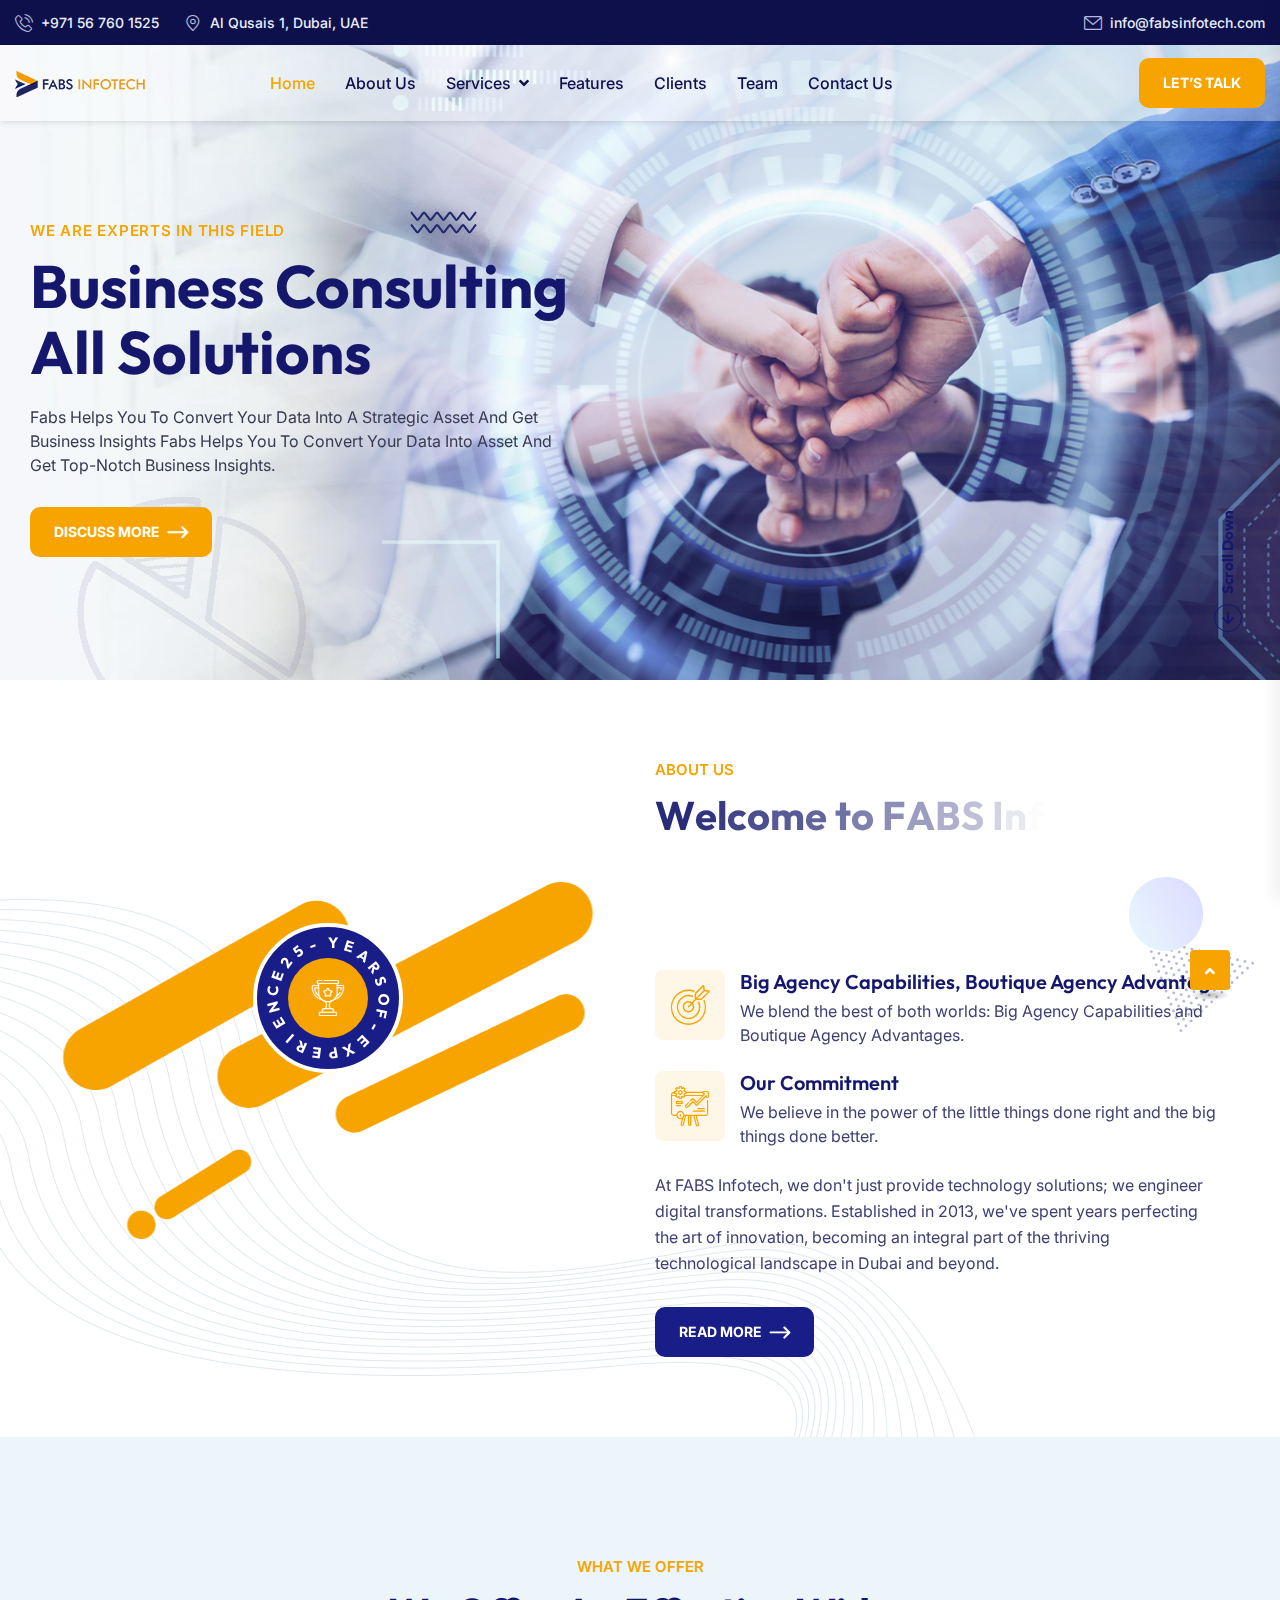
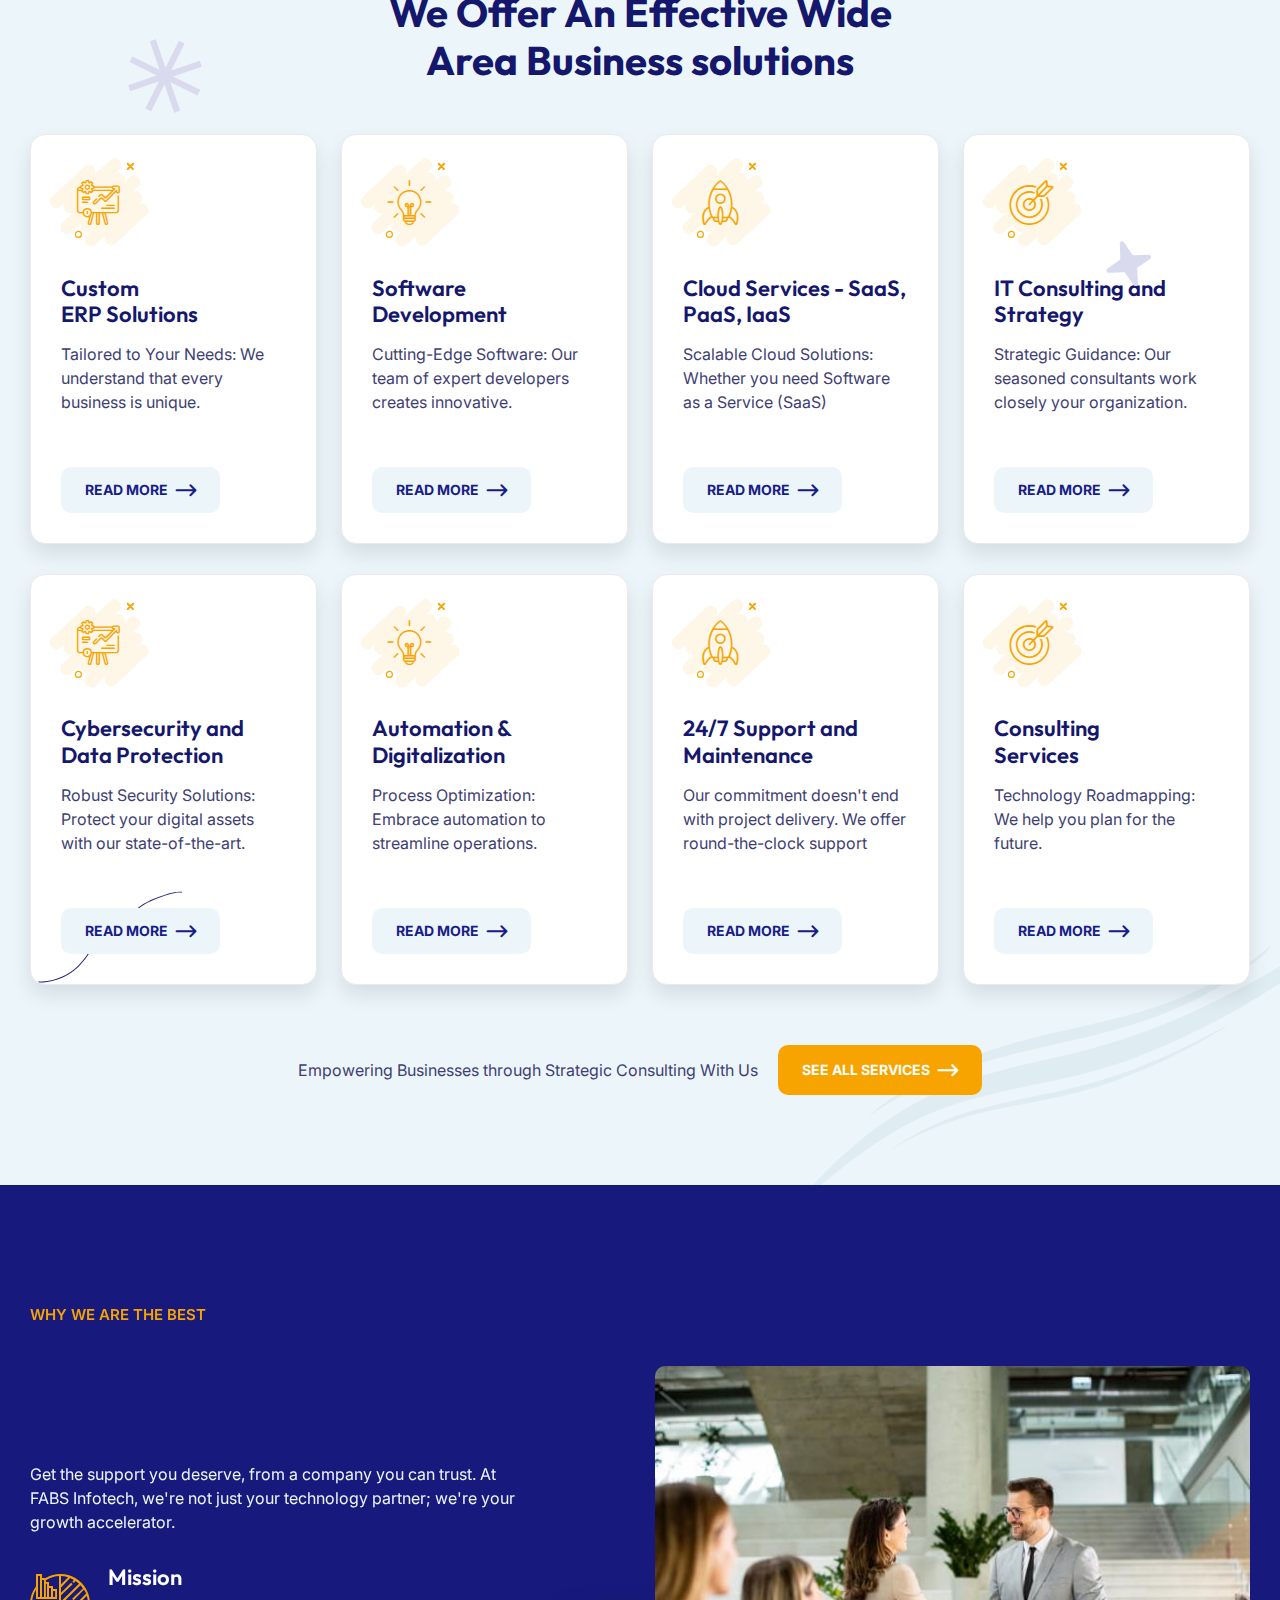
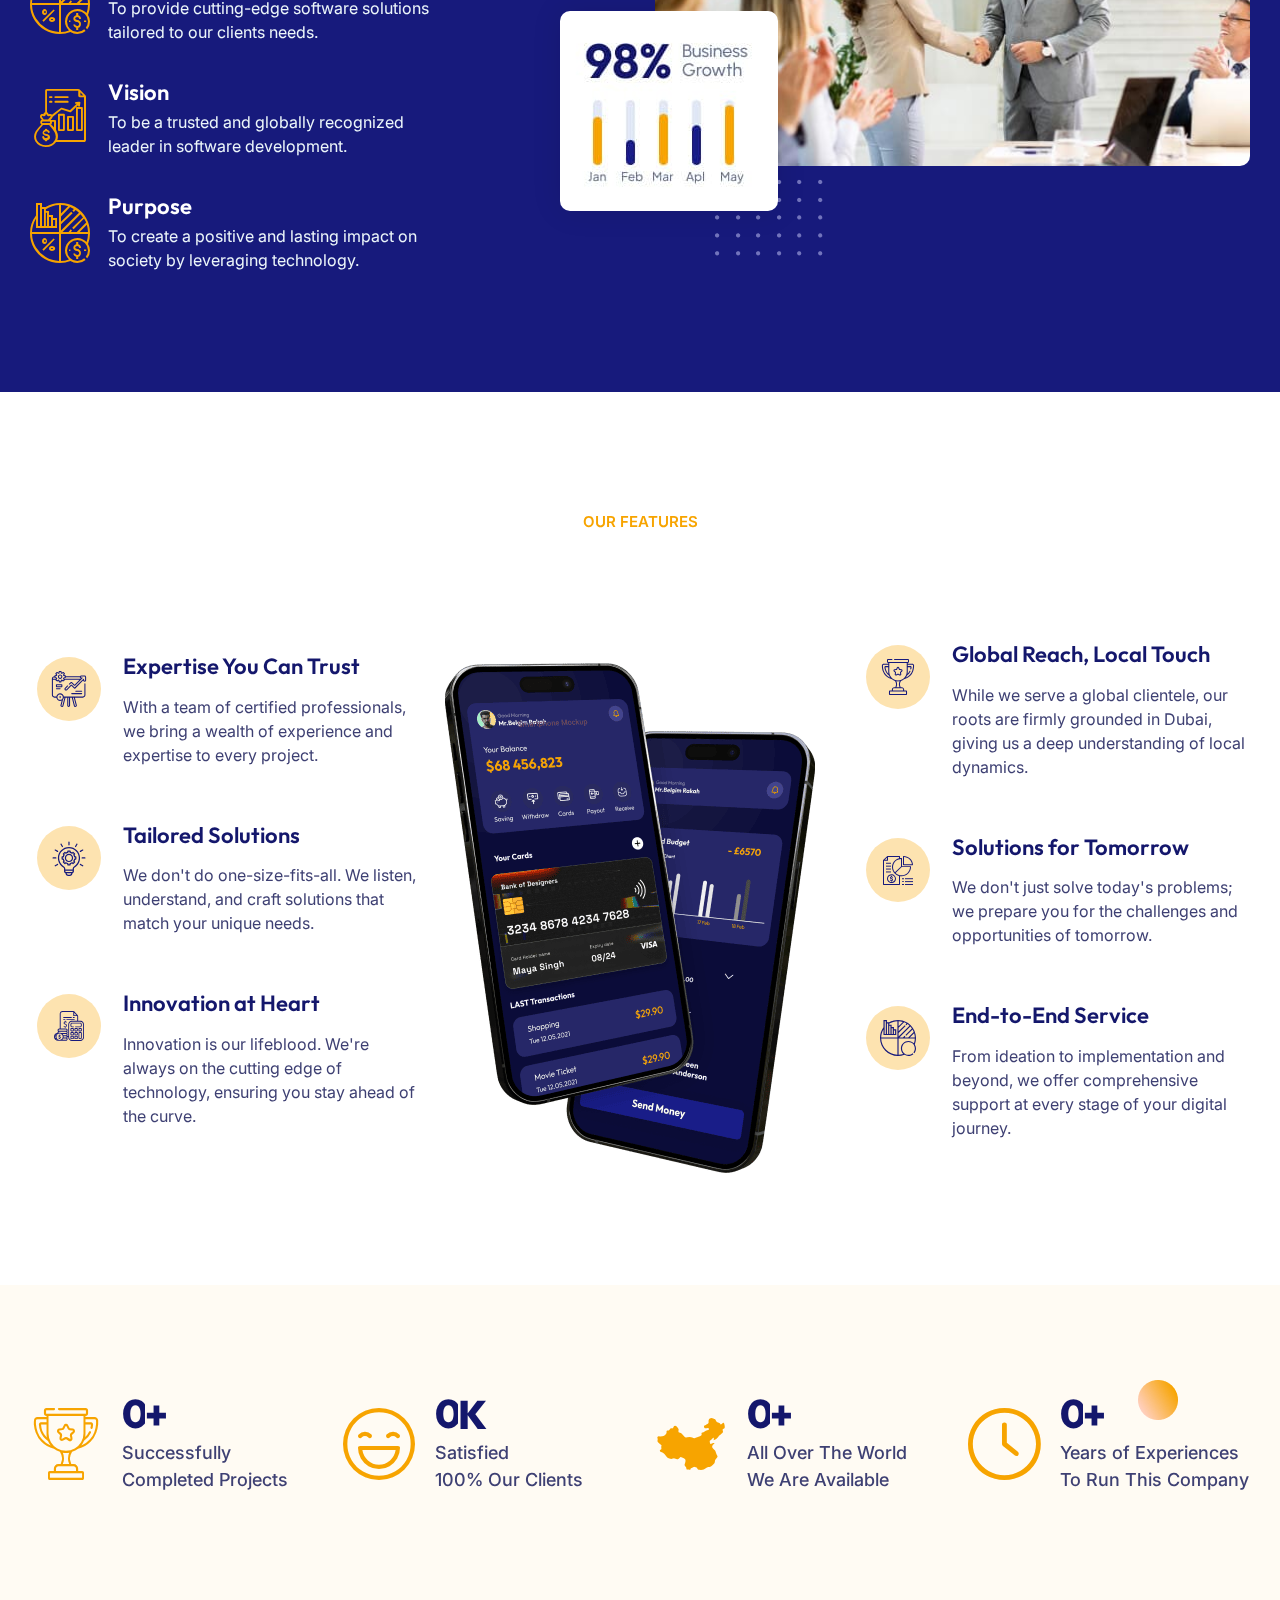
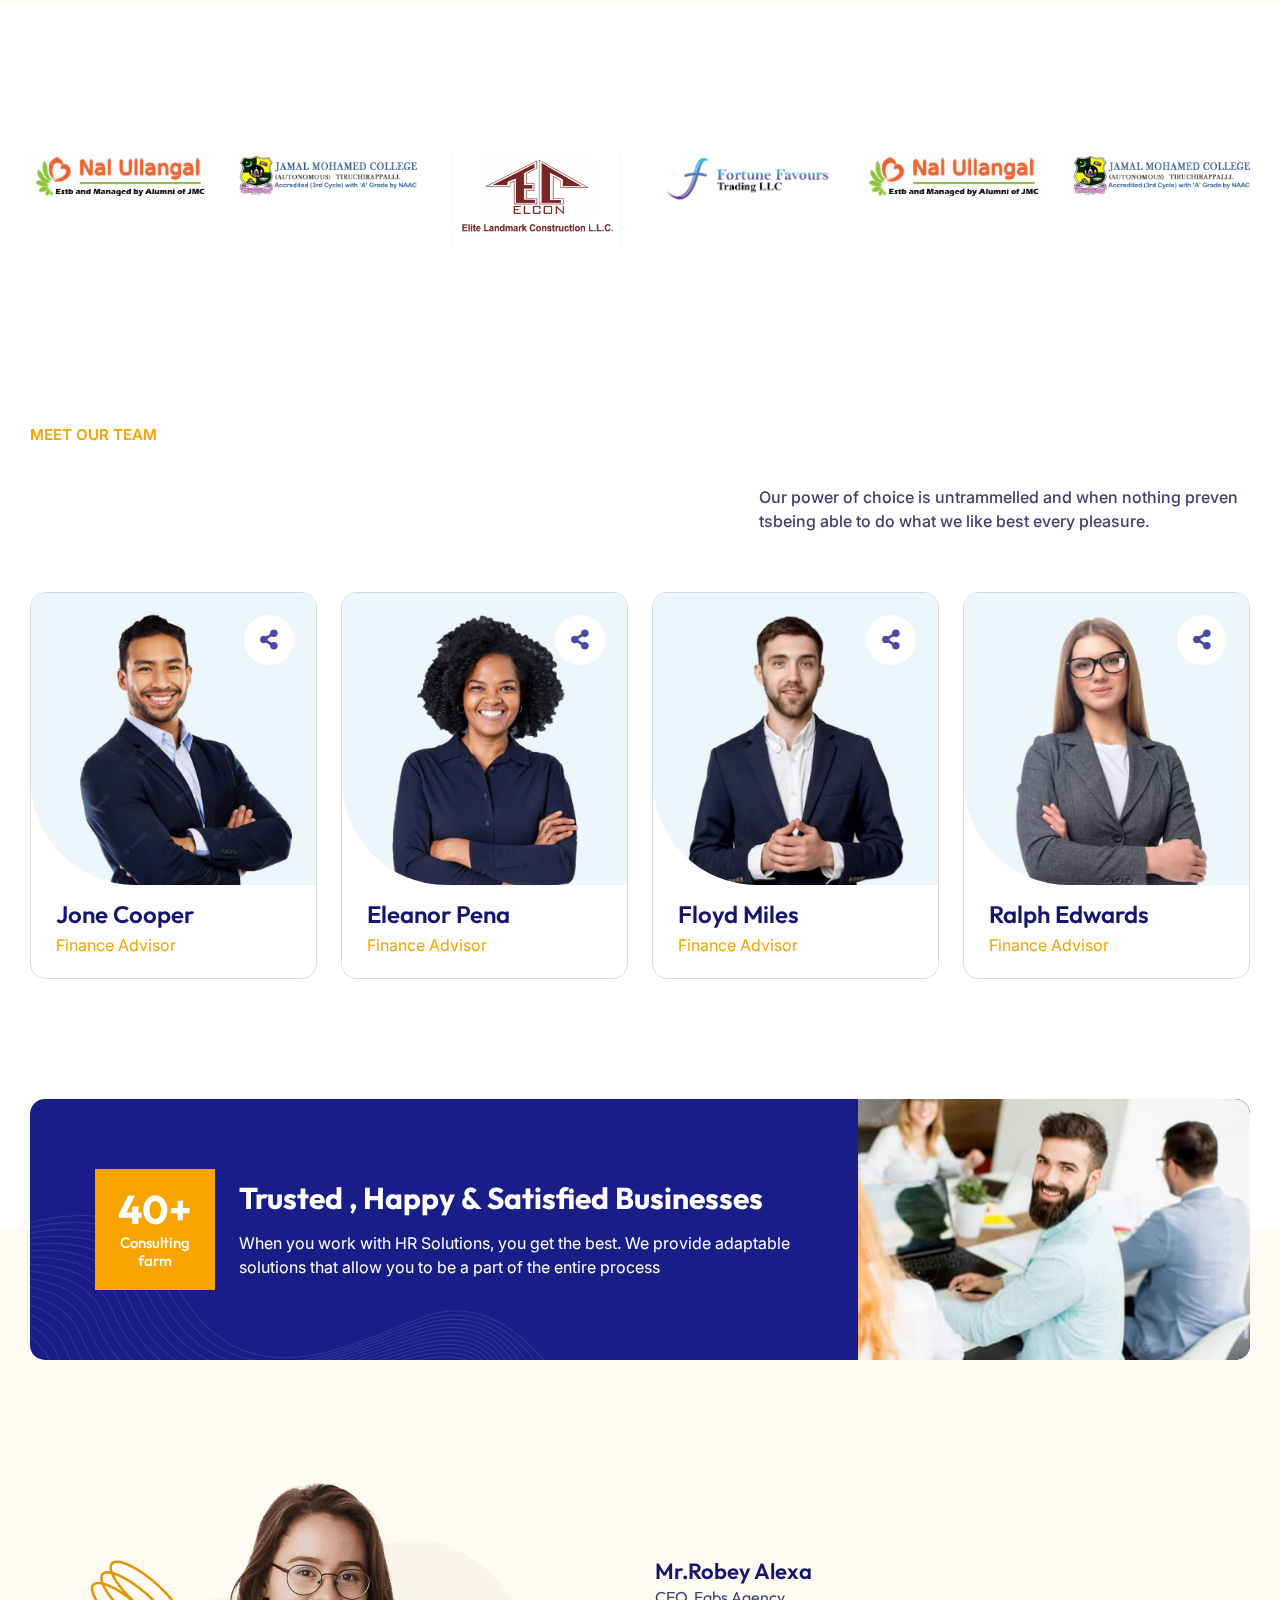
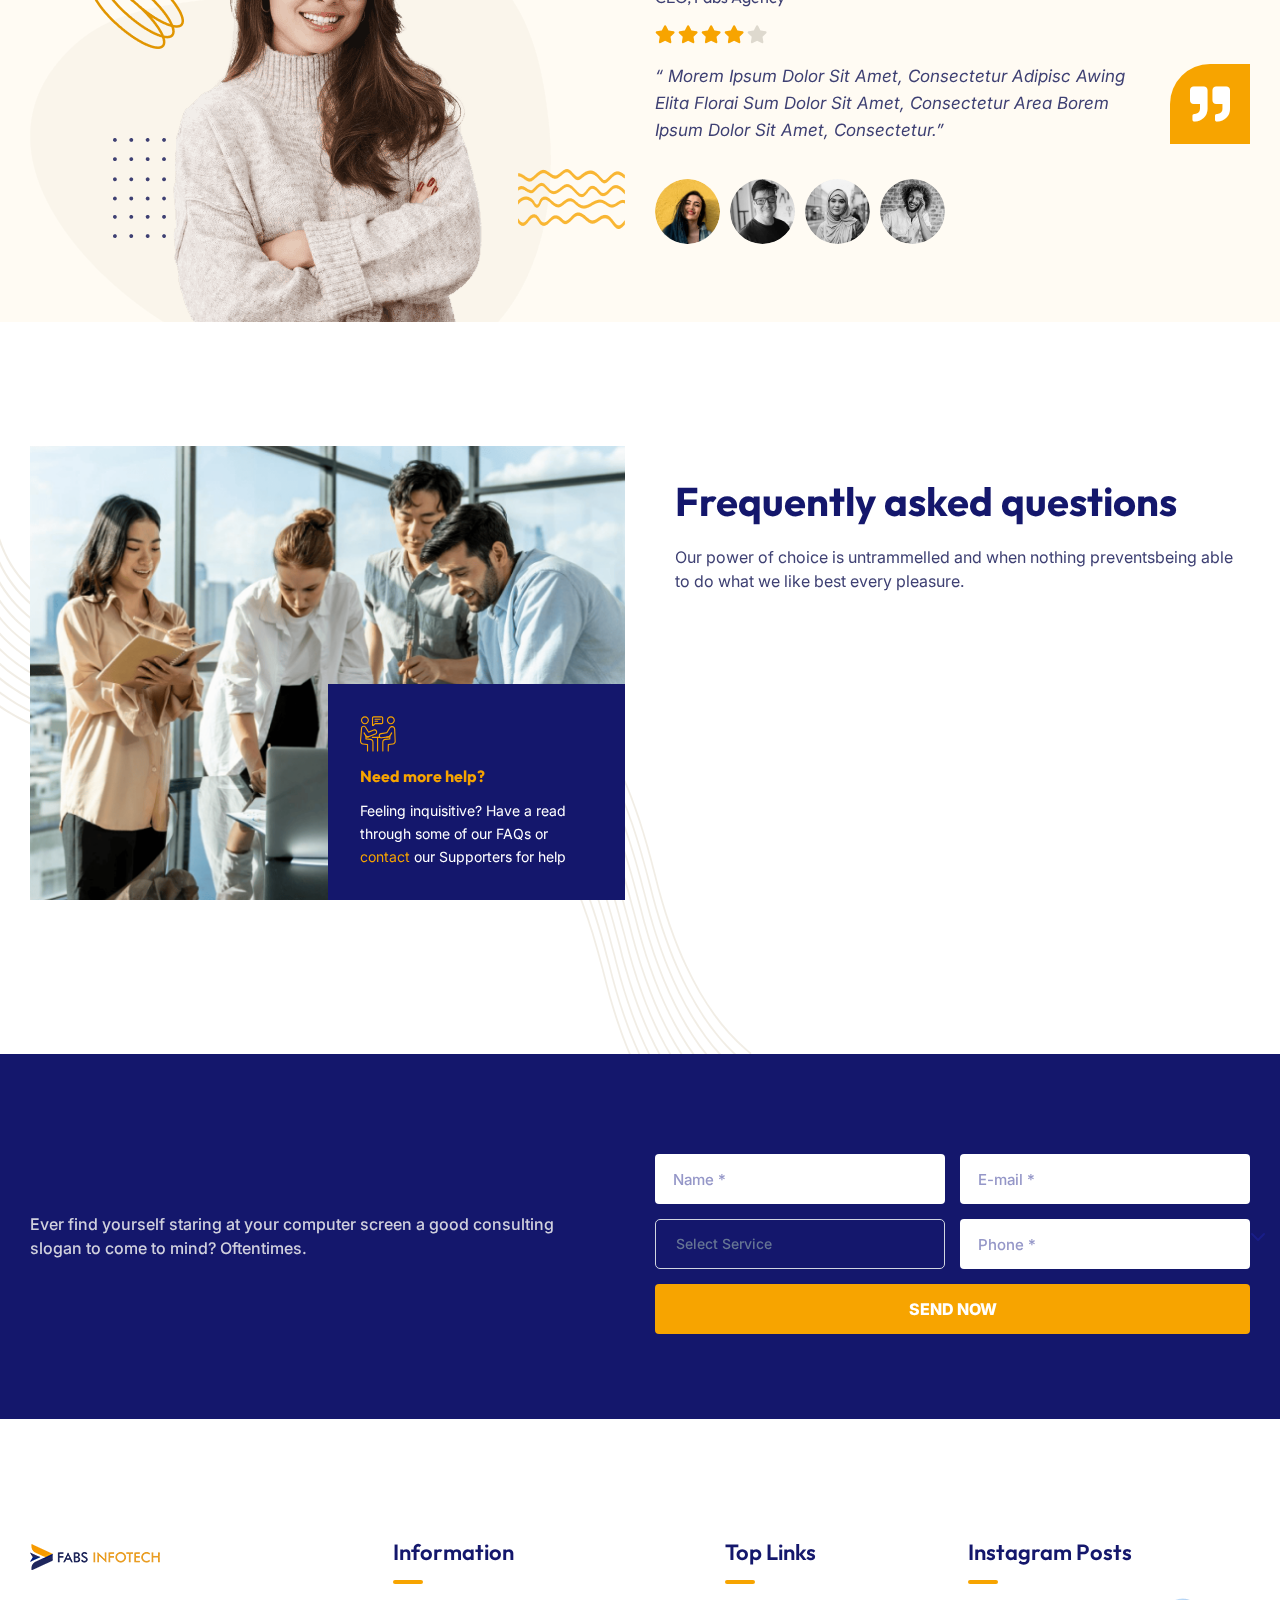
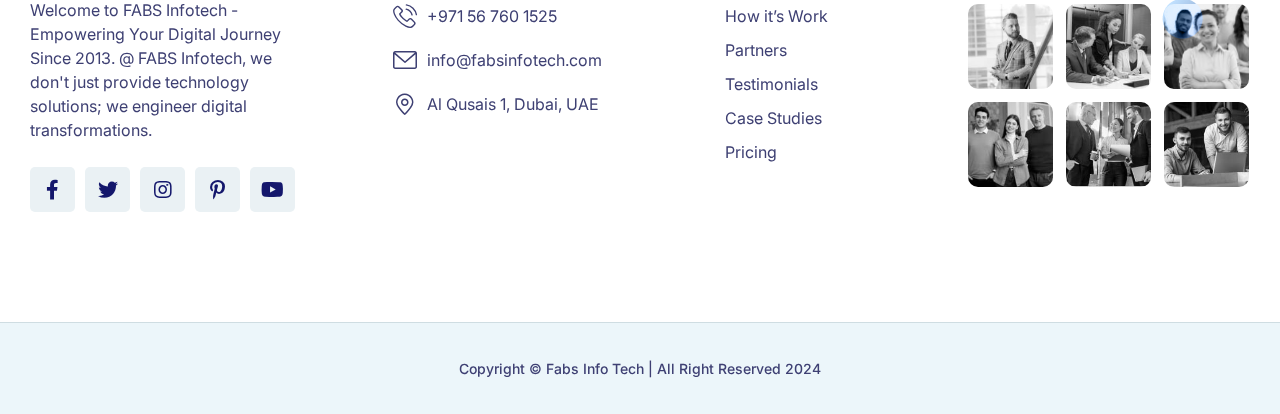
<file: index.html>
<!DOCTYPE html>
<html class="no-js" lang="en">
	<head>
		<meta charset="utf-8" />
		<meta http-equiv="x-ua-compatible" content="ie=edge" />
		<title>FABS Info Tech</title>
		<meta name="description" content="Fabs - Business Consulting" />
		<meta name="viewport" content="width=device-width, initial-scale=1" />
		<link rel="shortcut icon" type="image/x-icon" href="assets/img/favicon.png" />
		<!-- Place favicon.ico in the root directory -->
		<!-- CSS here -->
		<link rel="stylesheet" href="assets/css/bootstrap.min.css" />
		<link rel="stylesheet" href="assets/css/animate.min.css" />
		<link rel="stylesheet" href="assets/css/magnific-popup.css" />
		<link rel="stylesheet" href="assets/css/fontawesome-all.min.css" />
		<link rel="stylesheet" href="assets/css/flaticon.css" />
		<link rel="stylesheet" href="assets/css/odometer.css" />
		<link rel="stylesheet" href="assets/css/swiper-bundle.css" />
		<link rel="stylesheet" href="assets/css/aos.css" />
		<link rel="stylesheet" href="assets/css/default.css" />
		<link rel="stylesheet" href="assets/css/main.css" />
	</head>
	<body>
		<!--Preloader-->
		<div id="preloader">
			<div id="loader" class="loader">
				<div class="loader-container">
					<div class="loader-icon"><img src="assets/img/logo/preloader.png" alt="Preloader" /></div>
				</div>
			</div>
		</div>
		<!--Preloader-end -->
		<!-- Scroll-top -->
		<button class="scroll__top scroll-to-target" data-target="html">
			<i class="fas fa-angle-up"></i>
		</button>
		<!-- Scroll-top-end-->
		<!-- header-area -->
		<header class="transparent-header">
			<div class="tg-header__top">
				<div class="container custom-container">
					<div class="row">
						<div class="col-lg-6">
							<ul class="tg-header__top-info left-side list-wrap">
								<li><i class="flaticon-phone-call"></i><a href="tel:+971 56 760 1525">+971 56 760 1525</a></li>
								<li><i class="flaticon-pin"></i>Al Qusais 1, Dubai, UAE</li>
							</ul>
						</div>
						<div class="col-lg-6">
							<ul class="tg-header__top-right list-wrap">
								<li><i class="flaticon-envelope"></i><a href="mailto: info@fabsinfotech.com"> info@fabsinfotech.com</a></li>
								<!-- <li><i class="flaticon-time"></i>Mon-Fri: 10:00am - 06:00pm</li> -->
							</ul>
						</div>
					</div>
				</div>
			</div>
			<div id="sticky-header" class="tg-header__area">
				<div class="container custom-container">
					<div class="row">
						<div class="col-12">
							<div class="tgmenu__wrap">
								<nav class="tgmenu__nav">
									<div class="logo">
										<a href="index.html"><img src="assets/img/logo/logo.png" alt="Logo" /></a>
									</div>
									<div class="tgmenu__navbar-wrap tgmenu__main-menu d-none d-lg-flex">
										<ul class="navigation">
											<li class="active"><a href="#">Home</a></li>
											<li><a href="#about">About Us</a></li>

										
										<li class="menu-item-has-children">
												<a href="#services">Services</a>
												<ul class="sub-menu">
												 <li class="active"><a href="custom-ERP-solutions.html">Custom ERP Solutions</a></li>
												<li><a href="software-development.html">Software Development</a></li>
												<li><a href="cloud-services.html">Cloud Services - SaaS, PaaS, IaaS</a></li>
												<li><a href="it-consulting-strategy.html">IT Consulting and Strategy</a></li>
												<li><a href="cybersecurity-data-protection.html">Cybersecurity and Data Protection</a></li>
												<li><a href="automation-digitalization.html">Automation & Digitalization</a></li>
												<li><a href="24-7-support-maintenance.html">24/7 Support and Maintenance</a></li>
												<li><a href="consulting-services.html">Consulting Services</a></li>
												</ul>
											</li>
											
											
											<li><a href="#features">Features</a></li>
											<li><a href="#clients">Clients</a></li>
											<li><a href="#team">Team</a></li>
											<li><a href="contact-us.html">Contact Us</a></li>
										</ul>
									</div>
									<div class="tgmenu__action d-none d-md-block">
										<ul class="list-wrap">
											<li class="header-btn"><a href="#talk" class="btn">let’s Talk</a></li>
										</ul>
									</div>
									<div class="mobile-nav-toggler">
										<svg xmlns="http://www.w3.org/2000/svg" viewBox="0 0 18 18" fill="none">
											<path d="M0 2C0 0.895431 0.895431 0 2 0C3.10457 0 4 0.895431 4 2C4 3.10457 3.10457 4 2 4C0.895431 4 0 3.10457 0 2Z" fill="currentcolor" />
											<path d="M0 9C0 7.89543 0.895431 7 2 7C3.10457 7 4 7.89543 4 9C4 10.1046 3.10457 11 2 11C0.895431 11 0 10.1046 0 9Z" fill="currentcolor" />
											<path d="M0 16C0 14.8954 0.895431 14 2 14C3.10457 14 4 14.8954 4 16C4 17.1046 3.10457 18 2 18C0.895431 18 0 17.1046 0 16Z" fill="currentcolor" />
											<path d="M7 2C7 0.895431 7.89543 0 9 0C10.1046 0 11 0.895431 11 2C11 3.10457 10.1046 4 9 4C7.89543 4 7 3.10457 7 2Z" fill="currentcolor" />
											<path d="M7 9C7 7.89543 7.89543 7 9 7C10.1046 7 11 7.89543 11 9C11 10.1046 10.1046 11 9 11C7.89543 11 7 10.1046 7 9Z" fill="currentcolor" />
											<path d="M7 16C7 14.8954 7.89543 14 9 14C10.1046 14 11 14.8954 11 16C11 17.1046 10.1046 18 9 18C7.89543 18 7 17.1046 7 16Z" fill="currentcolor" />
											<path d="M14 2C14 0.895431 14.8954 0 16 0C17.1046 0 18 0.895431 18 2C18 3.10457 17.1046 4 16 4C14.8954 4 14 3.10457 14 2Z" fill="currentcolor" />
											<path d="M14 9C14 7.89543 14.8954 7 16 7C17.1046 7 18 7.89543 18 9C18 10.1046 17.1046 11 16 11C14.8954 11 14 10.1046 14 9Z" fill="currentcolor" />
											<path d="M14 16C14 14.8954 14.8954 14 16 14C17.1046 14 18 14.8954 18 16C18 17.1046 17.1046 18 16 18C14.8954 18 14 17.1046 14 16Z" fill="currentcolor" />
										</svg>
									</div>
								</nav>
							</div>
							<!-- Mobile Menu  -->
							<div class="tgmobile__menu">
								<nav class="tgmobile__menu-box">
									<div class="close-btn"><i class="fas fa-times"></i></div>
									<div class="nav-logo">
										<a href="index.html"><img src="assets/img/logo/logo.png" alt="Logo" /></a>
									</div>
									<div class="tgmobile__menu-outer">
									</div>
									<div class="tgmobile__menu-bottom">
										<div class="contact-info">
											<ul class="list-wrap">
												<li><a href="mailto: info@fabsinfotech.com"> info@fabsinfotech.com</a></li>
												<li><a href="tel:+971 56 760 1525">+971 56 760 1525</a></li>
											</ul>
										</div>
										<div class="social-links">
											<ul class="list-wrap">
												<li>
													<a href="javascript:void(0)"><i class="fab fa-facebook-f"></i></a>
												</li>
												<li>
													<a href="javascript:void(0)"><i class="fab fa-twitter"></i></a>
												</li>
												<li>
													<a href="javascript:void(0)"><i class="fab fa-instagram"></i></a>
												</li>
												<li>
													<a href="javascript:void(0)"><i class="fab fa-linkedin-in"></i></a>
												</li>
												<li>
													<a href="javascript:void(0)"><i class="fab fa-youtube"></i></a>
												</li>
											</ul>
										</div>
									</div>
								</nav>
							</div>
							<div class="tgmobile__menu-backdrop"></div>
							<!-- End Mobile Menu -->
						</div>
					</div>
				</div>
			</div>
			<!-- header-search -->
			<div class="search__popup">
				<div class="container">
					<div class="row">
						<div class="col-12">
							<div class="search__wrapper">
								<div class="search__close">
									<button type="button" class="search-close-btn">
										<svg width="18" height="18" viewBox="0 0 18 18" fill="none" xmlns="http://www.w3.org/2000/svg">
											<path d="M17 1L1 17" stroke="currentColor" stroke-width="1.5" stroke-linecap="round" stroke-linejoin="round"></path>
											<path d="M1 1L17 17" stroke="currentColor" stroke-width="1.5" stroke-linecap="round" stroke-linejoin="round"></path>
										</svg>
									</button>
								</div>
								<div class="search__form">
									<form action="#">
										<div class="search__input">
											<input class="search-input-field" type="text" placeholder="Type keywords here" />
											<span class="search-focus-border"></span>
											<button>
												<svg width="20" height="20" viewBox="0 0 20 20" fill="none" xmlns="http://www.w3.org/2000/svg">
													<path d="M9.55 18.1C14.272 18.1 18.1 14.272 18.1 9.55C18.1 4.82797 14.272 1 9.55 1C4.82797 1 1 4.82797 1 9.55C1 14.272 4.82797 18.1 9.55 18.1Z" stroke="currentColor" stroke-width="1.5" stroke-linecap="round" stroke-linejoin="round"></path>
													<path d="M19.0002 19.0002L17.2002 17.2002" stroke="currentColor" stroke-width="1.5" stroke-linecap="round" stroke-linejoin="round"></path>
												</svg>
											</button>
										</div>
									</form>
								</div>
							</div>
						</div>
					</div>
				</div>
			</div>
		</header>
		<!-- header-area-end -->
		<!-- main-area -->
		<main class="fix">
			<!-- banner-area -->
			<section class="banner-area banner-bg" data-background="assets/img/banner/banner_bg.jpg">
				<div class="container">
					<div class="row">
						<div class="col-lg-6">
							<div class="banner-content">
								<span class="sub-title" data-aos="fade-up" data-aos-delay="0">We Are Experts In This Field</span>
								<h2 class="title" data-aos="fade-up" data-aos-delay="200">business Consulting All Solutions</h2>
								<p data-aos="fade-up" data-aos-delay="400">Fabs helps you to convert your data into a strategic asset and get business insights Fabs helps you to convert your data into asset and get top-notch business insights.</p>
								<a href="contact-us.html" class="btn" data-aos="fade-up" data-aos-delay="600">Discuss More</a>
							</div>
							<div class="banner-shape">
								<img src="assets/img/banner/banner_shape01.png" alt="Fabs" class="rightToLeft" />
								<img src="assets/img/banner/banner_shape02.png" alt="Fabs" class="ribbonRotate" />
							</div>
						</div>
					</div>
					<div class="banner-scroll">
						<a href="#about"
							>Scroll Down <span><i class="fas fa-arrow-right"></i></span
						></a>
					</div>
				</div>
			</section>
			<!-- banner-area-end -->
			<!-- about-area -->
			<section id="about" class="about-area pt-80 pb-80">
				<div class="container">
					<div class="row align-items-center">
						<div class="col-lg-6">
							<div class="about-img-wrap">
								<!-- <div class="mask-img-wrap"> -->
									<!-- <img src="assets/img/images/about_img01.jpg" alt="Fabs" /> -->
								<!-- </div> -->
								<div class="shape">
									<img src="assets/img/images/about_shape01.png" alt="Fabs" />
								</div>
								<div class="experience-year">
									<div class="icon">
										<i class="flaticon-trophy"></i>
									</div>
									<div class="content">
										<h6 class="circle rotateme">Years Of - Experience 25 -</h6>
									</div>
								</div>
							</div>
						</div>
						<div class="col-lg-6">
							<div class="about-content">
								<div class="section-title mb-35 tg-heading-subheading animation-style3">
									<span class="sub-title">About Us</span>
									<h2 class="title tg-element-title">
										Welcome to FABS Infotech <br />
										Empowering Your Digital Journey Since 2013
									</h2>
								</div>
								<div class="about-list">
									<ul class="list-wrap">
										<li>
											<div class="icon">
												<i class="flaticon-target"></i>
											</div>
											<div class="content">
												<h4 class="title">Big Agency Capabilities, Boutique Agency Advantages</h4>
												<p>We blend the best of both worlds: Big Agency Capabilities and Boutique Agency Advantages. </p>
											</div>
										</li>
										</br>
										<li>
											<div class="icon">
												<i class="flaticon-profit"></i>
											</div>
											<div class="content">
												<h4 class="title">Our Commitment</h4>
												<p>We believe in the power of the little things done right and the big things done better.</p>
											</div>
										</li>
									</ul>
								</div>
								<p>At FABS Infotech, we don't just provide technology solutions; we engineer digital transformations. Established in 2013, we've spent years perfecting the art of innovation, becoming an integral part of the thriving technological landscape in Dubai and beyond.</p>
								<div class="about-bottom">
									<a href="about.html" class="btn btn-two">Read More</a>
								</div>
								<div class="about-shape-wrap">
									<img src="assets/img/images/about_shape03.png" alt="Fabs" />
									<img src="assets/img/images/about_shape04.png" alt="Fabs" class="ribbonRotate" />
								</div>
							</div>
						</div>
					</div>
				</div>
				<div class="about-left-shape">
					<img src="assets/img/images/about_shape02.png" alt="Fabs" />
				</div>
			</section>
			<!-- about-area-end -->
			
			<!-- services-area -->
			<section id="services" class="services__area-seven services__area-home7 services__bg-seven">
				<div class="icon-line"><img src="assets/img/home7/icon-line.svg" /></div>
				<div class="icon-snow"><img src="assets/img/home7/icon-snow.svg" /></div>
				<div class="icon-star"><img src="assets/img/home7/icon-star.svg" /></div>
				<div class="container">
					<div class="row justify-content-center">
						<div class="col-lg-7">
							<div class="section-title text-center mb-50">
								<span class="sub-title">WHAT WE OFFER</span>
								<h2 class="title">
									We Offer An Effective Wide<br class="d-none d-lg-block" />
									Area Business solutions
								</h2>
							</div>
						</div>
					</div>
					<div class="row justify-content-center gutter-24 services__item-style-2">
						<div class="col-xl-3 col-lg-4 col-md-6">
							<div class="services__item-five">
								<div class="services__icon-five">
									<div class="icon">
										<i class="flaticon-profit"></i>
									</div>
									<div class="services__icon-shape">
										<div class="shape one">
											<svg xmlns="http://www.w3.org/2000/svg" width="100" height="89" viewBox="0 0 100 89" fill="none">
												<path
													d="M89.3997 20.1665C90.5806 21.4322 91.2497 23.0786 91.2607 24.7458C91.2717 26.4129 90.6237 27.965 89.4585 29.0627L82.7168 35.3787C83.8857 34.2836 85.4772 33.7354 87.141 33.8548C88.8049 33.9742 90.4049 34.7514 91.589 36.0153C92.7732 37.2792 93.4445 38.9265 93.4553 40.5946C93.4661 42.2627 92.8154 43.815 91.6465 44.9101L89.4391 46.9782C90.7021 46.1158 92.2814 45.7931 93.8594 46.075C95.4374 46.3569 96.897 47.2225 97.9445 48.4977C98.9919 49.7729 99.5496 51.363 99.5051 52.948C99.4607 54.5331 98.8175 55.9955 97.705 57.041L66.4218 86.3494C65.306 87.3914 63.8048 87.938 62.2202 87.8791C60.6357 87.8202 59.0853 87.1602 57.881 86.0319C56.6767 84.9037 55.908 83.3908 55.7294 81.7978C55.5509 80.2048 55.9757 78.6498 56.9185 77.4457L46.2874 87.4056C45.1185 88.5008 43.5271 89.0489 41.8632 88.9295C40.1994 88.8101 38.5994 88.033 37.4152 86.769C36.2311 85.5051 35.5598 83.8579 35.549 82.1898C35.5382 80.5217 36.1888 78.9693 37.3578 77.8742L42.5545 73.0055C41.5403 73.9509 40.2052 74.4903 38.7733 74.5334C37.3414 74.5764 35.8998 74.1205 34.6905 73.242C33.4812 72.3636 32.5777 71.1161 32.1318 69.7089C31.6858 68.3017 31.7245 66.8205 32.2413 65.5139L22.1964 74.9247C21.0275 76.0198 19.4361 76.5679 17.7722 76.4485C16.1084 76.3291 14.5084 75.552 13.3242 74.2881C12.1401 73.0241 11.4688 71.3769 11.458 69.7088C11.4472 68.0407 12.0978 66.4883 13.2667 65.3932L25.0674 54.3375C23.8985 55.4326 22.3071 55.9808 20.6432 55.8614C18.9794 55.742 17.3794 54.9649 16.1952 53.7009C15.0111 52.437 14.3398 50.7898 14.329 49.1217C14.3182 47.4536 14.9688 45.9012 16.1377 44.8061L11.4359 49.2111C10.267 50.3062 8.67555 50.8544 7.01169 50.735C5.34784 50.6156 3.74784 49.8384 2.56369 48.5745C1.37954 47.3106 0.708235 45.6633 0.697453 43.9952C0.686672 42.3271 1.3373 40.7748 2.5062 39.6797L35.5613 8.71135C36.7302 7.61624 38.3217 7.06808 39.9855 7.18747C41.6494 7.30686 43.2494 8.08401 44.4335 9.34795C45.6177 10.6119 46.289 12.2591 46.2998 13.9272C46.3105 15.5953 45.6599 17.1477 44.491 18.2428L61.4956 2.31173C62.6645 1.21663 64.2559 0.668477 65.9198 0.787863C67.5836 0.90725 69.1836 1.6844 70.3678 2.94834C71.5519 4.21229 72.2232 5.8595 72.234 7.5276C72.2448 9.19571 71.5942 10.7481 70.4253 11.8432L65.2285 16.7119C66.242 15.7657 67.5766 15.2252 69.0084 15.181C70.4403 15.1369 71.8821 15.5918 73.092 16.4694C74.3019 17.3471 75.2063 18.594 75.6532 20.001C76.1001 21.4079 76.0625 22.8893 75.5466 24.1964L80.5275 19.5299C81.699 18.4397 83.2895 17.8948 84.9518 18.014C86.6141 18.1333 88.2131 18.9071 89.3997 20.1665Z"
													fill="currentcolor"
												/>
											</svg>
										</div>
										<div class="shape two">
											<svg xmlns="http://www.w3.org/2000/svg" width="8" height="8" viewBox="0 0 8 8" fill="none">
												<path d="M7.36755 4.37738C7.36755 6.02099 6.03514 7.3534 4.39153 7.3534C2.74792 7.3534 1.41552 6.02099 1.41552 4.37738C1.41552 2.73376 2.74792 1.40136 4.39153 1.40136C6.03514 1.40136 7.36755 2.73376 7.36755 4.37738Z" stroke="currentcolor" stroke-width="1.19041" />
											</svg>
										</div>
										<div class="shape three rotateme">
											<svg xmlns="http://www.w3.org/2000/svg" width="9" height="9" viewBox="0 0 9 9" fill="none">
												<path d="M1.70898 1.73877L7.06581 7.0956M1.70898 7.0956L7.06581 1.73877" stroke="currentcolor" stroke-width="1.92846" stroke-linecap="round" stroke-linejoin="round" />
											</svg>
										</div>
									</div>
								</div>
								<div class="services__content-five">
									<h2 class="title"><a href="custom-ERP-solutions.html">Custom </br> ERP Solutions</a></h2>
									<p>Tailored to Your Needs: We understand that every business is unique.</p>
									<a href="custom-ERP-solutions.html" class="btn">Read More</a>
								</div>
							</div>
						</div>
						<div class="col-xl-3 col-lg-4 col-md-6">
							<div class="services__item-five">
								<div class="services__icon-five">
									<div class="icon">
										<i class="flaticon-light-bulb"></i>
									</div>
									<div class="services__icon-shape">
										<div class="shape one">
											<svg xmlns="http://www.w3.org/2000/svg" width="100" height="89" viewBox="0 0 100 89" fill="none">
												<path
													d="M89.3997 20.1665C90.5806 21.4322 91.2497 23.0786 91.2607 24.7458C91.2717 26.4129 90.6237 27.965 89.4585 29.0627L82.7168 35.3787C83.8857 34.2836 85.4772 33.7354 87.141 33.8548C88.8049 33.9742 90.4049 34.7514 91.589 36.0153C92.7732 37.2792 93.4445 38.9265 93.4553 40.5946C93.4661 42.2627 92.8154 43.815 91.6465 44.9101L89.4391 46.9782C90.7021 46.1158 92.2814 45.7931 93.8594 46.075C95.4374 46.3569 96.897 47.2225 97.9445 48.4977C98.9919 49.7729 99.5496 51.363 99.5051 52.948C99.4607 54.5331 98.8175 55.9955 97.705 57.041L66.4218 86.3494C65.306 87.3914 63.8048 87.938 62.2202 87.8791C60.6357 87.8202 59.0853 87.1602 57.881 86.0319C56.6767 84.9037 55.908 83.3908 55.7294 81.7978C55.5509 80.2048 55.9757 78.6498 56.9185 77.4457L46.2874 87.4056C45.1185 88.5008 43.5271 89.0489 41.8632 88.9295C40.1994 88.8101 38.5994 88.033 37.4152 86.769C36.2311 85.5051 35.5598 83.8579 35.549 82.1898C35.5382 80.5217 36.1888 78.9693 37.3578 77.8742L42.5545 73.0055C41.5403 73.9509 40.2052 74.4903 38.7733 74.5334C37.3414 74.5764 35.8998 74.1205 34.6905 73.242C33.4812 72.3636 32.5777 71.1161 32.1318 69.7089C31.6858 68.3017 31.7245 66.8205 32.2413 65.5139L22.1964 74.9247C21.0275 76.0198 19.4361 76.5679 17.7722 76.4485C16.1084 76.3291 14.5084 75.552 13.3242 74.2881C12.1401 73.0241 11.4688 71.3769 11.458 69.7088C11.4472 68.0407 12.0978 66.4883 13.2667 65.3932L25.0674 54.3375C23.8985 55.4326 22.3071 55.9808 20.6432 55.8614C18.9794 55.742 17.3794 54.9649 16.1952 53.7009C15.0111 52.437 14.3398 50.7898 14.329 49.1217C14.3182 47.4536 14.9688 45.9012 16.1377 44.8061L11.4359 49.2111C10.267 50.3062 8.67555 50.8544 7.01169 50.735C5.34784 50.6156 3.74784 49.8384 2.56369 48.5745C1.37954 47.3106 0.708235 45.6633 0.697453 43.9952C0.686672 42.3271 1.3373 40.7748 2.5062 39.6797L35.5613 8.71135C36.7302 7.61624 38.3217 7.06808 39.9855 7.18747C41.6494 7.30686 43.2494 8.08401 44.4335 9.34795C45.6177 10.6119 46.289 12.2591 46.2998 13.9272C46.3105 15.5953 45.6599 17.1477 44.491 18.2428L61.4956 2.31173C62.6645 1.21663 64.2559 0.668477 65.9198 0.787863C67.5836 0.90725 69.1836 1.6844 70.3678 2.94834C71.5519 4.21229 72.2232 5.8595 72.234 7.5276C72.2448 9.19571 71.5942 10.7481 70.4253 11.8432L65.2285 16.7119C66.242 15.7657 67.5766 15.2252 69.0084 15.181C70.4403 15.1369 71.8821 15.5918 73.092 16.4694C74.3019 17.3471 75.2063 18.594 75.6532 20.001C76.1001 21.4079 76.0625 22.8893 75.5466 24.1964L80.5275 19.5299C81.699 18.4397 83.2895 17.8948 84.9518 18.014C86.6141 18.1333 88.2131 18.9071 89.3997 20.1665Z"
													fill="currentcolor"
												/>
											</svg>
										</div>
										<div class="shape two">
											<svg xmlns="http://www.w3.org/2000/svg" width="8" height="8" viewBox="0 0 8 8" fill="none">
												<path d="M7.36755 4.37738C7.36755 6.02099 6.03514 7.3534 4.39153 7.3534C2.74792 7.3534 1.41552 6.02099 1.41552 4.37738C1.41552 2.73376 2.74792 1.40136 4.39153 1.40136C6.03514 1.40136 7.36755 2.73376 7.36755 4.37738Z" stroke="currentcolor" stroke-width="1.19041" />
											</svg>
										</div>
										<div class="shape three rotateme">
											<svg xmlns="http://www.w3.org/2000/svg" width="9" height="9" viewBox="0 0 9 9" fill="none">
												<path d="M1.70898 1.73877L7.06581 7.0956M1.70898 7.0956L7.06581 1.73877" stroke="currentcolor" stroke-width="1.92846" stroke-linecap="round" stroke-linejoin="round" />
											</svg>
										</div>
									</div>
								</div>
								<div class="services__content-five">
									<h2 class="title"><a href="services-details.html">Software Development</a></h2>
									<p>Cutting-Edge Software: Our team of expert developers creates innovative.</p>
									<a href="software-development.html" class="btn">Read More</a>
								</div>
							</div>
						</div>
						<div class="col-xl-3 col-lg-4 col-md-6">
							<div class="services__item-five">
								<div class="services__icon-five">
									<div class="icon">
										<i class="flaticon-startup"></i>
									</div>
									<div class="services__icon-shape">
										<div class="shape one">
											<svg xmlns="http://www.w3.org/2000/svg" width="100" height="89" viewBox="0 0 100 89" fill="none">
												<path
													d="M89.3997 20.1665C90.5806 21.4322 91.2497 23.0786 91.2607 24.7458C91.2717 26.4129 90.6237 27.965 89.4585 29.0627L82.7168 35.3787C83.8857 34.2836 85.4772 33.7354 87.141 33.8548C88.8049 33.9742 90.4049 34.7514 91.589 36.0153C92.7732 37.2792 93.4445 38.9265 93.4553 40.5946C93.4661 42.2627 92.8154 43.815 91.6465 44.9101L89.4391 46.9782C90.7021 46.1158 92.2814 45.7931 93.8594 46.075C95.4374 46.3569 96.897 47.2225 97.9445 48.4977C98.9919 49.7729 99.5496 51.363 99.5051 52.948C99.4607 54.5331 98.8175 55.9955 97.705 57.041L66.4218 86.3494C65.306 87.3914 63.8048 87.938 62.2202 87.8791C60.6357 87.8202 59.0853 87.1602 57.881 86.0319C56.6767 84.9037 55.908 83.3908 55.7294 81.7978C55.5509 80.2048 55.9757 78.6498 56.9185 77.4457L46.2874 87.4056C45.1185 88.5008 43.5271 89.0489 41.8632 88.9295C40.1994 88.8101 38.5994 88.033 37.4152 86.769C36.2311 85.5051 35.5598 83.8579 35.549 82.1898C35.5382 80.5217 36.1888 78.9693 37.3578 77.8742L42.5545 73.0055C41.5403 73.9509 40.2052 74.4903 38.7733 74.5334C37.3414 74.5764 35.8998 74.1205 34.6905 73.242C33.4812 72.3636 32.5777 71.1161 32.1318 69.7089C31.6858 68.3017 31.7245 66.8205 32.2413 65.5139L22.1964 74.9247C21.0275 76.0198 19.4361 76.5679 17.7722 76.4485C16.1084 76.3291 14.5084 75.552 13.3242 74.2881C12.1401 73.0241 11.4688 71.3769 11.458 69.7088C11.4472 68.0407 12.0978 66.4883 13.2667 65.3932L25.0674 54.3375C23.8985 55.4326 22.3071 55.9808 20.6432 55.8614C18.9794 55.742 17.3794 54.9649 16.1952 53.7009C15.0111 52.437 14.3398 50.7898 14.329 49.1217C14.3182 47.4536 14.9688 45.9012 16.1377 44.8061L11.4359 49.2111C10.267 50.3062 8.67555 50.8544 7.01169 50.735C5.34784 50.6156 3.74784 49.8384 2.56369 48.5745C1.37954 47.3106 0.708235 45.6633 0.697453 43.9952C0.686672 42.3271 1.3373 40.7748 2.5062 39.6797L35.5613 8.71135C36.7302 7.61624 38.3217 7.06808 39.9855 7.18747C41.6494 7.30686 43.2494 8.08401 44.4335 9.34795C45.6177 10.6119 46.289 12.2591 46.2998 13.9272C46.3105 15.5953 45.6599 17.1477 44.491 18.2428L61.4956 2.31173C62.6645 1.21663 64.2559 0.668477 65.9198 0.787863C67.5836 0.90725 69.1836 1.6844 70.3678 2.94834C71.5519 4.21229 72.2232 5.8595 72.234 7.5276C72.2448 9.19571 71.5942 10.7481 70.4253 11.8432L65.2285 16.7119C66.242 15.7657 67.5766 15.2252 69.0084 15.181C70.4403 15.1369 71.8821 15.5918 73.092 16.4694C74.3019 17.3471 75.2063 18.594 75.6532 20.001C76.1001 21.4079 76.0625 22.8893 75.5466 24.1964L80.5275 19.5299C81.699 18.4397 83.2895 17.8948 84.9518 18.014C86.6141 18.1333 88.2131 18.9071 89.3997 20.1665Z"
													fill="currentcolor"
												/>
											</svg>
										</div>
										<div class="shape two">
											<svg xmlns="http://www.w3.org/2000/svg" width="8" height="8" viewBox="0 0 8 8" fill="none">
												<path d="M7.36755 4.37738C7.36755 6.02099 6.03514 7.3534 4.39153 7.3534C2.74792 7.3534 1.41552 6.02099 1.41552 4.37738C1.41552 2.73376 2.74792 1.40136 4.39153 1.40136C6.03514 1.40136 7.36755 2.73376 7.36755 4.37738Z" stroke="currentcolor" stroke-width="1.19041" />
											</svg>
										</div>
										<div class="shape three rotateme">
											<svg xmlns="http://www.w3.org/2000/svg" width="9" height="9" viewBox="0 0 9 9" fill="none">
												<path d="M1.70898 1.73877L7.06581 7.0956M1.70898 7.0956L7.06581 1.73877" stroke="currentcolor" stroke-width="1.92846" stroke-linecap="round" stroke-linejoin="round" />
											</svg>
										</div>
									</div>
								</div>
								<div class="services__content-five">
									<h2 class="title"><a href="cloud-services.html">Cloud Services - SaaS, PaaS, IaaS</a></h2>
									<p>Scalable Cloud Solutions: Whether you need Software as a Service (SaaS)</p>
									<a href="services-details.html" class="btn">Read More</a>
								</div>
							</div>
						</div>
						<div class="col-xl-3 col-lg-4 col-md-6">
							<div class="services__item-five">
								<div class="services__icon-five">
									<div class="icon">
										<i class="flaticon-target"></i>
									</div>
									<div class="services__icon-shape">
										<div class="shape one">
											<svg xmlns="http://www.w3.org/2000/svg" width="100" height="89" viewBox="0 0 100 89" fill="none">
												<path
													d="M89.3997 20.1665C90.5806 21.4322 91.2497 23.0786 91.2607 24.7458C91.2717 26.4129 90.6237 27.965 89.4585 29.0627L82.7168 35.3787C83.8857 34.2836 85.4772 33.7354 87.141 33.8548C88.8049 33.9742 90.4049 34.7514 91.589 36.0153C92.7732 37.2792 93.4445 38.9265 93.4553 40.5946C93.4661 42.2627 92.8154 43.815 91.6465 44.9101L89.4391 46.9782C90.7021 46.1158 92.2814 45.7931 93.8594 46.075C95.4374 46.3569 96.897 47.2225 97.9445 48.4977C98.9919 49.7729 99.5496 51.363 99.5051 52.948C99.4607 54.5331 98.8175 55.9955 97.705 57.041L66.4218 86.3494C65.306 87.3914 63.8048 87.938 62.2202 87.8791C60.6357 87.8202 59.0853 87.1602 57.881 86.0319C56.6767 84.9037 55.908 83.3908 55.7294 81.7978C55.5509 80.2048 55.9757 78.6498 56.9185 77.4457L46.2874 87.4056C45.1185 88.5008 43.5271 89.0489 41.8632 88.9295C40.1994 88.8101 38.5994 88.033 37.4152 86.769C36.2311 85.5051 35.5598 83.8579 35.549 82.1898C35.5382 80.5217 36.1888 78.9693 37.3578 77.8742L42.5545 73.0055C41.5403 73.9509 40.2052 74.4903 38.7733 74.5334C37.3414 74.5764 35.8998 74.1205 34.6905 73.242C33.4812 72.3636 32.5777 71.1161 32.1318 69.7089C31.6858 68.3017 31.7245 66.8205 32.2413 65.5139L22.1964 74.9247C21.0275 76.0198 19.4361 76.5679 17.7722 76.4485C16.1084 76.3291 14.5084 75.552 13.3242 74.2881C12.1401 73.0241 11.4688 71.3769 11.458 69.7088C11.4472 68.0407 12.0978 66.4883 13.2667 65.3932L25.0674 54.3375C23.8985 55.4326 22.3071 55.9808 20.6432 55.8614C18.9794 55.742 17.3794 54.9649 16.1952 53.7009C15.0111 52.437 14.3398 50.7898 14.329 49.1217C14.3182 47.4536 14.9688 45.9012 16.1377 44.8061L11.4359 49.2111C10.267 50.3062 8.67555 50.8544 7.01169 50.735C5.34784 50.6156 3.74784 49.8384 2.56369 48.5745C1.37954 47.3106 0.708235 45.6633 0.697453 43.9952C0.686672 42.3271 1.3373 40.7748 2.5062 39.6797L35.5613 8.71135C36.7302 7.61624 38.3217 7.06808 39.9855 7.18747C41.6494 7.30686 43.2494 8.08401 44.4335 9.34795C45.6177 10.6119 46.289 12.2591 46.2998 13.9272C46.3105 15.5953 45.6599 17.1477 44.491 18.2428L61.4956 2.31173C62.6645 1.21663 64.2559 0.668477 65.9198 0.787863C67.5836 0.90725 69.1836 1.6844 70.3678 2.94834C71.5519 4.21229 72.2232 5.8595 72.234 7.5276C72.2448 9.19571 71.5942 10.7481 70.4253 11.8432L65.2285 16.7119C66.242 15.7657 67.5766 15.2252 69.0084 15.181C70.4403 15.1369 71.8821 15.5918 73.092 16.4694C74.3019 17.3471 75.2063 18.594 75.6532 20.001C76.1001 21.4079 76.0625 22.8893 75.5466 24.1964L80.5275 19.5299C81.699 18.4397 83.2895 17.8948 84.9518 18.014C86.6141 18.1333 88.2131 18.9071 89.3997 20.1665Z"
													fill="currentcolor"
												/>
											</svg>
										</div>
										<div class="shape two">
											<svg xmlns="http://www.w3.org/2000/svg" width="8" height="8" viewBox="0 0 8 8" fill="none">
												<path d="M7.36755 4.37738C7.36755 6.02099 6.03514 7.3534 4.39153 7.3534C2.74792 7.3534 1.41552 6.02099 1.41552 4.37738C1.41552 2.73376 2.74792 1.40136 4.39153 1.40136C6.03514 1.40136 7.36755 2.73376 7.36755 4.37738Z" stroke="currentcolor" stroke-width="1.19041" />
											</svg>
										</div>
										<div class="shape three rotateme">
											<svg xmlns="http://www.w3.org/2000/svg" width="9" height="9" viewBox="0 0 9 9" fill="none">
												<path d="M1.70898 1.73877L7.06581 7.0956M1.70898 7.0956L7.06581 1.73877" stroke="currentcolor" stroke-width="1.92846" stroke-linecap="round" stroke-linejoin="round" />
											</svg>
										</div>
									</div>
								</div>
								<div class="services__content-five">
									<h2 class="title"><a href="services-details.html">IT Consulting and Strategy</a></h2>
									<p>Strategic Guidance: Our seasoned consultants work closely your organization.</p>
									<a href="it-consulting-strategy.html" class="btn">Read More</a>
								</div>
							</div>
						</div>
						<div class="col-xl-3 col-lg-4 col-md-6">
							<div class="services__item-five">
								<div class="services__icon-five">
									<div class="icon">
										<i class="flaticon-profit"></i>
									</div>
									<div class="services__icon-shape">
										<div class="shape one">
											<svg xmlns="http://www.w3.org/2000/svg" width="100" height="89" viewBox="0 0 100 89" fill="none">
												<path
													d="M89.3997 20.1665C90.5806 21.4322 91.2497 23.0786 91.2607 24.7458C91.2717 26.4129 90.6237 27.965 89.4585 29.0627L82.7168 35.3787C83.8857 34.2836 85.4772 33.7354 87.141 33.8548C88.8049 33.9742 90.4049 34.7514 91.589 36.0153C92.7732 37.2792 93.4445 38.9265 93.4553 40.5946C93.4661 42.2627 92.8154 43.815 91.6465 44.9101L89.4391 46.9782C90.7021 46.1158 92.2814 45.7931 93.8594 46.075C95.4374 46.3569 96.897 47.2225 97.9445 48.4977C98.9919 49.7729 99.5496 51.363 99.5051 52.948C99.4607 54.5331 98.8175 55.9955 97.705 57.041L66.4218 86.3494C65.306 87.3914 63.8048 87.938 62.2202 87.8791C60.6357 87.8202 59.0853 87.1602 57.881 86.0319C56.6767 84.9037 55.908 83.3908 55.7294 81.7978C55.5509 80.2048 55.9757 78.6498 56.9185 77.4457L46.2874 87.4056C45.1185 88.5008 43.5271 89.0489 41.8632 88.9295C40.1994 88.8101 38.5994 88.033 37.4152 86.769C36.2311 85.5051 35.5598 83.8579 35.549 82.1898C35.5382 80.5217 36.1888 78.9693 37.3578 77.8742L42.5545 73.0055C41.5403 73.9509 40.2052 74.4903 38.7733 74.5334C37.3414 74.5764 35.8998 74.1205 34.6905 73.242C33.4812 72.3636 32.5777 71.1161 32.1318 69.7089C31.6858 68.3017 31.7245 66.8205 32.2413 65.5139L22.1964 74.9247C21.0275 76.0198 19.4361 76.5679 17.7722 76.4485C16.1084 76.3291 14.5084 75.552 13.3242 74.2881C12.1401 73.0241 11.4688 71.3769 11.458 69.7088C11.4472 68.0407 12.0978 66.4883 13.2667 65.3932L25.0674 54.3375C23.8985 55.4326 22.3071 55.9808 20.6432 55.8614C18.9794 55.742 17.3794 54.9649 16.1952 53.7009C15.0111 52.437 14.3398 50.7898 14.329 49.1217C14.3182 47.4536 14.9688 45.9012 16.1377 44.8061L11.4359 49.2111C10.267 50.3062 8.67555 50.8544 7.01169 50.735C5.34784 50.6156 3.74784 49.8384 2.56369 48.5745C1.37954 47.3106 0.708235 45.6633 0.697453 43.9952C0.686672 42.3271 1.3373 40.7748 2.5062 39.6797L35.5613 8.71135C36.7302 7.61624 38.3217 7.06808 39.9855 7.18747C41.6494 7.30686 43.2494 8.08401 44.4335 9.34795C45.6177 10.6119 46.289 12.2591 46.2998 13.9272C46.3105 15.5953 45.6599 17.1477 44.491 18.2428L61.4956 2.31173C62.6645 1.21663 64.2559 0.668477 65.9198 0.787863C67.5836 0.90725 69.1836 1.6844 70.3678 2.94834C71.5519 4.21229 72.2232 5.8595 72.234 7.5276C72.2448 9.19571 71.5942 10.7481 70.4253 11.8432L65.2285 16.7119C66.242 15.7657 67.5766 15.2252 69.0084 15.181C70.4403 15.1369 71.8821 15.5918 73.092 16.4694C74.3019 17.3471 75.2063 18.594 75.6532 20.001C76.1001 21.4079 76.0625 22.8893 75.5466 24.1964L80.5275 19.5299C81.699 18.4397 83.2895 17.8948 84.9518 18.014C86.6141 18.1333 88.2131 18.9071 89.3997 20.1665Z"
													fill="currentcolor"
												/>
											</svg>
										</div>
										<div class="shape two">
											<svg xmlns="http://www.w3.org/2000/svg" width="8" height="8" viewBox="0 0 8 8" fill="none">
												<path d="M7.36755 4.37738C7.36755 6.02099 6.03514 7.3534 4.39153 7.3534C2.74792 7.3534 1.41552 6.02099 1.41552 4.37738C1.41552 2.73376 2.74792 1.40136 4.39153 1.40136C6.03514 1.40136 7.36755 2.73376 7.36755 4.37738Z" stroke="currentcolor" stroke-width="1.19041" />
											</svg>
										</div>
										<div class="shape three rotateme">
											<svg xmlns="http://www.w3.org/2000/svg" width="9" height="9" viewBox="0 0 9 9" fill="none">
												<path d="M1.70898 1.73877L7.06581 7.0956M1.70898 7.0956L7.06581 1.73877" stroke="currentcolor" stroke-width="1.92846" stroke-linecap="round" stroke-linejoin="round" />
											</svg>
										</div>
									</div>
								</div>
								<div class="services__content-five">
									<h2 class="title"><a href="services-details.html">Cybersecurity and Data Protection</a></h2>
									<p>Robust Security Solutions: Protect your digital assets with our state-of-the-art.</p>
									<a href="cybersecurity-data-protection.html" class="btn">Read More</a>
								</div>
							</div>
						</div>
						<div class="col-xl-3 col-lg-4 col-md-6">
							<div class="services__item-five">
								<div class="services__icon-five">
									<div class="icon">
										<i class="flaticon-light-bulb"></i>
									</div>
									<div class="services__icon-shape">
										<div class="shape one">
											<svg xmlns="http://www.w3.org/2000/svg" width="100" height="89" viewBox="0 0 100 89" fill="none">
												<path
													d="M89.3997 20.1665C90.5806 21.4322 91.2497 23.0786 91.2607 24.7458C91.2717 26.4129 90.6237 27.965 89.4585 29.0627L82.7168 35.3787C83.8857 34.2836 85.4772 33.7354 87.141 33.8548C88.8049 33.9742 90.4049 34.7514 91.589 36.0153C92.7732 37.2792 93.4445 38.9265 93.4553 40.5946C93.4661 42.2627 92.8154 43.815 91.6465 44.9101L89.4391 46.9782C90.7021 46.1158 92.2814 45.7931 93.8594 46.075C95.4374 46.3569 96.897 47.2225 97.9445 48.4977C98.9919 49.7729 99.5496 51.363 99.5051 52.948C99.4607 54.5331 98.8175 55.9955 97.705 57.041L66.4218 86.3494C65.306 87.3914 63.8048 87.938 62.2202 87.8791C60.6357 87.8202 59.0853 87.1602 57.881 86.0319C56.6767 84.9037 55.908 83.3908 55.7294 81.7978C55.5509 80.2048 55.9757 78.6498 56.9185 77.4457L46.2874 87.4056C45.1185 88.5008 43.5271 89.0489 41.8632 88.9295C40.1994 88.8101 38.5994 88.033 37.4152 86.769C36.2311 85.5051 35.5598 83.8579 35.549 82.1898C35.5382 80.5217 36.1888 78.9693 37.3578 77.8742L42.5545 73.0055C41.5403 73.9509 40.2052 74.4903 38.7733 74.5334C37.3414 74.5764 35.8998 74.1205 34.6905 73.242C33.4812 72.3636 32.5777 71.1161 32.1318 69.7089C31.6858 68.3017 31.7245 66.8205 32.2413 65.5139L22.1964 74.9247C21.0275 76.0198 19.4361 76.5679 17.7722 76.4485C16.1084 76.3291 14.5084 75.552 13.3242 74.2881C12.1401 73.0241 11.4688 71.3769 11.458 69.7088C11.4472 68.0407 12.0978 66.4883 13.2667 65.3932L25.0674 54.3375C23.8985 55.4326 22.3071 55.9808 20.6432 55.8614C18.9794 55.742 17.3794 54.9649 16.1952 53.7009C15.0111 52.437 14.3398 50.7898 14.329 49.1217C14.3182 47.4536 14.9688 45.9012 16.1377 44.8061L11.4359 49.2111C10.267 50.3062 8.67555 50.8544 7.01169 50.735C5.34784 50.6156 3.74784 49.8384 2.56369 48.5745C1.37954 47.3106 0.708235 45.6633 0.697453 43.9952C0.686672 42.3271 1.3373 40.7748 2.5062 39.6797L35.5613 8.71135C36.7302 7.61624 38.3217 7.06808 39.9855 7.18747C41.6494 7.30686 43.2494 8.08401 44.4335 9.34795C45.6177 10.6119 46.289 12.2591 46.2998 13.9272C46.3105 15.5953 45.6599 17.1477 44.491 18.2428L61.4956 2.31173C62.6645 1.21663 64.2559 0.668477 65.9198 0.787863C67.5836 0.90725 69.1836 1.6844 70.3678 2.94834C71.5519 4.21229 72.2232 5.8595 72.234 7.5276C72.2448 9.19571 71.5942 10.7481 70.4253 11.8432L65.2285 16.7119C66.242 15.7657 67.5766 15.2252 69.0084 15.181C70.4403 15.1369 71.8821 15.5918 73.092 16.4694C74.3019 17.3471 75.2063 18.594 75.6532 20.001C76.1001 21.4079 76.0625 22.8893 75.5466 24.1964L80.5275 19.5299C81.699 18.4397 83.2895 17.8948 84.9518 18.014C86.6141 18.1333 88.2131 18.9071 89.3997 20.1665Z"
													fill="currentcolor"
												/>
											</svg>
										</div>
										<div class="shape two">
											<svg xmlns="http://www.w3.org/2000/svg" width="8" height="8" viewBox="0 0 8 8" fill="none">
												<path d="M7.36755 4.37738C7.36755 6.02099 6.03514 7.3534 4.39153 7.3534C2.74792 7.3534 1.41552 6.02099 1.41552 4.37738C1.41552 2.73376 2.74792 1.40136 4.39153 1.40136C6.03514 1.40136 7.36755 2.73376 7.36755 4.37738Z" stroke="currentcolor" stroke-width="1.19041" />
											</svg>
										</div>
										<div class="shape three rotateme">
											<svg xmlns="http://www.w3.org/2000/svg" width="9" height="9" viewBox="0 0 9 9" fill="none">
												<path d="M1.70898 1.73877L7.06581 7.0956M1.70898 7.0956L7.06581 1.73877" stroke="currentcolor" stroke-width="1.92846" stroke-linecap="round" stroke-linejoin="round" />
											</svg>
										</div>
									</div>
								</div>
								<div class="services__content-five">
									<h2 class="title"><a href="services-details.html">Automation & Digitalization</a></h2>
									<p>Process Optimization: Embrace automation to streamline operations.</p>
									<a href="automation-digitalization.html" class="btn">Read More</a>
								</div>
							</div>
						</div>
						<div class="col-xl-3 col-lg-4 col-md-6">
							<div class="services__item-five">
								<div class="services__icon-five">
									<div class="icon">
										<i class="flaticon-startup"></i>
									</div>
									<div class="services__icon-shape">
										<div class="shape one">
											<svg xmlns="http://www.w3.org/2000/svg" width="100" height="89" viewBox="0 0 100 89" fill="none">
												<path
													d="M89.3997 20.1665C90.5806 21.4322 91.2497 23.0786 91.2607 24.7458C91.2717 26.4129 90.6237 27.965 89.4585 29.0627L82.7168 35.3787C83.8857 34.2836 85.4772 33.7354 87.141 33.8548C88.8049 33.9742 90.4049 34.7514 91.589 36.0153C92.7732 37.2792 93.4445 38.9265 93.4553 40.5946C93.4661 42.2627 92.8154 43.815 91.6465 44.9101L89.4391 46.9782C90.7021 46.1158 92.2814 45.7931 93.8594 46.075C95.4374 46.3569 96.897 47.2225 97.9445 48.4977C98.9919 49.7729 99.5496 51.363 99.5051 52.948C99.4607 54.5331 98.8175 55.9955 97.705 57.041L66.4218 86.3494C65.306 87.3914 63.8048 87.938 62.2202 87.8791C60.6357 87.8202 59.0853 87.1602 57.881 86.0319C56.6767 84.9037 55.908 83.3908 55.7294 81.7978C55.5509 80.2048 55.9757 78.6498 56.9185 77.4457L46.2874 87.4056C45.1185 88.5008 43.5271 89.0489 41.8632 88.9295C40.1994 88.8101 38.5994 88.033 37.4152 86.769C36.2311 85.5051 35.5598 83.8579 35.549 82.1898C35.5382 80.5217 36.1888 78.9693 37.3578 77.8742L42.5545 73.0055C41.5403 73.9509 40.2052 74.4903 38.7733 74.5334C37.3414 74.5764 35.8998 74.1205 34.6905 73.242C33.4812 72.3636 32.5777 71.1161 32.1318 69.7089C31.6858 68.3017 31.7245 66.8205 32.2413 65.5139L22.1964 74.9247C21.0275 76.0198 19.4361 76.5679 17.7722 76.4485C16.1084 76.3291 14.5084 75.552 13.3242 74.2881C12.1401 73.0241 11.4688 71.3769 11.458 69.7088C11.4472 68.0407 12.0978 66.4883 13.2667 65.3932L25.0674 54.3375C23.8985 55.4326 22.3071 55.9808 20.6432 55.8614C18.9794 55.742 17.3794 54.9649 16.1952 53.7009C15.0111 52.437 14.3398 50.7898 14.329 49.1217C14.3182 47.4536 14.9688 45.9012 16.1377 44.8061L11.4359 49.2111C10.267 50.3062 8.67555 50.8544 7.01169 50.735C5.34784 50.6156 3.74784 49.8384 2.56369 48.5745C1.37954 47.3106 0.708235 45.6633 0.697453 43.9952C0.686672 42.3271 1.3373 40.7748 2.5062 39.6797L35.5613 8.71135C36.7302 7.61624 38.3217 7.06808 39.9855 7.18747C41.6494 7.30686 43.2494 8.08401 44.4335 9.34795C45.6177 10.6119 46.289 12.2591 46.2998 13.9272C46.3105 15.5953 45.6599 17.1477 44.491 18.2428L61.4956 2.31173C62.6645 1.21663 64.2559 0.668477 65.9198 0.787863C67.5836 0.90725 69.1836 1.6844 70.3678 2.94834C71.5519 4.21229 72.2232 5.8595 72.234 7.5276C72.2448 9.19571 71.5942 10.7481 70.4253 11.8432L65.2285 16.7119C66.242 15.7657 67.5766 15.2252 69.0084 15.181C70.4403 15.1369 71.8821 15.5918 73.092 16.4694C74.3019 17.3471 75.2063 18.594 75.6532 20.001C76.1001 21.4079 76.0625 22.8893 75.5466 24.1964L80.5275 19.5299C81.699 18.4397 83.2895 17.8948 84.9518 18.014C86.6141 18.1333 88.2131 18.9071 89.3997 20.1665Z"
													fill="currentcolor"
												/>
											</svg>
										</div>
										<div class="shape two">
											<svg xmlns="http://www.w3.org/2000/svg" width="8" height="8" viewBox="0 0 8 8" fill="none">
												<path d="M7.36755 4.37738C7.36755 6.02099 6.03514 7.3534 4.39153 7.3534C2.74792 7.3534 1.41552 6.02099 1.41552 4.37738C1.41552 2.73376 2.74792 1.40136 4.39153 1.40136C6.03514 1.40136 7.36755 2.73376 7.36755 4.37738Z" stroke="currentcolor" stroke-width="1.19041" />
											</svg>
										</div>
										<div class="shape three rotateme">
											<svg xmlns="http://www.w3.org/2000/svg" width="9" height="9" viewBox="0 0 9 9" fill="none">
												<path d="M1.70898 1.73877L7.06581 7.0956M1.70898 7.0956L7.06581 1.73877" stroke="currentcolor" stroke-width="1.92846" stroke-linecap="round" stroke-linejoin="round" />
											</svg>
										</div>
									</div>
								</div>
								<div class="services__content-five">
									<h2 class="title"><a href="24-7-support-maintenance.html">24/7 Support and Maintenance</a></h2>
									<p>Our commitment doesn't end with project delivery. We offer round-the-clock support</p>
									<a href="services-details.html" class="btn">Read More</a>
								</div>
							</div>
						</div>
						<div class="col-xl-3 col-lg-4 col-md-6">
							<div class="services__item-five">
								<div class="services__icon-five">
									<div class="icon">
										<i class="flaticon-target"></i>
									</div>
									<div class="services__icon-shape">
										<div class="shape one">
											<svg xmlns="http://www.w3.org/2000/svg" width="100" height="89" viewBox="0 0 100 89" fill="none">
												<path
													d="M89.3997 20.1665C90.5806 21.4322 91.2497 23.0786 91.2607 24.7458C91.2717 26.4129 90.6237 27.965 89.4585 29.0627L82.7168 35.3787C83.8857 34.2836 85.4772 33.7354 87.141 33.8548C88.8049 33.9742 90.4049 34.7514 91.589 36.0153C92.7732 37.2792 93.4445 38.9265 93.4553 40.5946C93.4661 42.2627 92.8154 43.815 91.6465 44.9101L89.4391 46.9782C90.7021 46.1158 92.2814 45.7931 93.8594 46.075C95.4374 46.3569 96.897 47.2225 97.9445 48.4977C98.9919 49.7729 99.5496 51.363 99.5051 52.948C99.4607 54.5331 98.8175 55.9955 97.705 57.041L66.4218 86.3494C65.306 87.3914 63.8048 87.938 62.2202 87.8791C60.6357 87.8202 59.0853 87.1602 57.881 86.0319C56.6767 84.9037 55.908 83.3908 55.7294 81.7978C55.5509 80.2048 55.9757 78.6498 56.9185 77.4457L46.2874 87.4056C45.1185 88.5008 43.5271 89.0489 41.8632 88.9295C40.1994 88.8101 38.5994 88.033 37.4152 86.769C36.2311 85.5051 35.5598 83.8579 35.549 82.1898C35.5382 80.5217 36.1888 78.9693 37.3578 77.8742L42.5545 73.0055C41.5403 73.9509 40.2052 74.4903 38.7733 74.5334C37.3414 74.5764 35.8998 74.1205 34.6905 73.242C33.4812 72.3636 32.5777 71.1161 32.1318 69.7089C31.6858 68.3017 31.7245 66.8205 32.2413 65.5139L22.1964 74.9247C21.0275 76.0198 19.4361 76.5679 17.7722 76.4485C16.1084 76.3291 14.5084 75.552 13.3242 74.2881C12.1401 73.0241 11.4688 71.3769 11.458 69.7088C11.4472 68.0407 12.0978 66.4883 13.2667 65.3932L25.0674 54.3375C23.8985 55.4326 22.3071 55.9808 20.6432 55.8614C18.9794 55.742 17.3794 54.9649 16.1952 53.7009C15.0111 52.437 14.3398 50.7898 14.329 49.1217C14.3182 47.4536 14.9688 45.9012 16.1377 44.8061L11.4359 49.2111C10.267 50.3062 8.67555 50.8544 7.01169 50.735C5.34784 50.6156 3.74784 49.8384 2.56369 48.5745C1.37954 47.3106 0.708235 45.6633 0.697453 43.9952C0.686672 42.3271 1.3373 40.7748 2.5062 39.6797L35.5613 8.71135C36.7302 7.61624 38.3217 7.06808 39.9855 7.18747C41.6494 7.30686 43.2494 8.08401 44.4335 9.34795C45.6177 10.6119 46.289 12.2591 46.2998 13.9272C46.3105 15.5953 45.6599 17.1477 44.491 18.2428L61.4956 2.31173C62.6645 1.21663 64.2559 0.668477 65.9198 0.787863C67.5836 0.90725 69.1836 1.6844 70.3678 2.94834C71.5519 4.21229 72.2232 5.8595 72.234 7.5276C72.2448 9.19571 71.5942 10.7481 70.4253 11.8432L65.2285 16.7119C66.242 15.7657 67.5766 15.2252 69.0084 15.181C70.4403 15.1369 71.8821 15.5918 73.092 16.4694C74.3019 17.3471 75.2063 18.594 75.6532 20.001C76.1001 21.4079 76.0625 22.8893 75.5466 24.1964L80.5275 19.5299C81.699 18.4397 83.2895 17.8948 84.9518 18.014C86.6141 18.1333 88.2131 18.9071 89.3997 20.1665Z"
													fill="currentcolor"
												/>
											</svg>
										</div>
										<div class="shape two">
											<svg xmlns="http://www.w3.org/2000/svg" width="8" height="8" viewBox="0 0 8 8" fill="none">
												<path d="M7.36755 4.37738C7.36755 6.02099 6.03514 7.3534 4.39153 7.3534C2.74792 7.3534 1.41552 6.02099 1.41552 4.37738C1.41552 2.73376 2.74792 1.40136 4.39153 1.40136C6.03514 1.40136 7.36755 2.73376 7.36755 4.37738Z" stroke="currentcolor" stroke-width="1.19041" />
											</svg>
										</div>
										<div class="shape three rotateme">
											<svg xmlns="http://www.w3.org/2000/svg" width="9" height="9" viewBox="0 0 9 9" fill="none">
												<path d="M1.70898 1.73877L7.06581 7.0956M1.70898 7.0956L7.06581 1.73877" stroke="currentcolor" stroke-width="1.92846" stroke-linecap="round" stroke-linejoin="round" />
											</svg>
										</div>
									</div>
								</div>
								<div class="services__content-five">
									<h2 class="title"><a href="services-details.html">Consulting <br>Services</a></h2>
									<p>Technology Roadmapping: We help you plan for the future.</p>
									<a href="consulting-services.html" class="btn">Read More</a>
								</div>
							</div>
						</div>
						<div class="services-bottom-content">
						<p>Empowering Businesses through Strategic Consulting With Us</p>
						<a href="custom-ERP-solutions.html" class="btn">See All Services</a>
					</div>
					</div>
				</div>
			</section>
			<!-- services-area-end -->

			<!-- choose-area -->
			<section class="choose-area">
				<div class="container">
					<div class="row align-items-center">
						<div class="col-lg-6 order-0 order-lg-2">
							<div class="choose-img-wrap">
								<img src="assets/img/images/choose_img01.jpg" alt="Fabs" />
								<img src="assets/img/images/choose_img02.jpg" alt="Fabs" data-parallax='{"x" : 50 }' />
								<img src="assets/img/images/choose_img_shape.png" alt="Fabs" class="alltuchtopdown" />
							</div>
						</div>
						<div class="col-lg-6">
							<div class="choose-content">
								<div class="section-title white-title mb-30 tg-heading-subheading animation-style3">
									<span class="sub-title">Why We Are The Best</span>
									<h2 class="title tg-element-title">
										Our Focus is <br />
										Your Success
									</h2>
								</div>
								<p>Get the support you deserve, from a company you can trust. At FABS Infotech, we're not just your technology partner; we're your growth accelerator. </p>
								<div class="choose-list">
									<ul class="list-wrap">
										<li>
											<div class="icon">
												<i class="flaticon-investment"></i>
											</div>
											<div class="content">
												<h4 class="title">Mission</h4>
												<p>To provide cutting-edge software solutions tailored to our clients needs.</p>
											</div>
										</li>
										<li>
											<div class="icon">
												<i class="flaticon-investment-1"></i>
											</div>
											<div class="content">
												<h4 class="title">Vision</h4>
												<p>To be a trusted and globally recognized leader in software development.</p>
											</div>
										</li>
										<li>
											<div class="icon">
												<i class="flaticon-investment"></i>
											</div>
											<div class="content">
												<h4 class="title">Purpose</h4>
												<p>To create a positive and lasting impact on society by leveraging technology.</p>
											</div>
										</li>
									</ul>
								</div>
							</div>
						</div>
					</div>
				</div>
				<div class="choose-shape-wrap">
					<img src="assets/img/images/choose_shape01.png" alt="Fabs" data-aos="fade-right" data-aos-delay="400" />
					<img src="assets/img/images/choose_shape02.png" alt="Fabs" data-aos="fade-left" data-aos-delay="400" />
				</div>
			</section>
			<!-- choose-area-end -->
			
			<!-- features-area -->
            <section id="features" class="services__area-seven services__bg-seven">
                <div class="position-absolute z-0">
                    <img src="assets/img/home-12/shape-7.png" alt="Fabs" data-aos="fade-left" data-aos-delay="500" />
                </div>
                <div class="container position-relative -1">
                    <div class="row justify-content-center">
                        <div class="col-lg-7">
                            <div class="section-title text-center mb-50 tg-heading-subheading animation-style3">
                                <span class="sub-title">Our Features</span>
                                <h2 class="title tg-element-title">Why choose us?</h2>
                            </div>
                        </div>
                    </div>
                    <div class="services__item-wrap-two">
                        <div class="row justify-content-center align-items-center gutter-24">
                            <div class="col-xl-4 col-lg-4 col-md-6">
                                <div class="services__item-five services__item-six bg-transparent">
                                    <div class="services__icon-five">
                                        <div class="icon">
                                            <svg xmlns="http://www.w3.org/2000/svg" width="36" height="36" viewBox="0 0 36 36" fill="none">
                                                <path d="M9.13391 3.47731C7.90449 3.47731 6.9043 4.47751 6.9043 5.70692C6.9043 6.93633 7.90449 7.9366 9.13391 7.9366C10.3633 7.9366 11.3636 6.93633 11.3636 5.70692C11.3636 4.47751 10.3633 3.47731 9.13391 3.47731ZM9.13391 6.88191C8.48605 6.88191 7.95898 6.35485 7.95898 5.70692C7.95898 5.05906 8.48605 4.532 9.13391 4.532C9.78184 4.532 10.3089 5.05906 10.3089 5.70692C10.3088 6.35485 9.78177 6.88191 9.13391 6.88191Z" fill="#171A7C" />
                                                <path d="M11.3636 15.6941V13.6557C11.3636 13.3644 11.1276 13.1283 10.8363 13.1283H5.46484C5.17354 13.1283 4.9375 13.3644 4.9375 13.6557V15.6941C4.9375 15.9854 5.17354 16.2214 5.46484 16.2214H10.8364C11.1276 16.2214 11.3636 15.9854 11.3636 15.6941ZM10.309 15.1668H5.99219V14.183H10.309L10.309 15.1668Z" fill="#171A7C" />
                                                <path
                                                    d="M33.5927 4.37752H30.2453C29.6623 4.37752 29.1539 4.70194 28.8905 5.17957H14.8402V4.84523C14.8402 4.59584 14.6655 4.38061 14.4215 4.32921L13.1364 4.05865C13.1341 4.05302 13.1318 4.0474 13.1294 4.04177L13.8468 2.9418C13.9831 2.73291 13.9543 2.45714 13.778 2.28087L12.5594 1.06221C12.383 0.885867 12.1074 0.857039 11.8984 0.993375L10.7983 1.71084C10.7927 1.70852 10.7872 1.7062 10.7815 1.70381L10.511 0.418711C10.4596 0.174656 10.2444 0 9.99495 0H8.27152C8.02212 0 7.8069 0.174656 7.7555 0.418711L7.48494 1.70381C7.47931 1.70613 7.47376 1.70845 7.46813 1.71084L6.36816 0.993375C6.15927 0.857109 5.8835 0.886008 5.70716 1.06221L4.4885 2.2808C4.31216 2.45721 4.28347 2.73298 4.41966 2.9418L5.13713 4.04184C5.13481 4.04747 5.13249 4.05302 5.1301 4.05865L3.845 4.32921C3.60095 4.38054 3.42629 4.59584 3.42629 4.84523V5.17957H3.4123C2.01329 5.17957 0.875 6.31779 0.875 7.71687V24.121C0.875 25.52 2.01322 26.6583 3.4123 26.6583H5.41016C5.66511 28.4958 7.27892 29.8908 9.13306 29.8908C9.67981 29.8908 10.1991 29.7726 10.6682 29.5619L9.47548 34.2288C9.00186 36.0817 11.9539 36.7111 12.4089 34.932L14.5235 26.6584H16.2403V34.5804C16.2403 35.3525 16.888 36.0001 17.66 36.0001C18.4322 36.0001 19.0797 35.3525 19.0797 34.5804V26.6583H20.7966L22.9111 34.9317C23.3657 36.7106 26.3184 36.0822 25.8446 34.2287L23.9099 26.6583H31.9079C33.3069 26.6583 34.4452 25.5201 34.4452 24.121V12.7266C34.4452 12.4353 34.2092 12.1992 33.9179 12.1992C33.6266 12.1992 33.3905 12.4353 33.3905 12.7266V24.121C33.3905 24.9385 32.7254 25.6036 31.9079 25.6036L12.8557 25.6037C12.5984 23.7793 11.0275 22.3711 9.13313 22.3711C7.27892 22.3711 5.66518 23.7659 5.41023 25.6036H3.4123C2.59477 25.6036 1.92969 24.9385 1.92969 24.121V8.80446H4.33662C4.34682 8.92519 4.39773 9.04233 4.4885 9.1331L5.70716 10.3517C5.88343 10.5279 6.15905 10.5568 6.36809 10.4205L7.46806 9.70305C7.47369 9.70537 7.47931 9.7077 7.48494 9.71009L7.7555 10.9952C7.80683 11.2392 8.02212 11.4139 8.27152 11.4139H9.99495C10.2444 11.4139 10.4596 11.2392 10.511 10.9952L10.7815 9.71009C10.7872 9.70777 10.7928 9.70545 10.7984 9.70305L11.8984 10.4205C12.1074 10.5569 12.3832 10.528 12.5594 10.3517L13.778 9.1331C13.8688 9.04233 13.9196 8.92519 13.9298 8.80446H28.5103L23.5943 13.7205L21.0692 11.1961C20.6762 10.8014 20.0232 10.8016 19.6296 11.1954L17.9903 12.8346C17.7843 13.0405 17.7843 13.3744 17.9903 13.5803C18.1962 13.7862 18.5301 13.7863 18.736 13.5804L20.349 11.9675L22.8749 14.4927C23.2681 14.8856 23.9208 14.8868 24.3138 14.4926L31.4905 7.31587C31.6413 7.16498 31.6864 6.93823 31.6047 6.74114C31.5232 6.54405 31.3308 6.41559 31.1175 6.41559H30.2452C29.6109 6.41559 29.6116 5.4322 30.2452 5.4322H33.5925C33.856 5.4322 34.0704 5.64623 34.0704 5.90927V9.25664C34.0704 9.52516 33.8467 9.74876 33.5783 9.74876C33.307 9.74876 33.0862 9.52798 33.0862 9.25664V8.38505C33.0862 8.17179 32.9578 7.97941 32.7607 7.89785C32.5636 7.81608 32.3368 7.86129 32.186 8.01211L23.5947 16.6028L21.0685 14.0773C20.6724 13.6813 20.0273 13.6811 19.6295 14.0773L15.3016 18.406C14.8585 18.8497 14.1571 18.1597 14.6063 17.7101L16.9785 15.338C17.1845 15.132 17.1845 14.7982 16.9785 14.5922C16.7726 14.3864 16.4387 14.3863 16.2328 14.5922L13.8606 16.9643C13.2461 17.5789 13.2714 18.6041 13.9059 19.1933C14.5066 19.7511 15.4685 19.7318 16.0478 19.1514L20.3491 14.8495L22.8749 17.3746C23.2665 17.7675 23.9218 17.769 24.3138 17.3753L32.0737 9.61608C32.2361 10.2963 32.8491 10.8036 33.5783 10.8036C34.4208 10.8036 35.1251 10.0995 35.1251 9.25678V5.90927C35.1252 5.06461 34.4377 4.37752 33.5927 4.37752ZM11.3871 34.6706C11.2701 35.1281 10.3644 35.0097 10.4974 34.49L12.0183 28.5389C12.4574 28.0138 12.7556 27.3676 12.8556 26.6584H13.4349L11.3871 34.6706ZM18.0251 34.5803C18.0251 35.0499 17.295 35.0507 17.295 34.5803V26.6583H18.0251V34.5803ZM24.8228 34.4899C24.9554 35.0085 24.05 35.1277 23.9331 34.6706L21.8854 26.6583H22.8213L24.8228 34.4899ZM8.52254 23.4947C8.72195 23.449 8.9274 23.4258 9.13313 23.4258C10.6247 23.4258 11.8382 24.6388 11.8387 26.13L11.8386 26.1309L11.8387 26.1319C11.8382 27.623 10.6247 28.8361 9.13313 28.8361C7.65305 28.8361 6.428 27.6098 6.428 26.1309C6.428 24.8629 7.28954 23.7788 8.52254 23.4947ZM1.92969 7.71687C1.92969 6.89934 2.59477 6.23426 3.4123 6.23426H3.42629V6.56866C3.42629 6.81806 3.60095 7.03329 3.845 7.08469L5.1301 7.35525C5.13242 7.36088 5.13474 7.36643 5.13713 7.37205L4.89076 7.74977H1.92969V7.71687ZM12.1161 9.30326L11.131 8.66067C10.7732 8.42752 9.89609 8.79553 9.80926 9.20841L9.56703 10.3591H8.69945L8.45722 9.20841C8.36933 8.79047 7.4888 8.43026 7.13548 8.66067L6.15034 9.30326L5.53679 8.68978L6.17938 7.70463C6.41246 7.34695 6.04459 6.46973 5.63171 6.3829L4.48098 6.14067V5.27316L5.63171 5.03093C6.04972 4.94304 6.40965 4.06252 6.17938 3.7092L5.53679 2.72405L6.15034 2.1105L7.13548 2.75309C7.49316 2.98624 8.37038 2.6183 8.45722 2.20542L8.69952 1.05469H9.5671L9.80933 2.20542C9.89722 2.62336 10.7777 2.98343 11.1311 2.75309L12.1162 2.1105L12.7297 2.72405L12.0871 3.7092C11.8539 4.0668 12.222 4.94416 12.6348 5.03093L13.7855 5.27316V6.14074L12.6348 6.38297C12.217 6.47079 11.8567 7.35145 12.0871 7.7047L12.7297 8.68985L12.1161 9.30326ZM29.8862 7.42859L29.5651 7.7497H13.3757L13.1294 7.37205C13.1317 7.36643 13.1341 7.36081 13.1364 7.35518L14.4215 7.08462C14.6655 7.03329 14.8402 6.81799 14.8402 6.56859V6.23419H28.7305C28.8483 6.81588 29.3085 7.29197 29.8862 7.42859Z"
                                                    fill="#171A7C"
                                                />
                                                <path d="M30.7073 22.0794H20.7129C20.4216 22.0794 20.1855 22.3154 20.1855 22.6067C20.1855 22.898 20.4216 23.1341 20.7129 23.1341H30.7073C30.9986 23.1341 31.2347 22.898 31.2347 22.6067C31.2347 22.3154 30.9986 22.0794 30.7073 22.0794Z" fill="#171A7C" />
                                                <path d="M30.7066 19.7658H24.7812C24.4899 19.7658 24.2539 20.0018 24.2539 20.2931C24.2539 20.5844 24.4899 20.8204 24.7812 20.8204H30.7066C30.9979 20.8204 31.2339 20.5844 31.2339 20.2931C31.2339 20.0018 30.9978 19.7658 30.7066 19.7658Z" fill="#171A7C" />
                                                <path d="M5.46484 17.1695C5.17354 17.1695 4.9375 17.4056 4.9375 17.6969C4.9375 17.9882 5.17354 18.2242 5.46484 18.2242H9.13403C9.42534 18.2242 9.66138 17.9882 9.66138 17.6969C9.66138 17.4056 9.42534 17.1695 9.13403 17.1695H5.46484Z" fill="#171A7C" />
                                                <path d="M9.13281 27.3694C9.42412 27.3694 9.66016 27.1334 9.66016 26.8421V25.4198C9.66016 25.1285 9.42412 24.8925 9.13281 24.8925C8.84151 24.8925 8.60547 25.1285 8.60547 25.4198V26.8421C8.60547 27.1333 8.84151 27.3694 9.13281 27.3694Z" fill="#171A7C" />
                                            </svg>
                                        </div>
                                        <div class="services__icon-shape">
                                            <div class="shape one">
                                                <svg xmlns="http://www.w3.org/2000/svg" width="64" height="64" viewBox="0 0 64 64" fill="none">
                                                    <rect width="64" height="64" rx="32" fill="#FDE3B0" />
                                                </svg>
                                            </div>
                                        </div>
                                    </div>
                                    <div class="services__content-five">
                                        <h2 class="title"><a href="services-details.html">Expertise You Can Trust</a></h2>
                                        <p>With a team of certified professionals, we bring a wealth of experience and expertise to every project.</p>
                                    </div>
                                </div>
                                <div class="services__item-five services__item-six bg-transparent">
                                    <div class="services__icon-five">
                                        <div class="icon">
                                            <svg xmlns="http://www.w3.org/2000/svg" width="36" height="36" viewBox="0 0 36 36" fill="none">
                                                <path
                                                    d="M17.9792 6.94814C11.867 6.94814 6.89438 11.8942 6.89438 17.9736C6.89438 19.9186 7.41064 21.8308 8.38722 23.5036C9.33451 25.1261 10.6919 26.4913 12.3125 27.4518C12.7875 27.7334 13.0491 28.1912 13.0491 28.741V31.2803C13.0491 32.1939 13.6552 32.9692 14.4884 33.2296V33.2767C14.4884 34.7783 15.7165 36 17.2262 36H18.7321C20.2418 36 21.4701 34.7784 21.4701 33.2767V33.2296C22.3032 32.9692 22.9092 32.1938 22.9092 31.2803V28.741C22.9092 28.1911 23.1709 27.7333 23.646 27.4518C25.2666 26.4913 26.624 25.1261 27.5713 23.5036C28.5479 21.8308 29.0641 19.9186 29.0641 17.9736C29.0642 11.8941 24.0915 6.94814 17.9792 6.94814ZM18.7322 34.7775H17.2263C16.41 34.7775 15.7435 34.1292 15.7187 33.3231H20.2399C20.215 34.1292 19.5485 34.7775 18.7322 34.7775ZM20.8556 32.1006H15.103C14.6482 32.1006 14.2782 31.7326 14.2782 31.2802V30.8454H21.6802V31.2802C21.6802 31.7326 21.3103 32.1006 20.8556 32.1006ZM23.017 26.4016C22.1675 26.905 21.6803 27.7576 21.6803 28.7409V29.6229H14.2782V28.7409C14.2782 27.7576 13.791 26.905 12.9416 26.4016C9.9697 24.6402 8.12346 21.4109 8.12346 17.9736C8.12346 12.5682 12.5447 8.17051 17.9793 8.17051C23.4139 8.17051 27.8352 12.5682 27.8352 17.9736C27.8352 21.4109 25.9889 24.6402 23.017 26.4016ZM3.70784 9.69563C3.87745 9.40334 4.25311 9.3031 4.54725 9.47193L6.89882 10.8223C7.19276 10.9911 7.2934 11.3649 7.12373 11.6572C7.00991 11.8533 6.80337 11.9629 6.59096 11.9629C6.48676 11.9629 6.38114 11.9365 6.28432 11.8809L3.93275 10.5306C3.63881 10.3618 3.5381 9.98793 3.70784 9.69563ZM4.82993 18.5024H2.1145C1.77509 18.5024 1.5 18.2287 1.5 17.8911C1.5 17.5535 1.77509 17.2799 2.1145 17.2799H4.82993C5.16934 17.2799 5.44443 17.5535 5.44443 17.8911C5.44443 18.2287 5.16934 18.5024 4.82993 18.5024ZM7.12373 24.1251C7.2934 24.4175 7.19276 24.7913 6.89882 24.96L4.54725 26.3105C4.4505 26.366 4.34481 26.3924 4.24062 26.3924C4.0282 26.3924 3.82166 26.2829 3.70784 26.0868C3.53817 25.7944 3.63881 25.4206 3.93275 25.2518L6.28432 23.9014C6.57839 23.7326 6.95413 23.8328 7.12373 24.1251ZM24.807 16.2292H24.1472C24.0121 15.7549 23.8226 15.3 23.5805 14.8695L24.0473 14.4052C24.2873 14.1665 24.2874 13.7795 24.0474 13.5408L22.4361 11.9381C22.3209 11.8234 22.1646 11.759 22.0016 11.759C21.8386 11.759 21.6823 11.8234 21.5672 11.9381L21.1002 12.4025C20.667 12.1615 20.2099 11.973 19.7331 11.8387V11.1825C19.7331 10.8449 19.458 10.5712 19.1186 10.5712H16.84C16.5006 10.5712 16.2255 10.8449 16.2255 11.1825V11.8387C15.7486 11.973 15.2913 12.1615 14.8583 12.4024L14.3915 11.9381C14.1515 11.6994 13.7625 11.6994 13.5224 11.9381L11.9111 13.5409C11.6711 13.7796 11.6711 14.1666 11.9111 14.4053L12.3779 14.8695C12.1356 15.3004 11.9461 15.7552 11.8111 16.2294H11.1515C10.8121 16.2294 10.537 16.5031 10.537 16.8406V19.1072C10.537 19.4448 10.8121 19.7184 11.1515 19.7184H11.8112C11.9462 20.1927 12.1357 20.6475 12.3779 21.0782L11.9111 21.5425C11.6711 21.7813 11.6711 22.1682 11.9111 22.407L13.5224 24.0097C13.6377 24.1243 13.794 24.1887 13.9569 24.1887C14.1199 24.1887 14.2763 24.1243 14.3915 24.0096L14.8582 23.5454C15.2914 23.7863 15.7487 23.9748 16.2254 24.1091V24.7652C16.2254 25.1028 16.5005 25.3765 16.8399 25.3765H19.1186C19.458 25.3765 19.7331 25.1028 19.7331 24.7652V24.109C20.2099 23.9747 20.6671 23.7862 21.1002 23.5453L21.5671 24.0096C21.8072 24.2483 22.1961 24.2484 22.4361 24.0096L24.0474 22.4069C24.2873 22.1682 24.2874 21.7813 24.0474 21.5425L23.5805 21.0782C23.8227 20.6473 24.0122 20.1925 24.1473 19.7184H24.807C25.1464 19.7184 25.4215 19.4448 25.4215 19.1072V16.8406C25.4215 16.5029 25.1464 16.2292 24.807 16.2292ZM24.1925 18.4958H23.6636C23.3706 18.4958 23.1183 18.7017 23.061 18.9875C22.9286 19.6483 22.6701 20.2684 22.2929 20.8308C22.1302 21.0732 22.1623 21.3961 22.3695 21.6022L22.7438 21.9746L22.0015 22.7128L21.6272 22.3405C21.42 22.1344 21.0952 22.1024 20.8516 22.2644C20.2865 22.6395 19.663 22.8966 18.9985 23.0284C18.7111 23.0853 18.5041 23.3363 18.5041 23.6278V24.1538H17.4545V23.6278C17.4545 23.3362 17.2475 23.0853 16.96 23.0284C16.2957 22.8967 15.6723 22.6397 15.1069 22.2644C14.8633 22.1025 14.5385 22.1344 14.3312 22.3406L13.957 22.7129L13.2147 21.9746L13.589 21.6022C13.7961 21.3961 13.8282 21.0731 13.6655 20.8308C13.2884 20.2688 13.0299 19.6487 12.8975 18.9875C12.8402 18.7017 12.5879 18.4958 12.2948 18.4958H11.7661V17.4517H12.2948C12.588 17.4517 12.8403 17.2458 12.8975 16.9598C13.0298 16.2992 13.2882 15.6791 13.6655 15.1167C13.8282 14.8744 13.7961 14.5514 13.589 14.3452L13.2147 13.9729L13.957 13.2346L14.3312 13.6069C14.5385 13.813 14.8631 13.8449 15.1069 13.6831C15.6718 13.308 16.2953 13.051 16.9602 12.9191C17.2476 12.862 17.4545 12.6112 17.4545 12.3197V11.7936H18.5041V12.3197C18.5041 12.6112 18.7111 12.8621 18.9985 12.9191C19.6627 13.0508 20.2863 13.3079 20.8516 13.6831C21.0955 13.8449 21.42 13.813 21.6272 13.6069L22.0015 13.2345L22.7438 13.9729L22.3694 14.3452C22.1621 14.5514 22.1301 14.8744 22.2929 15.1169C22.6699 15.6785 22.9284 16.2986 23.061 16.96C23.1184 17.2458 23.3707 17.4517 23.6636 17.4517H24.1925V18.4958ZM17.9791 13.8311C15.6825 13.8311 13.8142 15.6895 13.8142 17.9738C13.8142 20.258 15.6825 22.1164 17.9791 22.1164C20.2757 22.1164 22.144 20.258 22.144 17.9738C22.144 15.6895 20.2757 13.8311 17.9791 13.8311ZM17.9791 20.894C16.3603 20.894 15.0432 19.584 15.0432 17.9738C15.0432 16.3636 16.3603 15.0535 17.9791 15.0535C19.5979 15.0535 20.915 16.3636 20.915 17.9738C20.915 19.584 19.5979 20.894 17.9791 20.894ZM28.8349 11.6572C28.6652 11.3649 28.7659 10.9911 29.0598 10.8223L31.4112 9.47193C31.7052 9.3031 32.081 9.4034 32.2506 9.69563C32.4203 9.988 32.3197 10.3618 32.0257 10.5306L29.6743 11.8809C29.5776 11.9365 29.4719 11.963 29.3677 11.963C29.1552 11.9629 28.9487 11.8533 28.8349 11.6572ZM34.5 17.9023C34.5 18.2399 34.2249 18.5135 33.8855 18.5135H31.1701C30.8307 18.5135 30.5556 18.2399 30.5556 17.9023C30.5556 17.5647 30.8307 17.2911 31.1701 17.2911H33.8855C34.2249 17.2911 34.5 17.5647 34.5 17.9023ZM32.2506 26.0868C32.1368 26.2829 31.9303 26.3924 31.7179 26.3924C31.6137 26.3924 31.508 26.366 31.4112 26.3105L29.0598 24.96C28.7659 24.7913 28.6652 24.4175 28.8349 24.1251C29.0045 23.8327 29.3803 23.7326 29.6743 23.9014L32.0257 25.2518C32.3197 25.4207 32.4203 25.7945 32.2506 26.0868ZM17.3647 4.81206V2.11122C17.3647 1.77362 17.6398 1.5 17.9792 1.5C18.3186 1.5 18.5937 1.77362 18.5937 2.11122V4.81206C18.5937 5.14966 18.3186 5.42328 17.9792 5.42328C17.6398 5.42328 17.3647 5.14959 17.3647 4.81206ZM9.5147 4.53097C9.34503 4.2386 9.44567 3.86481 9.7396 3.69604C10.0334 3.52721 10.4093 3.62745 10.579 3.91968L11.9369 6.25861C12.1065 6.55098 12.0059 6.92477 11.712 7.09354C11.6152 7.14909 11.5095 7.17558 11.4053 7.17558C11.193 7.17558 10.9864 7.06597 10.8725 6.8699L9.5147 4.53097ZM24.0219 6.25875L25.3795 3.91982C25.5491 3.62752 25.9247 3.52728 26.2189 3.69604C26.5128 3.86481 26.6135 4.2386 26.4438 4.53097L25.0862 6.8699C24.9724 7.06597 24.7659 7.17565 24.5534 7.17565C24.4492 7.17565 24.3436 7.14923 24.2468 7.09367C23.9529 6.92484 23.8522 6.55105 24.0219 6.25875Z"
                                                    fill="#171A7C"
                                                />
                                            </svg>
                                        </div>
                                        <div class="services__icon-shape">
                                            <div class="shape one">
                                                <svg xmlns="http://www.w3.org/2000/svg" width="64" height="64" viewBox="0 0 64 64" fill="none">
                                                    <rect width="64" height="64" rx="32" fill="#FDE3B0" />
                                                </svg>
                                            </div>
                                        </div>
                                    </div>
                                    <div class="services__content-five">
                                        <h2 class="title"><a href="services-details.html">Tailored Solutions</a></h2>
                                        <p>We don't do one-size-fits-all. We listen, understand, and craft solutions that match your unique needs.</p>
                                    </div>
                                </div>
                                <div class="services__item-five services__item-six bg-transparent">
                                    <div class="services__icon-five">
                                        <div class="icon">
                                            <svg xmlns="http://www.w3.org/2000/svg" width="36" height="36" viewBox="0 0 36 36" fill="none">
                                                <path
                                                    d="M29.3203 12.806H27.1532V8.55041C27.1532 7.82168 26.8627 7.14246 26.3874 6.64588L24.9871 5.18373C23.7987 3.96193 23.6488 3.61676 22.9409 3.27393C22.6121 3.11016 22.1788 3 21.7419 3H11.5134C9.98971 3 8.75054 4.23709 8.75054 5.75695V20.6244H8.16787C7.28883 20.6244 6.57392 21.3378 6.57392 22.2149C6.57392 22.6515 6.75101 23.0467 7.03675 23.3342C6.75101 23.6217 6.57392 24.0169 6.57392 24.4535C6.57392 24.6172 6.59693 24.7144 6.60521 24.768C3.14626 25.1191 1.76835 29.3912 4.29982 31.7099C5.06435 32.4103 6.07914 32.8073 7.17955 32.7626C7.5432 32.7626 15.0301 32.7597 15.0395 32.7597C15.918 32.7597 16.6335 32.0463 16.6335 31.1691C16.6335 30.7326 16.4564 30.3373 16.1707 30.0499C16.4393 29.7795 16.6117 29.4148 16.6312 29.0095H17.2292V29.3282C17.2292 31.3529 18.8798 33 20.9089 33H29.3203C31.3494 33 33 31.3529 33 29.3282V16.4778C33.0001 14.4531 31.3494 12.806 29.3203 12.806ZM25.5604 7.14721C25.5604 7.14721 25.561 7.14721 25.5616 7.14838C25.5621 7.14955 25.5639 7.15072 25.5645 7.15131C25.5657 7.15307 25.5674 7.15482 25.5686 7.15541C25.5692 7.156 25.5698 7.15658 25.5704 7.15775C25.5709 7.15834 25.5715 7.15834 25.5715 7.15893C25.5721 7.15951 25.5727 7.15951 25.5733 7.16068C25.5745 7.16127 25.5751 7.16244 25.5756 7.16303H23.2089V4.66652C25.0639 6.62291 25.4819 7.06412 25.5604 7.14721ZM8.16787 21.567H15.0396C15.3974 21.567 15.689 21.858 15.689 22.2149C15.689 22.5725 15.3973 22.8629 15.0396 22.8629H8.16787C7.81009 22.8629 7.51848 22.5725 7.51848 22.2149C7.51842 21.8579 7.81009 21.567 8.16787 21.567ZM8.16787 23.8055H15.0396C15.3974 23.8055 15.689 24.0965 15.689 24.4535C15.689 24.8111 15.3973 25.1014 15.0396 25.1014H10.2931C10.1 25.0131 9.89992 24.9412 9.69505 24.8858C9.38924 24.8027 9.0728 24.7556 8.75048 24.7474C8.65782 24.745 8.5651 24.7456 8.47245 24.7497H7.59106C7.54444 24.6608 7.51842 24.56 7.51842 24.4534C7.51842 24.0965 7.81009 23.8055 8.16787 23.8055ZM15.689 26.692C15.689 27.0496 15.3973 27.34 15.0396 27.34H12.3966C12.2171 26.8634 11.9467 26.4246 11.5949 26.044H15.0396C15.3973 26.044 15.689 26.335 15.689 26.692ZM5.87016 25.8461C5.58267 26.1183 5.327 26.4417 5.1263 26.7981H4.57609C4.93563 26.3533 5.38255 26.037 5.87016 25.8461ZM4.07369 27.6817H4.76147C4.74614 27.7477 4.66816 28.0015 4.63276 28.388H3.90604C3.9344 28.1453 3.99048 27.9085 4.07369 27.6817ZM4.14985 30.0175C4.04538 29.7806 3.9704 29.5303 3.92788 29.2717H4.64932C4.77862 30.0033 4.78566 29.8772 4.81814 30.0175H4.14985ZM4.73904 30.9011C5.02888 30.9005 5.19717 30.9022 5.23669 30.8999C5.4132 31.1779 5.62571 31.4354 5.87192 31.6669C5.44391 31.499 5.06317 31.2428 4.73904 30.9011ZM8.7688 31.8796C7.04086 31.9538 5.57791 30.6183 5.50469 28.8899C5.38601 26.1383 8.67961 24.5537 10.7535 26.4534C12.798 28.3262 11.5535 31.7653 8.7688 31.8796ZM15.0396 31.8171H11.2277C11.6498 31.4607 11.9963 31.0195 12.2425 30.5211H15.0396C15.3974 30.5211 15.689 30.8122 15.689 31.1691C15.689 31.5267 15.3973 31.8171 15.0396 31.8171ZM15.6837 29.0095C15.6447 29.33 15.3708 29.5786 15.0396 29.5786H12.5684C12.654 29.1698 12.6782 28.7291 12.6256 28.2826H15.0396C15.4375 28.2826 15.7344 28.6378 15.6837 29.0095ZM17.2292 28.0669H16.3767C16.3171 27.9745 16.248 27.889 16.1707 27.8113C16.7876 27.1904 16.7882 26.1936 16.1707 25.5728C16.4564 25.2853 16.6335 24.89 16.6335 24.4535C16.6335 24.017 16.4564 23.6217 16.1707 23.3343C17.1636 22.3352 16.4541 20.6245 15.0395 20.6245H9.69505V5.75695C9.69505 4.7567 10.5109 3.94254 11.5134 3.94254H22.2644V7.63436C22.2644 7.89475 22.4757 8.10563 22.7367 8.10563H26.1524C26.251 8.48736 26.1902 8.36127 26.2085 12.806H20.9089C18.8798 12.806 17.2292 14.453 17.2292 16.4777V28.0669ZM32.1145 29.3282C32.1145 30.8657 30.8612 32.1164 29.3203 32.1164H20.9089C19.3687 32.1164 18.1148 30.8658 18.1148 29.3282V16.4778C18.1148 14.9403 19.3687 13.6896 20.9089 13.6896H29.3204C30.8612 13.6896 32.1146 14.9402 32.1146 16.4778L32.1145 29.3282Z"
                                                    fill="#171A7C"
                                                />
                                                <path d="M29.2891 14.6917H20.9402C20.1193 14.6917 19.4538 15.3558 19.4538 16.175V17.7921C19.4538 18.6113 20.1193 19.2754 20.9402 19.2754H22.5466C22.7911 19.2754 22.9893 19.0775 22.9893 18.8336C22.9893 18.5896 22.7911 18.3918 22.5466 18.3918H20.9402C20.6097 18.3918 20.3392 18.1219 20.3392 17.7921V16.175C20.3392 15.8452 20.6097 15.5753 20.9402 15.5753H29.2891C29.6209 15.5753 29.8901 15.8445 29.8901 16.175V17.7921C29.8901 18.1225 29.6209 18.3918 29.2891 18.3918H24.4559C24.2113 18.3918 24.0131 18.5896 24.0131 18.8336C24.0131 19.0775 24.2113 19.2754 24.4559 19.2754H29.2891C30.1091 19.2754 30.7756 18.6097 30.7756 17.7921V16.175C30.7756 15.3574 30.109 14.6917 29.2891 14.6917Z" fill="#171A7C" />
                                                <path d="M21.8937 24.0016H20.3806C19.8699 24.0016 19.4538 24.4164 19.4538 24.9265V26.4357C19.4538 26.9459 19.87 27.3606 20.3806 27.3606H21.8937C22.405 27.3606 22.8205 26.9459 22.8205 26.4357V24.9265C22.8205 24.4164 22.4049 24.0016 21.8937 24.0016ZM21.935 26.4357C21.935 26.4587 21.9161 26.477 21.8936 26.477H20.3805C20.3581 26.477 20.3392 26.4587 20.3392 26.4357V24.9265C20.3392 24.9035 20.3581 24.8852 20.3805 24.8852H21.8936C21.9161 24.8852 21.935 24.9035 21.935 24.9265V26.4357Z" fill="#171A7C" />
                                                <path d="M29.8965 20.0548H28.384C27.8728 20.0548 27.4572 20.4695 27.4572 20.9796V22.4889C27.4572 22.999 27.8728 23.4137 28.384 23.4137H29.8965C30.4078 23.4137 30.8234 22.999 30.8234 22.4889V20.9796C30.8234 20.4695 30.4078 20.0548 29.8965 20.0548ZM29.9379 22.4889C29.9379 22.5118 29.9196 22.5301 29.8965 22.5301H28.384C28.3616 22.5301 28.3427 22.5118 28.3427 22.4889C28.361 20.9955 28.3043 20.9384 28.384 20.9384H29.8965C29.9196 20.9384 29.9379 20.9566 29.9379 20.9796V22.4889Z" fill="#171A7C" />
                                                <path d="M21.8937 20.0548H20.3806C19.8699 20.0548 19.4538 20.4695 19.4538 20.9796V22.4889C19.4538 22.999 19.87 23.4137 20.3806 23.4137H21.8937C22.405 23.4137 22.8205 22.999 22.8205 22.4889V20.9796C22.8205 20.4695 22.4049 20.0548 21.8937 20.0548ZM21.935 22.4889C21.935 22.5118 21.9161 22.5301 21.8936 22.5301H20.3805C20.3581 22.5301 20.3392 22.5118 20.3392 22.4889V20.9796C20.3392 20.9566 20.3581 20.9384 20.3805 20.9384H21.8936C21.9161 20.9384 21.935 20.9566 21.935 20.9796V22.4889Z" fill="#171A7C" />
                                                <path d="M22.5873 28.0669C22.4173 27.8761 22.1694 27.7553 21.8937 27.7553H20.3806C20.1049 27.7553 19.8569 27.8761 19.6875 28.0669C19.3658 28.4269 19.475 28.8192 19.4538 29.0095V30.1894C19.4538 30.6996 19.87 31.1143 20.3806 31.1143H21.8937C22.4049 31.1143 22.8205 30.6996 22.8205 30.1894V29.0095C22.7993 28.8234 22.9073 28.4269 22.5873 28.0669ZM21.8937 30.2307C20.3989 30.2124 20.3392 30.269 20.3392 30.1894C20.3392 28.5912 20.3215 28.6389 20.3806 28.6389H21.8937C21.9663 28.6389 21.9215 28.7396 21.935 29.0095C21.935 29.0095 21.9734 30.2307 21.8937 30.2307Z" fill="#171A7C" />
                                                <path d="M29.6615 24.0016H28.619C27.9785 24.0016 27.4571 24.5218 27.4571 25.161V29.8484C27.4571 30.5464 28.0263 31.1143 28.7253 31.1143H29.5553C30.2549 31.1143 30.8234 30.5464 30.8234 29.8484V25.161C30.8234 24.5218 30.3027 24.0016 29.6615 24.0016ZM29.5553 30.2307H28.7253C28.5145 30.2307 28.3427 30.0592 28.3427 29.8484V25.161C28.3427 25.009 28.4667 24.8853 28.619 24.8853H29.6615C29.8139 24.8853 29.9378 25.009 29.9378 25.161V29.8484C29.9379 30.0592 29.7667 30.2307 29.5553 30.2307Z" fill="#171A7C" />
                                                <path
                                                    d="M14.3974 15.8337C13.8575 15.6357 13.4675 15.4928 13.4675 14.9937C13.4675 14.5388 13.7703 14.3082 14.3673 14.3082C15.001 14.3082 15.1717 14.5866 15.3949 14.5866C15.6379 14.5866 15.7723 14.3293 15.7723 14.1513C15.7723 13.7832 15.1706 13.6007 14.6327 13.5526V13.2207C14.6327 12.9898 14.4445 12.802 14.2132 12.802C13.9818 12.802 13.7936 12.9898 13.7936 13.2207V13.6055C13.0582 13.7797 12.6541 14.2866 12.6541 15.0377C12.6541 16.066 13.4127 16.3505 14.0225 16.5792C14.6194 16.803 15.091 16.9798 15.091 17.6599C15.091 18.2217 14.7784 18.5065 14.1618 18.5065C13.2594 18.5065 13.2509 17.8985 12.9067 17.8985C12.6936 17.8985 12.5219 18.1366 12.5219 18.3337C12.5219 18.6819 13.0415 19.1395 13.7936 19.2583V19.579C13.7936 19.8098 13.9818 19.9976 14.2132 19.9976C14.4445 19.9976 14.6327 19.8098 14.6327 19.579V19.2497C15.4418 19.0978 15.9045 18.505 15.9045 17.6159C15.9044 16.3862 15.0689 16.0799 14.3974 15.8337Z"
                                                    fill="#171A7C"
                                                />
                                                <path d="M26.5138 28.0146C26.3473 27.8543 26.1206 27.7553 25.8715 27.7553H24.3584C24.0827 27.7553 23.8347 27.8761 23.6647 28.0669C23.3442 28.4275 23.4528 28.8192 23.4315 29.0095V30.1894C23.4315 30.6996 23.8472 31.1143 24.3584 31.1143H25.8715C26.3822 31.1143 26.7977 30.6996 26.7977 30.1894V28.6796C26.7977 28.4187 26.6885 28.1824 26.5138 28.0146ZM25.8715 30.2307C24.3767 30.2124 24.317 30.269 24.317 30.1894V28.6796C24.317 28.6572 24.336 28.6389 24.3584 28.6389H25.8715C25.8939 28.6389 25.9122 28.6572 25.9122 28.6796C25.8945 30.1747 25.95 30.2307 25.8715 30.2307Z" fill="#171A7C" />
                                                <path d="M25.8715 20.0548H24.3584C23.8471 20.0548 23.4315 20.4695 23.4315 20.9796V22.4889C23.4315 22.999 23.8472 23.4137 24.3584 23.4137H25.8715C25.9907 23.4137 26.1041 23.3913 26.2086 23.3501C26.5533 23.2152 26.7978 22.88 26.7978 22.4888V20.9796C26.7977 20.4677 26.3798 20.0548 25.8715 20.0548ZM25.8715 22.5301H24.3584C24.336 22.5301 24.317 22.5118 24.317 22.4889V20.9796C24.317 20.9001 24.3719 20.9561 25.8715 20.9384C25.8939 20.9384 25.9122 20.9566 25.9122 20.9796V22.4889C25.9122 22.5118 25.8939 22.5301 25.8715 22.5301Z" fill="#171A7C" />
                                                <path d="M26.2086 24.0653C26.1041 24.024 25.9907 24.0016 25.8715 24.0016H24.3584C23.8471 24.0016 23.4315 24.4164 23.4315 24.9265V26.4357C23.4315 26.9459 23.8472 27.3606 24.3584 27.3606H25.8715C26.3822 27.3606 26.7977 26.9459 26.7977 26.4357V24.9265C26.7977 24.5354 26.5533 24.2002 26.2086 24.0653ZM25.9122 26.4357C25.9122 26.4587 25.8939 26.477 25.8715 26.477H24.3584C24.336 26.477 24.317 26.4587 24.317 26.4357V24.9265C24.317 24.9035 24.336 24.8852 24.3584 24.8852H25.8715C25.8939 24.8852 25.9122 24.9035 25.9122 24.9265V26.4357Z" fill="#171A7C" />
                                                <path d="M23.3158 9.03756H22.2036C21.9592 9.03756 21.7609 9.23549 21.7609 9.47935C21.7609 9.72381 21.9592 9.92115 22.2036 9.92115H23.3158C23.5602 9.92115 23.7586 9.72381 23.7586 9.47935C23.7586 9.23549 23.5602 9.03756 23.3158 9.03756Z" fill="#171A7C" />
                                                <path d="M20.4325 9.03756H12.5808C12.3364 9.03756 12.138 9.23549 12.138 9.47935C12.138 9.72381 12.3364 9.92115 12.5808 9.92115H20.4326C20.6769 9.92115 20.8753 9.72381 20.8753 9.47935C20.8753 9.23549 20.6769 9.03756 20.4325 9.03756Z" fill="#171A7C" />
                                                <path d="M13.9882 11.2308H12.5808C12.3364 11.2308 12.138 11.4287 12.138 11.6726C12.138 11.9164 12.3364 12.1144 12.5808 12.1144H13.9882C14.2326 12.1144 14.4309 11.9164 14.4309 11.6726C14.4309 11.4287 14.2326 11.2308 13.9882 11.2308Z" fill="#171A7C" />
                                                <path d="M23.3158 11.2308H15.7592C15.5148 11.2308 15.3165 11.4287 15.3165 11.6726C15.3165 11.9164 15.5148 12.1144 15.7592 12.1144H23.3158C23.5602 12.1144 23.7586 11.9164 23.7586 11.6726C23.7586 11.4287 23.5602 11.2308 23.3158 11.2308Z" fill="#171A7C" />
                                                <path
                                                    d="M8.38366 27.9117C8.38366 27.8006 8.42465 27.7688 8.46299 27.7475C8.58196 27.6819 8.85489 27.6625 9.10492 27.7908C9.17133 27.8249 9.24661 27.8635 9.34455 27.8635C9.78125 27.8635 10.1266 27.0538 9.08348 26.8748V26.847C9.08348 26.6001 8.88219 26.3992 8.6348 26.3992C8.38742 26.3992 8.18613 26.6001 8.18613 26.847V26.9319C7.74902 27.0901 7.50175 27.4498 7.50175 27.9381C7.50175 28.6916 8.05037 28.8973 8.45107 29.0475C8.83316 29.1908 8.96528 29.2535 8.96528 29.5128C8.96528 29.6749 8.92153 29.825 8.60392 29.825C8.14109 29.825 8.19652 29.4599 7.85013 29.4599C7.60533 29.4599 7.4223 29.7015 7.4223 29.9176C7.4223 30.2237 7.74127 30.5142 8.18613 30.6319V30.6655C8.18613 30.9123 8.38742 31.1132 8.6348 31.1132C8.88219 31.1132 9.08348 30.9124 9.08348 30.6655V30.6202C9.56487 30.4658 9.84725 30.0522 9.84725 29.4864C9.84725 28.1439 8.38366 28.3455 8.38366 27.9117Z"
                                                    fill="#171A7C"
                                                />
                                            </svg>
                                        </div>
                                        <div class="services__icon-shape">
                                            <div class="shape one">
                                                <svg xmlns="http://www.w3.org/2000/svg" width="64" height="64" viewBox="0 0 64 64" fill="none">
                                                    <rect width="64" height="64" rx="32" fill="#FDE3B0" />
                                                </svg>
                                            </div>
                                        </div>
                                    </div>
                                    <div class="services__content-five">
                                        <h2 class="title"><a href="services-details.html">Innovation at Heart</a></h2>
                                        <p>Innovation is our lifeblood. We're always on the cutting edge of technology, ensuring you stay ahead of the curve.</p>
                                    </div>
                                </div>
                            </div>
                            <div class="col-xl-4 col-lg-4 col-md-6 d-none d-lg-block">
                                <img src="assets/img/home-12/phone-5.png" alt="" />
                            </div>
                            <div class="col-xl-4 col-lg-4 col-md-6">
                                <div class="services__item-five services__item-six bg-transparent">
                                    <div class="services__icon-five">
                                        <div class="icon">
                                            <svg xmlns="http://www.w3.org/2000/svg" width="36" height="36" viewBox="0 0 36 36" fill="none">
                                                <path
                                                    d="M34.0682 6.25969C33.9867 5.34664 33.2341 4.6581 32.3174 4.6581H27.7697V3.98791H27.8583C28.5076 3.98791 29.0359 3.4596 29.0359 2.81029V1.17762C29.0359 0.528309 28.5076 0 27.8583 0H14.4734C14.1821 0 13.946 0.23603 13.946 0.527324C13.946 0.818618 14.1821 1.05465 14.4734 1.05465H27.8583C27.9261 1.05465 27.9813 1.10977 27.9813 1.17762V2.81029C27.9813 2.87814 27.9261 2.93326 27.8583 2.93326H8.14294C8.07509 2.93326 8.0199 2.87814 8.0199 2.81029V1.17762C8.0199 1.10977 8.07509 1.05465 8.14294 1.05465H12.0009C12.2921 1.05465 12.5282 0.818618 12.5282 0.527324C12.5282 0.23603 12.2921 0 12.0009 0H8.14294C7.49356 0 6.96525 0.528309 6.96525 1.17762V2.81029C6.96525 3.4596 7.49356 3.98791 8.14294 3.98791H8.23146V4.6581H3.68381C2.76711 4.6581 2.01445 5.34664 1.93303 6.25969C1.92234 6.37908 1.6854 9.22121 2.84924 12.369C3.91408 15.249 6.35707 18.9264 11.9544 20.3695C12.8555 21.0815 13.8844 21.6386 15.0008 21.9997L15.2662 22.4378C15.7678 23.266 16.033 24.245 16.033 25.2691C16.033 25.8946 15.9333 26.5058 15.7367 27.0853L15.3681 28.1715H14.1418C12.8834 28.1715 11.8596 29.1953 11.8596 30.4538V31.5585H9.94041C9.39881 31.5585 8.95818 31.9992 8.95818 32.5408V35.0178C8.95818 35.5594 9.39881 36 9.94041 36H26.0609C26.6024 36 27.0431 35.5594 27.0431 35.0178V32.5408C27.0431 31.9992 26.6024 31.5585 26.0609 31.5585H24.1417V30.4538C24.1417 29.1953 23.1178 28.1715 21.8594 28.1715H20.6331L20.2646 27.0853C20.0679 26.5058 19.9682 25.8947 19.9682 25.2691C19.9682 24.2451 20.2334 23.266 20.735 22.4378L21.0004 21.9997C22.1167 21.6386 23.1456 21.0816 24.0468 20.3695C29.6441 18.9264 32.0871 15.249 33.152 12.369C34.3158 9.22121 34.0789 6.37915 34.0682 6.25969ZM8.42671 14.6493C7.4435 13.7288 6.69027 12.5869 6.17511 11.226C5.81716 10.2803 5.58288 9.25355 5.47862 8.17359H8.23146V12.7024C8.23146 13.3689 8.29889 14.02 8.42671 14.6493ZM3.8385 12.0033C2.75608 9.07574 2.97375 6.46317 2.98353 6.35341C3.01608 5.98822 3.31715 5.71282 3.68381 5.71282H8.23146V7.11902H5.43495C5.15006 7.11902 4.87669 7.23974 4.68489 7.45025C4.49287 7.66104 4.39795 7.94481 4.42446 8.22886C4.53548 9.41871 4.7926 10.5527 5.18873 11.5994C5.97107 13.6663 7.23742 15.2803 8.97084 16.4293C9.31191 17.2525 9.76239 18.0193 10.3042 18.7115C6.48369 17.1279 4.68439 14.291 3.8385 12.0033ZM25.9884 32.6131V34.9454H10.0128V32.6131H25.9884ZM21.8594 29.2261C22.5363 29.2261 23.087 29.7769 23.087 30.4538V31.5585H12.9142V30.4538C12.9142 29.7769 13.465 29.2261 14.1418 29.2261H21.8594ZM19.2659 27.4242L19.5194 28.1715H16.4817L16.7353 27.4242C16.969 26.7352 17.0876 26.0102 17.0876 25.2691C17.0876 24.2318 16.8557 23.2304 16.4149 22.3422C16.9312 22.4268 17.4607 22.4715 18.0006 22.4715C18.5404 22.4715 19.07 22.4268 19.5862 22.3422C19.1454 23.2304 18.9136 24.2318 18.9136 25.2691C18.9136 26.0102 19.0321 26.7353 19.2659 27.4242ZM18.0006 21.4168C13.1954 21.4168 9.28611 17.5075 9.28611 12.7024V3.98791H26.7151V12.7024C26.7151 17.5076 22.8058 21.4168 18.0006 21.4168ZM32.1628 12.0033C31.3169 14.2911 29.5175 17.1283 25.6968 18.7119C26.2396 18.0184 26.6908 17.2501 27.0321 16.4252C28.5205 15.4369 29.6668 14.1058 30.4561 12.439C30.5807 12.1758 30.4684 11.8613 30.2052 11.7368C29.9421 11.6122 29.6277 11.7244 29.5029 11.9876C29.0143 13.0196 28.3698 13.9086 27.5741 14.6526C27.7023 14.0223 27.7699 13.3701 27.7699 12.7025V8.17367H30.5227C30.4703 8.71625 30.3831 9.25433 30.2635 9.77378C30.1982 10.0576 30.3753 10.3407 30.6591 10.4059C30.9427 10.4716 31.226 10.2942 31.2913 10.0104C31.4244 9.43179 31.5205 8.8324 31.5769 8.22886C31.6034 7.94481 31.5085 7.66104 31.3164 7.45025C31.1246 7.23974 30.8513 7.11902 30.5664 7.11902H27.7699V5.71282H32.3175C32.6842 5.71282 32.9853 5.98822 33.0178 6.35348C33.0274 6.46317 33.2451 9.07574 32.1628 12.0033Z"
                                                    fill="#171A7C"
                                                />
                                                <path
                                                    d="M21.4682 10.2415L19.9561 10.0218C19.8902 10.0122 19.8334 9.97086 19.8039 9.91123L19.1277 8.54103C18.9144 8.10891 18.4826 7.84047 18.0007 7.84047C17.5188 7.84047 17.0869 8.10891 16.8737 8.54103L16.1974 9.91123C16.168 9.97093 16.1111 10.0123 16.0452 10.0218L14.5331 10.2415C14.0562 10.3108 13.6675 10.6385 13.5186 11.0969C13.3696 11.5552 13.4915 12.0489 13.8366 12.3853L14.9307 13.4518C14.9784 13.4982 15.0001 13.5651 14.9889 13.6308L14.7306 15.1368C14.6491 15.6117 14.8407 16.0827 15.2305 16.366C15.6203 16.6491 16.1275 16.6859 16.5542 16.4617L17.9066 15.7506C17.9655 15.7196 18.0358 15.7196 18.0947 15.7506L19.4472 16.4617C19.6328 16.5592 19.8335 16.6073 20.0332 16.6073C20.2927 16.6073 20.5505 16.526 20.7708 16.3659C21.1607 16.0826 21.3523 15.6116 21.2708 15.1367L21.0125 13.6307C21.0012 13.565 21.0229 13.4982 21.0706 13.4518L22.1648 12.3852C22.5099 12.0488 22.6318 11.5551 22.4829 11.0968C22.3339 10.6385 21.9451 10.3108 21.4682 10.2415ZM21.4286 11.63L20.3344 12.6966C20.0382 12.9854 19.903 13.4012 19.9729 13.809L20.2312 15.315C20.2497 15.4228 20.1888 15.4852 20.1508 15.5128C20.1129 15.5405 20.0347 15.5793 19.9379 15.5282L18.5854 14.8172C18.4023 14.7209 18.2015 14.6728 18.0006 14.6728C17.7997 14.6728 17.5988 14.7209 17.4158 14.8172L16.0633 15.5282C15.9666 15.5792 15.8884 15.5404 15.8504 15.5128C15.8124 15.4852 15.7515 15.4229 15.7699 15.315L16.0283 13.809C16.0982 13.4012 15.9631 12.9854 15.6668 12.6966L14.5726 11.6301C14.4943 11.5537 14.5069 11.4675 14.5215 11.4228C14.5359 11.3782 14.5764 11.301 14.6846 11.2852L16.1967 11.0655C16.6062 11.006 16.9599 10.749 17.143 10.378L17.8193 9.00782C17.8676 8.90974 17.9536 8.89511 18.0005 8.89511C18.0474 8.89511 18.1334 8.90974 18.1818 9.00782L18.858 10.378C19.0411 10.749 19.3948 11.006 19.8043 11.0655L21.3165 11.2852C21.4247 11.301 21.4652 11.3782 21.4797 11.4228C21.4943 11.4675 21.5069 11.5537 21.4286 11.63Z"
                                                    fill="#171A7C"
                                                />
                                            </svg>
                                        </div>
                                        <div class="services__icon-shape">
                                            <div class="shape one">
                                                <svg xmlns="http://www.w3.org/2000/svg" width="64" height="64" viewBox="0 0 64 64" fill="none">
                                                    <rect width="64" height="64" rx="32" fill="#FDE3B0" />
                                                </svg>
                                            </div>
                                        </div>
                                    </div>
                                    <div class="services__content-five">
                                        <h2 class="title"><a href="services-details.html">Global Reach, Local Touch</a></h2>
                                        <p>While we serve a global clientele, our roots are firmly grounded in Dubai, giving us a deep understanding of local dynamics.</p>
                                    </div>
                                </div>
                                <div class="services__item-five services__item-six bg-transparent">
                                    <div class="services__icon-five">
                                        <div class="icon">
                                            <svg xmlns="http://www.w3.org/2000/svg" width="36" height="36" viewBox="0 0 36 36" fill="none">
                                                <path
                                                    d="M31 14.6334C31 14.5052 30.9473 14.3822 30.8536 14.2916C30.7598 14.201 30.6326 14.15 30.5 14.15H22V6.41672C22 6.28853 21.9473 6.16559 21.8536 6.07495C21.7598 5.98431 21.6326 5.93339 21.5 5.93339C20.9973 5.93599 20.4957 5.97802 20 6.05905V4.48339C20 4.3552 19.9473 4.23226 19.8536 4.14162C19.7598 4.05098 19.6326 4.00006 19.5 4.00006H7.5C7.36744 4.00101 7.24034 4.0512 7.145 4.14022L3.145 8.00688C3.0529 8.09905 3.00099 8.22191 3 8.35005V32.5167C3 32.6449 3.05268 32.7678 3.14645 32.8584C3.24021 32.9491 3.36739 33 3.5 33H19.5C19.6326 33 19.7598 32.9491 19.8536 32.8584C19.9473 32.7678 20 32.6449 20 32.5167V24.1744C20.4957 24.2554 20.9973 24.2974 21.5 24.3C24.0189 24.2978 26.4339 23.3296 28.215 21.6079C29.9961 19.8862 30.9977 17.5516 31 15.1167C31 14.9862 30.995 14.8557 30.99 14.7252C30.9961 14.6949 30.9994 14.6642 31 14.6334ZM21 6.91455V14.4352L14.92 20.3125C13.9285 19.1408 13.2913 17.727 13.0788 16.2272C12.8663 14.7274 13.0868 13.2001 13.7159 11.8138C14.3449 10.4276 15.3582 9.23635 16.6436 8.37177C17.929 7.50719 19.4367 7.00288 21 6.91455ZM7 5.64822V7.86672H4.705L7 5.64822ZM19 32.0333H4V8.83338H7.5C7.63261 8.83338 7.75979 8.78246 7.85355 8.69182C7.94732 8.60117 8 8.47824 8 8.35005V4.96672H19V6.26689C16.9899 6.7945 15.2153 7.94694 13.9501 9.54636C12.6849 11.1458 11.9994 13.1033 11.9994 15.1167C11.9994 17.1301 12.6849 19.0876 13.9501 20.687C15.2153 22.2865 16.9899 23.4389 19 23.9665V32.0333ZM21.5 23.3334C19.2966 23.3334 17.1799 22.5029 15.6 21.0182L21.705 15.1167H30C29.9968 17.295 29.1003 19.3831 27.5069 20.9234C25.9135 22.4636 23.7534 23.3303 21.5 23.3334Z"
                                                    fill="#171A7C"
                                                />
                                                <path d="M23.5 13.1833H32.5V13.1804C32.5666 13.179 32.6321 13.1646 32.6928 13.1381C32.7535 13.1117 32.8081 13.0737 32.8533 13.0264C32.8985 12.9792 32.9334 12.9236 32.956 12.863C32.9785 12.8025 32.9882 12.7381 32.9845 12.6739C32.8518 10.3296 31.7945 8.12362 30.0302 6.51009C28.2659 4.89656 25.9288 3.99823 23.5 4C23.3674 4 23.2402 4.05092 23.1464 4.14157C23.0527 4.23221 23 4.35515 23 4.48334V12.7C23 12.8282 23.0527 12.9511 23.1464 13.0418C23.2402 13.1324 23.3674 13.1833 23.5 13.1833ZM31.941 12.2167H24V4.98068C25.9922 5.09264 27.88 5.87921 29.3321 7.20239C30.7842 8.52558 31.7078 10.3008 31.941 12.2167Z" fill="#171A7C" />
                                                <path
                                                    d="M11.5 22.3666C10.61 22.3666 9.73996 22.6218 8.99993 23.0997C8.25991 23.5777 7.68314 24.2571 7.34254 25.052C7.00195 25.8468 6.91283 26.7215 7.08647 27.5653C7.2601 28.4091 7.68868 29.1842 8.31802 29.7925C8.94736 30.4009 9.74918 30.8152 10.6221 30.983C11.495 31.1509 12.3998 31.0647 13.2221 30.7355C14.0443 30.4063 14.7471 29.8487 15.2416 29.1334C15.7361 28.418 16 27.577 16 26.7166C15.9981 25.5635 15.5234 24.4581 14.6799 23.6427C13.8364 22.8273 12.6929 22.3684 11.5 22.3666ZM11.5 30.1C10.8078 30.1 10.1311 29.9015 9.5555 29.5298C8.97993 29.158 8.53133 28.6296 8.26642 28.0114C8.00151 27.3931 7.9322 26.7129 8.06725 26.0566C8.2023 25.4003 8.53564 24.7974 9.02513 24.3243C9.51461 23.8511 10.1382 23.5289 10.8172 23.3983C11.4961 23.2678 12.1999 23.3348 12.8394 23.5908C13.4789 23.8469 14.0256 24.2806 14.4101 24.837C14.7947 25.3933 15 26.0475 15 26.7166C14.9989 27.6136 14.6299 28.4736 13.9737 29.1079C13.3176 29.7421 12.4279 30.0989 11.5 30.1Z"
                                                    fill="#171A7C"
                                                />
                                                <path
                                                    d="M13 27.6833C12.9984 27.9823 12.9016 28.2735 12.7226 28.5174C12.5437 28.7613 12.2914 28.946 12 29.0463V29.6166H11V29.0463C10.7086 28.946 10.4563 28.7613 10.2774 28.5174C10.0984 28.2735 10.0016 27.9823 10 27.6833H11C11 27.7789 11.0293 27.8723 11.0843 27.9518C11.1392 28.0313 11.2173 28.0932 11.3087 28.1298C11.4 28.1664 11.5006 28.176 11.5975 28.1573C11.6945 28.1387 11.7836 28.0927 11.8536 28.0251C11.9235 27.9575 11.9711 27.8713 11.9904 27.7776C12.0097 27.6838 11.9998 27.5866 11.9619 27.4983C11.9241 27.41 11.86 27.3345 11.7778 27.2814C11.6956 27.2283 11.5989 27.2 11.5 27.2C11.1482 27.1973 10.8086 27.0753 10.5405 26.8551C10.2724 26.6349 10.0929 26.3307 10.0333 25.9955C9.97373 25.6604 10.0379 25.3157 10.2146 25.0216C10.3913 24.7276 10.6693 24.503 11 24.387V23.8166H12V24.387C12.2914 24.4873 12.5437 24.672 12.7226 24.9158C12.9016 25.1597 12.9984 25.451 13 25.75H12C12 25.6544 11.9707 25.5609 11.9157 25.4814C11.8608 25.402 11.7827 25.34 11.6913 25.3034C11.6 25.2668 11.4994 25.2573 11.4025 25.2759C11.3055 25.2946 11.2164 25.3406 11.1464 25.4082C11.0765 25.4758 11.0289 25.5619 11.0096 25.6557C10.9903 25.7494 11.0002 25.8466 11.0381 25.9349C11.0759 26.0232 11.14 26.0987 11.2222 26.1518C11.3044 26.2049 11.4011 26.2333 11.5 26.2333C11.8975 26.2344 12.2783 26.3876 12.5593 26.6593C12.8404 26.9309 12.9988 27.2991 13 27.6833Z"
                                                    fill="#171A7C"
                                                />
                                                <path d="M6 10.7667H11V11.7333H6V10.7667Z" fill="#171A7C" />
                                                <path d="M6 13.6667H11V14.6333H6V13.6667Z" fill="#171A7C" />
                                                <path d="M6 16.5666H11V17.5333H6V16.5666Z" fill="#171A7C" />
                                                <path d="M6 19.4666H11V20.4333H6V19.4666Z" fill="#171A7C" />
                                                <path d="M22 26.2333H24V27.2H22V26.2333Z" fill="#171A7C" />
                                                <path d="M25 26.2333H33V27.2H25V26.2333Z" fill="#171A7C" />
                                                <path d="M22 29.1333H24V30.1H22V29.1333Z" fill="#171A7C" />
                                                <path d="M25 29.1333H33V30.1H25V29.1333Z" fill="#171A7C" />
                                                <path d="M22 32.0333H24V32.9999H22V32.0333Z" fill="#171A7C" />
                                                <path d="M25 32.0333H33V32.9999H25V32.0333Z" fill="#171A7C" />
                                            </svg>
                                        </div>
                                        <div class="services__icon-shape">
                                            <div class="shape one">
                                                <svg xmlns="http://www.w3.org/2000/svg" width="64" height="64" viewBox="0 0 64 64" fill="none">
                                                    <rect width="64" height="64" rx="32" fill="#FDE3B0" />
                                                </svg>
                                            </div>
                                        </div>
                                    </div>
                                    <div class="services__content-five">
                                        <h2 class="title"><a href="services-details.html">Solutions for Tomorrow</a></h2>
                                        <p>We don't just solve today's problems; we prepare you for the challenges and opportunities of tomorrow.</p>
                                    </div>
                                </div>
                                <div class="services__item-five services__item-six bg-transparent">
                                    <div class="services__icon-five">
                                        <div class="icon">
                                            <svg xmlns="http://www.w3.org/2000/svg" width="36" height="36" viewBox="0 0 36 36" fill="none">
                                                <path
                                                    d="M36 18C36 8.07503 27.925 0 18 0C14.8883 0 11.8568 0.805935 9.16897 2.32258H6.96774V0H3.48387V7.36665C1.20774 10.4673 0 14.137 0 18C0 27.9255 8.07503 36 18 36C20.2117 36 22.3705 35.6023 24.4173 34.8207C25.5855 35.5634 26.9675 36 28.4516 36C30.2621 36 32.0133 35.3491 33.3825 34.1675L32.6235 33.2884C31.4652 34.2883 29.9839 34.8387 28.4516 34.8387C24.93 34.8387 22.0645 31.9732 22.0645 28.4516C22.0645 24.93 24.93 22.0645 28.4516 22.0645C31.9732 22.0645 34.8387 24.93 34.8387 28.4516C34.8387 29.9235 34.3521 31.3072 33.4306 32.4528L34.3359 33.181C35.4089 31.8461 36 30.1668 36 28.4516C36 26.9663 35.5628 25.5844 34.8195 24.4155C35.6005 22.3682 36 20.2117 36 18ZM9.29032 5.80645H10.4516V6.96774V13.9355H9.29032V5.80645ZM6.96774 3.48387H8.12903V4.64516V13.9355H6.96774V3.48387ZM4.64516 1.16129H5.80645V2.32258V13.9355H4.64516V1.16129ZM17.4194 34.8242C8.59587 34.5228 1.47716 27.4041 1.17581 18.5806H17.4194V34.8242ZM17.4194 17.4194H1.18452C1.27916 14.5928 2.06419 11.8916 3.48387 9.48368V15.0968H5.80645H6.96774H8.12903H9.29032H10.4516H11.6129H12.7742H13.9355H16.2581V9.29032H13.9355V6.96774H11.6129V4.64516H9.29032V3.59535C11.747 2.10658 14.5388 1.28032 17.4194 1.18161V17.4194ZM11.6129 13.9355V8.12903H12.7742V9.29032V13.9355H11.6129ZM13.9355 13.9355V10.4516H15.0968V13.9355H13.9355ZM34.8242 17.4194H29.8533L34.1234 13.1493C34.5333 14.5086 34.7737 15.9399 34.8242 17.4194ZM31.8983 8.50645L25.4131 14.9917L26.2341 15.8127L32.5341 9.51271C32.9847 10.2815 33.3755 11.0886 33.7018 11.9288L28.2112 17.4194H24.6275L25.3783 16.6686L24.5572 15.8475L22.9854 17.4194H19.4017L30.3021 6.5189C30.8816 7.14019 31.4164 7.80329 31.8983 8.50645ZM18.5806 1.17581C20.0601 1.22632 21.4914 1.46671 22.8507 1.87665L18.5806 6.14671V1.17581ZM18.5806 13.0146L25.6372 5.958L24.8162 5.13697L18.5806 11.3725V7.78877L24.0712 2.29819C24.9114 2.62394 25.7185 3.01471 26.4873 3.46587L25.5519 4.40129L26.3729 5.22232L27.4935 4.10168C28.1967 4.58361 28.8598 5.11781 29.4811 5.69787L18.5806 16.5983V13.0146ZM28.4516 20.9032C24.2895 20.9032 20.9032 24.2895 20.9032 28.4516C20.9032 30.6354 21.841 32.5992 23.328 33.9788C21.798 34.4892 20.2065 34.7708 18.5806 34.8254V18.5806H34.8254C34.7708 20.2059 34.4868 21.7963 33.977 23.3263C32.5974 21.8398 30.6343 20.9032 28.4516 20.9032Z"
                                                    fill="#171A7C"
                                                />
                                            </svg>
                                        </div>
                                        <div class="services__icon-shape">
                                            <div class="shape one">
                                                <svg xmlns="http://www.w3.org/2000/svg" width="64" height="64" viewBox="0 0 64 64" fill="none">
                                                    <rect width="64" height="64" rx="32" fill="#FDE3B0" />
                                                </svg>
                                            </div>
                                        </div>
                                    </div>
                                    <div class="services__content-five">
                                        <h2 class="title"><a href="services-details.html">End-to-End Service</a></h2>
                                        <p>From ideation to implementation and beyond, we offer comprehensive support at every stage of your digital journey.</p>
                                    </div>
                                </div>
                            </div>
                        </div>
                    </div>
                </div>
            </section>
            <!-- features-area-end -->
			
			<!-- counter-area -->
			<section id="clients" class="counter-area">
				<div class="container">
					<div class="row justify-content-center">
						<div class="col-xl-3 col-lg-4 col-sm-6">
							<div class="counter-item">
								<div class="icon">
									<i class="flaticon-trophy"></i>
								</div>
								<div class="content">
									<h2 class="count"><span class="odometer" data-count="45"></span>+</h2>
									<p>
										Successfully <br />
										Completed Projects
									</p>
								</div>
							</div>
						</div>
						<div class="col-xl-3 col-lg-4 col-sm-6">
							<div class="counter-item">
								<div class="icon">
									<i class="flaticon-happy"></i>
								</div>
								<div class="content">
									<h2 class="count"><span class="odometer" data-count="92"></span>K</h2>
									<p>
										Satisfied <br />
										100% Our Clients
									</p>
								</div>
							</div>
						</div>
						<div class="col-xl-3 col-lg-4 col-sm-6">
							<div class="counter-item">
								<div class="icon">
									<i class="flaticon-china"></i>
								</div>
								<div class="content">
									<h2 class="count"><span class="odometer" data-count="19"></span>+</h2>
									<p>
										All Over The World <br />
										We Are Available
									</p>
								</div>
							</div>
						</div>
						<div class="col-xl-3 col-lg-4 col-sm-6">
							<div class="counter-item">
								<div class="icon">
									<i class="flaticon-time"></i>
								</div>
								<div class="content">
									<h2 class="count"><span class="odometer" data-count="25"></span>+</h2>
									<p>
										Years of Experiences <br />
										To Run This Company
									</p>
								</div>
							</div>
						</div>
					</div>
				</div>
				<div class="counter-shape-wrap">
					<img src="assets/img/images/counter_shape01.png" alt="Fabs" data-aos="fade-right" data-aos-delay="400" />
					<img src="assets/img/images/counter_shape02.png" alt="Fabs" data-parallax='{"x" : 100 , "y" : -100 }' />
					<img src="assets/img/images/counter_shape03.png" alt="Fabs" data-aos="fade-left" data-aos-delay="400" />
				</div>
			</section>
			<!-- counter-area-end -->
			<!-- brand-area -->
			<div class="brand-area brand__area-seven">
				<div class="container">
					<div class="row">
						<div class="col-12">
							<div class="brand__content tg-heading-subheading animation-style3">
								<h2 class="title tg-element-title">Trusted by companies all over the world</h2>
							</div>
						</div>
					</div>
					<div class="swiper-container brand-active">
						<div class="swiper-wrapper">
							<div class="swiper-slide">
								<div class="brand-item">
									<img src="assets/img/brand/brand_img01.png" alt="Fabs" />
								</div>
							</div>
							<div class="swiper-slide">
								<div class="brand-item">
									<img src="assets/img/brand/brand_img02.png" alt="Fabs" />
								</div>
							</div>
							<div class="swiper-slide">
								<div class="brand-item">
									<img src="assets/img/brand/brand_img03.png" alt="Fabs" />
								</div>
							</div>
							<div class="swiper-slide">
								<div class="brand-item">
									<img src="assets/img/brand/brand_img04.png" alt="Fabs" />
								</div>
							</div>
							<div class="swiper-slide">
								<div class="brand-item">
									<img src="assets/img/brand/brand_img01.png" alt="Fabs" />
								</div>
							</div>
							<div class="swiper-slide">
								<div class="brand-item">
									<img src="assets/img/brand/brand_img02.png" alt="Fabs" />
								</div>
							</div>
							<div class="swiper-slide">
								<div class="brand-item">
									<img src="assets/img/brand/brand_img03.png" alt="Fabs" />
								</div>
							</div>
						</div>
					</div>
				</div>
			</div>
			<!-- brand-area -->
			<!-- team-area -->
			<section id="team" class="team-area pt-120 pb-90">
				<div class="container">
					<div class="row align-items-center">
						<div class="col-xl-7 col-lg-6">
							<div class="section-title mb-40 tg-heading-subheading animation-style3">
								<span class="sub-title">MEET OUR TEAM</span>
								<h2 class="title tg-element-title">
									Financial Expertise You <br />
									Can Trust
								</h2>
							</div>
						</div>
						<div class="col-xl-5 col-lg-6">
							<div class="section-content">
								<p>Our power of choice is untrammelled and when nothing preven tsbeing able to do what we like best every pleasure.</p>
							</div>
						</div>
					</div>
					<div class="team-item-wrap">
						<div class="row justify-content-center">
							<div class="col-xl-3 col-lg-4 col-md-6 col-sm-8">
								<div class="team-item">
									<div class="team-thumb">
										<img src="assets/img/team/team_img01.jpg" alt="Fabs" />
										<div class="team-social">
											<div class="social-toggle-icon">
												<i class="fas fa-share-alt"></i>
											</div>
											<ul class="list-wrap">
												<li>
													<a href="javascript:void(0)"><i class="fab fa-facebook-f"></i></a>
												</li>
												<li>
													<a href="javascript:void(0)"><i class="fab fa-twitter"></i></a>
												</li>
												<li>
													<a href="javascript:void(0)"><i class="fab fa-instagram"></i></a>
												</li>
												<li>
													<a href="javascript:void(0)"><i class="fab fa-pinterest-p"></i></a>
												</li>
											</ul>
										</div>
									</div>
									<div class="team-content">
										<h4 class="title"><a href="team-details.html">Jone Cooper</a></h4>
										<span>Finance Advisor</span>
									</div>
								</div>
							</div>
							<div class="col-xl-3 col-lg-4 col-md-6 col-sm-8">
								<div class="team-item">
									<div class="team-thumb">
										<img src="assets/img/team/team_img02.jpg" alt="Fabs" />
										<div class="team-social">
											<div class="social-toggle-icon">
												<i class="fas fa-share-alt"></i>
											</div>
											<ul class="list-wrap">
												<li>
													<a href="javascript:void(0)"><i class="fab fa-facebook-f"></i></a>
												</li>
												<li>
													<a href="javascript:void(0)"><i class="fab fa-twitter"></i></a>
												</li>
												<li>
													<a href="javascript:void(0)"><i class="fab fa-instagram"></i></a>
												</li>
												<li>
													<a href="javascript:void(0)"><i class="fab fa-pinterest-p"></i></a>
												</li>
											</ul>
										</div>
									</div>
									<div class="team-content">
										<h4 class="title"><a href="team-details.html">Eleanor Pena</a></h4>
										<span>Finance Advisor</span>
									</div>
								</div>
							</div>
							<div class="col-xl-3 col-lg-4 col-md-6 col-sm-8">
								<div class="team-item">
									<div class="team-thumb">
										<img src="assets/img/team/team_img03.jpg" alt="Fabs" />
										<div class="team-social">
											<div class="social-toggle-icon">
												<i class="fas fa-share-alt"></i>
											</div>
											<ul class="list-wrap">
												<li>
													<a href="javascript:void(0)"><i class="fab fa-facebook-f"></i></a>
												</li>
												<li>
													<a href="javascript:void(0)"><i class="fab fa-twitter"></i></a>
												</li>
												<li>
													<a href="javascript:void(0)"><i class="fab fa-instagram"></i></a>
												</li>
												<li>
													<a href="javascript:void(0)"><i class="fab fa-pinterest-p"></i></a>
												</li>
											</ul>
										</div>
									</div>
									<div class="team-content">
										<h4 class="title"><a href="team-details.html">Floyd Miles</a></h4>
										<span>Finance Advisor</span>
									</div>
								</div>
							</div>
							<div class="col-xl-3 col-lg-4 col-md-6 col-sm-8">
								<div class="team-item">
									<div class="team-thumb">
										<img src="assets/img/team/team_img04.jpg" alt="Fabs" />
										<div class="team-social">
											<div class="social-toggle-icon">
												<i class="fas fa-share-alt"></i>
											</div>
											<ul class="list-wrap">
												<li>
													<a href="javascript:void(0)"><i class="fab fa-facebook-f"></i></a>
												</li>
												<li>
													<a href="javascript:void(0)"><i class="fab fa-twitter"></i></a>
												</li>
												<li>
													<a href="javascript:void(0)"><i class="fab fa-instagram"></i></a>
												</li>
												<li>
													<a href="javascript:void(0)"><i class="fab fa-pinterest-p"></i></a>
												</li>
											</ul>
										</div>
									</div>
									<div class="team-content">
										<h4 class="title"><a href="team-details.html">Ralph Edwards</a></h4>
										<span>Finance Advisor</span>
									</div>
								</div>
							</div>
						</div>
					</div>
				</div>
			</section>
			<!-- team-area-end -->
			<!-- consulting-area -->
			<section class="consulting-area">
				<div class="container">
					<div class="row">
						<div class="col-12">
							<div class="consulting-inner-wrap shine-animate-item">
								<div class="consulting-content">
									<div class="content-left">
										<h2 class="title">40+</h2>
										<span>Consulting <br />farm</span>
									</div>
									<div class="content-right">
										<h2 class="title">Trusted , Happy & Satisfied Businesses</h2>
										<p>When you work with HR Solutions, you get the best. We provide adaptable solutions that allow you to be a part of the entire process</p>
									</div>
								</div>
								<div class="consulting-img shine-animate">
									<img src="assets/img/images/consulting_img.jpg" alt="Fabs" />
								</div>
								<div class="consulting-shape">
									<img src="assets/img/images/consulting_shape.png" alt="Fabs" />
								</div>
							</div>
						</div>
					</div>
				</div>
			</section>
			<!-- consulting-area-end -->
			<!-- testimonial-area -->
			<section class="testimonial-area">
				<div class="container">
					<div class="row align-items-center justify-content-center">
						<div class="col-lg-6 order-0 order-lg-2">
							<div class="swiper-container testimonial-active">
								<div class="swiper-wrapper">
									<div class="swiper-slide">
										<div class="testimonial-item">
											<div class="testimonial-info">
												<h4 class="title">Mr.Robey Alexa</h4>
												<span>CEO, Fabs Agency</span>
											</div>
											<div class="testimonial__rating">
												<i class="fas fa-star"></i>
												<i class="fas fa-star"></i>
												<i class="fas fa-star"></i>
												<i class="fas fa-star"></i>
												<i class="fas fa-star"></i>
											</div>
											<div class="testimonial-content">
												<p>“ Morem ipsum dolor sit amet, consectetur adipisc awing elita florai sum dolor sit amet, consectetur area Borem ipsum dolor sit amet, consectetur.”</p>
												<div class="icon"><i class="fas fa-quote-right"></i></div>
											</div>
										</div>
									</div>
									<div class="swiper-slide">
										<div class="testimonial-item">
											<div class="testimonial-info">
												<h4 class="title">Mr.Robey Alexa</h4>
												<span>CEO, Fabs Agency</span>
											</div>
											<div class="testimonial__rating">
												<i class="fas fa-star"></i>
												<i class="fas fa-star"></i>
												<i class="fas fa-star"></i>
												<i class="fas fa-star"></i>
												<i class="fas fa-star"></i>
											</div>
											<div class="testimonial-content">
												<p>“ Morem ipsum dolor sit amet, consectetur adipisc awing elita florai sum dolor sit amet, consectetur area Borem ipsum dolor sit amet, consectetur.”</p>
												<div class="icon"><i class="fas fa-quote-right"></i></div>
											</div>
										</div>
									</div>
									<div class="swiper-slide">
										<div class="testimonial-item">
											<div class="testimonial-info">
												<h4 class="title">Mr.Robey Alexa</h4>
												<span>CEO, Fabs Agency</span>
											</div>
											<div class="testimonial__rating">
												<i class="fas fa-star"></i>
												<i class="fas fa-star"></i>
												<i class="fas fa-star"></i>
												<i class="fas fa-star"></i>
												<i class="fas fa-star"></i>
											</div>
											<div class="testimonial-content">
												<p>“ Morem ipsum dolor sit amet, consectetur adipisc awing elita florai sum dolor sit amet, consectetur area Borem ipsum dolor sit amet, consectetur.”</p>
												<div class="icon"><i class="fas fa-quote-right"></i></div>
											</div>
										</div>
									</div>
									<div class="swiper-slide">
										<div class="testimonial-item">
											<div class="testimonial-info">
												<h4 class="title">Mr.Robey Alexa</h4>
												<span>CEO, Fabs Agency</span>
											</div>
											<div class="testimonial__rating">
												<i class="fas fa-star"></i>
												<i class="fas fa-star"></i>
												<i class="fas fa-star"></i>
												<i class="fas fa-star"></i>
												<i class="fas fa-star"></i>
											</div>
											<div class="testimonial-content">
												<p>“ Morem ipsum dolor sit amet, consectetur adipisc awing elita florai sum dolor sit amet, consectetur area Borem ipsum dolor sit amet, consectetur.”</p>
												<div class="icon"><i class="fas fa-quote-right"></i></div>
											</div>
										</div>
									</div>
								</div>
							</div>
							<div class="testimonial-slider-dot">
								<div class="swiper testimonial-nav">
									<div class="swiper-wrapper">
										<div class="swiper-slide">
											<button><img src="assets/img/images/testi_avatar01.png" alt="Fabs" /></button>
										</div>
										<div class="swiper-slide">
											<button><img src="assets/img/images/testi_avatar02.png" alt="Fabs" /></button>
										</div>
										<div class="swiper-slide">
											<button><img src="assets/img/images/testi_avatar03.png" alt="Fabs" /></button>
										</div>
										<div class="swiper-slide">
											<button><img src="assets/img/images/testi_avatar04.png" alt="Fabs" /></button>
										</div>
									</div>
								</div>
							</div>
						</div>
						<div class="col-lg-6 col-md-8">
							<div class="testimonial-img-wrap">
								<img src="assets/img/images/testimonial_img.png" alt="Fabs" />
								<div class="img-shape">
									<img src="assets/img/images/testimonial_shape01.png" alt="Fabs" />
									<img src="assets/img/images/testimonial_shape02.png" alt="Fabs" class="alltuchtopdown" />
									<img src="assets/img/images/testimonial_shape03.png" alt="Fabs" data-parallax='{"y" : 80 }' />
									<img src="assets/img/images/testimonial_shape04.png" alt="Fabs" class="rightToLeft" />
								</div>
							</div>
						</div>
					</div>
				</div>
				<div class="testimonial-shape-wrap">
					<img src="assets/img/images/testimonial_shape05.png" alt="Fabs" data-aos="fade-up" data-aos-delay="400" />
					<img src="assets/img/images/testimonial_shape06.png" alt="Fabs" data-aos="fade-left" data-aos-delay="400" />
				</div>
			</section>
			<!-- testimonial-area-end -->
			<!-- FAQ -->
			<section class="faqs__area-six">
				<div class="circle" data-parallax='{"x" : 100 , "y" : 100 }'></div>
				<div class="container">
					<div class="row align-items-center">
						<div class="col-lg-6 mb-30">
							<div class="box-need-help">
								<img src="assets/img/home6/img-faq.png" />
								<div class="box-text-need-help">
									<svg width="36" height="36" viewBox="0 0 36 36" fill="none" xmlns="http://www.w3.org/2000/svg">
										<path fill-rule="evenodd" clip-rule="evenodd" d="M12.2563 21.887H19.8349C20.1467 21.887 20.3998 21.6339 20.3998 21.3221C20.3998 21.0103 20.1467 20.7572 19.8349 20.7572H12.2563C11.9445 20.7572 11.6914 21.0103 11.6914 21.3221C11.6914 21.6339 11.9444 21.887 12.2563 21.887Z" fill="#F7A400" />
										<path fill-rule="evenodd" clip-rule="evenodd" d="M17.0264 21.3221V34.9233C17.0264 35.2351 17.2795 35.4882 17.5913 35.4882C17.9027 35.4882 18.1562 35.2351 18.1562 34.9233V21.3221C18.1562 21.0102 17.9027 20.7571 17.5913 20.7571C17.2795 20.7571 17.0264 21.0102 17.0264 21.3221Z" fill="#F7A400" />
										<path fill-rule="evenodd" clip-rule="evenodd" d="M4.92772 0.291473C2.72897 0.291473 0.943359 2.07708 0.943359 4.27619C0.943359 6.47529 2.72897 8.26054 4.92772 8.26054C7.12688 8.26054 8.91249 6.47535 8.91249 4.27619C8.91249 2.07702 7.12688 0.291473 4.92772 0.291473ZM4.92772 1.42136C6.50353 1.42136 7.7826 2.70043 7.7826 4.27619C7.7826 5.85165 6.50353 7.13065 4.92772 7.13065C3.35225 7.13065 2.07325 5.85165 2.07325 4.27619C2.07325 2.70037 3.35231 1.42136 4.92772 1.42136Z" fill="#F7A400" />
										<path fill-rule="evenodd" clip-rule="evenodd" d="M30.8529 0.291473C28.6538 0.291473 26.8682 2.07708 26.8682 4.27619C26.8682 6.47529 28.6538 8.26054 30.8529 8.26054C33.0517 8.26054 34.8373 6.47535 34.8373 4.27619C34.8373 2.07702 33.0517 0.291473 30.8529 0.291473ZM30.8529 1.42136C32.4284 1.42136 33.7074 2.70043 33.7074 4.27619C33.7074 5.85165 32.4284 7.13065 30.8529 7.13065C29.2771 7.13065 27.9981 5.85165 27.9981 4.27619C27.9981 2.70037 29.2771 1.42136 30.8529 1.42136Z" fill="#F7A400" />
										<path
											fill-rule="evenodd"
											clip-rule="evenodd"
											d="M8.04144 16.3672C8.13485 16.5555 8.32845 16.6809 8.54728 16.6809L8.75707 16.6402L13.959 14.5608C14.7597 14.2411 15.6693 14.6309 15.9895 15.4316C16.3092 16.2319 15.9191 17.1415 15.1187 17.4616L8.24863 20.2076C7.59214 20.4701 6.84869 20.2577 6.42799 19.7063C6.28112 19.5138 6.02761 19.4363 5.79791 19.5138C5.56856 19.5914 5.41413 19.8069 5.41413 20.049V22.8862C5.41413 23.1732 5.62918 23.4142 5.91394 23.4474L10.4866 23.9754C11.5672 24.1001 12.3829 25.0153 12.3829 26.1034V34.9233C12.3829 35.2352 12.636 35.4882 12.9478 35.4882C13.2597 35.4882 13.5128 35.2351 13.5128 34.9233V26.1034C13.5128 24.4413 12.2669 23.0436 10.6161 22.8531L6.54396 22.3827V21.2031C7.19555 21.5025 7.96086 21.5394 8.6678 21.257L15.5383 18.511C16.9175 17.9592 17.5898 16.3917 17.0384 15.0121C16.487 13.6324 14.9195 12.9602 13.5399 13.5116L8.78082 15.4139L6.04687 10.9392C5.66085 10.3072 5.03148 9.86242 4.30722 9.70911C4.28501 9.70462 4.2628 9.69972 4.24017 9.69517C3.48124 9.53471 2.68993 9.70947 2.06925 10.1746C1.44856 10.6401 1.05876 11.3504 0.999974 12.124C0.667772 16.4952 0.00153606 25.2556 0.00153606 25.2556C0.000354475 25.2699 0 25.2842 0 25.2986C0 26.9587 1.24326 28.3553 2.89175 28.5481L6.96874 29.0746V34.9233C6.96874 35.2352 7.22184 35.4882 7.53366 35.4882C7.84548 35.4882 8.09857 35.2351 8.09857 34.9233V28.5779C8.09857 28.2935 7.88766 28.054 7.60591 28.0174L3.02609 27.4265C1.9531 27.3027 1.14141 26.3994 1.12977 25.3215C1.12977 25.3185 2.12632 12.2096 2.12632 12.2096C2.16058 11.761 2.38656 11.3486 2.74665 11.0789C3.10709 10.8089 3.56584 10.7075 4.00645 10.8006L4.07309 10.8145C4.49344 10.9035 4.85837 11.1618 5.08246 11.5283C5.93704 12.9271 7.66912 15.7624 8.007 16.3156C8.01846 16.3337 8.02974 16.351 8.04144 16.3672Z"
											fill="#F7A400"
										/>
										<path fill-rule="evenodd" clip-rule="evenodd" d="M3.5565 17.189L5.37188 20.1609C6.0562 21.281 7.44899 21.7443 8.66814 21.2569C8.95775 21.1413 9.09901 20.8121 8.98304 20.5229C8.86742 20.2332 8.53823 20.092 8.24898 20.2076C7.54168 20.4905 6.73342 20.2219 6.33605 19.5719L4.52073 16.5999C4.35802 16.334 4.00999 16.25 3.74413 16.4123C3.47816 16.5751 3.39379 16.923 3.5565 17.189Z" fill="#F7A400" />
										<path
											fill-rule="evenodd"
											clip-rule="evenodd"
											d="M26.4758 16.27L21.0056 17.0435C19.5345 17.2514 18.5093 18.6148 18.7172 20.0859C18.9251 21.5567 20.2885 22.5822 21.7596 22.3743L28.4874 21.4226C28.7491 21.3856 29.0007 21.3111 29.2354 21.203V22.3825L25.1632 22.8529C23.5124 23.0435 22.2666 24.4411 22.2666 26.1032V34.9231C22.2666 35.235 22.5197 35.4881 22.8315 35.4881C23.1433 35.4881 23.3964 35.235 23.3964 34.9231V26.1032C23.3964 25.0152 24.2122 24.0999 25.2927 23.9752L29.8639 23.4472H29.8627C30.1456 23.4163 30.3651 23.1768 30.3651 22.886V20.0485C30.3651 19.8063 30.2107 19.5913 29.9814 19.5137C29.752 19.4357 29.4985 19.5134 29.3513 19.7058C29.1039 20.0297 28.7374 20.2462 28.3291 20.3039L21.6013 21.2552C20.7475 21.3761 19.9566 20.7811 19.8361 19.9273C19.7152 19.0738 20.3102 18.2829 21.1637 18.162L26.8964 17.3515L26.8188 17.3567L27.3009 17.0863L30.3576 12.0828C30.7485 11.4433 31.4645 11.0761 32.2121 11.1326C32.2227 11.1333 32.2329 11.134 32.2434 11.1348C33.2505 11.2109 34.0425 12.0267 34.0885 13.0353L34.6493 25.3104C34.6432 26.3928 33.8297 27.3016 32.7529 27.4263L28.2684 27.9442C27.9863 27.9766 27.7724 28.2135 27.7686 28.4975L27.6805 34.9152C27.6763 35.2271 27.926 35.4836 28.2375 35.4881C28.5494 35.4922 28.8059 35.2425 28.8104 34.9307L28.8914 29.0093L32.8825 28.5486C34.5333 28.358 35.7792 26.96 35.7792 25.2983C35.7792 25.2896 35.7788 25.281 35.7784 25.2723C35.7784 25.2723 35.404 17.0754 35.2172 12.9837C35.1449 11.4041 33.905 10.127 32.3285 10.0083C32.3179 10.0075 32.3074 10.0064 32.2972 10.0056C31.1267 9.91748 30.0054 10.4922 29.3934 11.4937L26.4758 16.27Z"
											fill="#F7A400"
										/>
										<path
											fill-rule="evenodd"
											clip-rule="evenodd"
											d="M23.2265 1.98628C23.2265 1.53698 23.048 1.1057 22.7301 0.787857C22.4122 0.469952 21.9814 0.291473 21.5317 0.291473H13.6499C12.7137 0.291473 11.9551 1.0504 11.9551 1.98628V9.16634C11.9551 9.53541 12.1705 9.87063 12.5065 10.0235C12.8424 10.1764 13.2367 10.1188 13.5151 9.87624C14.0585 9.40284 14.8243 8.73542 15.2509 8.36334C15.3541 8.27372 15.4859 8.22439 15.6223 8.22439H21.5316C21.9813 8.22439 22.4122 8.04585 22.7301 7.728C23.0479 7.4101 23.2264 6.97888 23.2264 6.52958V1.98628H23.2265ZM13.085 8.75244V1.98628C13.085 1.67446 13.3377 1.42136 13.6499 1.42136H21.5316C21.6815 1.42136 21.8254 1.48086 21.9312 1.58708C22.0371 1.69289 22.0966 1.83639 22.0966 1.98628V6.52958C22.0966 6.67947 22.0371 6.82297 21.9312 6.92878C21.8254 7.035 21.6815 7.0945 21.5316 7.0945H15.6224C15.2129 7.0945 14.8175 7.24249 14.5087 7.51142L13.085 8.75244Z"
											fill="#F7A400"
										/>
										<path fill-rule="evenodd" clip-rule="evenodd" d="M15.0747 3.79108H20.1938C20.5057 3.79108 20.7587 3.53799 20.7587 3.22617C20.7587 2.91435 20.5056 2.66125 20.1938 2.66125H15.0747C14.7629 2.66125 14.5098 2.91435 14.5098 3.22617C14.5098 3.53799 14.7628 3.79108 15.0747 3.79108Z" fill="#F7A400" />
										<path fill-rule="evenodd" clip-rule="evenodd" d="M15.0747 5.8513H17.5917C17.9032 5.8513 18.1566 5.5982 18.1566 5.28638C18.1566 4.9745 17.9032 4.72147 17.5917 4.72147H15.0747C14.7629 4.72147 14.5098 4.97456 14.5098 5.28638C14.5097 5.5982 14.7628 5.8513 15.0747 5.8513Z" fill="#F7A400" />
										<path fill-rule="evenodd" clip-rule="evenodd" d="M26.79 21.663L28.4874 21.4227C29.284 21.3101 29.9883 20.8472 30.4078 20.161L32.2232 17.189C32.3859 16.9231 32.3015 16.5751 32.0356 16.4124C31.7697 16.2501 31.4217 16.3341 31.259 16.6L29.4437 19.572C29.2004 19.9701 28.7913 20.2386 28.3292 20.3041L26.6317 20.5441C26.3229 20.5878 26.1075 20.874 26.1511 21.1828C26.1948 21.4912 26.4811 21.7066 26.79 21.663Z" fill="#F7A400" />
									</svg>
									<h6>Need more help?</h6>
									<p>Feeling inquisitive? Have a read through some of our FAQs or <a href="#">contact</a> our Supporters for help</p>
								</div>
							</div>
						</div>
						<div class="col-lg-6 mb-30">
							<div class="box-faq-right">
								<h1 class="title tg-element-title mb-20">Frequently asked questions</h1>
								<p class="tg-element-title mb-40">Our power of choice is untrammelled and when nothing preventsbeing able to do what we like best every pleasure.</p>
								<div class="block-faqs">
									<div class="accordion wow fadeInUp" id="accordionFAQ">
										<div class="accordion-item">
											<h5 class="accordion-header" id="headingOne">
												<button class="accordion-button text-heading-5" type="button" data-bs-toggle="collapse" data-bs-target="#collapseOne" aria-expanded="true" aria-controls="collapseOne">Where is my order? Quisque molestie</button>
											</h5>
											<div class="accordion-collapse collapse" id="collapseOne" aria-labelledby="headingOne" data-bs-parent="#accordionFAQ">
												<div class="accordion-body">Provide a step-by-step guide on how users can browse and book travel services on your platform. Include information on searching for destinations, selecting dates, choosing accommodation, and completing the booking process. Mention any special features or tools that can help users find the best deals.</div>
											</div>
										</div>
										<div class="accordion-item">
											<h5 class="accordion-header" id="headingTwo">
												<button class="accordion-button text-heading-5 collapsed" type="button" data-bs-toggle="collapse" data-bs-target="#collapseTwo" aria-expanded="false" aria-controls="collapseTwo">How can I return an item purchased online?</button>
											</h5>
											<div class="accordion-collapse collapse" id="collapseTwo" aria-labelledby="headingTwo" data-bs-parent="#accordionFAQ">
												<div class="accordion-body">Provide a step-by-step guide on how users can browse and book travel services on your platform. Include information on searching for destinations, selecting dates, choosing accommodation, and completing the booking process. Mention any special features or tools that can help users find the best deals.</div>
											</div>
										</div>
										<div class="accordion-item">
											<h5 class="accordion-header" id="headingThree">
												<button class="accordion-button text-heading-5 collapsed text-heading-5 type=" data-bs-toggle="collapse" data-bs-target="#collapseThree" aria-expanded="false" aria-controls="collapseThree">Can I cancel or change my order?</button>
											</h5>
											<div class="accordion-collapse collapse" id="collapseThree" aria-labelledby="headingThree" data-bs-parent="#accordionFAQ">
												<div class="accordion-body">Provide a step-by-step guide on how users can browse and book travel services on your platform. Include information on searching for destinations, selecting dates, choosing accommodation, and completing the booking process. Mention any special features or tools that can help users find the best deals.</div>
											</div>
										</div>
									</div>
								</div>
							</div>
						</div>
					</div>
				</div>
			</section>
			<!-- End FAQ -->
			<!-- call-back-area -->
			<section id="talk" class="call-back-area">
				<div class="container">
					<div class="row">
						<div class="col-lg-6">
							<div class="call-back-content">
								<div class="section-title white-title mb-10 tg-heading-subheading animation-style3">
									<h2 class="title tg-element-title">Request A Call Back</h2>
								</div>
								<p>Ever find yourself staring at your computer screen a good consulting slogan to come to mind? Oftentimes.</p>
								<div class="shape">
									<img src="assets/img/images/call_back_shape.png" alt="Fabs" data-aos="fade-right" data-aos-delay="400" />
								</div>
							</div>
						</div>
						<div class="col-lg-6">
							<div class="call-back-form">
								<form action="#">
									<div class="row">
										<div class="col-md-6">
											<div class="form-grp">
												<input type="text" placeholder="Name *" />
											</div>
										</div>
										<div class="col-md-6">
											<div class="form-grp">
												<input type="email" placeholder="E-mail *" />
											</div>
										</div>
										<div class="col-md-6">
										<div class="form-grp select-grp">
                                        <select name="orderby" class="orderby">
                                            <option value="Select Service">Select Service</option>
                                            <option value="Custom ERP Solutions">Custom ERP Solutions </option>
                                            <option value="Software Development ">Software Development </option>
                                            <option value="Cloud Services - SaaS, PaaS, IaaS ">Cloud Services - SaaS, PaaS, IaaS </option>
                                            <option value="IT Consulting and Strategy ">IT Consulting and Strategy </option>
                                            <option value="Cybersecurity and Data Protection  ">Cybersecurity and Data Protection </option>
                                            <option value="Automation & Digitalization ">Automation & Digitalization </option>
											<option value="24/7 Support and Maintenance ">24/7 Support and Maintenance </option>
											<option value="Consulting Services ">Consulting Services </option>
                                        </select>
                                    </div>
									</div>
										<div class="col-md-6">
											<div class="form-grp">
												<input type="number" placeholder="Phone *" />
											</div>
										</div>
										<div class="col-md-12">
											<button type="submit" class="btn">Send Now</button>
										</div>
									</div>
								</form>
							</div>
						</div>
					</div>
				</div>
			</section>
			<!-- call-back-area-end -->
		</main>
		<!-- main-area-end -->
		<!-- footer-area -->
		<footer>
			<div class="footer-area">
				<div class="footer-top">
					<div class="container">
						<div class="row">
							<div class="col-xl-3 col-lg-4 col-md-6">
								<div class="footer-widget">
									<div class="fw-logo mb-25">
										<a href="index.html"><img src="assets/img/logo/logo.png" alt="Fabs" /></a>
									</div>
									<div class="footer-content">
										<p>Welcome to FABS Infotech - Empowering Your Digital Journey Since 2013. @ FABS Infotech, we don't just provide technology solutions; we engineer digital transformations. </p>
										<div class="footer-social">
											<ul class="list-wrap">
												<li>
													<a href="javascript:void(0)"><i class="fab fa-facebook-f"></i></a>
												</li>
												<li>
													<a href="javascript:void(0)"><i class="fab fa-twitter"></i></a>
												</li>
												<li>
													<a href="javascript:void(0)"><i class="fab fa-instagram"></i></a>
												</li>
												<li>
													<a href="javascript:void(0)"><i class="fab fa-pinterest-p"></i></a>
												</li>
												<li>
													<a href="javascript:void(0)"><i class="fab fa-youtube"></i></a>
												</li>
											</ul>
										</div>
									</div>
								</div>
							</div>
							<div class="col-xl-3 col-lg-4 col-md-6 col-sm-6">
								<div class="footer-widget">
									<h4 class="fw-title">Information</h4>
									<div class="footer-info-list">
										<ul class="list-wrap">
											<li>
												<div class="icon">
													<i class="flaticon-phone-call"></i>
												</div>
												<div class="content">
													<a href="tel:971 56 760 1525">+971 56 760 1525</a>
												</div>
											</li>
											<li>
												<div class="icon">
													<i class="flaticon-envelope"></i>
												</div>
												<div class="content">
													<a href="mailto:info@fabsinfotech.com">info@fabsinfotech.com</a>
												</div>
											</li>
											<li>
												<div class="icon">
													<i class="flaticon-pin"></i>
												</div>
												<div class="content">
													<p>Al Qusais 1, Dubai, UAE</p>
												</div>
											</li>
										</ul>
									</div>
								</div>
							</div>
							<div class="col-xl-3 col-lg-4 col-md-6 col-sm-6">
								<div class="footer-widget">
									<h4 class="fw-title">Top Links</h4>
									<div class="footer-link-list">
										<ul class="list-wrap">
											<li><a href="about.html">How it’s Work</a></li>
											<li><a href="contact.html">Partners</a></li>
											<li><a href="contact.html">Testimonials</a></li>
											<li><a href="contact.html">Case Studies</a></li>
											<li><a href="contact.html">Pricing</a></li>
										</ul>
									</div>
								</div>
							</div>
							<div class="col-xl-3 col-lg-4 col-md-6">
								<div class="footer-widget">
									<h4 class="fw-title">Instagram Posts</h4>
									<div class="footer-instagram">
										<ul class="list-wrap">
											<li>
												<a href="javascript:void(0)"><img src="assets/img/images/footer_insta01.jpg" alt="Fabs" /></a>
											</li>
											<li>
												<a href="javascript:void(0)"><img src="assets/img/images/footer_insta02.jpg" alt="Fabs" /></a>
											</li>
											<li>
												<a href="javascript:void(0)"><img src="assets/img/images/footer_insta03.jpg" alt="Fabs" /></a>
											</li>
											<li>
												<a href="javascript:void(0)"><img src="assets/img/images/footer_insta04.jpg" alt="Fabs" /></a>
											</li>
											<li>
												<a href="javascript:void(0)"><img src="assets/img/images/footer_insta05.jpg" alt="Fabs" /></a>
											</li>
											<li>
												<a href="javascript:void(0)"><img src="assets/img/images/footer_insta06.jpg" alt="Fabs" /></a>
											</li>
										</ul>
									</div>
								</div>
							</div>
						</div>
					</div>
				</div>
				<div class="footer-bottom">
					<div class="container">
						<div class="row align-items-center">
							<div class="col-lg-12">
								<div class="copyright-text">
									<p>Copyright © <a href="index.html">Fabs Info Tech</a> | All Right Reserved 2024</p>
								</div>
							</div>
						</div>
					</div>
				</div>
				<div class="footer-shape">
					<img src="assets/img/images/footer_shape01.png" alt="Fabs" data-aos="fade-right" data-aos-delay="400" />
					<img src="assets/img/images/footer_shape02.png" alt="Fabs" data-aos="fade-left" data-aos-delay="400" />
					<img src="assets/img/images/footer_shape03.png" alt="Fabs" data-parallax='{"x" : 100 , "y" : -100 }' />
				</div>
			</div>
		</footer>
		<!-- footer-area-end -->
		<!-- JS here -->
		<script src="assets/js/vendor/jquery-3.6.0.min.js"></script>
		<script src="assets/js/bootstrap.bundle.min.js"></script>
		<script src="assets/js/jquery.magnific-popup.min.js"></script>
		<script src="assets/js/jquery.odometer.min.js"></script>
		<script src="assets/js/jquery.appear.js"></script>
		<script src="assets/js/gsap.js"></script>
		<script src="assets/js/ScrollTrigger.js"></script>
		<script src="assets/js/SplitText.js"></script>
		<script src="assets/js/gsap-animation.js"></script>
		<script src="assets/js/jquery.parallaxScroll.min.js"></script>
		<script src="assets/js/swiper-bundle.js"></script>
		<script src="assets/js/ajax-form.js"></script>
		<script src="assets/js/wow.min.js"></script>
		<script src="assets/js/aos.js"></script>
		<script src="assets/js/main.js"></script>
		<script>
			const circles = document.querySelectorAll(".circle");
			circles.forEach((circle) => {
				circle.innerHTML = circle.textContent.replace(/\S/g, "<span>$&</span>");
				const elements = circle.querySelectorAll("span");
				for (let i = 0; i < elements.length; i++) {
					elements[i].style.transform = "rotate(" + i * 17 + "deg)";
				}
			});
		</script>
	</body>
</html>
</file>
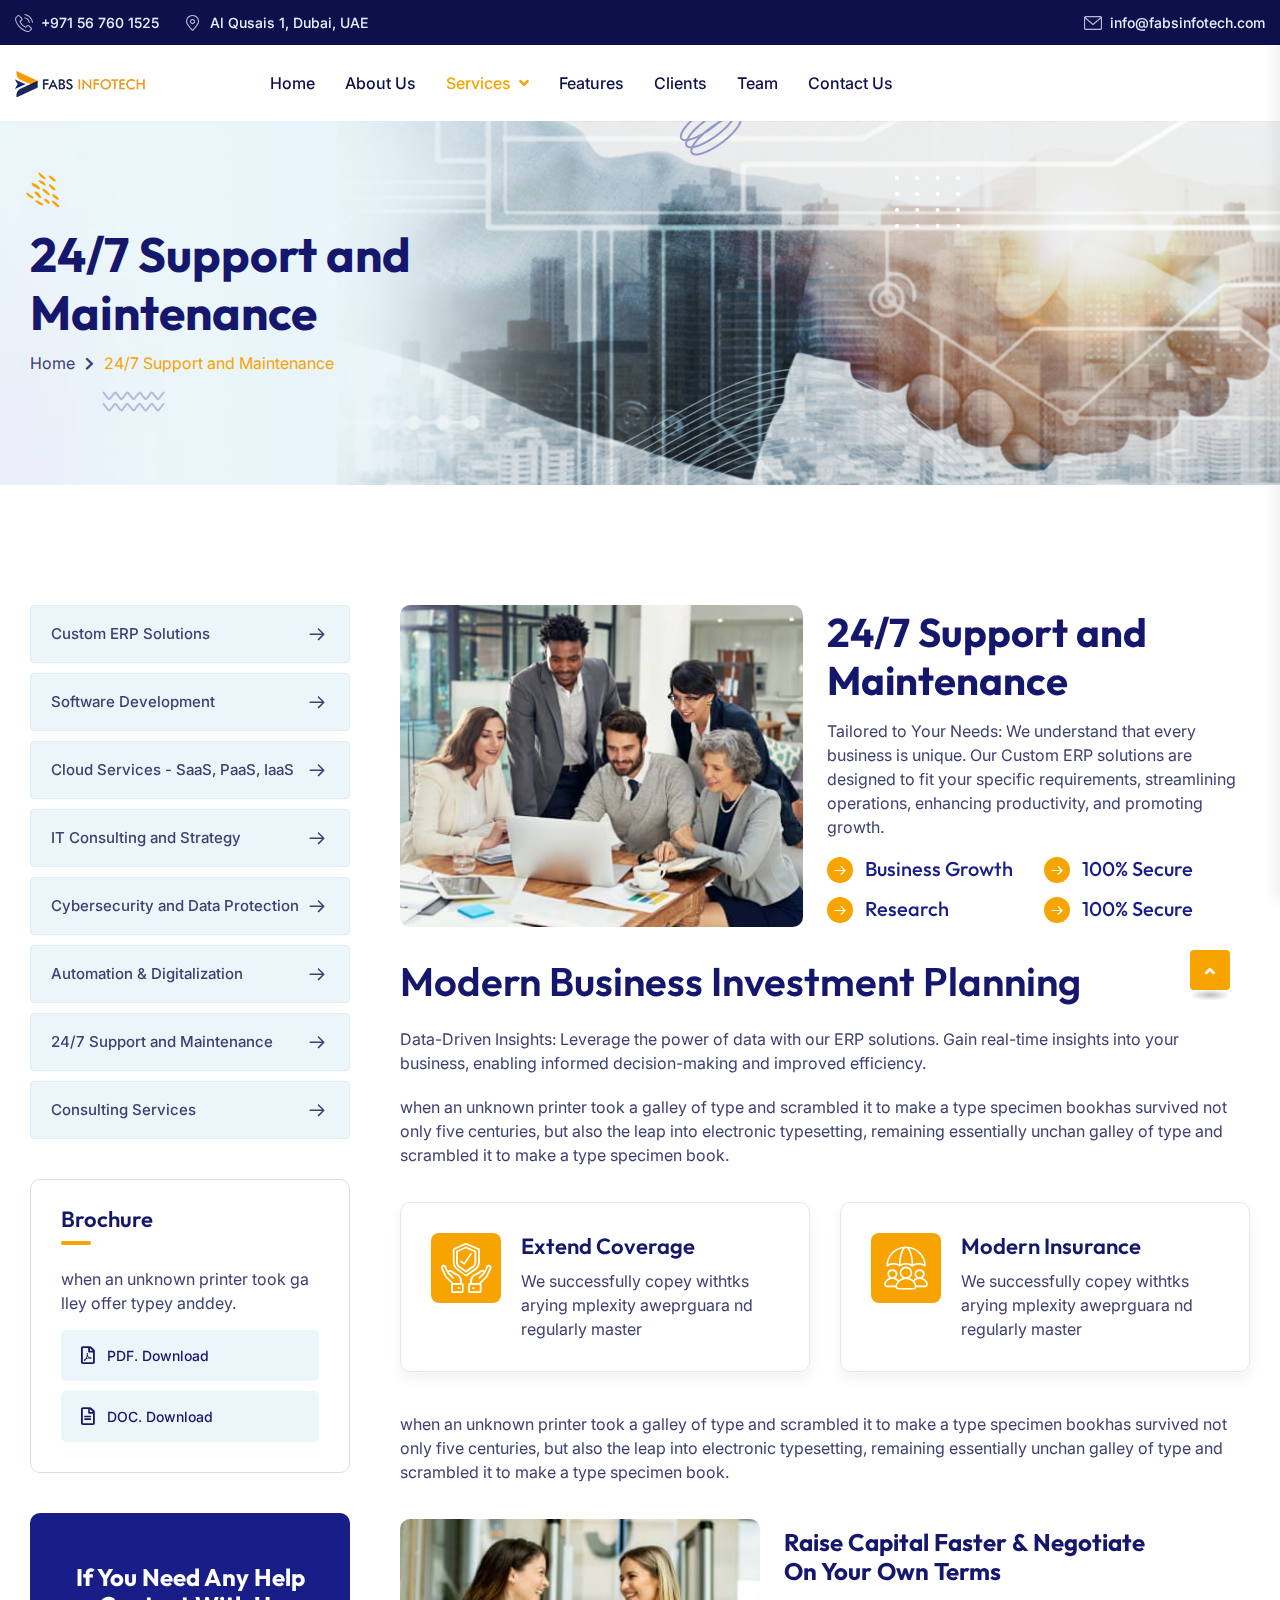
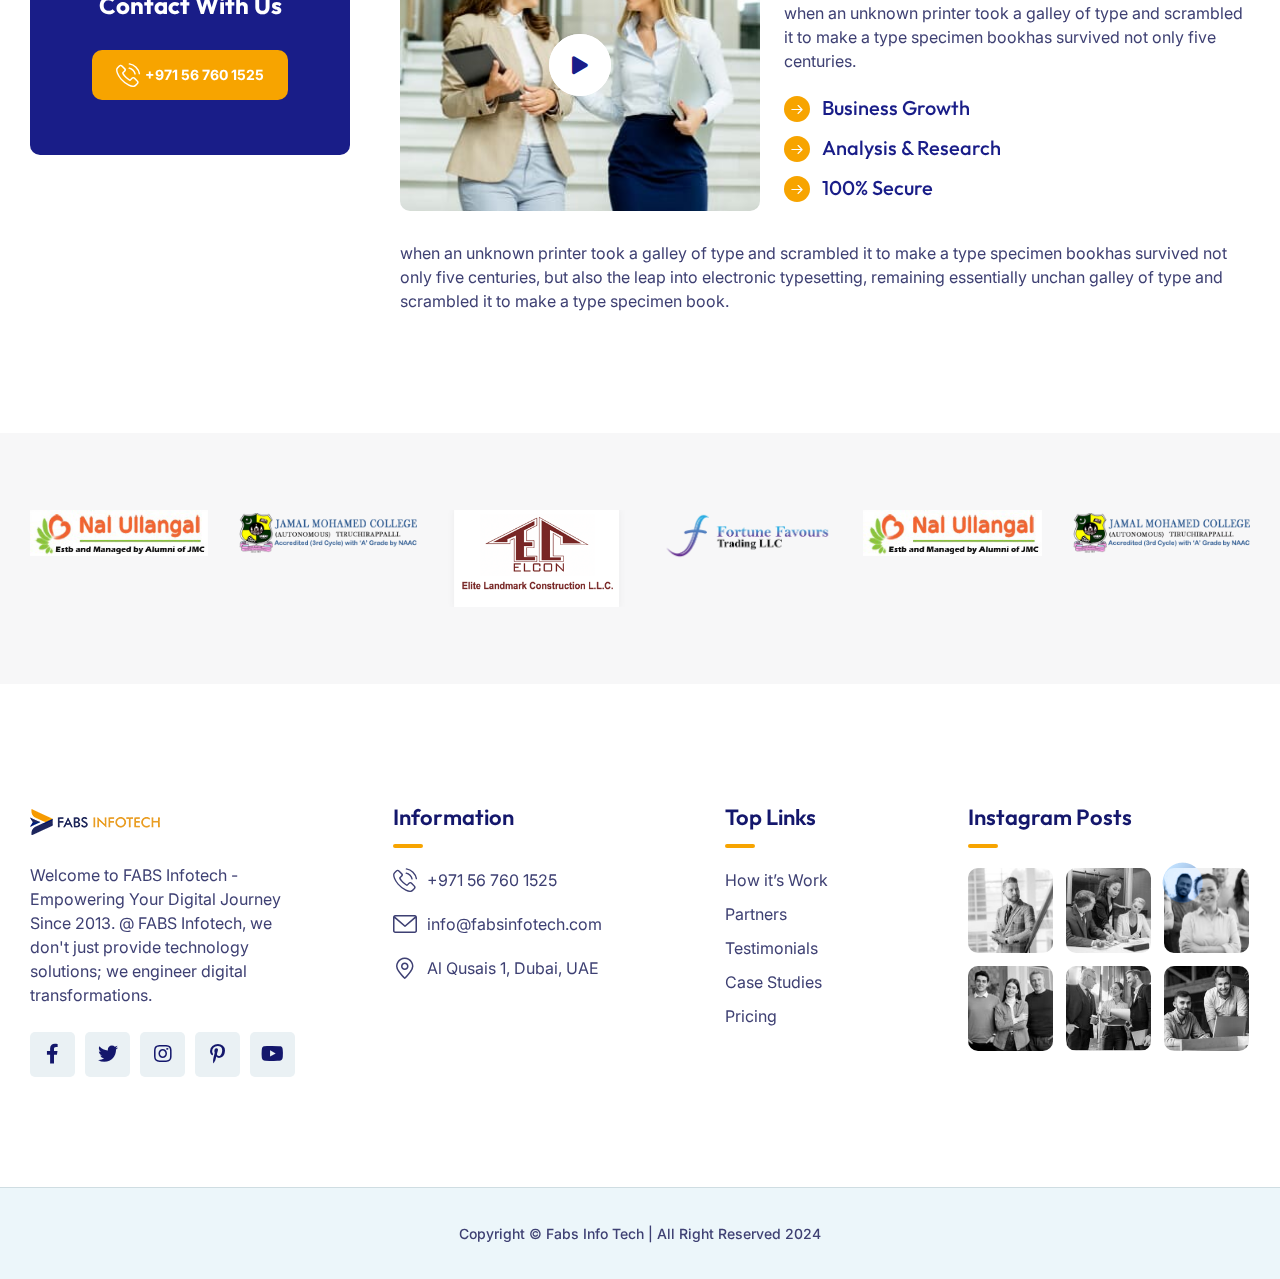
<file: 24-7-support-maintenance.html>
<!DOCTYPE html>
<html class="no-js" lang="en">
	<head>
		<meta charset="utf-8" />
		<meta http-equiv="x-ua-compatible" content="ie=edge" />
		<title>FABS Info Tech</title>
		<meta name="description" content="Fabs - Business Consulting" />
		<meta name="viewport" content="width=device-width, initial-scale=1" />
		<link rel="shortcut icon" type="image/x-icon" href="assets/img/favicon.png" />
		<!-- Place favicon.ico in the root directory -->
		<!-- CSS here -->
		<link rel="stylesheet" href="assets/css/bootstrap.min.css" />
		<link rel="stylesheet" href="assets/css/animate.min.css" />
		<link rel="stylesheet" href="assets/css/magnific-popup.css" />
		<link rel="stylesheet" href="assets/css/fontawesome-all.min.css" />
		<link rel="stylesheet" href="assets/css/flaticon.css" />
		<link rel="stylesheet" href="assets/css/odometer.css" />
		<link rel="stylesheet" href="assets/css/swiper-bundle.css" />
		<link rel="stylesheet" href="assets/css/aos.css" />
		<link rel="stylesheet" href="assets/css/default.css" />
		<link rel="stylesheet" href="assets/css/main.css" />
	</head>
	<body>
		<!--Preloader-->
		<div id="preloader">
			<div id="loader" class="loader">
				<div class="loader-container">
					<div class="loader-icon"><img src="assets/img/logo/preloader.png" alt="Preloader" /></div>
				</div>
			</div>
		</div>
		<!--Preloader-end -->
		<!-- Scroll-top -->
		<button class="scroll__top scroll-to-target" data-target="html">
			<i class="fas fa-angle-up"></i>
		</button>
		<!-- Scroll-top-end-->
		<!-- header-area -->
		<header>
			<div id="header-fixed-height"></div>
			<div class="tg-header__top">
				<div class="container custom-container">
					<div class="row">
						<div class="col-lg-6">
							<ul class="tg-header__top-info left-side list-wrap">
								<li><i class="flaticon-phone-call"></i><a href="tel:+971 56 760 1525">+971 56 760 1525</a></li>
								<li><i class="flaticon-pin"></i>Al Qusais 1, Dubai, UAE</li>
							</ul>
						</div>
						<div class="col-lg-6">
							<ul class="tg-header__top-right list-wrap">
								<li><i class="flaticon-envelope"></i><a href="mailto: info@fabsinfotech.com"> info@fabsinfotech.com</a></li>
								<!-- <li><i class="flaticon-time"></i>Mon-Fri: 10:00am - 06:00pm</li> -->
							</ul>
						</div>
					</div>
				</div>
			</div>
			<div id="sticky-header" class="tg-header__area">
				<div class="container custom-container">
					<div class="row">
						<div class="col-12">
							<div class="tgmenu__wrap">
								<nav class="tgmenu__nav">
									<div class="logo">
										<a href="index.html"><img src="assets/img/logo/logo.png" alt="Logo" /></a>
									</div>
									<div class="tgmenu__navbar-wrap tgmenu__main-menu d-none d-lg-flex">
										<ul class="navigation">
											<li><a href="index.html">Home</a></li>
											<li><a href="about.html">About Us</a></li>
											<li class="active menu-item-has-children">
												<a href="#">Services</a>
												<ul class="sub-menu">
													<li><a href="custom-ERP-solutions.html">Custom ERP Solutions</a></li>
													<li><a href="software-development.html">Software Development</a></li>
													<li><a href="cloud-services.html">Cloud Services - SaaS, PaaS, IaaS</a></li>
													<li><a href="it-consulting-strategy.html">IT Consulting and Strategy</a></li>
													<li><a href="cybersecurity-data-protection.html">Cybersecurity and Data Protection</a></li>
													<li><a href="automation-digitalization.html">Automation & Digitalization</a></li>
													<li class="active"><a href="24-7-support-maintenance.html">24/7 Support and Maintenance</a></li>
													<li><a href="consulting-services.html">Consulting Services</a></li>
												</ul>
											</li>
											<li><a href="index.html">Features</a></li>
											<li><a href="index.html">Clients</a></li>
											<li><a href="index.html">Team</a></li>
											<li><a href="contact-us.html">Contact Us</a></li>
										</ul>
									</div>
									<!-- <div class="tgmenu__action d-none d-md-block"> -->
										<!-- <ul class="list-wrap"> -->
											<!-- <li class="header-btn"><a href="contact.html" class="btn">let’s Talk</a></li> -->
										<!-- </ul> -->
									<!-- </div> -->
									<div class="mobile-nav-toggler">
										<svg xmlns="http://www.w3.org/2000/svg" viewBox="0 0 18 18" fill="none">
											<path d="M0 2C0 0.895431 0.895431 0 2 0C3.10457 0 4 0.895431 4 2C4 3.10457 3.10457 4 2 4C0.895431 4 0 3.10457 0 2Z" fill="currentcolor" />
											<path d="M0 9C0 7.89543 0.895431 7 2 7C3.10457 7 4 7.89543 4 9C4 10.1046 3.10457 11 2 11C0.895431 11 0 10.1046 0 9Z" fill="currentcolor" />
											<path d="M0 16C0 14.8954 0.895431 14 2 14C3.10457 14 4 14.8954 4 16C4 17.1046 3.10457 18 2 18C0.895431 18 0 17.1046 0 16Z" fill="currentcolor" />
											<path d="M7 2C7 0.895431 7.89543 0 9 0C10.1046 0 11 0.895431 11 2C11 3.10457 10.1046 4 9 4C7.89543 4 7 3.10457 7 2Z" fill="currentcolor" />
											<path d="M7 9C7 7.89543 7.89543 7 9 7C10.1046 7 11 7.89543 11 9C11 10.1046 10.1046 11 9 11C7.89543 11 7 10.1046 7 9Z" fill="currentcolor" />
											<path d="M7 16C7 14.8954 7.89543 14 9 14C10.1046 14 11 14.8954 11 16C11 17.1046 10.1046 18 9 18C7.89543 18 7 17.1046 7 16Z" fill="currentcolor" />
											<path d="M14 2C14 0.895431 14.8954 0 16 0C17.1046 0 18 0.895431 18 2C18 3.10457 17.1046 4 16 4C14.8954 4 14 3.10457 14 2Z" fill="currentcolor" />
											<path d="M14 9C14 7.89543 14.8954 7 16 7C17.1046 7 18 7.89543 18 9C18 10.1046 17.1046 11 16 11C14.8954 11 14 10.1046 14 9Z" fill="currentcolor" />
											<path d="M14 16C14 14.8954 14.8954 14 16 14C17.1046 14 18 14.8954 18 16C18 17.1046 17.1046 18 16 18C14.8954 18 14 17.1046 14 16Z" fill="currentcolor" />
										</svg>
									</div>
								</nav>
							</div>
							<!-- Mobile Menu  -->
							<div class="tgmobile__menu">
								<nav class="tgmobile__menu-box">
									<div class="close-btn"><i class="fas fa-times"></i></div>
									<div class="nav-logo">
										<a href="index.html"><img src="assets/img/logo/logo.png" alt="Logo" /></a>
									</div>
									<div class="tgmobile__menu-outer">
										<!--Here Menu Will Come Automatically Via Javascript / Same Menu as in Header-->
									</div>
									<div class="tgmobile__menu-bottom">
										<div class="contact-info">
											<ul class="list-wrap">
												<li><a href="mailto:info@fabsinfotech.com">info@fabsinfotech.com</a></li>
												<li><a href="tel:971 56 760 1525">+971 56 760 1525</a></li>
											</ul>
										</div>
										<div class="social-links">
											<ul class="list-wrap">
												<li>
													<a href="javascript:void(0)"><i class="fab fa-facebook-f"></i></a>
												</li>
												<li>
													<a href="javascript:void(0)"><i class="fab fa-twitter"></i></a>
												</li>
												<li>
													<a href="javascript:void(0)"><i class="fab fa-instagram"></i></a>
												</li>
												<li>
													<a href="javascript:void(0)"><i class="fab fa-linkedin-in"></i></a>
												</li>
												<li>
													<a href="javascript:void(0)"><i class="fab fa-youtube"></i></a>
												</li>
											</ul>
										</div>
									</div>
								</nav>
							</div>
							<div class="tgmobile__menu-backdrop"></div>
							<!-- End Mobile Menu -->
						</div>
					</div>
				</div>
			</div>
			
		</header>
		<!-- header-area-end -->
		<!-- main-area -->
		<main class="fix">
			<!-- breadcrumb-area -->
			<section class="breadcrumb__area breadcrumb__bg" data-background="assets/img/bg/breadcrumb_bg.jpg">
				<div class="container">
					<div class="row">
						<div class="col-lg-6">
							<div class="breadcrumb__content">
								<h2 class="title">24/7 Support and Maintenance</h2>
								<nav aria-label="breadcrumb">
									<ol class="breadcrumb">
										<li class="breadcrumb-item"><a href="index.html">Home</a></li>
										<li class="breadcrumb-item active" aria-current="page">24/7 Support and Maintenance</li>
									</ol>
								</nav>
							</div>
						</div>
					</div>
				</div>
				<div class="breadcrumb__shape">
					<img src="assets/img/images/breadcrumb_shape01.png" alt="Fabs" />
					<img src="assets/img/images/breadcrumb_shape02.png" alt="Fabs" class="rightToLeft" />
					<img src="assets/img/images/breadcrumb_shape03.png" alt="Fabs" />
					<img src="assets/img/images/breadcrumb_shape04.png" alt="Fabs" />
					<img src="assets/img/images/breadcrumb_shape05.png" alt="Fabs" class="alltuchtopdown" />
				</div>
			</section>
			<!-- breadcrumb-area-end -->
			<!-- services-details-area -->
			<section class="services__details-area">
				<div class="container">
					<div class="services__details-wrap">
						<div class="row">
							<div class="col-70 order-0 order-lg-2">
								<div class="services__details-top">
									<div class="row gutter-24 align-items-center">
										<div class="col-49">
											<div class="services__details-thumb services__details-thumb-two">
												<img src="assets/img/services/services_details02.jpg" alt="Fabs" />
											</div>
										</div>
										<div class="col-51">
											<div class="services__details-top-content">
												<h2 class="title">24/7 Support and Maintenance</h2>
												<p>Tailored to Your Needs: We understand that every business is unique. Our Custom ERP solutions are designed to fit your specific requirements, streamlining operations, enhancing productivity, and promoting growth.</p>
												<div class="about__list-box about__list-box-three">
													<ul class="list-wrap">
														<li><i class="flaticon-arrow-button"></i>Business Growth</li>
														<li><i class="flaticon-arrow-button"></i>100% Secure</li>
														<li><i class="flaticon-arrow-button"></i>Research</li>
														<li><i class="flaticon-arrow-button"></i>100% Secure</li>
													</ul>
												</div>
											</div>
										</div>
									</div>
								</div>
								<div class="services__details-content">
									<h2 class="title">Modern Business Investment Planning</h2>
									<p>Data-Driven Insights: Leverage the power of data with our ERP solutions. Gain real-time insights into your business, enabling informed decision-making and improved efficiency.</p>
									<p>when an unknown printer took a galley of type and scrambled it to make a type specimen bookhas survived not only five centuries, but also the leap into electronic typesetting, remaining essentially unchan galley of type and scrambled it to make a type specimen book.</p>
									<div class="services__details-list">
										<div class="row">
											<div class="col-md-6">
												<div class="services__details-list-box">
													<div class="icon">
														<i class="flaticon-life-insurance"></i>
													</div>
													<div class="content">
														<h4 class="title">Extend Coverage</h4>
														<p>We successfully copey withtks arying mplexity aweprguara nd regularly master</p>
													</div>
												</div>
											</div>
											<div class="col-md-6">
												<div class="services__details-list-box">
													<div class="icon">
														<i class="flaticon-insurance-agent"></i>
													</div>
													<div class="content">
														<h4 class="title">Modern Insurance</h4>
														<p>We successfully copey withtks arying mplexity aweprguara nd regularly master</p>
													</div>
												</div>
											</div>
										</div>
									</div>
									<p>when an unknown printer took a galley of type and scrambled it to make a type specimen bookhas survived not only five centuries, but also the leap into electronic typesetting, remaining essentially unchan galley of type and scrambled it to make a type specimen book.</p>
									<div class="services__details-inner">
										<div class="row gutter-24 align-items-center">
											<div class="col-44">
												<div class="services__details-inner-img">
													<img src="assets/img/services/services_details_inner01.jpg" alt="Fabs" />
													<a href="#" class="play-btn popup-video"><i class="fas fa-play"></i></a>
												</div>
											</div>
											<div class="col-56">
												<div class="services__details-inner-content">
													<h4 class="title">
														Raise capital faster & negotiate <br />
														on your own terms
													</h4>
													<p>when an unknown printer took a galley of type and scrambled it to make a type specimen bookhas survived not only five centuries.</p>
													<div class="about__list-box">
														<ul class="list-wrap">
															<li><i class="flaticon-arrow-button"></i>Business Growth</li>
															<li><i class="flaticon-arrow-button"></i>Analysis & Research</li>
															<li><i class="flaticon-arrow-button"></i>100% Secure</li>
														</ul>
													</div>
												</div>
											</div>
										</div>
									</div>
									<p class="last-info">when an unknown printer took a galley of type and scrambled it to make a type specimen bookhas survived not only five centuries, but also the leap into electronic typesetting, remaining essentially unchan galley of type and scrambled it to make a type specimen book.</p>
								</div>
							</div>
							<div class="col-30">
								<aside class="services__sidebar">
									<div class="sidebar__widget sidebar__widget-two">
										<div class="sidebar__cat-list-two">
											<ul class="list-wrap">
												<li>
													<a href="custom-ERP-solutions.html">Custom ERP Solutions <i class="flaticon-arrow-button"></i></a>
												</li>
												<li>
													<a href="software-development.html">Software Development <i class="flaticon-arrow-button"></i></a>
												</li>
												<li>
													<a href="cloud-services.html">Cloud Services - SaaS, PaaS, IaaS <i class="flaticon-arrow-button"></i></a>
												</li>
												<li>
													<a href="it-consulting-strategy.html">IT Consulting and Strategy <i class="flaticon-arrow-button"></i></a>
												</li>
												<li>
													<a href="cybersecurity-data-protection.html">Cybersecurity and Data Protection <i class="flaticon-arrow-button"></i></a>
												</li>
												<li>
													<a href="automation-digitalization.html">Automation & Digitalization <i class="flaticon-arrow-button"></i></a>
												</li>
												<li>
													<a href="24-7-support-maintenance.html">24/7 Support and Maintenance <i class="flaticon-arrow-button"></i></a>
												</li>
												<li>
													<a href="consulting-services.html">Consulting Services <i class="flaticon-arrow-button"></i></a>
												</li>
											</ul>
										</div>
									</div>
									<div class="sidebar__widget">
										<h4 class="sidebar__widget-title">Brochure</h4>
										<div class="sidebar__brochure">
											<p>when an unknown printer took ga lley offer typey anddey.</p>
											<a href="assets/img/services/services_details01.jpg" target="_blank" download><i class="far fa-file-pdf"></i>PDF. Download</a>
											<a href="assets/img/services/services_details01.jpg" target="_blank" download><i class="far fa-file-alt"></i>DOC. Download</a>
										</div>
									</div>
									<div class="sidebar__widget sidebar__widget-two">
										<div class="sidebar__contact">
											<h2 class="title">If You Need Any Help Contact With Us</h2>
											<a href="tel:971 56 760 1525" class="btn"><i class="flaticon-phone-call"></i>+971 56 760 1525</a>
										</div>
									</div>
								</aside>
							</div>
						</div>
					</div>
				</div>
			</section>
			<!-- services-details-area-end -->
			<!-- brand-area -->
			<div class="brand__area-six">
				<div class="container">
					<div class="swiper-container brand-active">
						<div class="swiper-wrapper">
							<div class="swiper-slide">
								<div class="brand-item">
									<img src="assets/img/brand/brand_img01.png" alt="Fabs" />
								</div>
							</div>
							<div class="swiper-slide">
								<div class="brand-item">
									<img src="assets/img/brand/brand_img02.png" alt="Fabs" />
								</div>
							</div>
							<div class="swiper-slide">
								<div class="brand-item">
									<img src="assets/img/brand/brand_img03.png" alt="Fabs" />
								</div>
							</div>
							<div class="swiper-slide">
								<div class="brand-item">
									<img src="assets/img/brand/brand_img04.png" alt="Fabs" />
								</div>
							</div>
							<div class="swiper-slide">
								<div class="brand-item">
									<img src="assets/img/brand/brand_img01.png" alt="Fabs" />
								</div>
							</div>
							<div class="swiper-slide">
								<div class="brand-item">
									<img src="assets/img/brand/brand_img02.png" alt="Fabs" />
								</div>
							</div>
							<div class="swiper-slide">
								<div class="brand-item">
									<img src="assets/img/brand/brand_img03.png" alt="Fabs" />
								</div>
							</div>
						</div>
					</div>
				</div>
			</div>
			<!-- brand-area -->
		</main>
		<!-- main-area-end -->
		<!-- footer-area -->
		<footer>
			<div class="footer-area">
				<div class="footer-top">
					<div class="container">
						<div class="row">
							<div class="col-xl-3 col-lg-4 col-md-6">
								<div class="footer-widget">
									<div class="fw-logo mb-25">
										<a href="index.html"><img src="assets/img/logo/logo.png" alt="Fabs" /></a>
									</div>
									<div class="footer-content">
										<p>Welcome to FABS Infotech - Empowering Your Digital Journey Since 2013. @ FABS Infotech, we don't just provide technology solutions; we engineer digital transformations. </p>
										<div class="footer-social">
											<ul class="list-wrap">
												<li>
													<a href="javascript:void(0)"><i class="fab fa-facebook-f"></i></a>
												</li>
												<li>
													<a href="javascript:void(0)"><i class="fab fa-twitter"></i></a>
												</li>
												<li>
													<a href="javascript:void(0)"><i class="fab fa-instagram"></i></a>
												</li>
												<li>
													<a href="javascript:void(0)"><i class="fab fa-pinterest-p"></i></a>
												</li>
												<li>
													<a href="javascript:void(0)"><i class="fab fa-youtube"></i></a>
												</li>
											</ul>
										</div>
									</div>
								</div>
							</div>
							<div class="col-xl-3 col-lg-4 col-md-6 col-sm-6">
								<div class="footer-widget">
									<h4 class="fw-title">Information</h4>
									<div class="footer-info-list">
										<ul class="list-wrap">
											<li>
												<div class="icon">
													<i class="flaticon-phone-call"></i>
												</div>
												<div class="content">
													<a href="tel:971 56 760 1525">+971 56 760 1525</a>
												</div>
											</li>
											<li>
												<div class="icon">
													<i class="flaticon-envelope"></i>
												</div>
												<div class="content">
													<a href="mailto:info@fabsinfotech.com">info@fabsinfotech.com</a>
												</div>
											</li>
											<li>
												<div class="icon">
													<i class="flaticon-pin"></i>
												</div>
												<div class="content">
													<p>Al Qusais 1, Dubai, UAE</p>
												</div>
											</li>
										</ul>
									</div>
								</div>
							</div>
							<div class="col-xl-3 col-lg-4 col-md-6 col-sm-6">
								<div class="footer-widget">
									<h4 class="fw-title">Top Links</h4>
									<div class="footer-link-list">
										<ul class="list-wrap">
											<li><a href="about.html">How it’s Work</a></li>
											<li><a href="contact.html">Partners</a></li>
											<li><a href="contact.html">Testimonials</a></li>
											<li><a href="contact.html">Case Studies</a></li>
											<li><a href="contact.html">Pricing</a></li>
										</ul>
									</div>
								</div>
							</div>
							<div class="col-xl-3 col-lg-4 col-md-6">
								<div class="footer-widget">
									<h4 class="fw-title">Instagram Posts</h4>
									<div class="footer-instagram">
										<ul class="list-wrap">
											<li>
												<a href="javascript:void(0)"><img src="assets/img/images/footer_insta01.jpg" alt="Fabs" /></a>
											</li>
											<li>
												<a href="javascript:void(0)"><img src="assets/img/images/footer_insta02.jpg" alt="Fabs" /></a>
											</li>
											<li>
												<a href="javascript:void(0)"><img src="assets/img/images/footer_insta03.jpg" alt="Fabs" /></a>
											</li>
											<li>
												<a href="javascript:void(0)"><img src="assets/img/images/footer_insta04.jpg" alt="Fabs" /></a>
											</li>
											<li>
												<a href="javascript:void(0)"><img src="assets/img/images/footer_insta05.jpg" alt="Fabs" /></a>
											</li>
											<li>
												<a href="javascript:void(0)"><img src="assets/img/images/footer_insta06.jpg" alt="Fabs" /></a>
											</li>
										</ul>
									</div>
								</div>
							</div>
						</div>
					</div>
				</div>
				<div class="footer-bottom">
					<div class="container">
						<div class="row align-items-center">
							<div class="col-lg-12">
								<div class="copyright-text">
									<p>Copyright © <a href="index.html">Fabs Info Tech</a> | All Right Reserved 2024</p>
								</div>
							</div>
						</div>
					</div>
				</div>
				<div class="footer-shape">
					<img src="assets/img/images/footer_shape01.png" alt="Fabs" data-aos="fade-right" data-aos-delay="400" />
					<img src="assets/img/images/footer_shape02.png" alt="Fabs" data-aos="fade-left" data-aos-delay="400" />
					<img src="assets/img/images/footer_shape03.png" alt="Fabs" data-parallax='{"x" : 100 , "y" : -100 }' />
				</div>
			</div>
		</footer>
		<!-- footer-area-end -->
		<!-- JS here -->
		<script src="assets/js/vendor/jquery-3.6.0.min.js"></script>
		<script src="assets/js/bootstrap.bundle.min.js"></script>
		<script src="assets/js/jquery.magnific-popup.min.js"></script>
		<script src="assets/js/jquery.odometer.min.js"></script>
		<script src="assets/js/jquery.appear.js"></script>
		<script src="assets/js/gsap.js"></script>
		<script src="assets/js/ScrollTrigger.js"></script>
		<script src="assets/js/SplitText.js"></script>
		<script src="assets/js/gsap-animation.js"></script>
		<script src="assets/js/jquery.parallaxScroll.min.js"></script>
		<script src="assets/js/swiper-bundle.js"></script>
		<script src="assets/js/ajax-form.js"></script>
		<script src="assets/js/wow.min.js"></script>
		<script src="assets/js/aos.js"></script>
		<script src="assets/js/main.js"></script>
	</body>
</html>
</file>
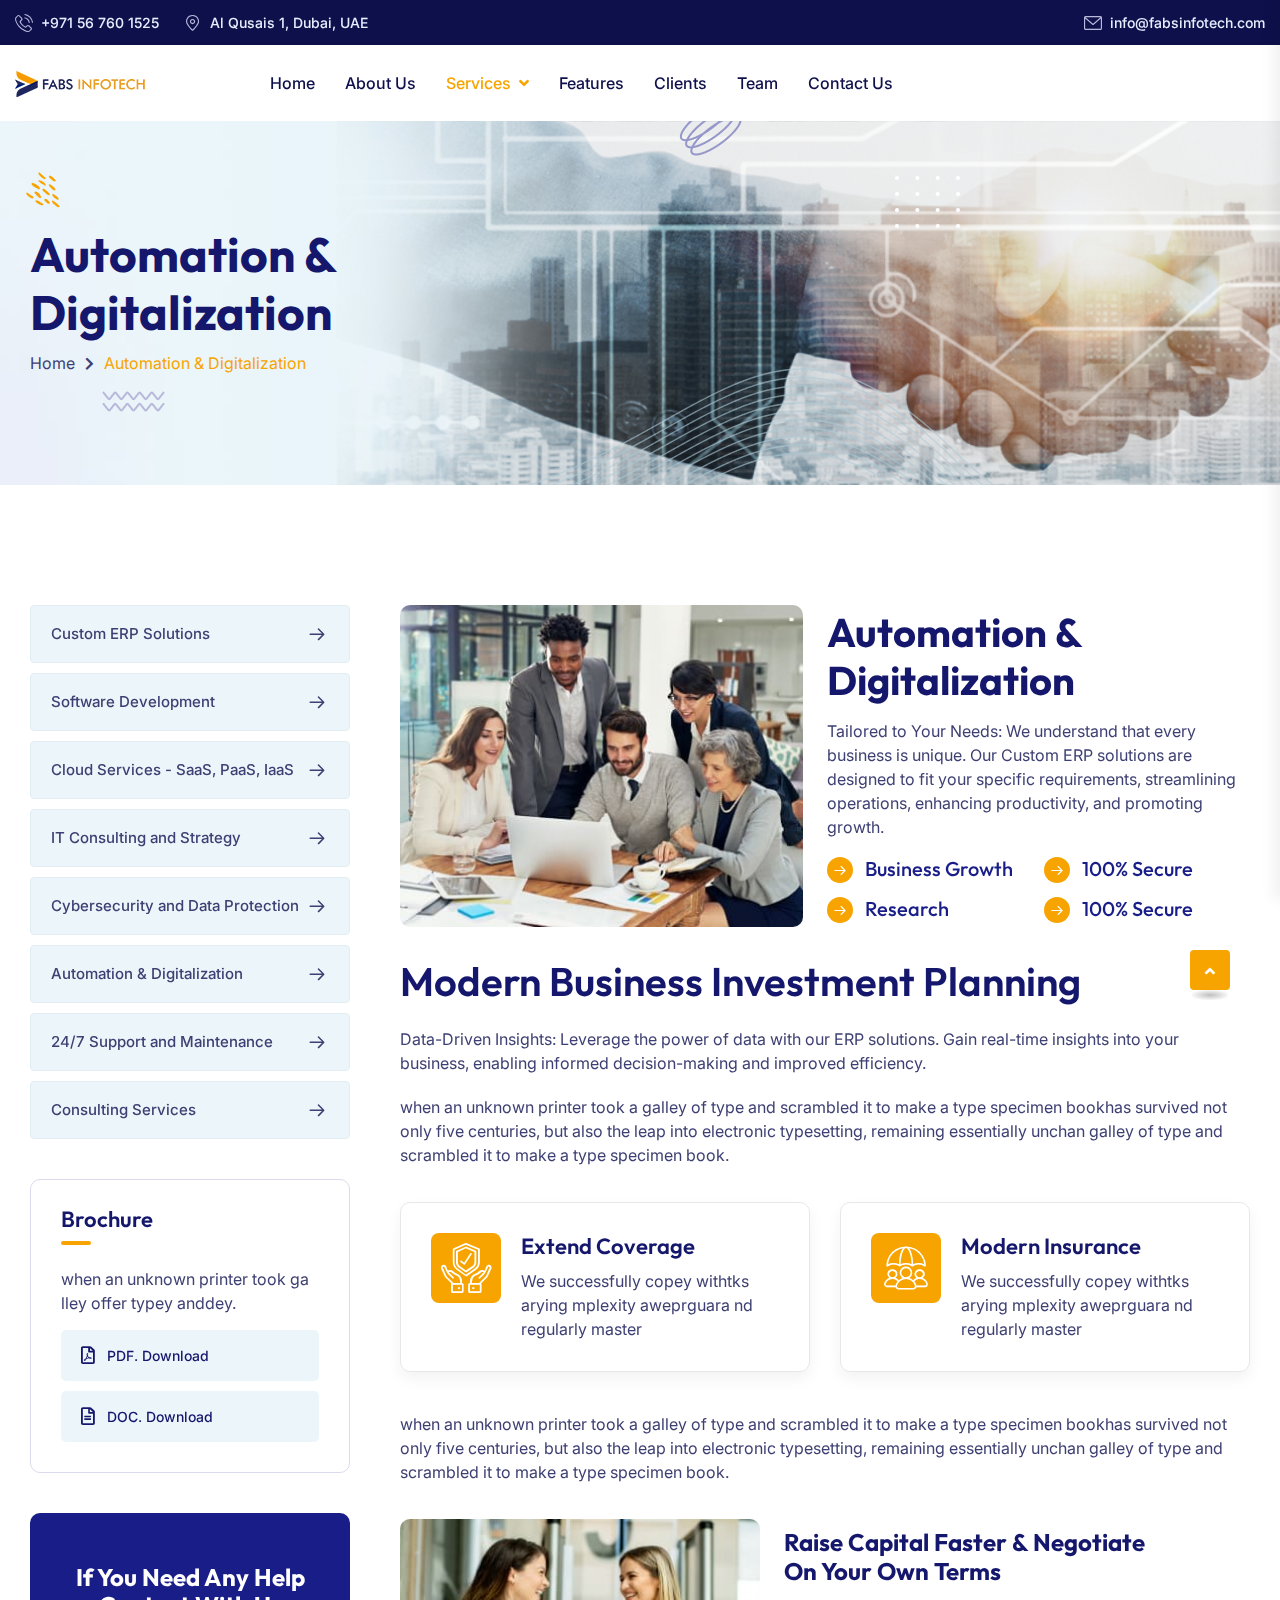
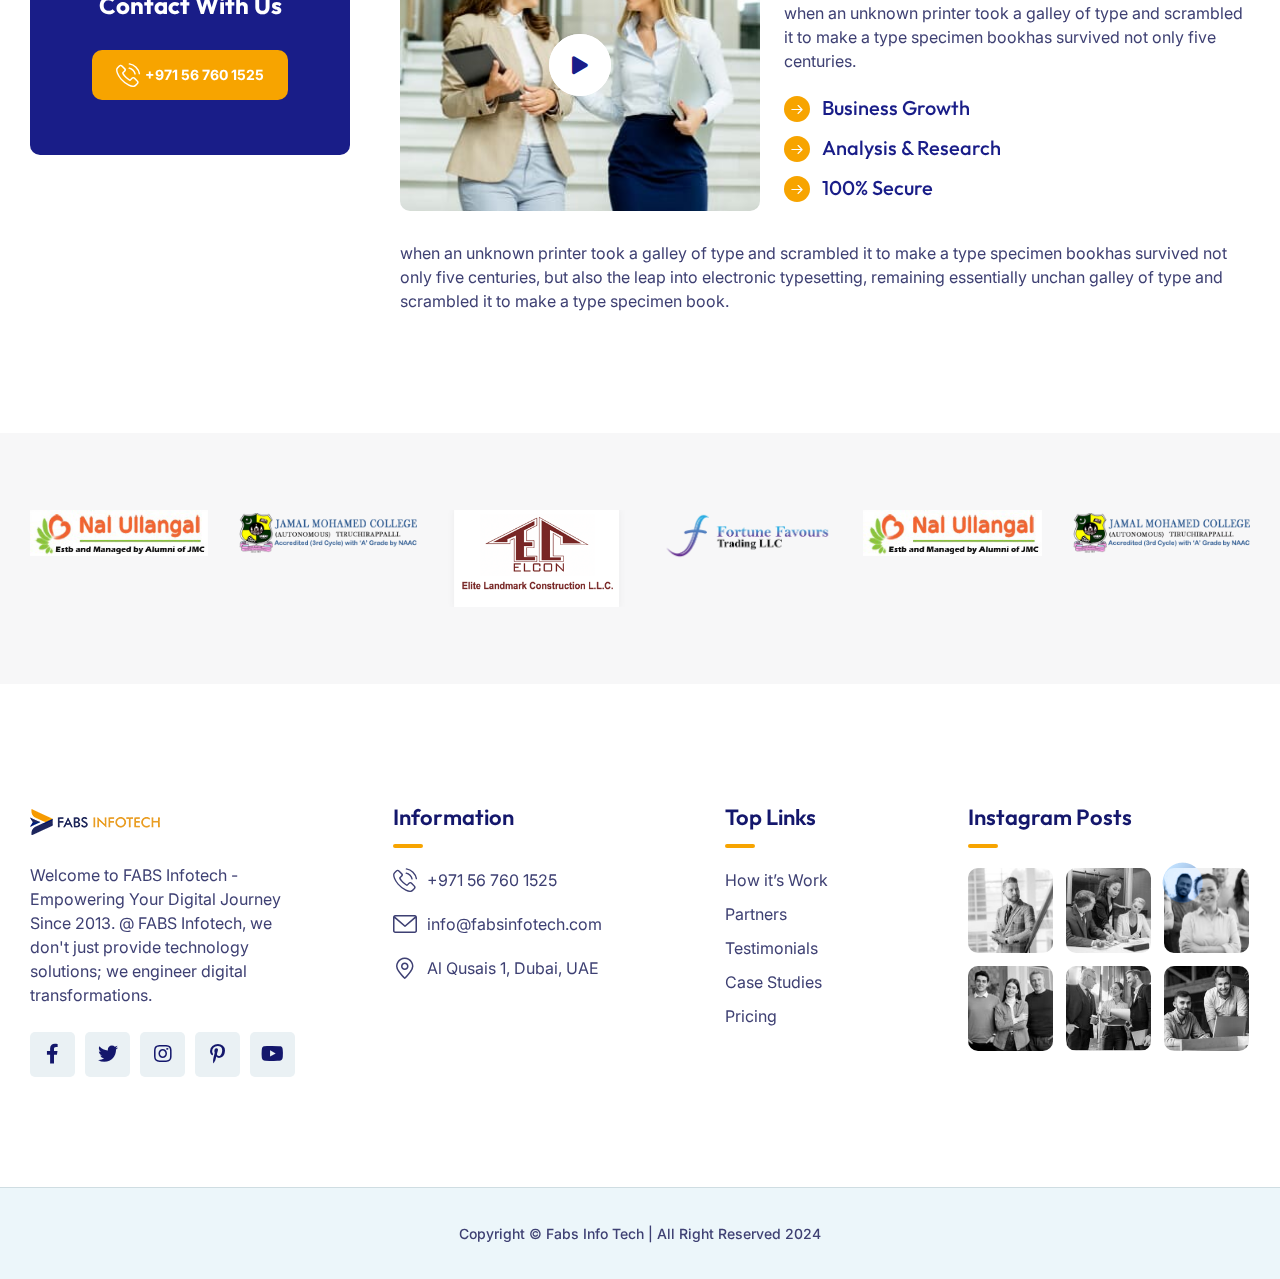
<file: automation-digitalization.html>
<!DOCTYPE html>
<html class="no-js" lang="en">
	<head>
		<meta charset="utf-8" />
		<meta http-equiv="x-ua-compatible" content="ie=edge" />
		<title>FABS Info Tech</title>
		<meta name="description" content="Fabs - Business Consulting" />
		<meta name="viewport" content="width=device-width, initial-scale=1" />
		<link rel="shortcut icon" type="image/x-icon" href="assets/img/favicon.png" />
		<!-- Place favicon.ico in the root directory -->
		<!-- CSS here -->
		<link rel="stylesheet" href="assets/css/bootstrap.min.css" />
		<link rel="stylesheet" href="assets/css/animate.min.css" />
		<link rel="stylesheet" href="assets/css/magnific-popup.css" />
		<link rel="stylesheet" href="assets/css/fontawesome-all.min.css" />
		<link rel="stylesheet" href="assets/css/flaticon.css" />
		<link rel="stylesheet" href="assets/css/odometer.css" />
		<link rel="stylesheet" href="assets/css/swiper-bundle.css" />
		<link rel="stylesheet" href="assets/css/aos.css" />
		<link rel="stylesheet" href="assets/css/default.css" />
		<link rel="stylesheet" href="assets/css/main.css" />
	</head>
	<body>
		<!--Preloader-->
		<div id="preloader">
			<div id="loader" class="loader">
				<div class="loader-container">
					<div class="loader-icon"><img src="assets/img/logo/preloader.png" alt="Preloader" /></div>
				</div>
			</div>
		</div>
		<!--Preloader-end -->
		<!-- Scroll-top -->
		<button class="scroll__top scroll-to-target" data-target="html">
			<i class="fas fa-angle-up"></i>
		</button>
		<!-- Scroll-top-end-->
		<!-- header-area -->
		<header>
			<div id="header-fixed-height"></div>
			<div class="tg-header__top">
				<div class="container custom-container">
					<div class="row">
						<div class="col-lg-6">
							<ul class="tg-header__top-info left-side list-wrap">
								<li><i class="flaticon-phone-call"></i><a href="tel:+971 56 760 1525">+971 56 760 1525</a></li>
								<li><i class="flaticon-pin"></i>Al Qusais 1, Dubai, UAE</li>
							</ul>
						</div>
						<div class="col-lg-6">
							<ul class="tg-header__top-right list-wrap">
								<li><i class="flaticon-envelope"></i><a href="mailto: info@fabsinfotech.com"> info@fabsinfotech.com</a></li>
								<!-- <li><i class="flaticon-time"></i>Mon-Fri: 10:00am - 06:00pm</li> -->
							</ul>
						</div>
					</div>
				</div>
			</div>
			<div id="sticky-header" class="tg-header__area">
				<div class="container custom-container">
					<div class="row">
						<div class="col-12">
							<div class="tgmenu__wrap">
								<nav class="tgmenu__nav">
									<div class="logo">
										<a href="index.html"><img src="assets/img/logo/logo.png" alt="Logo" /></a>
									</div>
									<div class="tgmenu__navbar-wrap tgmenu__main-menu d-none d-lg-flex">
										<ul class="navigation">
											<li><a href="index.html">Home</a></li>
											<li><a href="about.html">About Us</a></li>
											<li class="active menu-item-has-children">
												<a href="#">Services</a>
												<ul class="sub-menu">
													<li><a href="custom-ERP-solutions.html">Custom ERP Solutions</a></li>
													<li><a href="software-development.html">Software Development</a></li>
													<li><a href="cloud-services.html">Cloud Services - SaaS, PaaS, IaaS</a></li>
													<li><a href="it-consulting-strategy.html">IT Consulting and Strategy</a></li>
													<li><a href="cybersecurity-data-protection.html">Cybersecurity and Data Protection</a></li>
													<li class="active"><a href="automation-digitalization.html">Automation & Digitalization</a></li>
													<li><a href="24-7-support-maintenance.html">24/7 Support and Maintenance</a></li>
													<li><a href="consulting-services.html">Consulting Services</a></li>
												</ul>
											</li>
											<li><a href="index.html">Features</a></li>
											<li><a href="index.html">Clients</a></li>
											<li><a href="index.html">Team</a></li>
											<li><a href="contact-us.html">Contact Us</a></li>
										</ul>
									</div>
									<!-- <div class="tgmenu__action d-none d-md-block"> -->
										<!-- <ul class="list-wrap"> -->
											<!-- <li class="header-btn"><a href="contact.html" class="btn">let’s Talk</a></li> -->
										<!-- </ul> -->
									<!-- </div> -->
									<div class="mobile-nav-toggler">
										<svg xmlns="http://www.w3.org/2000/svg" viewBox="0 0 18 18" fill="none">
											<path d="M0 2C0 0.895431 0.895431 0 2 0C3.10457 0 4 0.895431 4 2C4 3.10457 3.10457 4 2 4C0.895431 4 0 3.10457 0 2Z" fill="currentcolor" />
											<path d="M0 9C0 7.89543 0.895431 7 2 7C3.10457 7 4 7.89543 4 9C4 10.1046 3.10457 11 2 11C0.895431 11 0 10.1046 0 9Z" fill="currentcolor" />
											<path d="M0 16C0 14.8954 0.895431 14 2 14C3.10457 14 4 14.8954 4 16C4 17.1046 3.10457 18 2 18C0.895431 18 0 17.1046 0 16Z" fill="currentcolor" />
											<path d="M7 2C7 0.895431 7.89543 0 9 0C10.1046 0 11 0.895431 11 2C11 3.10457 10.1046 4 9 4C7.89543 4 7 3.10457 7 2Z" fill="currentcolor" />
											<path d="M7 9C7 7.89543 7.89543 7 9 7C10.1046 7 11 7.89543 11 9C11 10.1046 10.1046 11 9 11C7.89543 11 7 10.1046 7 9Z" fill="currentcolor" />
											<path d="M7 16C7 14.8954 7.89543 14 9 14C10.1046 14 11 14.8954 11 16C11 17.1046 10.1046 18 9 18C7.89543 18 7 17.1046 7 16Z" fill="currentcolor" />
											<path d="M14 2C14 0.895431 14.8954 0 16 0C17.1046 0 18 0.895431 18 2C18 3.10457 17.1046 4 16 4C14.8954 4 14 3.10457 14 2Z" fill="currentcolor" />
											<path d="M14 9C14 7.89543 14.8954 7 16 7C17.1046 7 18 7.89543 18 9C18 10.1046 17.1046 11 16 11C14.8954 11 14 10.1046 14 9Z" fill="currentcolor" />
											<path d="M14 16C14 14.8954 14.8954 14 16 14C17.1046 14 18 14.8954 18 16C18 17.1046 17.1046 18 16 18C14.8954 18 14 17.1046 14 16Z" fill="currentcolor" />
										</svg>
									</div>
								</nav>
							</div>
							<!-- Mobile Menu  -->
							<div class="tgmobile__menu">
								<nav class="tgmobile__menu-box">
									<div class="close-btn"><i class="fas fa-times"></i></div>
									<div class="nav-logo">
										<a href="index.html"><img src="assets/img/logo/logo.png" alt="Logo" /></a>
									</div>
									<div class="tgmobile__menu-outer">
										<!--Here Menu Will Come Automatically Via Javascript / Same Menu as in Header-->
									</div>
									<div class="tgmobile__menu-bottom">
										<div class="contact-info">
											<ul class="list-wrap">
												<li><a href="mailto:info@fabsinfotech.com">info@fabsinfotech.com</a></li>
												<li><a href="tel:971 56 760 1525">+971 56 760 1525</a></li>
											</ul>
										</div>
										<div class="social-links">
											<ul class="list-wrap">
												<li>
													<a href="javascript:void(0)"><i class="fab fa-facebook-f"></i></a>
												</li>
												<li>
													<a href="javascript:void(0)"><i class="fab fa-twitter"></i></a>
												</li>
												<li>
													<a href="javascript:void(0)"><i class="fab fa-instagram"></i></a>
												</li>
												<li>
													<a href="javascript:void(0)"><i class="fab fa-linkedin-in"></i></a>
												</li>
												<li>
													<a href="javascript:void(0)"><i class="fab fa-youtube"></i></a>
												</li>
											</ul>
										</div>
									</div>
								</nav>
							</div>
							<div class="tgmobile__menu-backdrop"></div>
							<!-- End Mobile Menu -->
						</div>
					</div>
				</div>
			</div>
			
		</header>
		<!-- header-area-end -->
		<!-- main-area -->
		<main class="fix">
			<!-- breadcrumb-area -->
			<section class="breadcrumb__area breadcrumb__bg" data-background="assets/img/bg/breadcrumb_bg.jpg">
				<div class="container">
					<div class="row">
						<div class="col-lg-6">
							<div class="breadcrumb__content">
								<h2 class="title">Automation & Digitalization</h2>
								<nav aria-label="breadcrumb">
									<ol class="breadcrumb">
										<li class="breadcrumb-item"><a href="index.html">Home</a></li>
										<li class="breadcrumb-item active" aria-current="page">Automation & Digitalization</li>
									</ol>
								</nav>
							</div>
						</div>
					</div>
				</div>
				<div class="breadcrumb__shape">
					<img src="assets/img/images/breadcrumb_shape01.png" alt="Fabs" />
					<img src="assets/img/images/breadcrumb_shape02.png" alt="Fabs" class="rightToLeft" />
					<img src="assets/img/images/breadcrumb_shape03.png" alt="Fabs" />
					<img src="assets/img/images/breadcrumb_shape04.png" alt="Fabs" />
					<img src="assets/img/images/breadcrumb_shape05.png" alt="Fabs" class="alltuchtopdown" />
				</div>
			</section>
			<!-- breadcrumb-area-end -->
			<!-- services-details-area -->
			<section class="services__details-area">
				<div class="container">
					<div class="services__details-wrap">
						<div class="row">
							<div class="col-70 order-0 order-lg-2">
								<div class="services__details-top">
									<div class="row gutter-24 align-items-center">
										<div class="col-49">
											<div class="services__details-thumb services__details-thumb-two">
												<img src="assets/img/services/services_details02.jpg" alt="Fabs" />
											</div>
										</div>
										<div class="col-51">
											<div class="services__details-top-content">
												<h2 class="title">Automation & Digitalization</h2>
												<p>Tailored to Your Needs: We understand that every business is unique. Our Custom ERP solutions are designed to fit your specific requirements, streamlining operations, enhancing productivity, and promoting growth.</p>
												<div class="about__list-box about__list-box-three">
													<ul class="list-wrap">
														<li><i class="flaticon-arrow-button"></i>Business Growth</li>
														<li><i class="flaticon-arrow-button"></i>100% Secure</li>
														<li><i class="flaticon-arrow-button"></i>Research</li>
														<li><i class="flaticon-arrow-button"></i>100% Secure</li>
													</ul>
												</div>
											</div>
										</div>
									</div>
								</div>
								<div class="services__details-content">
									<h2 class="title">Modern Business Investment Planning</h2>
									<p>Data-Driven Insights: Leverage the power of data with our ERP solutions. Gain real-time insights into your business, enabling informed decision-making and improved efficiency.</p>
									<p>when an unknown printer took a galley of type and scrambled it to make a type specimen bookhas survived not only five centuries, but also the leap into electronic typesetting, remaining essentially unchan galley of type and scrambled it to make a type specimen book.</p>
									<div class="services__details-list">
										<div class="row">
											<div class="col-md-6">
												<div class="services__details-list-box">
													<div class="icon">
														<i class="flaticon-life-insurance"></i>
													</div>
													<div class="content">
														<h4 class="title">Extend Coverage</h4>
														<p>We successfully copey withtks arying mplexity aweprguara nd regularly master</p>
													</div>
												</div>
											</div>
											<div class="col-md-6">
												<div class="services__details-list-box">
													<div class="icon">
														<i class="flaticon-insurance-agent"></i>
													</div>
													<div class="content">
														<h4 class="title">Modern Insurance</h4>
														<p>We successfully copey withtks arying mplexity aweprguara nd regularly master</p>
													</div>
												</div>
											</div>
										</div>
									</div>
									<p>when an unknown printer took a galley of type and scrambled it to make a type specimen bookhas survived not only five centuries, but also the leap into electronic typesetting, remaining essentially unchan galley of type and scrambled it to make a type specimen book.</p>
									<div class="services__details-inner">
										<div class="row gutter-24 align-items-center">
											<div class="col-44">
												<div class="services__details-inner-img">
													<img src="assets/img/services/services_details_inner01.jpg" alt="Fabs" />
													<a href="#" class="play-btn popup-video"><i class="fas fa-play"></i></a>
												</div>
											</div>
											<div class="col-56">
												<div class="services__details-inner-content">
													<h4 class="title">
														Raise capital faster & negotiate <br />
														on your own terms
													</h4>
													<p>when an unknown printer took a galley of type and scrambled it to make a type specimen bookhas survived not only five centuries.</p>
													<div class="about__list-box">
														<ul class="list-wrap">
															<li><i class="flaticon-arrow-button"></i>Business Growth</li>
															<li><i class="flaticon-arrow-button"></i>Analysis & Research</li>
															<li><i class="flaticon-arrow-button"></i>100% Secure</li>
														</ul>
													</div>
												</div>
											</div>
										</div>
									</div>
									<p class="last-info">when an unknown printer took a galley of type and scrambled it to make a type specimen bookhas survived not only five centuries, but also the leap into electronic typesetting, remaining essentially unchan galley of type and scrambled it to make a type specimen book.</p>
								</div>
							</div>
							<div class="col-30">
								<aside class="services__sidebar">
									<div class="sidebar__widget sidebar__widget-two">
										<div class="sidebar__cat-list-two">
											<ul class="list-wrap">
												<li>
													<a href="custom-ERP-solutions.html">Custom ERP Solutions <i class="flaticon-arrow-button"></i></a>
												</li>
												<li>
													<a href="software-development.html">Software Development <i class="flaticon-arrow-button"></i></a>
												</li>
												<li>
													<a href="cloud-services.html">Cloud Services - SaaS, PaaS, IaaS <i class="flaticon-arrow-button"></i></a>
												</li>
												<li>
													<a href="it-consulting-strategy.html">IT Consulting and Strategy <i class="flaticon-arrow-button"></i></a>
												</li>
												<li>
													<a href="cybersecurity-data-protection.html">Cybersecurity and Data Protection <i class="flaticon-arrow-button"></i></a>
												</li>
												<li>
													<a href="automation-digitalization.html">Automation & Digitalization <i class="flaticon-arrow-button"></i></a>
												</li>
												<li>
													<a href="24-7-support-maintenance.html">24/7 Support and Maintenance <i class="flaticon-arrow-button"></i></a>
												</li>
												<li>
													<a href="consulting-services.html">Consulting Services <i class="flaticon-arrow-button"></i></a>
												</li>
											</ul>
										</div>
									</div>
									<div class="sidebar__widget">
										<h4 class="sidebar__widget-title">Brochure</h4>
										<div class="sidebar__brochure">
											<p>when an unknown printer took ga lley offer typey anddey.</p>
											<a href="assets/img/services/services_details01.jpg" target="_blank" download><i class="far fa-file-pdf"></i>PDF. Download</a>
											<a href="assets/img/services/services_details01.jpg" target="_blank" download><i class="far fa-file-alt"></i>DOC. Download</a>
										</div>
									</div>
									<div class="sidebar__widget sidebar__widget-two">
										<div class="sidebar__contact">
											<h2 class="title">If You Need Any Help Contact With Us</h2>
											<a href="tel:971 56 760 1525" class="btn"><i class="flaticon-phone-call"></i>+971 56 760 1525</a>
										</div>
									</div>
								</aside>
							</div>
						</div>
					</div>
				</div>
			</section>
			<!-- services-details-area-end -->
			<!-- brand-area -->
			<div class="brand__area-six">
				<div class="container">
					<div class="swiper-container brand-active">
						<div class="swiper-wrapper">
							<div class="swiper-slide">
								<div class="brand-item">
									<img src="assets/img/brand/brand_img01.png" alt="Fabs" />
								</div>
							</div>
							<div class="swiper-slide">
								<div class="brand-item">
									<img src="assets/img/brand/brand_img02.png" alt="Fabs" />
								</div>
							</div>
							<div class="swiper-slide">
								<div class="brand-item">
									<img src="assets/img/brand/brand_img03.png" alt="Fabs" />
								</div>
							</div>
							<div class="swiper-slide">
								<div class="brand-item">
									<img src="assets/img/brand/brand_img04.png" alt="Fabs" />
								</div>
							</div>
							<div class="swiper-slide">
								<div class="brand-item">
									<img src="assets/img/brand/brand_img01.png" alt="Fabs" />
								</div>
							</div>
							<div class="swiper-slide">
								<div class="brand-item">
									<img src="assets/img/brand/brand_img02.png" alt="Fabs" />
								</div>
							</div>
							<div class="swiper-slide">
								<div class="brand-item">
									<img src="assets/img/brand/brand_img03.png" alt="Fabs" />
								</div>
							</div>
						</div>
					</div>
				</div>
			</div>
			<!-- brand-area -->
		</main>
		<!-- main-area-end -->
		<!-- footer-area -->
		<footer>
			<div class="footer-area">
				<div class="footer-top">
					<div class="container">
						<div class="row">
							<div class="col-xl-3 col-lg-4 col-md-6">
								<div class="footer-widget">
									<div class="fw-logo mb-25">
										<a href="index.html"><img src="assets/img/logo/logo.png" alt="Fabs" /></a>
									</div>
									<div class="footer-content">
										<p>Welcome to FABS Infotech - Empowering Your Digital Journey Since 2013. @ FABS Infotech, we don't just provide technology solutions; we engineer digital transformations. </p>
										<div class="footer-social">
											<ul class="list-wrap">
												<li>
													<a href="javascript:void(0)"><i class="fab fa-facebook-f"></i></a>
												</li>
												<li>
													<a href="javascript:void(0)"><i class="fab fa-twitter"></i></a>
												</li>
												<li>
													<a href="javascript:void(0)"><i class="fab fa-instagram"></i></a>
												</li>
												<li>
													<a href="javascript:void(0)"><i class="fab fa-pinterest-p"></i></a>
												</li>
												<li>
													<a href="javascript:void(0)"><i class="fab fa-youtube"></i></a>
												</li>
											</ul>
										</div>
									</div>
								</div>
							</div>
							<div class="col-xl-3 col-lg-4 col-md-6 col-sm-6">
								<div class="footer-widget">
									<h4 class="fw-title">Information</h4>
									<div class="footer-info-list">
										<ul class="list-wrap">
											<li>
												<div class="icon">
													<i class="flaticon-phone-call"></i>
												</div>
												<div class="content">
													<a href="tel:971 56 760 1525">+971 56 760 1525</a>
												</div>
											</li>
											<li>
												<div class="icon">
													<i class="flaticon-envelope"></i>
												</div>
												<div class="content">
													<a href="mailto:info@fabsinfotech.com">info@fabsinfotech.com</a>
												</div>
											</li>
											<li>
												<div class="icon">
													<i class="flaticon-pin"></i>
												</div>
												<div class="content">
													<p>Al Qusais 1, Dubai, UAE</p>
												</div>
											</li>
										</ul>
									</div>
								</div>
							</div>
							<div class="col-xl-3 col-lg-4 col-md-6 col-sm-6">
								<div class="footer-widget">
									<h4 class="fw-title">Top Links</h4>
									<div class="footer-link-list">
										<ul class="list-wrap">
											<li><a href="about.html">How it’s Work</a></li>
											<li><a href="contact.html">Partners</a></li>
											<li><a href="contact.html">Testimonials</a></li>
											<li><a href="contact.html">Case Studies</a></li>
											<li><a href="contact.html">Pricing</a></li>
										</ul>
									</div>
								</div>
							</div>
							<div class="col-xl-3 col-lg-4 col-md-6">
								<div class="footer-widget">
									<h4 class="fw-title">Instagram Posts</h4>
									<div class="footer-instagram">
										<ul class="list-wrap">
											<li>
												<a href="javascript:void(0)"><img src="assets/img/images/footer_insta01.jpg" alt="Fabs" /></a>
											</li>
											<li>
												<a href="javascript:void(0)"><img src="assets/img/images/footer_insta02.jpg" alt="Fabs" /></a>
											</li>
											<li>
												<a href="javascript:void(0)"><img src="assets/img/images/footer_insta03.jpg" alt="Fabs" /></a>
											</li>
											<li>
												<a href="javascript:void(0)"><img src="assets/img/images/footer_insta04.jpg" alt="Fabs" /></a>
											</li>
											<li>
												<a href="javascript:void(0)"><img src="assets/img/images/footer_insta05.jpg" alt="Fabs" /></a>
											</li>
											<li>
												<a href="javascript:void(0)"><img src="assets/img/images/footer_insta06.jpg" alt="Fabs" /></a>
											</li>
										</ul>
									</div>
								</div>
							</div>
						</div>
					</div>
				</div>
				<div class="footer-bottom">
					<div class="container">
						<div class="row align-items-center">
							<div class="col-lg-12">
								<div class="copyright-text">
									<p>Copyright © <a href="index.html">Fabs Info Tech</a> | All Right Reserved 2024</p>
								</div>
							</div>
						</div>
					</div>
				</div>
				<div class="footer-shape">
					<img src="assets/img/images/footer_shape01.png" alt="Fabs" data-aos="fade-right" data-aos-delay="400" />
					<img src="assets/img/images/footer_shape02.png" alt="Fabs" data-aos="fade-left" data-aos-delay="400" />
					<img src="assets/img/images/footer_shape03.png" alt="Fabs" data-parallax='{"x" : 100 , "y" : -100 }' />
				</div>
			</div>
		</footer>
		<!-- footer-area-end -->
		<!-- JS here -->
		<script src="assets/js/vendor/jquery-3.6.0.min.js"></script>
		<script src="assets/js/bootstrap.bundle.min.js"></script>
		<script src="assets/js/jquery.magnific-popup.min.js"></script>
		<script src="assets/js/jquery.odometer.min.js"></script>
		<script src="assets/js/jquery.appear.js"></script>
		<script src="assets/js/gsap.js"></script>
		<script src="assets/js/ScrollTrigger.js"></script>
		<script src="assets/js/SplitText.js"></script>
		<script src="assets/js/gsap-animation.js"></script>
		<script src="assets/js/jquery.parallaxScroll.min.js"></script>
		<script src="assets/js/swiper-bundle.js"></script>
		<script src="assets/js/ajax-form.js"></script>
		<script src="assets/js/wow.min.js"></script>
		<script src="assets/js/aos.js"></script>
		<script src="assets/js/main.js"></script>
	</body>
</html>
</file>
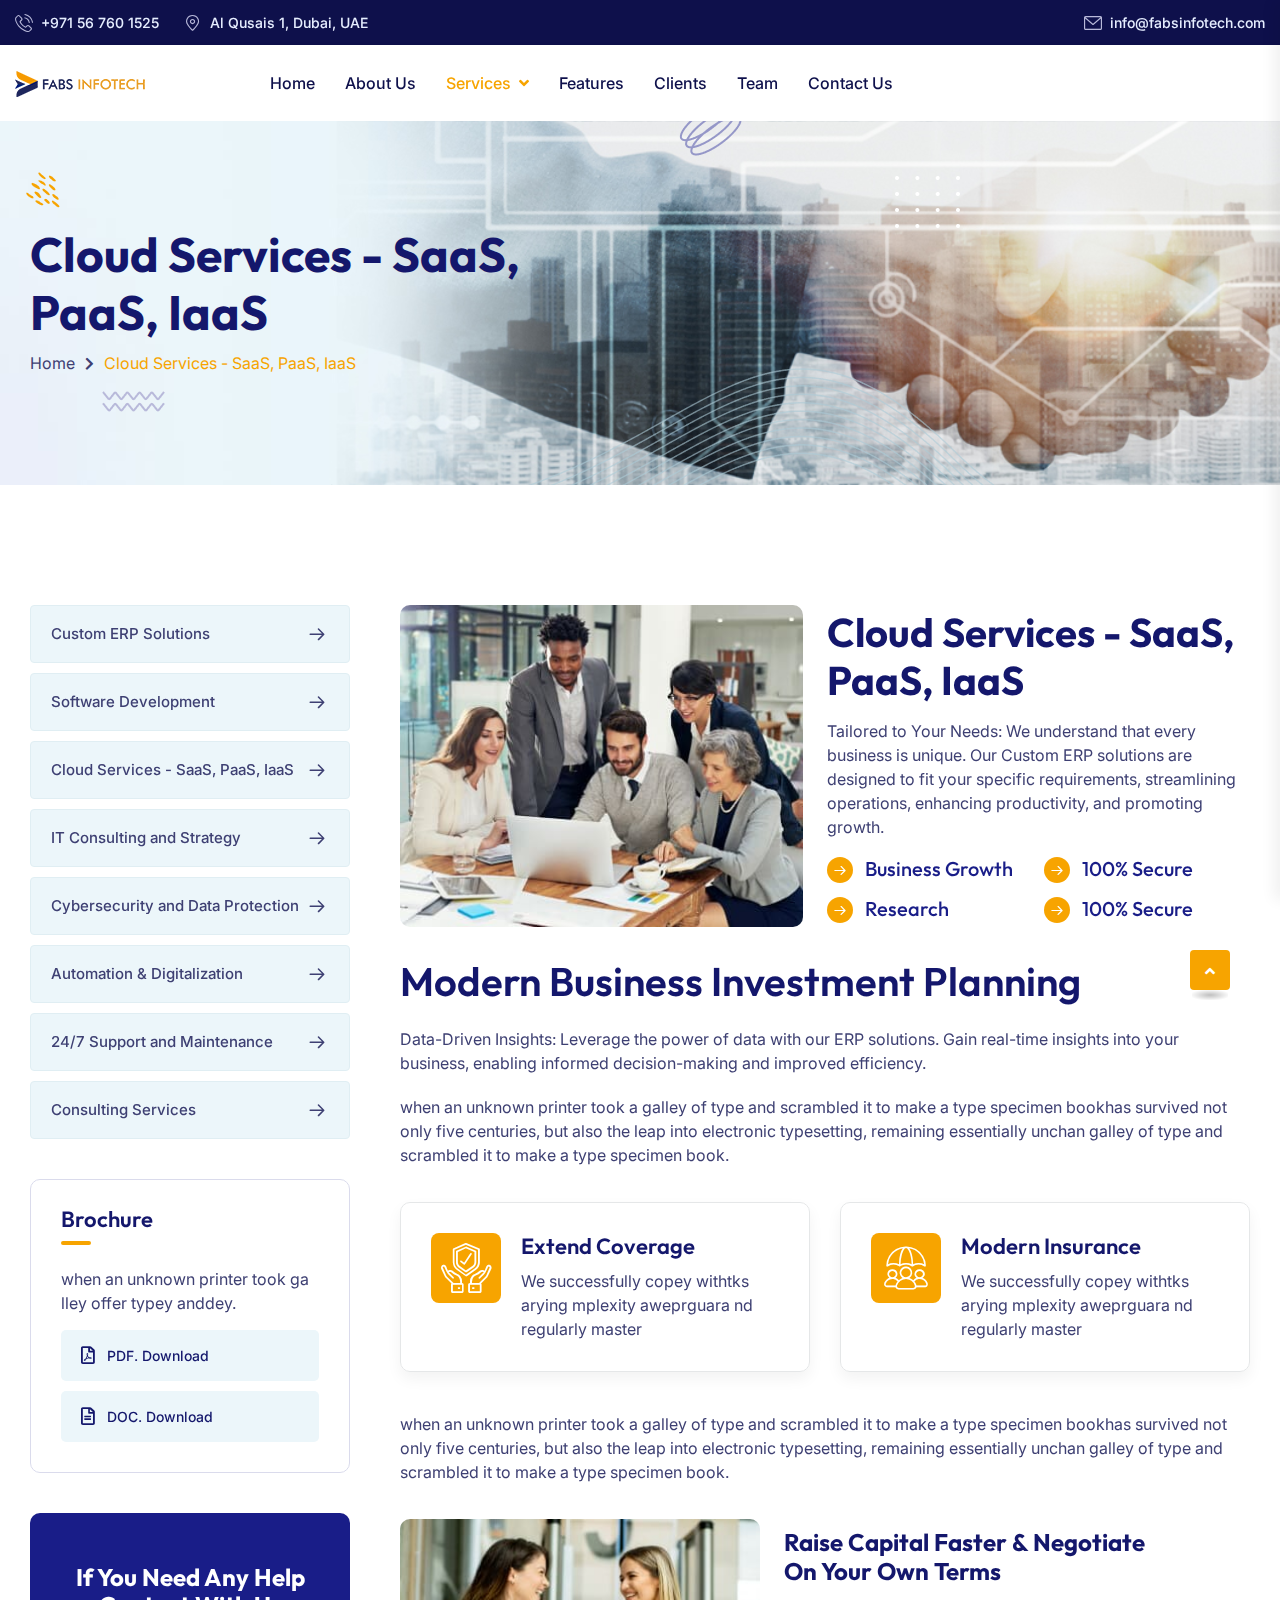
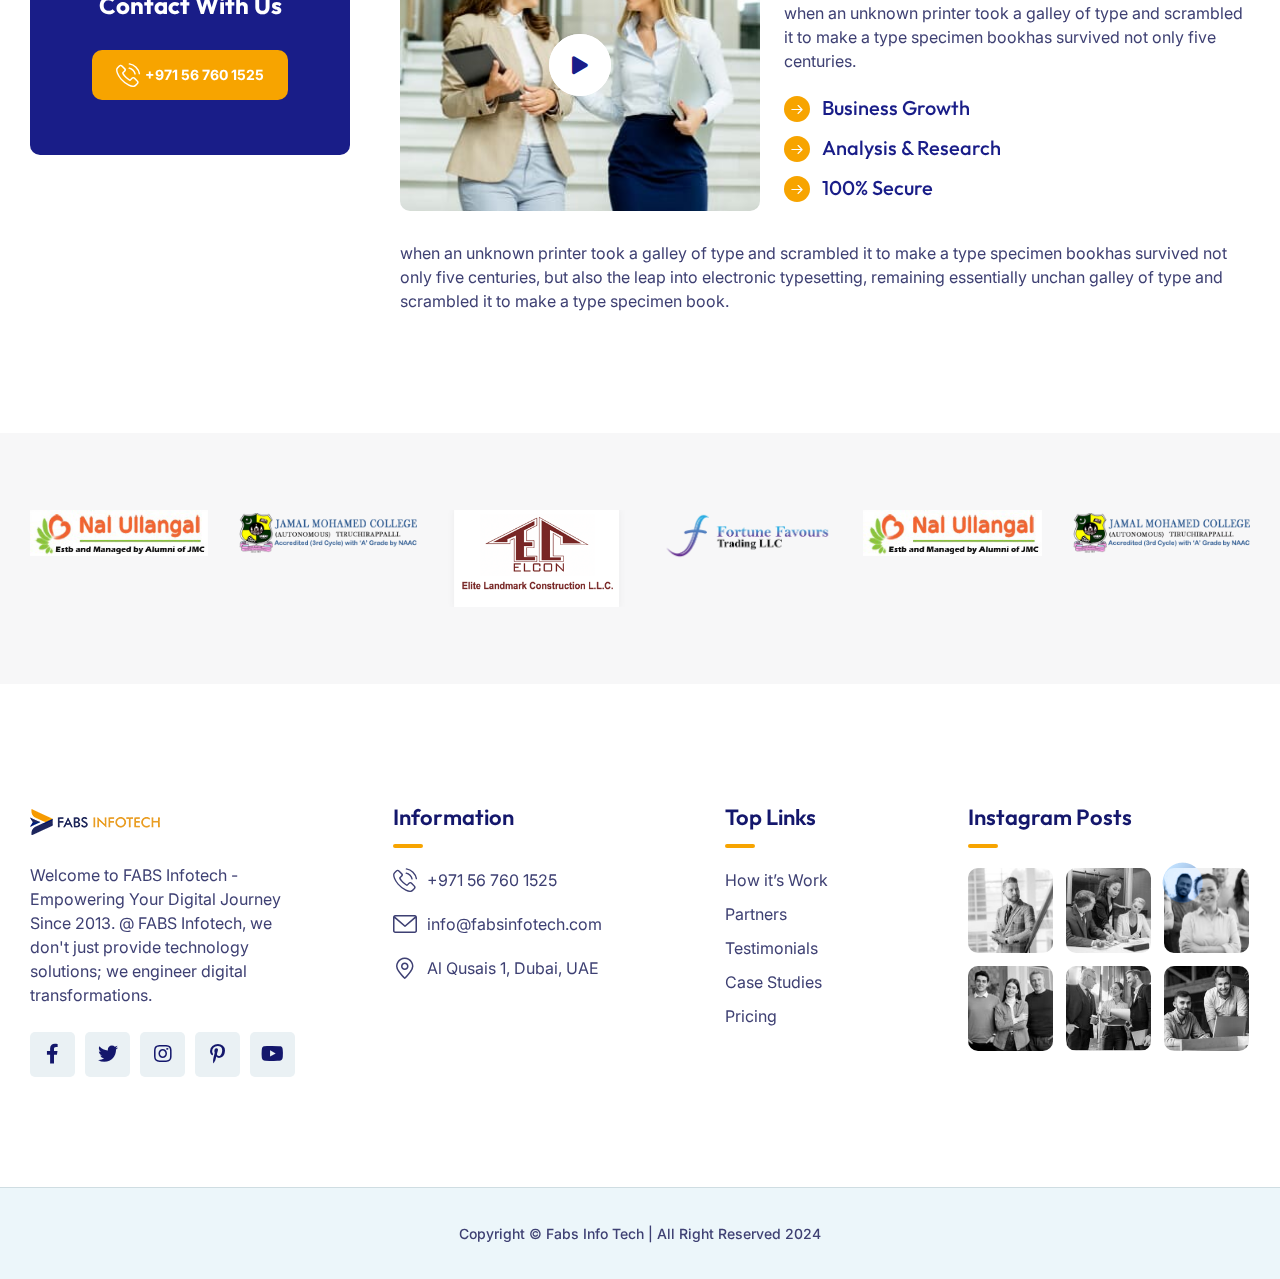
<file: cloud-services.html>
<!DOCTYPE html>
<html class="no-js" lang="en">
	<head>
		<meta charset="utf-8" />
		<meta http-equiv="x-ua-compatible" content="ie=edge" />
		<title>FABS Info Tech</title>
		<meta name="description" content="Fabs - Business Consulting" />
		<meta name="viewport" content="width=device-width, initial-scale=1" />
		<link rel="shortcut icon" type="image/x-icon" href="assets/img/favicon.png" />
		<!-- Place favicon.ico in the root directory -->
		<!-- CSS here -->
		<link rel="stylesheet" href="assets/css/bootstrap.min.css" />
		<link rel="stylesheet" href="assets/css/animate.min.css" />
		<link rel="stylesheet" href="assets/css/magnific-popup.css" />
		<link rel="stylesheet" href="assets/css/fontawesome-all.min.css" />
		<link rel="stylesheet" href="assets/css/flaticon.css" />
		<link rel="stylesheet" href="assets/css/odometer.css" />
		<link rel="stylesheet" href="assets/css/swiper-bundle.css" />
		<link rel="stylesheet" href="assets/css/aos.css" />
		<link rel="stylesheet" href="assets/css/default.css" />
		<link rel="stylesheet" href="assets/css/main.css" />
	</head>
	<body>
		<!--Preloader-->
		<div id="preloader">
			<div id="loader" class="loader">
				<div class="loader-container">
					<div class="loader-icon"><img src="assets/img/logo/preloader.png" alt="Preloader" /></div>
				</div>
			</div>
		</div>
		<!--Preloader-end -->
		<!-- Scroll-top -->
		<button class="scroll__top scroll-to-target" data-target="html">
			<i class="fas fa-angle-up"></i>
		</button>
		<!-- Scroll-top-end-->
		<!-- header-area -->
		<header>
			<div id="header-fixed-height"></div>
			<div class="tg-header__top">
				<div class="container custom-container">
					<div class="row">
						<div class="col-lg-6">
							<ul class="tg-header__top-info left-side list-wrap">
								<li><i class="flaticon-phone-call"></i><a href="tel:+971 56 760 1525">+971 56 760 1525</a></li>
								<li><i class="flaticon-pin"></i>Al Qusais 1, Dubai, UAE</li>
							</ul>
						</div>
						<div class="col-lg-6">
							<ul class="tg-header__top-right list-wrap">
								<li><i class="flaticon-envelope"></i><a href="mailto: info@fabsinfotech.com"> info@fabsinfotech.com</a></li>
								<!-- <li><i class="flaticon-time"></i>Mon-Fri: 10:00am - 06:00pm</li> -->
							</ul>
						</div>
					</div>
				</div>
			</div>
			<div id="sticky-header" class="tg-header__area">
				<div class="container custom-container">
					<div class="row">
						<div class="col-12">
							<div class="tgmenu__wrap">
								<nav class="tgmenu__nav">
									<div class="logo">
										<a href="index.html"><img src="assets/img/logo/logo.png" alt="Logo" /></a>
									</div>
									<div class="tgmenu__navbar-wrap tgmenu__main-menu d-none d-lg-flex">
										<ul class="navigation">
											<li><a href="index.html">Home</a></li>
											<li><a href="about.html">About Us</a></li>
											<li class="active menu-item-has-children">
												<a href="#">Services</a>
												<ul class="sub-menu">
													<li><a href="custom-ERP-solutions.html">Custom ERP Solutions</a></li>
													<li><a href="software-development.html">Software Development</a></li>
													<li class="active"><a href="cloud-services.html">Cloud Services - SaaS, PaaS, IaaS</a></li>
													<li><a href="it-consulting-strategy.html">IT Consulting and Strategy</a></li>
													<li><a href="cybersecurity-data-protection.html">Cybersecurity and Data Protection</a></li>
													<li><a href="automation-digitalization.html">Automation & Digitalization</a></li>
													<li><a href="24-7-support-maintenance.html">24/7 Support and Maintenance</a></li>
													<li><a href="consulting-services.html">Consulting Services</a></li>
												</ul>
											</li>
											<li><a href="index.html">Features</a></li>
											<li><a href="index.html">Clients</a></li>
											<li><a href="index.html">Team</a></li>
											<li><a href="contact-us.html">Contact Us</a></li>
										</ul>
									</div>
									<!-- <div class="tgmenu__action d-none d-md-block"> -->
										<!-- <ul class="list-wrap"> -->
											<!-- <li class="header-btn"><a href="contact.html" class="btn">let’s Talk</a></li> -->
										<!-- </ul> -->
									<!-- </div> -->
									<div class="mobile-nav-toggler">
										<svg xmlns="http://www.w3.org/2000/svg" viewBox="0 0 18 18" fill="none">
											<path d="M0 2C0 0.895431 0.895431 0 2 0C3.10457 0 4 0.895431 4 2C4 3.10457 3.10457 4 2 4C0.895431 4 0 3.10457 0 2Z" fill="currentcolor" />
											<path d="M0 9C0 7.89543 0.895431 7 2 7C3.10457 7 4 7.89543 4 9C4 10.1046 3.10457 11 2 11C0.895431 11 0 10.1046 0 9Z" fill="currentcolor" />
											<path d="M0 16C0 14.8954 0.895431 14 2 14C3.10457 14 4 14.8954 4 16C4 17.1046 3.10457 18 2 18C0.895431 18 0 17.1046 0 16Z" fill="currentcolor" />
											<path d="M7 2C7 0.895431 7.89543 0 9 0C10.1046 0 11 0.895431 11 2C11 3.10457 10.1046 4 9 4C7.89543 4 7 3.10457 7 2Z" fill="currentcolor" />
											<path d="M7 9C7 7.89543 7.89543 7 9 7C10.1046 7 11 7.89543 11 9C11 10.1046 10.1046 11 9 11C7.89543 11 7 10.1046 7 9Z" fill="currentcolor" />
											<path d="M7 16C7 14.8954 7.89543 14 9 14C10.1046 14 11 14.8954 11 16C11 17.1046 10.1046 18 9 18C7.89543 18 7 17.1046 7 16Z" fill="currentcolor" />
											<path d="M14 2C14 0.895431 14.8954 0 16 0C17.1046 0 18 0.895431 18 2C18 3.10457 17.1046 4 16 4C14.8954 4 14 3.10457 14 2Z" fill="currentcolor" />
											<path d="M14 9C14 7.89543 14.8954 7 16 7C17.1046 7 18 7.89543 18 9C18 10.1046 17.1046 11 16 11C14.8954 11 14 10.1046 14 9Z" fill="currentcolor" />
											<path d="M14 16C14 14.8954 14.8954 14 16 14C17.1046 14 18 14.8954 18 16C18 17.1046 17.1046 18 16 18C14.8954 18 14 17.1046 14 16Z" fill="currentcolor" />
										</svg>
									</div>
								</nav>
							</div>
							<!-- Mobile Menu  -->
							<div class="tgmobile__menu">
								<nav class="tgmobile__menu-box">
									<div class="close-btn"><i class="fas fa-times"></i></div>
									<div class="nav-logo">
										<a href="index.html"><img src="assets/img/logo/logo.png" alt="Logo" /></a>
									</div>
									<div class="tgmobile__menu-outer">
										<!--Here Menu Will Come Automatically Via Javascript / Same Menu as in Header-->
									</div>
									<div class="tgmobile__menu-bottom">
										<div class="contact-info">
											<ul class="list-wrap">
												<li><a href="mailto:info@fabsinfotech.com">info@fabsinfotech.com</a></li>
												<li><a href="tel:971 56 760 1525">+971 56 760 1525</a></li>
											</ul>
										</div>
										<div class="social-links">
											<ul class="list-wrap">
												<li>
													<a href="javascript:void(0)"><i class="fab fa-facebook-f"></i></a>
												</li>
												<li>
													<a href="javascript:void(0)"><i class="fab fa-twitter"></i></a>
												</li>
												<li>
													<a href="javascript:void(0)"><i class="fab fa-instagram"></i></a>
												</li>
												<li>
													<a href="javascript:void(0)"><i class="fab fa-linkedin-in"></i></a>
												</li>
												<li>
													<a href="javascript:void(0)"><i class="fab fa-youtube"></i></a>
												</li>
											</ul>
										</div>
									</div>
								</nav>
							</div>
							<div class="tgmobile__menu-backdrop"></div>
							<!-- End Mobile Menu -->
						</div>
					</div>
				</div>
			</div>
			
		</header>
		<!-- header-area-end -->
		<!-- main-area -->
		<main class="fix">
			<!-- breadcrumb-area -->
			<section class="breadcrumb__area breadcrumb__bg" data-background="assets/img/bg/breadcrumb_bg.jpg">
				<div class="container">
					<div class="row">
						<div class="col-lg-6">
							<div class="breadcrumb__content">
								<h2 class="title">Cloud Services - SaaS, PaaS, IaaS</h2>
								<nav aria-label="breadcrumb">
									<ol class="breadcrumb">
										<li class="breadcrumb-item"><a href="index.html">Home</a></li>
										<li class="breadcrumb-item active" aria-current="page">Cloud Services - SaaS, PaaS, IaaS</li>
									</ol>
								</nav>
							</div>
						</div>
					</div>
				</div>
				<div class="breadcrumb__shape">
					<img src="assets/img/images/breadcrumb_shape01.png" alt="Fabs" />
					<img src="assets/img/images/breadcrumb_shape02.png" alt="Fabs" class="rightToLeft" />
					<img src="assets/img/images/breadcrumb_shape03.png" alt="Fabs" />
					<img src="assets/img/images/breadcrumb_shape04.png" alt="Fabs" />
					<img src="assets/img/images/breadcrumb_shape05.png" alt="Fabs" class="alltuchtopdown" />
				</div>
			</section>
			<!-- breadcrumb-area-end -->
			<!-- services-details-area -->
			<section class="services__details-area">
				<div class="container">
					<div class="services__details-wrap">
						<div class="row">
							<div class="col-70 order-0 order-lg-2">
								<div class="services__details-top">
									<div class="row gutter-24 align-items-center">
										<div class="col-49">
											<div class="services__details-thumb services__details-thumb-two">
												<img src="assets/img/services/services_details02.jpg" alt="Fabs" />
											</div>
										</div>
										<div class="col-51">
											<div class="services__details-top-content">
												<h2 class="title">Cloud Services - SaaS, PaaS, IaaS</h2>
												<p>Tailored to Your Needs: We understand that every business is unique. Our Custom ERP solutions are designed to fit your specific requirements, streamlining operations, enhancing productivity, and promoting growth.</p>
												<div class="about__list-box about__list-box-three">
													<ul class="list-wrap">
														<li><i class="flaticon-arrow-button"></i>Business Growth</li>
														<li><i class="flaticon-arrow-button"></i>100% Secure</li>
														<li><i class="flaticon-arrow-button"></i>Research</li>
														<li><i class="flaticon-arrow-button"></i>100% Secure</li>
													</ul>
												</div>
											</div>
										</div>
									</div>
								</div>
								<div class="services__details-content">
									<h2 class="title">Modern Business Investment Planning</h2>
									<p>Data-Driven Insights: Leverage the power of data with our ERP solutions. Gain real-time insights into your business, enabling informed decision-making and improved efficiency.</p>
									<p>when an unknown printer took a galley of type and scrambled it to make a type specimen bookhas survived not only five centuries, but also the leap into electronic typesetting, remaining essentially unchan galley of type and scrambled it to make a type specimen book.</p>
									<div class="services__details-list">
										<div class="row">
											<div class="col-md-6">
												<div class="services__details-list-box">
													<div class="icon">
														<i class="flaticon-life-insurance"></i>
													</div>
													<div class="content">
														<h4 class="title">Extend Coverage</h4>
														<p>We successfully copey withtks arying mplexity aweprguara nd regularly master</p>
													</div>
												</div>
											</div>
											<div class="col-md-6">
												<div class="services__details-list-box">
													<div class="icon">
														<i class="flaticon-insurance-agent"></i>
													</div>
													<div class="content">
														<h4 class="title">Modern Insurance</h4>
														<p>We successfully copey withtks arying mplexity aweprguara nd regularly master</p>
													</div>
												</div>
											</div>
										</div>
									</div>
									<p>when an unknown printer took a galley of type and scrambled it to make a type specimen bookhas survived not only five centuries, but also the leap into electronic typesetting, remaining essentially unchan galley of type and scrambled it to make a type specimen book.</p>
									<div class="services__details-inner">
										<div class="row gutter-24 align-items-center">
											<div class="col-44">
												<div class="services__details-inner-img">
													<img src="assets/img/services/services_details_inner01.jpg" alt="Fabs" />
													<a href="#" class="play-btn popup-video"><i class="fas fa-play"></i></a>
												</div>
											</div>
											<div class="col-56">
												<div class="services__details-inner-content">
													<h4 class="title">
														Raise capital faster & negotiate <br />
														on your own terms
													</h4>
													<p>when an unknown printer took a galley of type and scrambled it to make a type specimen bookhas survived not only five centuries.</p>
													<div class="about__list-box">
														<ul class="list-wrap">
															<li><i class="flaticon-arrow-button"></i>Business Growth</li>
															<li><i class="flaticon-arrow-button"></i>Analysis & Research</li>
															<li><i class="flaticon-arrow-button"></i>100% Secure</li>
														</ul>
													</div>
												</div>
											</div>
										</div>
									</div>
									<p class="last-info">when an unknown printer took a galley of type and scrambled it to make a type specimen bookhas survived not only five centuries, but also the leap into electronic typesetting, remaining essentially unchan galley of type and scrambled it to make a type specimen book.</p>
								</div>
							</div>
							<div class="col-30">
								<aside class="services__sidebar">
									<div class="sidebar__widget sidebar__widget-two">
										<div class="sidebar__cat-list-two">
											<ul class="list-wrap">
												<li>
													<a href="custom-ERP-solutions.html">Custom ERP Solutions <i class="flaticon-arrow-button"></i></a>
												</li>
												<li>
													<a href="software-development.html">Software Development <i class="flaticon-arrow-button"></i></a>
												</li>
												<li>
													<a href="cloud-services.html">Cloud Services - SaaS, PaaS, IaaS <i class="flaticon-arrow-button"></i></a>
												</li>
												<li>
													<a href="it-consulting-strategy.html">IT Consulting and Strategy <i class="flaticon-arrow-button"></i></a>
												</li>
												<li>
													<a href="cybersecurity-data-protection.html">Cybersecurity and Data Protection <i class="flaticon-arrow-button"></i></a>
												</li>
												<li>
													<a href="automation-digitalization.html">Automation & Digitalization <i class="flaticon-arrow-button"></i></a>
												</li>
												<li>
													<a href="24-7-support-maintenance.html">24/7 Support and Maintenance <i class="flaticon-arrow-button"></i></a>
												</li>
												<li>
													<a href="consulting-services.html">Consulting Services <i class="flaticon-arrow-button"></i></a>
												</li>
											</ul>
										</div>
									</div>
									<div class="sidebar__widget">
										<h4 class="sidebar__widget-title">Brochure</h4>
										<div class="sidebar__brochure">
											<p>when an unknown printer took ga lley offer typey anddey.</p>
											<a href="assets/img/services/services_details01.jpg" target="_blank" download><i class="far fa-file-pdf"></i>PDF. Download</a>
											<a href="assets/img/services/services_details01.jpg" target="_blank" download><i class="far fa-file-alt"></i>DOC. Download</a>
										</div>
									</div>
									<div class="sidebar__widget sidebar__widget-two">
										<div class="sidebar__contact">
											<h2 class="title">If You Need Any Help Contact With Us</h2>
											<a href="tel:971 56 760 1525" class="btn"><i class="flaticon-phone-call"></i>+971 56 760 1525</a>
										</div>
									</div>
								</aside>
							</div>
						</div>
					</div>
				</div>
			</section>
			<!-- services-details-area-end -->
			<!-- brand-area -->
			<div class="brand__area-six">
				<div class="container">
					<div class="swiper-container brand-active">
						<div class="swiper-wrapper">
							<div class="swiper-slide">
								<div class="brand-item">
									<img src="assets/img/brand/brand_img01.png" alt="Fabs" />
								</div>
							</div>
							<div class="swiper-slide">
								<div class="brand-item">
									<img src="assets/img/brand/brand_img02.png" alt="Fabs" />
								</div>
							</div>
							<div class="swiper-slide">
								<div class="brand-item">
									<img src="assets/img/brand/brand_img03.png" alt="Fabs" />
								</div>
							</div>
							<div class="swiper-slide">
								<div class="brand-item">
									<img src="assets/img/brand/brand_img04.png" alt="Fabs" />
								</div>
							</div>
							<div class="swiper-slide">
								<div class="brand-item">
									<img src="assets/img/brand/brand_img01.png" alt="Fabs" />
								</div>
							</div>
							<div class="swiper-slide">
								<div class="brand-item">
									<img src="assets/img/brand/brand_img02.png" alt="Fabs" />
								</div>
							</div>
							<div class="swiper-slide">
								<div class="brand-item">
									<img src="assets/img/brand/brand_img03.png" alt="Fabs" />
								</div>
							</div>
						</div>
					</div>
				</div>
			</div>
			<!-- brand-area -->
		</main>
		<!-- main-area-end -->
		<!-- footer-area -->
		<footer>
			<div class="footer-area">
				<div class="footer-top">
					<div class="container">
						<div class="row">
							<div class="col-xl-3 col-lg-4 col-md-6">
								<div class="footer-widget">
									<div class="fw-logo mb-25">
										<a href="index.html"><img src="assets/img/logo/logo.png" alt="Fabs" /></a>
									</div>
									<div class="footer-content">
										<p>Welcome to FABS Infotech - Empowering Your Digital Journey Since 2013. @ FABS Infotech, we don't just provide technology solutions; we engineer digital transformations. </p>
										<div class="footer-social">
											<ul class="list-wrap">
												<li>
													<a href="javascript:void(0)"><i class="fab fa-facebook-f"></i></a>
												</li>
												<li>
													<a href="javascript:void(0)"><i class="fab fa-twitter"></i></a>
												</li>
												<li>
													<a href="javascript:void(0)"><i class="fab fa-instagram"></i></a>
												</li>
												<li>
													<a href="javascript:void(0)"><i class="fab fa-pinterest-p"></i></a>
												</li>
												<li>
													<a href="javascript:void(0)"><i class="fab fa-youtube"></i></a>
												</li>
											</ul>
										</div>
									</div>
								</div>
							</div>
							<div class="col-xl-3 col-lg-4 col-md-6 col-sm-6">
								<div class="footer-widget">
									<h4 class="fw-title">Information</h4>
									<div class="footer-info-list">
										<ul class="list-wrap">
											<li>
												<div class="icon">
													<i class="flaticon-phone-call"></i>
												</div>
												<div class="content">
													<a href="tel:971 56 760 1525">+971 56 760 1525</a>
												</div>
											</li>
											<li>
												<div class="icon">
													<i class="flaticon-envelope"></i>
												</div>
												<div class="content">
													<a href="mailto:info@fabsinfotech.com">info@fabsinfotech.com</a>
												</div>
											</li>
											<li>
												<div class="icon">
													<i class="flaticon-pin"></i>
												</div>
												<div class="content">
													<p>Al Qusais 1, Dubai, UAE</p>
												</div>
											</li>
										</ul>
									</div>
								</div>
							</div>
							<div class="col-xl-3 col-lg-4 col-md-6 col-sm-6">
								<div class="footer-widget">
									<h4 class="fw-title">Top Links</h4>
									<div class="footer-link-list">
										<ul class="list-wrap">
											<li><a href="about.html">How it’s Work</a></li>
											<li><a href="contact.html">Partners</a></li>
											<li><a href="contact.html">Testimonials</a></li>
											<li><a href="contact.html">Case Studies</a></li>
											<li><a href="contact.html">Pricing</a></li>
										</ul>
									</div>
								</div>
							</div>
							<div class="col-xl-3 col-lg-4 col-md-6">
								<div class="footer-widget">
									<h4 class="fw-title">Instagram Posts</h4>
									<div class="footer-instagram">
										<ul class="list-wrap">
											<li>
												<a href="javascript:void(0)"><img src="assets/img/images/footer_insta01.jpg" alt="Fabs" /></a>
											</li>
											<li>
												<a href="javascript:void(0)"><img src="assets/img/images/footer_insta02.jpg" alt="Fabs" /></a>
											</li>
											<li>
												<a href="javascript:void(0)"><img src="assets/img/images/footer_insta03.jpg" alt="Fabs" /></a>
											</li>
											<li>
												<a href="javascript:void(0)"><img src="assets/img/images/footer_insta04.jpg" alt="Fabs" /></a>
											</li>
											<li>
												<a href="javascript:void(0)"><img src="assets/img/images/footer_insta05.jpg" alt="Fabs" /></a>
											</li>
											<li>
												<a href="javascript:void(0)"><img src="assets/img/images/footer_insta06.jpg" alt="Fabs" /></a>
											</li>
										</ul>
									</div>
								</div>
							</div>
						</div>
					</div>
				</div>
				<div class="footer-bottom">
					<div class="container">
						<div class="row align-items-center">
							<div class="col-lg-12">
								<div class="copyright-text">
									<p>Copyright © <a href="index.html">Fabs Info Tech</a> | All Right Reserved 2024</p>
								</div>
							</div>
						</div>
					</div>
				</div>
				<div class="footer-shape">
					<img src="assets/img/images/footer_shape01.png" alt="Fabs" data-aos="fade-right" data-aos-delay="400" />
					<img src="assets/img/images/footer_shape02.png" alt="Fabs" data-aos="fade-left" data-aos-delay="400" />
					<img src="assets/img/images/footer_shape03.png" alt="Fabs" data-parallax='{"x" : 100 , "y" : -100 }' />
				</div>
			</div>
		</footer>
		<!-- footer-area-end -->
		<!-- JS here -->
		<script src="assets/js/vendor/jquery-3.6.0.min.js"></script>
		<script src="assets/js/bootstrap.bundle.min.js"></script>
		<script src="assets/js/jquery.magnific-popup.min.js"></script>
		<script src="assets/js/jquery.odometer.min.js"></script>
		<script src="assets/js/jquery.appear.js"></script>
		<script src="assets/js/gsap.js"></script>
		<script src="assets/js/ScrollTrigger.js"></script>
		<script src="assets/js/SplitText.js"></script>
		<script src="assets/js/gsap-animation.js"></script>
		<script src="assets/js/jquery.parallaxScroll.min.js"></script>
		<script src="assets/js/swiper-bundle.js"></script>
		<script src="assets/js/ajax-form.js"></script>
		<script src="assets/js/wow.min.js"></script>
		<script src="assets/js/aos.js"></script>
		<script src="assets/js/main.js"></script>
	</body>
</html>
</file>
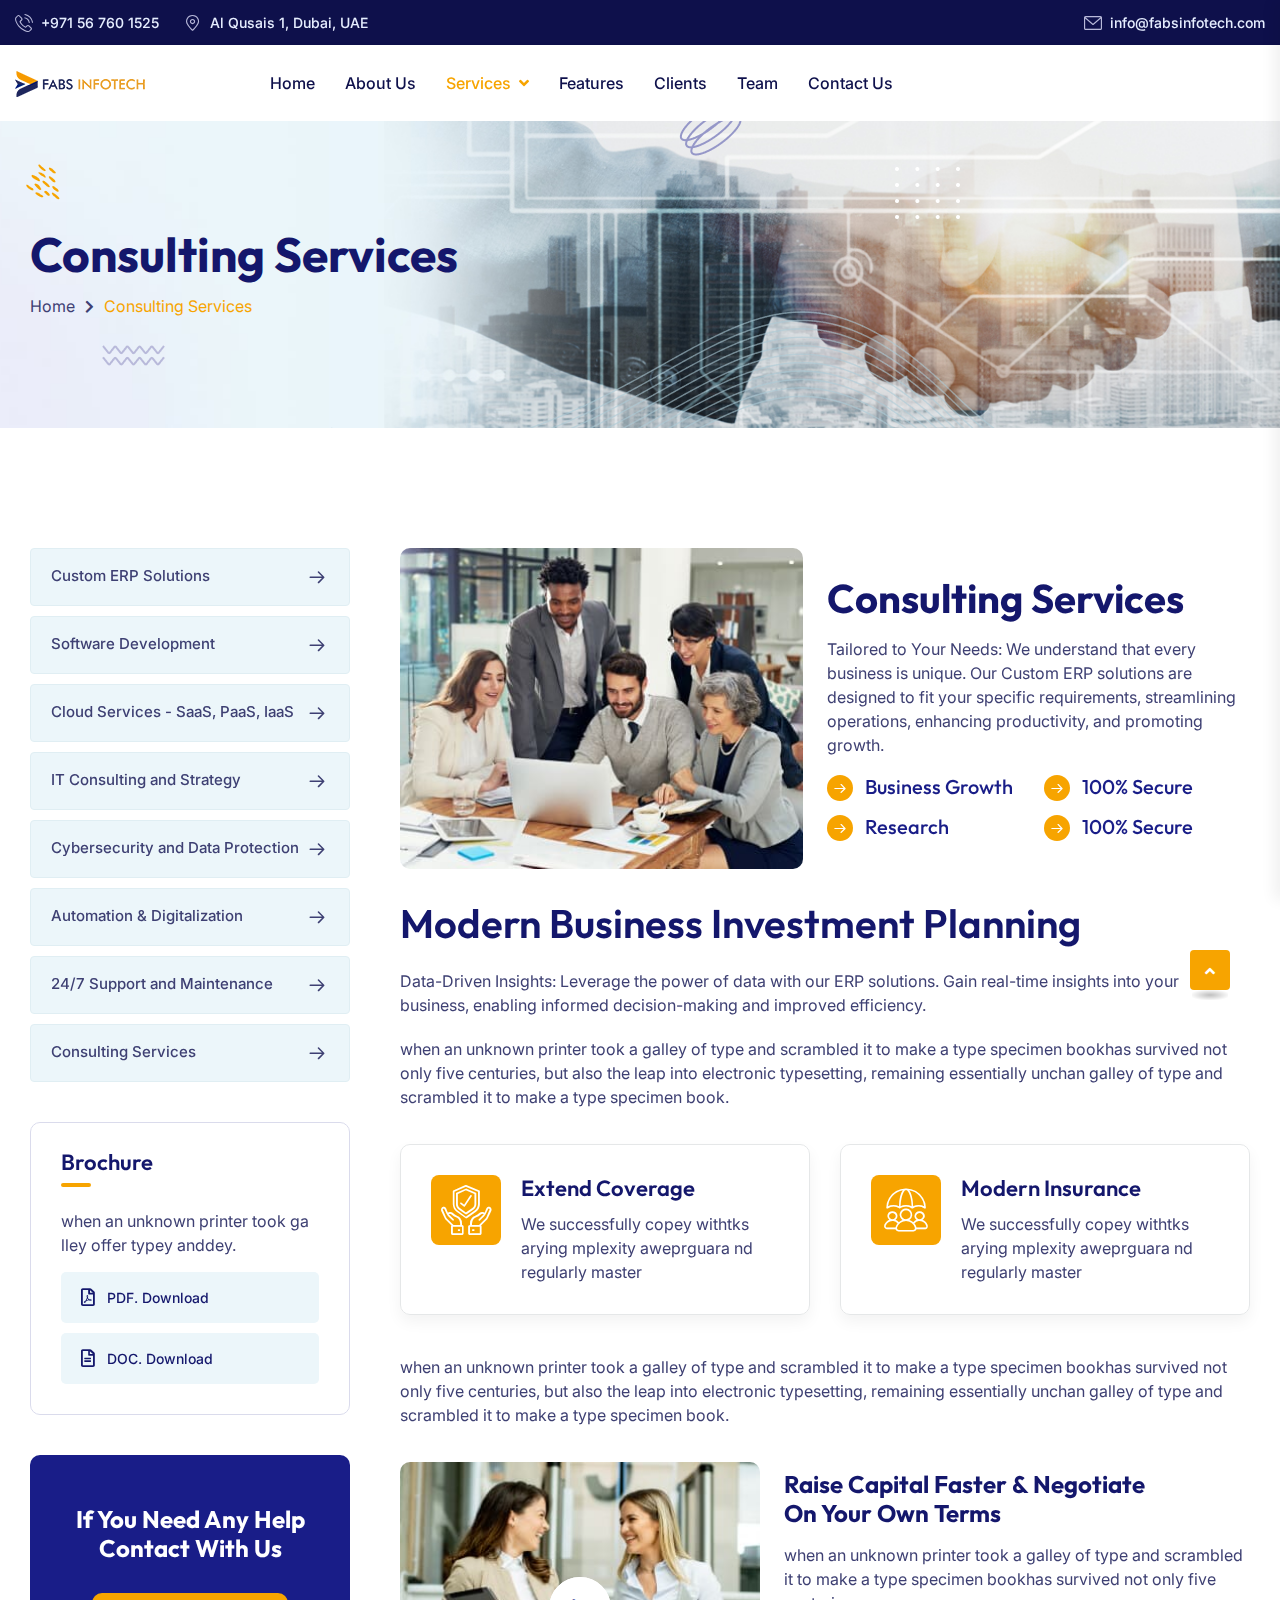
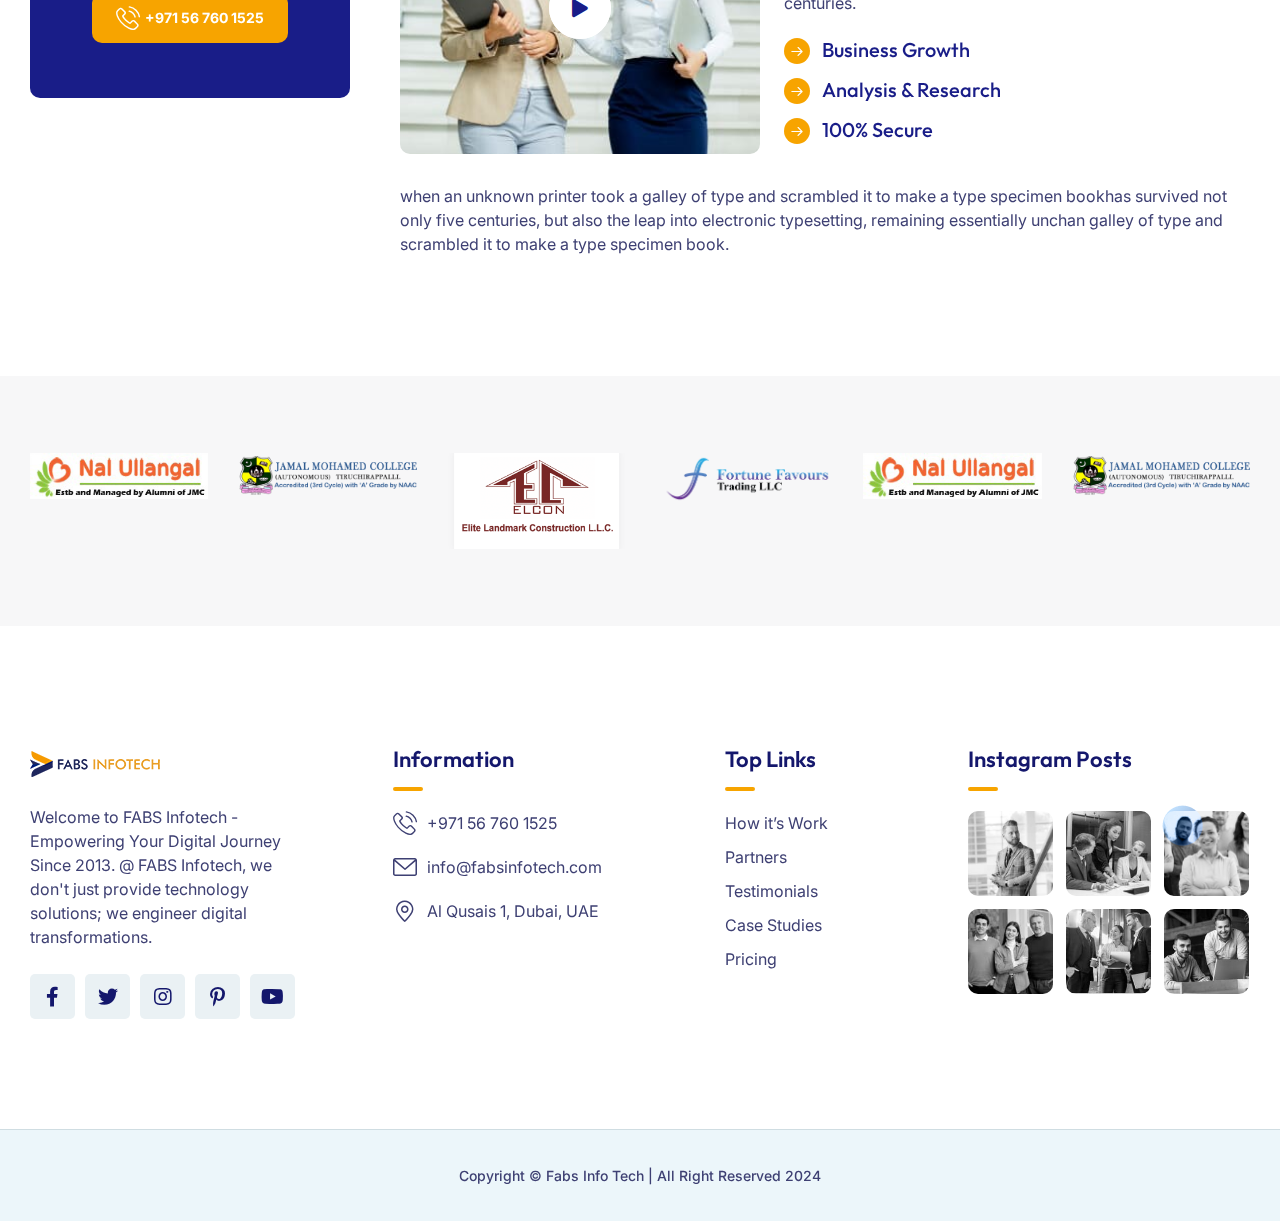
<file: consulting-services.html>
<!DOCTYPE html>
<html class="no-js" lang="en">
	<head>
		<meta charset="utf-8" />
		<meta http-equiv="x-ua-compatible" content="ie=edge" />
		<title>FABS Info Tech</title>
		<meta name="description" content="Fabs - Business Consulting" />
		<meta name="viewport" content="width=device-width, initial-scale=1" />
		<link rel="shortcut icon" type="image/x-icon" href="assets/img/favicon.png" />
		<!-- Place favicon.ico in the root directory -->
		<!-- CSS here -->
		<link rel="stylesheet" href="assets/css/bootstrap.min.css" />
		<link rel="stylesheet" href="assets/css/animate.min.css" />
		<link rel="stylesheet" href="assets/css/magnific-popup.css" />
		<link rel="stylesheet" href="assets/css/fontawesome-all.min.css" />
		<link rel="stylesheet" href="assets/css/flaticon.css" />
		<link rel="stylesheet" href="assets/css/odometer.css" />
		<link rel="stylesheet" href="assets/css/swiper-bundle.css" />
		<link rel="stylesheet" href="assets/css/aos.css" />
		<link rel="stylesheet" href="assets/css/default.css" />
		<link rel="stylesheet" href="assets/css/main.css" />
	</head>
	<body>
		<!--Preloader-->
		<div id="preloader">
			<div id="loader" class="loader">
				<div class="loader-container">
					<div class="loader-icon"><img src="assets/img/logo/preloader.png" alt="Preloader" /></div>
				</div>
			</div>
		</div>
		<!--Preloader-end -->
		<!-- Scroll-top -->
		<button class="scroll__top scroll-to-target" data-target="html">
			<i class="fas fa-angle-up"></i>
		</button>
		<!-- Scroll-top-end-->
		<!-- header-area -->
		<header>
			<div id="header-fixed-height"></div>
			<div class="tg-header__top">
				<div class="container custom-container">
					<div class="row">
						<div class="col-lg-6">
							<ul class="tg-header__top-info left-side list-wrap">
								<li><i class="flaticon-phone-call"></i><a href="tel:+971 56 760 1525">+971 56 760 1525</a></li>
								<li><i class="flaticon-pin"></i>Al Qusais 1, Dubai, UAE</li>
							</ul>
						</div>
						<div class="col-lg-6">
							<ul class="tg-header__top-right list-wrap">
								<li><i class="flaticon-envelope"></i><a href="mailto: info@fabsinfotech.com"> info@fabsinfotech.com</a></li>
								<!-- <li><i class="flaticon-time"></i>Mon-Fri: 10:00am - 06:00pm</li> -->
							</ul>
						</div>
					</div>
				</div>
			</div>
			<div id="sticky-header" class="tg-header__area">
				<div class="container custom-container">
					<div class="row">
						<div class="col-12">
							<div class="tgmenu__wrap">
								<nav class="tgmenu__nav">
									<div class="logo">
										<a href="index.html"><img src="assets/img/logo/logo.png" alt="Logo" /></a>
									</div>
									<div class="tgmenu__navbar-wrap tgmenu__main-menu d-none d-lg-flex">
										<ul class="navigation">
											<li><a href="index.html">Home</a></li>
											<li><a href="about.html">About Us</a></li>
											<li class="active menu-item-has-children">
												<a href="#">Services</a>
												<ul class="sub-menu">
													<li><a href="custom-ERP-solutions.html">Custom ERP Solutions</a></li>
													<li><a href="software-development.html">Software Development</a></li>
													<li><a href="cloud-services.html">Cloud Services - SaaS, PaaS, IaaS</a></li>
													<li><a href="it-consulting-strategy.html">IT Consulting and Strategy</a></li>
													<li><a href="cybersecurity-data-protection.html">Cybersecurity and Data Protection</a></li>
													<li><a href="automation-digitalization.html">Automation & Digitalization</a></li>
													<li><a href="24-7-support-maintenance.html">24/7 Support and Maintenance</a></li>
													<li class="active"><a href="consulting-services.html">Consulting Services</a></li>
												</ul>
											</li>
											<li><a href="index.html">Features</a></li>
											<li><a href="index.html">Clients</a></li>
											<li><a href="index.html">Team</a></li>
											<li><a href="contact-us.html">Contact Us</a></li>
										</ul>
									</div>
									<!-- <div class="tgmenu__action d-none d-md-block"> -->
										<!-- <ul class="list-wrap"> -->
											<!-- <li class="header-btn"><a href="contact.html" class="btn">let’s Talk</a></li> -->
										<!-- </ul> -->
									<!-- </div> -->
									<div class="mobile-nav-toggler">
										<svg xmlns="http://www.w3.org/2000/svg" viewBox="0 0 18 18" fill="none">
											<path d="M0 2C0 0.895431 0.895431 0 2 0C3.10457 0 4 0.895431 4 2C4 3.10457 3.10457 4 2 4C0.895431 4 0 3.10457 0 2Z" fill="currentcolor" />
											<path d="M0 9C0 7.89543 0.895431 7 2 7C3.10457 7 4 7.89543 4 9C4 10.1046 3.10457 11 2 11C0.895431 11 0 10.1046 0 9Z" fill="currentcolor" />
											<path d="M0 16C0 14.8954 0.895431 14 2 14C3.10457 14 4 14.8954 4 16C4 17.1046 3.10457 18 2 18C0.895431 18 0 17.1046 0 16Z" fill="currentcolor" />
											<path d="M7 2C7 0.895431 7.89543 0 9 0C10.1046 0 11 0.895431 11 2C11 3.10457 10.1046 4 9 4C7.89543 4 7 3.10457 7 2Z" fill="currentcolor" />
											<path d="M7 9C7 7.89543 7.89543 7 9 7C10.1046 7 11 7.89543 11 9C11 10.1046 10.1046 11 9 11C7.89543 11 7 10.1046 7 9Z" fill="currentcolor" />
											<path d="M7 16C7 14.8954 7.89543 14 9 14C10.1046 14 11 14.8954 11 16C11 17.1046 10.1046 18 9 18C7.89543 18 7 17.1046 7 16Z" fill="currentcolor" />
											<path d="M14 2C14 0.895431 14.8954 0 16 0C17.1046 0 18 0.895431 18 2C18 3.10457 17.1046 4 16 4C14.8954 4 14 3.10457 14 2Z" fill="currentcolor" />
											<path d="M14 9C14 7.89543 14.8954 7 16 7C17.1046 7 18 7.89543 18 9C18 10.1046 17.1046 11 16 11C14.8954 11 14 10.1046 14 9Z" fill="currentcolor" />
											<path d="M14 16C14 14.8954 14.8954 14 16 14C17.1046 14 18 14.8954 18 16C18 17.1046 17.1046 18 16 18C14.8954 18 14 17.1046 14 16Z" fill="currentcolor" />
										</svg>
									</div>
								</nav>
							</div>
							<!-- Mobile Menu  -->
							<div class="tgmobile__menu">
								<nav class="tgmobile__menu-box">
									<div class="close-btn"><i class="fas fa-times"></i></div>
									<div class="nav-logo">
										<a href="index.html"><img src="assets/img/logo/logo.png" alt="Logo" /></a>
									</div>
									<div class="tgmobile__menu-outer">
										<!--Here Menu Will Come Automatically Via Javascript / Same Menu as in Header-->
									</div>
									<div class="tgmobile__menu-bottom">
										<div class="contact-info">
											<ul class="list-wrap">
												<li><a href="mailto:info@fabsinfotech.com">info@fabsinfotech.com</a></li>
												<li><a href="tel:971 56 760 1525">+971 56 760 1525</a></li>
											</ul>
										</div>
										<div class="social-links">
											<ul class="list-wrap">
												<li>
													<a href="javascript:void(0)"><i class="fab fa-facebook-f"></i></a>
												</li>
												<li>
													<a href="javascript:void(0)"><i class="fab fa-twitter"></i></a>
												</li>
												<li>
													<a href="javascript:void(0)"><i class="fab fa-instagram"></i></a>
												</li>
												<li>
													<a href="javascript:void(0)"><i class="fab fa-linkedin-in"></i></a>
												</li>
												<li>
													<a href="javascript:void(0)"><i class="fab fa-youtube"></i></a>
												</li>
											</ul>
										</div>
									</div>
								</nav>
							</div>
							<div class="tgmobile__menu-backdrop"></div>
							<!-- End Mobile Menu -->
						</div>
					</div>
				</div>
			</div>
			
		</header>
		<!-- header-area-end -->
		<!-- main-area -->
		<main class="fix">
			<!-- breadcrumb-area -->
			<section class="breadcrumb__area breadcrumb__bg" data-background="assets/img/bg/breadcrumb_bg.jpg">
				<div class="container">
					<div class="row">
						<div class="col-lg-6">
							<div class="breadcrumb__content">
								<h2 class="title">Consulting Services</h2>
								<nav aria-label="breadcrumb">
									<ol class="breadcrumb">
										<li class="breadcrumb-item"><a href="index.html">Home</a></li>
										<li class="breadcrumb-item active" aria-current="page">Consulting Services</li>
									</ol>
								</nav>
							</div>
						</div>
					</div>
				</div>
				<div class="breadcrumb__shape">
					<img src="assets/img/images/breadcrumb_shape01.png" alt="Fabs" />
					<img src="assets/img/images/breadcrumb_shape02.png" alt="Fabs" class="rightToLeft" />
					<img src="assets/img/images/breadcrumb_shape03.png" alt="Fabs" />
					<img src="assets/img/images/breadcrumb_shape04.png" alt="Fabs" />
					<img src="assets/img/images/breadcrumb_shape05.png" alt="Fabs" class="alltuchtopdown" />
				</div>
			</section>
			<!-- breadcrumb-area-end -->
			<!-- services-details-area -->
			<section class="services__details-area">
				<div class="container">
					<div class="services__details-wrap">
						<div class="row">
							<div class="col-70 order-0 order-lg-2">
								<div class="services__details-top">
									<div class="row gutter-24 align-items-center">
										<div class="col-49">
											<div class="services__details-thumb services__details-thumb-two">
												<img src="assets/img/services/services_details02.jpg" alt="Fabs" />
											</div>
										</div>
										<div class="col-51">
											<div class="services__details-top-content">
												<h2 class="title">Consulting Services</h2>
												<p>Tailored to Your Needs: We understand that every business is unique. Our Custom ERP solutions are designed to fit your specific requirements, streamlining operations, enhancing productivity, and promoting growth.</p>
												<div class="about__list-box about__list-box-three">
													<ul class="list-wrap">
														<li><i class="flaticon-arrow-button"></i>Business Growth</li>
														<li><i class="flaticon-arrow-button"></i>100% Secure</li>
														<li><i class="flaticon-arrow-button"></i>Research</li>
														<li><i class="flaticon-arrow-button"></i>100% Secure</li>
													</ul>
												</div>
											</div>
										</div>
									</div>
								</div>
								<div class="services__details-content">
									<h2 class="title">Modern Business Investment Planning</h2>
									<p>Data-Driven Insights: Leverage the power of data with our ERP solutions. Gain real-time insights into your business, enabling informed decision-making and improved efficiency.</p>
									<p>when an unknown printer took a galley of type and scrambled it to make a type specimen bookhas survived not only five centuries, but also the leap into electronic typesetting, remaining essentially unchan galley of type and scrambled it to make a type specimen book.</p>
									<div class="services__details-list">
										<div class="row">
											<div class="col-md-6">
												<div class="services__details-list-box">
													<div class="icon">
														<i class="flaticon-life-insurance"></i>
													</div>
													<div class="content">
														<h4 class="title">Extend Coverage</h4>
														<p>We successfully copey withtks arying mplexity aweprguara nd regularly master</p>
													</div>
												</div>
											</div>
											<div class="col-md-6">
												<div class="services__details-list-box">
													<div class="icon">
														<i class="flaticon-insurance-agent"></i>
													</div>
													<div class="content">
														<h4 class="title">Modern Insurance</h4>
														<p>We successfully copey withtks arying mplexity aweprguara nd regularly master</p>
													</div>
												</div>
											</div>
										</div>
									</div>
									<p>when an unknown printer took a galley of type and scrambled it to make a type specimen bookhas survived not only five centuries, but also the leap into electronic typesetting, remaining essentially unchan galley of type and scrambled it to make a type specimen book.</p>
									<div class="services__details-inner">
										<div class="row gutter-24 align-items-center">
											<div class="col-44">
												<div class="services__details-inner-img">
													<img src="assets/img/services/services_details_inner01.jpg" alt="Fabs" />
													<a href="#" class="play-btn popup-video"><i class="fas fa-play"></i></a>
												</div>
											</div>
											<div class="col-56">
												<div class="services__details-inner-content">
													<h4 class="title">
														Raise capital faster & negotiate <br />
														on your own terms
													</h4>
													<p>when an unknown printer took a galley of type and scrambled it to make a type specimen bookhas survived not only five centuries.</p>
													<div class="about__list-box">
														<ul class="list-wrap">
															<li><i class="flaticon-arrow-button"></i>Business Growth</li>
															<li><i class="flaticon-arrow-button"></i>Analysis & Research</li>
															<li><i class="flaticon-arrow-button"></i>100% Secure</li>
														</ul>
													</div>
												</div>
											</div>
										</div>
									</div>
									<p class="last-info">when an unknown printer took a galley of type and scrambled it to make a type specimen bookhas survived not only five centuries, but also the leap into electronic typesetting, remaining essentially unchan galley of type and scrambled it to make a type specimen book.</p>
								</div>
							</div>
							<div class="col-30">
								<aside class="services__sidebar">
									<div class="sidebar__widget sidebar__widget-two">
										<div class="sidebar__cat-list-two">
											<ul class="list-wrap">
												<li>
													<a href="custom-ERP-solutions.html">Custom ERP Solutions <i class="flaticon-arrow-button"></i></a>
												</li>
												<li>
													<a href="software-development.html">Software Development <i class="flaticon-arrow-button"></i></a>
												</li>
												<li>
													<a href="cloud-services.html">Cloud Services - SaaS, PaaS, IaaS <i class="flaticon-arrow-button"></i></a>
												</li>
												<li>
													<a href="it-consulting-strategy.html">IT Consulting and Strategy <i class="flaticon-arrow-button"></i></a>
												</li>
												<li>
													<a href="cybersecurity-data-protection.html">Cybersecurity and Data Protection <i class="flaticon-arrow-button"></i></a>
												</li>
												<li>
													<a href="automation-digitalization.html">Automation & Digitalization <i class="flaticon-arrow-button"></i></a>
												</li>
												<li>
													<a href="24-7-support-maintenance.html">24/7 Support and Maintenance <i class="flaticon-arrow-button"></i></a>
												</li>
												<li>
													<a href="consulting-services.html">Consulting Services <i class="flaticon-arrow-button"></i></a>
												</li>
											</ul>
										</div>
									</div>
									<div class="sidebar__widget">
										<h4 class="sidebar__widget-title">Brochure</h4>
										<div class="sidebar__brochure">
											<p>when an unknown printer took ga lley offer typey anddey.</p>
											<a href="assets/img/services/services_details01.jpg" target="_blank" download><i class="far fa-file-pdf"></i>PDF. Download</a>
											<a href="assets/img/services/services_details01.jpg" target="_blank" download><i class="far fa-file-alt"></i>DOC. Download</a>
										</div>
									</div>
									<div class="sidebar__widget sidebar__widget-two">
										<div class="sidebar__contact">
											<h2 class="title">If You Need Any Help Contact With Us</h2>
											<a href="tel:971 56 760 1525" class="btn"><i class="flaticon-phone-call"></i>+971 56 760 1525</a>
										</div>
									</div>
								</aside>
							</div>
						</div>
					</div>
				</div>
			</section>
			<!-- services-details-area-end -->
			<!-- brand-area -->
			<div class="brand__area-six">
				<div class="container">
					<div class="swiper-container brand-active">
						<div class="swiper-wrapper">
							<div class="swiper-slide">
								<div class="brand-item">
									<img src="assets/img/brand/brand_img01.png" alt="Fabs" />
								</div>
							</div>
							<div class="swiper-slide">
								<div class="brand-item">
									<img src="assets/img/brand/brand_img02.png" alt="Fabs" />
								</div>
							</div>
							<div class="swiper-slide">
								<div class="brand-item">
									<img src="assets/img/brand/brand_img03.png" alt="Fabs" />
								</div>
							</div>
							<div class="swiper-slide">
								<div class="brand-item">
									<img src="assets/img/brand/brand_img04.png" alt="Fabs" />
								</div>
							</div>
							<div class="swiper-slide">
								<div class="brand-item">
									<img src="assets/img/brand/brand_img01.png" alt="Fabs" />
								</div>
							</div>
							<div class="swiper-slide">
								<div class="brand-item">
									<img src="assets/img/brand/brand_img02.png" alt="Fabs" />
								</div>
							</div>
							<div class="swiper-slide">
								<div class="brand-item">
									<img src="assets/img/brand/brand_img03.png" alt="Fabs" />
								</div>
							</div>
						</div>
					</div>
				</div>
			</div>
			<!-- brand-area -->
		</main>
		<!-- main-area-end -->
		<!-- footer-area -->
		<footer>
			<div class="footer-area">
				<div class="footer-top">
					<div class="container">
						<div class="row">
							<div class="col-xl-3 col-lg-4 col-md-6">
								<div class="footer-widget">
									<div class="fw-logo mb-25">
										<a href="index.html"><img src="assets/img/logo/logo.png" alt="Fabs" /></a>
									</div>
									<div class="footer-content">
										<p>Welcome to FABS Infotech - Empowering Your Digital Journey Since 2013. @ FABS Infotech, we don't just provide technology solutions; we engineer digital transformations. </p>
										<div class="footer-social">
											<ul class="list-wrap">
												<li>
													<a href="javascript:void(0)"><i class="fab fa-facebook-f"></i></a>
												</li>
												<li>
													<a href="javascript:void(0)"><i class="fab fa-twitter"></i></a>
												</li>
												<li>
													<a href="javascript:void(0)"><i class="fab fa-instagram"></i></a>
												</li>
												<li>
													<a href="javascript:void(0)"><i class="fab fa-pinterest-p"></i></a>
												</li>
												<li>
													<a href="javascript:void(0)"><i class="fab fa-youtube"></i></a>
												</li>
											</ul>
										</div>
									</div>
								</div>
							</div>
							<div class="col-xl-3 col-lg-4 col-md-6 col-sm-6">
								<div class="footer-widget">
									<h4 class="fw-title">Information</h4>
									<div class="footer-info-list">
										<ul class="list-wrap">
											<li>
												<div class="icon">
													<i class="flaticon-phone-call"></i>
												</div>
												<div class="content">
													<a href="tel:971 56 760 1525">+971 56 760 1525</a>
												</div>
											</li>
											<li>
												<div class="icon">
													<i class="flaticon-envelope"></i>
												</div>
												<div class="content">
													<a href="mailto:info@fabsinfotech.com">info@fabsinfotech.com</a>
												</div>
											</li>
											<li>
												<div class="icon">
													<i class="flaticon-pin"></i>
												</div>
												<div class="content">
													<p>Al Qusais 1, Dubai, UAE</p>
												</div>
											</li>
										</ul>
									</div>
								</div>
							</div>
							<div class="col-xl-3 col-lg-4 col-md-6 col-sm-6">
								<div class="footer-widget">
									<h4 class="fw-title">Top Links</h4>
									<div class="footer-link-list">
										<ul class="list-wrap">
											<li><a href="about.html">How it’s Work</a></li>
											<li><a href="contact.html">Partners</a></li>
											<li><a href="contact.html">Testimonials</a></li>
											<li><a href="contact.html">Case Studies</a></li>
											<li><a href="contact.html">Pricing</a></li>
										</ul>
									</div>
								</div>
							</div>
							<div class="col-xl-3 col-lg-4 col-md-6">
								<div class="footer-widget">
									<h4 class="fw-title">Instagram Posts</h4>
									<div class="footer-instagram">
										<ul class="list-wrap">
											<li>
												<a href="javascript:void(0)"><img src="assets/img/images/footer_insta01.jpg" alt="Fabs" /></a>
											</li>
											<li>
												<a href="javascript:void(0)"><img src="assets/img/images/footer_insta02.jpg" alt="Fabs" /></a>
											</li>
											<li>
												<a href="javascript:void(0)"><img src="assets/img/images/footer_insta03.jpg" alt="Fabs" /></a>
											</li>
											<li>
												<a href="javascript:void(0)"><img src="assets/img/images/footer_insta04.jpg" alt="Fabs" /></a>
											</li>
											<li>
												<a href="javascript:void(0)"><img src="assets/img/images/footer_insta05.jpg" alt="Fabs" /></a>
											</li>
											<li>
												<a href="javascript:void(0)"><img src="assets/img/images/footer_insta06.jpg" alt="Fabs" /></a>
											</li>
										</ul>
									</div>
								</div>
							</div>
						</div>
					</div>
				</div>
				<div class="footer-bottom">
					<div class="container">
						<div class="row align-items-center">
							<div class="col-lg-12">
								<div class="copyright-text">
									<p>Copyright © <a href="index.html">Fabs Info Tech</a> | All Right Reserved 2024</p>
								</div>
							</div>
						</div>
					</div>
				</div>
				<div class="footer-shape">
					<img src="assets/img/images/footer_shape01.png" alt="Fabs" data-aos="fade-right" data-aos-delay="400" />
					<img src="assets/img/images/footer_shape02.png" alt="Fabs" data-aos="fade-left" data-aos-delay="400" />
					<img src="assets/img/images/footer_shape03.png" alt="Fabs" data-parallax='{"x" : 100 , "y" : -100 }' />
				</div>
			</div>
		</footer>
		<!-- footer-area-end -->
		<!-- JS here -->
		<script src="assets/js/vendor/jquery-3.6.0.min.js"></script>
		<script src="assets/js/bootstrap.bundle.min.js"></script>
		<script src="assets/js/jquery.magnific-popup.min.js"></script>
		<script src="assets/js/jquery.odometer.min.js"></script>
		<script src="assets/js/jquery.appear.js"></script>
		<script src="assets/js/gsap.js"></script>
		<script src="assets/js/ScrollTrigger.js"></script>
		<script src="assets/js/SplitText.js"></script>
		<script src="assets/js/gsap-animation.js"></script>
		<script src="assets/js/jquery.parallaxScroll.min.js"></script>
		<script src="assets/js/swiper-bundle.js"></script>
		<script src="assets/js/ajax-form.js"></script>
		<script src="assets/js/wow.min.js"></script>
		<script src="assets/js/aos.js"></script>
		<script src="assets/js/main.js"></script>
	</body>
</html>
</file>
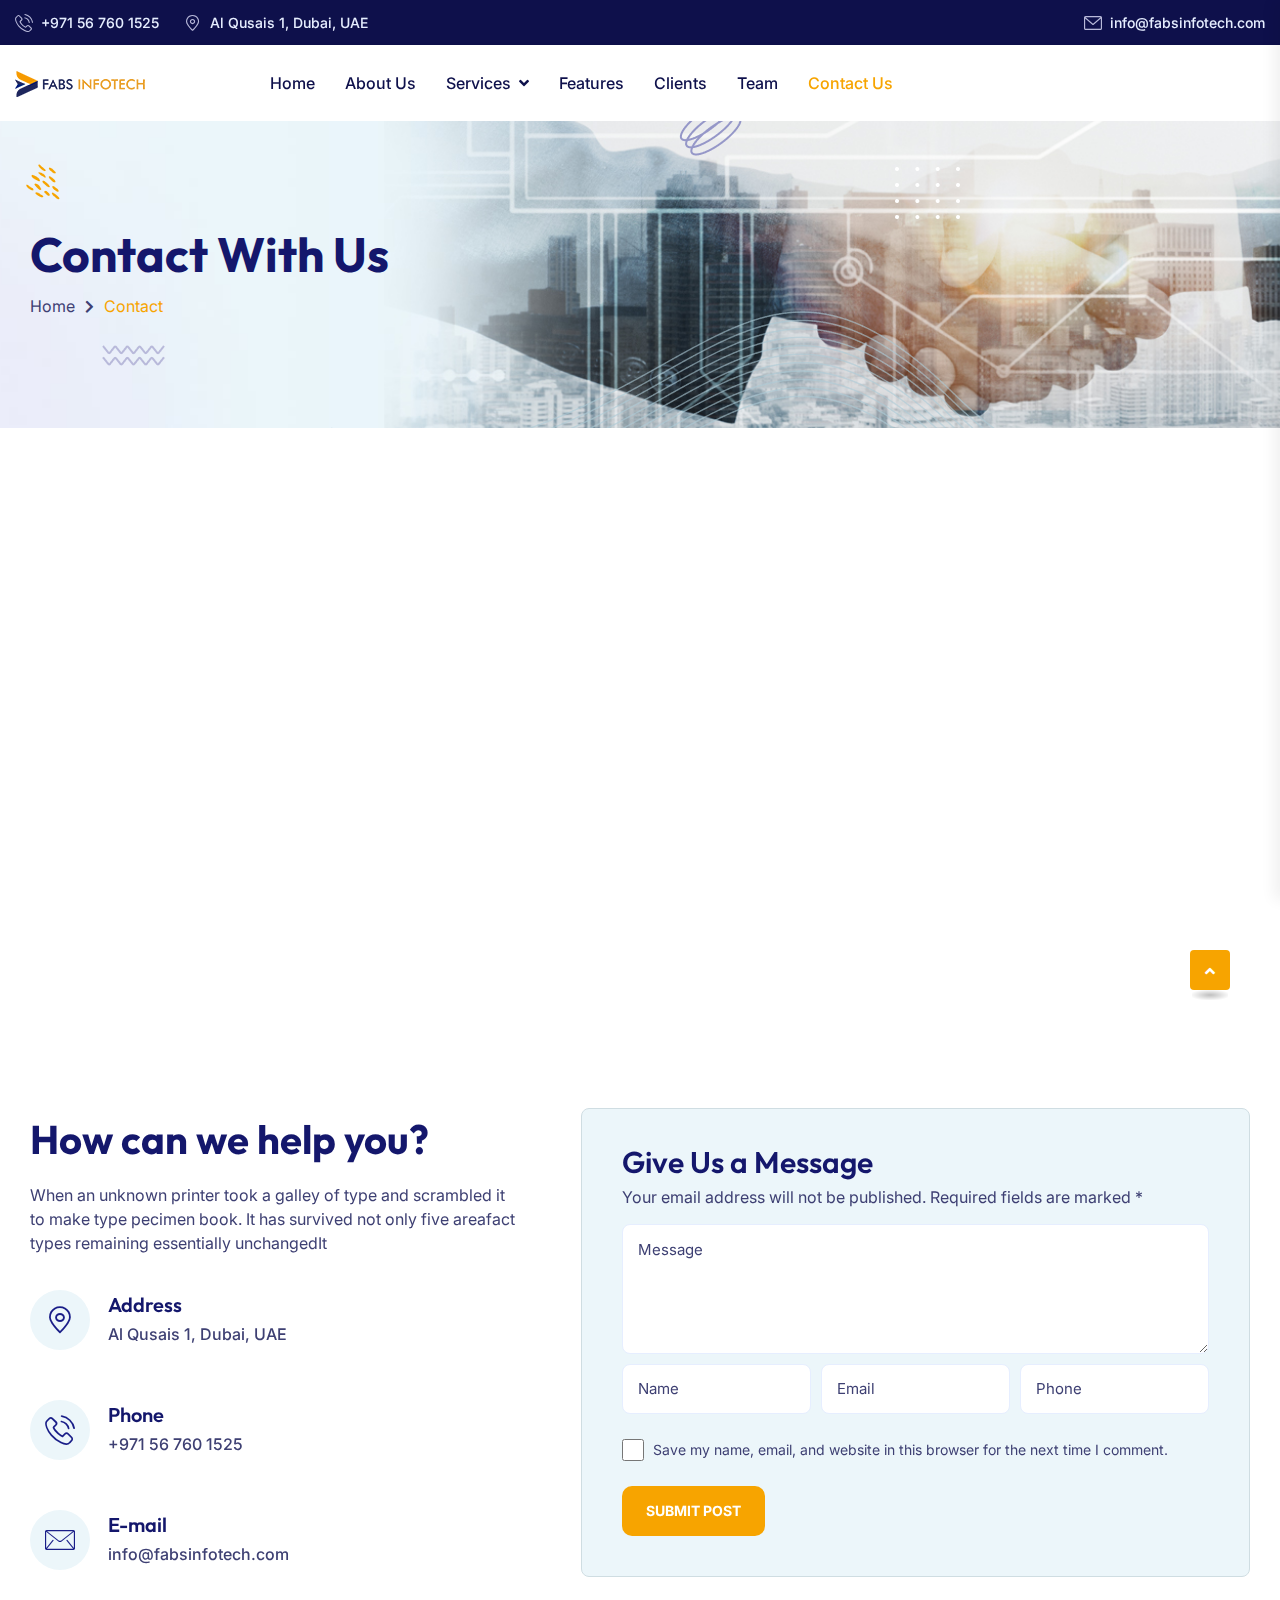
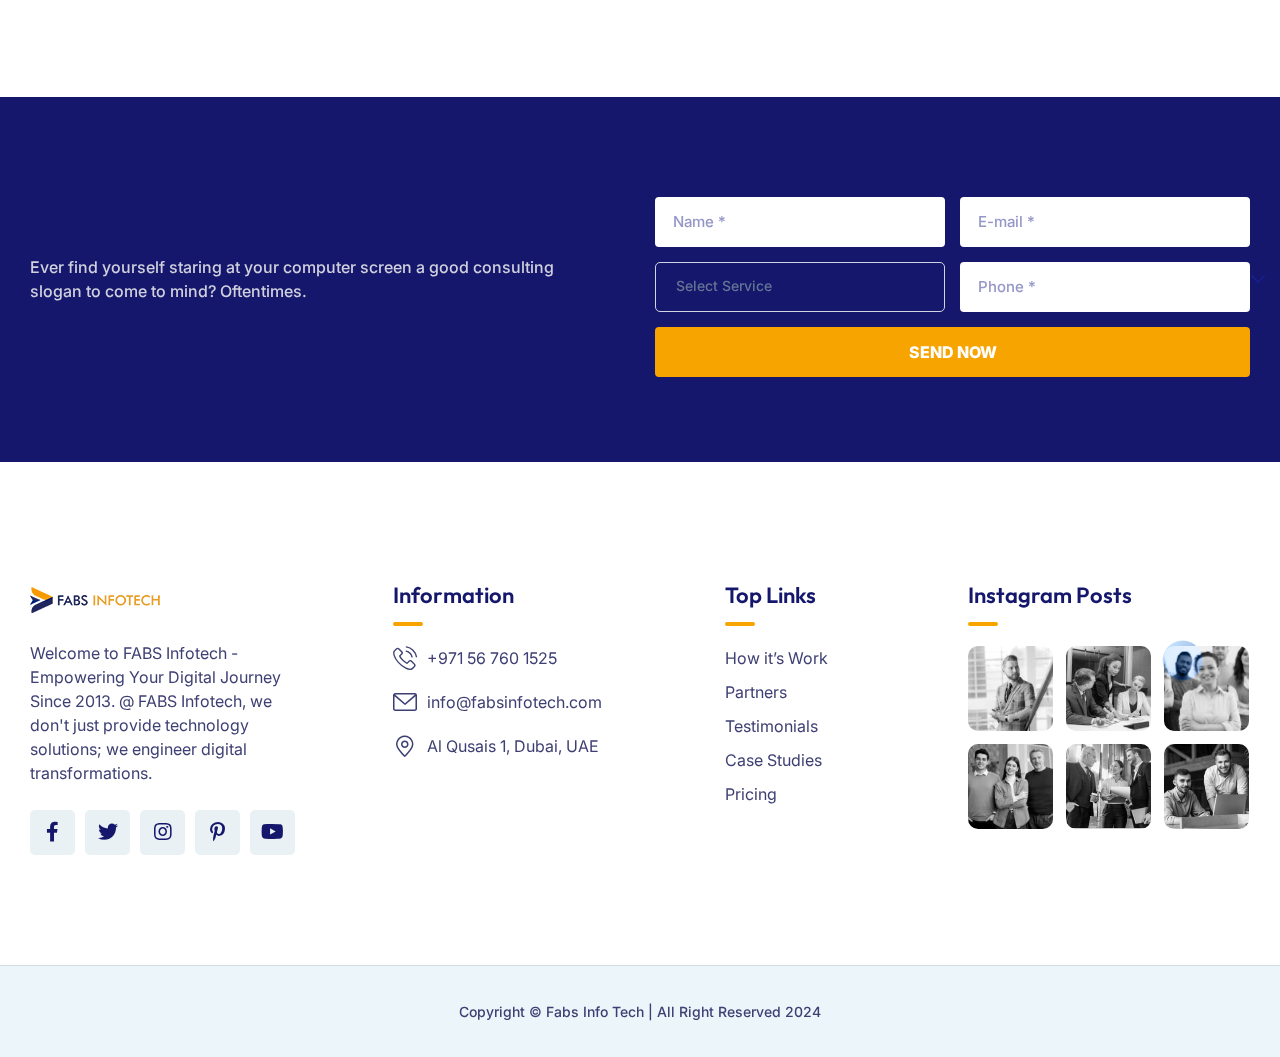
<file: contact-us.html>
<!DOCTYPE html>
<html class="no-js" lang="en">
	<head>
		<meta charset="utf-8" />
		<meta http-equiv="x-ua-compatible" content="ie=edge" />
		<title>FABS Info Tech</title>
		<meta name="description" content="Fabs - Business Consulting" />
		<meta name="viewport" content="width=device-width, initial-scale=1" />
		<link rel="shortcut icon" type="image/x-icon" href="assets/img/favicon.png" />
		<!-- Place favicon.ico in the root directory -->
		<!-- CSS here -->
		<link rel="stylesheet" href="assets/css/bootstrap.min.css" />
		<link rel="stylesheet" href="assets/css/animate.min.css" />
		<link rel="stylesheet" href="assets/css/magnific-popup.css" />
		<link rel="stylesheet" href="assets/css/fontawesome-all.min.css" />
		<link rel="stylesheet" href="assets/css/flaticon.css" />
		<link rel="stylesheet" href="assets/css/odometer.css" />
		<link rel="stylesheet" href="assets/css/swiper-bundle.css" />
		<link rel="stylesheet" href="assets/css/aos.css" />
		<link rel="stylesheet" href="assets/css/default.css" />
		<link rel="stylesheet" href="assets/css/main.css" />
	</head>
	<body>
		<!--Preloader-->
		<div id="preloader">
			<div id="loader" class="loader">
				<div class="loader-container">
					<div class="loader-icon"><img src="assets/img/logo/preloader.png" alt="Preloader" /></div>
				</div>
			</div>
		</div>
		<!--Preloader-end -->
		<!-- Scroll-top -->
		<button class="scroll__top scroll-to-target" data-target="html">
			<i class="fas fa-angle-up"></i>
		</button>
		<!-- Scroll-top-end-->
		<!-- header-area -->
		<header>
			<div id="header-fixed-height"></div>
			<div class="tg-header__top">
				<div class="container custom-container">
					<div class="row">
						<div class="col-lg-6">
							<ul class="tg-header__top-info left-side list-wrap">
								<li><i class="flaticon-phone-call"></i><a href="tel:+971 56 760 1525">+971 56 760 1525</a></li>
								<li><i class="flaticon-pin"></i>Al Qusais 1, Dubai, UAE</li>
							</ul>
						</div>
						<div class="col-lg-6">
							<ul class="tg-header__top-right list-wrap">
								<li><i class="flaticon-envelope"></i><a href="mailto: info@fabsinfotech.com"> info@fabsinfotech.com</a></li>
								<!-- <li><i class="flaticon-time"></i>Mon-Fri: 10:00am - 06:00pm</li> -->
							</ul>
						</div>
					</div>
				</div>
			</div>
			<div id="sticky-header" class="tg-header__area">
				<div class="container custom-container">
					<div class="row">
						<div class="col-12">
							<div class="tgmenu__wrap">
								<nav class="tgmenu__nav">
									<div class="logo">
										<a href="index.html"><img src="assets/img/logo/logo.png" alt="Logo" /></a>
									</div>
									<div class="tgmenu__navbar-wrap tgmenu__main-menu d-none d-lg-flex">
										<ul class="navigation">
											<li><a href="index.html">Home</a></li>
											<li><a href="about.html">About Us</a></li>
											<li class="menu-item-has-children">
												<a href="#">Services</a>
												<ul class="sub-menu">
													<li><a href="custom-ERP-solutions.html">Custom ERP Solutions</a></li>
													<li><a href="software-development.html">Software Development</a></li>
													<li><a href="cloud-services.html">Cloud Services - SaaS, PaaS, IaaS</a></li>
													<li><a href="it-consulting-strategy.html">IT Consulting and Strategy</a></li>
													<li><a href="cybersecurity-data-protection.html">Cybersecurity and Data Protection</a></li>
													<li><a href="automation-digitalization.html">Automation & Digitalization</a></li>
													<li><a href="24-7-support-maintenance.html">24/7 Support and Maintenance</a></li>
													<li><a href="consulting-services.html">Consulting Services</a></li>
												</ul>
											</li>
											<li><a href="index.html">Features</a></li>
											<li><a href="index.html">Clients</a></li>
											<li><a href="index.html">Team</a></li>
											<li class="active"><a href="contact-us.html">Contact Us</a></li>
										</ul>
									</div>
									<!-- <div class="tgmenu__action d-none d-md-block"> -->
										<!-- <ul class="list-wrap"> -->
											<!-- <li class="header-btn"><a href="contact.html" class="btn">let’s Talk</a></li> -->
										<!-- </ul> -->
									<!-- </div> -->
									<div class="mobile-nav-toggler">
										<svg xmlns="http://www.w3.org/2000/svg" viewBox="0 0 18 18" fill="none">
											<path d="M0 2C0 0.895431 0.895431 0 2 0C3.10457 0 4 0.895431 4 2C4 3.10457 3.10457 4 2 4C0.895431 4 0 3.10457 0 2Z" fill="currentcolor" />
											<path d="M0 9C0 7.89543 0.895431 7 2 7C3.10457 7 4 7.89543 4 9C4 10.1046 3.10457 11 2 11C0.895431 11 0 10.1046 0 9Z" fill="currentcolor" />
											<path d="M0 16C0 14.8954 0.895431 14 2 14C3.10457 14 4 14.8954 4 16C4 17.1046 3.10457 18 2 18C0.895431 18 0 17.1046 0 16Z" fill="currentcolor" />
											<path d="M7 2C7 0.895431 7.89543 0 9 0C10.1046 0 11 0.895431 11 2C11 3.10457 10.1046 4 9 4C7.89543 4 7 3.10457 7 2Z" fill="currentcolor" />
											<path d="M7 9C7 7.89543 7.89543 7 9 7C10.1046 7 11 7.89543 11 9C11 10.1046 10.1046 11 9 11C7.89543 11 7 10.1046 7 9Z" fill="currentcolor" />
											<path d="M7 16C7 14.8954 7.89543 14 9 14C10.1046 14 11 14.8954 11 16C11 17.1046 10.1046 18 9 18C7.89543 18 7 17.1046 7 16Z" fill="currentcolor" />
											<path d="M14 2C14 0.895431 14.8954 0 16 0C17.1046 0 18 0.895431 18 2C18 3.10457 17.1046 4 16 4C14.8954 4 14 3.10457 14 2Z" fill="currentcolor" />
											<path d="M14 9C14 7.89543 14.8954 7 16 7C17.1046 7 18 7.89543 18 9C18 10.1046 17.1046 11 16 11C14.8954 11 14 10.1046 14 9Z" fill="currentcolor" />
											<path d="M14 16C14 14.8954 14.8954 14 16 14C17.1046 14 18 14.8954 18 16C18 17.1046 17.1046 18 16 18C14.8954 18 14 17.1046 14 16Z" fill="currentcolor" />
										</svg>
									</div>
								</nav>
							</div>
							<!-- Mobile Menu  -->
							<div class="tgmobile__menu">
								<nav class="tgmobile__menu-box">
									<div class="close-btn"><i class="fas fa-times"></i></div>
									<div class="nav-logo">
										<a href="index.html"><img src="assets/img/logo/logo.png" alt="Logo" /></a>
									</div>
									<div class="tgmobile__menu-outer">
										<!--Here Menu Will Come Automatically Via Javascript / Same Menu as in Header-->
									</div>
									<div class="tgmobile__menu-bottom">
										<div class="contact-info">
											<ul class="list-wrap">
												<li><a href="mailto:info@fabsinfotech.com">info@fabsinfotech.com</a></li>
												<li><a href="tel:971 56 760 1525">+971 56 760 1525</a></li>
											</ul>
										</div>
										<div class="social-links">
											<ul class="list-wrap">
												<li>
													<a href="javascript:void(0)"><i class="fab fa-facebook-f"></i></a>
												</li>
												<li>
													<a href="javascript:void(0)"><i class="fab fa-twitter"></i></a>
												</li>
												<li>
													<a href="javascript:void(0)"><i class="fab fa-instagram"></i></a>
												</li>
												<li>
													<a href="javascript:void(0)"><i class="fab fa-linkedin-in"></i></a>
												</li>
												<li>
													<a href="javascript:void(0)"><i class="fab fa-youtube"></i></a>
												</li>
											</ul>
										</div>
									</div>
								</nav>
							</div>
							<div class="tgmobile__menu-backdrop"></div>
							<!-- End Mobile Menu -->
						</div>
					</div>
				</div>
			</div>
			
		</header>
		<!-- header-area-end -->
		<!-- main-area -->
		<main class="fix">
			<!-- breadcrumb-area -->
			<section class="breadcrumb__area breadcrumb__bg" data-background="assets/img/bg/breadcrumb_bg.jpg">
				<div class="container">
					<div class="row">
						<div class="col-lg-6">
							<div class="breadcrumb__content">
								<h2 class="title">Contact With Us</h2>
								<nav aria-label="breadcrumb">
									<ol class="breadcrumb">
										<li class="breadcrumb-item"><a href="index.html">Home</a></li>
										<li class="breadcrumb-item active" aria-current="page">Contact</li>
									</ol>
								</nav>
							</div>
						</div>
					</div>
				</div>
				<div class="breadcrumb__shape">
					<img src="assets/img/images/breadcrumb_shape01.png" alt="Fabs" />
					<img src="assets/img/images/breadcrumb_shape02.png" alt="Fabs" class="rightToLeft" />
					<img src="assets/img/images/breadcrumb_shape03.png" alt="Fabs" />
					<img src="assets/img/images/breadcrumb_shape04.png" alt="Fabs" />
					<img src="assets/img/images/breadcrumb_shape05.png" alt="Fabs" class="alltuchtopdown" />
				</div>
			</section>
			<!-- breadcrumb-area-end -->
			<!-- contact-area -->
			<section class="contact__area">
				<div class="container">
					<div class="row">
						<div class="col-lg-12">
							<div class="contact-map">
							<iframe src="https://www.google.com/maps/embed?pb=!1m18!1m12!1m3!1d14430.992229456802!2d55.3600423004937!3d25.27905934253006!2m3!1f0!2f0!3f0!3m2!1i1024!2i768!4f13.1!3m3!1m2!1s0x3e5f5c44898be30b%3A0x393433060abd2c18!2sAl%20Qusais%20-%20Al%20Qusais%201%20-%20Dubai%20-%20United%20Arab%20Emirates!5e0!3m2!1sen!2sin!4v1729597965181!5m2!1sen!2sin" width="600" height="450" style="border:0;" allowfullscreen="" loading="lazy" referrerpolicy="no-referrer-when-downgrade"></iframe>
							</div>
						</div>
					</div>
					<div class="row align-items-center">
						<div class="col-lg-5">
							<div class="contact__content">
								<div class="section-title mb-35">
									<h2 class="title">How can we help you?</h2>
									<p>When an unknown printer took a galley of type and scrambled it to make type pecimen book. It has survived not only five areafact types remaining essentially unchangedIt</p>
								</div>
								<div class="contact__info">
									<ul class="list-wrap">
										<li>
											<div class="icon">
												<i class="flaticon-pin"></i>
											</div>
											<div class="content">
												<h4 class="title">Address</h4>
												<p>Al Qusais 1, Dubai, UAE</p>
											</div>
										</li>
										<li>
											<div class="icon">
												<i class="flaticon-phone-call"></i>
											</div>
											<div class="content">
												<h4 class="title">Phone</h4>
												<a href="tel:971 56 760 1525">+971 56 760 1525</a>
											</div>
										</li>
										<li>
											<div class="icon">
												<i class="flaticon-mail"></i>
											</div>
											<div class="content">
												<h4 class="title">E-mail</h4>
												<a href="mailto:info@fabsinfotech.com">info@fabsinfotech.com</a>
											</div>
										</li>
									</ul>
								</div>
							</div>
						</div>
						<div class="col-lg-7">
							<div class="contact__form-wrap">
								<h2 class="title">Give Us a Message</h2>
								<p>Your email address will not be published. Required fields are marked *</p>
								<form id="contact-form" action="assets/mail.php" method="POST">
									<div class="form-grp">
										<textarea name="message" placeholder="Message"></textarea>
									</div>
									<div class="row">
										<div class="col-md-4">
											<div class="form-grp">
												<input type="text" name="name" placeholder="Name" />
											</div>
										</div>
										<div class="col-md-4">
											<div class="form-grp">
												<input type="email" name="email" placeholder="Email" />
											</div>
										</div>
										<div class="col-md-4">
											<div class="form-grp">
												<input type="number" name="phone" placeholder="Phone" />
											</div>
										</div>
									</div>
									<div class="form-grp checkbox-grp">
										<input type="checkbox" name="checkbox" id="checkbox" />
										<label for="checkbox">Save my name, email, and website in this browser for the next time I comment.</label>
									</div>
									<button type="submit" class="btn">Submit post</button>
								</form>
								<p class="ajax-response mb-0"></p>
							</div>
						</div>
					</div>
				</div>
			</section>
			<!-- contact-area-end -->
			<!-- call-back-area -->
			<section id="contact" class="call-back-area">
				<div class="container">
					<div class="row">
						<div class="col-lg-6">
							<div class="call-back-content">
								<div class="section-title white-title mb-10 tg-heading-subheading animation-style3">
									<h2 class="title tg-element-title">Request A Call Back</h2>
								</div>
								<p>Ever find yourself staring at your computer screen a good consulting slogan to come to mind? Oftentimes.</p>
								<div class="shape">
									<img src="assets/img/images/call_back_shape.png" alt="Fabs" data-aos="fade-right" data-aos-delay="400" />
								</div>
							</div>
						</div>
						<div class="col-lg-6">
							<div class="call-back-form">
								<form action="#">
									<div class="row">
										<div class="col-md-6">
											<div class="form-grp">
												<input type="text" placeholder="Name *" />
											</div>
										</div>
										<div class="col-md-6">
											<div class="form-grp">
												<input type="email" placeholder="E-mail *" />
											</div>
										</div>
										<div class="col-md-6">
										<div class="form-grp select-grp">
                                        <select name="orderby" class="orderby">
                                            <option value="Select Service">Select Service</option>
                                            <option value="Custom ERP Solutions">Custom ERP Solutions </option>
                                            <option value="Software Development ">Software Development </option>
                                            <option value="Cloud Services - SaaS, PaaS, IaaS ">Cloud Services - SaaS, PaaS, IaaS </option>
                                            <option value="IT Consulting and Strategy ">IT Consulting and Strategy </option>
                                            <option value="Cybersecurity and Data Protection  ">Cybersecurity and Data Protection </option>
                                            <option value="Automation & Digitalization ">Automation & Digitalization </option>
											<option value="24/7 Support and Maintenance ">24/7 Support and Maintenance </option>
                                        </select>
                                    </div>
									</div>
										<div class="col-md-6">
											<div class="form-grp">
												<input type="number" placeholder="Phone *" />
											</div>
										</div>
										<div class="col-md-12">
											<button type="submit" class="btn">Send Now</button>
										</div>
									</div>
								</form>
							</div>
						</div>
					</div>
				</div>
			</section>
			<!-- call-back-area-end -->
		</main>
		<!-- main-area-end -->
		<!-- footer-area -->
		<footer>
			<div class="footer-area">
				<div class="footer-top">
					<div class="container">
						<div class="row">
							<div class="col-xl-3 col-lg-4 col-md-6">
								<div class="footer-widget">
									<div class="fw-logo mb-25">
										<a href="index.html"><img src="assets/img/logo/logo.png" alt="Fabs" /></a>
									</div>
									<div class="footer-content">
										<p>Welcome to FABS Infotech - Empowering Your Digital Journey Since 2013. @ FABS Infotech, we don't just provide technology solutions; we engineer digital transformations. </p>
										<div class="footer-social">
											<ul class="list-wrap">
												<li>
													<a href="javascript:void(0)"><i class="fab fa-facebook-f"></i></a>
												</li>
												<li>
													<a href="javascript:void(0)"><i class="fab fa-twitter"></i></a>
												</li>
												<li>
													<a href="javascript:void(0)"><i class="fab fa-instagram"></i></a>
												</li>
												<li>
													<a href="javascript:void(0)"><i class="fab fa-pinterest-p"></i></a>
												</li>
												<li>
													<a href="javascript:void(0)"><i class="fab fa-youtube"></i></a>
												</li>
											</ul>
										</div>
									</div>
								</div>
							</div>
							<div class="col-xl-3 col-lg-4 col-md-6 col-sm-6">
								<div class="footer-widget">
									<h4 class="fw-title">Information</h4>
									<div class="footer-info-list">
										<ul class="list-wrap">
											<li>
												<div class="icon">
													<i class="flaticon-phone-call"></i>
												</div>
												<div class="content">
													<a href="tel:971 56 760 1525">+971 56 760 1525</a>
												</div>
											</li>
											<li>
												<div class="icon">
													<i class="flaticon-envelope"></i>
												</div>
												<div class="content">
													<a href="mailto:info@fabsinfotech.com">info@fabsinfotech.com</a>
												</div>
											</li>
											<li>
												<div class="icon">
													<i class="flaticon-pin"></i>
												</div>
												<div class="content">
													<p>Al Qusais 1, Dubai, UAE</p>
												</div>
											</li>
										</ul>
									</div>
								</div>
							</div>
							<div class="col-xl-3 col-lg-4 col-md-6 col-sm-6">
								<div class="footer-widget">
									<h4 class="fw-title">Top Links</h4>
									<div class="footer-link-list">
										<ul class="list-wrap">
											<li><a href="about.html">How it’s Work</a></li>
											<li><a href="contact.html">Partners</a></li>
											<li><a href="contact.html">Testimonials</a></li>
											<li><a href="contact.html">Case Studies</a></li>
											<li><a href="contact.html">Pricing</a></li>
										</ul>
									</div>
								</div>
							</div>
							<div class="col-xl-3 col-lg-4 col-md-6">
								<div class="footer-widget">
									<h4 class="fw-title">Instagram Posts</h4>
									<div class="footer-instagram">
										<ul class="list-wrap">
											<li>
												<a href="javascript:void(0)"><img src="assets/img/images/footer_insta01.jpg" alt="Fabs" /></a>
											</li>
											<li>
												<a href="javascript:void(0)"><img src="assets/img/images/footer_insta02.jpg" alt="Fabs" /></a>
											</li>
											<li>
												<a href="javascript:void(0)"><img src="assets/img/images/footer_insta03.jpg" alt="Fabs" /></a>
											</li>
											<li>
												<a href="javascript:void(0)"><img src="assets/img/images/footer_insta04.jpg" alt="Fabs" /></a>
											</li>
											<li>
												<a href="javascript:void(0)"><img src="assets/img/images/footer_insta05.jpg" alt="Fabs" /></a>
											</li>
											<li>
												<a href="javascript:void(0)"><img src="assets/img/images/footer_insta06.jpg" alt="Fabs" /></a>
											</li>
										</ul>
									</div>
								</div>
							</div>
						</div>
					</div>
				</div>
				<div class="footer-bottom">
					<div class="container">
						<div class="row align-items-center">
							<div class="col-lg-12">
								<div class="copyright-text">
									<p>Copyright © <a href="index.html">Fabs Info Tech</a> | All Right Reserved 2024</p>
								</div>
							</div>
						</div>
					</div>
				</div>
				<div class="footer-shape">
					<img src="assets/img/images/footer_shape01.png" alt="Fabs" data-aos="fade-right" data-aos-delay="400" />
					<img src="assets/img/images/footer_shape02.png" alt="Fabs" data-aos="fade-left" data-aos-delay="400" />
					<img src="assets/img/images/footer_shape03.png" alt="Fabs" data-parallax='{"x" : 100 , "y" : -100 }' />
				</div>
			</div>
		</footer>
		<!-- footer-area-end -->
		<!-- JS here -->
		<script src="assets/js/vendor/jquery-3.6.0.min.js"></script>
		<script src="assets/js/bootstrap.bundle.min.js"></script>
		<script src="assets/js/jquery.magnific-popup.min.js"></script>
		<script src="assets/js/jquery.odometer.min.js"></script>
		<script src="assets/js/jquery.appear.js"></script>
		<script src="assets/js/gsap.js"></script>
		<script src="assets/js/ScrollTrigger.js"></script>
		<script src="assets/js/SplitText.js"></script>
		<script src="assets/js/gsap-animation.js"></script>
		<script src="assets/js/jquery.parallaxScroll.min.js"></script>
		<script src="assets/js/swiper-bundle.js"></script>
		<script src="assets/js/ajax-form.js"></script>
		<script src="assets/js/wow.min.js"></script>
		<script src="assets/js/aos.js"></script>
		<script src="assets/js/main.js"></script>
	</body>
</html>
</file>
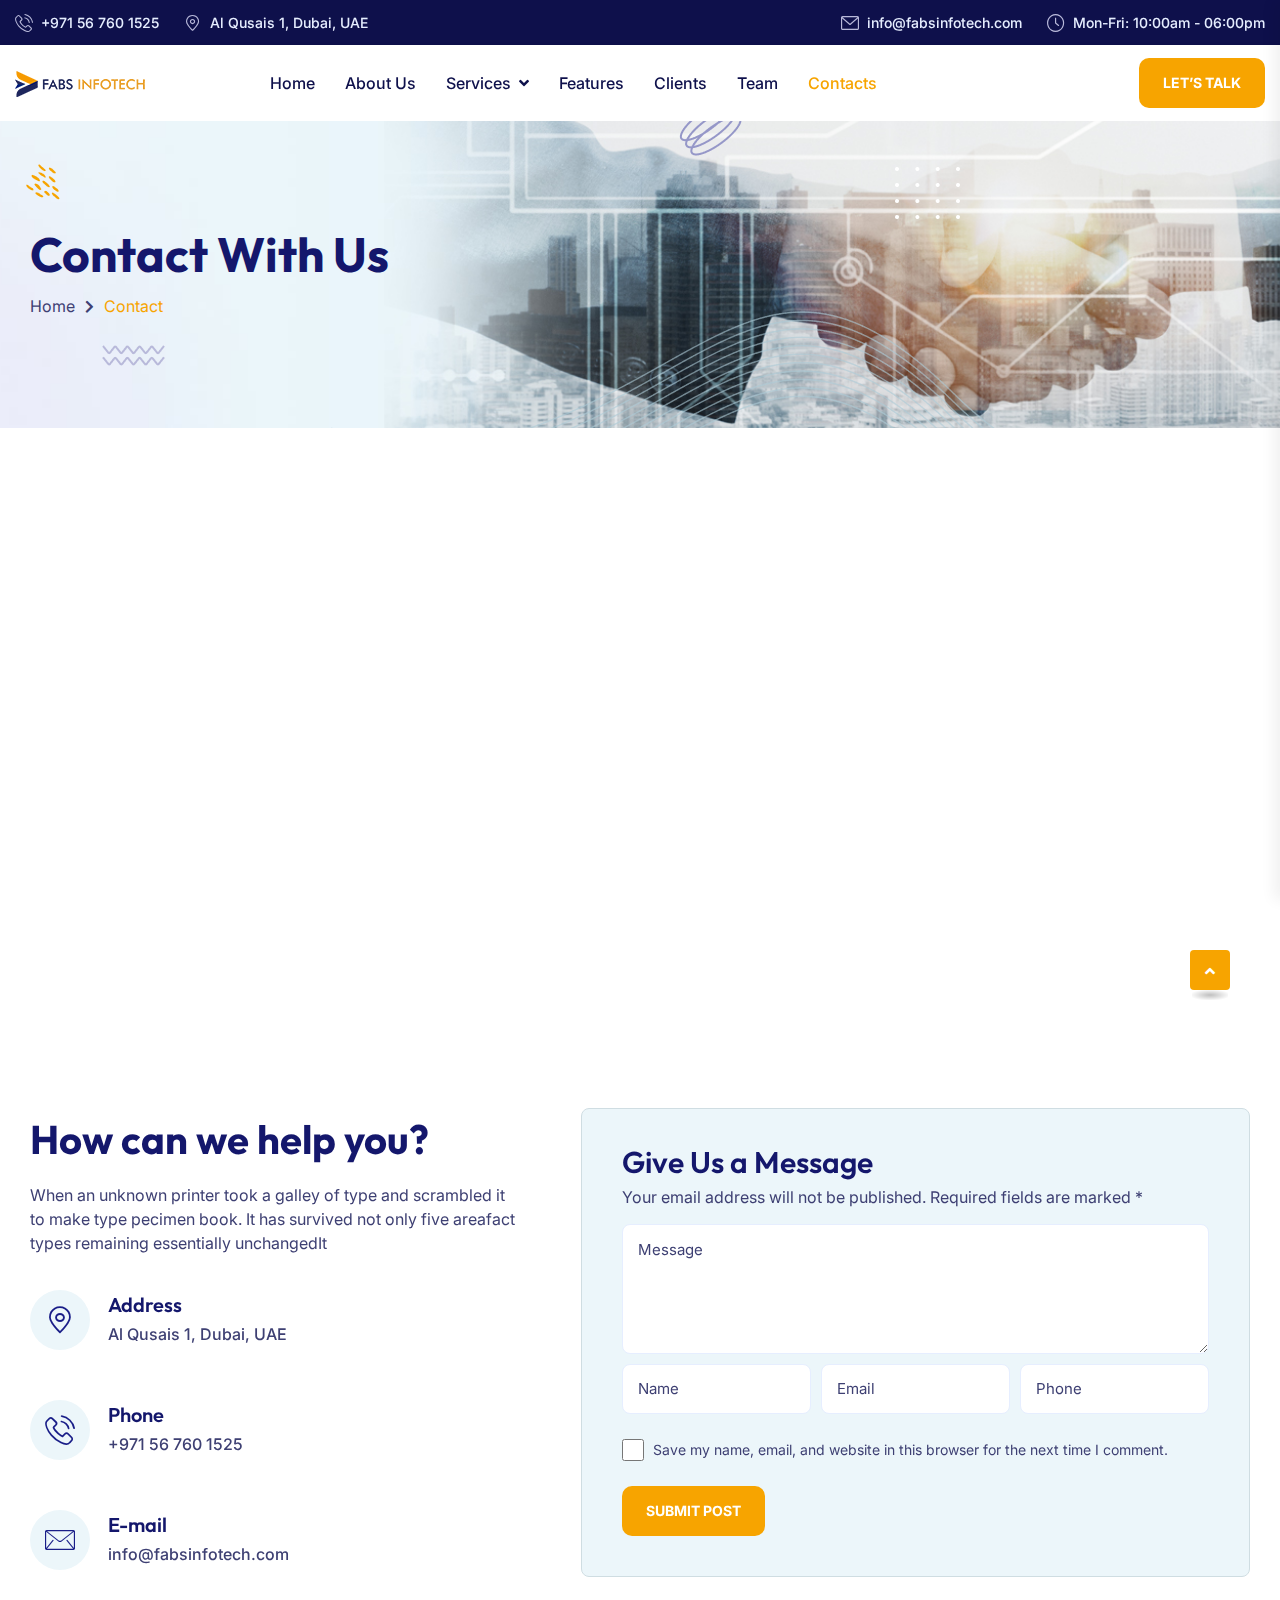
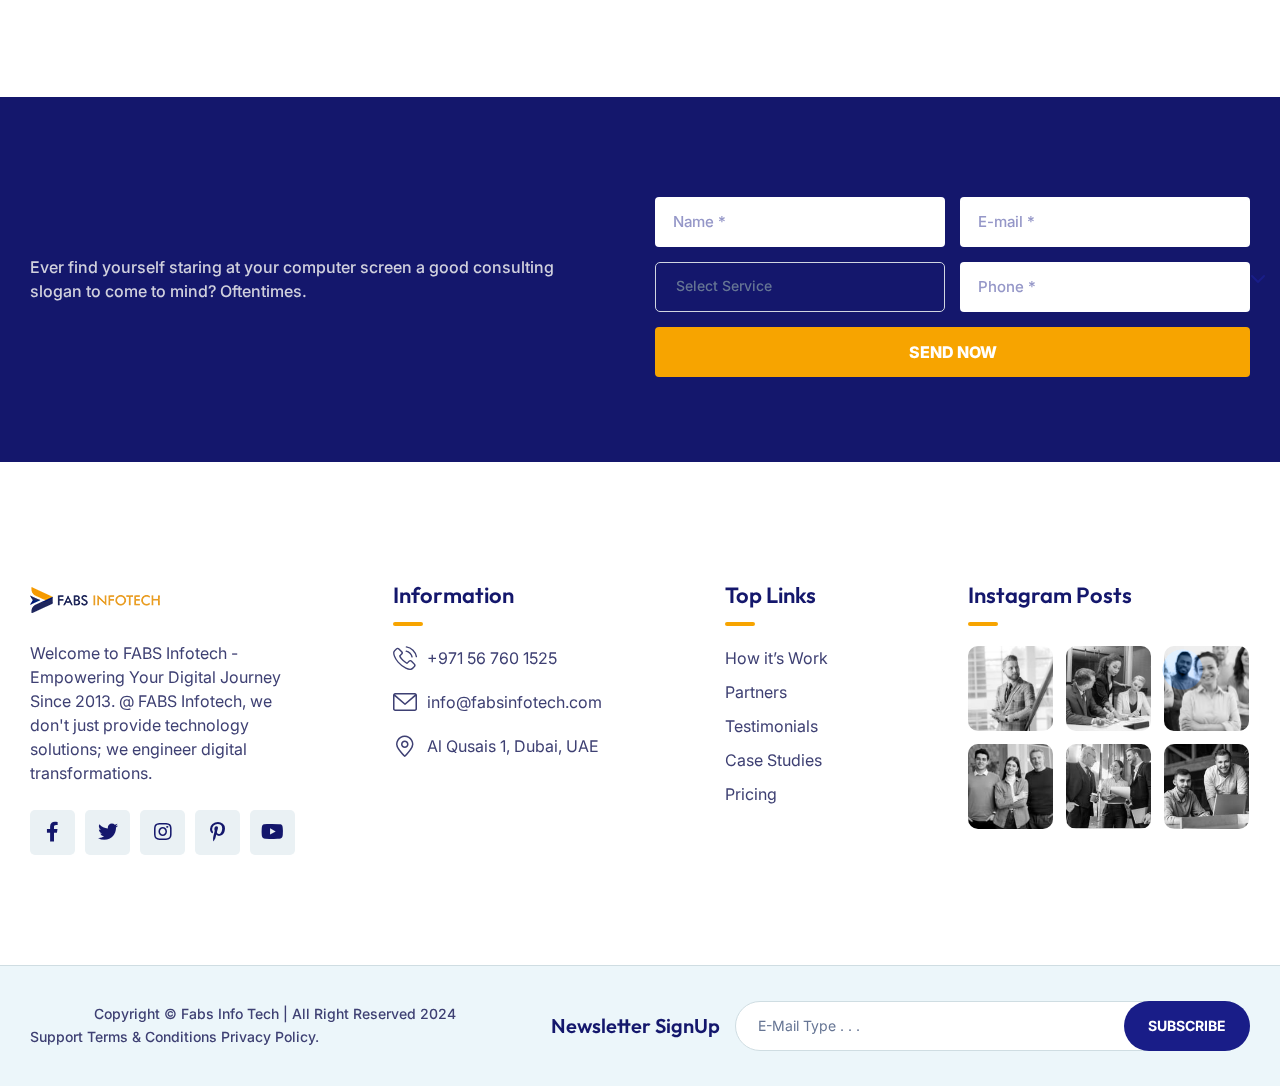
<file: contact.html>
<!DOCTYPE html>
<html class="no-js" lang="en">
	<head>
		<meta charset="utf-8" />
		<meta http-equiv="x-ua-compatible" content="ie=edge" />
		<title>FABS Info Tech</title>
		<meta name="description" content="Fabs - Business Consulting" />
		<meta name="viewport" content="width=device-width, initial-scale=1" />
		<link rel="shortcut icon" type="image/x-icon" href="assets/img/favicon.png" />
		<!-- Place favicon.ico in the root directory -->
		<!-- CSS here -->
		<link rel="stylesheet" href="assets/css/bootstrap.min.css" />
		<link rel="stylesheet" href="assets/css/animate.min.css" />
		<link rel="stylesheet" href="assets/css/magnific-popup.css" />
		<link rel="stylesheet" href="assets/css/fontawesome-all.min.css" />
		<link rel="stylesheet" href="assets/css/flaticon.css" />
		<link rel="stylesheet" href="assets/css/odometer.css" />
		<link rel="stylesheet" href="assets/css/swiper-bundle.css" />
		<link rel="stylesheet" href="assets/css/aos.css" />
		<link rel="stylesheet" href="assets/css/default.css" />
		<link rel="stylesheet" href="assets/css/main.css" />
	</head>
	<body>
		<!--Preloader-->
		<div id="preloader">
			<div id="loader" class="loader">
				<div class="loader-container">
					<div class="loader-icon"><img src="assets/img/logo/preloader.png" alt="Preloader" /></div>
				</div>
			</div>
		</div>
		<!--Preloader-end -->
		<!-- Scroll-top -->
		<button class="scroll__top scroll-to-target" data-target="html">
			<i class="fas fa-angle-up"></i>
		</button>
		<!-- Scroll-top-end-->
		<!-- header-area -->
		<header>
			<div id="header-fixed-height"></div>
			<div class="tg-header__top">
				<div class="container custom-container">
					<div class="row">
						<div class="col-lg-6">
							<ul class="tg-header__top-info left-side list-wrap">
								<li><i class="flaticon-phone-call"></i><a href="tel:+971 56 760 1525">+971 56 760 1525</a></li>
								<li><i class="flaticon-pin"></i>Al Qusais 1, Dubai, UAE</li>
							</ul>
						</div>
						<div class="col-lg-6">
							<ul class="tg-header__top-right list-wrap">
								<li><i class="flaticon-envelope"></i><a href="mailto: info@fabsinfotech.com"> info@fabsinfotech.com</a></li>
								<li><i class="flaticon-time"></i>Mon-Fri: 10:00am - 06:00pm</li>
							</ul>
						</div>
					</div>
				</div>
			</div>
			<div id="sticky-header" class="tg-header__area">
				<div class="container custom-container">
					<div class="row">
						<div class="col-12">
							<div class="tgmenu__wrap">
								<nav class="tgmenu__nav">
									<div class="logo">
										<a href="index.html"><img src="assets/img/logo/logo.png" alt="Logo" /></a>
									</div>
									<div class="tgmenu__navbar-wrap tgmenu__main-menu d-none d-lg-flex">
										<ul class="navigation">
											<li><a href="index.html">Home</a></li>
											<li><a href="about.html">About Us</a></li>
											<li class="menu-item-has-children">
												<a href="#">Services</a>
												<ul class="sub-menu">
													<li><a href="custom-ERP-solutions.html">Custom ERP Solutions</a></li>
													<li><a href="services-2.html">Software Development</a></li>
													<li><a href="services-3.html">Cloud Services - SaaS, PaaS, IaaS</a></li>
													<li><a href="services-4.html">IT Consulting and Strategy</a></li>
													<li><a href="services-5.html">Cybersecurity and Data Protection</a></li>
													<li><a href="services-details.html">Automation & Digitalization</a></li>
													<li><a href="services-details-2.html">24/7 Support and Maintenance</a></li>
												</ul>
											</li>
											<li><a href="#features">Features</a></li>
											<li><a href="#clients">Clients</a></li>
											<li><a href="#team">Team</a></li>
											<li class="active"><a href="contact.html">contacts</a></li>
										</ul>
									</div>
									<div class="tgmenu__action d-none d-md-block">
										<ul class="list-wrap">
											<li class="header-btn"><a href="contact.html" class="btn">let’s Talk</a></li>
										</ul>
									</div>
									<div class="mobile-nav-toggler">
										<svg xmlns="http://www.w3.org/2000/svg" viewBox="0 0 18 18" fill="none">
											<path d="M0 2C0 0.895431 0.895431 0 2 0C3.10457 0 4 0.895431 4 2C4 3.10457 3.10457 4 2 4C0.895431 4 0 3.10457 0 2Z" fill="currentcolor" />
											<path d="M0 9C0 7.89543 0.895431 7 2 7C3.10457 7 4 7.89543 4 9C4 10.1046 3.10457 11 2 11C0.895431 11 0 10.1046 0 9Z" fill="currentcolor" />
											<path d="M0 16C0 14.8954 0.895431 14 2 14C3.10457 14 4 14.8954 4 16C4 17.1046 3.10457 18 2 18C0.895431 18 0 17.1046 0 16Z" fill="currentcolor" />
											<path d="M7 2C7 0.895431 7.89543 0 9 0C10.1046 0 11 0.895431 11 2C11 3.10457 10.1046 4 9 4C7.89543 4 7 3.10457 7 2Z" fill="currentcolor" />
											<path d="M7 9C7 7.89543 7.89543 7 9 7C10.1046 7 11 7.89543 11 9C11 10.1046 10.1046 11 9 11C7.89543 11 7 10.1046 7 9Z" fill="currentcolor" />
											<path d="M7 16C7 14.8954 7.89543 14 9 14C10.1046 14 11 14.8954 11 16C11 17.1046 10.1046 18 9 18C7.89543 18 7 17.1046 7 16Z" fill="currentcolor" />
											<path d="M14 2C14 0.895431 14.8954 0 16 0C17.1046 0 18 0.895431 18 2C18 3.10457 17.1046 4 16 4C14.8954 4 14 3.10457 14 2Z" fill="currentcolor" />
											<path d="M14 9C14 7.89543 14.8954 7 16 7C17.1046 7 18 7.89543 18 9C18 10.1046 17.1046 11 16 11C14.8954 11 14 10.1046 14 9Z" fill="currentcolor" />
											<path d="M14 16C14 14.8954 14.8954 14 16 14C17.1046 14 18 14.8954 18 16C18 17.1046 17.1046 18 16 18C14.8954 18 14 17.1046 14 16Z" fill="currentcolor" />
										</svg>
									</div>
								</nav>
							</div>
							<!-- Mobile Menu  -->
							<div class="tgmobile__menu">
								<nav class="tgmobile__menu-box">
									<div class="close-btn"><i class="fas fa-times"></i></div>
									<div class="nav-logo">
										<a href="index.html"><img src="assets/img/logo/logo.png" alt="Logo" /></a>
									</div>
									<div class="tgmobile__menu-outer">
										<!--Here Menu Will Come Automatically Via Javascript / Same Menu as in Header-->
									</div>
									<div class="tgmobile__menu-bottom">
										<div class="contact-info">
											<ul class="list-wrap">
												<li><a href="mailto:info@fabsinfotech.com">info@fabsinfotech.com</a></li>
												<li><a href="tel:971 56 760 1525">+971 56 760 1525</a></li>
											</ul>
										</div>
										<div class="social-links">
											<ul class="list-wrap">
												<li>
													<a href="javascript:void(0)"><i class="fab fa-facebook-f"></i></a>
												</li>
												<li>
													<a href="javascript:void(0)"><i class="fab fa-twitter"></i></a>
												</li>
												<li>
													<a href="javascript:void(0)"><i class="fab fa-instagram"></i></a>
												</li>
												<li>
													<a href="javascript:void(0)"><i class="fab fa-linkedin-in"></i></a>
												</li>
												<li>
													<a href="javascript:void(0)"><i class="fab fa-youtube"></i></a>
												</li>
											</ul>
										</div>
									</div>
								</nav>
							</div>
							<div class="tgmobile__menu-backdrop"></div>
							<!-- End Mobile Menu -->
						</div>
					</div>
				</div>
			</div>
			
		</header>
		<!-- header-area-end -->
		<!-- main-area -->
		<main class="fix">
			<!-- breadcrumb-area -->
			<section class="breadcrumb__area breadcrumb__bg" data-background="assets/img/bg/breadcrumb_bg.jpg">
				<div class="container">
					<div class="row">
						<div class="col-lg-6">
							<div class="breadcrumb__content">
								<h2 class="title">Contact With Us</h2>
								<nav aria-label="breadcrumb">
									<ol class="breadcrumb">
										<li class="breadcrumb-item"><a href="index.html">Home</a></li>
										<li class="breadcrumb-item active" aria-current="page">Contact</li>
									</ol>
								</nav>
							</div>
						</div>
					</div>
				</div>
				<div class="breadcrumb__shape">
					<img src="assets/img/images/breadcrumb_shape01.png" alt="Fabs" />
					<img src="assets/img/images/breadcrumb_shape02.png" alt="Fabs" class="rightToLeft" />
					<img src="assets/img/images/breadcrumb_shape03.png" alt="Fabs" />
					<img src="assets/img/images/breadcrumb_shape04.png" alt="Fabs" />
					<img src="assets/img/images/breadcrumb_shape05.png" alt="Fabs" class="alltuchtopdown" />
				</div>
			</section>
			<!-- breadcrumb-area-end -->
			<!-- contact-area -->
			<section class="contact__area">
				<div class="container">
					<div class="row">
						<div class="col-lg-12">
							<div class="contact-map">
							<iframe src="https://www.google.com/maps/embed?pb=!1m18!1m12!1m3!1d14430.992229456802!2d55.3600423004937!3d25.27905934253006!2m3!1f0!2f0!3f0!3m2!1i1024!2i768!4f13.1!3m3!1m2!1s0x3e5f5c44898be30b%3A0x393433060abd2c18!2sAl%20Qusais%20-%20Al%20Qusais%201%20-%20Dubai%20-%20United%20Arab%20Emirates!5e0!3m2!1sen!2sin!4v1729597965181!5m2!1sen!2sin" width="600" height="450" style="border:0;" allowfullscreen="" loading="lazy" referrerpolicy="no-referrer-when-downgrade"></iframe>
							</div>
						</div>
					</div>
					<div class="row align-items-center">
						<div class="col-lg-5">
							<div class="contact__content">
								<div class="section-title mb-35">
									<h2 class="title">How can we help you?</h2>
									<p>When an unknown printer took a galley of type and scrambled it to make type pecimen book. It has survived not only five areafact types remaining essentially unchangedIt</p>
								</div>
								<div class="contact__info">
									<ul class="list-wrap">
										<li>
											<div class="icon">
												<i class="flaticon-pin"></i>
											</div>
											<div class="content">
												<h4 class="title">Address</h4>
												<p>Al Qusais 1, Dubai, UAE</p>
											</div>
										</li>
										<li>
											<div class="icon">
												<i class="flaticon-phone-call"></i>
											</div>
											<div class="content">
												<h4 class="title">Phone</h4>
												<a href="tel:971 56 760 1525">+971 56 760 1525</a>
											</div>
										</li>
										<li>
											<div class="icon">
												<i class="flaticon-mail"></i>
											</div>
											<div class="content">
												<h4 class="title">E-mail</h4>
												<a href="mailto:info@fabsinfotech.com">info@fabsinfotech.com</a>
											</div>
										</li>
									</ul>
								</div>
							</div>
						</div>
						<div class="col-lg-7">
							<div class="contact__form-wrap">
								<h2 class="title">Give Us a Message</h2>
								<p>Your email address will not be published. Required fields are marked *</p>
								<form id="contact-form" action="assets/mail.php" method="POST">
									<div class="form-grp">
										<textarea name="message" placeholder="Message"></textarea>
									</div>
									<div class="row">
										<div class="col-md-4">
											<div class="form-grp">
												<input type="text" name="name" placeholder="Name" />
											</div>
										</div>
										<div class="col-md-4">
											<div class="form-grp">
												<input type="email" name="email" placeholder="Email" />
											</div>
										</div>
										<div class="col-md-4">
											<div class="form-grp">
												<input type="number" name="phone" placeholder="Phone" />
											</div>
										</div>
									</div>
									<div class="form-grp checkbox-grp">
										<input type="checkbox" name="checkbox" id="checkbox" />
										<label for="checkbox">Save my name, email, and website in this browser for the next time I comment.</label>
									</div>
									<button type="submit" class="btn">Submit post</button>
								</form>
								<p class="ajax-response mb-0"></p>
							</div>
						</div>
					</div>
				</div>
			</section>
			<!-- contact-area-end -->
			<!-- call-back-area -->
			<section id="contact" class="call-back-area">
				<div class="container">
					<div class="row">
						<div class="col-lg-6">
							<div class="call-back-content">
								<div class="section-title white-title mb-10 tg-heading-subheading animation-style3">
									<h2 class="title tg-element-title">Request A Call Back</h2>
								</div>
								<p>Ever find yourself staring at your computer screen a good consulting slogan to come to mind? Oftentimes.</p>
								<div class="shape">
									<img src="assets/img/images/call_back_shape.png" alt="Fabs" data-aos="fade-right" data-aos-delay="400" />
								</div>
							</div>
						</div>
						<div class="col-lg-6">
							<div class="call-back-form">
								<form action="#">
									<div class="row">
										<div class="col-md-6">
											<div class="form-grp">
												<input type="text" placeholder="Name *" />
											</div>
										</div>
										<div class="col-md-6">
											<div class="form-grp">
												<input type="email" placeholder="E-mail *" />
											</div>
										</div>
										<div class="col-md-6">
										<div class="form-grp select-grp">
                                        <select name="orderby" class="orderby">
                                            <option value="Select Service">Select Service</option>
                                            <option value="Custom ERP Solutions">Custom ERP Solutions </option>
                                            <option value="Software Development ">Software Development </option>
                                            <option value="Cloud Services - SaaS, PaaS, IaaS ">Cloud Services - SaaS, PaaS, IaaS </option>
                                            <option value="IT Consulting and Strategy ">IT Consulting and Strategy </option>
                                            <option value="Cybersecurity and Data Protection  ">Cybersecurity and Data Protection </option>
                                            <option value="Automation & Digitalization ">Automation & Digitalization </option>
											<option value="24/7 Support and Maintenance ">24/7 Support and Maintenance </option>
                                        </select>
                                    </div>
									</div>
										<div class="col-md-6">
											<div class="form-grp">
												<input type="number" placeholder="Phone *" />
											</div>
										</div>
										<div class="col-md-12">
											<button type="submit" class="btn">Send Now</button>
										</div>
									</div>
								</form>
							</div>
						</div>
					</div>
				</div>
			</section>
			<!-- call-back-area-end -->
		</main>
		<!-- main-area-end -->
		<!-- footer-area -->
		<footer>
			<div class="footer-area">
				<div class="footer-top">
					<div class="container">
						<div class="row">
							<div class="col-xl-3 col-lg-4 col-md-6">
								<div class="footer-widget">
									<div class="fw-logo mb-25">
										<a href="index.html"><img src="assets/img/logo/logo.png" alt="Fabs" /></a>
									</div>
									<div class="footer-content">
										<p>Welcome to FABS Infotech - Empowering Your Digital Journey Since 2013. @ FABS Infotech, we don't just provide technology solutions; we engineer digital transformations. </p>
										<div class="footer-social">
											<ul class="list-wrap">
												<li>
													<a href="javascript:void(0)"><i class="fab fa-facebook-f"></i></a>
												</li>
												<li>
													<a href="javascript:void(0)"><i class="fab fa-twitter"></i></a>
												</li>
												<li>
													<a href="javascript:void(0)"><i class="fab fa-instagram"></i></a>
												</li>
												<li>
													<a href="javascript:void(0)"><i class="fab fa-pinterest-p"></i></a>
												</li>
												<li>
													<a href="javascript:void(0)"><i class="fab fa-youtube"></i></a>
												</li>
											</ul>
										</div>
									</div>
								</div>
							</div>
							<div class="col-xl-3 col-lg-4 col-md-6 col-sm-6">
								<div class="footer-widget">
									<h4 class="fw-title">Information</h4>
									<div class="footer-info-list">
										<ul class="list-wrap">
											<li>
												<div class="icon">
													<i class="flaticon-phone-call"></i>
												</div>
												<div class="content">
													<a href="tel:971 56 760 1525">+971 56 760 1525</a>
												</div>
											</li>
											<li>
												<div class="icon">
													<i class="flaticon-envelope"></i>
												</div>
												<div class="content">
													<a href="mailto:info@fabsinfotech.com">info@fabsinfotech.com</a>
												</div>
											</li>
											<li>
												<div class="icon">
													<i class="flaticon-pin"></i>
												</div>
												<div class="content">
													<p>Al Qusais 1, Dubai, UAE</p>
												</div>
											</li>
										</ul>
									</div>
								</div>
							</div>
							<div class="col-xl-3 col-lg-4 col-md-6 col-sm-6">
								<div class="footer-widget">
									<h4 class="fw-title">Top Links</h4>
									<div class="footer-link-list">
										<ul class="list-wrap">
											<li><a href="about.html">How it’s Work</a></li>
											<li><a href="contact.html">Partners</a></li>
											<li><a href="contact.html">Testimonials</a></li>
											<li><a href="contact.html">Case Studies</a></li>
											<li><a href="contact.html">Pricing</a></li>
										</ul>
									</div>
								</div>
							</div>
							<div class="col-xl-3 col-lg-4 col-md-6">
								<div class="footer-widget">
									<h4 class="fw-title">Instagram Posts</h4>
									<div class="footer-instagram">
										<ul class="list-wrap">
											<li>
												<a href="javascript:void(0)"><img src="assets/img/images/footer_insta01.jpg" alt="Fabs" /></a>
											</li>
											<li>
												<a href="javascript:void(0)"><img src="assets/img/images/footer_insta02.jpg" alt="Fabs" /></a>
											</li>
											<li>
												<a href="javascript:void(0)"><img src="assets/img/images/footer_insta03.jpg" alt="Fabs" /></a>
											</li>
											<li>
												<a href="javascript:void(0)"><img src="assets/img/images/footer_insta04.jpg" alt="Fabs" /></a>
											</li>
											<li>
												<a href="javascript:void(0)"><img src="assets/img/images/footer_insta05.jpg" alt="Fabs" /></a>
											</li>
											<li>
												<a href="javascript:void(0)"><img src="assets/img/images/footer_insta06.jpg" alt="Fabs" /></a>
											</li>
										</ul>
									</div>
								</div>
							</div>
						</div>
					</div>
				</div>
				<div class="footer-bottom">
					<div class="container">
						<div class="row align-items-center">
							<div class="col-lg-7 order-0 order-lg-2">
								<div class="footer-newsletter">
									<h4 class="title">Newsletter SignUp</h4>
									<form action="#">
										<input type="text" placeholder="e-mail Type . . ." />
										<button class="btn btn-two" type="submit">Subscribe</button>
									</form>
								</div>
							</div>
							<div class="col-lg-5">
								<div class="copyright-text">
									<p>Copyright © <a href="index.html">Fabs Info Tech</a> | All Right Reserved 2024</p>
									<a href="contact.html">Support Terms & Conditions Privacy Policy.</a>
								</div>
							</div>
						</div>
					</div>
				</div>
				<div class="footer-shape">
					<img src="assets/img/images/footer_shape01.png" alt="Fabs" data-aos="fade-right" data-aos-delay="400" />
					<img src="assets/img/images/footer_shape02.png" alt="Fabs" data-aos="fade-left" data-aos-delay="400" />
					<img src="assets/img/images/footer_shape03.png" alt="Fabs" data-parallax='{"x" : 100 , "y" : -100 }' />
				</div>
			</div>
		</footer>
		<!-- footer-area-end -->
		<!-- JS here -->
		<script src="assets/js/vendor/jquery-3.6.0.min.js"></script>
		<script src="assets/js/bootstrap.bundle.min.js"></script>
		<script src="assets/js/jquery.magnific-popup.min.js"></script>
		<script src="assets/js/jquery.odometer.min.js"></script>
		<script src="assets/js/jquery.appear.js"></script>
		<script src="assets/js/gsap.js"></script>
		<script src="assets/js/ScrollTrigger.js"></script>
		<script src="assets/js/SplitText.js"></script>
		<script src="assets/js/gsap-animation.js"></script>
		<script src="assets/js/jquery.parallaxScroll.min.js"></script>
		<script src="assets/js/swiper-bundle.js"></script>
		<script src="assets/js/ajax-form.js"></script>
		<script src="assets/js/wow.min.js"></script>
		<script src="assets/js/aos.js"></script>
		<script src="assets/js/main.js"></script>
	</body>
</html>
</file>
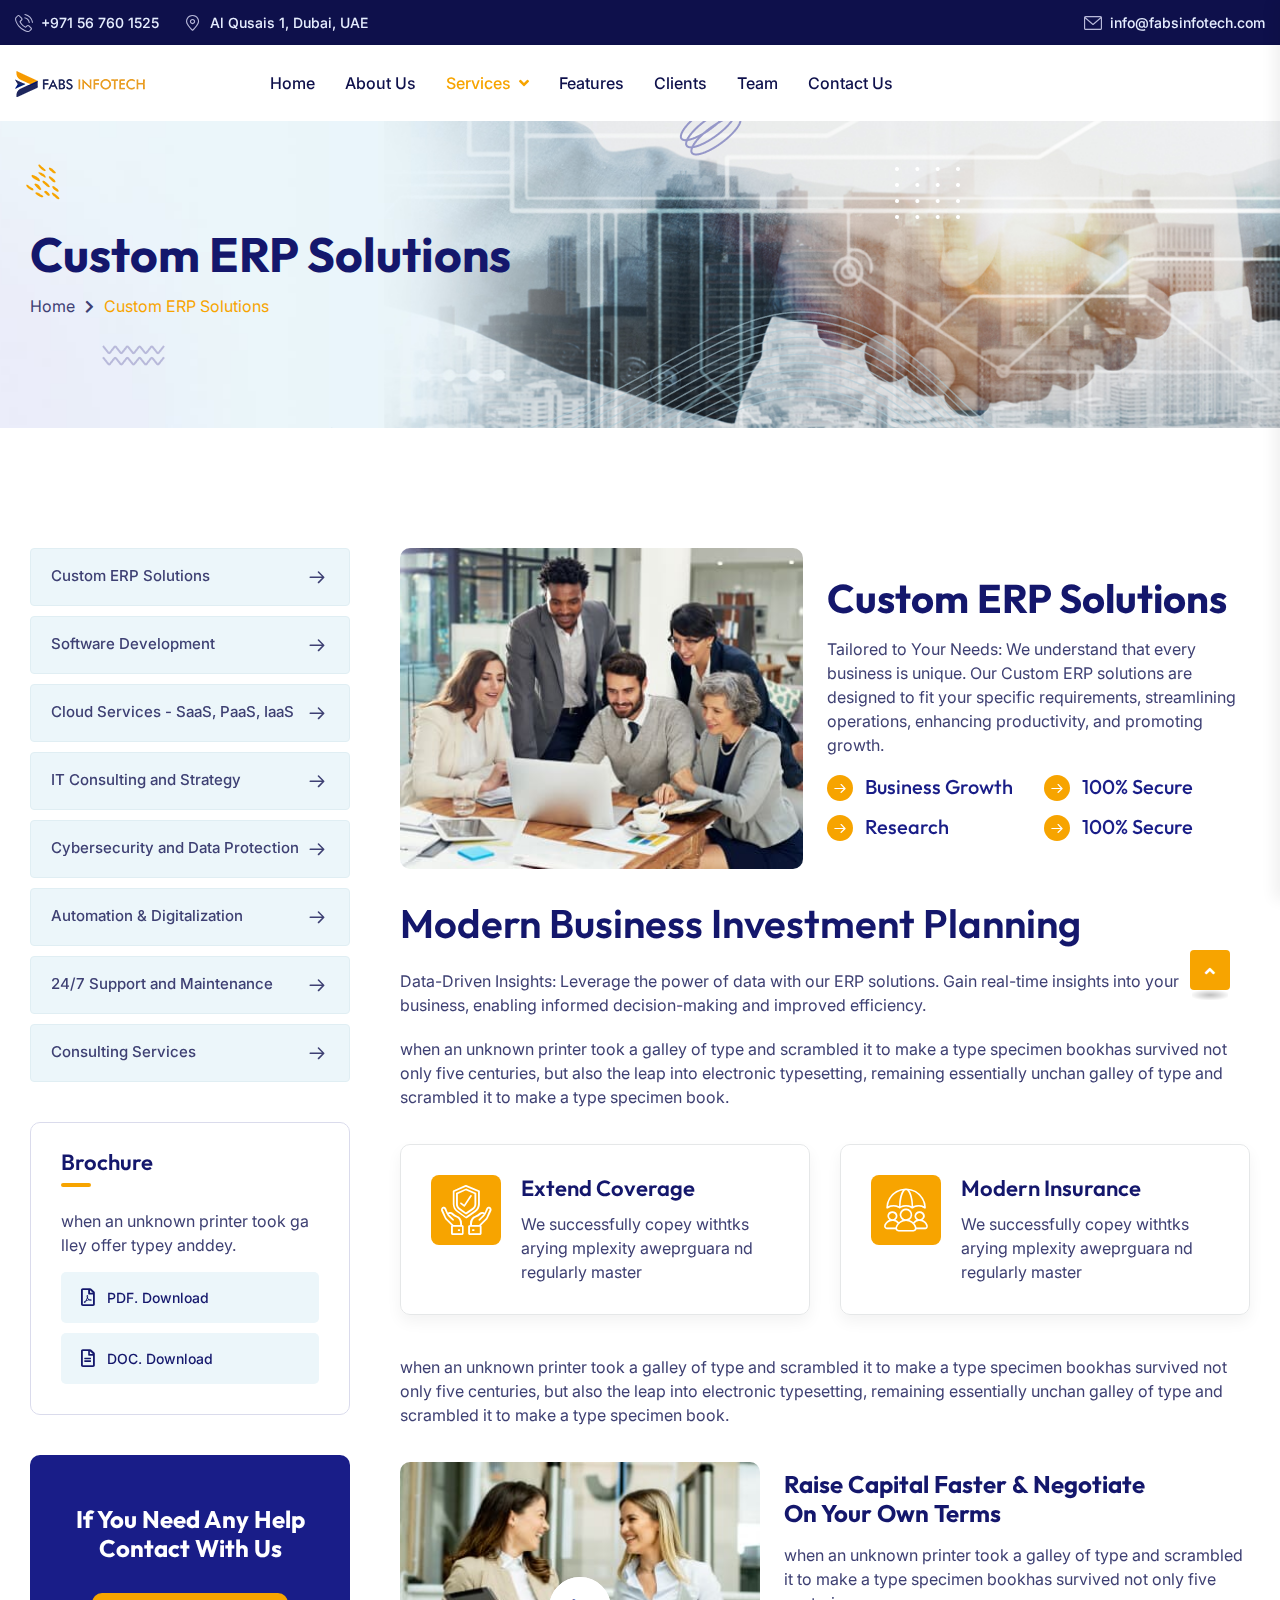
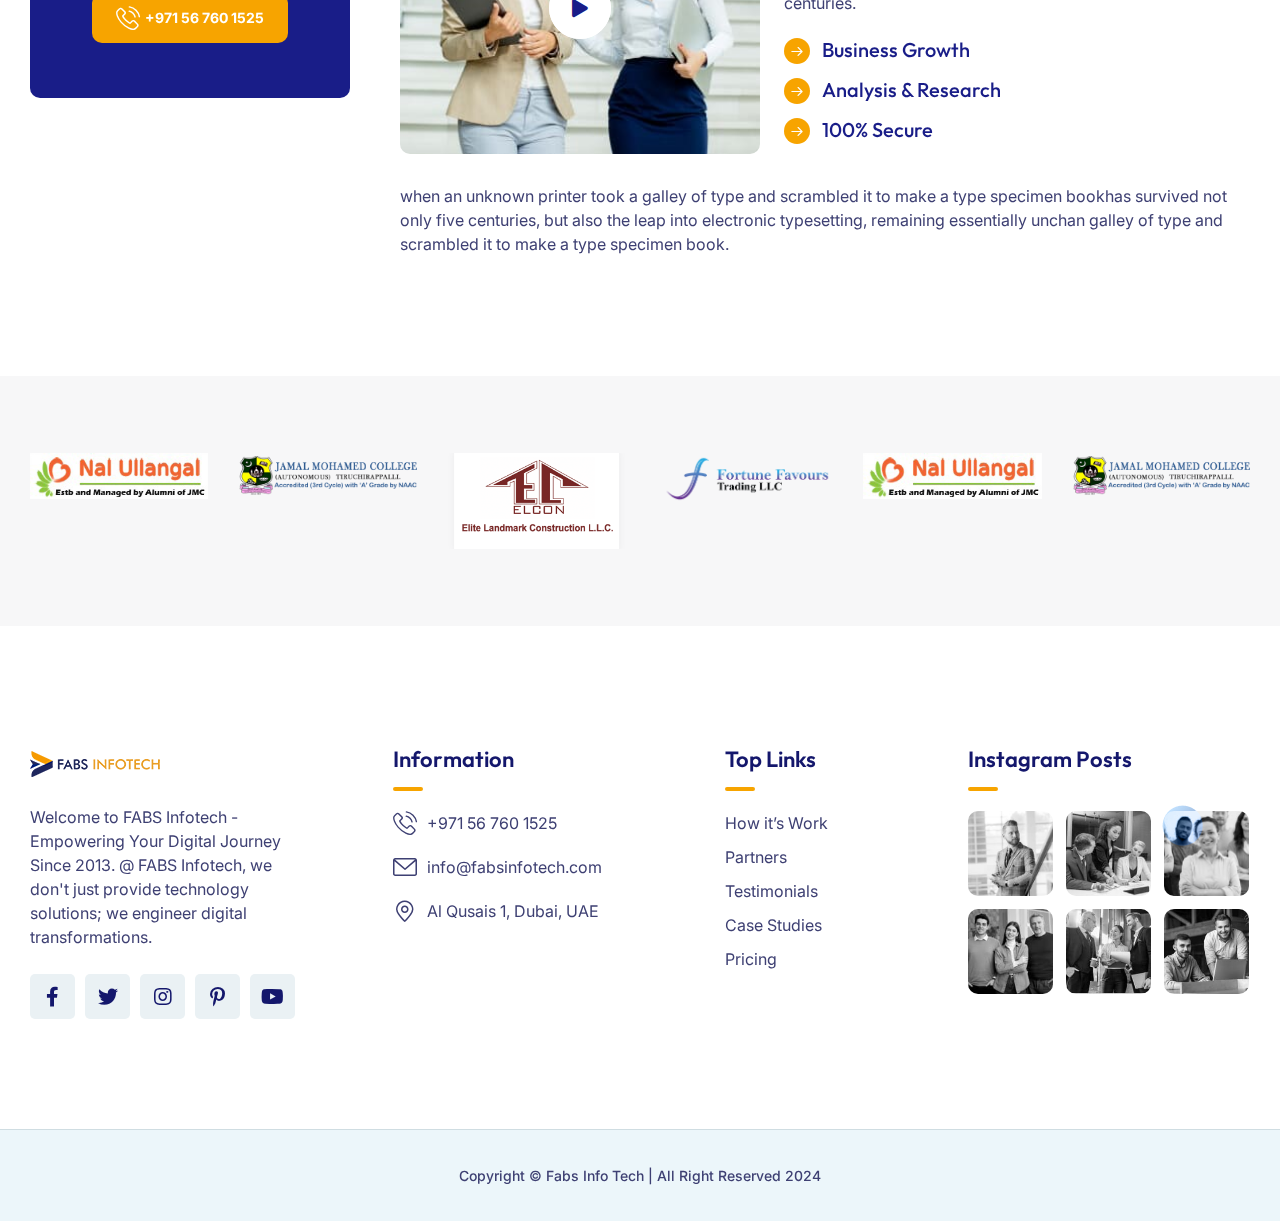
<file: custom-ERP-solutions.html>
<!DOCTYPE html>
<html class="no-js" lang="en">
	<head>
		<meta charset="utf-8" />
		<meta http-equiv="x-ua-compatible" content="ie=edge" />
		<title>FABS Info Tech</title>
		<meta name="description" content="Fabs - Business Consulting" />
		<meta name="viewport" content="width=device-width, initial-scale=1" />
		<link rel="shortcut icon" type="image/x-icon" href="assets/img/favicon.png" />
		<!-- Place favicon.ico in the root directory -->
		<!-- CSS here -->
		<link rel="stylesheet" href="assets/css/bootstrap.min.css" />
		<link rel="stylesheet" href="assets/css/animate.min.css" />
		<link rel="stylesheet" href="assets/css/magnific-popup.css" />
		<link rel="stylesheet" href="assets/css/fontawesome-all.min.css" />
		<link rel="stylesheet" href="assets/css/flaticon.css" />
		<link rel="stylesheet" href="assets/css/odometer.css" />
		<link rel="stylesheet" href="assets/css/swiper-bundle.css" />
		<link rel="stylesheet" href="assets/css/aos.css" />
		<link rel="stylesheet" href="assets/css/default.css" />
		<link rel="stylesheet" href="assets/css/main.css" />
	</head>
	<body>
		<!--Preloader-->
		<div id="preloader">
			<div id="loader" class="loader">
				<div class="loader-container">
					<div class="loader-icon"><img src="assets/img/logo/preloader.png" alt="Preloader" /></div>
				</div>
			</div>
		</div>
		<!--Preloader-end -->
		<!-- Scroll-top -->
		<button class="scroll__top scroll-to-target" data-target="html">
			<i class="fas fa-angle-up"></i>
		</button>
		<!-- Scroll-top-end-->
		<!-- header-area -->
		<header>
			<div id="header-fixed-height"></div>
			<div class="tg-header__top">
				<div class="container custom-container">
					<div class="row">
						<div class="col-lg-6">
							<ul class="tg-header__top-info left-side list-wrap">
								<li><i class="flaticon-phone-call"></i><a href="tel:+971 56 760 1525">+971 56 760 1525</a></li>
								<li><i class="flaticon-pin"></i>Al Qusais 1, Dubai, UAE</li>
							</ul>
						</div>
						<div class="col-lg-6">
							<ul class="tg-header__top-right list-wrap">
								<li><i class="flaticon-envelope"></i><a href="mailto: info@fabsinfotech.com"> info@fabsinfotech.com</a></li>
								<!-- <li><i class="flaticon-time"></i>Mon-Fri: 10:00am - 06:00pm</li> -->
							</ul>
						</div>
					</div>
				</div>
			</div>
			<div id="sticky-header" class="tg-header__area">
				<div class="container custom-container">
					<div class="row">
						<div class="col-12">
							<div class="tgmenu__wrap">
								<nav class="tgmenu__nav">
									<div class="logo">
										<a href="index.html"><img src="assets/img/logo/logo.png" alt="Logo" /></a>
									</div>
									<div class="tgmenu__navbar-wrap tgmenu__main-menu d-none d-lg-flex">
										<ul class="navigation">
											<li><a href="index.html">Home</a></li>
											<li><a href="about.html">About Us</a></li>
											<li class="active menu-item-has-children">
												<a href="#">Services</a>
												<ul class="sub-menu">
													<li class="active"><a href="custom-ERP-solutions.html">Custom ERP Solutions</a></li>
													<li><a href="services-2.html">Software Development</a></li>
													<li><a href="cloud-services.html">Cloud Services - SaaS, PaaS, IaaS</a></li>
													<li><a href="it-consulting-strategy.html">IT Consulting and Strategy</a></li>
													<li><a href="cybersecurity-data-protection.html">Cybersecurity and Data Protection</a></li>
													<li><a href="automation-digitalization.html">Automation & Digitalization</a></li>
													<li><a href="24-7-support-maintenance.html">24/7 Support and Maintenance</a></li>
													<li><a href="consulting-services.html">Consulting Services</a></li>
												</ul>
											</li>
											<li><a href="index.html">Features</a></li>
											<li><a href="index.html">Clients</a></li>
											<li><a href="index.html">Team</a></li>
											<li><a href="contact-us.html">Contact Us</a></li>
										</ul>
									</div>
									<!-- <div class="tgmenu__action d-none d-md-block"> -->
										<!-- <ul class="list-wrap"> -->
											<!-- <li class="header-btn"><a href="contact.html" class="btn">let’s Talk</a></li> -->
										<!-- </ul> -->
									<!-- </div> -->
									<div class="mobile-nav-toggler">
										<svg xmlns="http://www.w3.org/2000/svg" viewBox="0 0 18 18" fill="none">
											<path d="M0 2C0 0.895431 0.895431 0 2 0C3.10457 0 4 0.895431 4 2C4 3.10457 3.10457 4 2 4C0.895431 4 0 3.10457 0 2Z" fill="currentcolor" />
											<path d="M0 9C0 7.89543 0.895431 7 2 7C3.10457 7 4 7.89543 4 9C4 10.1046 3.10457 11 2 11C0.895431 11 0 10.1046 0 9Z" fill="currentcolor" />
											<path d="M0 16C0 14.8954 0.895431 14 2 14C3.10457 14 4 14.8954 4 16C4 17.1046 3.10457 18 2 18C0.895431 18 0 17.1046 0 16Z" fill="currentcolor" />
											<path d="M7 2C7 0.895431 7.89543 0 9 0C10.1046 0 11 0.895431 11 2C11 3.10457 10.1046 4 9 4C7.89543 4 7 3.10457 7 2Z" fill="currentcolor" />
											<path d="M7 9C7 7.89543 7.89543 7 9 7C10.1046 7 11 7.89543 11 9C11 10.1046 10.1046 11 9 11C7.89543 11 7 10.1046 7 9Z" fill="currentcolor" />
											<path d="M7 16C7 14.8954 7.89543 14 9 14C10.1046 14 11 14.8954 11 16C11 17.1046 10.1046 18 9 18C7.89543 18 7 17.1046 7 16Z" fill="currentcolor" />
											<path d="M14 2C14 0.895431 14.8954 0 16 0C17.1046 0 18 0.895431 18 2C18 3.10457 17.1046 4 16 4C14.8954 4 14 3.10457 14 2Z" fill="currentcolor" />
											<path d="M14 9C14 7.89543 14.8954 7 16 7C17.1046 7 18 7.89543 18 9C18 10.1046 17.1046 11 16 11C14.8954 11 14 10.1046 14 9Z" fill="currentcolor" />
											<path d="M14 16C14 14.8954 14.8954 14 16 14C17.1046 14 18 14.8954 18 16C18 17.1046 17.1046 18 16 18C14.8954 18 14 17.1046 14 16Z" fill="currentcolor" />
										</svg>
									</div>
								</nav>
							</div>
							<!-- Mobile Menu  -->
							<div class="tgmobile__menu">
								<nav class="tgmobile__menu-box">
									<div class="close-btn"><i class="fas fa-times"></i></div>
									<div class="nav-logo">
										<a href="index.html"><img src="assets/img/logo/logo.png" alt="Logo" /></a>
									</div>
									<div class="tgmobile__menu-outer">
										<!--Here Menu Will Come Automatically Via Javascript / Same Menu as in Header-->
									</div>
									<div class="tgmobile__menu-bottom">
										<div class="contact-info">
											<ul class="list-wrap">
												<li><a href="mailto:info@fabsinfotech.com">info@fabsinfotech.com</a></li>
												<li><a href="tel:971 56 760 1525">+971 56 760 1525</a></li>
											</ul>
										</div>
										<div class="social-links">
											<ul class="list-wrap">
												<li>
													<a href="javascript:void(0)"><i class="fab fa-facebook-f"></i></a>
												</li>
												<li>
													<a href="javascript:void(0)"><i class="fab fa-twitter"></i></a>
												</li>
												<li>
													<a href="javascript:void(0)"><i class="fab fa-instagram"></i></a>
												</li>
												<li>
													<a href="javascript:void(0)"><i class="fab fa-linkedin-in"></i></a>
												</li>
												<li>
													<a href="javascript:void(0)"><i class="fab fa-youtube"></i></a>
												</li>
											</ul>
										</div>
									</div>
								</nav>
							</div>
							<div class="tgmobile__menu-backdrop"></div>
							<!-- End Mobile Menu -->
						</div>
					</div>
				</div>
			</div>
			
		</header>
		<!-- header-area-end -->
		<!-- main-area -->
		<main class="fix">
			<!-- breadcrumb-area -->
			<section class="breadcrumb__area breadcrumb__bg" data-background="assets/img/bg/breadcrumb_bg.jpg">
				<div class="container">
					<div class="row">
						<div class="col-lg-6">
							<div class="breadcrumb__content">
								<h2 class="title">Custom ERP Solutions</h2>
								<nav aria-label="breadcrumb">
									<ol class="breadcrumb">
										<li class="breadcrumb-item"><a href="index.html">Home</a></li>
										<li class="breadcrumb-item active" aria-current="page">Custom ERP Solutions</li>
									</ol>
								</nav>
							</div>
						</div>
					</div>
				</div>
				<div class="breadcrumb__shape">
					<img src="assets/img/images/breadcrumb_shape01.png" alt="Fabs" />
					<img src="assets/img/images/breadcrumb_shape02.png" alt="Fabs" class="rightToLeft" />
					<img src="assets/img/images/breadcrumb_shape03.png" alt="Fabs" />
					<img src="assets/img/images/breadcrumb_shape04.png" alt="Fabs" />
					<img src="assets/img/images/breadcrumb_shape05.png" alt="Fabs" class="alltuchtopdown" />
				</div>
			</section>
			<!-- breadcrumb-area-end -->
			<!-- services-details-area -->
			<section class="services__details-area">
				<div class="container">
					<div class="services__details-wrap">
						<div class="row">
							<div class="col-70 order-0 order-lg-2">
								<div class="services__details-top">
									<div class="row gutter-24 align-items-center">
										<div class="col-49">
											<div class="services__details-thumb services__details-thumb-two">
												<img src="assets/img/services/services_details02.jpg" alt="Fabs" />
											</div>
										</div>
										<div class="col-51">
											<div class="services__details-top-content">
												<h2 class="title">Custom ERP Solutions</h2>
												<p>Tailored to Your Needs: We understand that every business is unique. Our Custom ERP solutions are designed to fit your specific requirements, streamlining operations, enhancing productivity, and promoting growth.</p>
												<div class="about__list-box about__list-box-three">
													<ul class="list-wrap">
														<li><i class="flaticon-arrow-button"></i>Business Growth</li>
														<li><i class="flaticon-arrow-button"></i>100% Secure</li>
														<li><i class="flaticon-arrow-button"></i>Research</li>
														<li><i class="flaticon-arrow-button"></i>100% Secure</li>
													</ul>
												</div>
											</div>
										</div>
									</div>
								</div>
								<div class="services__details-content">
									<h2 class="title">Modern Business Investment Planning</h2>
									<p>Data-Driven Insights: Leverage the power of data with our ERP solutions. Gain real-time insights into your business, enabling informed decision-making and improved efficiency.</p>
									<p>when an unknown printer took a galley of type and scrambled it to make a type specimen bookhas survived not only five centuries, but also the leap into electronic typesetting, remaining essentially unchan galley of type and scrambled it to make a type specimen book.</p>
									<div class="services__details-list">
										<div class="row">
											<div class="col-md-6">
												<div class="services__details-list-box">
													<div class="icon">
														<i class="flaticon-life-insurance"></i>
													</div>
													<div class="content">
														<h4 class="title">Extend Coverage</h4>
														<p>We successfully copey withtks arying mplexity aweprguara nd regularly master</p>
													</div>
												</div>
											</div>
											<div class="col-md-6">
												<div class="services__details-list-box">
													<div class="icon">
														<i class="flaticon-insurance-agent"></i>
													</div>
													<div class="content">
														<h4 class="title">Modern Insurance</h4>
														<p>We successfully copey withtks arying mplexity aweprguara nd regularly master</p>
													</div>
												</div>
											</div>
										</div>
									</div>
									<p>when an unknown printer took a galley of type and scrambled it to make a type specimen bookhas survived not only five centuries, but also the leap into electronic typesetting, remaining essentially unchan galley of type and scrambled it to make a type specimen book.</p>
									<div class="services__details-inner">
										<div class="row gutter-24 align-items-center">
											<div class="col-44">
												<div class="services__details-inner-img">
													<img src="assets/img/services/services_details_inner01.jpg" alt="Fabs" />
													<a href="#" class="play-btn popup-video"><i class="fas fa-play"></i></a>
												</div>
											</div>
											<div class="col-56">
												<div class="services__details-inner-content">
													<h4 class="title">
														Raise capital faster & negotiate <br />
														on your own terms
													</h4>
													<p>when an unknown printer took a galley of type and scrambled it to make a type specimen bookhas survived not only five centuries.</p>
													<div class="about__list-box">
														<ul class="list-wrap">
															<li><i class="flaticon-arrow-button"></i>Business Growth</li>
															<li><i class="flaticon-arrow-button"></i>Analysis & Research</li>
															<li><i class="flaticon-arrow-button"></i>100% Secure</li>
														</ul>
													</div>
												</div>
											</div>
										</div>
									</div>
									<p class="last-info">when an unknown printer took a galley of type and scrambled it to make a type specimen bookhas survived not only five centuries, but also the leap into electronic typesetting, remaining essentially unchan galley of type and scrambled it to make a type specimen book.</p>
								</div>
							</div>
							<div class="col-30">
								<aside class="services__sidebar">
									<div class="sidebar__widget sidebar__widget-two">
										<div class="sidebar__cat-list-two">
											<ul class="list-wrap">
												<li>
													<a href="custom-ERP-solutions.html">Custom ERP Solutions <i class="flaticon-arrow-button"></i></a>
												</li>
												<li>
													<a href="software-development.html">Software Development <i class="flaticon-arrow-button"></i></a>
												</li>
												<li>
													<a href="cloud-services.html">Cloud Services - SaaS, PaaS, IaaS <i class="flaticon-arrow-button"></i></a>
												</li>
												<li>
													<a href="it-consulting-strategy.html">IT Consulting and Strategy <i class="flaticon-arrow-button"></i></a>
												</li>
												<li>
													<a href="cybersecurity-data-protection.html">Cybersecurity and Data Protection <i class="flaticon-arrow-button"></i></a>
												</li>
												<li>
													<a href="automation-digitalization.html">Automation & Digitalization <i class="flaticon-arrow-button"></i></a>
												</li>
												<li>
													<a href="24-7-support-maintenance.html">24/7 Support and Maintenance <i class="flaticon-arrow-button"></i></a>
												</li>
												<li>
													<a href="consulting-services.html">Consulting Services <i class="flaticon-arrow-button"></i></a>
												</li>
											</ul>
										</div>
									</div>
									<div class="sidebar__widget">
										<h4 class="sidebar__widget-title">Brochure</h4>
										<div class="sidebar__brochure">
											<p>when an unknown printer took ga lley offer typey anddey.</p>
											<a href="assets/img/services/services_details01.jpg" target="_blank" download><i class="far fa-file-pdf"></i>PDF. Download</a>
											<a href="assets/img/services/services_details01.jpg" target="_blank" download><i class="far fa-file-alt"></i>DOC. Download</a>
										</div>
									</div>
									<div class="sidebar__widget sidebar__widget-two">
										<div class="sidebar__contact">
											<h2 class="title">If You Need Any Help Contact With Us</h2>
											<a href="tel:971 56 760 1525" class="btn"><i class="flaticon-phone-call"></i>+971 56 760 1525</a>
										</div>
									</div>
								</aside>
							</div>
						</div>
					</div>
				</div>
			</section>
			<!-- services-details-area-end -->
			<!-- brand-area -->
			<div class="brand__area-six">
				<div class="container">
					<div class="swiper-container brand-active">
						<div class="swiper-wrapper">
							<div class="swiper-slide">
								<div class="brand-item">
									<img src="assets/img/brand/brand_img01.png" alt="Fabs" />
								</div>
							</div>
							<div class="swiper-slide">
								<div class="brand-item">
									<img src="assets/img/brand/brand_img02.png" alt="Fabs" />
								</div>
							</div>
							<div class="swiper-slide">
								<div class="brand-item">
									<img src="assets/img/brand/brand_img03.png" alt="Fabs" />
								</div>
							</div>
							<div class="swiper-slide">
								<div class="brand-item">
									<img src="assets/img/brand/brand_img04.png" alt="Fabs" />
								</div>
							</div>
							<div class="swiper-slide">
								<div class="brand-item">
									<img src="assets/img/brand/brand_img01.png" alt="Fabs" />
								</div>
							</div>
							<div class="swiper-slide">
								<div class="brand-item">
									<img src="assets/img/brand/brand_img02.png" alt="Fabs" />
								</div>
							</div>
							<div class="swiper-slide">
								<div class="brand-item">
									<img src="assets/img/brand/brand_img03.png" alt="Fabs" />
								</div>
							</div>
						</div>
					</div>
				</div>
			</div>
			<!-- brand-area -->
		</main>
		<!-- main-area-end -->
		<!-- footer-area -->
		<footer>
			<div class="footer-area">
				<div class="footer-top">
					<div class="container">
						<div class="row">
							<div class="col-xl-3 col-lg-4 col-md-6">
								<div class="footer-widget">
									<div class="fw-logo mb-25">
										<a href="index.html"><img src="assets/img/logo/logo.png" alt="Fabs" /></a>
									</div>
									<div class="footer-content">
										<p>Welcome to FABS Infotech - Empowering Your Digital Journey Since 2013. @ FABS Infotech, we don't just provide technology solutions; we engineer digital transformations. </p>
										<div class="footer-social">
											<ul class="list-wrap">
												<li>
													<a href="javascript:void(0)"><i class="fab fa-facebook-f"></i></a>
												</li>
												<li>
													<a href="javascript:void(0)"><i class="fab fa-twitter"></i></a>
												</li>
												<li>
													<a href="javascript:void(0)"><i class="fab fa-instagram"></i></a>
												</li>
												<li>
													<a href="javascript:void(0)"><i class="fab fa-pinterest-p"></i></a>
												</li>
												<li>
													<a href="javascript:void(0)"><i class="fab fa-youtube"></i></a>
												</li>
											</ul>
										</div>
									</div>
								</div>
							</div>
							<div class="col-xl-3 col-lg-4 col-md-6 col-sm-6">
								<div class="footer-widget">
									<h4 class="fw-title">Information</h4>
									<div class="footer-info-list">
										<ul class="list-wrap">
											<li>
												<div class="icon">
													<i class="flaticon-phone-call"></i>
												</div>
												<div class="content">
													<a href="tel:971 56 760 1525">+971 56 760 1525</a>
												</div>
											</li>
											<li>
												<div class="icon">
													<i class="flaticon-envelope"></i>
												</div>
												<div class="content">
													<a href="mailto:info@fabsinfotech.com">info@fabsinfotech.com</a>
												</div>
											</li>
											<li>
												<div class="icon">
													<i class="flaticon-pin"></i>
												</div>
												<div class="content">
													<p>Al Qusais 1, Dubai, UAE</p>
												</div>
											</li>
										</ul>
									</div>
								</div>
							</div>
							<div class="col-xl-3 col-lg-4 col-md-6 col-sm-6">
								<div class="footer-widget">
									<h4 class="fw-title">Top Links</h4>
									<div class="footer-link-list">
										<ul class="list-wrap">
											<li><a href="about.html">How it’s Work</a></li>
											<li><a href="contact.html">Partners</a></li>
											<li><a href="contact.html">Testimonials</a></li>
											<li><a href="contact.html">Case Studies</a></li>
											<li><a href="contact.html">Pricing</a></li>
										</ul>
									</div>
								</div>
							</div>
							<div class="col-xl-3 col-lg-4 col-md-6">
								<div class="footer-widget">
									<h4 class="fw-title">Instagram Posts</h4>
									<div class="footer-instagram">
										<ul class="list-wrap">
											<li>
												<a href="javascript:void(0)"><img src="assets/img/images/footer_insta01.jpg" alt="Fabs" /></a>
											</li>
											<li>
												<a href="javascript:void(0)"><img src="assets/img/images/footer_insta02.jpg" alt="Fabs" /></a>
											</li>
											<li>
												<a href="javascript:void(0)"><img src="assets/img/images/footer_insta03.jpg" alt="Fabs" /></a>
											</li>
											<li>
												<a href="javascript:void(0)"><img src="assets/img/images/footer_insta04.jpg" alt="Fabs" /></a>
											</li>
											<li>
												<a href="javascript:void(0)"><img src="assets/img/images/footer_insta05.jpg" alt="Fabs" /></a>
											</li>
											<li>
												<a href="javascript:void(0)"><img src="assets/img/images/footer_insta06.jpg" alt="Fabs" /></a>
											</li>
										</ul>
									</div>
								</div>
							</div>
						</div>
					</div>
				</div>
				<div class="footer-bottom">
					<div class="container">
						<div class="row align-items-center">
							<div class="col-lg-12">
								<div class="copyright-text">
									<p>Copyright © <a href="index.html">Fabs Info Tech</a> | All Right Reserved 2024</p>
								</div>
							</div>
						</div>
					</div>
				</div>
				<div class="footer-shape">
					<img src="assets/img/images/footer_shape01.png" alt="Fabs" data-aos="fade-right" data-aos-delay="400" />
					<img src="assets/img/images/footer_shape02.png" alt="Fabs" data-aos="fade-left" data-aos-delay="400" />
					<img src="assets/img/images/footer_shape03.png" alt="Fabs" data-parallax='{"x" : 100 , "y" : -100 }' />
				</div>
			</div>
		</footer>
		<!-- footer-area-end -->
		<!-- JS here -->
		<script src="assets/js/vendor/jquery-3.6.0.min.js"></script>
		<script src="assets/js/bootstrap.bundle.min.js"></script>
		<script src="assets/js/jquery.magnific-popup.min.js"></script>
		<script src="assets/js/jquery.odometer.min.js"></script>
		<script src="assets/js/jquery.appear.js"></script>
		<script src="assets/js/gsap.js"></script>
		<script src="assets/js/ScrollTrigger.js"></script>
		<script src="assets/js/SplitText.js"></script>
		<script src="assets/js/gsap-animation.js"></script>
		<script src="assets/js/jquery.parallaxScroll.min.js"></script>
		<script src="assets/js/swiper-bundle.js"></script>
		<script src="assets/js/ajax-form.js"></script>
		<script src="assets/js/wow.min.js"></script>
		<script src="assets/js/aos.js"></script>
		<script src="assets/js/main.js"></script>
	</body>
</html>
</file>
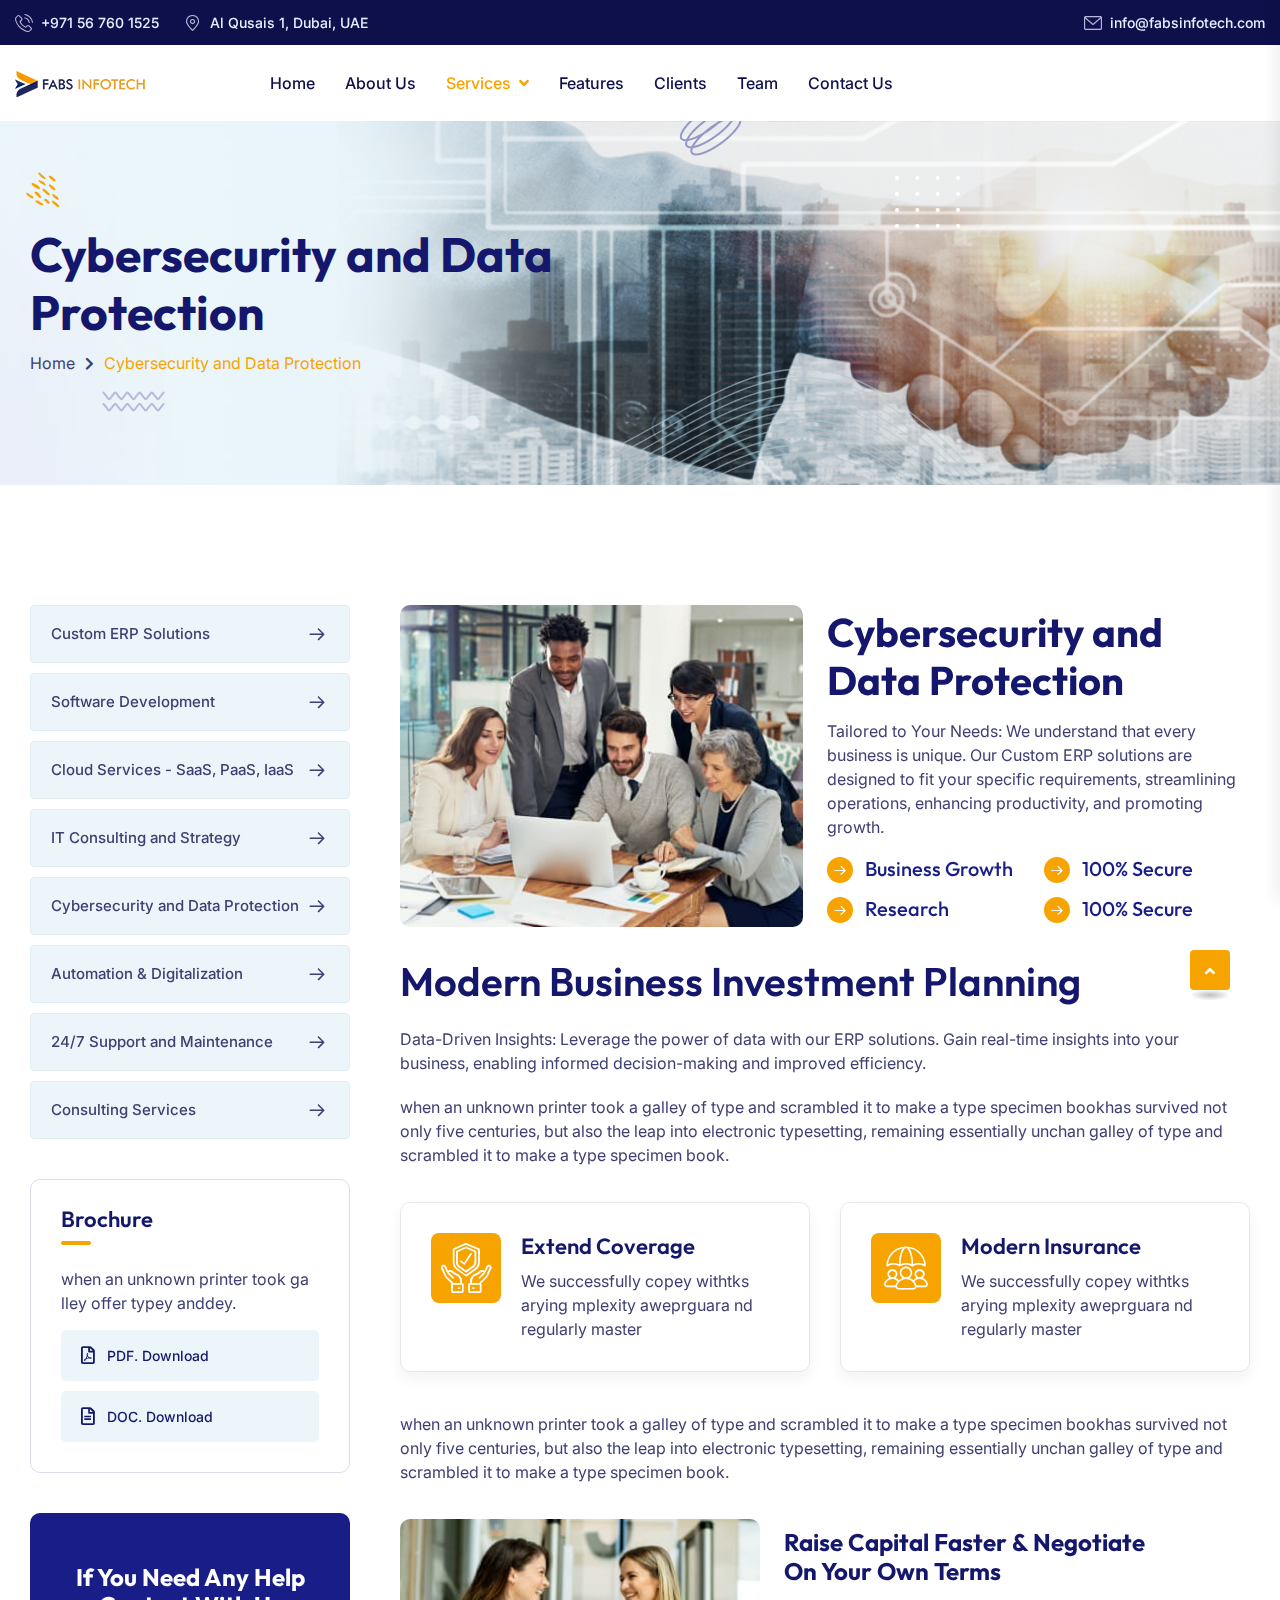
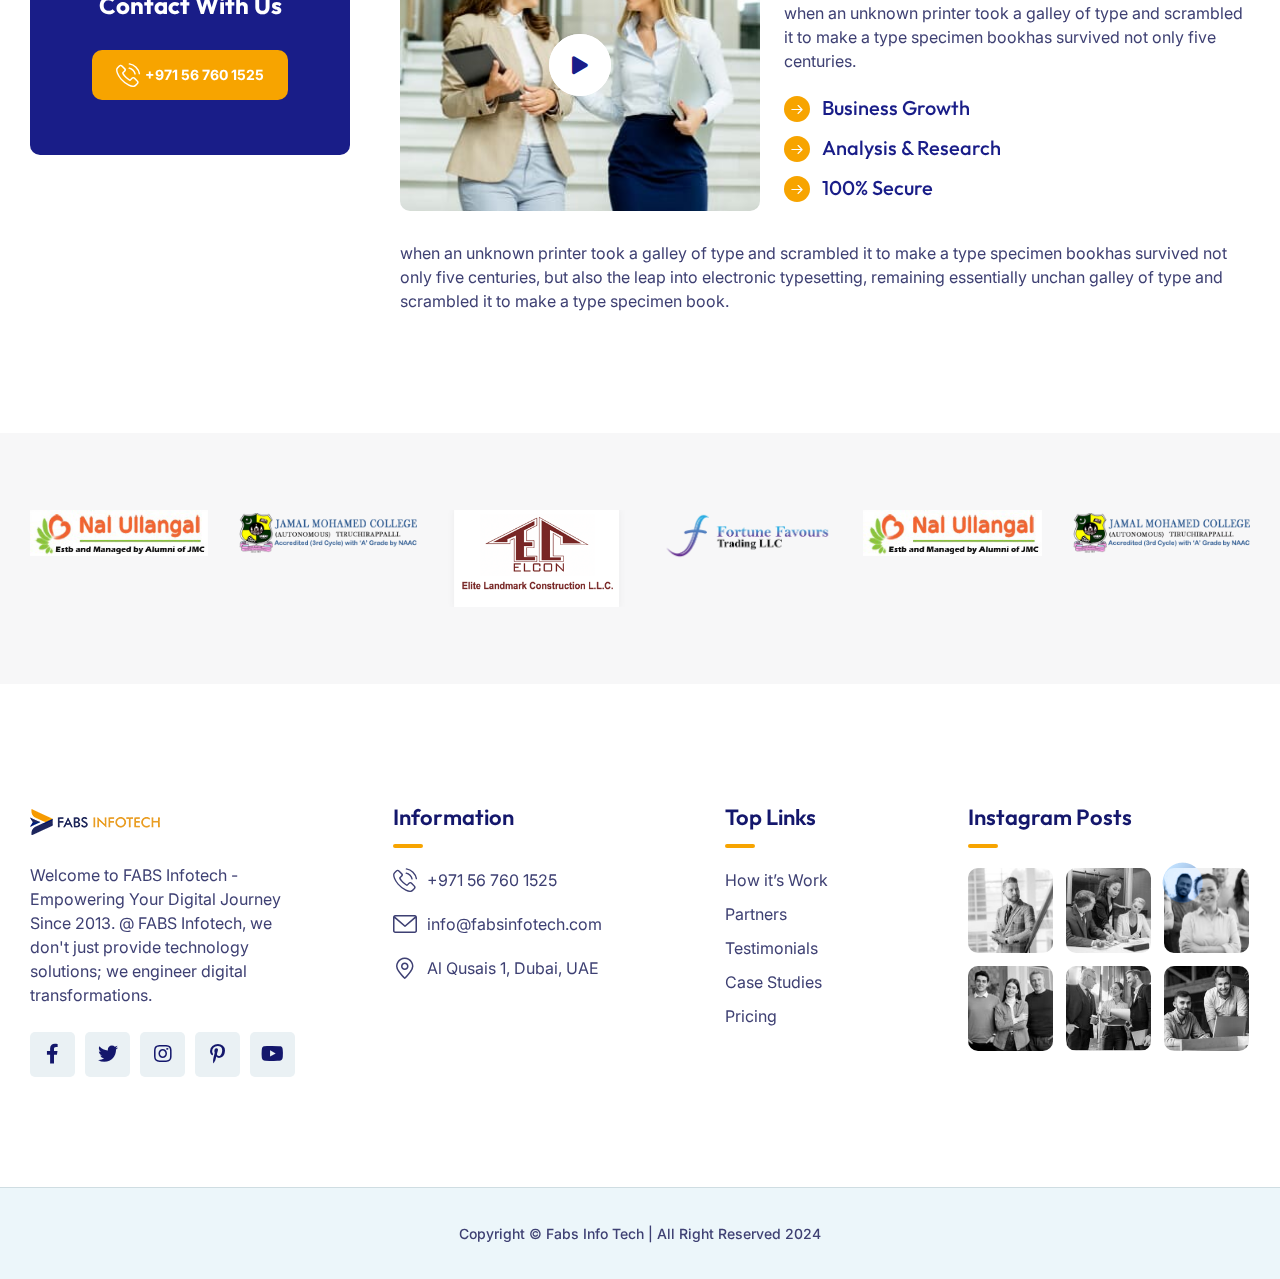
<file: cybersecurity-data-protection.html>
<!DOCTYPE html>
<html class="no-js" lang="en">
	<head>
		<meta charset="utf-8" />
		<meta http-equiv="x-ua-compatible" content="ie=edge" />
		<title>FABS Info Tech</title>
		<meta name="description" content="Fabs - Business Consulting" />
		<meta name="viewport" content="width=device-width, initial-scale=1" />
		<link rel="shortcut icon" type="image/x-icon" href="assets/img/favicon.png" />
		<!-- Place favicon.ico in the root directory -->
		<!-- CSS here -->
		<link rel="stylesheet" href="assets/css/bootstrap.min.css" />
		<link rel="stylesheet" href="assets/css/animate.min.css" />
		<link rel="stylesheet" href="assets/css/magnific-popup.css" />
		<link rel="stylesheet" href="assets/css/fontawesome-all.min.css" />
		<link rel="stylesheet" href="assets/css/flaticon.css" />
		<link rel="stylesheet" href="assets/css/odometer.css" />
		<link rel="stylesheet" href="assets/css/swiper-bundle.css" />
		<link rel="stylesheet" href="assets/css/aos.css" />
		<link rel="stylesheet" href="assets/css/default.css" />
		<link rel="stylesheet" href="assets/css/main.css" />
	</head>
	<body>
		<!--Preloader-->
		<div id="preloader">
			<div id="loader" class="loader">
				<div class="loader-container">
					<div class="loader-icon"><img src="assets/img/logo/preloader.png" alt="Preloader" /></div>
				</div>
			</div>
		</div>
		<!--Preloader-end -->
		<!-- Scroll-top -->
		<button class="scroll__top scroll-to-target" data-target="html">
			<i class="fas fa-angle-up"></i>
		</button>
		<!-- Scroll-top-end-->
		<!-- header-area -->
		<header>
			<div id="header-fixed-height"></div>
			<div class="tg-header__top">
				<div class="container custom-container">
					<div class="row">
						<div class="col-lg-6">
							<ul class="tg-header__top-info left-side list-wrap">
								<li><i class="flaticon-phone-call"></i><a href="tel:+971 56 760 1525">+971 56 760 1525</a></li>
								<li><i class="flaticon-pin"></i>Al Qusais 1, Dubai, UAE</li>
							</ul>
						</div>
						<div class="col-lg-6">
							<ul class="tg-header__top-right list-wrap">
								<li><i class="flaticon-envelope"></i><a href="mailto: info@fabsinfotech.com"> info@fabsinfotech.com</a></li>
								<!-- <li><i class="flaticon-time"></i>Mon-Fri: 10:00am - 06:00pm</li> -->
							</ul>
						</div>
					</div>
				</div>
			</div>
			<div id="sticky-header" class="tg-header__area">
				<div class="container custom-container">
					<div class="row">
						<div class="col-12">
							<div class="tgmenu__wrap">
								<nav class="tgmenu__nav">
									<div class="logo">
										<a href="index.html"><img src="assets/img/logo/logo.png" alt="Logo" /></a>
									</div>
									<div class="tgmenu__navbar-wrap tgmenu__main-menu d-none d-lg-flex">
										<ul class="navigation">
											<li><a href="index.html">Home</a></li>
											<li><a href="about.html">About Us</a></li>
											<li class="active menu-item-has-children">
												<a href="#">Services</a>
												<ul class="sub-menu">
													<li><a href="custom-ERP-solutions.html">Custom ERP Solutions</a></li>
													<li><a href="software-development.html">Software Development</a></li>
													<li><a href="cloud-services.html">Cloud Services - SaaS, PaaS, IaaS</a></li>
													<li><a href="it-consulting-strategy.html">IT Consulting and Strategy</a></li>
													<li class="active"><a href="cybersecurity-data-protection.html">Cybersecurity and Data Protection</a></li>
													<li><a href="automation-digitalization.html">Automation & Digitalization</a></li>
													<li><a href="24-7-support-maintenance.html">24/7 Support and Maintenance</a></li>
													<li><a href="consulting-services.html">Consulting Services</a></li>
												</ul>
											</li>
											<li><a href="index.html">Features</a></li>
											<li><a href="index.html">Clients</a></li>
											<li><a href="index.html">Team</a></li>
											<li><a href="contact-us.html">Contact Us</a></li>
										</ul>
									</div>
									<!-- <div class="tgmenu__action d-none d-md-block"> -->
										<!-- <ul class="list-wrap"> -->
											<!-- <li class="header-btn"><a href="contact.html" class="btn">let’s Talk</a></li> -->
										<!-- </ul> -->
									<!-- </div> -->
									<div class="mobile-nav-toggler">
										<svg xmlns="http://www.w3.org/2000/svg" viewBox="0 0 18 18" fill="none">
											<path d="M0 2C0 0.895431 0.895431 0 2 0C3.10457 0 4 0.895431 4 2C4 3.10457 3.10457 4 2 4C0.895431 4 0 3.10457 0 2Z" fill="currentcolor" />
											<path d="M0 9C0 7.89543 0.895431 7 2 7C3.10457 7 4 7.89543 4 9C4 10.1046 3.10457 11 2 11C0.895431 11 0 10.1046 0 9Z" fill="currentcolor" />
											<path d="M0 16C0 14.8954 0.895431 14 2 14C3.10457 14 4 14.8954 4 16C4 17.1046 3.10457 18 2 18C0.895431 18 0 17.1046 0 16Z" fill="currentcolor" />
											<path d="M7 2C7 0.895431 7.89543 0 9 0C10.1046 0 11 0.895431 11 2C11 3.10457 10.1046 4 9 4C7.89543 4 7 3.10457 7 2Z" fill="currentcolor" />
											<path d="M7 9C7 7.89543 7.89543 7 9 7C10.1046 7 11 7.89543 11 9C11 10.1046 10.1046 11 9 11C7.89543 11 7 10.1046 7 9Z" fill="currentcolor" />
											<path d="M7 16C7 14.8954 7.89543 14 9 14C10.1046 14 11 14.8954 11 16C11 17.1046 10.1046 18 9 18C7.89543 18 7 17.1046 7 16Z" fill="currentcolor" />
											<path d="M14 2C14 0.895431 14.8954 0 16 0C17.1046 0 18 0.895431 18 2C18 3.10457 17.1046 4 16 4C14.8954 4 14 3.10457 14 2Z" fill="currentcolor" />
											<path d="M14 9C14 7.89543 14.8954 7 16 7C17.1046 7 18 7.89543 18 9C18 10.1046 17.1046 11 16 11C14.8954 11 14 10.1046 14 9Z" fill="currentcolor" />
											<path d="M14 16C14 14.8954 14.8954 14 16 14C17.1046 14 18 14.8954 18 16C18 17.1046 17.1046 18 16 18C14.8954 18 14 17.1046 14 16Z" fill="currentcolor" />
										</svg>
									</div>
								</nav>
							</div>
							<!-- Mobile Menu  -->
							<div class="tgmobile__menu">
								<nav class="tgmobile__menu-box">
									<div class="close-btn"><i class="fas fa-times"></i></div>
									<div class="nav-logo">
										<a href="index.html"><img src="assets/img/logo/logo.png" alt="Logo" /></a>
									</div>
									<div class="tgmobile__menu-outer">
										<!--Here Menu Will Come Automatically Via Javascript / Same Menu as in Header-->
									</div>
									<div class="tgmobile__menu-bottom">
										<div class="contact-info">
											<ul class="list-wrap">
												<li><a href="mailto:info@fabsinfotech.com">info@fabsinfotech.com</a></li>
												<li><a href="tel:971 56 760 1525">+971 56 760 1525</a></li>
											</ul>
										</div>
										<div class="social-links">
											<ul class="list-wrap">
												<li>
													<a href="javascript:void(0)"><i class="fab fa-facebook-f"></i></a>
												</li>
												<li>
													<a href="javascript:void(0)"><i class="fab fa-twitter"></i></a>
												</li>
												<li>
													<a href="javascript:void(0)"><i class="fab fa-instagram"></i></a>
												</li>
												<li>
													<a href="javascript:void(0)"><i class="fab fa-linkedin-in"></i></a>
												</li>
												<li>
													<a href="javascript:void(0)"><i class="fab fa-youtube"></i></a>
												</li>
											</ul>
										</div>
									</div>
								</nav>
							</div>
							<div class="tgmobile__menu-backdrop"></div>
							<!-- End Mobile Menu -->
						</div>
					</div>
				</div>
			</div>
			
		</header>
		<!-- header-area-end -->
		<!-- main-area -->
		<main class="fix">
			<!-- breadcrumb-area -->
			<section class="breadcrumb__area breadcrumb__bg" data-background="assets/img/bg/breadcrumb_bg.jpg">
				<div class="container">
					<div class="row">
						<div class="col-lg-6">
							<div class="breadcrumb__content">
								<h2 class="title">Cybersecurity and Data Protection</h2>
								<nav aria-label="breadcrumb">
									<ol class="breadcrumb">
										<li class="breadcrumb-item"><a href="index.html">Home</a></li>
										<li class="breadcrumb-item active" aria-current="page">Cybersecurity and Data Protection</li>
									</ol>
								</nav>
							</div>
						</div>
					</div>
				</div>
				<div class="breadcrumb__shape">
					<img src="assets/img/images/breadcrumb_shape01.png" alt="Fabs" />
					<img src="assets/img/images/breadcrumb_shape02.png" alt="Fabs" class="rightToLeft" />
					<img src="assets/img/images/breadcrumb_shape03.png" alt="Fabs" />
					<img src="assets/img/images/breadcrumb_shape04.png" alt="Fabs" />
					<img src="assets/img/images/breadcrumb_shape05.png" alt="Fabs" class="alltuchtopdown" />
				</div>
			</section>
			<!-- breadcrumb-area-end -->
			<!-- services-details-area -->
			<section class="services__details-area">
				<div class="container">
					<div class="services__details-wrap">
						<div class="row">
							<div class="col-70 order-0 order-lg-2">
								<div class="services__details-top">
									<div class="row gutter-24 align-items-center">
										<div class="col-49">
											<div class="services__details-thumb services__details-thumb-two">
												<img src="assets/img/services/services_details02.jpg" alt="Fabs" />
											</div>
										</div>
										<div class="col-51">
											<div class="services__details-top-content">
												<h2 class="title">Cybersecurity and Data Protection</h2>
												<p>Tailored to Your Needs: We understand that every business is unique. Our Custom ERP solutions are designed to fit your specific requirements, streamlining operations, enhancing productivity, and promoting growth.</p>
												<div class="about__list-box about__list-box-three">
													<ul class="list-wrap">
														<li><i class="flaticon-arrow-button"></i>Business Growth</li>
														<li><i class="flaticon-arrow-button"></i>100% Secure</li>
														<li><i class="flaticon-arrow-button"></i>Research</li>
														<li><i class="flaticon-arrow-button"></i>100% Secure</li>
													</ul>
												</div>
											</div>
										</div>
									</div>
								</div>
								<div class="services__details-content">
									<h2 class="title">Modern Business Investment Planning</h2>
									<p>Data-Driven Insights: Leverage the power of data with our ERP solutions. Gain real-time insights into your business, enabling informed decision-making and improved efficiency.</p>
									<p>when an unknown printer took a galley of type and scrambled it to make a type specimen bookhas survived not only five centuries, but also the leap into electronic typesetting, remaining essentially unchan galley of type and scrambled it to make a type specimen book.</p>
									<div class="services__details-list">
										<div class="row">
											<div class="col-md-6">
												<div class="services__details-list-box">
													<div class="icon">
														<i class="flaticon-life-insurance"></i>
													</div>
													<div class="content">
														<h4 class="title">Extend Coverage</h4>
														<p>We successfully copey withtks arying mplexity aweprguara nd regularly master</p>
													</div>
												</div>
											</div>
											<div class="col-md-6">
												<div class="services__details-list-box">
													<div class="icon">
														<i class="flaticon-insurance-agent"></i>
													</div>
													<div class="content">
														<h4 class="title">Modern Insurance</h4>
														<p>We successfully copey withtks arying mplexity aweprguara nd regularly master</p>
													</div>
												</div>
											</div>
										</div>
									</div>
									<p>when an unknown printer took a galley of type and scrambled it to make a type specimen bookhas survived not only five centuries, but also the leap into electronic typesetting, remaining essentially unchan galley of type and scrambled it to make a type specimen book.</p>
									<div class="services__details-inner">
										<div class="row gutter-24 align-items-center">
											<div class="col-44">
												<div class="services__details-inner-img">
													<img src="assets/img/services/services_details_inner01.jpg" alt="Fabs" />
													<a href="#" class="play-btn popup-video"><i class="fas fa-play"></i></a>
												</div>
											</div>
											<div class="col-56">
												<div class="services__details-inner-content">
													<h4 class="title">
														Raise capital faster & negotiate <br />
														on your own terms
													</h4>
													<p>when an unknown printer took a galley of type and scrambled it to make a type specimen bookhas survived not only five centuries.</p>
													<div class="about__list-box">
														<ul class="list-wrap">
															<li><i class="flaticon-arrow-button"></i>Business Growth</li>
															<li><i class="flaticon-arrow-button"></i>Analysis & Research</li>
															<li><i class="flaticon-arrow-button"></i>100% Secure</li>
														</ul>
													</div>
												</div>
											</div>
										</div>
									</div>
									<p class="last-info">when an unknown printer took a galley of type and scrambled it to make a type specimen bookhas survived not only five centuries, but also the leap into electronic typesetting, remaining essentially unchan galley of type and scrambled it to make a type specimen book.</p>
								</div>
							</div>
							<div class="col-30">
								<aside class="services__sidebar">
									<div class="sidebar__widget sidebar__widget-two">
										<div class="sidebar__cat-list-two">
											<ul class="list-wrap">
												<li>
													<a href="custom-ERP-solutions.html">Custom ERP Solutions <i class="flaticon-arrow-button"></i></a>
												</li>
												<li>
													<a href="software-development.html">Software Development <i class="flaticon-arrow-button"></i></a>
												</li>
												<li>
													<a href="cloud-services.html">Cloud Services - SaaS, PaaS, IaaS <i class="flaticon-arrow-button"></i></a>
												</li>
												<li>
													<a href="it-consulting-strategy.html">IT Consulting and Strategy <i class="flaticon-arrow-button"></i></a>
												</li>
												<li>
													<a href="cybersecurity-data-protection.html">Cybersecurity and Data Protection <i class="flaticon-arrow-button"></i></a>
												</li>
												<li>
													<a href="automation-digitalization.html">Automation & Digitalization <i class="flaticon-arrow-button"></i></a>
												</li>
												<li>
													<a href="24-7-support-maintenance.html">24/7 Support and Maintenance <i class="flaticon-arrow-button"></i></a>
												</li>
												<li>
													<a href="consulting-services.html">Consulting Services <i class="flaticon-arrow-button"></i></a>
												</li>
											</ul>
										</div>
									</div>
									<div class="sidebar__widget">
										<h4 class="sidebar__widget-title">Brochure</h4>
										<div class="sidebar__brochure">
											<p>when an unknown printer took ga lley offer typey anddey.</p>
											<a href="assets/img/services/services_details01.jpg" target="_blank" download><i class="far fa-file-pdf"></i>PDF. Download</a>
											<a href="assets/img/services/services_details01.jpg" target="_blank" download><i class="far fa-file-alt"></i>DOC. Download</a>
										</div>
									</div>
									<div class="sidebar__widget sidebar__widget-two">
										<div class="sidebar__contact">
											<h2 class="title">If You Need Any Help Contact With Us</h2>
											<a href="tel:971 56 760 1525" class="btn"><i class="flaticon-phone-call"></i>+971 56 760 1525</a>
										</div>
									</div>
								</aside>
							</div>
						</div>
					</div>
				</div>
			</section>
			<!-- services-details-area-end -->
			<!-- brand-area -->
			<div class="brand__area-six">
				<div class="container">
					<div class="swiper-container brand-active">
						<div class="swiper-wrapper">
							<div class="swiper-slide">
								<div class="brand-item">
									<img src="assets/img/brand/brand_img01.png" alt="Fabs" />
								</div>
							</div>
							<div class="swiper-slide">
								<div class="brand-item">
									<img src="assets/img/brand/brand_img02.png" alt="Fabs" />
								</div>
							</div>
							<div class="swiper-slide">
								<div class="brand-item">
									<img src="assets/img/brand/brand_img03.png" alt="Fabs" />
								</div>
							</div>
							<div class="swiper-slide">
								<div class="brand-item">
									<img src="assets/img/brand/brand_img04.png" alt="Fabs" />
								</div>
							</div>
							<div class="swiper-slide">
								<div class="brand-item">
									<img src="assets/img/brand/brand_img01.png" alt="Fabs" />
								</div>
							</div>
							<div class="swiper-slide">
								<div class="brand-item">
									<img src="assets/img/brand/brand_img02.png" alt="Fabs" />
								</div>
							</div>
							<div class="swiper-slide">
								<div class="brand-item">
									<img src="assets/img/brand/brand_img03.png" alt="Fabs" />
								</div>
							</div>
						</div>
					</div>
				</div>
			</div>
			<!-- brand-area -->
		</main>
		<!-- main-area-end -->
		<!-- footer-area -->
		<footer>
			<div class="footer-area">
				<div class="footer-top">
					<div class="container">
						<div class="row">
							<div class="col-xl-3 col-lg-4 col-md-6">
								<div class="footer-widget">
									<div class="fw-logo mb-25">
										<a href="index.html"><img src="assets/img/logo/logo.png" alt="Fabs" /></a>
									</div>
									<div class="footer-content">
										<p>Welcome to FABS Infotech - Empowering Your Digital Journey Since 2013. @ FABS Infotech, we don't just provide technology solutions; we engineer digital transformations. </p>
										<div class="footer-social">
											<ul class="list-wrap">
												<li>
													<a href="javascript:void(0)"><i class="fab fa-facebook-f"></i></a>
												</li>
												<li>
													<a href="javascript:void(0)"><i class="fab fa-twitter"></i></a>
												</li>
												<li>
													<a href="javascript:void(0)"><i class="fab fa-instagram"></i></a>
												</li>
												<li>
													<a href="javascript:void(0)"><i class="fab fa-pinterest-p"></i></a>
												</li>
												<li>
													<a href="javascript:void(0)"><i class="fab fa-youtube"></i></a>
												</li>
											</ul>
										</div>
									</div>
								</div>
							</div>
							<div class="col-xl-3 col-lg-4 col-md-6 col-sm-6">
								<div class="footer-widget">
									<h4 class="fw-title">Information</h4>
									<div class="footer-info-list">
										<ul class="list-wrap">
											<li>
												<div class="icon">
													<i class="flaticon-phone-call"></i>
												</div>
												<div class="content">
													<a href="tel:971 56 760 1525">+971 56 760 1525</a>
												</div>
											</li>
											<li>
												<div class="icon">
													<i class="flaticon-envelope"></i>
												</div>
												<div class="content">
													<a href="mailto:info@fabsinfotech.com">info@fabsinfotech.com</a>
												</div>
											</li>
											<li>
												<div class="icon">
													<i class="flaticon-pin"></i>
												</div>
												<div class="content">
													<p>Al Qusais 1, Dubai, UAE</p>
												</div>
											</li>
										</ul>
									</div>
								</div>
							</div>
							<div class="col-xl-3 col-lg-4 col-md-6 col-sm-6">
								<div class="footer-widget">
									<h4 class="fw-title">Top Links</h4>
									<div class="footer-link-list">
										<ul class="list-wrap">
											<li><a href="about.html">How it’s Work</a></li>
											<li><a href="contact.html">Partners</a></li>
											<li><a href="contact.html">Testimonials</a></li>
											<li><a href="contact.html">Case Studies</a></li>
											<li><a href="contact.html">Pricing</a></li>
										</ul>
									</div>
								</div>
							</div>
							<div class="col-xl-3 col-lg-4 col-md-6">
								<div class="footer-widget">
									<h4 class="fw-title">Instagram Posts</h4>
									<div class="footer-instagram">
										<ul class="list-wrap">
											<li>
												<a href="javascript:void(0)"><img src="assets/img/images/footer_insta01.jpg" alt="Fabs" /></a>
											</li>
											<li>
												<a href="javascript:void(0)"><img src="assets/img/images/footer_insta02.jpg" alt="Fabs" /></a>
											</li>
											<li>
												<a href="javascript:void(0)"><img src="assets/img/images/footer_insta03.jpg" alt="Fabs" /></a>
											</li>
											<li>
												<a href="javascript:void(0)"><img src="assets/img/images/footer_insta04.jpg" alt="Fabs" /></a>
											</li>
											<li>
												<a href="javascript:void(0)"><img src="assets/img/images/footer_insta05.jpg" alt="Fabs" /></a>
											</li>
											<li>
												<a href="javascript:void(0)"><img src="assets/img/images/footer_insta06.jpg" alt="Fabs" /></a>
											</li>
										</ul>
									</div>
								</div>
							</div>
						</div>
					</div>
				</div>
				<div class="footer-bottom">
					<div class="container">
						<div class="row align-items-center">
							<div class="col-lg-12">
								<div class="copyright-text">
									<p>Copyright © <a href="index.html">Fabs Info Tech</a> | All Right Reserved 2024</p>
								</div>
							</div>
						</div>
					</div>
				</div>
				<div class="footer-shape">
					<img src="assets/img/images/footer_shape01.png" alt="Fabs" data-aos="fade-right" data-aos-delay="400" />
					<img src="assets/img/images/footer_shape02.png" alt="Fabs" data-aos="fade-left" data-aos-delay="400" />
					<img src="assets/img/images/footer_shape03.png" alt="Fabs" data-parallax='{"x" : 100 , "y" : -100 }' />
				</div>
			</div>
		</footer>
		<!-- footer-area-end -->
		<!-- JS here -->
		<script src="assets/js/vendor/jquery-3.6.0.min.js"></script>
		<script src="assets/js/bootstrap.bundle.min.js"></script>
		<script src="assets/js/jquery.magnific-popup.min.js"></script>
		<script src="assets/js/jquery.odometer.min.js"></script>
		<script src="assets/js/jquery.appear.js"></script>
		<script src="assets/js/gsap.js"></script>
		<script src="assets/js/ScrollTrigger.js"></script>
		<script src="assets/js/SplitText.js"></script>
		<script src="assets/js/gsap-animation.js"></script>
		<script src="assets/js/jquery.parallaxScroll.min.js"></script>
		<script src="assets/js/swiper-bundle.js"></script>
		<script src="assets/js/ajax-form.js"></script>
		<script src="assets/js/wow.min.js"></script>
		<script src="assets/js/aos.js"></script>
		<script src="assets/js/main.js"></script>
	</body>
</html>
</file>
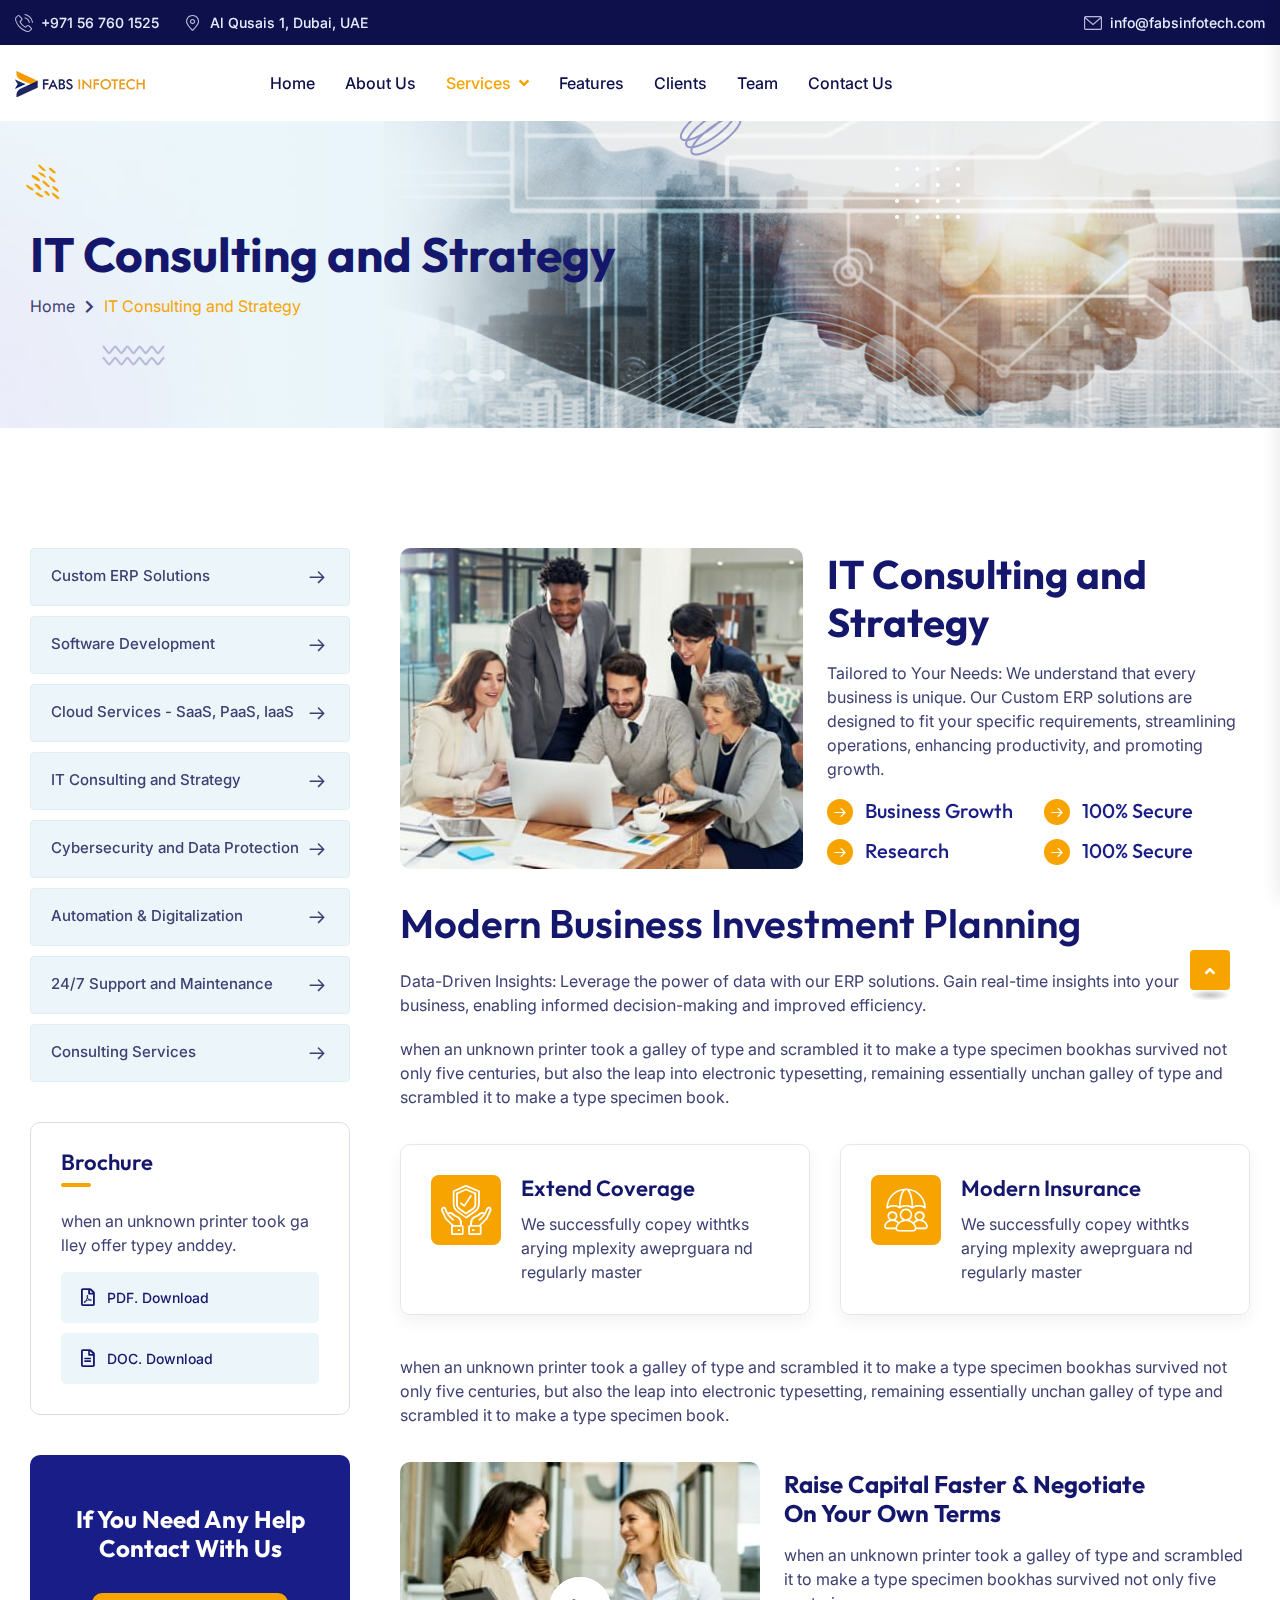
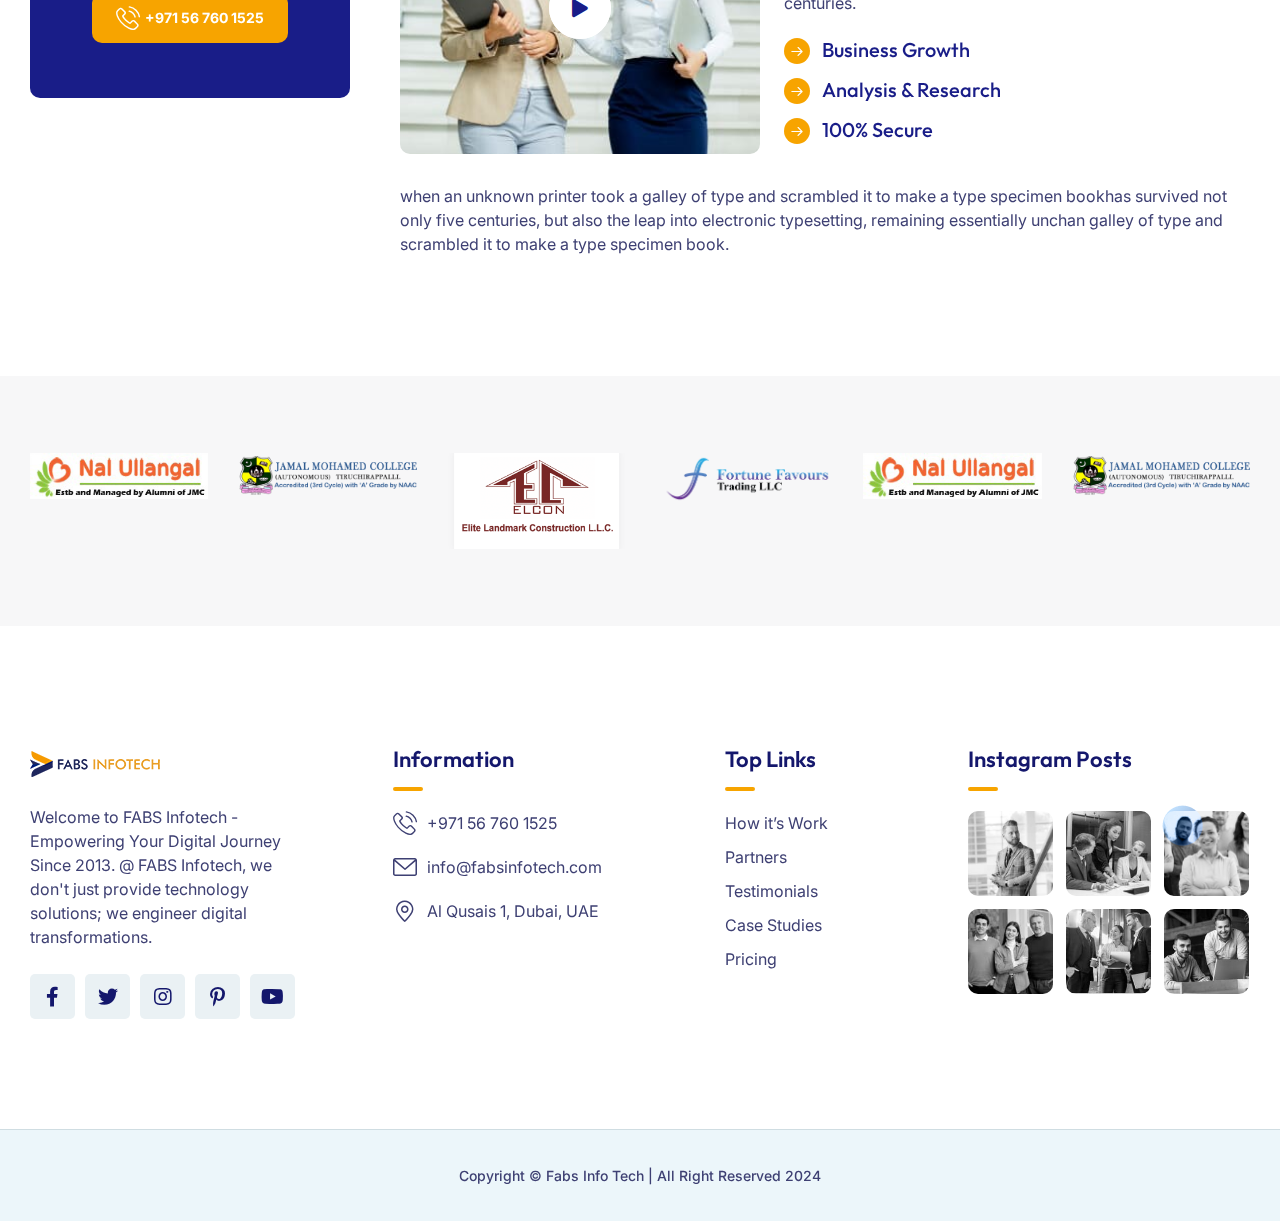
<file: it-consulting-strategy.html>
<!DOCTYPE html>
<html class="no-js" lang="en">
	<head>
		<meta charset="utf-8" />
		<meta http-equiv="x-ua-compatible" content="ie=edge" />
		<title>FABS Info Tech</title>
		<meta name="description" content="Fabs - Business Consulting" />
		<meta name="viewport" content="width=device-width, initial-scale=1" />
		<link rel="shortcut icon" type="image/x-icon" href="assets/img/favicon.png" />
		<!-- Place favicon.ico in the root directory -->
		<!-- CSS here -->
		<link rel="stylesheet" href="assets/css/bootstrap.min.css" />
		<link rel="stylesheet" href="assets/css/animate.min.css" />
		<link rel="stylesheet" href="assets/css/magnific-popup.css" />
		<link rel="stylesheet" href="assets/css/fontawesome-all.min.css" />
		<link rel="stylesheet" href="assets/css/flaticon.css" />
		<link rel="stylesheet" href="assets/css/odometer.css" />
		<link rel="stylesheet" href="assets/css/swiper-bundle.css" />
		<link rel="stylesheet" href="assets/css/aos.css" />
		<link rel="stylesheet" href="assets/css/default.css" />
		<link rel="stylesheet" href="assets/css/main.css" />
	</head>
	<body>
		<!--Preloader-->
		<div id="preloader">
			<div id="loader" class="loader">
				<div class="loader-container">
					<div class="loader-icon"><img src="assets/img/logo/preloader.png" alt="Preloader" /></div>
				</div>
			</div>
		</div>
		<!--Preloader-end -->
		<!-- Scroll-top -->
		<button class="scroll__top scroll-to-target" data-target="html">
			<i class="fas fa-angle-up"></i>
		</button>
		<!-- Scroll-top-end-->
		<!-- header-area -->
		<header>
			<div id="header-fixed-height"></div>
			<div class="tg-header__top">
				<div class="container custom-container">
					<div class="row">
						<div class="col-lg-6">
							<ul class="tg-header__top-info left-side list-wrap">
								<li><i class="flaticon-phone-call"></i><a href="tel:+971 56 760 1525">+971 56 760 1525</a></li>
								<li><i class="flaticon-pin"></i>Al Qusais 1, Dubai, UAE</li>
							</ul>
						</div>
						<div class="col-lg-6">
							<ul class="tg-header__top-right list-wrap">
								<li><i class="flaticon-envelope"></i><a href="mailto: info@fabsinfotech.com"> info@fabsinfotech.com</a></li>
								<!-- <li><i class="flaticon-time"></i>Mon-Fri: 10:00am - 06:00pm</li> -->
							</ul>
						</div>
					</div>
				</div>
			</div>
			<div id="sticky-header" class="tg-header__area">
				<div class="container custom-container">
					<div class="row">
						<div class="col-12">
							<div class="tgmenu__wrap">
								<nav class="tgmenu__nav">
									<div class="logo">
										<a href="index.html"><img src="assets/img/logo/logo.png" alt="Logo" /></a>
									</div>
									<div class="tgmenu__navbar-wrap tgmenu__main-menu d-none d-lg-flex">
										<ul class="navigation">
											<li><a href="index.html">Home</a></li>
											<li><a href="about.html">About Us</a></li>
											<li class="active menu-item-has-children">
												<a href="#">Services</a>
												<ul class="sub-menu">
													<li><a href="custom-ERP-solutions.html">Custom ERP Solutions</a></li>
													<li><a href="software-development.html">Software Development</a></li>
													<li><a href="cloud-services.html">Cloud Services - SaaS, PaaS, IaaS</a></li>
													<li class="active"><a href="it-consulting-strategy.html">IT Consulting and Strategy</a></li>
													<li><a href="cybersecurity-data-protection.html">Cybersecurity and Data Protection</a></li>
													<li><a href="automation-digitalization.html">Automation & Digitalization</a></li>
													<li><a href="24-7-support-maintenance.html">24/7 Support and Maintenance</a></li>
													<li><a href="consulting-services.html">Consulting Services</a></li>
												</ul>
											</li>
											<li><a href="index.html">Features</a></li>
											<li><a href="index.html">Clients</a></li>
											<li><a href="index.html">Team</a></li>
											<li><a href="contact-us.html">Contact Us</a></li>
										</ul>
									</div>
									<!-- <div class="tgmenu__action d-none d-md-block"> -->
										<!-- <ul class="list-wrap"> -->
											<!-- <li class="header-btn"><a href="contact.html" class="btn">let’s Talk</a></li> -->
										<!-- </ul> -->
									<!-- </div> -->
									<div class="mobile-nav-toggler">
										<svg xmlns="http://www.w3.org/2000/svg" viewBox="0 0 18 18" fill="none">
											<path d="M0 2C0 0.895431 0.895431 0 2 0C3.10457 0 4 0.895431 4 2C4 3.10457 3.10457 4 2 4C0.895431 4 0 3.10457 0 2Z" fill="currentcolor" />
											<path d="M0 9C0 7.89543 0.895431 7 2 7C3.10457 7 4 7.89543 4 9C4 10.1046 3.10457 11 2 11C0.895431 11 0 10.1046 0 9Z" fill="currentcolor" />
											<path d="M0 16C0 14.8954 0.895431 14 2 14C3.10457 14 4 14.8954 4 16C4 17.1046 3.10457 18 2 18C0.895431 18 0 17.1046 0 16Z" fill="currentcolor" />
											<path d="M7 2C7 0.895431 7.89543 0 9 0C10.1046 0 11 0.895431 11 2C11 3.10457 10.1046 4 9 4C7.89543 4 7 3.10457 7 2Z" fill="currentcolor" />
											<path d="M7 9C7 7.89543 7.89543 7 9 7C10.1046 7 11 7.89543 11 9C11 10.1046 10.1046 11 9 11C7.89543 11 7 10.1046 7 9Z" fill="currentcolor" />
											<path d="M7 16C7 14.8954 7.89543 14 9 14C10.1046 14 11 14.8954 11 16C11 17.1046 10.1046 18 9 18C7.89543 18 7 17.1046 7 16Z" fill="currentcolor" />
											<path d="M14 2C14 0.895431 14.8954 0 16 0C17.1046 0 18 0.895431 18 2C18 3.10457 17.1046 4 16 4C14.8954 4 14 3.10457 14 2Z" fill="currentcolor" />
											<path d="M14 9C14 7.89543 14.8954 7 16 7C17.1046 7 18 7.89543 18 9C18 10.1046 17.1046 11 16 11C14.8954 11 14 10.1046 14 9Z" fill="currentcolor" />
											<path d="M14 16C14 14.8954 14.8954 14 16 14C17.1046 14 18 14.8954 18 16C18 17.1046 17.1046 18 16 18C14.8954 18 14 17.1046 14 16Z" fill="currentcolor" />
										</svg>
									</div>
								</nav>
							</div>
							<!-- Mobile Menu  -->
							<div class="tgmobile__menu">
								<nav class="tgmobile__menu-box">
									<div class="close-btn"><i class="fas fa-times"></i></div>
									<div class="nav-logo">
										<a href="index.html"><img src="assets/img/logo/logo.png" alt="Logo" /></a>
									</div>
									<div class="tgmobile__menu-outer">
										<!--Here Menu Will Come Automatically Via Javascript / Same Menu as in Header-->
									</div>
									<div class="tgmobile__menu-bottom">
										<div class="contact-info">
											<ul class="list-wrap">
												<li><a href="mailto:info@fabsinfotech.com">info@fabsinfotech.com</a></li>
												<li><a href="tel:971 56 760 1525">+971 56 760 1525</a></li>
											</ul>
										</div>
										<div class="social-links">
											<ul class="list-wrap">
												<li>
													<a href="javascript:void(0)"><i class="fab fa-facebook-f"></i></a>
												</li>
												<li>
													<a href="javascript:void(0)"><i class="fab fa-twitter"></i></a>
												</li>
												<li>
													<a href="javascript:void(0)"><i class="fab fa-instagram"></i></a>
												</li>
												<li>
													<a href="javascript:void(0)"><i class="fab fa-linkedin-in"></i></a>
												</li>
												<li>
													<a href="javascript:void(0)"><i class="fab fa-youtube"></i></a>
												</li>
											</ul>
										</div>
									</div>
								</nav>
							</div>
							<div class="tgmobile__menu-backdrop"></div>
							<!-- End Mobile Menu -->
						</div>
					</div>
				</div>
			</div>
			
		</header>
		<!-- header-area-end -->
		<!-- main-area -->
		<main class="fix">
			<!-- breadcrumb-area -->
			<section class="breadcrumb__area breadcrumb__bg" data-background="assets/img/bg/breadcrumb_bg.jpg">
				<div class="container">
					<div class="row">
						<div class="col-lg-6">
							<div class="breadcrumb__content">
								<h2 class="title">IT Consulting and Strategy</h2>
								<nav aria-label="breadcrumb">
									<ol class="breadcrumb">
										<li class="breadcrumb-item"><a href="index.html">Home</a></li>
										<li class="breadcrumb-item active" aria-current="page">IT Consulting and Strategy</li>
									</ol>
								</nav>
							</div>
						</div>
					</div>
				</div>
				<div class="breadcrumb__shape">
					<img src="assets/img/images/breadcrumb_shape01.png" alt="Fabs" />
					<img src="assets/img/images/breadcrumb_shape02.png" alt="Fabs" class="rightToLeft" />
					<img src="assets/img/images/breadcrumb_shape03.png" alt="Fabs" />
					<img src="assets/img/images/breadcrumb_shape04.png" alt="Fabs" />
					<img src="assets/img/images/breadcrumb_shape05.png" alt="Fabs" class="alltuchtopdown" />
				</div>
			</section>
			<!-- breadcrumb-area-end -->
			<!-- services-details-area -->
			<section class="services__details-area">
				<div class="container">
					<div class="services__details-wrap">
						<div class="row">
							<div class="col-70 order-0 order-lg-2">
								<div class="services__details-top">
									<div class="row gutter-24 align-items-center">
										<div class="col-49">
											<div class="services__details-thumb services__details-thumb-two">
												<img src="assets/img/services/services_details02.jpg" alt="Fabs" />
											</div>
										</div>
										<div class="col-51">
											<div class="services__details-top-content">
												<h2 class="title">IT Consulting and Strategy</h2>
												<p>Tailored to Your Needs: We understand that every business is unique. Our Custom ERP solutions are designed to fit your specific requirements, streamlining operations, enhancing productivity, and promoting growth.</p>
												<div class="about__list-box about__list-box-three">
													<ul class="list-wrap">
														<li><i class="flaticon-arrow-button"></i>Business Growth</li>
														<li><i class="flaticon-arrow-button"></i>100% Secure</li>
														<li><i class="flaticon-arrow-button"></i>Research</li>
														<li><i class="flaticon-arrow-button"></i>100% Secure</li>
													</ul>
												</div>
											</div>
										</div>
									</div>
								</div>
								<div class="services__details-content">
									<h2 class="title">Modern Business Investment Planning</h2>
									<p>Data-Driven Insights: Leverage the power of data with our ERP solutions. Gain real-time insights into your business, enabling informed decision-making and improved efficiency.</p>
									<p>when an unknown printer took a galley of type and scrambled it to make a type specimen bookhas survived not only five centuries, but also the leap into electronic typesetting, remaining essentially unchan galley of type and scrambled it to make a type specimen book.</p>
									<div class="services__details-list">
										<div class="row">
											<div class="col-md-6">
												<div class="services__details-list-box">
													<div class="icon">
														<i class="flaticon-life-insurance"></i>
													</div>
													<div class="content">
														<h4 class="title">Extend Coverage</h4>
														<p>We successfully copey withtks arying mplexity aweprguara nd regularly master</p>
													</div>
												</div>
											</div>
											<div class="col-md-6">
												<div class="services__details-list-box">
													<div class="icon">
														<i class="flaticon-insurance-agent"></i>
													</div>
													<div class="content">
														<h4 class="title">Modern Insurance</h4>
														<p>We successfully copey withtks arying mplexity aweprguara nd regularly master</p>
													</div>
												</div>
											</div>
										</div>
									</div>
									<p>when an unknown printer took a galley of type and scrambled it to make a type specimen bookhas survived not only five centuries, but also the leap into electronic typesetting, remaining essentially unchan galley of type and scrambled it to make a type specimen book.</p>
									<div class="services__details-inner">
										<div class="row gutter-24 align-items-center">
											<div class="col-44">
												<div class="services__details-inner-img">
													<img src="assets/img/services/services_details_inner01.jpg" alt="Fabs" />
													<a href="#" class="play-btn popup-video"><i class="fas fa-play"></i></a>
												</div>
											</div>
											<div class="col-56">
												<div class="services__details-inner-content">
													<h4 class="title">
														Raise capital faster & negotiate <br />
														on your own terms
													</h4>
													<p>when an unknown printer took a galley of type and scrambled it to make a type specimen bookhas survived not only five centuries.</p>
													<div class="about__list-box">
														<ul class="list-wrap">
															<li><i class="flaticon-arrow-button"></i>Business Growth</li>
															<li><i class="flaticon-arrow-button"></i>Analysis & Research</li>
															<li><i class="flaticon-arrow-button"></i>100% Secure</li>
														</ul>
													</div>
												</div>
											</div>
										</div>
									</div>
									<p class="last-info">when an unknown printer took a galley of type and scrambled it to make a type specimen bookhas survived not only five centuries, but also the leap into electronic typesetting, remaining essentially unchan galley of type and scrambled it to make a type specimen book.</p>
								</div>
							</div>
							<div class="col-30">
								<aside class="services__sidebar">
									<div class="sidebar__widget sidebar__widget-two">
										<div class="sidebar__cat-list-two">
											<ul class="list-wrap">
												<li>
													<a href="custom-ERP-solutions.html">Custom ERP Solutions <i class="flaticon-arrow-button"></i></a>
												</li>
												<li>
													<a href="software-development.html">Software Development <i class="flaticon-arrow-button"></i></a>
												</li>
												<li>
													<a href="cloud-services.html">Cloud Services - SaaS, PaaS, IaaS <i class="flaticon-arrow-button"></i></a>
												</li>
												<li>
													<a href="it-consulting-strategy.html">IT Consulting and Strategy <i class="flaticon-arrow-button"></i></a>
												</li>
												<li>
													<a href="cybersecurity-data-protection.html">Cybersecurity and Data Protection <i class="flaticon-arrow-button"></i></a>
												</li>
												<li>
													<a href="automation-digitalization.html">Automation & Digitalization <i class="flaticon-arrow-button"></i></a>
												</li>
												<li>
													<a href="24-7-support-maintenance.html">24/7 Support and Maintenance <i class="flaticon-arrow-button"></i></a>
												</li>
												<li>
													<a href="consulting-services.html">Consulting Services <i class="flaticon-arrow-button"></i></a>
												</li>
											</ul>
										</div>
									</div>
									<div class="sidebar__widget">
										<h4 class="sidebar__widget-title">Brochure</h4>
										<div class="sidebar__brochure">
											<p>when an unknown printer took ga lley offer typey anddey.</p>
											<a href="assets/img/services/services_details01.jpg" target="_blank" download><i class="far fa-file-pdf"></i>PDF. Download</a>
											<a href="assets/img/services/services_details01.jpg" target="_blank" download><i class="far fa-file-alt"></i>DOC. Download</a>
										</div>
									</div>
									<div class="sidebar__widget sidebar__widget-two">
										<div class="sidebar__contact">
											<h2 class="title">If You Need Any Help Contact With Us</h2>
											<a href="tel:971 56 760 1525" class="btn"><i class="flaticon-phone-call"></i>+971 56 760 1525</a>
										</div>
									</div>
								</aside>
							</div>
						</div>
					</div>
				</div>
			</section>
			<!-- services-details-area-end -->
			<!-- brand-area -->
			<div class="brand__area-six">
				<div class="container">
					<div class="swiper-container brand-active">
						<div class="swiper-wrapper">
							<div class="swiper-slide">
								<div class="brand-item">
									<img src="assets/img/brand/brand_img01.png" alt="Fabs" />
								</div>
							</div>
							<div class="swiper-slide">
								<div class="brand-item">
									<img src="assets/img/brand/brand_img02.png" alt="Fabs" />
								</div>
							</div>
							<div class="swiper-slide">
								<div class="brand-item">
									<img src="assets/img/brand/brand_img03.png" alt="Fabs" />
								</div>
							</div>
							<div class="swiper-slide">
								<div class="brand-item">
									<img src="assets/img/brand/brand_img04.png" alt="Fabs" />
								</div>
							</div>
							<div class="swiper-slide">
								<div class="brand-item">
									<img src="assets/img/brand/brand_img01.png" alt="Fabs" />
								</div>
							</div>
							<div class="swiper-slide">
								<div class="brand-item">
									<img src="assets/img/brand/brand_img02.png" alt="Fabs" />
								</div>
							</div>
							<div class="swiper-slide">
								<div class="brand-item">
									<img src="assets/img/brand/brand_img03.png" alt="Fabs" />
								</div>
							</div>
						</div>
					</div>
				</div>
			</div>
			<!-- brand-area -->
		</main>
		<!-- main-area-end -->
		<!-- footer-area -->
		<footer>
			<div class="footer-area">
				<div class="footer-top">
					<div class="container">
						<div class="row">
							<div class="col-xl-3 col-lg-4 col-md-6">
								<div class="footer-widget">
									<div class="fw-logo mb-25">
										<a href="index.html"><img src="assets/img/logo/logo.png" alt="Fabs" /></a>
									</div>
									<div class="footer-content">
										<p>Welcome to FABS Infotech - Empowering Your Digital Journey Since 2013. @ FABS Infotech, we don't just provide technology solutions; we engineer digital transformations. </p>
										<div class="footer-social">
											<ul class="list-wrap">
												<li>
													<a href="javascript:void(0)"><i class="fab fa-facebook-f"></i></a>
												</li>
												<li>
													<a href="javascript:void(0)"><i class="fab fa-twitter"></i></a>
												</li>
												<li>
													<a href="javascript:void(0)"><i class="fab fa-instagram"></i></a>
												</li>
												<li>
													<a href="javascript:void(0)"><i class="fab fa-pinterest-p"></i></a>
												</li>
												<li>
													<a href="javascript:void(0)"><i class="fab fa-youtube"></i></a>
												</li>
											</ul>
										</div>
									</div>
								</div>
							</div>
							<div class="col-xl-3 col-lg-4 col-md-6 col-sm-6">
								<div class="footer-widget">
									<h4 class="fw-title">Information</h4>
									<div class="footer-info-list">
										<ul class="list-wrap">
											<li>
												<div class="icon">
													<i class="flaticon-phone-call"></i>
												</div>
												<div class="content">
													<a href="tel:971 56 760 1525">+971 56 760 1525</a>
												</div>
											</li>
											<li>
												<div class="icon">
													<i class="flaticon-envelope"></i>
												</div>
												<div class="content">
													<a href="mailto:info@fabsinfotech.com">info@fabsinfotech.com</a>
												</div>
											</li>
											<li>
												<div class="icon">
													<i class="flaticon-pin"></i>
												</div>
												<div class="content">
													<p>Al Qusais 1, Dubai, UAE</p>
												</div>
											</li>
										</ul>
									</div>
								</div>
							</div>
							<div class="col-xl-3 col-lg-4 col-md-6 col-sm-6">
								<div class="footer-widget">
									<h4 class="fw-title">Top Links</h4>
									<div class="footer-link-list">
										<ul class="list-wrap">
											<li><a href="about.html">How it’s Work</a></li>
											<li><a href="contact.html">Partners</a></li>
											<li><a href="contact.html">Testimonials</a></li>
											<li><a href="contact.html">Case Studies</a></li>
											<li><a href="contact.html">Pricing</a></li>
										</ul>
									</div>
								</div>
							</div>
							<div class="col-xl-3 col-lg-4 col-md-6">
								<div class="footer-widget">
									<h4 class="fw-title">Instagram Posts</h4>
									<div class="footer-instagram">
										<ul class="list-wrap">
											<li>
												<a href="javascript:void(0)"><img src="assets/img/images/footer_insta01.jpg" alt="Fabs" /></a>
											</li>
											<li>
												<a href="javascript:void(0)"><img src="assets/img/images/footer_insta02.jpg" alt="Fabs" /></a>
											</li>
											<li>
												<a href="javascript:void(0)"><img src="assets/img/images/footer_insta03.jpg" alt="Fabs" /></a>
											</li>
											<li>
												<a href="javascript:void(0)"><img src="assets/img/images/footer_insta04.jpg" alt="Fabs" /></a>
											</li>
											<li>
												<a href="javascript:void(0)"><img src="assets/img/images/footer_insta05.jpg" alt="Fabs" /></a>
											</li>
											<li>
												<a href="javascript:void(0)"><img src="assets/img/images/footer_insta06.jpg" alt="Fabs" /></a>
											</li>
										</ul>
									</div>
								</div>
							</div>
						</div>
					</div>
				</div>
				<div class="footer-bottom">
					<div class="container">
						<div class="row align-items-center">
							<div class="col-lg-12">
								<div class="copyright-text">
									<p>Copyright © <a href="index.html">Fabs Info Tech</a> | All Right Reserved 2024</p>
								</div>
							</div>
						</div>
					</div>
				</div>
				<div class="footer-shape">
					<img src="assets/img/images/footer_shape01.png" alt="Fabs" data-aos="fade-right" data-aos-delay="400" />
					<img src="assets/img/images/footer_shape02.png" alt="Fabs" data-aos="fade-left" data-aos-delay="400" />
					<img src="assets/img/images/footer_shape03.png" alt="Fabs" data-parallax='{"x" : 100 , "y" : -100 }' />
				</div>
			</div>
		</footer>
		<!-- footer-area-end -->
		<!-- JS here -->
		<script src="assets/js/vendor/jquery-3.6.0.min.js"></script>
		<script src="assets/js/bootstrap.bundle.min.js"></script>
		<script src="assets/js/jquery.magnific-popup.min.js"></script>
		<script src="assets/js/jquery.odometer.min.js"></script>
		<script src="assets/js/jquery.appear.js"></script>
		<script src="assets/js/gsap.js"></script>
		<script src="assets/js/ScrollTrigger.js"></script>
		<script src="assets/js/SplitText.js"></script>
		<script src="assets/js/gsap-animation.js"></script>
		<script src="assets/js/jquery.parallaxScroll.min.js"></script>
		<script src="assets/js/swiper-bundle.js"></script>
		<script src="assets/js/ajax-form.js"></script>
		<script src="assets/js/wow.min.js"></script>
		<script src="assets/js/aos.js"></script>
		<script src="assets/js/main.js"></script>
	</body>
</html>
</file>
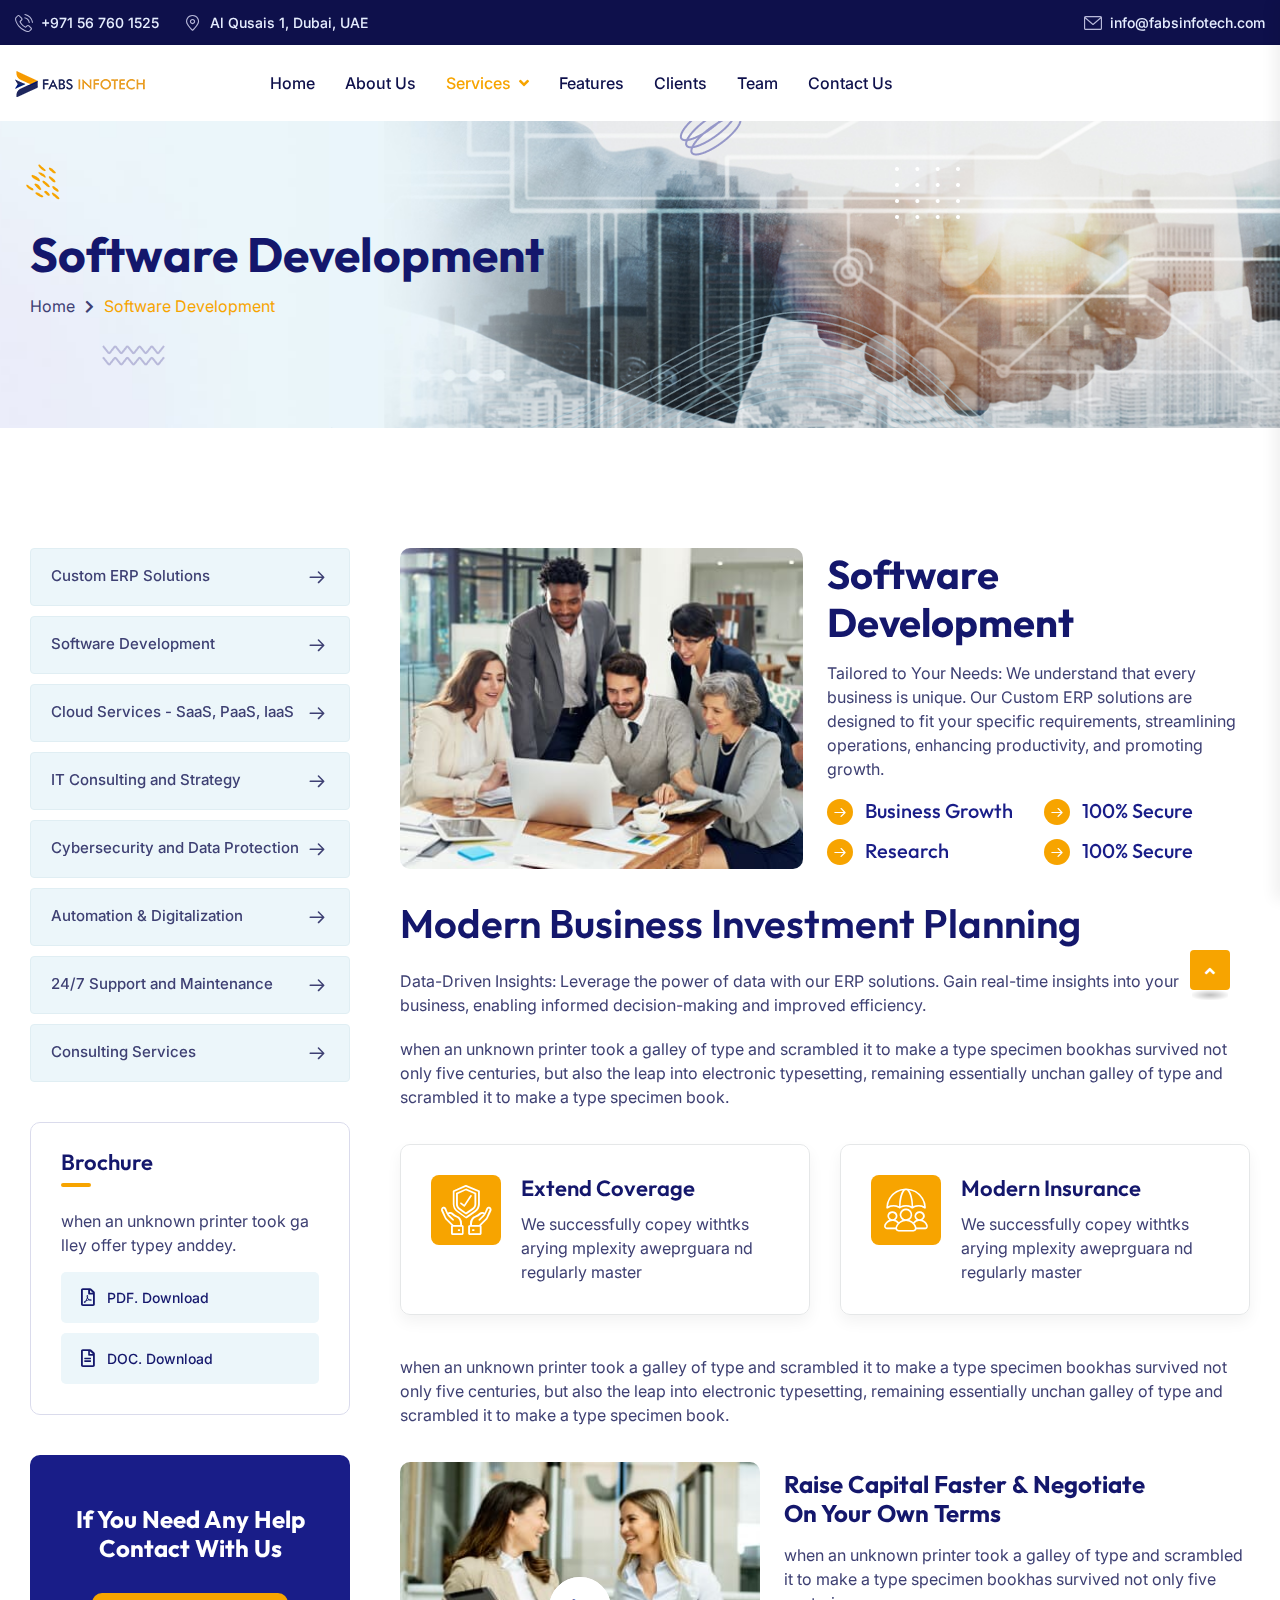
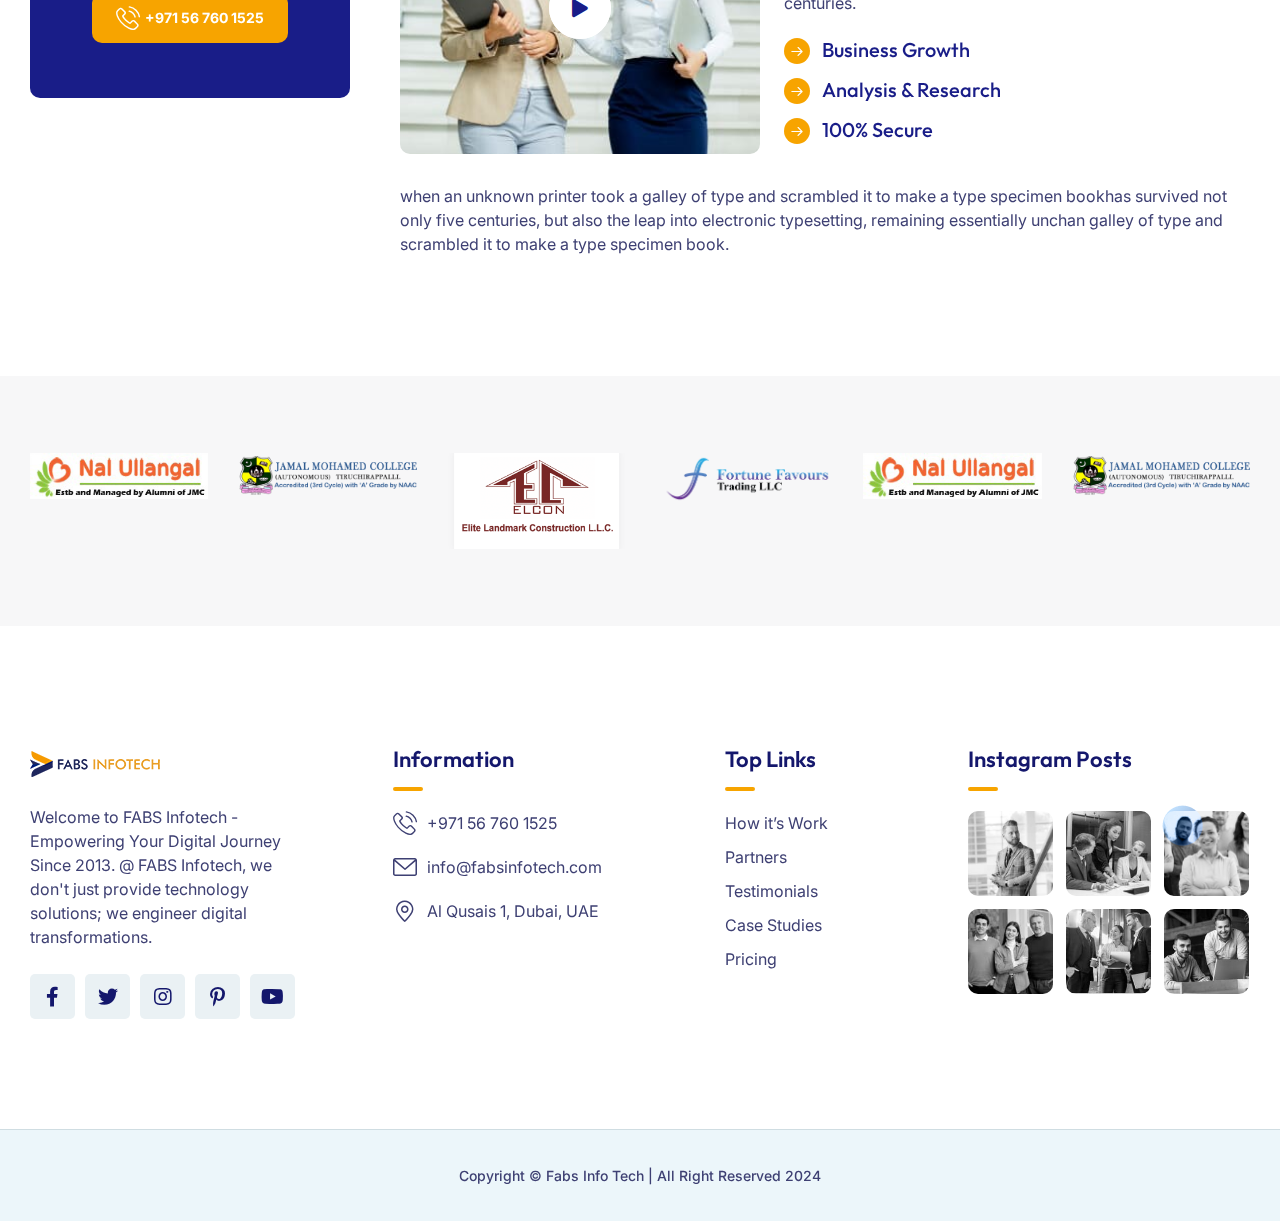
<file: software-development.html>
<!DOCTYPE html>
<html class="no-js" lang="en">
	<head>
		<meta charset="utf-8" />
		<meta http-equiv="x-ua-compatible" content="ie=edge" />
		<title>FABS Info Tech</title>
		<meta name="description" content="Fabs - Business Consulting" />
		<meta name="viewport" content="width=device-width, initial-scale=1" />
		<link rel="shortcut icon" type="image/x-icon" href="assets/img/favicon.png" />
		<!-- Place favicon.ico in the root directory -->
		<!-- CSS here -->
		<link rel="stylesheet" href="assets/css/bootstrap.min.css" />
		<link rel="stylesheet" href="assets/css/animate.min.css" />
		<link rel="stylesheet" href="assets/css/magnific-popup.css" />
		<link rel="stylesheet" href="assets/css/fontawesome-all.min.css" />
		<link rel="stylesheet" href="assets/css/flaticon.css" />
		<link rel="stylesheet" href="assets/css/odometer.css" />
		<link rel="stylesheet" href="assets/css/swiper-bundle.css" />
		<link rel="stylesheet" href="assets/css/aos.css" />
		<link rel="stylesheet" href="assets/css/default.css" />
		<link rel="stylesheet" href="assets/css/main.css" />
	</head>
	<body>
		<!--Preloader-->
		<div id="preloader">
			<div id="loader" class="loader">
				<div class="loader-container">
					<div class="loader-icon"><img src="assets/img/logo/preloader.png" alt="Preloader" /></div>
				</div>
			</div>
		</div>
		<!--Preloader-end -->
		<!-- Scroll-top -->
		<button class="scroll__top scroll-to-target" data-target="html">
			<i class="fas fa-angle-up"></i>
		</button>
		<!-- Scroll-top-end-->
		<!-- header-area -->
		<header>
			<div id="header-fixed-height"></div>
			<div class="tg-header__top">
				<div class="container custom-container">
					<div class="row">
						<div class="col-lg-6">
							<ul class="tg-header__top-info left-side list-wrap">
								<li><i class="flaticon-phone-call"></i><a href="tel:+971 56 760 1525">+971 56 760 1525</a></li>
								<li><i class="flaticon-pin"></i>Al Qusais 1, Dubai, UAE</li>
							</ul>
						</div>
						<div class="col-lg-6">
							<ul class="tg-header__top-right list-wrap">
								<li><i class="flaticon-envelope"></i><a href="mailto: info@fabsinfotech.com"> info@fabsinfotech.com</a></li>
								<!-- <li><i class="flaticon-time"></i>Mon-Fri: 10:00am - 06:00pm</li> -->
							</ul>
						</div>
					</div>
				</div>
			</div>
			<div id="sticky-header" class="tg-header__area">
				<div class="container custom-container">
					<div class="row">
						<div class="col-12">
							<div class="tgmenu__wrap">
								<nav class="tgmenu__nav">
									<div class="logo">
										<a href="index.html"><img src="assets/img/logo/logo.png" alt="Logo" /></a>
									</div>
									<div class="tgmenu__navbar-wrap tgmenu__main-menu d-none d-lg-flex">
										<ul class="navigation">
											<li><a href="index.html">Home</a></li>
											<li><a href="about.html">About Us</a></li>
											<li class="active menu-item-has-children">
												<a href="#">Services</a>
												<ul class="sub-menu">
													<li><a href="custom-ERP-solutions.html">Custom ERP Solutions</a></li>
													<li class="active"><a href="software-development.html">Software Development</a></li>
													<li><a href="cloud-services.html">Cloud Services - SaaS, PaaS, IaaS</a></li>
													<li><a href="it-consulting-strategy.html">IT Consulting and Strategy</a></li>
													<li><a href="cybersecurity-data-protection.html">Cybersecurity and Data Protection</a></li>
													<li><a href="automation-digitalization.html">Automation & Digitalization</a></li>
													<li><a href="24-7-support-maintenance.html">24/7 Support and Maintenance</a></li>
													<li><a href="consulting-services.html">Consulting Services</a></li>
												</ul>
											</li>
											<li><a href="index.html">Features</a></li>
											<li><a href="index.html">Clients</a></li>
											<li><a href="index.html">Team</a></li>
											<li><a href="contact-us.html">Contact Us</a></li>
										</ul>
									</div>
									<!-- <div class="tgmenu__action d-none d-md-block"> -->
										<!-- <ul class="list-wrap"> -->
											<!-- <li class="header-btn"><a href="contact.html" class="btn">let’s Talk</a></li> -->
										<!-- </ul> -->
									<!-- </div> -->
									<div class="mobile-nav-toggler">
										<svg xmlns="http://www.w3.org/2000/svg" viewBox="0 0 18 18" fill="none">
											<path d="M0 2C0 0.895431 0.895431 0 2 0C3.10457 0 4 0.895431 4 2C4 3.10457 3.10457 4 2 4C0.895431 4 0 3.10457 0 2Z" fill="currentcolor" />
											<path d="M0 9C0 7.89543 0.895431 7 2 7C3.10457 7 4 7.89543 4 9C4 10.1046 3.10457 11 2 11C0.895431 11 0 10.1046 0 9Z" fill="currentcolor" />
											<path d="M0 16C0 14.8954 0.895431 14 2 14C3.10457 14 4 14.8954 4 16C4 17.1046 3.10457 18 2 18C0.895431 18 0 17.1046 0 16Z" fill="currentcolor" />
											<path d="M7 2C7 0.895431 7.89543 0 9 0C10.1046 0 11 0.895431 11 2C11 3.10457 10.1046 4 9 4C7.89543 4 7 3.10457 7 2Z" fill="currentcolor" />
											<path d="M7 9C7 7.89543 7.89543 7 9 7C10.1046 7 11 7.89543 11 9C11 10.1046 10.1046 11 9 11C7.89543 11 7 10.1046 7 9Z" fill="currentcolor" />
											<path d="M7 16C7 14.8954 7.89543 14 9 14C10.1046 14 11 14.8954 11 16C11 17.1046 10.1046 18 9 18C7.89543 18 7 17.1046 7 16Z" fill="currentcolor" />
											<path d="M14 2C14 0.895431 14.8954 0 16 0C17.1046 0 18 0.895431 18 2C18 3.10457 17.1046 4 16 4C14.8954 4 14 3.10457 14 2Z" fill="currentcolor" />
											<path d="M14 9C14 7.89543 14.8954 7 16 7C17.1046 7 18 7.89543 18 9C18 10.1046 17.1046 11 16 11C14.8954 11 14 10.1046 14 9Z" fill="currentcolor" />
											<path d="M14 16C14 14.8954 14.8954 14 16 14C17.1046 14 18 14.8954 18 16C18 17.1046 17.1046 18 16 18C14.8954 18 14 17.1046 14 16Z" fill="currentcolor" />
										</svg>
									</div>
								</nav>
							</div>
							<!-- Mobile Menu  -->
							<div class="tgmobile__menu">
								<nav class="tgmobile__menu-box">
									<div class="close-btn"><i class="fas fa-times"></i></div>
									<div class="nav-logo">
										<a href="index.html"><img src="assets/img/logo/logo.png" alt="Logo" /></a>
									</div>
									<div class="tgmobile__menu-outer">
										<!--Here Menu Will Come Automatically Via Javascript / Same Menu as in Header-->
									</div>
									<div class="tgmobile__menu-bottom">
										<div class="contact-info">
											<ul class="list-wrap">
												<li><a href="mailto:info@fabsinfotech.com">info@fabsinfotech.com</a></li>
												<li><a href="tel:971 56 760 1525">+971 56 760 1525</a></li>
											</ul>
										</div>
										<div class="social-links">
											<ul class="list-wrap">
												<li>
													<a href="javascript:void(0)"><i class="fab fa-facebook-f"></i></a>
												</li>
												<li>
													<a href="javascript:void(0)"><i class="fab fa-twitter"></i></a>
												</li>
												<li>
													<a href="javascript:void(0)"><i class="fab fa-instagram"></i></a>
												</li>
												<li>
													<a href="javascript:void(0)"><i class="fab fa-linkedin-in"></i></a>
												</li>
												<li>
													<a href="javascript:void(0)"><i class="fab fa-youtube"></i></a>
												</li>
											</ul>
										</div>
									</div>
								</nav>
							</div>
							<div class="tgmobile__menu-backdrop"></div>
							<!-- End Mobile Menu -->
						</div>
					</div>
				</div>
			</div>
			
		</header>
		<!-- header-area-end -->
		<!-- main-area -->
		<main class="fix">
			<!-- breadcrumb-area -->
			<section class="breadcrumb__area breadcrumb__bg" data-background="assets/img/bg/breadcrumb_bg.jpg">
				<div class="container">
					<div class="row">
						<div class="col-lg-6">
							<div class="breadcrumb__content">
								<h2 class="title">Software Development</h2>
								<nav aria-label="breadcrumb">
									<ol class="breadcrumb">
										<li class="breadcrumb-item"><a href="index.html">Home</a></li>
										<li class="breadcrumb-item active" aria-current="page">Software Development</li>
									</ol>
								</nav>
							</div>
						</div>
					</div>
				</div>
				<div class="breadcrumb__shape">
					<img src="assets/img/images/breadcrumb_shape01.png" alt="Fabs" />
					<img src="assets/img/images/breadcrumb_shape02.png" alt="Fabs" class="rightToLeft" />
					<img src="assets/img/images/breadcrumb_shape03.png" alt="Fabs" />
					<img src="assets/img/images/breadcrumb_shape04.png" alt="Fabs" />
					<img src="assets/img/images/breadcrumb_shape05.png" alt="Fabs" class="alltuchtopdown" />
				</div>
			</section>
			<!-- breadcrumb-area-end -->
			<!-- services-details-area -->
			<section class="services__details-area">
				<div class="container">
					<div class="services__details-wrap">
						<div class="row">
							<div class="col-70 order-0 order-lg-2">
								<div class="services__details-top">
									<div class="row gutter-24 align-items-center">
										<div class="col-49">
											<div class="services__details-thumb services__details-thumb-two">
												<img src="assets/img/services/services_details02.jpg" alt="Fabs" />
											</div>
										</div>
										<div class="col-51">
											<div class="services__details-top-content">
												<h2 class="title">Software Development</h2>
												<p>Tailored to Your Needs: We understand that every business is unique. Our Custom ERP solutions are designed to fit your specific requirements, streamlining operations, enhancing productivity, and promoting growth.</p>
												<div class="about__list-box about__list-box-three">
													<ul class="list-wrap">
														<li><i class="flaticon-arrow-button"></i>Business Growth</li>
														<li><i class="flaticon-arrow-button"></i>100% Secure</li>
														<li><i class="flaticon-arrow-button"></i>Research</li>
														<li><i class="flaticon-arrow-button"></i>100% Secure</li>
													</ul>
												</div>
											</div>
										</div>
									</div>
								</div>
								<div class="services__details-content">
									<h2 class="title">Modern Business Investment Planning</h2>
									<p>Data-Driven Insights: Leverage the power of data with our ERP solutions. Gain real-time insights into your business, enabling informed decision-making and improved efficiency.</p>
									<p>when an unknown printer took a galley of type and scrambled it to make a type specimen bookhas survived not only five centuries, but also the leap into electronic typesetting, remaining essentially unchan galley of type and scrambled it to make a type specimen book.</p>
									<div class="services__details-list">
										<div class="row">
											<div class="col-md-6">
												<div class="services__details-list-box">
													<div class="icon">
														<i class="flaticon-life-insurance"></i>
													</div>
													<div class="content">
														<h4 class="title">Extend Coverage</h4>
														<p>We successfully copey withtks arying mplexity aweprguara nd regularly master</p>
													</div>
												</div>
											</div>
											<div class="col-md-6">
												<div class="services__details-list-box">
													<div class="icon">
														<i class="flaticon-insurance-agent"></i>
													</div>
													<div class="content">
														<h4 class="title">Modern Insurance</h4>
														<p>We successfully copey withtks arying mplexity aweprguara nd regularly master</p>
													</div>
												</div>
											</div>
										</div>
									</div>
									<p>when an unknown printer took a galley of type and scrambled it to make a type specimen bookhas survived not only five centuries, but also the leap into electronic typesetting, remaining essentially unchan galley of type and scrambled it to make a type specimen book.</p>
									<div class="services__details-inner">
										<div class="row gutter-24 align-items-center">
											<div class="col-44">
												<div class="services__details-inner-img">
													<img src="assets/img/services/services_details_inner01.jpg" alt="Fabs" />
													<a href="#" class="play-btn popup-video"><i class="fas fa-play"></i></a>
												</div>
											</div>
											<div class="col-56">
												<div class="services__details-inner-content">
													<h4 class="title">
														Raise capital faster & negotiate <br />
														on your own terms
													</h4>
													<p>when an unknown printer took a galley of type and scrambled it to make a type specimen bookhas survived not only five centuries.</p>
													<div class="about__list-box">
														<ul class="list-wrap">
															<li><i class="flaticon-arrow-button"></i>Business Growth</li>
															<li><i class="flaticon-arrow-button"></i>Analysis & Research</li>
															<li><i class="flaticon-arrow-button"></i>100% Secure</li>
														</ul>
													</div>
												</div>
											</div>
										</div>
									</div>
									<p class="last-info">when an unknown printer took a galley of type and scrambled it to make a type specimen bookhas survived not only five centuries, but also the leap into electronic typesetting, remaining essentially unchan galley of type and scrambled it to make a type specimen book.</p>
								</div>
							</div>
							<div class="col-30">
								<aside class="services__sidebar">
									<div class="sidebar__widget sidebar__widget-two">
										<div class="sidebar__cat-list-two">
											<ul class="list-wrap">
												<li>
													<a href="custom-ERP-solutions.html">Custom ERP Solutions <i class="flaticon-arrow-button"></i></a>
												</li>
												<li>
													<a href="software-development.html">Software Development <i class="flaticon-arrow-button"></i></a>
												</li>
												<li>
													<a href="cloud-services.html">Cloud Services - SaaS, PaaS, IaaS <i class="flaticon-arrow-button"></i></a>
												</li>
												<li>
													<a href="it-consulting-strategy.html">IT Consulting and Strategy <i class="flaticon-arrow-button"></i></a>
												</li>
												<li>
													<a href="cybersecurity-data-protection.html">Cybersecurity and Data Protection <i class="flaticon-arrow-button"></i></a>
												</li>
												<li>
													<a href="automation-digitalization.html">Automation & Digitalization <i class="flaticon-arrow-button"></i></a>
												</li>
												<li>
													<a href="24-7-support-maintenance.html">24/7 Support and Maintenance <i class="flaticon-arrow-button"></i></a>
												</li>
												<li>
													<a href="consulting-services.html">Consulting Services <i class="flaticon-arrow-button"></i></a>
												</li>
											</ul>
										</div>
									</div>
									<div class="sidebar__widget">
										<h4 class="sidebar__widget-title">Brochure</h4>
										<div class="sidebar__brochure">
											<p>when an unknown printer took ga lley offer typey anddey.</p>
											<a href="assets/img/services/services_details01.jpg" target="_blank" download><i class="far fa-file-pdf"></i>PDF. Download</a>
											<a href="assets/img/services/services_details01.jpg" target="_blank" download><i class="far fa-file-alt"></i>DOC. Download</a>
										</div>
									</div>
									<div class="sidebar__widget sidebar__widget-two">
										<div class="sidebar__contact">
											<h2 class="title">If You Need Any Help Contact With Us</h2>
											<a href="tel:971 56 760 1525" class="btn"><i class="flaticon-phone-call"></i>+971 56 760 1525</a>
										</div>
									</div>
								</aside>
							</div>
						</div>
					</div>
				</div>
			</section>
			<!-- services-details-area-end -->
			<!-- brand-area -->
			<div class="brand__area-six">
				<div class="container">
					<div class="swiper-container brand-active">
						<div class="swiper-wrapper">
							<div class="swiper-slide">
								<div class="brand-item">
									<img src="assets/img/brand/brand_img01.png" alt="Fabs" />
								</div>
							</div>
							<div class="swiper-slide">
								<div class="brand-item">
									<img src="assets/img/brand/brand_img02.png" alt="Fabs" />
								</div>
							</div>
							<div class="swiper-slide">
								<div class="brand-item">
									<img src="assets/img/brand/brand_img03.png" alt="Fabs" />
								</div>
							</div>
							<div class="swiper-slide">
								<div class="brand-item">
									<img src="assets/img/brand/brand_img04.png" alt="Fabs" />
								</div>
							</div>
							<div class="swiper-slide">
								<div class="brand-item">
									<img src="assets/img/brand/brand_img01.png" alt="Fabs" />
								</div>
							</div>
							<div class="swiper-slide">
								<div class="brand-item">
									<img src="assets/img/brand/brand_img02.png" alt="Fabs" />
								</div>
							</div>
							<div class="swiper-slide">
								<div class="brand-item">
									<img src="assets/img/brand/brand_img03.png" alt="Fabs" />
								</div>
							</div>
						</div>
					</div>
				</div>
			</div>
			<!-- brand-area -->
		</main>
		<!-- main-area-end -->
		<!-- footer-area -->
		<footer>
			<div class="footer-area">
				<div class="footer-top">
					<div class="container">
						<div class="row">
							<div class="col-xl-3 col-lg-4 col-md-6">
								<div class="footer-widget">
									<div class="fw-logo mb-25">
										<a href="index.html"><img src="assets/img/logo/logo.png" alt="Fabs" /></a>
									</div>
									<div class="footer-content">
										<p>Welcome to FABS Infotech - Empowering Your Digital Journey Since 2013. @ FABS Infotech, we don't just provide technology solutions; we engineer digital transformations. </p>
										<div class="footer-social">
											<ul class="list-wrap">
												<li>
													<a href="javascript:void(0)"><i class="fab fa-facebook-f"></i></a>
												</li>
												<li>
													<a href="javascript:void(0)"><i class="fab fa-twitter"></i></a>
												</li>
												<li>
													<a href="javascript:void(0)"><i class="fab fa-instagram"></i></a>
												</li>
												<li>
													<a href="javascript:void(0)"><i class="fab fa-pinterest-p"></i></a>
												</li>
												<li>
													<a href="javascript:void(0)"><i class="fab fa-youtube"></i></a>
												</li>
											</ul>
										</div>
									</div>
								</div>
							</div>
							<div class="col-xl-3 col-lg-4 col-md-6 col-sm-6">
								<div class="footer-widget">
									<h4 class="fw-title">Information</h4>
									<div class="footer-info-list">
										<ul class="list-wrap">
											<li>
												<div class="icon">
													<i class="flaticon-phone-call"></i>
												</div>
												<div class="content">
													<a href="tel:971 56 760 1525">+971 56 760 1525</a>
												</div>
											</li>
											<li>
												<div class="icon">
													<i class="flaticon-envelope"></i>
												</div>
												<div class="content">
													<a href="mailto:info@fabsinfotech.com">info@fabsinfotech.com</a>
												</div>
											</li>
											<li>
												<div class="icon">
													<i class="flaticon-pin"></i>
												</div>
												<div class="content">
													<p>Al Qusais 1, Dubai, UAE</p>
												</div>
											</li>
										</ul>
									</div>
								</div>
							</div>
							<div class="col-xl-3 col-lg-4 col-md-6 col-sm-6">
								<div class="footer-widget">
									<h4 class="fw-title">Top Links</h4>
									<div class="footer-link-list">
										<ul class="list-wrap">
											<li><a href="about.html">How it’s Work</a></li>
											<li><a href="contact.html">Partners</a></li>
											<li><a href="contact.html">Testimonials</a></li>
											<li><a href="contact.html">Case Studies</a></li>
											<li><a href="contact.html">Pricing</a></li>
										</ul>
									</div>
								</div>
							</div>
							<div class="col-xl-3 col-lg-4 col-md-6">
								<div class="footer-widget">
									<h4 class="fw-title">Instagram Posts</h4>
									<div class="footer-instagram">
										<ul class="list-wrap">
											<li>
												<a href="javascript:void(0)"><img src="assets/img/images/footer_insta01.jpg" alt="Fabs" /></a>
											</li>
											<li>
												<a href="javascript:void(0)"><img src="assets/img/images/footer_insta02.jpg" alt="Fabs" /></a>
											</li>
											<li>
												<a href="javascript:void(0)"><img src="assets/img/images/footer_insta03.jpg" alt="Fabs" /></a>
											</li>
											<li>
												<a href="javascript:void(0)"><img src="assets/img/images/footer_insta04.jpg" alt="Fabs" /></a>
											</li>
											<li>
												<a href="javascript:void(0)"><img src="assets/img/images/footer_insta05.jpg" alt="Fabs" /></a>
											</li>
											<li>
												<a href="javascript:void(0)"><img src="assets/img/images/footer_insta06.jpg" alt="Fabs" /></a>
											</li>
										</ul>
									</div>
								</div>
							</div>
						</div>
					</div>
				</div>
				<div class="footer-bottom">
					<div class="container">
						<div class="row align-items-center">
							<div class="col-lg-12">
								<div class="copyright-text">
									<p>Copyright © <a href="index.html">Fabs Info Tech</a> | All Right Reserved 2024</p>
								</div>
							</div>
						</div>
					</div>
				</div>
				<div class="footer-shape">
					<img src="assets/img/images/footer_shape01.png" alt="Fabs" data-aos="fade-right" data-aos-delay="400" />
					<img src="assets/img/images/footer_shape02.png" alt="Fabs" data-aos="fade-left" data-aos-delay="400" />
					<img src="assets/img/images/footer_shape03.png" alt="Fabs" data-parallax='{"x" : 100 , "y" : -100 }' />
				</div>
			</div>
		</footer>
		<!-- footer-area-end -->
		<!-- JS here -->
		<script src="assets/js/vendor/jquery-3.6.0.min.js"></script>
		<script src="assets/js/bootstrap.bundle.min.js"></script>
		<script src="assets/js/jquery.magnific-popup.min.js"></script>
		<script src="assets/js/jquery.odometer.min.js"></script>
		<script src="assets/js/jquery.appear.js"></script>
		<script src="assets/js/gsap.js"></script>
		<script src="assets/js/ScrollTrigger.js"></script>
		<script src="assets/js/SplitText.js"></script>
		<script src="assets/js/gsap-animation.js"></script>
		<script src="assets/js/jquery.parallaxScroll.min.js"></script>
		<script src="assets/js/swiper-bundle.js"></script>
		<script src="assets/js/ajax-form.js"></script>
		<script src="assets/js/wow.min.js"></script>
		<script src="assets/js/aos.js"></script>
		<script src="assets/js/main.js"></script>
	</body>
</html>
</file>
<file: assets/css/flaticon.css>
@font-face {
  font-family: "flaticon";
  font-family: "flaticon";
  src: url("../fonts/flaticon.eot");
  src: url("../fonts/flaticon.eot?#iefix") format("embedded-opentype"), url("../fonts/flaticon.woff2") format("woff2"), url("../fonts/flaticon.woff") format("woff"), url("../fonts/flaticon.ttf") format("truetype"), url("../fonts/flaticon.svg#Flaticon") format("svg");
}
i[class^=flaticon-]:before, i[class*=" flaticon-"]:before {
  font-family: flaticon !important;
  font-style: normal;
  font-weight: normal !important;
  font-variant: normal;
  text-transform: none;
  line-height: 1;
  -webkit-font-smoothing: antialiased;
  -moz-osx-font-smoothing: grayscale;
}

.flaticon-pin:before {
  content: "\f101";
}

.flaticon-iphone:before {
  content: "\f102";
}

.flaticon-phone-call:before {
  content: "\f103";
}

.flaticon-mail:before {
  content: "\f104";
}

.flaticon-envelope:before {
  content: "\f105";
}

.flaticon-down:before {
  content: "\f106";
}

.flaticon-next:before {
  content: "\f107";
}

.flaticon-chevron:before {
  content: "\f108";
}

.flaticon-right:before {
  content: "\f109";
}

.flaticon-right-arrow:before {
  content: "\f10a";
}

.flaticon-arrow-button:before {
  content: "\f10b";
}

.flaticon-user:before {
  content: "\f10c";
}

.flaticon-shopping-cart:before {
  content: "\f10d";
}

.flaticon-shopping-bag:before {
  content: "\f10e";
}

.flaticon-online-shopping:before {
  content: "\f10f";
}

.flaticon-time:before {
  content: "\f110";
}

.flaticon-profit:before {
  content: "\f111";
}

.flaticon-email:before {
  content: "\f112";
}

.flaticon-investment:before {
  content: "\f113";
}

.flaticon-investment-1:before {
  content: "\f114";
}

.flaticon-pie-chart:before {
  content: "\f115";
}

.flaticon-talk:before {
  content: "\f116";
}

.flaticon-trophy:before {
  content: "\f117";
}

.flaticon-happy:before {
  content: "\f118";
}

.flaticon-china:before {
  content: "\f119";
}

.flaticon-budget:before {
  content: "\f11a";
}

.flaticon-report:before {
  content: "\f11b";
}

.flaticon-finance:before {
  content: "\f11c";
}

.flaticon-targeted:before {
  content: "\f11d";
}

.flaticon-target:before {
  content: "\f11e";
}

.flaticon-financial-profit:before {
  content: "\f11f";
}

.flaticon-piggy-bank:before {
  content: "\f120";
}

.flaticon-graph:before {
  content: "\f121";
}

.flaticon-light-bulb:before {
  content: "\f122";
}

.flaticon-startup:before {
  content: "\f123";
}

.flaticon-life-insurance:before {
  content: "\f124";
}

.flaticon-travel-insurance:before {
  content: "\f125";
}

.flaticon-protection:before {
  content: "\f126";
}

.flaticon-insurance-agent:before {
  content: "\f127";
}

.flaticon-healthcare:before {
  content: "\f128";
}

.flaticon-motorbike:before {
  content: "\f129";
}

.flaticon-ship:before {
  content: "\f12a";
}

.flaticon-house:before {
  content: "\f12b";
}

.flaticon-handshake:before {
  content: "\f12c";
}

.flaticon-suitcase:before {
  content: "\f12d";
}/*# sourceMappingURL=flaticon.css.map */
</file>
<file: assets/css/odometer.css>
.odometer.odometer-auto-theme, .odometer.odometer-theme-default {
  display: inline-block;
  vertical-align: middle;
  *vertical-align: auto;
  *zoom: 1;
  *display: inline;
  position: relative;
}
.odometer.odometer-auto-theme .odometer-digit, .odometer.odometer-theme-default .odometer-digit {
  display: inline-block;
  vertical-align: middle;
  *vertical-align: auto;
  *zoom: 1;
  *display: inline;
  position: relative;
}
.odometer.odometer-auto-theme .odometer-digit .odometer-digit-spacer, .odometer.odometer-theme-default .odometer-digit .odometer-digit-spacer {
  display: inline-block;
  vertical-align: middle;
  *vertical-align: auto;
  *zoom: 1;
  *display: inline;
  visibility: hidden;
}
.odometer.odometer-auto-theme .odometer-digit .odometer-digit-inner, .odometer.odometer-theme-default .odometer-digit .odometer-digit-inner {
  text-align: left;
  display: block;
  position: absolute;
  top: 0;
  left: 0;
  right: 0;
  bottom: 0;
  overflow: hidden;
}
.odometer.odometer-auto-theme .odometer-digit .odometer-ribbon, .odometer.odometer-theme-default .odometer-digit .odometer-ribbon {
  display: block;
}
.odometer.odometer-auto-theme .odometer-digit .odometer-ribbon-inner, .odometer.odometer-theme-default .odometer-digit .odometer-ribbon-inner {
  display: block;
  -webkit-backface-visibility: hidden;
  backface-visibility: hidden;
}
.odometer.odometer-auto-theme .odometer-digit .odometer-value, .odometer.odometer-theme-default .odometer-digit .odometer-value {
  display: block;
  -webkit-transform: translateZ(0);
  transform: translateZ(0);
}
.odometer.odometer-auto-theme .odometer-digit .odometer-value.odometer-last-value, .odometer.odometer-theme-default .odometer-digit .odometer-value.odometer-last-value {
  position: absolute;
}
.odometer.odometer-auto-theme.odometer-animating-up .odometer-ribbon-inner, .odometer.odometer-theme-default.odometer-animating-up .odometer-ribbon-inner {
  -webkit-transition: -webkit-transform 2s;
  -moz-transition: -moz-transform 2s;
  -ms-transition: -ms-transform 2s;
  -o-transition: -o-transform 2s;
  transition: transform 2s;
}
.odometer.odometer-auto-theme.odometer-animating-up.odometer-animating .odometer-ribbon-inner, .odometer.odometer-theme-default.odometer-animating-up.odometer-animating .odometer-ribbon-inner {
  -webkit-transform: translateY(-100%);
  -moz-transform: translateY(-100%);
  -ms-transform: translateY(-100%);
  -o-transform: translateY(-100%);
  transform: translateY(-100%);
}
.odometer.odometer-auto-theme.odometer-animating-down .odometer-ribbon-inner, .odometer.odometer-theme-default.odometer-animating-down .odometer-ribbon-inner {
  -webkit-transform: translateY(-100%);
  -moz-transform: translateY(-100%);
  -ms-transform: translateY(-100%);
  -o-transform: translateY(-100%);
  transform: translateY(-100%);
}
.odometer.odometer-auto-theme.odometer-animating-down.odometer-animating .odometer-ribbon-inner, .odometer.odometer-theme-default.odometer-animating-down.odometer-animating .odometer-ribbon-inner {
  -webkit-transition: -webkit-transform 2s;
  -moz-transition: -moz-transform 2s;
  -ms-transition: -ms-transform 2s;
  -o-transition: -o-transform 2s;
  transition: transform 2s;
  -webkit-transform: translateY(0);
  -moz-transform: translateY(0);
  -ms-transform: translateY(0);
  -o-transform: translateY(0);
  transform: translateY(0);
}
.odometer.odometer-auto-theme .odometer-value, .odometer.odometer-theme-default .odometer-value {
  text-align: center;
}
.odometer-formatting-mark {
  display: none;
}
</file>
<file: assets/css/default.css>
.mt-5 {
	margin-top: 5px;
}
.mt-10 {
	margin-top: 10px;
}
.mt-15 {
	margin-top: 15px;
}
.mt-20 {
	margin-top: 20px;
}
.mt-25 {
	margin-top: 25px;
}
.mt-30 {
	margin-top: 30px;
}
.mt-35 {
	margin-top: 35px;
}
.mt-40 {
	margin-top: 40px;
}
.mt-45 {
	margin-top: 45px;
}
.mt-50 {
	margin-top: 50px;
}
.mt-55 {
	margin-top: 55px;
}
.mt-60 {
	margin-top: 60px;
}
.mt-65 {
	margin-top: 65px;
}
.mt-70 {
	margin-top: 70px;
}
.mt-75 {
	margin-top: 75px;
}
.mt-80 {
	margin-top: 80px;
}
.mt-85 {
	margin-top: 85px;
}
.mt-90 {
	margin-top: 90px;
}
.mt-95 {
	margin-top: 95px;
}
.mt-100 {
	margin-top: 100px;
}
.mt-105 {
	margin-top: 105px;
}
.mt-110 {
	margin-top: 110px;
}
.mt-115 {
	margin-top: 115px;
}
.mt-120 {
	margin-top: 120px;
}
.mt-125 {
	margin-top: 125px;
}
.mt-130 {
	margin-top: 130px;
}
.mt-135 {
	margin-top: 135px;
}
.mt-140 {
	margin-top: 140px;
}
.mt-145 {
	margin-top: 145px;
}
.mt-150 {
	margin-top: 150px;
}
.mt-155 {
	margin-top: 155px;
}
.mt-160 {
	margin-top: 160px;
}
.mt-165 {
	margin-top: 165px;
}
.mt-170 {
	margin-top: 170px;
}
.mt-175 {
	margin-top: 175px;
}
.mt-180 {
	margin-top: 180px;
}
.mt-185 {
	margin-top: 185px;
}
.mt-190 {
	margin-top: 190px;
}
.mt-195 {
	margin-top: 195px;
}
.mt-200 {
	margin-top: 200px;
}
/*-- Margin Bottom --*/

.mb-5 {
	margin-bottom: 5px;
}
.mb-10 {
	margin-bottom: 10px;
}
.mb-15 {
	margin-bottom: 15px;
}
.mb-20 {
	margin-bottom: 20px;
}
.mb-25 {
	margin-bottom: 25px;
}
.mb-30 {
	margin-bottom: 30px;
}
.mb-35 {
	margin-bottom: 35px;
}
.mb-40 {
	margin-bottom: 40px;
}
.mb-45 {
	margin-bottom: 45px;
}
.mb-50 {
	margin-bottom: 50px;
}
.mb-55 {
	margin-bottom: 55px;
}
.mb-60 {
	margin-bottom: 60px;
}
.mb-65 {
	margin-bottom: 65px;
}
.mb-70 {
	margin-bottom: 70px;
}
.mb-75 {
	margin-bottom: 75px;
}
.mb-80 {
	margin-bottom: 80px;
}
.mb-85 {
	margin-bottom: 85px;
}
.mb-90 {
	margin-bottom: 90px;
}
.mb-95 {
	margin-bottom: 95px;
}
.mb-100 {
	margin-bottom: 100px;
}
.mb-105 {
	margin-bottom: 105px;
}
.mb-110 {
	margin-bottom: 110px;
}
.mb-115 {
	margin-bottom: 115px;
}
.mb-120 {
	margin-bottom: 120px;
}
.mb-125 {
	margin-bottom: 125px;
}
.mb-130 {
	margin-bottom: 130px;
}
.mb-135 {
	margin-bottom: 135px;
}
.mb-140 {
	margin-bottom: 140px;
}
.mb-145 {
	margin-bottom: 145px;
}
.mb-150 {
	margin-bottom: 150px;
}
.mb-155 {
	margin-bottom: 155px;
}
.mb-160 {
	margin-bottom: 160px;
}
.mb-165 {
	margin-bottom: 165px;
}
.mb-170 {
	margin-bottom: 170px;
}
.mb-175 {
	margin-bottom: 175px;
}
.mb-180 {
	margin-bottom: 180px;
}
.mb-185 {
	margin-bottom: 185px;
}
.mb-190 {
	margin-bottom: 190px;
}
.mb-195 {
	margin-bottom: 195px;
}
.mb-200 {
	margin-bottom: 200px;
}
/*-- Padding Top --*/

.pt-5 {
	padding-top: 5px;
}
.pt-10 {
	padding-top: 10px;
}
.pt-15 {
	padding-top: 15px;
}
.pt-20 {
	padding-top: 20px;
}
.pt-25 {
	padding-top: 25px;
}
.pt-30 {
	padding-top: 30px;
}
.pt-35 {
	padding-top: 35px;
}
.pt-40 {
	padding-top: 40px;
}
.pt-45 {
	padding-top: 45px;
}
.pt-50 {
	padding-top: 50px;
}
.pt-55 {
	padding-top: 55px;
}
.pt-60 {
	padding-top: 60px;
}
.pt-65 {
	padding-top: 65px;
}
.pt-70 {
	padding-top: 70px;
}
.pt-75 {
	padding-top: 75px;
}
.pt-80 {
	padding-top: 80px;
}
.pt-85 {
	padding-top: 85px;
}
.pt-90 {
	padding-top: 90px;
}
.pt-95 {
	padding-top: 95px;
}
.pt-100 {
	padding-top: 100px;
}
.pt-105 {
	padding-top: 105px;
}
.pt-110 {
	padding-top: 110px;
}
.pt-115 {
	padding-top: 115px;
}
.pt-120 {
	padding-top: 120px;
}
.pt-125 {
	padding-top: 125px;
}
.pt-130 {
	padding-top: 130px;
}
.pt-135 {
	padding-top: 135px;
}
.pt-140 {
	padding-top: 140px;
}
.pt-145 {
	padding-top: 145px;
}
.pt-150 {
	padding-top: 150px;
}
.pt-155 {
	padding-top: 155px;
}
.pt-160 {
	padding-top: 160px;
}
.pt-165 {
	padding-top: 165px;
}
.pt-170 {
	padding-top: 170px;
}
.pt-175 {
	padding-top: 175px;
}
.pt-180 {
	padding-top: 180px;
}
.pt-185 {
	padding-top: 185px;
}
.pt-190 {
	padding-top: 190px;
}
.pt-195 {
	padding-top: 195px;
}
.pt-200 {
	padding-top: 200px;
}
/*-- Padding Bottom --*/

.pb-5 {
	padding-bottom: 5px;
}
.pb-10 {
	padding-bottom: 10px;
}
.pb-15 {
	padding-bottom: 15px;
}
.pb-20 {
	padding-bottom: 20px;
}
.pb-25 {
	padding-bottom: 25px;
}
.pb-30 {
	padding-bottom: 30px;
}
.pb-35 {
	padding-bottom: 35px;
}
.pb-40 {
	padding-bottom: 40px;
}
.pb-45 {
	padding-bottom: 45px;
}
.pb-50 {
	padding-bottom: 50px;
}
.pb-55 {
	padding-bottom: 55px;
}
.pb-60 {
	padding-bottom: 60px;
}
.pb-65 {
	padding-bottom: 65px;
}
.pb-70 {
	padding-bottom: 70px;
}
.pb-75 {
	padding-bottom: 75px;
}
.pb-80 {
	padding-bottom: 80px;
}
.pb-85 {
	padding-bottom: 85px;
}
.pb-90 {
	padding-bottom: 90px;
}
.pb-95 {
	padding-bottom: 95px;
}
.pb-100 {
	padding-bottom: 100px;
}
.pb-105 {
	padding-bottom: 105px;
}
.pb-110 {
	padding-bottom: 110px;
}
.pb-115 {
	padding-bottom: 115px;
}
.pb-120 {
	padding-bottom: 120px;
}
.pb-125 {
	padding-bottom: 125px;
}
.pb-130 {
	padding-bottom: 130px;
}
.pb-135 {
	padding-bottom: 135px;
}
.pb-140 {
	padding-bottom: 140px;
}
.pb-145 {
	padding-bottom: 145px;
}
.pb-150 {
	padding-bottom: 150px;
}
.pb-155 {
	padding-bottom: 155px;
}
.pb-160 {
	padding-bottom: 160px;
}
.pb-165 {
	padding-bottom: 165px;
}
.pb-170 {
	padding-bottom: 170px;
}
.pb-175 {
	padding-bottom: 175px;
}
.pb-180 {
	padding-bottom: 180px;
}
.pb-185 {
	padding-bottom: 185px;
}
.pb-190 {
	padding-bottom: 190px;
}
.pb-195 {
	padding-bottom: 195px;
}
.pb-200 {
	padding-bottom: 200px;
}



/*-- Padding Left --*/
.pl-0 {
	padding-left: 0px;
}
.pl-5 {
	padding-left: 5px;
}
.pl-10 {
	padding-left: 10px;
}
.pl-15 {
	padding-left: 15px;
}
.pl-20{
	padding-left: 20px;
}
.pl-25 {
	padding-left: 35px;
}
.pl-30 {
	padding-left: 30px;
}
.pl-35 {
	padding-left: 35px;
}

.pl-35 {
	padding-left: 35px;
}

.pl-40 {
	padding-left: 40px;
}

.pl-45 {
	padding-left: 45px;
}

.pl-50 {
	padding-left: 50px;
}

.pl-55 {
	padding-left: 55px;
}

.pl-60 {
	padding-left: 60px;
}
.pl-65 {
	padding-left: 65px;
}
.pl-70 {
	padding-left: 70px;
}
.pl-75 {
	padding-left: 75px;
}
.pl-80 {
	padding-left: 80px;
}
.pl-85 {
	padding-left: 80px;
}
.pl-90 {
	padding-left: 90px;
}
.pl-95 {
	padding-left: 95px;
}
.pl-100 {
	padding-left: 100px;
}


/*-- Padding Right --*/
.pr-0 {
	padding-right: 0px;
}
.pr-5 {
	padding-right: 5px;
}
.pr-10 {
	padding-right: 10px;
}
.pr-15 {
	padding-right: 15px;
}
.pr-20{
	padding-right: 20px;
}
.pr-25 {
	padding-right: 35px;
}
.pr-30 {
	padding-right: 30px;
}
.pr-35 {
	padding-right: 35px;
}

.pr-35 {
	padding-right: 35px;
}

.pr-40 {
	padding-right: 40px;
}

.pr-45 {
	padding-right: 45px;
}

.pr-50 {
	padding-right: 50px;
}

.pr-55 {
	padding-right: 55px;
}

.pr-60 {
	padding-right: 60px;
}
.pr-65 {
	padding-right: 65px;
}
.pr-70 {
	padding-right: 70px;
}
.pr-75 {
	padding-right: 75px;
}
.pr-80 {
	padding-right: 80px;
}
.pr-85 {
	padding-right: 80px;
}
.pr-90 {
	padding-right: 90px;
}
.pr-95 {
	padding-right: 95px;
}
.pr-100 {
	padding-right: 100px;
}

/* font weight */
.f-700{font-weight: 700;}
.f-600{font-weight: 600;}
.f-500{font-weight: 500;}
.f-400{font-weight: 400;}
.f-300{font-weight: 300;}

/* Background Color */

.gray-bg {
	background: #f7f7fd;
}
.white-bg {
	background: #fff;
}
.black-bg {
	background: #222;
}
.theme-bg {
	background: #222;
}
.primary-bg {
	background: #222;
}
/* Color */

.white-color {
	color: #fff;
}
.black-color {
	color: #222;
}
.theme-color {
	color: #222;
}
.primary-color {
	color: #222;
}
/* black overlay */

[data-overlay] {
	position: relative;
}
[data-overlay]::before {
	background: #000 none repeat scroll 0 0;
	content: "";
	height: 100%;
	left: 0;
	position: absolute;
	top: 0;
	width: 100%;
	z-index: 1;
}
[data-overlay="3"]::before {
	opacity: 0.3;
}
[data-overlay="4"]::before {
	opacity: 0.4;
}
[data-overlay="5"]::before {
	opacity: 0.5;
}
[data-overlay="6"]::before {
	opacity: 0.6;
}
[data-overlay="7"]::before {
	opacity: 0.7;
}
[data-overlay="8"]::before {
	opacity: 0.8;
}
[data-overlay="9"]::before {
	opacity: 0.9;
}
</file>
<file: assets/css/main.css>
/*============================================


==============================================*/
/* CSS Index
==============================================

    01. Theme Default CSS
    02. Header
    03. Mobile Menu
    04. Banner
    05. Slider
    06. About
    07. Services
    08. Choose
    09. Project
    10. Pricing
    11. Request
    12. Consulting
    13. Testimonial
    14. Features
    15. Marquee
    16. Fact
    17. Team
    18. Call-back
    19. Blog
    20. Contact
    21. Brand
    22. 404 Error
    23. Footer

==============================================*/
/*============================================
/*  01. Theme Default CSS
==============================================*/
@import url("https://fonts.googleapis.com/css2?family=Inter:wght@300;400;500;600;700;800&family=Outfit:wght@300;400;500;600;700;800;900&display=swap");
:root {
  --tg-body-font-family: 'Inter', sans-serif;
  --tg-heading-font-family: 'Outfit', sans-serif;
  --tg-icon-font-family: "Font Awesome 5 Free";
  --tg-body-font-size: 16px;
  --tg-body-line-height: 1.5;
  --tg-heading-line-height: 1.2;
  --tg-body-color: #3E4073;
  --tg-heading-color: #14176C;
  --tg-theme-primary: #F7A400;
  --tg-theme-secondary: #191D88;
  --tg-color-dark-blue: #0E104B;
  --tg-color-yellow-light: #FEF6E6;
  --tg-color-yellow-light-2: #FFFBF3;
  --tg-color-yellow-light-3: #F5EACD;
  --tg-color-yellow-light-4: #FDE3B0;
  --tg-color-white-default: #ffffff;
  --tg-color-gray-1: #E6EEFF;
  --tg-color-gray-2: #B8B9DA;
  --tg-color-gray-3: #ECF6FA;
  --tg-color-gray-4: #818298;
  --tg-color-gray-5: #E2E3F1;
  --tg-color-gray-6: #F7F7F8;
  --tg-color-dark: #1C1A4A;
  --tg-color-black-1: #06042E;
  --tg-color-black-2: #161439;
  --tg-border-1: #CFDDE2;
  --tg-border-2: #E6E7F3;
  --tg-border-3: #C5C6E4;
  --tg-border-4: #DBE3EB;
  --tg-border-5: #9597C8;
  --tg-border-6: #DADBEC;
  --tg-border-7: #E9E9F0;
  --tg-border-8: #E08B00;
  --tg-border-9: #D0D6E1;
  --tg-fw-extra-bold: 800;
  --tg-fw-bold: 700;
  --tg-fw-semi-bold: 600;
  --tg-fw-medium: 500;
  --tg-fw-regular: 400;
  --tg-fw-light: 300;
}

/*=============================
	Typography css start
===============================*/
body {
  font-family: var(--tg-body-font-family);
  font-size: var(--tg-body-font-size);
  font-weight: var(--tg-fw-regular);
  color: var(--tg-body-color);
  line-height: var(--tg-body-line-height);
}

img,
.img {
  max-width: 100%;
  -webkit-transition: all 0.3s ease-out 0s;
  -moz-transition: all 0.3s ease-out 0s;
  -ms-transition: all 0.3s ease-out 0s;
  -o-transition: all 0.3s ease-out 0s;
  transition: all 0.3s ease-out 0s;
}

a,
button {
  color: var(--tg-theme-primary);
  outline: none;
  text-decoration: none;
  -webkit-transition: all 0.3s ease-out 0s;
  -moz-transition: all 0.3s ease-out 0s;
  -ms-transition: all 0.3s ease-out 0s;
  -o-transition: all 0.3s ease-out 0s;
  transition: all 0.3s ease-out 0s;
}

a:focus,
.btn:focus,
.button:focus {
  text-decoration: none;
  outline: none;
  -webkit-box-shadow: none;
  -moz-box-shadow: none;
  -ms-box-shadow: none;
  -o-box-shadow: none;
  box-shadow: none;
}

a:hover,
button:hover {
  color: var(--tg-theme-primary);
  text-decoration: none;
}

button:focus,
input:focus,
input:focus,
textarea,
textarea:focus {
  outline: 0;
}

h1,
h2,
h3,
h4,
h5,
h6 {
  font-family: var(--tg-heading-font-family);
  color: var(--tg-heading-color);
  margin-top: 0px;
  font-weight: var(--tg-fw-bold);
  line-height: var(--tg-heading-line-height);
  text-transform: unset;
}

h1 a,
h2 a,
h3 a,
h4 a,
h5 a,
h6 a {
  color: inherit;
}

h1 {
  font-size: 2.5rem;
}

h2 {
  font-size: 2rem;
}

h3 {
  font-size: 1.75rem;
}

h4 {
  font-size: 1.5rem;
}

h5 {
  font-size: 1.25rem;
}

h6 {
  font-size: 1rem;
}

.list-wrap {
  margin: 0px;
  padding: 0px;
}
.list-wrap li {
  list-style: none;
}

p {
  font-family: var(--tg-body-font-family);
  font-size: var(--tg-body-font-size);
  line-height: var(--tg-body-line-height);
  font-weight: var(--tg-fw-regular);
  color: var(--tg-body-color);
  margin-bottom: 15px;
}

hr {
  border-bottom: 1px solid var(--tg-color-gray-1);
  border-top: 0 none;
  margin: 30px 0;
  padding: 0;
}

label {
  color: var(--tg-heading-color);
  cursor: pointer;
  font-size: var(--tg-body-font-size);
  font-weight: var(--tg-fw-regular);
}

input[type=color] {
  appearance: none;
  -moz-appearance: none;
  -webkit-appearance: none;
  background: none;
  border: 0;
  cursor: pointer;
  height: 100%;
  width: 100%;
  padding: 0;
  border-radius: 50%;
}

*::-moz-selection {
  background: var(--tg-theme-primary);
  color: var(--tg-color-white-default);
  text-shadow: none;
}

::-moz-selection {
  background: var(--tg-theme-primary);
  color: var(--tg-color-white-default);
  text-shadow: none;
}

::selection {
  background: var(--tg-theme-primary);
  color: var(--tg-color-white-default);
  text-shadow: none;
}

/*=============================
    - Input Placeholder
===============================*/
input,
textarea {
  color: var(--tg-body-color);
}

*::-moz-placeholder {
  color: var(--tg-body-color);
  font-size: var(--tg-body-font-size);
  opacity: 1;
}

*::placeholder {
  color: var(--tg-body-color);
  font-size: var(--tg-body-font-size);
  opacity: 1;
}

/*=============================
    - Common Classes
===============================*/
.fix {
  overflow: hidden;
}

.clear {
  clear: both;
}

/*=============================
    - Bootstrap Custom
=============================*/
.container {
  padding-left: 15px;
  padding-right: 15px;
}

.row {
  --bs-gutter-x: 30px;
}

.gutter-y-30 {
  --bs-gutter-y: 30px;
}

.gx-0 {
  --bs-gutter-x: 0;
}

.gutter-24 {
  --bs-gutter-x: 24px;
}

.container {
  max-width: 1250px;
}
@media (max-width: 1500px) {
  .container {
    max-width: 1250px;
  }
}
@media (max-width: 1199.98px) {
  .container {
    max-width: 960px;
  }
}
@media (max-width: 991.98px) {
  .container {
    max-width: 720px;
  }
}
@media (max-width: 767.98px) {
  .container {
    max-width: 100%;
  }
}
@media only screen and (min-width: 576px) and (max-width: 767px) {
  .container {
    max-width: 540px;
  }
}

.custom-container {
  max-width: 1760px;
}
@media (max-width: 1800px) {
  .custom-container {
    max-width: 1680px;
  }
}
@media (max-width: 1500px) {
  .custom-container {
    max-width: 100%;
  }
}
@media (max-width: 1199.98px) {
  .custom-container {
    max-width: 960px;
  }
}
@media (max-width: 991.98px) {
  .custom-container {
    max-width: 720px;
  }
}
@media (max-width: 767.98px) {
  .custom-container {
    max-width: 100%;
  }
}
@media only screen and (min-width: 576px) and (max-width: 767px) {
  .custom-container {
    max-width: 540px;
  }
}

.custom-container-two {
  max-width: 1740px;
}
@media (max-width: 1800px) {
  .custom-container-two {
    max-width: 1540px;
  }
}
@media (max-width: 1500px) {
  .custom-container-two {
    max-width: 100%;
  }
}
@media (max-width: 1199.98px) {
  .custom-container-two {
    max-width: 960px;
  }
}
@media (max-width: 991.98px) {
  .custom-container-two {
    max-width: 720px;
  }
}
@media (max-width: 767.98px) {
  .custom-container-two {
    max-width: 100%;
  }
}
@media only screen and (min-width: 576px) and (max-width: 767px) {
  .custom-container-two {
    max-width: 540px;
  }
}

.include-bg {
  background-position: center;
  background-size: cover;
  background-repeat: no-repeat;
}

/*=============================
	1. Button style
===============================*/
.tg-button-wrap {
  display: -webkit-box;
  display: -moz-box;
  display: -ms-flexbox;
  display: -webkit-flex;
  display: flex;
}

.btn {
  user-select: none;
  -moz-user-select: none;
  background: var(--tg-theme-primary) none repeat scroll 0 0;
  border: medium none;
  -webkit-border-radius: 10px;
  -moz-border-radius: 10px;
  -o-border-radius: 10px;
  -ms-border-radius: 10px;
  border-radius: 10px;
  color: var(--tg-color-white-default);
  cursor: pointer;
  display: inline-flex;
  align-items: center;
  font-size: 14px;
  font-weight: 700;
  letter-spacing: 0;
  line-height: 1;
  margin-bottom: 0;
  padding: 18px 24px;
  text-align: center;
  text-transform: uppercase;
  touch-action: manipulation;
  -webkit-transition: all 0.3s ease-out 0s;
  -moz-transition: all 0.3s ease-out 0s;
  -ms-transition: all 0.3s ease-out 0s;
  -o-transition: all 0.3s ease-out 0s;
  transition: all 0.3s ease-out 0s;
  vertical-align: middle;
  white-space: nowrap;
  position: relative;
  overflow: hidden;
  z-index: 1;
}
.btn::before {
  content: "";
  position: absolute;
  -webkit-transition-duration: 800ms;
  transition-duration: 800ms;
  width: 200%;
  height: 200%;
  top: 110%;
  left: 50%;
  background: var(--tg-theme-secondary);
  -webkit-transform: translateX(-50%);
  -moz-transform: translateX(-50%);
  -ms-transform: translateX(-50%);
  -o-transform: translateX(-50%);
  transform: translateX(-50%);
  -webkit-border-radius: 50%;
  -moz-border-radius: 50%;
  -o-border-radius: 50%;
  -ms-border-radius: 50%;
  border-radius: 50%;
  z-index: -1;
}
.btn::after {
  content: "\f10a";
  font-family: flaticon;
  font-weight: var(--tg-fw-bold);
  margin-left: 8px;
  font-size: 20px;
  line-height: 0;
  -webkit-transition: all 0.3s ease-out 0s;
  -moz-transition: all 0.3s ease-out 0s;
  -ms-transition: all 0.3s ease-out 0s;
  -o-transition: all 0.3s ease-out 0s;
  transition: all 0.3s ease-out 0s;
}
.btn:hover, .btn:focus-visible {
  color: var(--tg-color-white-default);
  background: var(--tg-theme-primary);
}
.btn:hover:before, .btn:focus-visible:before {
  top: -40%;
}
.btn-two {
  background: var(--tg-theme-secondary);
}
.btn-two:hover {
  background: var(--tg-theme-secondary);
}
.btn-two::before {
  background: var(--tg-theme-primary);
}
.btn.btn-login-social {
  background-color: var(--tg-color-white-default);
  width: 100%;
  color: var(--tg-color-body-color);
  justify-content: center;
  font-size: 16px;
  line-height: 28px;
  text-transform: capitalize;
}
.btn.btn-login-social img {
  margin-right: 15px;
}
.btn.btn-login-social:after {
  display: none;
}
.btn.btn-login-social:hover {
  color: var(--tg-color-white-default);
}
.btn.btn-login {
  width: 100%;
  border-radius: 11px;
  padding: 20px 26px;
  justify-content: center;
  font-size: 18px;
  line-height: 28px;
}
.btn.btn-login:hover {
  background-color: var(--tg-theme-secondary);
}
.btn.border-yellow-btn {
  border: 1px solid var(--tg-theme-primary);
  background: transparent;
  color: var(--tg-theme-primary);
  padding: 17px 24px;
}
.btn.border-yellow-btn::before {
  background-color: var(--tg-theme-primary);
}
.btn.border-yellow-btn:hover {
  color: var(--tg-color-white-default);
}
.btn.btn-secondary {
  border: 0px;
  background: #b8b9da;
  color: #0b0c39;
  padding: 17px 24px;
}
.btn.btn-secondary::before {
  background-color: var(--tg-theme-primary);
}
.btn.btn-secondary:hover {
  color: var(--tg-color-white-default);
}

.border-btn {
  border: 1px solid var(--tg-theme-secondary);
  background: transparent;
  color: var(--tg-theme-secondary);
  padding: 17px 24px;
}
.border-btn::before {
  display: none;
}
.border-btn:hover {
  background: var(--tg-theme-secondary);
}

/*=============================
    00. Preloader
===============================*/
#preloader {
  background-color: var(--tg-color-white-default);
  height: 100%;
  width: 100%;
  position: fixed;
  margin-top: 0px;
  top: 0px;
  z-index: 9999;
}
#preloader .loader .loader-container {
  position: absolute;
  top: 50%;
  left: 50%;
  -webkit-transform: translate(-50%, -50%);
  -moz-transform: translate(-50%, -50%);
  -ms-transform: translate(-50%, -50%);
  -o-transform: translate(-50%, -50%);
  transform: translate(-50%, -50%);
  width: 100px;
  height: 100px;
  border: 3px solid var(--tg-color-gray-1);
  -webkit-border-radius: 50%;
  -moz-border-radius: 50%;
  -o-border-radius: 50%;
  -ms-border-radius: 50%;
  border-radius: 50%;
}
#preloader .loader .loader-container::before {
  position: absolute;
  content: "";
  display: block;
  top: 50%;
  left: 50%;
  -webkit-transform: translate(-50%, -50%);
  -moz-transform: translate(-50%, -50%);
  -ms-transform: translate(-50%, -50%);
  -o-transform: translate(-50%, -50%);
  transform: translate(-50%, -50%);
  width: 100px;
  height: 100px;
  border-top: 3px solid var(--tg-theme-primary);
  -webkit-border-radius: 50%;
  -moz-border-radius: 50%;
  -o-border-radius: 50%;
  -ms-border-radius: 50%;
  border-radius: 50%;
  animation: loaderspin 1.8s infinite ease-in-out;
  -webkit-animation: loaderspin 1.8s infinite ease-in-out;
}
#preloader .loader .loader-icon {
  position: absolute;
  top: 50%;
  left: 50%;
  -webkit-transform: translate(-50%, -50%);
  -moz-transform: translate(-50%, -50%);
  -ms-transform: translate(-50%, -50%);
  -o-transform: translate(-50%, -50%);
  transform: translate(-50%, -50%);
  width: 80px;
  text-align: center;
}
#preloader .loader .loader-icon img {
  animation: loaderpulse alternate 900ms infinite;
  width: 40px;
}

@keyframes loaderspin {
  0% {
    transform: translate(-50%, -50%) rotate(0deg);
  }
  100% {
    transform: translate(-50%, -50%) rotate(360deg);
  }
}
@-webkit-keyframes loaderspin {
  0% {
    transform: translate(-50%, -50%) rotate(0deg);
  }
  100% {
    transform: translate(-50%, -50%) rotate(360deg);
  }
}
@keyframes loaderpulse {
  0% {
    transform: scale(1);
  }
  100% {
    transform: scale(1.2);
  }
}
/*=============================
    - Background color
===============================*/
.grey-bg {
  background: var(--tg-color-gray-1);
}

.white-bg {
  background: var(--tg-color-white-default);
}

.black-bg {
  background: var(--tg-color-black-1);
}

/*=============================
	04. OffCanvas
===============================*/
.offCanvas__info {
  background: var(--tg-color-white-default) none repeat scroll 0 0;
  height: 100%;
  padding: 30px;
  position: fixed;
  right: 0;
  top: 0;
  transition: all 0.3s cubic-bezier(0.785, 0.135, 0.15, 0.86);
  -moz-transition: all 0.3s cubic-bezier(0.785, 0.135, 0.15, 0.86);
  -webkit-transition: all 0.3s cubic-bezier(0.785, 0.135, 0.15, 0.86);
  -ms-transition: all 0.3s cubic-bezier(0.785, 0.135, 0.15, 0.86);
  -o-transition: all 0.3s cubic-bezier(0.785, 0.135, 0.15, 0.86);
  width: 340px;
  z-index: 999;
  overflow-y: scroll;
  -webkit-transform: translateX(100%);
  -moz-transform: translateX(100%);
  -ms-transform: translateX(100%);
  -o-transform: translateX(100%);
  transform: translateX(100%);
}
.offCanvas__info.active {
  -webkit-transform: translateX(0);
  -moz-transform: translateX(0);
  -ms-transform: translateX(0);
  -o-transform: translateX(0);
  transform: translateX(0);
}
.offCanvas__info::-webkit-scrollbar {
  width: 0px;
}
.offCanvas__close-icon {
  margin-top: -16px;
  text-align: right;
}
.offCanvas__close-icon button {
  background: transparent;
  border: 0 none;
  color: var(--tg-theme-primary);
  cursor: pointer;
  font-size: 20px;
  padding: 0;
}
.offCanvas__logo img {
  max-height: 34px;
}
.offCanvas__side-info {
  border-top: 1px solid var(--tg-theme-primary);
  padding-top: 25px;
}
.offCanvas__side-info .contact-list h4 {
  color: var(--tg-heading-color);
  font-weight: 700;
  font-size: 18px;
}
.offCanvas__side-info .contact-list p {
  color: var(--tg-body-color);
  margin: 0;
  margin-bottom: 2px;
  line-height: 26px;
}
.offCanvas__social-icon a {
  color: var(--tg-theme-primary);
  display: inline-block;
  margin-right: 20px;
  text-align: center;
}
.offCanvas__social-icon a:hover {
  color: var(--tg-theme-secondary);
}
.offCanvas__overly {
  position: fixed;
  background: #000;
  top: 0;
  left: 0;
  height: 100%;
  width: 100%;
  z-index: 99;
  opacity: 0;
  visibility: hidden;
  -webkit-transition: all 0.3s ease-out 0s;
  -moz-transition: all 0.3s ease-out 0s;
  -ms-transition: all 0.3s ease-out 0s;
  -o-transition: all 0.3s ease-out 0s;
  transition: all 0.3s ease-out 0s;
}
.offCanvas__overly.active {
  opacity: 0.7;
  visibility: visible;
}

/*=============================
	04. Search
===============================*/
.search__popup {
  padding-top: 70px;
  padding-bottom: 100px;
  position: fixed;
  top: 0;
  left: 0;
  right: 0;
  width: 100%;
  background: var(--tg-color-white-default);
  backdrop-filter: blur(10px);
  z-index: 99;
  -webkit-transform: translateY(calc(-100% - 80px));
  -moz-transform: translateY(calc(-100% - 80px));
  -ms-transform: translateY(calc(-100% - 80px));
  -o-transform: translateY(calc(-100% - 80px));
  transform: translateY(calc(-100% - 80px));
  -webkit-transition: transform 0.3s ease-in-out, opacity 0.3s ease-in-out;
  -moz-transition: transform 0.3s ease-in-out, opacity 0.3s ease-in-out;
  transition: transform 0.3s ease-in-out, opacity 0.3s ease-in-out;
  transition-delay: 0.5s;
}
.search__popup.search-opened {
  -webkit-transform: translateY(0%);
  -moz-transform: translateY(0%);
  -ms-transform: translateY(0%);
  -o-transform: translateY(0%);
  transform: translateY(0%);
  transition-delay: 0s;
  z-index: 99999999;
}
.search__popup.search-opened .search__input {
  -webkit-transform: translateY(0px);
  -moz-transform: translateY(0px);
  -ms-transform: translateY(0px);
  -o-transform: translateY(0px);
  transform: translateY(0px);
  opacity: 1;
  transition-delay: 0.3s;
}
.search__popup.search-opened .search__input::after {
  width: 100%;
  transition-delay: 0.5s;
}
.search__input {
  position: relative;
  height: 80px;
  -webkit-transform: translateY(-40px);
  -moz-transform: translateY(-40px);
  -ms-transform: translateY(-40px);
  -o-transform: translateY(-40px);
  transform: translateY(-40px);
  -webkit-transition: all 0.3s ease-out 0s;
  -moz-transition: all 0.3s ease-out 0s;
  -ms-transition: all 0.3s ease-out 0s;
  -o-transition: all 0.3s ease-out 0s;
  transition: all 0.3s ease-out 0s;
  transition-delay: 0.5s;
  opacity: 0;
}
.search__input::after {
  position: absolute;
  content: "";
  left: 0;
  bottom: 0;
  width: 0%;
  height: 1px;
  background-color: var(--tg-theme-primary);
  transition-delay: 0.3s;
  -webkit-transition: all 0.3s ease-out 0s;
  -moz-transition: all 0.3s ease-out 0s;
  -ms-transition: all 0.3s ease-out 0s;
  -o-transition: all 0.3s ease-out 0s;
  transition: all 0.3s ease-out 0s;
}
.search__input input {
  width: 100%;
  height: 100%;
  background-color: transparent;
  border: 0;
  outline: 0;
  font-size: 24px;
  color: var(--tg-heading-color);
  border-bottom: 1px solid transparent;
  padding: 0;
  padding-right: 30px;
}
.search__input input::placeholder {
  font-size: 24px;
}
.search__input button {
  position: absolute;
  top: 50%;
  right: 0;
  -webkit-transform: translateY(-50%);
  -moz-transform: translateY(-50%);
  -ms-transform: translateY(-50%);
  -o-transform: translateY(-50%);
  transform: translateY(-50%);
  font-size: 18px;
  color: var(--tg-theme-primary);
  border: none;
  padding: 0 0;
  background: transparent;
}
.search__close {
  position: absolute;
  top: 10%;
  right: 2%;
  z-index: 2;
}
.search-close-btn {
  margin: 0;
  padding: 0;
  border: none;
  color: var(--tg-theme-primary);
  cursor: pointer;
  background: transparent;
}
.search-popup-overlay {
  position: fixed;
  right: 0;
  top: 0;
  width: 100%;
  height: 100%;
  z-index: 4;
  -webkit-transition: all 0.3s ease-out 0s;
  -moz-transition: all 0.3s ease-out 0s;
  -ms-transition: all 0.3s ease-out 0s;
  -o-transition: all 0.3s ease-out 0s;
  transition: all 0.3s ease-out 0s;
  transition-delay: 0.5s;
  opacity: 0;
  visibility: hidden;
  background: #000d25;
}
.search-popup-overlay.search-popup-overlay-open {
  opacity: 0.55;
  visibility: visible;
  transition-delay: 0s;
}

.search-input-field ~ .search-focus-border {
  position: absolute;
  bottom: 0;
  left: auto;
  right: 0;
  width: 0;
  height: 1px;
  background-color: var(--tg-theme-primary);
  transition: all 0.5s;
}
.search-input-field:focus ~ .search-focus-border {
  width: 100%;
  left: 0;
  right: auto;
  transition: all 0.5s;
}

/*=========================
04. Breadcrumb
===========================*/
.breadcrumb__bg {
  background-size: cover;
  background-position: center;
  padding: 105px 0 110px;
  position: relative;
  z-index: 1;
}
@media (max-width: 991.98px) {
  .breadcrumb__bg {
    padding: 85px 0 90px;
  }
}
.breadcrumb__content .title {
  margin-bottom: 10px;
  font-size: 48px;
}
@media (max-width: 991.98px) {
  .breadcrumb__content .title {
    font-size: 42px;
  }
}
@media (max-width: 767.98px) {
  .breadcrumb__content .title {
    font-size: 40px;
  }
}
.breadcrumb__content .breadcrumb {
  margin-bottom: 0;
}
.breadcrumb__content .breadcrumb-item {
  font-size: 16px;
  color: var(--tg-theme-primary);
}
.breadcrumb__content .breadcrumb-item a {
  color: var(--tg-body-color);
}
.breadcrumb__content .breadcrumb-item a:hover {
  color: var(--tg-theme-primary);
}
.breadcrumb__shape img {
  position: absolute;
  z-index: -1;
}
.breadcrumb__shape img:nth-child(1) {
  left: 2%;
  top: 14%;
}
@media (max-width: 767.98px) {
  .breadcrumb__shape img:nth-child(1) {
    left: 10%;
  }
}
.breadcrumb__shape img:nth-child(2) {
  left: 8%;
  bottom: 20%;
  animation: rightToLeft 4s infinite linear;
}
@media (max-width: 767.98px) {
  .breadcrumb__shape img:nth-child(2) {
    left: 40%;
  }
}
.breadcrumb__shape img:nth-child(3) {
  left: 23%;
  bottom: 0;
}
.breadcrumb__shape img:nth-child(4) {
  right: 42%;
  top: 0;
}
@media (max-width: 767.98px) {
  .breadcrumb__shape img:nth-child(4) {
    display: none;
  }
}
.breadcrumb__shape img:nth-child(5) {
  right: 25%;
  top: 15%;
}
@media (max-width: 767.98px) {
  .breadcrumb__shape img:nth-child(5) {
    display: none;
  }
}

.breadcrumb-item + .breadcrumb-item {
  padding-left: 10px;
}
.breadcrumb-item + .breadcrumb-item::before {
  padding-right: 10px;
  color: var(--tg-body-color);
  content: "\f054";
  font-family: var(--tg-icon-font-family);
  font-weight: 700;
  font-size: 14px;
  line-height: 1;
  margin-top: 6px;
}

/*=============================
    00. Scroll Top
===============================*/
.scroll__top {
  width: 40px;
  height: 40px;
  line-height: 40px;
  text-align: center;
  position: fixed;
  bottom: -10%;
  right: 50px;
  font-size: 16px;
  border-radius: 4px;
  z-index: 5;
  color: var(--tg-color-white-default);
  text-align: center;
  cursor: pointer;
  background: var(--tg-theme-primary);
  transition: 1s ease;
  border: none;
}
@media (max-width: 1199.98px) {
  .scroll__top {
    right: 25px;
    bottom: 25px;
  }
}
@media (max-width: 991.98px) {
  .scroll__top {
    right: 30px;
  }
}
@media (max-width: 767.98px) {
  .scroll__top {
    right: 15px;
    width: 30px;
    height: 30px;
    line-height: 30px;
    text-align: center;
  }
}
.scroll__top.open {
  bottom: 30px;
}
@media (max-width: 767.98px) {
  .scroll__top.open {
    bottom: 15px;
  }
}
.scroll__top::after {
  position: absolute;
  z-index: -1;
  content: "";
  top: 100%;
  left: 5%;
  height: 10px;
  width: 90%;
  opacity: 1;
  background: radial-gradient(ellipse at center, rgba(0, 0, 0, 0.25) 0%, rgba(0, 0, 0, 0) 80%);
}
.scroll__top:hover {
  background: var(--tg-theme-secondary);
  color: var(--tg-color-white-default);
}

/*=============================
	00. Section Title
===============================*/
.section-title .sub-title {
  display: block;
  text-transform: uppercase;
  font-size: 15px;
  font-weight: 600;
  line-height: normal;
  color: var(--tg-theme-primary);
  margin-bottom: 12px;
}
.section-title .title {
  margin-bottom: 0;
  font-size: 40px;
}
@media (max-width: 1199.98px) {
  .section-title .title {
    font-size: 36px;
  }
}
@media (max-width: 767.98px) {
  .section-title .title {
    font-size: 32px;
  }
}
@media only screen and (min-width: 576px) and (max-width: 767px) {
  .section-title .title {
    font-size: 34px;
  }
}
@media (max-width: 991.98px) {
  .section-title .title br {
    display: none;
  }
}
.section-title p {
  margin-bottom: 0;
  margin-top: 20px;
}
@media (max-width: 767.98px) {
  .section-title p br {
    display: none;
  }
}
.section-title.white-title .title {
  color: var(--tg-color-white-default);
}

/*=============================
	02. Header
===============================*/
.transparent-header {
  position: absolute;
  left: 0;
  top: 0px;
  width: 100%;
  z-index: 9;
  height: auto;
}

.tg-header__top {
  background: var(--tg-color-dark-blue);
  padding: 12px 0;
}
@media (max-width: 767.98px) {
  .tg-header__top {
    display: none;
  }
}
.tg-header__top-info {
  display: -webkit-box;
  display: -moz-box;
  display: -ms-flexbox;
  display: -webkit-flex;
  display: flex;
  align-items: center;
  gap: 25px;
}
@media (max-width: 1199.98px) {
  .tg-header__top-info {
    gap: 15px;
  }
}
@media (max-width: 991.98px) {
  .tg-header__top-info {
    justify-content: center;
    margin-bottom: 10px;
  }
}
.tg-header__top-info li {
  display: -webkit-box;
  display: -moz-box;
  display: -ms-flexbox;
  display: -webkit-flex;
  display: flex;
  align-items: center;
  gap: 8px;
  color: var(--tg-color-gray-1);
  font-size: 14px;
  font-weight: 500;
}
.tg-header__top-info li i {
  color: var(--tg-color-gray-2);
  font-size: 18px;
  line-height: 0;
}
.tg-header__top-info li a {
  color: var(--tg-color-gray-1);
}
.tg-header__top-info li a:hover {
  color: var(--tg-theme-primary);
}
.tg-header__top-info-three li {
  color: var(--tg-body-color);
}
.tg-header__top-info-three li i {
  color: var(--tg-color-gray-4);
}
.tg-header__top-info-three li a {
  color: var(--tg-body-color);
}
.tg-header__top-info-three li a:hover {
  color: var(--tg-theme-primary);
}
.tg-header__top-info-four li {
  color: #ffffff;
}
.tg-header__top-info-four li i {
  color: #ffffff;
}
.tg-header__top-info-four li a {
  color: #ffffff;
}
.tg-header__top-info-four li a:hover {
  color: var(--tg-theme-primary);
}
.tg-header__top-right {
  display: -webkit-box;
  display: -moz-box;
  display: -ms-flexbox;
  display: -webkit-flex;
  display: flex;
  align-items: center;
  justify-content: flex-end;
  gap: 25px;
}
@media (max-width: 1199.98px) {
  .tg-header__top-right {
    gap: 15px;
  }
}
@media (max-width: 991.98px) {
  .tg-header__top-right {
    justify-content: center;
  }
}
.tg-header__top-right li {
  display: -webkit-box;
  display: -moz-box;
  display: -ms-flexbox;
  display: -webkit-flex;
  display: flex;
  align-items: center;
  gap: 8px;
  color: var(--tg-color-gray-1);
  font-size: 14px;
  font-weight: 500;
}
.tg-header__top-right li i {
  color: var(--tg-color-gray-2);
  font-size: 18px;
  line-height: 0;
}
.tg-header__top-right li a {
  color: var(--tg-color-gray-1);
}
.tg-header__top-right li a:hover {
  color: var(--tg-theme-primary);
}
.tg-header__top-right-three li {
  color: var(--tg-body-color);
}
.tg-header__top-right-three li i {
  color: var(--tg-color-gray-4);
}
.tg-header__top-right-three li a {
  color: var(--tg-body-color);
}
.tg-header__top-right-three li a:hover {
  color: var(--tg-theme-primary);
}
.tg-header__top-right-four li {
  color: #ffffff;
}
.tg-header__top-right-four li i {
  color: #ffffff;
}
.tg-header__top-right-four li a {
  color: #ffffff;
}
.tg-header__top-right-four li a:hover {
  color: var(--tg-theme-primary);
}
.tg-header__top-two {
  padding: 15px 30px;
  border-bottom: 1px solid var(--tg-color-gray-5);
  background: transparent;
}
@media (max-width: 1199.98px) {
  .tg-header__top-two {
    padding: 15px 20px;
  }
}
.tg-header__top-two .list-wrap li {
  color: var(--tg-body-color);
  font-size: 15px;
  font-weight: 400;
}
.tg-header__top-two .list-wrap li i {
  color: var(--tg-color-gray-4);
  font-size: 20px;
  line-height: 0;
}
@media (max-width: 1199.98px) {
  .tg-header__top-two .list-wrap li i {
    font-size: 18px;
  }
}
.tg-header__top-two .list-wrap li a {
  color: var(--tg-body-color);
}
.tg-header__top-two .list-wrap li a:hover {
  color: var(--tg-theme-primary);
}
.tg-header__top-three {
  background: transparent;
  padding: 20px 0;
}
.tg-header__inner-wrap {
  display: flex;
  align-items: center;
}
.tg-header__logo-wrap {
  width: 12.5%;
  flex: 0 0 auto;
  text-align: center;
}
@media (max-width: 1199.98px) {
  .tg-header__logo-wrap {
    display: none;
  }
}
.tg-header__right-side {
  flex-grow: 1;
  border-left: 1px solid var(--tg-color-gray-5);
}
.tg-header__area {
  background: rgba(255, 255, 255, 0.3);
  box-shadow: rgba(0, 0, 0, 0.1) 0px 2px 5px 0px;
}
@media (max-width: 991.98px) {
  .tg-header__area {
    padding: 25px 0;
  }
}
.tg-header__area-two {
  padding: 0 30px;
}
@media (max-width: 1199.98px) {
  .tg-header__area-two {
    padding: 0 20px;
  }
}
@media (max-width: 991.98px) {
  .tg-header__area-two {
    padding: 20px 20px;
  }
}
@media (max-width: 767.98px) {
  .tg-header__area-two {
    padding: 20px 15px;
  }
}
@media (max-width: 1199.98px) {
  .tg-header__area-two .logo.d-none {
    display: -webkit-box !important;
    display: -moz-box !important;
    display: -ms-flexbox !important;
    display: -webkit-flex !important;
    display: flex !important;
    align-items: center;
  }
}
.tg-header__area-two .tgmenu__nav {
  align-items: normal;
}
@media (max-width: 991.98px) {
  .tg-header__area-two .tgmenu__nav {
    align-items: center;
  }
}
.tg-header__area-two .tgmenu__navbar-wrap ul {
  margin: 0;
}
@media (max-width: 1199.98px) {
  .tg-header__area-two .tgmenu__navbar-wrap ul {
    margin: 0 0 0 auto;
  }
}
.tg-header__area-two .tgmenu__navbar-wrap ul li a {
  padding: 37px 0px;
}
.tg-header__area-two.sticky-menu .logo.d-none {
  display: -webkit-box !important;
  display: -moz-box !important;
  display: -ms-flexbox !important;
  display: -webkit-flex !important;
  display: flex !important;
  align-items: center;
  margin-right: 100px;
}
@media (max-width: 1199.98px) {
  .tg-header__area-two.sticky-menu .logo.d-none {
    margin-right: 0;
  }
}
.tg-header__area-three {
  background: transparent;
  box-shadow: none;
}
.tg-header__area-three .tgmenu__navbar-wrap ul {
  margin: 0 auto;
}
.tg-header__area-three .tgmenu__navbar-wrap.home-10 .navigation {
  margin-left: 0;
  margin-right: auto;
  padding-left: 120px;
}
.tg-header__area-four {
  background: transparent;
  -webkit-box-shadow: none;
  -moz-box-shadow: none;
  -ms-box-shadow: none;
  -o-box-shadow: none;
  box-shadow: none;
}
@media (max-width: 991.98px) {
  .tg-header__area-four {
    padding: 0 0;
  }
}
@media (max-width: 767.98px) {
  .tg-header__area-four {
    background: var(--tg-color-white-default);
    padding: 20px 0;
    -webkit-box-shadow: 0px 5px 10px 0px #eef4f6;
    -moz-box-shadow: 0px 5px 10px 0px #eef4f6;
    -ms-box-shadow: 0px 5px 10px 0px #eef4f6;
    -o-box-shadow: 0px 5px 10px 0px #eef4f6;
    box-shadow: 0px 5px 10px 0px #eef4f6;
  }
}
.tg-header__area-four.sticky-menu .tgmenu__wrap {
  border: none;
  -webkit-border-radius: 0;
  -moz-border-radius: 0;
  -o-border-radius: 0;
  -ms-border-radius: 0;
  border-radius: 0;
  -webkit-box-shadow: none;
  -moz-box-shadow: none;
  -ms-box-shadow: none;
  -o-box-shadow: none;
  box-shadow: none;
}
.tg-header__area-four .tgmenu__wrap {
  background: var(--tg-color-white-default);
  -webkit-box-shadow: 0px 5px 10px 0px #eef4f6;
  -moz-box-shadow: 0px 5px 10px 0px #eef4f6;
  -ms-box-shadow: 0px 5px 10px 0px #eef4f6;
  -o-box-shadow: 0px 5px 10px 0px #eef4f6;
  box-shadow: 0px 5px 10px 0px #eef4f6;
  border: 1px solid #d7e4ea;
  -webkit-border-radius: 10px;
  -moz-border-radius: 10px;
  -o-border-radius: 10px;
  -ms-border-radius: 10px;
  border-radius: 10px;
  padding: 0 20px;
}
@media (max-width: 991.98px) {
  .tg-header__area-four .tgmenu__wrap {
    padding: 15px 20px;
  }
}
@media (max-width: 767.98px) {
  .tg-header__area-four .tgmenu__wrap {
    padding: 0;
    border: none;
    -webkit-border-radius: 0;
    -moz-border-radius: 0;
    -o-border-radius: 0;
    -ms-border-radius: 0;
    border-radius: 0;
    -webkit-box-shadow: none;
    -moz-box-shadow: none;
    -ms-box-shadow: none;
    -o-box-shadow: none;
    box-shadow: none;
  }
}
.tg-header__area-four .tgmenu__wrap.home-9 {
  box-shadow: none !important;
}
.tg-header__area-four .tgmenu__navbar-wrap ul {
  margin: 0 auto;
}
.tg-header__area-four .tgmenu__navbar-wrap ul li a {
  padding: 26px 0px;
}
.tg-header__area-five {
  background: transparent;
  -webkit-box-shadow: none;
  -moz-box-shadow: none;
  -ms-box-shadow: none;
  -o-box-shadow: none;
  box-shadow: none;
}
.tg-header__area-five .tgmenu__navbar-wrap ul {
  margin: 0 auto;
}
.tg-header__area .mobile-nav-toggler {
  position: relative;
  float: right;
  cursor: pointer;
  line-height: 1;
  color: var(--tg-theme-secondary);
  display: none;
  width: 50px;
  height: 50px;
  align-items: center;
  justify-content: center;
  font-size: 18px;
  box-shadow: 0px 2px 5px 0px rgba(0, 0, 0, 0.2);
  background: var(--tg-color-white-default);
  -webkit-border-radius: 10px;
  -moz-border-radius: 10px;
  -o-border-radius: 10px;
  -ms-border-radius: 10px;
  border-radius: 10px;
}
@media (max-width: 991.98px) {
  .tg-header__area .mobile-nav-toggler {
    display: -webkit-box;
    display: -moz-box;
    display: -ms-flexbox;
    display: -webkit-flex;
    display: flex;
  }
}
.tg-header__area .mobile-nav-toggler svg {
  width: 18px;
}

.tgmenu__nav {
  display: -webkit-box;
  display: -moz-box;
  display: -ms-flexbox;
  display: -webkit-flex;
  display: flex;
  align-items: center;
  flex-wrap: wrap;
  justify-content: flex-start;
}
@media (max-width: 991.98px) {
  .tgmenu__nav {
    justify-content: space-between;
  }
}
.tgmenu__nav .logo img {
  max-height: 34px;
}
.tgmenu__navbar-wrap {
  display: -webkit-box;
  display: -moz-box;
  display: -ms-flexbox;
  display: -webkit-flex;
  display: flex;
  flex-grow: 1;
}
.tgmenu__navbar-wrap > ul {
  display: -webkit-box;
  display: -moz-box;
  display: -ms-flexbox;
  display: -webkit-flex;
  display: flex;
  flex-direction: row;
  flex-wrap: wrap;
  padding: 0 0;
  margin: 0 0 0 125px;
}
@media (max-width: 1199.98px) {
  .tgmenu__navbar-wrap > ul {
    margin: 0 0 0 100px;
  }
}
.tgmenu__navbar-wrap > ul > li {
  list-style: none;
  display: block;
  position: relative;
  margin-right: 30px;
}
.tgmenu__navbar-wrap > ul > li:last-child {
  margin-right: 0;
}
.tgmenu__navbar-wrap > ul > li a {
  font-size: 16px;
  font-weight: 500;
  text-transform: capitalize;
  color: var(--tg-color-dark-blue);
  padding: 30px 0px;
  display: block;
  line-height: 1;
  position: relative;
  z-index: 1;
}
.tgmenu__navbar-wrap > ul > li .sub-menu {
  position: absolute;
  left: 0;
  top: 100%;
  min-width: 230px;
  border: 1px solid #f5f5f5;
  background: var(--tg-color-white-default);
  margin: 0;
  -webkit-transform: scale(1, 0);
  -moz-transform: scale(1, 0);
  -ms-transform: scale(1, 0);
  -o-transform: scale(1, 0);
  transform: scale(1, 0);
  transform-origin: 0 0;
  -webkit-transition: all 0.3s ease-out 0s;
  -moz-transition: all 0.3s ease-out 0s;
  -ms-transition: all 0.3s ease-out 0s;
  -o-transition: all 0.3s ease-out 0s;
  transition: all 0.3s ease-out 0s;
  -webkit-box-shadow: 0px 30px 70px 0px rgba(137, 139, 142, 0.15);
  -moz-box-shadow: 0px 30px 70px 0px rgba(137, 139, 142, 0.15);
  box-shadow: 0px 30px 70px 0px rgba(137, 139, 142, 0.15);
  -webkit-border-radius: 6px;
  -moz-border-radius: 6px;
  -o-border-radius: 6px;
  -ms-border-radius: 6px;
  border-radius: 6px;
  padding: 18px 0;
  display: block;
  visibility: hidden;
  opacity: 0;
  z-index: 9;
}
.tgmenu__navbar-wrap > ul > li .sub-menu .sub-menu {
  right: auto;
  left: 100%;
  top: 0;
}
.tgmenu__navbar-wrap > ul > li .sub-menu > li {
  margin-left: 0;
  text-align: left;
  display: block;
}
.tgmenu__navbar-wrap > ul > li .sub-menu > li a {
  padding: 8px 15px 8px 25px;
  line-height: 1.4;
  display: block;
  color: var(--tg-heading-color);
  text-transform: capitalize;
}
.tgmenu__navbar-wrap > ul > li .sub-menu > li:hover > a, .tgmenu__navbar-wrap > ul > li .sub-menu > li.active > a {
  color: var(--tg-theme-primary);
}
.tgmenu__navbar-wrap > ul > li .sub-menu > li:hover > a {
  -webkit-transform: translateX(8px);
  -moz-transform: translateX(8px);
  -ms-transform: translateX(8px);
  -o-transform: translateX(8px);
  transform: translateX(8px);
}
.tgmenu__navbar-wrap > ul > li .sub-menu > li:hover > .sub-menu {
  opacity: 1;
  visibility: visible;
  transform: scale(1);
}
.tgmenu__navbar-wrap > ul > li:hover > .sub-menu {
  opacity: 1;
  visibility: visible;
  transform: scale(1);
}
.tgmenu__navbar-wrap.home-10 > ul > li a {
  color: var(--tg-color-white-default);
}
.tgmenu__navbar-wrap > ul > li.active a, .tgmenu__navbar-wrap > ul > li:hover a {
  color: var(--tg-theme-primary);
}
.tgmenu__main-menu li.menu-item-has-children .dropdown-btn {
  display: none;
}
.tgmenu__main-menu li.menu-item-has-children > a::after {
  content: "\f107";
  font-weight: 700;
  font-family: var(--tg-icon-font-family);
  color: var(--tg-color-dark-blue);
  margin-left: 8px;
  -webkit-transition: all 0.3s ease-out 0s;
  -moz-transition: all 0.3s ease-out 0s;
  -ms-transition: all 0.3s ease-out 0s;
  -o-transition: all 0.3s ease-out 0s;
  transition: all 0.3s ease-out 0s;
}
.tgmenu__main-menu li.menu-item-has-children > a:hover {
  color: var(--tg-theme-primary);
}
.tgmenu__main-menu li.menu-item-has-children:hover > a::after {
  color: var(--tg-theme-primary);
}
.tgmenu__main-menu li.menu-item-has-children.active > a::after {
  color: var(--tg-theme-primary);
}
.tgmenu__main-menu.home-10 li.menu-item-has-children > a::after {
  color: var(--tg-color-white-default);
}
.tgmenu__main-menu.home-10 li.menu-item-has-children:hover > a::after {
  color: var(--tg-theme-primary);
}
.tgmenu__main-menu.home-10 li.menu-item-has-children.active > a::after {
  color: var(--tg-theme-primary);
}
@media (max-width: 991.98px) {
  .tgmenu__action {
    margin-right: 40px;
    margin-left: auto;
  }
}
.tgmenu__action ul {
  display: -webkit-box;
  display: -moz-box;
  display: -ms-flexbox;
  display: -webkit-flex;
  display: flex;
  align-items: center;
  margin-left: 10px;
}
.tgmenu__action ul li {
  position: relative;
  margin-left: 30px;
}
.tgmenu__action ul li a {
  color: var(--tg-theme-secondary);
  font-size: 14px;
}
.tgmenu__action ul li:first-child {
  margin-left: 0;
}
.tgmenu__action ul .header-search a {
  font-size: 20px;
  line-height: 0;
  color: var(--tg-theme-secondary);
}
.tgmenu__action ul .header-search a svg {
  width: 20px;
}
.tgmenu__action ul .header-search a:hover {
  color: var(--tg-theme-primary);
}
@media (max-width: 991.98px) {
  .tgmenu__action ul .offCanvas-menu {
    display: none;
  }
}
.tgmenu__action ul .offCanvas-menu .menu-tigger {
  width: 50px;
  height: 50px;
  display: -webkit-box;
  display: -moz-box;
  display: -ms-flexbox;
  display: -webkit-flex;
  display: flex;
  align-items: center;
  justify-content: center;
  background: var(--tg-color-white-default);
  -webkit-border-radius: 10px;
  -moz-border-radius: 10px;
  -o-border-radius: 10px;
  -ms-border-radius: 10px;
  border-radius: 10px;
  font-size: 18px;
  box-shadow: 0px 2px 5px 0px rgba(0, 0, 0, 0.2);
}
.tgmenu__action ul .offCanvas-menu .menu-tigger svg {
  width: 18px;
  height: 18px;
}
.tgmenu__action ul .offCanvas-menu .menu-tigger:hover {
  background: var(--tg-theme-primary);
  color: var(--tg-color-white-default);
}
@media (max-width: 1199.98px) {
  .tgmenu__action ul .header-btn {
    display: none;
  }
}
.tgmenu__action ul .header-btn .btn {
  color: var(--tg-color-white-default);
  font-size: 14px;
}
.tgmenu__action ul .header-btn .btn::after {
  display: none;
}
.tgmenu__action-two > .list-wrap {
  height: 100%;
  align-items: normal;
}
@media (max-width: 1199.98px) {
  .tgmenu__action-two > .list-wrap {
    margin-left: 40px;
  }
}
.tgmenu__action-two > .list-wrap li {
  margin-left: 0;
}
.tgmenu__action-two > .list-wrap li.header-search a {
  width: 85px;
  height: 100%;
  display: -webkit-box;
  display: -moz-box;
  display: -ms-flexbox;
  display: -webkit-flex;
  display: flex;
  align-items: center;
  justify-content: center;
  border: 1px solid var(--tg-color-gray-5);
  border-top: none;
  border-bottom: none;
}
@media (max-width: 991.98px) {
  .tgmenu__action-two > .list-wrap li.header-search a {
    width: auto;
    height: auto;
    border: none;
  }
}
.tgmenu__action-two > .list-wrap li.offCanvas-menu .menu-tigger {
  width: 85px;
  height: 100%;
  display: -webkit-box;
  display: -moz-box;
  display: -ms-flexbox;
  display: -webkit-flex;
  display: flex;
  align-items: center;
  justify-content: center;
  background: transparent;
  -webkit-border-radius: 0;
  -moz-border-radius: 0;
  -o-border-radius: 0;
  -ms-border-radius: 0;
  border-radius: 0;
  box-shadow: none;
  font-size: 24px;
  line-height: 0;
  border: 1px solid var(--tg-color-gray-5);
  border-top: none;
  border-bottom: none;
  margin-left: -1px;
}
.tgmenu__action-two > .list-wrap li.offCanvas-menu .menu-tigger:hover {
  background: transparent;
  color: var(--tg-theme-primary);
}
.tgmenu__action-two > .list-wrap li.header-btn {
  display: -webkit-box;
  display: -moz-box;
  display: -ms-flexbox;
  display: -webkit-flex;
  display: flex;
  align-items: center;
}
@media (max-width: 1199.98px) {
  .tgmenu__action-two > .list-wrap li.header-btn {
    display: none;
  }
}
.tgmenu__action-two > .list-wrap li.header-btn .btn {
  border-radius: 30px;
  gap: 8px;
}
.tgmenu__action-two > .list-wrap li:last-child {
  margin-left: 25px;
}
.tgmenu__action-three > .list-wrap li {
  margin-left: 20px;
}
.tgmenu__action-three > .list-wrap li.offCanvas-menu .menu-tigger {
  width: auto;
  height: auto;
  background: transparent;
  box-shadow: none;
  -webkit-border-radius: 0;
  -moz-border-radius: 0;
  -o-border-radius: 0;
  -ms-border-radius: 0;
  border-radius: 0;
  line-height: 0;
  display: block;
}
.tgmenu__action-three > .list-wrap li.offCanvas-menu .menu-tigger svg {
  width: 22px;
  height: 22px;
}
.tgmenu__action-three > .list-wrap li.offCanvas-menu .menu-tigger:hover {
  color: var(--tg-theme-primary);
}
.tgmenu__action-four .list-wrap li {
  margin-left: 20px;
}
.tgmenu__action-four .list-wrap li.header-btn .btn {
  padding: 13px 22px;
}
.tgmenu__action-four .list-wrap li.offCanvas-menu {
  margin-left: 40px;
  position: relative;
}
.tgmenu__action-four .list-wrap li.offCanvas-menu .menu-tigger {
  width: auto;
  height: auto;
  background: transparent;
  -webkit-box-shadow: none;
  -moz-box-shadow: none;
  -ms-box-shadow: none;
  -o-box-shadow: none;
  box-shadow: none;
}
.tgmenu__action-four .list-wrap li.offCanvas-menu .menu-tigger:hover {
  color: var(--tg-theme-primary);
}
.tgmenu__action-four .list-wrap li.offCanvas-menu::before {
  content: "";
  position: absolute;
  left: -20px;
  top: 50%;
  -webkit-transform: translateY(-50%);
  -moz-transform: translateY(-50%);
  -ms-transform: translateY(-50%);
  -o-transform: translateY(-50%);
  transform: translateY(-50%);
  width: 1px;
  height: 40px;
  background: #d7e4ea;
}
.tgmenu__action-five .list-wrap li {
  margin-left: 10px;
}
.tgmenu__action-five .list-wrap li.header-btn .btn {
  padding: 13px 24px;
}
.tgmenu__action-five .list-wrap li.header-btn-two .btn.border-btn {
  border-color: var(--tg-color-gray-2);
  color: var(--tg-body-color);
  padding: 12px 21px;
}
.tgmenu__action-five .list-wrap li.header-btn-two .btn.border-btn::after {
  display: none;
}
.tgmenu__action-five .list-wrap li.header-btn-two .btn.border-btn:hover {
  color: var(--tg-color-white-default);
  border-color: var(--tg-theme-secondary);
}

.sticky-menu {
  position: fixed;
  left: 0;
  margin: auto;
  top: 0;
  width: 100%;
  z-index: 99;
  background: var(--tg-color-white-default);
  -webkit-animation: 1000ms ease-in-out 0s normal none 1 running fadeInDown;
  animation: 1000ms ease-in-out 0s normal none 1 running fadeInDown;
  -webkit-box-shadow: 0 10px 15px rgba(25, 25, 25, 0.1);
  box-shadow: 0 10px 15px rgba(25, 25, 25, 0.1);
  border-radius: 0;
}
.sticky-menu ul li .sub-menu {
  -webkit-border-radius: 0 0 6px 6px;
  -moz-border-radius: 0 0 6px 6px;
  -o-border-radius: 0 0 6px 6px;
  -ms-border-radius: 0 0 6px 6px;
  border-radius: 0 0 6px 6px;
}
.sticky-menu .logo a svg:first-child path:last-child {
  fill: #f7a400;
}
.sticky-menu .logo a svg path {
  fill: #191d88;
}
.sticky-menu .tgmenu__navbar-wrap > ul > li a {
  color: var(--tg-heading-color);
}
.sticky-menu .tgmenu__navbar-wrap li.menu-item-has-children > a::after {
  color: var(--tg-color-dark-blue);
}
.sticky-menu .tgmenu__navbar-wrap li.menu-item-has-children > a:hover {
  color: var(--tg-theme-primary);
}
.sticky-menu .tgmenu__navbar-wrap li.menu-item-has-children:hover > a::after {
  color: var(--tg-theme-primary);
}
.sticky-menu .tgmenu__navbar-wrap li.menu-item-has-children.active > a {
  color: var(--tg-theme-primary);
}
.sticky-menu .tgmenu__navbar-wrap li.menu-item-has-children.active > a::after {
  color: var(--tg-theme-primary);
}
.sticky-menu .tgmenu__action ul li a {
  color: var(--tg-theme-secondary) !important;
}
.sticky-menu .tgmenu__action ul .header-btn a {
  color: var(--tg-color-white-default) !important;
}

#header-fixed-height.active-height {
  display: block;
  height: 90px;
}

/*=============================
	03. Mobile Menu
===============================*/
.tgmobile__search {
  padding: 0 20px 25px 25px;
}
.tgmobile__search form {
  position: relative;
}
.tgmobile__search input {
  display: block;
  width: 100%;
  border: none;
  padding: 10px 45px 10px 20px;
  font-size: 15px;
  height: 45px;
  background: var(--tg-color-gray-3);
  -webkit-border-radius: 4px;
  -moz-border-radius: 4px;
  -o-border-radius: 4px;
  -ms-border-radius: 4px;
  border-radius: 4px;
}
.tgmobile__search input::placeholder {
  font-size: 15px;
  color: var(--tg-body-color);
}
.tgmobile__search button {
  position: absolute;
  top: 50%;
  -webkit-transform: translateY(-50%);
  -moz-transform: translateY(-50%);
  -ms-transform: translateY(-50%);
  -o-transform: translateY(-50%);
  transform: translateY(-50%);
  border: none;
  padding: 0;
  right: 20px;
  line-height: 1;
  background: transparent;
  color: var(--tg-heading-color);
}
.tgmobile__menu {
  position: fixed;
  right: 0;
  top: 0;
  width: 300px;
  padding-right: 30px;
  max-width: 100%;
  height: 100%;
  z-index: 99;
  border-radius: 0px;
  transition: all 0.3s cubic-bezier(0.785, 0.135, 0.15, 0.86);
  -moz-transition: all 0.3s cubic-bezier(0.785, 0.135, 0.15, 0.86);
  -webkit-transition: all 0.3s cubic-bezier(0.785, 0.135, 0.15, 0.86);
  -ms-transition: all 0.3s cubic-bezier(0.785, 0.135, 0.15, 0.86);
  -o-transition: all 0.3s cubic-bezier(0.785, 0.135, 0.15, 0.86);
  -webkit-transform: translateX(101%);
  -moz-transform: translateX(101%);
  -ms-transform: translateX(101%);
  -o-transform: translateX(101%);
  transform: translateX(101%);
}
.tgmobile__menu .navbar-collapse {
  display: block !important;
}
.tgmobile__menu .nav-logo {
  position: relative;
  padding: 30px 25px;
  text-align: left;
}
.tgmobile__menu .nav-logo img {
  max-height: 34px;
}
.tgmobile__menu .navigation {
  position: relative;
  display: block;
  width: 100%;
  float: none;
  margin: 0;
  padding: 0;
}
.tgmobile__menu .navigation li {
  position: relative;
  display: block;
  border-top: 1px solid rgba(0, 0, 0, 0.1);
}
.tgmobile__menu .navigation li.active > a {
  color: var(--tg-theme-primary);
}
.tgmobile__menu .navigation li.menu-item-has-children .dropdown-btn {
  position: absolute;
  right: 20px;
  top: 6px;
  width: 32px;
  height: 32px;
  text-align: center;
  font-size: 16px;
  line-height: 32px;
  color: var(--tg-heading-color);
  background: var(--tg-color-gray-3);
  cursor: pointer;
  border-radius: 2px;
  -webkit-transition: all 500ms ease;
  -o-transition: all 500ms ease;
  transition: all 500ms ease;
  z-index: 5;
}
.tgmobile__menu .navigation li.menu-item-has-children .dropdown-btn .plus-line {
  position: absolute;
  left: 50%;
  top: 50%;
  -webkit-transform: translate(-50%, -50%) rotate(0);
  -ms-transform: translate(-50%, -50%) rotate(0);
  transform: translate(-50%, -50%) rotate(0);
  border-radius: 10px;
  width: 12px;
  height: 2px;
  background-color: var(--tg-color-black-1);
  -webkit-transition: all 500ms ease;
  -o-transition: all 500ms ease;
  transition: all 500ms ease;
}
.tgmobile__menu .navigation li.menu-item-has-children .dropdown-btn .plus-line::after {
  content: "";
  position: absolute;
  left: 50%;
  top: 50%;
  -webkit-transform: translate(-50%, -50%) rotate(0);
  -ms-transform: translate(-50%, -50%) rotate(0);
  transform: translate(-50%, -50%) rotate(0);
  border-radius: 10px;
  width: 2px;
  height: 12px;
  background-color: var(--tg-color-black-1);
  -webkit-transition: all 500ms ease;
  -o-transition: all 500ms ease;
  transition: all 500ms ease;
}
.tgmobile__menu .navigation li.menu-item-has-children .dropdown-btn.open {
  background-color: var(--tg-theme-primary);
}
.tgmobile__menu .navigation li.menu-item-has-children .dropdown-btn.open .plus-line {
  background-color: var(--tg-color-white-default);
}
.tgmobile__menu .navigation li.menu-item-has-children .dropdown-btn.open .plus-line::after {
  display: none;
}
.tgmobile__menu .navigation li > a {
  position: relative;
  display: block;
  line-height: 1.5;
  padding: 10px 60px 10px 25px;
  font-size: 16px;
  font-weight: 500;
  color: var(--tg-heading-color);
  text-transform: capitalize;
  -webkit-transition: all 500ms ease;
  -o-transition: all 500ms ease;
  transition: all 500ms ease;
  border: none;
}
.tgmobile__menu .navigation li > a::before {
  content: "";
  position: absolute;
  left: 0;
  top: 0;
  height: 0;
  -webkit-transition: all 500ms ease;
  -o-transition: all 500ms ease;
  transition: all 500ms ease;
  width: 2px;
  background: var(--tg-theme-primary);
  pointer-events: none;
}
.tgmobile__menu .navigation li ul li > a {
  margin-left: 20px;
}
.tgmobile__menu .navigation li ul li ul li a {
  margin-left: 40px;
}
.tgmobile__menu .navigation li ul li ul li ul li a {
  margin-left: 60px;
}
.tgmobile__menu .navigation li > ul {
  display: none;
}
.tgmobile__menu .navigation li > ul > li > ul {
  display: none;
}
.tgmobile__menu .navigation ul {
  padding: 0;
  margin: 0;
}
.tgmobile__menu .navigation ul li a {
  display: block;
}
.tgmobile__menu .navigation ul li ul li > a {
  font-size: 16px;
  margin-left: 20px;
  text-transform: capitalize;
}
.tgmobile__menu .navigation:last-child {
  border-bottom: 1px solid rgba(0, 0, 0, 0.1);
}
.tgmobile__menu .navigation > li > ul > li:first-child {
  border-top: 1px solid rgba(0, 0, 0, 0.1);
}
.tgmobile__menu .navigation > li.active > a::before {
  height: 100%;
}
.tgmobile__menu .close-btn {
  position: absolute;
  right: 15px;
  top: 28px;
  line-height: 30px;
  width: 35px;
  text-align: center;
  font-size: 20px;
  color: var(--tg-theme-primary);
  cursor: pointer;
  z-index: 10;
  -webkit-transition: all 0.5s ease;
  -o-transition: all 0.5s ease;
  transition: all 0.5s ease;
}
.tgmobile__menu .close-btn i[class^=flaticon-]:before {
  font-weight: var(--tg-fw-bold) !important;
}
.tgmobile__menu-backdrop {
  position: fixed;
  right: 0;
  top: 0;
  width: 100%;
  height: 100%;
  z-index: 2;
  transition: all 700ms ease;
  -moz-transition: all 700ms ease;
  -webkit-transition: all 700ms ease;
  -ms-transition: all 700ms ease;
  -o-transition: all 700ms ease;
  opacity: 0;
  visibility: hidden;
  background: rgba(0, 0, 0, 0.5);
}
.tgmobile__menu .tgmenu__action {
  padding: 0 0;
  margin: 0 0;
}
.tgmobile__menu .tgmenu__action > ul {
  margin: 0 0;
  padding: 30px 20px 0;
  justify-content: center;
  gap: 0 15px;
}
.tgmobile__menu .tgmenu__action > ul li {
  margin: 0 0;
}
.tgmobile__menu .tgmenu__action > ul .header-btn {
  display: block;
}
.tgmobile__menu-box {
  position: absolute;
  left: 0px;
  top: 0px;
  width: 100%;
  height: 100%;
  max-height: 100%;
  overflow-y: auto;
  overflow-x: hidden;
  background: var(--tg-color-white-default);
  padding: 0px 0px;
  z-index: 5;
  box-shadow: -9px 0 14px 0px rgba(0, 0, 0, 0.06);
  display: -webkit-box;
  display: -moz-box;
  display: -ms-flexbox;
  display: -webkit-flex;
  display: flex;
  flex-direction: column;
}
.tgmobile__menu-bottom {
  padding: 30px 25px 25px;
  margin-top: auto;
}
.tgmobile__menu-bottom .contact-info .list-wrap li a {
  color: var(--tg-theme-secondary);
  display: inline-block;
  font-weight: 500;
  margin-bottom: 5px;
}
.tgmobile__menu-bottom .contact-info .list-wrap li a:hover {
  color: var(--tg-theme-primary);
}
.tgmobile__menu-bottom .social-links ul {
  display: -webkit-box;
  display: -moz-box;
  display: -ms-flexbox;
  display: -webkit-flex;
  display: flex;
  position: relative;
  text-align: center;
  align-items: center;
  flex-wrap: wrap;
  padding: 15px 0 0;
  gap: 15px;
}
.tgmobile__menu-bottom .social-links ul li {
  position: relative;
  display: inline-block;
}
.tgmobile__menu-bottom .social-links ul li a {
  display: -webkit-box;
  display: -moz-box;
  display: -ms-flexbox;
  display: -webkit-flex;
  display: flex;
  align-items: center;
  justify-content: center;
  position: relative;
  font-size: 18px;
  color: var(--tg-theme-secondary);
  -webkit-transition: all 500ms ease;
  -o-transition: all 500ms ease;
  transition: all 500ms ease;
}
.tgmobile__menu-bottom .social-links ul li a:hover {
  color: var(--tg-theme-primary);
}
.tgmobile__menu-outer .mobile-nav-toggler {
  position: relative;
  float: right;
  font-size: 40px;
  line-height: 50px;
  cursor: pointer;
  display: none;
  color: var(--tg-color-white-default);
  margin-right: 30px;
  top: 15px;
}
@media (max-width: 991.98px) {
  .tgmobile__menu-outer .mobile-nav-toggler {
    display: block !important;
  }
}

.mobile-menu-visible {
  overflow: hidden;
}
.mobile-menu-visible .tgmobile__menu {
  -webkit-transform: translateX(0%);
  -moz-transform: translateX(0%);
  -ms-transform: translateX(0%);
  -o-transform: translateX(0%);
  transform: translateX(0%);
}
.mobile-menu-visible .tgmobile__menu-backdrop {
  opacity: 1;
  visibility: visible;
}
.mobile-menu-visible .tgmobile__menu .close-btn {
  -webkit-transform: rotate(360deg);
  -moz-transform: rotate(360deg);
  -ms-transform: rotate(360deg);
  -o-transform: rotate(360deg);
  transform: rotate(360deg);
}

/*=============================
    04. Banner
===============================*/
.banner-bg {
  background-size: cover;
  background-position: center;
  min-height: 730px;
  display: -webkit-box;
  display: -moz-box;
  display: -ms-flexbox;
  display: -webkit-flex;
  display: flex;
  align-items: center;
  padding: 200px 0 100px;
  position: relative;
  z-index: 1;
  overflow: hidden;
}
@media (max-width: 1500px) {
  .banner-bg {
    min-height: 680px;
  }
}
@media (max-width: 767.98px) {
  .banner-bg {
    min-height: 640px;
    padding: 170px 0 80px;
  }
}
.banner__bg-two {
  min-height: 820px;
  display: -webkit-box;
  display: -moz-box;
  display: -ms-flexbox;
  display: -webkit-flex;
  display: flex;
  align-items: center;
  background-size: cover;
  background-position: center;
  padding: 200px 0 100px;
  position: relative;
  z-index: 1;
}
@media (max-width: 1500px) {
  .banner__bg-two {
    min-height: 660px;
  }
}
@media (max-width: 991.98px) {
  .banner__bg-two {
    min-height: 600px;
    padding: 150px 0 100px;
  }
}
@media (max-width: 767.98px) {
  .banner__bg-two {
    min-height: 580px;
    padding: 120px 0 90px;
  }
}
.banner__bg-three {
  background-size: cover;
  background-position: center;
  padding: 185px 0 0;
  min-height: 780px;
  position: relative;
  z-index: 1;
  overflow: hidden;
}
@media (max-width: 1500px) {
  .banner__bg-three {
    padding: 160px 0 0;
    min-height: 700px;
  }
}
@media (max-width: 991.98px) {
  .banner__bg-three {
    padding: 230px 0 0;
  }
}
@media (max-width: 767.98px) {
  .banner__bg-three {
    padding: 150px 0 0;
  }
}
.banner__bg-four {
  background-size: cover;
  background-position: center;
  padding: 170px 0 0;
  position: relative;
  z-index: 1;
}
@media (max-width: 1500px) {
  .banner__bg-four {
    padding: 110px 0 0;
  }
}
@media (max-width: 991.98px) {
  .banner__bg-four {
    padding: 140px 0 0;
  }
}
@media (max-width: 767.98px) {
  .banner__bg-four {
    padding: 110px 0 0;
  }
}
.banner__bg-five {
  background-size: cover;
  background-position: center;
  padding: 185px 0 0;
  min-height: 870px;
  position: relative;
  z-index: 1;
  overflow: hidden;
}
@media (max-width: 1500px) {
  .banner__bg-five {
    padding: 160px 0 0;
    min-height: 700px;
  }
}
@media (max-width: 991.98px) {
  .banner__bg-five {
    padding: 230px 0 0;
  }
}
@media (max-width: 767.98px) {
  .banner__bg-five {
    padding: 150px 0 0;
  }
}
.banner__bg-five::before {
  position: absolute;
  content: "";
  left: 0;
  right: 0;
  top: 0;
  bottom: 0;
  opacity: 0.84;
  background: #040314;
  z-index: -1;
}
@media (max-width: 991.98px) {
  .banner-content {
    text-align: center;
    margin-bottom: -45px;
  }
}
@media (max-width: 767.98px) {
  .banner-content {
    margin-bottom: 0;
  }
}
.banner-content .sub-title {
  font-size: 15px;
  font-weight: 600;
  text-transform: uppercase;
  letter-spacing: 0.75px;
  display: block;
  line-height: 1;
  color: var(--tg-theme-primary);
  margin-bottom: 15px;
}
.banner-content .title {
  font-size: 60px;
  margin-bottom: 20px;
  line-height: 1.1;
  text-transform: capitalize;
}
@media (max-width: 1199.98px) {
  .banner-content .title {
    font-size: 48px;
  }
}
@media (max-width: 767.98px) {
  .banner-content .title {
    font-size: 42px;
  }
}
@media only screen and (min-width: 576px) and (max-width: 767px) {
  .banner-content .title {
    font-size: 48px;
  }
}
.banner-content p {
  margin-bottom: 30px;
  color: #383952;
  text-transform: capitalize;
  width: 90%;
}
@media (max-width: 1199.98px) {
  .banner-content p {
    width: 100%;
  }
}
@media (max-width: 991.98px) {
  .banner__content-two {
    text-align: center;
  }
}
.banner__content-two .title {
  font-size: 60px;
  text-transform: capitalize;
  line-height: 1.1;
  margin-bottom: 15px;
}
@media (max-width: 1199.98px) {
  .banner__content-two .title {
    font-size: 52px;
  }
}
@media (max-width: 767.98px) {
  .banner__content-two .title {
    font-size: 42px;
  }
}
@media only screen and (min-width: 576px) and (max-width: 767px) {
  .banner__content-two .title {
    font-size: 45px;
  }
}
.banner__content-two .title span {
  color: var(--tg-theme-primary);
}
.banner__content-two p {
  margin-bottom: 30px;
  width: 90%;
}
@media (max-width: 1199.98px) {
  .banner__content-two p {
    width: 100%;
  }
}
.banner__content-three {
  margin-top: 120px;
}
@media (max-width: 991.98px) {
  .banner__content-three {
    text-align: center;
    margin-bottom: 50px;
    margin-top: 0;
  }
}
.banner__content-three .sub-title {
  font-size: 15px;
  color: var(--tg-theme-primary);
  font-weight: 600;
  display: block;
  text-transform: uppercase;
  line-height: 1.2;
  margin-bottom: 10px;
}
.banner__content-three .title {
  margin-bottom: 30px;
  font-size: 50px;
  text-transform: capitalize;
}
@media (max-width: 1199.98px) {
  .banner__content-three .title {
    font-size: 46px;
  }
}
@media (max-width: 767.98px) {
  .banner__content-three .title {
    font-size: 42px;
  }
}
.banner__content-three.home-9 {
  margin-top: 80px;
}
.banner__content-three.home-9 .title {
  color: var(--tg-color-white-default);
  font-size: 65px;
}
.banner__content-three.home-9 .title span {
  color: var(--tg-theme-primary);
}
.banner__content-three.home-9 .sub {
  color: var(--tg-color-white-default);
  font-size: 18px;
  font-style: normal;
  font-weight: 400;
  line-height: 24px; /* 133.333% */
  text-transform: capitalize;
  margin-bottom: 60px;
}
.banner__content-four {
  position: relative;
}
@media (max-width: 991.98px) {
  .banner__content-four {
    text-align: center;
    margin-bottom: 50px;
  }
}
.banner__content-four .title {
  font-size: 60px;
  font-weight: 600;
  text-transform: capitalize;
  margin-bottom: 15px;
}
@media (max-width: 1500px) {
  .banner__content-four .title {
    font-size: 56px;
  }
}
@media (max-width: 1199.98px) {
  .banner__content-four .title {
    font-size: 47px;
  }
}
@media (max-width: 767.98px) {
  .banner__content-four .title {
    font-size: 42px;
  }
}
@media only screen and (min-width: 576px) and (max-width: 767px) {
  .banner__content-four .title {
    font-size: 45px;
  }
}
.banner__content-four .title span {
  position: relative;
  display: inline-block;
}
@media (max-width: 767.98px) {
  .banner__content-four .title span {
    display: inline;
  }
}
.banner__content-four .title span::before {
  content: "";
  position: absolute;
  left: 0;
  bottom: 10px;
  width: 100%;
  height: 8px;
  background: var(--tg-theme-primary);
  z-index: -1;
}
@media (max-width: 767.98px) {
  .banner__content-four .title span::before {
    display: none;
  }
}
.banner__content-four p {
  margin-bottom: 25px;
}
.banner__content-four .shape img {
  position: absolute;
  right: -6%;
  top: -6%;
}
@media (max-width: 1199.98px) {
  .banner__content-four .shape img {
    right: -8%;
    top: -15%;
  }
}
@media (max-width: 991.98px) {
  .banner__content-four .shape img {
    right: -2%;
    top: -14%;
    width: 60px;
  }
}
@media (max-width: 767.98px) {
  .banner__content-four .shape img {
    right: 3%;
    top: auto;
    bottom: 2%;
  }
}
.banner__img.home-9 img {
  max-width: 100%;
  position: absolute;
  right: 0;
  bottom: 0;
}
@media (max-width: 991.98px) {
  .banner__img.home-9 img {
    position: unset;
  }
}
.banner__img img {
  max-width: unset;
}
@media (max-width: 991.98px) {
  .banner__img img {
    max-width: 100%;
  }
}
.banner__img-two {
  position: relative;
}
.banner__img-two > img:nth-child(1) {
  max-width: unset;
  margin-left: 50px;
}
@media (max-width: 1199.98px) {
  .banner__img-two > img:nth-child(1) {
    margin-left: 0;
    max-width: 100%;
  }
}
.banner__img-two > img:nth-child(2) {
  position: absolute;
  -webkit-border-radius: 10px;
  -moz-border-radius: 10px;
  -o-border-radius: 10px;
  -ms-border-radius: 10px;
  border-radius: 10px;
  border: 1px solid #d1d1d1;
  -webkit-box-shadow: 11px 10px 0px 0px rgba(0, 0, 0, 0.1);
  -moz-box-shadow: 11px 10px 0px 0px rgba(0, 0, 0, 0.1);
  -ms-box-shadow: 11px 10px 0px 0px rgba(0, 0, 0, 0.1);
  -o-box-shadow: 11px 10px 0px 0px rgba(0, 0, 0, 0.1);
  box-shadow: 11px 10px 0px 0px rgba(0, 0, 0, 0.1);
  left: 10%;
  top: 20%;
}
@media (max-width: 1199.98px) {
  .banner__img-two > img:nth-child(2) {
    width: 200px;
    left: 2%;
  }
}
@media (max-width: 767.98px) {
  .banner__img-two > img:nth-child(2) {
    display: none;
  }
}
.banner__img-two .img__shape img {
  position: absolute;
  z-index: -1;
}
.banner__img-two .img__shape img:nth-child(1) {
  left: 37%;
  top: 10%;
  animation-duration: 4s;
}
@media (max-width: 767.98px) {
  .banner__img-two .img__shape img:nth-child(1) {
    left: 18%;
    top: 20%;
  }
}
.banner__img-two .img__shape img:nth-child(2) {
  left: 6%;
  bottom: 13%;
}
@media (max-width: 1199.98px) {
  .banner__img-two .img__shape img:nth-child(2) {
    left: 2%;
  }
}
@media (max-width: 767.98px) {
  .banner__img-two .img__shape img:nth-child(2) {
    width: 100px;
  }
}
.banner__img-two .img__shape img:nth-child(3) {
  left: 34%;
  top: -10%;
  z-index: -2;
}
@media (max-width: 767.98px) {
  .banner__img-two .img__shape img:nth-child(3) {
    display: none;
  }
}
.banner__img-two .img__shape img:nth-child(4) {
  right: -22%;
  top: 27%;
}
@media (max-width: 767.98px) {
  .banner__img-two .img__shape img:nth-child(4) {
    display: none;
  }
}
.banner-shape img {
  position: absolute;
  z-index: -1;
}
.banner-shape img:nth-child(1) {
  left: 35%;
  top: 36%;
  animation: rightToLeft 4s infinite linear;
}
@media (max-width: 1500px) {
  .banner-shape img:nth-child(1) {
    left: 32%;
    top: 31%;
  }
}
@media (max-width: 767.98px) {
  .banner-shape img:nth-child(1) {
    left: 32%;
    top: 20%;
  }
}
.banner-shape img:nth-child(2) {
  left: 6%;
  bottom: -8%;
}
.banner__shape-two img {
  position: absolute;
  z-index: -1;
  left: 5%;
  top: 12%;
  animation: heartbeat 4s infinite alternate;
}
@media (max-width: 1500px) {
  .banner__shape-two img {
    left: 1%;
    top: 4%;
  }
}
.banner-social {
  display: -webkit-box;
  display: -moz-box;
  display: -ms-flexbox;
  display: -webkit-flex;
  display: flex;
  align-items: center;
  writing-mode: vertical-rl;
  gap: 45px;
  position: absolute;
  left: 3%;
  top: 39%;
}
@media (max-width: 1500px) {
  .banner-social {
    left: 0%;
    top: 35%;
  }
}
@media (max-width: 1199.98px) {
  .banner-social {
    display: none;
  }
}
.banner-social .title {
  margin-bottom: 0;
  font-size: 15px;
  letter-spacing: 1.5px;
  text-transform: uppercase;
  color: var(--tg-body-color);
  -webkit-transform: rotate(180deg);
  -moz-transform: rotate(180deg);
  -ms-transform: rotate(180deg);
  -o-transform: rotate(180deg);
  transform: rotate(180deg);
  position: relative;
}
.banner-social .title::before {
  content: "";
  position: absolute;
  left: 50%;
  -webkit-transform: translateX(-50%);
  -moz-transform: translateX(-50%);
  -ms-transform: translateX(-50%);
  -o-transform: translateX(-50%);
  transform: translateX(-50%);
  top: -31px;
  width: 2px;
  height: 20px;
  background: var(--tg-body-color);
}
.banner-social .list-wrap {
  display: flex;
  align-items: center;
  flex-direction: row-reverse;
  gap: 17px;
}
.banner-social .list-wrap li a {
  color: var(--tg-heading-color);
  transform: rotate(-90deg);
  display: block;
}
.banner-social .list-wrap li a:hover {
  color: var(--tg-theme-primary);
}
.banner-social-two {
  left: auto;
  right: 2%;
  top: 36%;
}
@media (max-width: 1500px) {
  .banner-social-two {
    right: 1%;
  }
}
.banner-social-three {
  top: 37%;
}
.banner-social-home-9 .title {
  color: var(--tg-color-white-default);
}
.banner-social-home-9 .title::before {
  background: var(--tg-color-white-default);
}
.banner-social-home-9 .list-wrap li a {
  color: var(--tg-theme-primary);
}
.banner-social-home-9 .list-wrap li a:hover {
  color: var(--tg-color-white-default);
}
.banner-scroll {
  position: absolute;
  right: 4%;
  bottom: 10%;
}
@media (max-width: 1500px) {
  .banner-scroll {
    right: 3%;
    bottom: 7%;
  }
}
@media (max-width: 991.98px) {
  .banner-scroll {
    display: none;
  }
}
.banner-scroll a {
  display: -webkit-box;
  display: -moz-box;
  display: -ms-flexbox;
  display: -webkit-flex;
  display: flex;
  align-items: center;
  writing-mode: vertical-lr;
  -webkit-transform: rotate(180deg);
  -moz-transform: rotate(180deg);
  -ms-transform: rotate(180deg);
  -o-transform: rotate(180deg);
  transform: rotate(180deg);
  flex-direction: row-reverse;
  font-size: 15px;
  font-weight: 700;
  color: var(--tg-heading-color);
  font-family: var(--tg-heading-font-family);
  gap: 10px;
}
.banner-scroll a span {
  width: 28px;
  height: 28px;
  display: -webkit-box;
  display: -moz-box;
  display: -ms-flexbox;
  display: -webkit-flex;
  display: flex;
  align-items: center;
  justify-content: center;
  border: 1px solid var(--tg-heading-color);
  -webkit-border-radius: 50%;
  -moz-border-radius: 50%;
  -o-border-radius: 50%;
  -ms-border-radius: 50%;
  border-radius: 50%;
  font-size: 14px;
  -webkit-transform: rotate(-90deg);
  -moz-transform: rotate(-90deg);
  -ms-transform: rotate(-90deg);
  -o-transform: rotate(-90deg);
  transform: rotate(-90deg);
  -webkit-transition: all 0.3s ease-out 0s;
  -moz-transition: all 0.3s ease-out 0s;
  -ms-transition: all 0.3s ease-out 0s;
  -o-transition: all 0.3s ease-out 0s;
  transition: all 0.3s ease-out 0s;
}
.banner-scroll a:hover {
  color: var(--tg-theme-primary);
}
.banner-scroll a:hover span {
  border-color: var(--tg-theme-primary);
}

/*=============================
    05. Slider
===============================*/
.slider__area {
  overflow: hidden;
}
.slider__single {
  position: relative;
  min-height: 670px;
  display: -webkit-box;
  display: -moz-box;
  display: -ms-flexbox;
  display: -webkit-flex;
  display: flex;
  align-items: center;
  background-color: var(--tg-color-white-default);
  padding: 100px 0;
}
@media (max-width: 1500px) {
  .slider__single {
    min-height: 570px;
  }
}
@media (max-width: 991.98px) {
  .slider__single {
    min-height: 500px;
  }
}
.slider__single::before {
  content: "";
  position: absolute;
  left: 0;
  top: 0;
  width: 100%;
  height: 100%;
  background: #050628;
  opacity: 0.7;
  z-index: -1;
}
.slider__single::after {
  content: "";
  position: absolute;
  left: -10%;
  top: 0;
  width: 70%;
  height: 100%;
  opacity: 0.9;
  background: #1D1E34;
  filter: blur(200px);
  z-index: -1;
}
.slider__bg {
  background-size: cover;
  background-position: center;
  position: absolute;
  left: 0;
  top: 0;
  width: 100%;
  height: 100%;
  z-index: -1;
  mix-blend-mode: luminosity;
  opacity: 0.7;
}
.slider__content {
  position: relative;
  z-index: 1;
}
@media (max-width: 991.98px) {
  .slider__content {
    text-align: center;
  }
}
.slider__content .sub-title {
  font-size: 16px;
  font-weight: 600;
  text-transform: uppercase;
  display: inline-block;
  color: var(--tg-color-white-default);
  -webkit-border-radius: 30px;
  -moz-border-radius: 30px;
  -o-border-radius: 30px;
  -ms-border-radius: 30px;
  border-radius: 30px;
  border: 1px solid rgba(255, 255, 255, 0.3);
  line-height: 1;
  padding: 7px 25px;
  margin-bottom: 15px;
}
@media (max-width: 767.98px) {
  .slider__content .sub-title {
    padding: 7px 15px;
  }
}
.slider__content .title {
  color: var(--tg-color-white-default);
  margin-bottom: 15px;
  font-size: 60px;
  font-weight: 600;
  text-transform: capitalize;
  letter-spacing: -0.3px;
}
@media (max-width: 1199.98px) {
  .slider__content .title {
    font-size: 45px;
  }
}
@media (max-width: 767.98px) {
  .slider__content .title {
    font-size: 42px;
    letter-spacing: 0;
  }
}
@media only screen and (min-width: 576px) and (max-width: 767px) {
  .slider__content .title {
    font-size: 45px;
  }
}
.slider__content p {
  color: var(--tg-color-white-default);
  margin-bottom: 30px;
  width: 90%;
}
@media (max-width: 1199.98px) {
  .slider__content p {
    width: 100%;
  }
}
.slider__shape img {
  position: absolute;
}
.slider__shape img:nth-child(1) {
  left: 0;
  top: 0;
}
@media (max-width: 991.98px) {
  .slider__shape img:nth-child(1) {
    width: 200px;
  }
}
.slider__shape img:nth-child(2) {
  right: 0;
  bottom: 0;
}

.slider__single.swiper-slide-active .slider__content .sub-title {
  -webkit-animation-delay: 0.3s;
  animation-delay: 0.3s;
  -webkit-animation-duration: 0.8s;
  animation-duration: 0.8s;
  -webkit-animation-fill-mode: both;
  animation-fill-mode: both;
  -webkit-animation-name: fadeInUp2;
  animation-name: fadeInUp2;
}
.slider__single.swiper-slide-active .slider__content .title {
  -webkit-animation-delay: 0.6s;
  animation-delay: 0.6s;
  -webkit-animation-duration: 0.8s;
  animation-duration: 0.8s;
  -webkit-animation-fill-mode: both;
  animation-fill-mode: both;
  -webkit-animation-name: fadeInUp2;
  animation-name: fadeInUp2;
}
.slider__single.swiper-slide-active .slider__content p {
  -webkit-animation-delay: 0.9s;
  animation-delay: 0.9s;
  -webkit-animation-duration: 0.8s;
  animation-duration: 0.8s;
  -webkit-animation-fill-mode: both;
  animation-fill-mode: both;
  -webkit-animation-name: fadeInUp2;
  animation-name: fadeInUp2;
}
.slider__single.swiper-slide-active .slider__content .btn {
  -webkit-animation-delay: 1.2s;
  animation-delay: 1.2s;
  -webkit-animation-duration: 0.8s;
  animation-duration: 0.8s;
  -webkit-animation-fill-mode: both;
  animation-fill-mode: both;
  -webkit-animation-name: fadeInUp2;
  animation-name: fadeInUp2;
}
.slider__single.swiper-slide-active .slider__shape img:nth-child(1) {
  -webkit-animation-delay: 1.4s;
  animation-delay: 1.4s;
  -webkit-animation-duration: 0.8s;
  animation-duration: 0.8s;
  -webkit-animation-fill-mode: both;
  animation-fill-mode: both;
  -webkit-animation-name: fadeInLeft2;
  animation-name: fadeInLeft2;
}
.slider__single.swiper-slide-active .slider__shape img:nth-child(2) {
  -webkit-animation-delay: 1.4s;
  animation-delay: 1.4s;
  -webkit-animation-duration: 0.8s;
  animation-duration: 0.8s;
  -webkit-animation-fill-mode: both;
  animation-fill-mode: both;
  -webkit-animation-name: fadeInUp2;
  animation-name: fadeInUp2;
}

/*=============================
    21. Brand
===============================*/
.brand-area {
  padding: 56px 0;
  border-bottom: 1px solid #e6e7f3;
}
.brand__area-two {
  padding: 90px 0;
}
@media (max-width: 767.98px) {
  .brand__area-two {
    padding: 70px 0;
  }
}
.brand__area-four {
  border-top: 1px solid #e6e7f3;
  padding: 76px 0;
}
.brand__area-five {
  background: var(--tg-color-gray-3);
  padding: 90px 0;
}
.brand__area-six {
  background: var(--tg-color-gray-6);
  padding: 77px 0;
}
.brand__area-seven {
  /* padding: 0 0 120px; */
  border-bottom: none;
}
@media (max-width: 767.98px) {
  .brand__area-seven {
    padding: 0 0 100px;
  }
}
.brand__area-seven.home-9 {
  padding: 120px 0;
}
.brand__area-eight {
  background: var(--tg-heading-color);
  padding: 55px 0;
}
.brand-item {
  min-height: 46px;
  display: -webkit-box;
  display: -moz-box;
  display: -ms-flexbox;
  display: -webkit-flex;
  display: flex;
  align-items: center;
  justify-content: center;
}
.brand-item img {
  cursor: pointer;
}
.brand__content {
  text-align: center;
  margin-bottom: 50px;
}
.brand__content.home-9 .title {
  margin-bottom: 0;
  font-size: 40px;
  font-weight: 700;
  text-transform: capitalize;
}
@media (max-width: 767.98px) {
  .brand__content.home-9 .title {
    font-size: 32px;
  }
}
.brand__content .title {
  margin-bottom: 0;
  font-size: 36px;
  font-weight: 800;
  text-transform: capitalize;
}
@media (max-width: 767.98px) {
  .brand__content .title {
    font-size: 32px;
  }
}
.brand__content .title span {
  display: block;
  font-size: 30px;
  font-weight: 500;
  margin-top: 10px;
}
@media (max-width: 767.98px) {
  .brand__content .title span {
    font-size: 26px;
  }
}

/*=============================
    06. About
===============================*/
.about-area {
  position: relative;
}
@media (max-width: 767.98px) {
  .about-area {
    padding: 100px 0;
  }
}
.about__bg {
  background-size: cover;
  background-position: center;
  padding: 120px 0;
  position: relative;
  z-index: 1;
}
@media (max-width: 767.98px) {
  .about__bg {
    padding: 100px 0;
  }
}
.about__bg-two {
  background-size: cover;
  background-position: center;
  padding: 120px 0;
  position: relative;
  z-index: 1;
}
@media (max-width: 767.98px) {
  .about__bg-two {
    padding: 100px 0;
  }
}
.about__area-four {
  padding: 120px 0;
}
@media (max-width: 991.98px) {
  .about__area-four {
    padding: 100px 0;
  }
}
.about__area-five {
  padding: 120px 0;
}
@media (max-width: 767.98px) {
  .about__area-five {
    padding: 100px 0;
  }
}
.about__area-six {
  position: relative;
  padding: 120px 0;
}
@media (max-width: 767.98px) {
  .about__area-six {
    padding: 100px 0;
  }
}
.about__area-seven {
  position: relative;
  padding: 120px 0;
}
@media (max-width: 767.98px) {
  .about__area-seven {
    padding: 100px 0;
  }
}
.about__area-eight {
  position: relative;
  padding: 0 0 120px;
}
@media (max-width: 767.98px) {
  .about__area-eight {
    padding: 0 0 100px;
  }
}
.about__area-eight.home-9 {
  background: var(--tg-color-gray-3);
  padding: 120px 0;
}
.about-img-wrap {
  position: relative;
  z-index: 1;
  padding-bottom: 30px;
}
@media (max-width: 991.98px) {
  .about-img-wrap {
    margin-bottom: 50px;
  }
}
.about-img-wrap .mask-img-wrap {
  -webkit-mask-image: url(../img/images/mask_img.png);
  mask-image: url(../img/images/mask_img.png);
  -webkit-mask-size: 100%;
  mask-size: 100%;
  -webkit-mask-repeat: no-repeat;
  mask-repeat: no-repeat;
  -webkit-mask-position: center;
  mask-position: center;
  height: 472px;
  width: 417px;
  margin: 0 auto;
}
@media (max-width: 1199.98px) {
  .about-img-wrap .mask-img-wrap {
    height: 414px;
    width: 360px;
  }
}
@media (max-width: 767.98px) {
  .about-img-wrap .mask-img-wrap {
    height: 370px;
    width: 320px;
  }
}
@media only screen and (min-width: 576px) and (max-width: 767px) {
  .about-img-wrap .mask-img-wrap {
    height: 442px;
    width: 385px;
  }
}
.about-img-wrap .mask-img-wrap img {
  max-width: unset;
  width: 100%;
  height: 100%;
  object-fit: cover;
}
.about-img-wrap .shape img {
  position: absolute;
  left: 50%;
  top: 50%;
  -webkit-transform: translate(-50%, -50%);
  -moz-transform: translate(-50%, -50%);
  -ms-transform: translate(-50%, -50%);
  -o-transform: translate(-50%, -50%);
  transform: translate(-50%, -50%);
  z-index: -1;
}
@media (max-width: 767.98px) {
  .about-img-wrap .shape img {
    display: none;
  }
}
.about__img-wrap-two {
  text-align: center;
  position: relative;
  padding: 30px 0;
}
@media (max-width: 991.98px) {
  .about__img-wrap-two {
    margin-bottom: 50px;
  }
}
@media (max-width: 767.98px) {
  .about__img-wrap-two {
    padding: 30px 15px 30px 0;
  }
}
.about__img-wrap-two > img {
  -webkit-border-radius: 10px;
  -moz-border-radius: 10px;
  -o-border-radius: 10px;
  -ms-border-radius: 10px;
  border-radius: 10px;
  border-left: 4px solid var(--tg-theme-secondary);
}
.about__img-wrap-two .shape img {
  position: absolute;
  z-index: -1;
  left: 8%;
  bottom: -3%;
}
@media (max-width: 1199.98px) {
  .about__img-wrap-two .shape img {
    left: -2%;
  }
}
.about__img-wrap-two::before {
  content: "";
  position: absolute;
  right: 40px;
  top: 50%;
  -webkit-transform: translateY(-50%);
  -moz-transform: translateY(-50%);
  -ms-transform: translateY(-50%);
  -o-transform: translateY(-50%);
  transform: translateY(-50%);
  width: 135px;
  height: 100%;
  background: var(--tg-theme-primary);
  -webkit-border-radius: 10px;
  -moz-border-radius: 10px;
  -o-border-radius: 10px;
  -ms-border-radius: 10px;
  border-radius: 10px;
  z-index: -1;
}
@media (max-width: 1199.98px) {
  .about__img-wrap-two::before {
    right: 0;
  }
}
.about__img-wrap-three {
  position: relative;
}
@media (max-width: 991.98px) {
  .about__img-wrap-three {
    margin-bottom: 50px;
  }
}
.about__img-wrap-three > img:nth-child(1) {
  -webkit-border-radius: 10px 185px 10px 10px;
  -moz-border-radius: 10px 185px 10px 10px;
  -o-border-radius: 10px 185px 10px 10px;
  -ms-border-radius: 10px 185px 10px 10px;
  border-radius: 10px 185px 10px 10px;
}
@media (max-width: 767.98px) {
  .about__img-wrap-three > img:nth-child(1) {
    -webkit-border-radius: 10px 80px 10px 10px;
    -moz-border-radius: 10px 80px 10px 10px;
    -o-border-radius: 10px 80px 10px 10px;
    -ms-border-radius: 10px 80px 10px 10px;
    border-radius: 10px 80px 10px 10px;
  }
}
.about__img-wrap-three > img:nth-child(2) {
  -webkit-border-radius: 10px;
  -moz-border-radius: 10px;
  -o-border-radius: 10px;
  -ms-border-radius: 10px;
  border-radius: 10px;
  box-shadow: 0px 0px 30px 0px rgba(0, 0, 0, 0.1);
  position: absolute;
  left: -10%;
  bottom: 18%;
}
@media (max-width: 767.98px) {
  .about__img-wrap-three > img:nth-child(2) {
    display: none;
  }
}
.about__img-wrap-three .shape img {
  position: absolute;
  left: -20%;
  bottom: 20%;
  z-index: -1;
}
@media (max-width: 767.98px) {
  .about__img-wrap-three .shape img {
    display: none;
  }
}
.about__img-wrap-four {
  position: relative;
  padding-bottom: 125px;
}
@media (max-width: 991.98px) {
  .about__img-wrap-four {
    margin-bottom: 50px;
  }
}
.about__img-wrap-four > img {
  -webkit-border-radius: 10px;
  -moz-border-radius: 10px;
  -o-border-radius: 10px;
  -ms-border-radius: 10px;
  border-radius: 10px;
}
.about__img-wrap-four > img:nth-child(2) {
  -webkit-border-radius: 10px;
  -moz-border-radius: 10px;
  -o-border-radius: 10px;
  -ms-border-radius: 10px;
  border-radius: 10px;
  border: 10px solid var(--tg-color-white-default);
  position: absolute;
  right: 35px;
  bottom: 0;
}
@media (max-width: 1199.98px) {
  .about__img-wrap-four > img:nth-child(2) {
    right: 0;
    width: 190px;
  }
}
@media (max-width: 991.98px) {
  .about__img-wrap-four > img:nth-child(2) {
    width: 230px;
  }
}
@media (max-width: 767.98px) {
  .about__img-wrap-four > img:nth-child(2) {
    display: none;
  }
}
.about__img-wrap-four .shape img {
  position: absolute;
  right: 13%;
  z-index: -1;
  top: 31%;
}
@media (max-width: 991.98px) {
  .about__img-wrap-four .shape img {
    right: 6%;
  }
}
@media (max-width: 767.98px) {
  .about__img-wrap-four .shape img {
    display: none;
  }
}
.about__img-wrap-five {
  position: relative;
  padding-bottom: 75px;
  margin-bottom: 25px;
}
.about__img-wrap-five img {
  -webkit-border-radius: 10px;
  -moz-border-radius: 10px;
  -o-border-radius: 10px;
  -ms-border-radius: 10px;
  border-radius: 10px;
  min-height: 250px;
  object-fit: cover;
}
.about__img-wrap-six {
  position: relative;
  padding-left: 70px;
}
@media (max-width: 1199.98px) {
  .about__img-wrap-six {
    padding-left: 50px;
    padding-right: 40px;
  }
}
@media (max-width: 991.98px) {
  .about__img-wrap-six {
    margin-bottom: 50px;
  }
}
@media (max-width: 767.98px) {
  .about__img-wrap-six {
    padding: 0;
    text-align: center;
  }
}
.about__img-wrap-six img:nth-child(1) {
  -webkit-border-radius: 15px;
  -moz-border-radius: 15px;
  -o-border-radius: 15px;
  -ms-border-radius: 15px;
  border-radius: 15px;
}
.about__img-wrap-six img:nth-child(2) {
  -webkit-border-radius: 10px;
  -moz-border-radius: 10px;
  -o-border-radius: 10px;
  -ms-border-radius: 10px;
  border-radius: 10px;
  -webkit-box-shadow: 0px 0px 20px 0px rgba(0, 0, 0, 0.1);
  -moz-box-shadow: 0px 0px 20px 0px rgba(0, 0, 0, 0.1);
  -ms-box-shadow: 0px 0px 20px 0px rgba(0, 0, 0, 0.1);
  -o-box-shadow: 0px 0px 20px 0px rgba(0, 0, 0, 0.1);
  box-shadow: 0px 0px 20px 0px rgba(0, 0, 0, 0.1);
  position: absolute;
  right: 6%;
  bottom: 20%;
}
@media (max-width: 1199.98px) {
  .about__img-wrap-six img:nth-child(2) {
    right: 0%;
  }
}
@media (max-width: 767.98px) {
  .about__img-wrap-six img:nth-child(2) {
    display: none;
  }
}
.about__img-wrap-six .shape img {
  position: absolute;
  right: 0;
  bottom: 0;
  z-index: -1;
  -webkit-border-radius: 0;
  -moz-border-radius: 0;
  -o-border-radius: 0;
  -ms-border-radius: 0;
  border-radius: 0;
  right: 7%;
  bottom: -10%;
}
@media (max-width: 1199.98px) {
  .about__img-wrap-six .shape img {
    right: 0%;
  }
}
.about__img-wrap-seven {
  position: relative;
  text-align: right;
}
@media (max-width: 1199.98px) {
  .about__img-wrap-seven {
    padding-left: 40px;
  }
}
@media (max-width: 991.98px) {
  .about__img-wrap-seven {
    padding-left: 0px;
    margin-bottom: 50px;
  }
}
.about__img-wrap-seven > img {
  margin-left: auto;
  -webkit-border-radius: 20px;
  -moz-border-radius: 20px;
  -o-border-radius: 20px;
  -ms-border-radius: 20px;
  border-radius: 20px;
}
.about__img-wrap-seven .shape img {
  position: absolute;
  right: -5%;
  top: -8%;
  z-index: 1;
}
@media (max-width: 767.98px) {
  .about__img-wrap-seven .shape img {
    right: 0;
  }
}
.about-list .list-wrap {
  /* display: -webkit-box; */
  /* display: -moz-box; */
  /* display: -ms-flexbox; */
  /* display: -webkit-flex; */
  /* display: flex; */
  align-items: center;
  margin: 0 -15px;
  gap: 30px 0;
  margin-bottom: 25px;
}
@media (max-width: 1199.98px) {
  .about-list .list-wrap {
    gap: 20px 0;
    flex-wrap: wrap;
  }
}
.about-list .list-wrap li {
  padding: 0 15px;
  /* width: 50%; */
  flex: 0 0 auto;
  display: -webkit-box;
  display: -moz-box;
  display: -ms-flexbox;
  display: -webkit-flex;
  display: flex;
  align-items: flex-start;
  gap: 15px;
}
@media (max-width: 1199.98px) {
  .about-list .list-wrap li {
    width: 100%;
  }
}
@media (max-width: 991.98px) {
  .about-list .list-wrap li {
    width: 50%;
  }
}
@media (max-width: 767.98px) {
  .about-list .list-wrap li {
    width: 100%;
  }
}
.about-list .list-wrap li .icon {
  width: 70px;
  height: 70px;
  display: -webkit-box;
  display: -moz-box;
  display: -ms-flexbox;
  display: -webkit-flex;
  display: flex;
  align-items: center;
  justify-content: center;
  background: var(--tg-color-yellow-light);
  color: var(--tg-theme-primary);
  -webkit-border-radius: 8px;
  -moz-border-radius: 8px;
  -o-border-radius: 8px;
  -ms-border-radius: 8px;
  border-radius: 8px;
  flex: 0 0 auto;
  font-size: 40px;
  line-height: 0;
}
.about-list .list-wrap li .icon i {
  transition: 0.3s linear;
}
.about-list .list-wrap li:hover .icon i {
  -webkit-transform: rotateY(180deg);
  -moz-transform: rotateY(180deg);
  -ms-transform: rotateY(180deg);
  -o-transform: rotateY(180deg);
  transform: rotateY(180deg);
}
.about-list .list-wrap li .content .title {
  font-size: 20px;
  margin-bottom: 5px;
  font-weight: 600;
}
.about-list .list-wrap li .content p {
  margin-bottom: 0;
}
.about-content > p {
  margin-bottom: 30px;
  width: 93%;
  line-height: 1.62;
}
@media (max-width: 1199.98px) {
  .about-content > p {
    width: 100%;
  }
}
.about__content-two {
  width: 90%;
}
@media (max-width: 1199.98px) {
  .about__content-two {
    width: 100%;
  }
}
.about__content-two > p {
  margin-bottom: 35px;
}
.about__content-three {
  width: 95%;
  position: relative;
}
@media (max-width: 1199.98px) {
  .about__content-three {
    width: 100%;
  }
}
.about__content-three > p {
  margin-bottom: 30px;
  width: 95%;
}
@media (max-width: 1199.98px) {
  .about__content-three > p {
    width: 100%;
  }
}
.about__content-four {
  width: 94%;
}
@media (max-width: 1199.98px) {
  .about__content-four {
    width: 100%;
  }
}
.about__content-four p {
  margin-bottom: 30px;
}
.about__content-five .section-title .title span {
  font-weight: 400;
}
.about__content-five > p {
  margin-bottom: 0;
  gap: 10px;
  line-height: 1.75;
}
.about__content-five > p span {
  font-size: 60px;
  font-weight: 700;
  color: var(--tg-heading-color);
  font-family: var(--tg-heading-font-family);
  line-height: 0.8;
}
.about__content-six > p {
  margin-bottom: 25px;
  width: 85%;
}
@media (max-width: 1199.98px) {
  .about__content-six > p {
    width: 100%;
  }
}
.about__content-seven .section-title .title {
  width: 80%;
}
@media (max-width: 1199.98px) {
  .about__content-seven .section-title .title {
    width: 100%;
  }
}
.about__content-seven .section-title .title span {
  position: relative;
  z-index: 1;
}
.about__content-seven .section-title .title span::before {
  content: "";
  position: absolute;
  left: 0;
  bottom: 6px;
  width: 100%;
  height: 8px;
  background: var(--tg-theme-primary);
  z-index: -1;
  -webkit-transition: all 0.4s ease-out 0s;
  -moz-transition: all 0.4s ease-out 0s;
  -ms-transition: all 0.4s ease-out 0s;
  -o-transition: all 0.4s ease-out 0s;
  transition: all 0.4s ease-out 0s;
}
.about__content-seven .section-title .title.animated span::before {
  width: 100%;
}
.about__content-seven .section-title > h2 {
  margin-bottom: 30px;
}
.about__content-seven > p {
  margin-bottom: 30px;
  width: 80%;
}
@media (max-width: 1199.98px) {
  .about__content-seven > p {
    width: 100%;
  }
}
.about__content-inner {
  display: -webkit-box;
  display: -moz-box;
  display: -ms-flexbox;
  display: -webkit-flex;
  display: flex;
  align-items: center;
  justify-content: space-between;
  gap: 30px;
  margin-bottom: 50px;
}
@media (max-width: 767.98px) {
  .about__content-inner {
    flex-wrap: wrap;
  }
}
.about__content-inner-two {
  margin-bottom: 40px;
}
@media (max-width: 1199.98px) {
  .about__content-inner-two {
    gap: 20px;
  }
}
@media (max-width: 991.98px) {
  .about__content-inner-two {
    justify-content: flex-start;
    gap: 30px;
  }
}
.about__content-inner-three {
  display: -webkit-box;
  display: -moz-box;
  display: -ms-flexbox;
  display: -webkit-flex;
  display: flex;
  gap: 35px;
  align-items: center;
  margin-bottom: 25px;
  flex-wrap: wrap;
}
.about__content-inner-four {
  display: -webkit-box;
  display: -moz-box;
  display: -ms-flexbox;
  display: -webkit-flex;
  display: flex;
  align-items: center;
  gap: 30px;
  justify-content: space-between;
  margin-bottom: 30px;
}
@media (max-width: 1199.98px) {
  .about__content-inner-four {
    flex-wrap: wrap;
  }
}
.about__content-inner-five {
  display: -webkit-box;
  display: -moz-box;
  display: -ms-flexbox;
  display: -webkit-flex;
  display: flex;
  align-items: center;
  gap: 30px;
  justify-content: space-between;
  margin-bottom: 60px;
}
@media (max-width: 1199.98px) {
  .about__content-inner-five {
    flex-wrap: wrap;
  }
}
.about__list-box .list-wrap li {
  display: -webkit-box;
  display: -moz-box;
  display: -ms-flexbox;
  display: -webkit-flex;
  display: flex;
  align-items: flex-start;
  font-size: 20px;
  font-weight: 500;
  color: var(--tg-theme-secondary);
  font-family: var(--tg-heading-font-family);
  gap: 12px;
  margin-bottom: 10px;
}
.about__list-box .list-wrap li i {
  width: 26px;
  height: 26px;
  flex: 0 0 auto;
  display: -webkit-box;
  display: -moz-box;
  display: -ms-flexbox;
  display: -webkit-flex;
  display: flex;
  align-items: center;
  justify-content: center;
  -webkit-border-radius: 50%;
  -moz-border-radius: 50%;
  -o-border-radius: 50%;
  -ms-border-radius: 50%;
  border-radius: 50%;
  background: var(--tg-theme-primary);
  color: var(--tg-color-white-default);
  line-height: 0;
  font-size: 18px;
  -webkit-transform: translateY(3px);
  -moz-transform: translateY(3px);
  -ms-transform: translateY(3px);
  -o-transform: translateY(3px);
  transform: translateY(3px);
}
.about__list-box .list-wrap li:last-child {
  margin-bottom: 0;
}
.about__list-box-two {
  border-left: 1px solid #dbe3eb;
  padding-left: 30px;
}
@media (max-width: 1199.98px) {
  .about__list-box-two {
    border: none;
    padding: 0;
  }
}
.about__list-img {
  width: 184px;
  flex: 0 0 auto;
}
.about__list-img img {
  -webkit-border-radius: 10px;
  -moz-border-radius: 10px;
  -o-border-radius: 10px;
  -ms-border-radius: 10px;
  border-radius: 10px;
}
.about__list-img-two {
  width: 248px;
  flex: 0 0 auto;
}
.about__list-img-two img {
  -webkit-border-radius: 8px;
  -moz-border-radius: 8px;
  -o-border-radius: 8px;
  -ms-border-radius: 8px;
  border-radius: 8px;
  border: 1px solid #d1d1d1;
  box-shadow: 7px 7px 0px 0px rgba(0, 0, 0, 0.1);
}
.about__list-img-three {
  position: relative;
}
.about__list-img-three img {
  -webkit-border-radius: 15px;
  -moz-border-radius: 15px;
  -o-border-radius: 15px;
  -ms-border-radius: 15px;
  border-radius: 15px;
}
.about__list-img-three .play-btn {
  width: 50px;
  height: 50px;
  display: -webkit-box;
  display: -moz-box;
  display: -ms-flexbox;
  display: -webkit-flex;
  display: flex;
  align-items: center;
  justify-content: center;
  background: var(--tg-theme-primary);
  color: var(--tg-color-black-1);
  -webkit-border-radius: 50%;
  -moz-border-radius: 50%;
  -o-border-radius: 50%;
  -ms-border-radius: 50%;
  border-radius: 50%;
  position: absolute;
  left: 50%;
  top: 50%;
  -webkit-transform: translate(-50%, -50%);
  -moz-transform: translate(-50%, -50%);
  -ms-transform: translate(-50%, -50%);
  -o-transform: translate(-50%, -50%);
  transform: translate(-50%, -50%);
}
.about__list-img-three .play-btn:hover {
  background: var(--tg-theme-secondary);
  color: var(--tg-color-white-default);
}
.about__list-img-four img {
  -webkit-box-shadow: -7px 7px 0px 0px rgba(0, 0, 0, 0.1);
  -moz-box-shadow: -7px 7px 0px 0px rgba(0, 0, 0, 0.1);
  -ms-box-shadow: -7px 7px 0px 0px rgba(0, 0, 0, 0.1);
  -o-box-shadow: -7px 7px 0px 0px rgba(0, 0, 0, 0.1);
  box-shadow: -7px 7px 0px 0px rgba(0, 0, 0, 0.1);
  border: 0.8px solid #dadada;
  -webkit-border-radius: 12px;
  -moz-border-radius: 12px;
  -o-border-radius: 12px;
  -ms-border-radius: 12px;
  border-radius: 12px;
}
.about-bottom {
  display: -webkit-box;
  display: -moz-box;
  display: -ms-flexbox;
  display: -webkit-flex;
  display: flex;
  align-items: center;
  gap: 40px;
}
@media (max-width: 767.98px) {
  .about-bottom {
    gap: 30px;
    flex-wrap: wrap;
  }
}
.about-bottom .author-wrap {
  display: -webkit-box;
  display: -moz-box;
  display: -ms-flexbox;
  display: -webkit-flex;
  display: flex;
  align-items: center;
  gap: 15px;
}
.about-bottom .author-wrap .thumb {
  width: 60px;
  flex: 0 0 auto;
  border: 1px solid #b8b9da;
  -webkit-border-radius: 50%;
  -moz-border-radius: 50%;
  -o-border-radius: 50%;
  -ms-border-radius: 50%;
  border-radius: 50%;
  overflow: hidden;
}
.about-bottom .author-wrap .content img {
  margin-bottom: 5px;
}
.about-bottom .author-wrap .content .title {
  margin-bottom: 0;
  font-size: 20px;
  font-weight: 500;
}
.about-bottom .author-wrap .content .title span {
  font-size: 16px;
  font-weight: 400;
  color: #6568af;
}
.about-bottom-two {
  border-top: 1px solid var(--tg-border-4);
  padding-top: 30px;
}
@media (max-width: 1199.98px) {
  .about-bottom-two {
    gap: 20px;
  }
}
.about__phone {
  display: -webkit-box;
  display: -moz-box;
  display: -ms-flexbox;
  display: -webkit-flex;
  display: flex;
  align-items: center;
  gap: 15px;
}
.about__phone .icon {
  width: 50px;
  height: 50px;
  display: -webkit-box;
  display: -moz-box;
  display: -ms-flexbox;
  display: -webkit-flex;
  display: flex;
  align-items: center;
  justify-content: center;
  line-height: 0;
  background: var(--tg-color-gray-3);
  -webkit-border-radius: 50%;
  -moz-border-radius: 50%;
  -o-border-radius: 50%;
  -ms-border-radius: 50%;
  border-radius: 50%;
  font-size: 25px;
  color: var(--tg-theme-secondary);
}
.about__phone .content span {
  display: block;
  line-height: 1;
  margin-bottom: 10px;
}
.about__phone .content a {
  font-size: 22px;
  font-weight: var(--tg-fw-semi-bold);
  color: var(--tg-theme-secondary);
  font-family: var(--tg-heading-font-family);
  line-height: 1;
}
.about__phone .content a:hover {
  color: var(--tg-theme-primary);
}
.about__award-box {
  display: -webkit-box;
  display: -moz-box;
  display: -ms-flexbox;
  display: -webkit-flex;
  display: flex;
  align-items: center;
  gap: 15px;
  position: absolute;
  bottom: 15px;
  left: 0;
}
.about__award-box.home-9 {
  border-radius: 15px;
  border: 1px solid #dadada;
  background: #fff;
  box-shadow: -10px 10px 0px 0px rgba(0, 0, 0, 0.1);
  overflow: hidden;
}
@media (max-width: 767.98px) {
  .about__award-box {
    bottom: 0;
  }
}
.about__award-box .icon {
  width: 90px;
  height: 90px;
  align-items: center;
  justify-content: center;
  display: -webkit-box;
  display: -moz-box;
  display: -ms-flexbox;
  display: -webkit-flex;
  display: flex;
  background: var(--tg-color-yellow-light);
  -webkit-border-radius: 15px;
  -moz-border-radius: 15px;
  -o-border-radius: 15px;
  -ms-border-radius: 15px;
  border-radius: 15px;
  line-height: 0;
  font-size: 45px;
  color: var(--tg-theme-primary);
}
.about__award-box .content .title {
  margin-bottom: 12px;
  font-size: 50px;
  line-height: 0.8;
  font-weight: 800;
}
.about__award-box .content p {
  margin-bottom: 0;
  font-weight: 500;
  line-height: 1.4;
}
.about__award-box-two {
  -webkit-box-shadow: -7px 7px 0px 0px rgba(0, 0, 0, 0.1);
  -moz-box-shadow: -7px 7px 0px 0px rgba(0, 0, 0, 0.1);
  -ms-box-shadow: -7px 7px 0px 0px rgba(0, 0, 0, 0.1);
  -o-box-shadow: -7px 7px 0px 0px rgba(0, 0, 0, 0.1);
  box-shadow: -7px 7px 0px 0px rgba(0, 0, 0, 0.1);
  background: var(--tg-color-white-default);
  border: 0.8px solid #b4b4b4;
  padding: 17px 25px;
  -webkit-border-radius: 12px;
  -moz-border-radius: 12px;
  -o-border-radius: 12px;
  -ms-border-radius: 12px;
  border-radius: 12px;
  text-align: left;
  -webkit-transform: rotate(90deg);
  -moz-transform: rotate(90deg);
  -ms-transform: rotate(90deg);
  -o-transform: rotate(90deg);
  transform: rotate(90deg);
  position: absolute;
  left: -3%;
  bottom: 33%;
}
@media (max-width: 1199.98px) {
  .about__award-box-two {
    left: -17%;
  }
}
@media (max-width: 767.98px) {
  .about__award-box-two {
    display: none;
  }
}
.about__satisfied-box {
  display: -webkit-box;
  display: -moz-box;
  display: -ms-flexbox;
  display: -webkit-flex;
  display: flex;
  align-items: center;
  gap: 15px;
}
.about__satisfied-box .icon {
  width: 90px;
  height: 90px;
  align-items: center;
  justify-content: center;
  display: -webkit-box;
  display: -moz-box;
  display: -ms-flexbox;
  display: -webkit-flex;
  display: flex;
  -webkit-border-radius: 15px;
  -moz-border-radius: 15px;
  -o-border-radius: 15px;
  -ms-border-radius: 15px;
  border-radius: 15px;
  background: var(--tg-color-yellow-light);
  color: var(--tg-theme-primary);
  line-height: 0;
  font-size: 45px;
}
.about__satisfied-box .content .title {
  font-size: 40px;
  align-items: center;
  line-height: 1;
  margin-bottom: 10px;
}
@media (max-width: 1199.98px) {
  .about__satisfied-box .content .title {
    font-size: 36px;
  }
}
@media (max-width: 767.98px) {
  .about__satisfied-box .content .title {
    font-size: 32px;
  }
}
.about__satisfied-box .content p {
  margin-bottom: 0;
  font-weight: 500;
  line-height: 1.4;
}
.about-shape-wrap img {
  position: absolute;
  z-index: -1;
}
.about-shape-wrap img:nth-child(1) {
  right: 10%;
  top: 30%;
}
@media (max-width: 1500px) {
  .about-shape-wrap img:nth-child(1) {
    right: 6%;
    top: 26%;
  }
}
@media (max-width: 1199.98px) {
  .about-shape-wrap img:nth-child(1) {
    right: 10%;
    top: 4%;
  }
}
.about-shape-wrap img:nth-child(2) {
  right: 6%;
  top: 36%;
  z-index: -2;
}
@media (max-width: 1500px) {
  .about-shape-wrap img:nth-child(2) {
    right: 2%;
    top: 34%;
  }
}
@media (max-width: 1199.98px) {
  .about-shape-wrap img:nth-child(2) {
    right: 4%;
    top: 11%;
  }
}
@media (max-width: 767.98px) {
  .about-shape-wrap img:nth-child(2) {
    display: none;
  }
}
.about-left-shape img {
  position: absolute;
  z-index: -1;
  left: 0;
  bottom: 0;
}
.about__shape-wrap-two img {
  position: absolute;
  z-index: -1;
}
.about__shape-wrap-two img:nth-child(1) {
  left: 9%;
  top: 20%;
}
@media (max-width: 1500px) {
  .about__shape-wrap-two img:nth-child(1) {
    left: 8%;
    top: 0;
  }
}
@media (max-width: 991.98px) {
  .about__shape-wrap-two img:nth-child(1) {
    left: 15%;
  }
}
.about__shape-wrap-two img:nth-child(2) {
  left: 12%;
  top: 26%;
}
@media (max-width: 1500px) {
  .about__shape-wrap-two img:nth-child(2) {
    left: 2%;
    top: 10%;
  }
}
@media (max-width: 767.98px) {
  .about__shape-wrap-two img:nth-child(2) {
    display: none;
  }
}
.about__shape-wrap-two img:nth-child(3) {
  right: 0%;
  bottom: 0%;
}
.about__shape-wrap-three img {
  position: absolute;
  z-index: -1;
  right: -10%;
  top: -5%;
}
@media (max-width: 1199.98px) {
  .about__shape-wrap-three img {
    right: -3%;
    top: -10%;
  }
}
@media (max-width: 767.98px) {
  .about__shape-wrap-three img {
    top: -6%;
  }
}
.about__shape-wrap-four img {
  position: absolute;
  z-index: -1;
}
.about__shape-wrap-four img:nth-child(1) {
  right: 0;
  bottom: 0;
}
.about__shape-wrap-four img:nth-child(2) {
  right: 10%;
  bottom: 42%;
}
@media (max-width: 1500px) {
  .about__shape-wrap-four img:nth-child(2) {
    right: 6%;
    bottom: 52%;
  }
}
@media (max-width: 1199.98px) {
  .about__shape-wrap-four img:nth-child(2) {
    right: 2%;
    bottom: 32%;
  }
}
@media (max-width: 991.98px) {
  .about__shape-wrap-four img:nth-child(2) {
    right: 8%;
    bottom: 7%;
  }
}

.experience-year {
  position: relative;
  width: 150px;
  height: 150px;
  display: flex;
  align-items: center;
  justify-content: center;
  background: var(--tg-theme-secondary);
  border: 4px solid var(--tg-color-white-default);
  -webkit-border-radius: 50%;
  -moz-border-radius: 50%;
  -o-border-radius: 50%;
  -ms-border-radius: 50%;
  border-radius: 50%;
  position: absolute;
  left: 50%;
  -webkit-transform: translateX(-50%);
  -moz-transform: translateX(-50%);
  -ms-transform: translateX(-50%);
  -o-transform: translateX(-50%);
  transform: translateX(-50%);
  bottom: 0;
}
.experience-year .icon {
  width: 80px;
  height: 80px;
  display: -webkit-box;
  display: -moz-box;
  display: -ms-flexbox;
  display: -webkit-flex;
  display: flex;
  align-items: center;
  justify-content: center;
  background: var(--tg-theme-primary);
  color: var(--tg-color-white-default);
  line-height: 0;
  font-size: 36px;
  -webkit-border-radius: 50%;
  -moz-border-radius: 50%;
  -o-border-radius: 50%;
  -ms-border-radius: 50%;
  border-radius: 50%;
}
.experience-year .content .circle {
  position: absolute;
  margin-bottom: 0;
  font-size: 15px;
  text-transform: uppercase;
  left: 50%;
  top: 50%;
  -webkit-transform: translate(-50%, -50%);
  -moz-transform: translate(-50%, -50%);
  -ms-transform: translate(-50%, -50%);
  -o-transform: translate(-50%, -50%);
  transform: translate(-50%, -50%);
  color: var(--tg-color-white-default);
}
.experience-year .content .circle span {
  position: absolute;
  top: -64px;
  display: inline-block;
  transform-origin: 0 64px;
}

.experience__box-two {
  position: absolute;
  -webkit-transform: rotate(180deg);
  -moz-transform: rotate(180deg);
  -ms-transform: rotate(180deg);
  -o-transform: rotate(180deg);
  transform: rotate(180deg);
  left: 11px;
  bottom: 9%;
  padding: 60px 25px;
}
@media (max-width: 767.98px) {
  .experience__box-two {
    display: none;
  }
}
.experience__box-three {
  display: flex;
  align-items: center;
}
.experience__box-three .title {
  background: var(--tg-color-yellow-light);
  border: 1px solid #f4e7cc;
  -webkit-border-radius: 16px;
  -moz-border-radius: 16px;
  -o-border-radius: 16px;
  -ms-border-radius: 16px;
  border-radius: 16px;
  margin-bottom: 0;
  padding: 30px 28px;
}
@media (max-width: 1199.98px) {
  .experience__box-three .title {
    padding: 25px 25px;
  }
}
.experience__box-three .title span {
  background: linear-gradient(180deg, #ffce4f 0%, #f79400 100%);
  background-clip: text;
  -webkit-background-clip: text;
  -webkit-text-fill-color: transparent;
  font-size: 90px;
  font-weight: 800;
  line-height: 0.8;
  position: relative;
  font-family: var(--tg-heading-font-family);
}
@media (max-width: 1199.98px) {
  .experience__box-three .title span {
    font-size: 60px;
  }
}
@media (max-width: 991.98px) {
  .experience__box-three .title span {
    font-size: 80px;
  }
}
.experience__box-three p {
  margin-bottom: 0;
  color: var(--tg-theme-secondary);
  text-transform: uppercase;
  font-weight: 700;
  font-family: var(--tg-heading-font-family);
  margin-left: -15px;
}
@media (max-width: 1199.98px) {
  .experience__box-three p {
    font-size: 14px;
  }
}
.experience__box-three p span {
  display: block;
}
.experience__box-four {
  display: -webkit-box;
  display: -moz-box;
  display: -ms-flexbox;
  display: -webkit-flex;
  display: flex;
  background: var(--tg-color-white-default);
  -webkit-border-radius: 40px;
  -moz-border-radius: 40px;
  -o-border-radius: 40px;
  -ms-border-radius: 40px;
  border-radius: 40px;
  align-items: center;
  gap: 10px;
  position: absolute;
  left: -15%;
  bottom: 36%;
  -webkit-transform: rotate(-90deg);
  -moz-transform: rotate(-90deg);
  -ms-transform: rotate(-90deg);
  -o-transform: rotate(-90deg);
  transform: rotate(-90deg);
  padding: 22px 30px;
}
@media (max-width: 1199.98px) {
  .experience__box-four {
    left: -22%;
  }
}
@media (max-width: 767.98px) {
  .experience__box-four {
    display: none;
  }
}
.experience__box-four .title {
  margin-bottom: 0;
  background: linear-gradient(180deg, #ffce4f 0%, #f79400 100%);
  background-clip: text;
  -webkit-background-clip: text;
  -webkit-text-fill-color: transparent;
  font-size: 70px;
  font-weight: 900;
  line-height: 0.8;
}
.experience__box-four p {
  margin-bottom: 0;
  text-transform: uppercase;
  font-weight: 700;
  font-family: var(--tg-heading-font-family);
  color: var(--tg-theme-secondary);
}
.experience__content {
  display: -webkit-box;
  display: -moz-box;
  display: -ms-flexbox;
  display: -webkit-flex;
  display: flex;
  align-items: center;
  gap: 20px;
  writing-mode: vertical-lr;
  position: relative;
}
@media (max-width: 1199.98px) {
  .experience__content {
    left: 42%;
  }
}
.experience__content .title {
  font-size: 50px;
  line-height: 0.8;
  font-weight: 800;
  margin-bottom: 0;
  color: var(--tg-color-white-default);
  position: relative;
}
.experience__content .title::before {
  content: "";
  position: absolute;
  left: 50%;
  -webkit-transform: translateX(-50%);
  -moz-transform: translateX(-50%);
  -ms-transform: translateX(-50%);
  -o-transform: translateX(-50%);
  transform: translateX(-50%);
  bottom: -9px;
  width: 34px;
  height: 2px;
  background: var(--tg-theme-primary);
}
.experience__content p {
  margin-bottom: 0;
  text-align: left;
  color: var(--tg-color-white-default);
}
.experience__shape {
  position: absolute;
  left: 30%;
  top: 0;
  width: 35%;
  height: 100%;
  -webkit-transform: rotate(180deg);
  -moz-transform: rotate(180deg);
  -ms-transform: rotate(180deg);
  -o-transform: rotate(180deg);
  transform: rotate(180deg);
  z-index: -1;
}
@media (max-width: 1199.98px) {
  .experience__shape {
    left: 63%;
  }
}
.experience__shape svg {
  width: 100%;
  height: 100%;
  color: var(--tg-theme-secondary);
  overflow: visible;
}

/*=============================
	07. Services
===============================*/
.services-bg {
  background-size: cover;
  background-position: center;
  padding: 120px 0;
}
@media (max-width: 767.98px) {
  .services-bg {
    padding: 100px 0;
  }
}
.services__bg-three {
  background-size: cover;
  background-position: center;
  padding: 120px 0 90px;
}
@media (max-width: 767.98px) {
  .services__bg-three {
    padding: 100px 0 70px;
  }
}
.services__bg-four {
  background-size: cover;
  background-position: center;
  padding: 120px 0 90px;
  position: relative;
  z-index: 1;
}
@media (max-width: 767.98px) {
  .services__bg-four {
    padding: 100px 0 70px;
  }
}
.services__bg-five {
  background-size: cover;
  background-position: center;
  padding: 120px 0 90px;
}
@media (max-width: 767.98px) {
  .services__bg-five {
    padding: 100px 0 70px;
  }
}
.services__bg-five.home-9 {
  border-radius: 32px;
  background: var(--primary-color-primary-color-900, #0b0c39);
  max-width: 96%;
  margin: 0 auto;
  position: relative;
}
.services__bg-five.home-9 .services-item:hover {
  box-shadow: none;
  transform: translateY(-3px);
}
@media (max-width: 767.98px) {
  .services__bg-five.home-9 {
    max-width: 100%;
  }
}
.services__bg-five.home-9 .shape-1 {
  position: absolute;
  left: 50px;
  bottom: 100px;
}
.services__bg-five.home-9 .shape-2 {
  position: absolute;
  right: 100px;
  top: 170px;
  animation: rightToLeft 4s infinite linear;
}
.services__bg-six {
  background-size: cover;
  background-position: center;
  padding: 120px 0;
}
@media (max-width: 767.98px) {
  .services__bg-six {
    padding: 100px 0;
  }
}
.services__bg-seven {
  background-size: cover;
  background-position: center;
  padding: 120px 0 90px;
  position: relative;
  z-index: 1;
}
@media (max-width: 767.98px) {
  .services__bg-seven {
    padding: 100px 0 70px;
  }
}
.services__area-two {
  background: var(--tg-heading-color);
  padding: 120px 0 90px;
  position: relative;
  z-index: 1;
}
@media (max-width: 767.98px) {
  .services__area-two {
    padding: 100px 0 70px;
  }
}
.services-item-wrap .row {
  --bs-gutter-x: 24px;
}
.services-item {
  background: var(--tg-color-white-default);
  -webkit-border-radius: 10px;
  -moz-border-radius: 10px;
  -o-border-radius: 10px;
  -ms-border-radius: 10px;
  border-radius: 10px;
  -webkit-transition: all 0.3s ease-out 0s;
  -moz-transition: all 0.3s ease-out 0s;
  -ms-transition: all 0.3s ease-out 0s;
  -o-transition: all 0.3s ease-out 0s;
  transition: all 0.3s ease-out 0s;
  margin-bottom: 30px;
}
.services-item:hover {
  box-shadow: 0px 4px 30px 0px #cfdee4;
}
.services-item:hover .services-content .icon {
  background: var(--tg-theme-secondary);
  color: var(--tg-color-white-default);
}
.services__item-two {
  border: 2px solid #282b7c;
  -webkit-border-radius: 10px;
  -moz-border-radius: 10px;
  -o-border-radius: 10px;
  -ms-border-radius: 10px;
  border-radius: 10px;
  padding: 35px;
  margin-bottom: 30px;
  background: var(--tg-heading-color);
}
.services__item-two:hover .services__icon-two {
  -webkit-transform: rotateY(180deg);
  -moz-transform: rotateY(180deg);
  -ms-transform: rotateY(180deg);
  -o-transform: rotateY(180deg);
  transform: rotateY(180deg);
}
.services__item-three {
  background: var(--tg-color-white-default);
  padding: 40px 40px;
  -webkit-border-radius: 15px;
  -moz-border-radius: 15px;
  -o-border-radius: 15px;
  -ms-border-radius: 15px;
  border-radius: 15px;
  margin-bottom: 30px;
}
@media (max-width: 1199.98px) {
  .services__item-three {
    padding: 35px 30px;
  }
}
.services__item-three:hover .services__icon-three i {
  -webkit-transform: rotateY(180deg);
  -moz-transform: rotateY(180deg);
  -ms-transform: rotateY(180deg);
  -o-transform: rotateY(180deg);
  transform: rotateY(180deg);
}
.services__item-four {
  background: var(--tg-color-white-default);
  display: -webkit-box;
  display: -moz-box;
  display: -ms-flexbox;
  display: -webkit-flex;
  display: flex;
  align-items: center;
  gap: 50px;
  padding: 30px 80px 30px 30px;
  -webkit-border-radius: 15px;
  -moz-border-radius: 15px;
  -o-border-radius: 15px;
  -ms-border-radius: 15px;
  border-radius: 15px;
}
@media (max-width: 1199.98px) {
  .services__item-four {
    padding: 30px 20px 30px 20px;
    gap: 25px;
  }
}
@media (max-width: 991.98px) {
  .services__item-four {
    flex-wrap: wrap;
    padding: 30px 30px;
  }
}
@media (max-width: 767.98px) {
  .services__item-four {
    padding: 30px 25px;
  }
}
.services__item-five {
  -webkit-box-shadow: 0px 10px 20px 0px rgba(0, 0, 0, 0.1);
  -moz-box-shadow: 0px 10px 20px 0px rgba(0, 0, 0, 0.1);
  -ms-box-shadow: 0px 10px 20px 0px rgba(0, 0, 0, 0.1);
  -o-box-shadow: 0px 10px 20px 0px rgba(0, 0, 0, 0.1);
  box-shadow: 0px 10px 20px 0px rgba(0, 0, 0, 0.1);
  border: 1px solid #e9e9f0;
  background: var(--tg-color-white-default);
  -webkit-border-radius: 15px;
  -moz-border-radius: 15px;
  -o-border-radius: 15px;
  -ms-border-radius: 15px;
  border-radius: 15px;
  padding: 60px 30px 45px;
  text-align: center;
  margin-bottom: 30px;
  -webkit-transition: all 0.3s ease-out 0s;
  -moz-transition: all 0.3s ease-out 0s;
  -ms-transition: all 0.3s ease-out 0s;
  -o-transition: all 0.3s ease-out 0s;
  transition: all 0.3s ease-out 0s;
}
.services__item-five:hover {
  -webkit-transform: translateY(-5px);
  -moz-transform: translateY(-5px);
  -ms-transform: translateY(-5px);
  -o-transform: translateY(-5px);
  transform: translateY(-5px);
}
.services__item-top {
  display: -webkit-box;
  display: -moz-box;
  display: -ms-flexbox;
  display: -webkit-flex;
  display: flex;
  align-items: center;
  gap: 30px;
  margin-bottom: 22px;
}
.services__item-top .title {
  font-size: 22px;
  font-weight: 600;
  margin-bottom: 0;
}
@media (max-width: 1199.98px) {
  .services__item-top .title {
    font-size: 20px;
  }
}
.services__item-wrap-two .row [class*=col-]:nth-child(odd) .services__item-five {
  margin-top: 30px;
}
@media (max-width: 991.98px) {
  .services__item-wrap-two .row [class*=col-]:nth-child(odd) .services__item-five {
    margin-top: 0;
  }
}
.services-thumb {
  -webkit-border-radius: 10px 10px 0 100px;
  -moz-border-radius: 10px 10px 0 100px;
  -o-border-radius: 10px 10px 0 100px;
  -ms-border-radius: 10px 10px 0 100px;
  border-radius: 10px 10px 0 100px;
  overflow: hidden;
  position: relative;
}
.services-thumb img {
  height: 200px;
  object-fit: cover;
  width: 100%;
}
.services__thumb-four {
  width: 337px;
  flex: 0 0 auto;
}
@media (max-width: 1199.98px) {
  .services__thumb-four {
    width: 300px;
  }
}
@media (max-width: 991.98px) {
  .services__thumb-four {
    width: 100%;
  }
}
.services__thumb-four img {
  -webkit-border-radius: 12px;
  -moz-border-radius: 12px;
  -o-border-radius: 12px;
  -ms-border-radius: 12px;
  border-radius: 12px;
  height: 380px;
  object-fit: cover;
  width: 100%;
}
@media (max-width: 1199.98px) {
  .services__thumb-four img {
    height: 340px;
  }
}
.services__icon-two {
  font-size: 60px;
  line-height: 0;
  color: var(--tg-theme-primary);
  display: inline-block;
  -webkit-transition: all 0.4s ease-out 0s;
  -moz-transition: all 0.4s ease-out 0s;
  -ms-transition: all 0.4s ease-out 0s;
  -o-transition: all 0.4s ease-out 0s;
  transition: all 0.4s ease-out 0s;
  margin-bottom: 20px;
}
.services__icon-three {
  width: 70px;
  height: 70px;
  display: -webkit-box;
  display: -moz-box;
  display: -ms-flexbox;
  display: -webkit-flex;
  display: flex;
  align-items: center;
  justify-content: center;
  -webkit-border-radius: 50%;
  -moz-border-radius: 50%;
  -o-border-radius: 50%;
  -ms-border-radius: 50%;
  border-radius: 50%;
  background: var(--tg-color-gray-3);
  border: 1px solid var(--tg-color-gray-2);
  flex: 0 0 auto;
  line-height: 0;
  font-size: 42px;
  color: var(--tg-theme-secondary);
  position: relative;
}
.services__icon-three i {
  -webkit-transition: all 0.4s ease-out 0s;
  -moz-transition: all 0.4s ease-out 0s;
  -ms-transition: all 0.4s ease-out 0s;
  -o-transition: all 0.4s ease-out 0s;
  transition: all 0.4s ease-out 0s;
  -webkit-transform: rotateY(0deg);
  -moz-transform: rotateY(0deg);
  -ms-transform: rotateY(0deg);
  -o-transform: rotateY(0deg);
  transform: rotateY(0deg);
}
.services__icon-three::before {
  content: "";
  position: absolute;
  right: -18px;
  top: 50%;
  -webkit-transform: translateY(-50%);
  -moz-transform: translateY(-50%);
  -ms-transform: translateY(-50%);
  -o-transform: translateY(-50%);
  transform: translateY(-50%);
  width: 3px;
  height: 40px;
  background: #dce7ec;
  -webkit-border-radius: 3px;
  -moz-border-radius: 3px;
  -o-border-radius: 3px;
  -ms-border-radius: 3px;
  border-radius: 3px;
}
.services__icon-five {
  position: relative;
  z-index: 1;
  color: var(--tg-theme-primary);
  font-size: 45px;
  line-height: 0;
  display: inline-block;
  margin-bottom: 50px;
}
.services__icon-shape .shape {
  position: absolute;
  z-index: -1;
}
.services__icon-shape .shape:nth-child(1) {
  left: 50%;
  top: 50%;
  -webkit-transform: translate(-50%, -50%);
  -moz-transform: translate(-50%, -50%);
  -ms-transform: translate(-50%, -50%);
  -o-transform: translate(-50%, -50%);
  transform: translate(-50%, -50%);
}
.services__icon-shape .shape:nth-child(1) svg {
  color: var(--tg-color-yellow-light);
}
.services__icon-shape .shape:nth-child(2) {
  left: -2px;
  bottom: -13px;
}
.services__icon-shape .shape:nth-child(2) svg {
  color: var(--tg-theme-primary);
}
.services__icon-shape .shape:nth-child(3) {
  left: 50px;
  top: -18px;
}
.services__icon-shape .shape:nth-child(3) svg {
  color: var(--tg-theme-primary);
}
.services-content {
  padding: 30px 30px 30px;
  position: relative;
}
.services-content .icon {
  width: 70px;
  height: 70px;
  background: var(--tg-color-gray-3);
  display: -webkit-box;
  display: -moz-box;
  display: -ms-flexbox;
  display: -webkit-flex;
  display: flex;
  align-items: center;
  justify-content: center;
  font-size: 36px;
  line-height: 0;
  color: var(--tg-theme-secondary);
  border: 3px solid var(--tg-color-white-default);
  -webkit-border-radius: 50%;
  -moz-border-radius: 50%;
  -o-border-radius: 50%;
  -ms-border-radius: 50%;
  border-radius: 50%;
  position: absolute;
  left: 30px;
  top: -55px;
  z-index: 2;
  -webkit-transition: all 0.4s ease-out 0s;
  -moz-transition: all 0.4s ease-out 0s;
  -ms-transition: all 0.4s ease-out 0s;
  -o-transition: all 0.4s ease-out 0s;
  transition: all 0.4s ease-out 0s;
}
.services-content .title {
  font-size: 22px;
  font-weight: 600;
  margin-bottom: 10px;
}
.services-content .title a:hover {
  color: var(--tg-theme-primary);
}
.services-content p {
  margin-bottom: 22px;
}
.services-content .btn {
  background: var(--tg-color-gray-3);
  color: var(--tg-theme-secondary);
  padding: 16px 20px;
}
.services-content .btn:hover {
  color: var(--tg-color-white-default);
}
.services__content-two .title {
  color: var(--tg-color-white-default);
  margin-bottom: 15px;
  font-size: 22px;
  font-weight: 600;
}
.services__content-two p {
  margin-bottom: 25px;
  color: var(--tg-color-gray-2);
}
.services__content-two .btn {
  background: #2e328b;
  color: #9597c8;
  padding: 16px 20px;
}
.services__content-two .btn::before {
  background: var(--tg-color-white-default);
}
.services__content-two .btn::after {
  color: var(--tg-color-white-default);
}
.services__content-two .btn:hover {
  color: var(--tg-theme-secondary);
}
.services__content-two .btn:hover::after {
  color: var(--tg-theme-secondary);
}
.services__content-three p {
  margin-bottom: 25px;
}
.services__content-three .btn {
  background: var(--tg-color-yellow-light);
  color: var(--tg-theme-primary);
}
.services__content-three .btn:hover {
  color: var(--tg-color-white-default);
}
.services__content-four .title {
  font-size: 30px;
  font-weight: 600;
  margin-bottom: 10px;
}
@media (max-width: 1199.98px) {
  .services__content-four .title {
    font-size: 26px;
  }
}
.services__content-four p {
  margin-bottom: 20px;
}
.services__content-four .about__list-box {
  margin-bottom: 20px;
}
.services__content-four .about__list-box li i {
  font-size: 15px;
}
.services__content-four .btn {
  background: var(--tg-color-gray-3);
  color: var(--tg-theme-secondary);
}
.services__content-four .btn:hover {
  color: var(--tg-color-white-default);
}
.services__content-five .title {
  font-size: 22px;
  font-weight: 600;
  margin-bottom: 15px;
}
.services__content-five p {
  margin-bottom: 25px;
}
.services__content-five .btn {
  background: var(--tg-color-gray-3);
  color: var(--tg-theme-secondary);
  padding: 16px 24px;
}
.services__content-five .btn:hover {
  color: var(--tg-color-white-default);
}
.services-bottom-content {
  display: -webkit-box;
  display: -moz-box;
  display: -ms-flexbox;
  display: -webkit-flex;
  display: flex;
  align-items: center;
  justify-content: center;
  gap: 20px;
  margin-top: 30px;
}
@media (max-width: 767.98px) {
  .services-bottom-content {
    flex-wrap: wrap;
    text-align: center;
  }
}
.services-bottom-content p {
  margin-bottom: 0;
}
.services__tab-wrap {
  display: -webkit-box;
  display: -moz-box;
  display: -ms-flexbox;
  display: -webkit-flex;
  display: flex;
  gap: 30px;
}
@media (max-width: 767.98px) {
  .services__tab-wrap {
    flex-wrap: wrap;
  }
}
.services__tab-wrap .nav-tabs {
  border-bottom: none;
  margin-bottom: 0;
  flex-direction: column;
  width: 330px;
}
@media (max-width: 1199.98px) {
  .services__tab-wrap .nav-tabs {
    width: 270px;
  }
}
@media (max-width: 767.98px) {
  .services__tab-wrap .nav-tabs {
    width: auto;
    justify-content: center;
    flex-direction: row;
  }
}
.services__tab-wrap .nav-item {
  margin-bottom: 5px;
}
.services__tab-wrap .nav-item:last-child {
  margin-bottom: 0;
}
.services__tab-wrap .nav-link {
  border: none;
  background: linear-gradient(90deg, #3b3d9a 13.19%, rgba(44, 46, 143, 0.54) 100%);
  -webkit-border-radius: 10px;
  -moz-border-radius: 10px;
  -o-border-radius: 10px;
  -ms-border-radius: 10px;
  border-radius: 10px;
  display: -webkit-box;
  display: -moz-box;
  display: -ms-flexbox;
  display: -webkit-flex;
  display: flex;
  align-items: center;
  margin: 0;
  gap: 11px;
  font-size: 20px;
  font-weight: 600;
  font-family: var(--tg-heading-font-family);
  color: var(--tg-color-white-default);
  padding: 15px 55px 15px 25px;
  position: relative;
  width: 330px;
  -webkit-transition: all 0.3s ease-out 0s;
  -moz-transition: all 0.3s ease-out 0s;
  -ms-transition: all 0.3s ease-out 0s;
  -o-transition: all 0.3s ease-out 0s;
  transition: all 0.3s ease-out 0s;
}
@media (max-width: 1199.98px) {
  .services__tab-wrap .nav-link {
    width: 270px;
    font-size: 18px;
    padding: 15px 45px 15px 20px;
  }
}
.services__tab-wrap .nav-link i {
  font-size: 40px;
  line-height: 0;
  color: var(--tg-theme-primary);
  -webkit-transition: all 0.3s ease-out 0s;
  -moz-transition: all 0.3s ease-out 0s;
  -ms-transition: all 0.3s ease-out 0s;
  -o-transition: all 0.3s ease-out 0s;
  transition: all 0.3s ease-out 0s;
}
@media (max-width: 1199.98px) {
  .services__tab-wrap .nav-link i {
    font-size: 35px;
  }
}
.services__tab-wrap .nav-link::after {
  content: "\f10a";
  position: absolute;
  top: 50%;
  right: 20px;
  -webkit-transform: translateY(-50%);
  -moz-transform: translateY(-50%);
  -ms-transform: translateY(-50%);
  -o-transform: translateY(-50%);
  transform: translateY(-50%);
  font-family: flaticon;
  font-weight: 500;
  font-size: 24px;
  line-height: 0;
}
.services__tab-wrap .nav-link.active {
  background: var(--tg-theme-primary);
  color: var(--tg-color-white-default);
}
.services__tab-wrap .nav-link.active i {
  color: var(--tg-color-white-default);
}
.services__shape-wrap img {
  position: absolute;
  z-index: -1;
}
.services__shape-wrap img:nth-child(1) {
  left: 0;
  bottom: 0;
}
@media (max-width: 991.98px) {
  .services__shape-wrap img:nth-child(1) {
    width: 200px;
  }
}
.services__shape-wrap img:nth-child(2) {
  right: 0;
  top: 0;
}
@media (max-width: 991.98px) {
  .services__shape-wrap img:nth-child(2) {
    width: 200px;
  }
}
.services__shape-wrap-two img {
  position: absolute;
  z-index: -1;
}
.services__shape-wrap-two img:nth-child(1) {
  left: 0;
  top: 0;
}
@media (max-width: 767.98px) {
  .services__shape-wrap-two img:nth-child(1) {
    width: 200px;
  }
}
.services__shape-wrap-two img:nth-child(2) {
  right: 0;
  bottom: 0;
}
@media (max-width: 767.98px) {
  .services__shape-wrap-two img:nth-child(2) {
    width: 200px;
  }
}
.services__details-area {
  padding: 120px 0;
}
@media (max-width: 767.98px) {
  .services__details-area {
    padding: 100px 0;
  }
}
.services__details-wrap .row .col-70 {
  width: 70.4%;
  flex: 0 0 auto;
}
@media (max-width: 991.98px) {
  .services__details-wrap .row .col-70 {
    width: 100%;
  }
}
.services__details-wrap .row .col-30 {
  width: 29.6%;
  flex: 0 0 auto;
}
@media (max-width: 991.98px) {
  .services__details-wrap .row .col-30 {
    width: 100%;
  }
}
.services__details-thumb {
  margin-bottom: 35px;
}
@media (max-width: 767.98px) {
  .services__details-thumb {
    margin-bottom: 25px;
  }
}
.services__details-thumb img {
  -webkit-border-radius: 10px;
  -moz-border-radius: 10px;
  -o-border-radius: 10px;
  -ms-border-radius: 10px;
  border-radius: 10px;
  width: 100%;
  min-height: 250px;
  object-fit: cover;
}
.services__details-thumb-two {
  margin-bottom: 0;
}
@media (max-width: 767.98px) {
  .services__details-thumb-two {
    margin-bottom: 30px;
  }
}
.services__details-content > .title {
  margin-bottom: 22px;
  font-size: 40px;
  font-weight: 600;
  text-transform: capitalize;
}
@media (max-width: 1199.98px) {
  .services__details-content > .title {
    font-size: 36px;
  }
}
@media (max-width: 767.98px) {
  .services__details-content > .title {
    font-size: 32px;
  }
}
.services__details-content > p {
  margin-bottom: 20px;
}
.services__details-content > p.last-info {
  margin-bottom: 0;
}
.services__details-content .title-two {
  margin-bottom: 20px;
  font-size: 36px;
  font-weight: 600;
}
@media (max-width: 1199.98px) {
  .services__details-content .title-two {
    font-size: 32px;
  }
}
@media (max-width: 767.98px) {
  .services__details-content .title-two {
    font-size: 28px;
  }
}
.services__details-content-two > .title {
  font-size: 36px;
}
@media (max-width: 1199.98px) {
  .services__details-content-two > .title {
    font-size: 32px;
  }
}
@media (max-width: 767.98px) {
  .services__details-content-two > .title {
    font-size: 30px;
  }
}
.services__details-top {
  margin-bottom: 30px;
}
.services__details-top .row .col-49 {
  width: 48.9%;
  flex: 0 0 auto;
}
@media (max-width: 767.98px) {
  .services__details-top .row .col-49 {
    width: 100%;
  }
}
.services__details-top .row .col-51 {
  width: 51.1%;
  flex: 0 0 auto;
}
@media (max-width: 767.98px) {
  .services__details-top .row .col-51 {
    width: 100%;
  }
}
.services__details-top-content .title {
  margin-bottom: 15px;
  font-size: 40px;
}
@media (max-width: 1199.98px) {
  .services__details-top-content .title {
    font-size: 36px;
  }
}
@media (max-width: 767.98px) {
  .services__details-top-content .title {
    font-size: 32px;
  }
}
.services__details-top-content p {
  margin-bottom: 15px;
}
.services__details-list {
  margin: 35px 0 10px;
}
.services__details-list-two {
  margin: 25px 0 10px;
}
.services__details-list-box {
  display: -webkit-box;
  display: -moz-box;
  display: -ms-flexbox;
  display: -webkit-flex;
  display: flex;
  align-items: flex-start;
  gap: 20px;
  -webkit-box-shadow: 0px 7px 15px 0px rgba(0, 0, 0, 0.05);
  -moz-box-shadow: 0px 7px 15px 0px rgba(0, 0, 0, 0.05);
  -ms-box-shadow: 0px 7px 15px 0px rgba(0, 0, 0, 0.05);
  -o-box-shadow: 0px 7px 15px 0px rgba(0, 0, 0, 0.05);
  box-shadow: 0px 7px 15px 0px rgba(0, 0, 0, 0.05);
  border: 1px solid #e5e7e8;
  -webkit-border-radius: 10px;
  -moz-border-radius: 10px;
  -o-border-radius: 10px;
  -ms-border-radius: 10px;
  border-radius: 10px;
  padding: 30px 30px;
  margin-bottom: 30px;
}
@media (max-width: 1199.98px) {
  .services__details-list-box {
    gap: 15px;
    padding: 30px 25px;
    flex-wrap: wrap;
  }
}
.services__details-list-box .icon {
  width: 70px;
  height: 70px;
  display: -webkit-box;
  display: -moz-box;
  display: -ms-flexbox;
  display: -webkit-flex;
  display: flex;
  align-items: center;
  justify-content: center;
  background: var(--tg-theme-primary);
  flex: 0 0 auto;
  -webkit-border-radius: 8px;
  -moz-border-radius: 8px;
  -o-border-radius: 8px;
  -ms-border-radius: 8px;
  border-radius: 8px;
  color: var(--tg-color-white-default);
  font-size: 50px;
  line-height: 0;
}
.services__details-list-box .icon i {
  -webkit-transform: rotateY(0);
  -moz-transform: rotateY(0);
  -ms-transform: rotateY(0);
  -o-transform: rotateY(0);
  transform: rotateY(0);
  -webkit-transition: all 0.4s ease-out 0s;
  -moz-transition: all 0.4s ease-out 0s;
  -ms-transition: all 0.4s ease-out 0s;
  -o-transition: all 0.4s ease-out 0s;
  transition: all 0.4s ease-out 0s;
}
.services__details-list-box .content .title {
  font-size: 22px;
  font-weight: 600;
  margin-bottom: 10px;
}
.services__details-list-box .content p {
  margin-bottom: 0;
}
.services__details-list-box:hover .icon i {
  -webkit-transform: rotateY(180deg);
  -moz-transform: rotateY(180deg);
  -ms-transform: rotateY(180deg);
  -o-transform: rotateY(180deg);
  transform: rotateY(180deg);
}
.services__details-list-box-two {
  -webkit-box-shadow: 0px 7px 15px 0px rgba(0, 0, 0, 0.05);
  -moz-box-shadow: 0px 7px 15px 0px rgba(0, 0, 0, 0.05);
  -ms-box-shadow: 0px 7px 15px 0px rgba(0, 0, 0, 0.05);
  -o-box-shadow: 0px 7px 15px 0px rgba(0, 0, 0, 0.05);
  box-shadow: 0px 7px 15px 0px rgba(0, 0, 0, 0.05);
  background: #fffbf4;
  border: 1px solid #fbd58a;
  -webkit-border-radius: 10px;
  -moz-border-radius: 10px;
  -o-border-radius: 10px;
  -ms-border-radius: 10px;
  border-radius: 10px;
  padding: 30px 30px 30px;
  text-align: center;
  margin-bottom: 30px;
}
@media (max-width: 1199.98px) {
  .services__details-list-box-two {
    padding: 30px 18px 30px;
  }
}
@media (max-width: 767.98px) {
  .services__details-list-box-two {
    padding: 30px 30px 30px;
  }
}
.services__details-list-box-two .icon {
  width: 80px;
  height: 80px;
  display: -webkit-box;
  display: -moz-box;
  display: -ms-flexbox;
  display: -webkit-flex;
  display: flex;
  align-items: center;
  justify-content: center;
  background: var(--tg-theme-primary);
  color: var(--tg-color-white-default);
  line-height: 0;
  -webkit-border-radius: 50%;
  -moz-border-radius: 50%;
  -o-border-radius: 50%;
  -ms-border-radius: 50%;
  border-radius: 50%;
  margin: 0 auto 30px;
  font-size: 40px;
}
.services__details-list-box-two .icon i {
  -webkit-transform: rotateY(0);
  -moz-transform: rotateY(0);
  -ms-transform: rotateY(0);
  -o-transform: rotateY(0);
  transform: rotateY(0);
  -webkit-transition: all 0.4s ease-out 0s;
  -moz-transition: all 0.4s ease-out 0s;
  -ms-transition: all 0.4s ease-out 0s;
  -o-transition: all 0.4s ease-out 0s;
  transition: all 0.4s ease-out 0s;
}
.services__details-list-box-two .content .title {
  margin-bottom: 10px;
  font-size: 22px;
  font-weight: 600;
}
@media (max-width: 1199.98px) {
  .services__details-list-box-two .content .title {
    font-size: 20px;
  }
}
@media (max-width: 767.98px) {
  .services__details-list-box-two .content .title {
    font-size: 22px;
  }
}
.services__details-list-box-two .content p {
  margin-bottom: 0;
}
.services__details-list-box-two:hover .icon i {
  -webkit-transform: rotateY(180deg);
  -moz-transform: rotateY(180deg);
  -ms-transform: rotateY(180deg);
  -o-transform: rotateY(180deg);
  transform: rotateY(180deg);
}
.services__details-list-box-three {
  display: -webkit-box;
  display: -moz-box;
  display: -ms-flexbox;
  display: -webkit-flex;
  display: flex;
  align-items: flex-start;
  gap: 20px;
  margin-bottom: 50px;
}
@media (max-width: 1199.98px) {
  .services__details-list-box-three {
    gap: 14px;
    margin-bottom: 30px;
  }
}
.services__details-list-box-three .icon {
  font-size: 60px;
  line-height: 0;
  color: var(--tg-theme-primary);
  -webkit-transition: all 0.3s ease-out 0s;
  -moz-transition: all 0.3s ease-out 0s;
  -ms-transition: all 0.3s ease-out 0s;
  -o-transition: all 0.3s ease-out 0s;
  transition: all 0.3s ease-out 0s;
  -webkit-transform: rotateY(0) translateY(3px);
  -moz-transform: rotateY(0) translateY(3px);
  -ms-transform: rotateY(0) translateY(3px);
  -o-transform: rotateY(0) translateY(3px);
  transform: rotateY(0) translateY(3px);
}
.services__details-list-box-three .content .title {
  margin-bottom: 5px;
  font-size: 22px;
  font-weight: 600;
}
.services__details-list-box-three .content p {
  margin-bottom: 0;
}
@media (max-width: 1199.98px) {
  .services__details-list-box-three .content p br {
    display: none;
  }
}
.services__details-list-box-three:last-child {
  margin-bottom: 0;
}
.services__details-list-box-three:hover .icon {
  -webkit-transform: rotateY(180deg) translateY(3px);
  -moz-transform: rotateY(180deg) translateY(3px);
  -ms-transform: rotateY(180deg) translateY(3px);
  -o-transform: rotateY(180deg) translateY(3px);
  transform: rotateY(180deg) translateY(3px);
}
.services__details-inner {
  margin: 35px 0 30px;
}
.services__details-inner .row .col-44 {
  width: 43.9%;
  flex: 0 0 auto;
}
@media (max-width: 767.98px) {
  .services__details-inner .row .col-44 {
    width: 100%;
  }
}
.services__details-inner .row .col-56 {
  width: 56.1%;
  flex: 0 0 auto;
}
@media (max-width: 767.98px) {
  .services__details-inner .row .col-56 {
    width: 100%;
  }
}
.services__details-inner-two {
  margin: 80px 0 45px;
}
@media (max-width: 1199.98px) {
  .services__details-inner-two {
    margin: 50px 0 40px;
  }
}
.services__details-inner-two .row .col-48 {
  width: 48.5%;
  flex: 0 0 auto;
}
@media (max-width: 767.98px) {
  .services__details-inner-two .row .col-48 {
    width: 100%;
  }
}
.services__details-inner-two .row .col-52 {
  width: 51.5%;
  flex: 0 0 auto;
}
@media (max-width: 767.98px) {
  .services__details-inner-two .row .col-52 {
    width: 100%;
  }
}
.services__details-inner-three {
  margin-bottom: 40px;
}
.services__details-inner-four {
  margin: 40px 0 35px;
}
.services__details-inner-four .services__details-inner-content-two p {
  margin-bottom: 25px;
}
.services__details-inner-five {
  margin: 0 0 55px;
}
.services__details-inner-five .services__details-inner-content-three {
  margin: 0 30px 0 0;
}
@media (max-width: 1199.98px) {
  .services__details-inner-five .services__details-inner-content-three {
    margin: 0 0 0 0;
  }
}
@media (max-width: 991.98px) {
  .services__details-inner-five .services__details-inner-content-three {
    margin: 0 0 30px 0;
  }
}
.services__details-inner-five .services__details-list-box {
  padding: 25px 25px;
  margin-bottom: 20px;
}
.services__details-inner-five .services__details-list-box:last-child {
  margin-bottom: 0;
}
.services__details-inner-six {
  margin: 30px 0 40px;
}
.services__details-inner-six .services__details-inner-content-three {
  margin: 0 60px 0 0;
}
@media (max-width: 1199.98px) {
  .services__details-inner-six .services__details-inner-content-three {
    margin: 0 0 0 0;
  }
}
@media (max-width: 991.98px) {
  .services__details-inner-six .services__details-inner-content-three {
    margin: 0 0 30px 0;
  }
}
.services__details-inner-img {
  position: relative;
}
@media (max-width: 767.98px) {
  .services__details-inner-img {
    margin-bottom: 30px;
  }
}
.services__details-inner-img img {
  -webkit-border-radius: 10px;
  -moz-border-radius: 10px;
  -o-border-radius: 10px;
  -ms-border-radius: 10px;
  border-radius: 10px;
  min-height: 230px;
  object-fit: cover;
  width: 100%;
}
.services__details-inner-img .play-btn {
  width: 62px;
  height: 62px;
  display: -webkit-box;
  display: -moz-box;
  display: -ms-flexbox;
  display: -webkit-flex;
  display: flex;
  align-items: center;
  justify-content: center;
  position: absolute;
  left: 50%;
  top: 50%;
  -webkit-transform: translate(-50%, -50%);
  -moz-transform: translate(-50%, -50%);
  -ms-transform: translate(-50%, -50%);
  -o-transform: translate(-50%, -50%);
  transform: translate(-50%, -50%);
  background: var(--tg-color-white-default);
  -webkit-border-radius: 50%;
  -moz-border-radius: 50%;
  -o-border-radius: 50%;
  -ms-border-radius: 50%;
  border-radius: 50%;
  color: var(--tg-theme-secondary);
  font-size: 18px;
}
.services__details-inner-img .play-btn:hover {
  background: var(--tg-theme-primary);
  color: var(--tg-color-white-default);
}
.services__details-inner-img-wrap {
  margin: 30px 0 0;
}
.services__details-inner-img-wrap img {
  -webkit-border-radius: 10px;
  -moz-border-radius: 10px;
  -o-border-radius: 10px;
  -ms-border-radius: 10px;
  border-radius: 10px;
  margin-bottom: 30px;
  width: 100%;
}
.services__details-inner-content .title {
  margin-bottom: 15px;
  font-size: 24px;
  text-transform: capitalize;
}
@media (max-width: 1199.98px) {
  .services__details-inner-content .title br {
    display: none;
  }
}
.services__details-inner-content p {
  margin-bottom: 20px;
}
.services__details-inner-content-two .title {
  font-size: 36px;
  margin-bottom: 20px;
  font-weight: 600;
}
@media (max-width: 1199.98px) {
  .services__details-inner-content-two .title {
    font-size: 32px;
  }
}
@media (max-width: 767.98px) {
  .services__details-inner-content-two .title {
    font-size: 28px;
  }
}
.services__details-inner-content-two p {
  margin-bottom: 0;
  width: 90%;
}
@media (max-width: 1199.98px) {
  .services__details-inner-content-two p {
    width: 100%;
  }
}
.services__details-inner-content-three {
  margin-left: 30px;
}
@media (max-width: 1199.98px) {
  .services__details-inner-content-three {
    margin-left: 0;
  }
}
@media (max-width: 767.98px) {
  .services__details-inner-content-three {
    margin-top: 30px;
  }
}
.services__details-inner-content-three .title {
  font-size: 30px;
  margin-bottom: 20px;
}
@media (max-width: 767.98px) {
  .services__details-inner-content-three .title {
    font-size: 28px;
  }
}
.services__details-inner-content-three p {
  margin-bottom: 0;
}
.services__details-inner-graph img {
  -webkit-box-shadow: -7px 7px 0px 0px rgba(0, 0, 0, 0.1);
  -moz-box-shadow: -7px 7px 0px 0px rgba(0, 0, 0, 0.1);
  -ms-box-shadow: -7px 7px 0px 0px rgba(0, 0, 0, 0.1);
  -o-box-shadow: -7px 7px 0px 0px rgba(0, 0, 0, 0.1);
  box-shadow: -7px 7px 0px 0px rgba(0, 0, 0, 0.1);
  border: 0.8px solid #dadada;
  -webkit-border-radius: 12px;
  -moz-border-radius: 12px;
  -o-border-radius: 12px;
  -ms-border-radius: 12px;
  border-radius: 12px;
}
.services__sidebar {
  margin-right: 20px;
}
@media (max-width: 1199.98px) {
  .services__sidebar {
    margin-right: 0;
  }
}
@media (max-width: 991.98px) {
  .services__sidebar {
    margin-top: 100px;
  }
}

.sidebar__widget-two {
  border: none !important;
  padding: 0 !important;
  -webkit-border-radius: 0 !important;
  -moz-border-radius: 0 !important;
  -o-border-radius: 0 !important;
  -ms-border-radius: 0 !important;
  border-radius: 0 !important;
}
.sidebar__widget-three {
  border: none !important;
  background: var(--tg-color-gray-3);
}
.sidebar__cat-list-two .list-wrap li {
  margin-bottom: 10px;
}
.sidebar__cat-list-two .list-wrap li a {
  display: -webkit-box;
  display: -moz-box;
  display: -ms-flexbox;
  display: -webkit-flex;
  display: flex;
  align-items: center;
  justify-content: space-between;
  background: var(--tg-color-gray-3);
  border: 1px solid #e0eef3;
  -webkit-border-radius: 4px;
  -moz-border-radius: 4px;
  -o-border-radius: 4px;
  -ms-border-radius: 4px;
  border-radius: 4px;
  padding: 16px 20px;
  font-size: 15px;
  font-weight: 500;
  color: var(--tg-body-color);
}
.sidebar__cat-list-two .list-wrap li a i {
  font-size: 24px;
  line-height: 0;
  -webkit-transition: all 0.3s ease-out 0s;
  -moz-transition: all 0.3s ease-out 0s;
  -ms-transition: all 0.3s ease-out 0s;
  -o-transition: all 0.3s ease-out 0s;
  transition: all 0.3s ease-out 0s;
}
.sidebar__cat-list-two .list-wrap li a:hover {
  background: var(--tg-theme-secondary);
  color: var(--tg-color-white-default);
  border-color: var(--tg-theme-secondary);
}
.sidebar__cat-list-two .list-wrap li a:hover i {
  color: var(--tg-theme-primary);
}
.sidebar__cat-list-two .list-wrap li:last-child {
  margin-bottom: 0;
}
.sidebar__cat-list-three .list-wrap li a {
  background: var(--tg-color-white-default);
}
.sidebar__brochure p {
  margin-bottom: 15px;
}
.sidebar__brochure a {
  display: -webkit-box;
  display: -moz-box;
  display: -ms-flexbox;
  display: -webkit-flex;
  display: flex;
  align-items: center;
  background: var(--tg-color-gray-3);
  -webkit-border-radius: 5px;
  -moz-border-radius: 5px;
  -o-border-radius: 5px;
  -ms-border-radius: 5px;
  border-radius: 5px;
  padding: 15px 20px;
  font-size: 14px;
  font-weight: 500;
  color: var(--tg-heading-color);
  gap: 12px;
  margin-bottom: 10px;
}
.sidebar__brochure a i {
  font-size: 18px;
}
.sidebar__brochure a:hover {
  background: var(--tg-theme-secondary);
  color: var(--tg-color-white-default);
}
.sidebar__brochure a:last-child {
  margin-bottom: 0;
}
.sidebar__brochure-two a {
  background: var(--tg-color-white-default);
}
.sidebar__contact {
  background: var(--tg-theme-secondary);
  -webkit-border-radius: 10px;
  -moz-border-radius: 10px;
  -o-border-radius: 10px;
  -ms-border-radius: 10px;
  border-radius: 10px;
  padding: 50px 40px 55px;
  text-align: center;
}
@media (max-width: 1199.98px) {
  .sidebar__contact {
    padding: 40px 20px 40px;
  }
}
@media (max-width: 767.98px) {
  .sidebar__contact {
    padding: 40px 30px 40px;
  }
}
.sidebar__contact .title {
  color: var(--tg-color-white-default);
  margin-bottom: 30px;
  font-size: 24px;
}
.sidebar__contact .btn {
  gap: 5px;
  padding: 13px 24px;
}
.sidebar__contact .btn i {
  font-size: 24px;
  line-height: 0;
}
.sidebar__contact .btn::after {
  display: none;
}
.sidebar__contact .btn::before {
  background: var(--tg-color-gray-3);
}
.sidebar__contact .btn:hover {
  color: var(--tg-theme-secondary);
}
.sidebar__contact-two {
  background-size: cover;
  background-position: center;
  padding: 30px 40px 180px;
}
@media (max-width: 1199.98px) {
  .sidebar__contact-two {
    padding: 30px 20px 180px;
  }
}
@media (max-width: 991.98px) {
  .sidebar__contact-two {
    padding: 30px 20px 70px;
  }
}
.sidebar__contact-two .title {
  color: var(--tg-theme-secondary);
}
.sidebar__contact-two .btn {
  -webkit-border-radius: 30px;
  -moz-border-radius: 30px;
  -o-border-radius: 30px;
  -ms-border-radius: 30px;
  border-radius: 30px;
}
.sidebar__contact-two .btn::before {
  background: var(--tg-theme-secondary);
}
.sidebar__contact-two .btn:hover {
  color: var(--tg-color-white-default);
}
.sidebar__form form .form-grp {
  margin-bottom: 8px;
}
.sidebar__form form .form-grp textarea, .sidebar__form form .form-grp input {
  width: 100%;
  border: 1px solid #e0e6f2;
  background: var(--tg-color-white-default);
  -webkit-border-radius: 5px;
  -moz-border-radius: 5px;
  -o-border-radius: 5px;
  -ms-border-radius: 5px;
  border-radius: 5px;
  padding: 14px 15px;
  font-size: 14px;
  color: var(--tg-body-color);
  font-weight: 500;
  height: 50px;
  display: block;
}
.sidebar__form form .form-grp textarea::placeholder, .sidebar__form form .form-grp input::placeholder {
  font-size: 14px;
  color: #667594;
  font-weight: 500;
  text-transform: capitalize;
}
.sidebar__form form .form-grp textarea {
  min-height: 120px;
  max-height: 120px;
}
.sidebar__form form .btn {
  width: 100%;
  justify-content: center;
}
.sidebar__form form .btn::after {
  display: none;
}

.shine-animate {
  display: block;
  overflow: hidden;
  position: relative;
  z-index: 1;
}
.shine-animate::before {
  position: absolute;
  top: 0;
  left: -100%;
  display: block;
  content: "";
  width: 50%;
  height: 100%;
  background: -o-linear-gradient(left, rgba(255, 255, 255, 0) 0%, rgba(255, 255, 255, 0.3) 100%);
  background: -webkit-gradient(linear, left top, right top, from(rgba(255, 255, 255, 0)), to(rgba(255, 255, 255, 0.3)));
  background: linear-gradient(to right, rgba(255, 255, 255, 0) 0%, rgba(255, 255, 255, 0.3) 100%);
  -webkit-transform: skewX(-25deg);
  -ms-transform: skewX(-25deg);
  transform: skewX(-25deg);
}
.shine-animate-item:hover .shine-animate::before {
  -webkit-animation: hoverShine 1.2s;
  animation: hoverShine 1.2s;
}

.section-more-btn {
  text-align: right;
}
@media (max-width: 991.98px) {
  .section-more-btn {
    text-align: left;
    margin-bottom: 50px;
  }
}
.section-more-btn .border-btn {
  border-color: var(--tg-color-white-default);
  color: var(--tg-color-white-default);
}
.section-more-btn .border-btn:hover {
  color: var(--tg-theme-secondary);
  background: var(--tg-color-white-default);
  border-color: var(--tg-color-white-default);
}

.about__list-box-three .list-wrap {
  display: -webkit-box;
  display: -moz-box;
  display: -ms-flexbox;
  display: -webkit-flex;
  display: flex;
  align-items: center;
  margin: 0 -5px;
  flex-wrap: wrap;
  gap: 10px 0;
}
.about__list-box-three .list-wrap li {
  width: 50%;
  flex: 0 0 auto;
  padding: 0 5px;
  margin: 0;
}
@media (max-width: 767.98px) {
  .about__list-box-three .list-wrap li {
    width: 100%;
  }
}
@media only screen and (min-width: 576px) and (max-width: 767px) {
  .about__list-box-three .list-wrap li {
    width: 50%;
  }
}

/*=============================
    08. Choose
===============================*/
.choose-area {
  background: #171a7c;
  padding: 120px 0;
  position: relative;
  z-index: 1;
  overflow: hidden;
}
@media (max-width: 767.98px) {
  .choose-area {
    padding: 100px 0;
  }
}
.choose__area-two {
  position: relative;
  overflow: hidden;
  margin: 120px 0 0;
  padding: 85px 0 0;
  z-index: 1;
}
@media (max-width: 767.98px) {
  .choose__area-two {
    padding: 0;
    margin: 0;
  }
}
.choose__area-three {
  position: relative;
  overflow: hidden;
  padding: 120px 0;
  z-index: 1;
}
@media (max-width: 767.98px) {
  .choose__area-three {
    padding: 100px 0;
  }
}
.choose__area-four {
  background: #171a7c;
  padding: 120px 0;
  position: relative;
  z-index: 1;
}
@media (max-width: 767.98px) {
  .choose__area-four {
    padding: 100px 0;
  }
}
.choose__area-five {
  padding: 0 0 120px;
  position: relative;
  z-index: 1;
}
@media (max-width: 767.98px) {
  .choose__area-five {
    padding: 0 0 100px;
  }
}
.choose__area-home-9 {
  padding: 150px 0;
  position: relative;
  z-index: 1;
}
.choose__bg {
  background-size: cover;
  background-position: center;
  position: absolute;
  left: 0;
  top: 0;
  width: 46%;
  height: 90%;
  z-index: -2;
}
@media (max-width: 1199.98px) {
  .choose__bg {
    width: 55%;
  }
}
.choose-content > p {
  margin-bottom: 30px;
  color: var(--tg-color-gray-3);
  width: 85%;
}
@media (max-width: 1199.98px) {
  .choose-content > p {
    width: 100%;
  }
}
.choose__content-two {
  position: relative;
  padding: 100px 100px 120px 80px;
}
@media (max-width: 1199.98px) {
  .choose__content-two {
    padding: 80px 0 120px 40px;
  }
}
@media (max-width: 767.98px) {
  .choose__content-two {
    padding: 100px 0 100px 0;
  }
}
.choose__content-two::before {
  content: "";
  position: absolute;
  left: -24px;
  top: 0;
  width: 200%;
  height: 100%;
  background: var(--tg-color-gray-3);
  z-index: -2;
}
@media (max-width: 1199.98px) {
  .choose__content-two::before {
    left: 0;
  }
}
@media (max-width: 767.98px) {
  .choose__content-two::before {
    left: -50%;
  }
}
.choose__content-two > p {
  margin-bottom: 35px;
}
.choose__content-three > p {
  margin-bottom: 30px;
}
.choose__content-four {
  width: 90%;
}
@media (max-width: 1199.98px) {
  .choose__content-four {
    width: 100%;
  }
}
@media (max-width: 991.98px) {
  .choose__content-four {
    margin-bottom: 50px;
  }
}
.choose__content-four > p {
  margin-bottom: 0;
  color: var(--tg-color-gray-3);
}
.choose__content-five {
  position: relative;
  padding-right: 50px;
}
@media (max-width: 1199.98px) {
  .choose__content-five {
    padding-right: 0;
  }
}
.choose__content-five > p {
  margin-bottom: 35px;
}
.choose__content-five .shape.home-9 img {
  display: none;
}
.choose__content-five .shape img {
  position: absolute;
  z-index: -1;
  right: -20px;
  top: 0;
}
.choose-list .list-wrap li {
  display: -webkit-box;
  display: -moz-box;
  display: -ms-flexbox;
  display: -webkit-flex;
  display: flex;
  align-items: center;
  gap: 18px;
  margin-bottom: 35px;
}
.choose-list .list-wrap li:last-child {
  margin-bottom: 0;
}
.choose-list .list-wrap li .icon {
  font-size: 60px;
  line-height: 0;
  color: var(--tg-theme-primary);
  -webkit-transition: all 0.3s ease-out 0s;
  -moz-transition: all 0.3s ease-out 0s;
  -ms-transition: all 0.3s ease-out 0s;
  -o-transition: all 0.3s ease-out 0s;
  transition: all 0.3s ease-out 0s;
}
.choose-list .list-wrap li .content .title {
  color: var(--tg-color-white-default);
  margin-bottom: 5px;
  font-weight: 600;
  font-size: 22px;
}
.choose-list .list-wrap li .content p {
  color: var(--tg-color-gray-3);
  margin-bottom: 0;
  width: 65%;
}
@media (max-width: 767.98px) {
  .choose-list .list-wrap li .content p {
    width: 100%;
  }
}
.choose-list .list-wrap li:hover .icon {
  -webkit-transform: rotateY(180deg);
  -moz-transform: rotateY(180deg);
  -ms-transform: rotateY(180deg);
  -o-transform: rotateY(180deg);
  transform: rotateY(180deg);
}
.choose__list .list-wrap li {
  margin-bottom: 30px;
}
.choose__list .list-wrap li:last-child {
  margin-bottom: 0;
}
.choose__list-box {
  display: -webkit-box;
  display: -moz-box;
  display: -ms-flexbox;
  display: -webkit-flex;
  display: flex;
  align-items: flex-start;
  gap: 20px;
}
.choose__list-box:hover .choose__list-icon i {
  -webkit-transform: rotateY(180deg);
  -moz-transform: rotateY(180deg);
  -ms-transform: rotateY(180deg);
  -o-transform: rotateY(180deg);
  transform: rotateY(180deg);
}
.choose__list-box-two {
  display: -webkit-box;
  display: -moz-box;
  display: -ms-flexbox;
  display: -webkit-flex;
  display: flex;
  align-items: flex-start;
  gap: 20px;
}
@media (max-width: 1199.98px) {
  .choose__list-box-two {
    flex-wrap: wrap;
  }
}
@media (max-width: 991.98px) {
  .choose__list-box-two {
    flex-wrap: nowrap;
  }
}
.choose__list-box-two:hover .choose__list-icon-two {
  -webkit-transform: translateY(5px) rotateY(180deg);
  -moz-transform: translateY(5px) rotateY(180deg);
  -ms-transform: translateY(5px) rotateY(180deg);
  -o-transform: translateY(5px) rotateY(180deg);
  transform: translateY(5px) rotateY(180deg);
}
.choose__list-icon {
  width: 80px;
  height: 80px;
  display: -webkit-box;
  display: -moz-box;
  display: -ms-flexbox;
  display: -webkit-flex;
  display: flex;
  align-items: center;
  justify-content: center;
  background: var(--tg-color-yellow-light);
  -webkit-border-radius: 10px;
  -moz-border-radius: 10px;
  -o-border-radius: 10px;
  -ms-border-radius: 10px;
  border-radius: 10px;
  font-size: 50px;
  color: var(--tg-theme-primary);
  flex: 0 0 auto;
  line-height: 0;
}
.choose__list-icon-two {
  font-size: 60px;
  line-height: 0;
  color: var(--tg-theme-primary);
  -webkit-transform: translateY(5px) rotateY(0deg);
  -moz-transform: translateY(5px) rotateY(0deg);
  -ms-transform: translateY(5px) rotateY(0deg);
  -o-transform: translateY(5px) rotateY(0deg);
  transform: translateY(5px) rotateY(0deg);
  -webkit-transition: all 0.4s ease-out 0s;
  -moz-transition: all 0.4s ease-out 0s;
  -ms-transition: all 0.4s ease-out 0s;
  -o-transition: all 0.4s ease-out 0s;
  transition: all 0.4s ease-out 0s;
}
.choose__list-icon i {
  -webkit-transform: rotateY(0deg);
  -moz-transform: rotateY(0deg);
  -ms-transform: rotateY(0deg);
  -o-transform: rotateY(0deg);
  transform: rotateY(0deg);
  -webkit-transition: all 0.4s ease-out 0s;
  -moz-transition: all 0.4s ease-out 0s;
  -ms-transition: all 0.4s ease-out 0s;
  -o-transition: all 0.4s ease-out 0s;
  transition: all 0.4s ease-out 0s;
}
.choose__list-content .title {
  margin-bottom: 8px;
  font-size: 24px;
  font-weight: 600;
}
.choose__list-content p {
  margin-bottom: 0;
}
@media (max-width: 767.98px) {
  .choose__list-content p br {
    display: none;
  }
}
.choose__list-content-two .title {
  color: var(--tg-color-white-default);
  margin-bottom: 5px;
  font-size: 22px;
}
.choose__list-content-two p {
  margin-bottom: 0;
  color: var(--tg-color-gray-3);
}
.choose__list-two .list-wrap {
  display: -webkit-box;
  display: -moz-box;
  display: -ms-flexbox;
  display: -webkit-flex;
  display: flex;
  align-items: center;
  flex-wrap: wrap;
  margin: 0 -10px;
  gap: 40px 0;
}
.choose__list-two .list-wrap li {
  width: 50%;
  padding: 0 10px;
}
@media (max-width: 767.98px) {
  .choose__list-two .list-wrap li {
    width: 100%;
  }
}
.choose-img-wrap {
  position: relative;
  padding-bottom: 45px;
}
@media (max-width: 991.98px) {
  .choose-img-wrap {
    text-align: center;
    margin-bottom: 50px;
  }
}
@media (max-width: 767.98px) {
  .choose-img-wrap {
    margin: 0;
  }
}
.choose-img-wrap img:nth-child(1) {
  -webkit-border-radius: 10px;
  -moz-border-radius: 10px;
  -o-border-radius: 10px;
  -ms-border-radius: 10px;
  border-radius: 10px;
}
@media (max-width: 767.98px) {
  .choose-img-wrap img:nth-child(1) {
    width: 100%;
  }
}
.choose-img-wrap img:nth-child(2) {
  -webkit-border-radius: 10px;
  -moz-border-radius: 10px;
  -o-border-radius: 10px;
  -ms-border-radius: 10px;
  border-radius: 10px;
  box-shadow: 0px 0px 30px 0px rgba(0, 0, 0, 0.1);
  position: absolute;
  left: -16%;
  bottom: 0;
}
@media (max-width: 1199.98px) {
  .choose-img-wrap img:nth-child(2) {
    left: -9%;
  }
}
@media (max-width: 991.98px) {
  .choose-img-wrap img:nth-child(2) {
    left: -2%;
  }
}
@media (max-width: 767.98px) {
  .choose-img-wrap img:nth-child(2) {
    display: none;
  }
}
.choose-img-wrap img:nth-child(3) {
  position: absolute;
  left: 10%;
  bottom: -45px;
  z-index: -1;
}
@media (max-width: 1199.98px) {
  .choose-img-wrap img:nth-child(3) {
    left: 30%;
  }
}
@media (max-width: 767.98px) {
  .choose-img-wrap img:nth-child(3) {
    left: 8%;
    bottom: -25px;
  }
}
.choose__img-wrap-three {
  position: relative;
  text-align: right;
}
@media (max-width: 991.98px) {
  .choose__img-wrap-three {
    margin-bottom: 50px;
  }
}
.choose__img-wrap-three .main-img {
  position: relative;
  -webkit-border-radius: 50%;
  -moz-border-radius: 50%;
  -o-border-radius: 50%;
  -ms-border-radius: 50%;
  border-radius: 50%;
  overflow: hidden;
  display: inline-block;
  border: 18px solid var(--tg-color-white-default);
  -webkit-box-shadow: 0px 56px 80px 0px rgba(0, 0, 0, 0.15);
  -moz-box-shadow: 0px 56px 80px 0px rgba(0, 0, 0, 0.15);
  -ms-box-shadow: 0px 56px 80px 0px rgba(0, 0, 0, 0.15);
  -o-box-shadow: 0px 56px 80px 0px rgba(0, 0, 0, 0.15);
  box-shadow: 0px 56px 80px 0px rgba(0, 0, 0, 0.15);
}
@media (max-width: 1199.98px) {
  .choose__img-wrap-three .main-img {
    width: 400px;
    border-width: 10px;
  }
}
@media (max-width: 767.98px) {
  .choose__img-wrap-three .main-img {
    width: 100%;
    border-width: 5px;
  }
}
@media only screen and (min-width: 576px) and (max-width: 767px) {
  .choose__img-wrap-three .main-img {
    width: 500px;
    margin: 0 auto;
  }
}
.choose__img-wrap-three .main-img img {
  width: 100%;
}
.choose__img-wrap-three .main-img .play-btn {
  width: 70px;
  height: 70px;
  align-items: center;
  justify-content: center;
  position: absolute;
  left: 50%;
  top: 50%;
  -webkit-transform: translate(-50%, -50%);
  -moz-transform: translate(-50%, -50%);
  -ms-transform: translate(-50%, -50%);
  -o-transform: translate(-50%, -50%);
  transform: translate(-50%, -50%);
  background: var(--tg-theme-secondary);
  display: -webkit-box;
  display: -moz-box;
  display: -ms-flexbox;
  display: -webkit-flex;
  display: flex;
  -webkit-border-radius: 50%;
  -moz-border-radius: 50%;
  -o-border-radius: 50%;
  -ms-border-radius: 50%;
  border-radius: 50%;
  color: var(--tg-color-white-default);
  font-size: 25px;
}
.choose__img-wrap-three .main-img .play-btn:hover {
  background: var(--tg-theme-primary);
}
.choose__img-wrap-three > img {
  -webkit-border-radius: 15px;
  -moz-border-radius: 15px;
  -o-border-radius: 15px;
  -ms-border-radius: 15px;
  border-radius: 15px;
  -webkit-box-shadow: 0px 0px 30px 0px rgba(0, 0, 0, 0.1);
  -moz-box-shadow: 0px 0px 30px 0px rgba(0, 0, 0, 0.1);
  -ms-box-shadow: 0px 0px 30px 0px rgba(0, 0, 0, 0.1);
  -o-box-shadow: 0px 0px 30px 0px rgba(0, 0, 0, 0.1);
  box-shadow: 0px 0px 30px 0px rgba(0, 0, 0, 0.1);
  border: 1px solid #dadada;
  position: absolute;
  left: 9%;
  top: 30%;
}
@media (max-width: 1199.98px) {
  .choose__img-wrap-three > img {
    left: 0;
  }
}
@media (max-width: 767.98px) {
  .choose__img-wrap-three > img {
    display: none;
  }
}
.choose__img-wrap-three .shape img {
  position: absolute;
  left: 3%;
  bottom: 18%;
  z-index: -1;
}
@media (max-width: 1199.98px) {
  .choose__img-wrap-three .shape img {
    display: none;
  }
}
.choose__img-wrap-five {
  position: relative;
  padding-bottom: 55px;
}
@media (max-width: 991.98px) {
  .choose__img-wrap-five {
    margin-bottom: 50px;
  }
}
@media (max-width: 767.98px) {
  .choose__img-wrap-five {
    text-align: center;
  }
}
.choose__img-wrap-five img:nth-child(1) {
  -webkit-border-radius: 10px;
  -moz-border-radius: 10px;
  -o-border-radius: 10px;
  -ms-border-radius: 10px;
  border-radius: 10px;
}
.choose__img-wrap-five img:nth-child(2) {
  -webkit-border-radius: 20px;
  -moz-border-radius: 20px;
  -o-border-radius: 20px;
  -ms-border-radius: 20px;
  border-radius: 20px;
  border: 6px solid var(--tg-color-white-default);
  position: absolute;
  right: 10%;
  bottom: 0;
}
@media (max-width: 1199.98px) {
  .choose__img-wrap-five img:nth-child(2) {
    right: 0;
  }
}
@media (max-width: 767.98px) {
  .choose__img-wrap-five img:nth-child(2) {
    display: none;
  }
}
@media only screen and (min-width: 576px) and (max-width: 767px) {
  .choose__img-wrap-five img:nth-child(2) {
    display: block;
  }
}
.choose__img-wrap-five img:nth-child(3) {
  -webkit-border-radius: 10px;
  -moz-border-radius: 10px;
  -o-border-radius: 10px;
  -ms-border-radius: 10px;
  border-radius: 10px;
  -webkit-box-shadow: 0px 0px 30px 0px rgba(0, 0, 0, 0.1);
  -moz-box-shadow: 0px 0px 30px 0px rgba(0, 0, 0, 0.1);
  -ms-box-shadow: 0px 0px 30px 0px rgba(0, 0, 0, 0.1);
  -o-box-shadow: 0px 0px 30px 0px rgba(0, 0, 0, 0.1);
  box-shadow: 0px 0px 30px 0px rgba(0, 0, 0, 0.1);
  position: absolute;
  left: 17%;
  bottom: 8%;
}
.choose__img-wrap-five img:nth-child(4) {
  position: absolute;
  left: 13%;
  bottom: -4%;
  z-index: -1;
}
.choose__img-wrap-five-home-9 {
  position: relative;
  padding-bottom: 55px;
}
@media (max-width: 991.98px) {
  .choose__img-wrap-five-home-9 {
    margin-bottom: 50px;
  }
}
@media (max-width: 767.98px) {
  .choose__img-wrap-five-home-9 {
    text-align: center;
  }
}
.choose__img-wrap-five-home-9 img:nth-child(1) {
  border-radius: 100px 10px 10px 10px;
}
.choose__img-wrap-five-home-9 img:nth-child(2) {
  border-radius: 10px 10px 100px 10px;
  border: 7px solid var(--tg-color-white-default);
  position: absolute;
  right: 10%;
  bottom: 0;
}
@media (max-width: 1199.98px) {
  .choose__img-wrap-five-home-9 img:nth-child(2) {
    right: 0;
  }
}
@media (max-width: 767.98px) {
  .choose__img-wrap-five-home-9 img:nth-child(2) {
    display: none;
  }
}
@media only screen and (min-width: 576px) and (max-width: 767px) {
  .choose__img-wrap-five-home-9 img:nth-child(2) {
    display: block;
  }
}
.choose__img-wrap-five-home-9 img:nth-child(3) {
  position: absolute;
  left: 60%;
  bottom: 70%;
}
.choose__img-wrap-five-home-9 img:nth-child(4) {
  position: absolute;
  left: -5%;
  bottom: 15%;
  z-index: 1;
  animation: rightToLeft 4s infinite linear;
}
.choose__tab .nav-tabs {
  border-bottom: 1px solid #cee2ea;
  gap: 30px;
  margin-bottom: 30px;
}
.choose__tab .nav-tabs .nav-item .nav-link {
  padding: 0 0 13px;
  background: transparent;
  color: #9597c8;
  border: none;
  font-size: 22px;
  font-weight: 600;
  line-height: 1;
  font-family: var(--tg-heading-font-family);
  text-transform: capitalize;
  position: relative;
}
@media (max-width: 767.98px) {
  .choose__tab .nav-tabs .nav-item .nav-link {
    font-size: 18px;
  }
}
.choose__tab .nav-tabs .nav-item .nav-link::before {
  content: "";
  position: absolute;
  left: 50%;
  -webkit-transform: translateX(-50%);
  -moz-transform: translateX(-50%);
  -ms-transform: translateX(-50%);
  -o-transform: translateX(-50%);
  transform: translateX(-50%);
  bottom: -1px;
  width: 50%;
  height: 3px;
  background: var(--tg-theme-primary);
  opacity: 0;
  -webkit-transition: all 0.3s ease-out 0s;
  -moz-transition: all 0.3s ease-out 0s;
  -ms-transition: all 0.3s ease-out 0s;
  -o-transition: all 0.3s ease-out 0s;
  transition: all 0.3s ease-out 0s;
}
.choose__tab .nav-tabs .nav-item .nav-link.active {
  color: var(--tg-heading-color);
}
.choose__tab .nav-tabs .nav-item .nav-link.active::before {
  opacity: 1;
}
.choose__tab-content p {
  margin-bottom: 30px;
}
.choose__tab-content .list-wrap {
  display: -webkit-box;
  display: -moz-box;
  display: -ms-flexbox;
  display: -webkit-flex;
  display: flex;
  align-items: center;
  flex-wrap: wrap;
  gap: 20px 0;
}
.choose__tab-content .list-wrap li {
  display: -webkit-box;
  display: -moz-box;
  display: -ms-flexbox;
  display: -webkit-flex;
  display: flex;
  align-items: flex-start;
  font-weight: 600;
  text-transform: capitalize;
  gap: 10px;
  width: 50%;
}
@media (max-width: 767.98px) {
  .choose__tab-content .list-wrap li {
    width: 100%;
  }
}
.choose__tab-content .list-wrap li i {
  width: 26px;
  height: 26px;
  display: -webkit-box;
  display: -moz-box;
  display: -ms-flexbox;
  display: -webkit-flex;
  display: flex;
  align-items: center;
  justify-content: center;
  background: var(--tg-heading-color);
  border-radius: 50%;
  color: var(--tg-color-white-default);
  flex: 0 0 auto;
  font-size: 14px;
}
.choose__box {
  position: relative;
}
.choose__box-home-9 {
  display: flex;
  align-items: center;
  gap: 22px;
}
@media (max-width: 767.98px) {
  .choose__box {
    margin-bottom: 30px;
  }
}
@media only screen and (min-width: 576px) and (max-width: 767px) {
  .choose__box {
    margin-bottom: 0;
  }
}
.choose__box .icon {
  width: 80px;
  height: 80px;
  display: -webkit-box;
  display: -moz-box;
  display: -ms-flexbox;
  display: -webkit-flex;
  display: flex;
  align-items: center;
  justify-content: center;
  background: var(--tg-color-yellow-light);
  border-radius: 50%;
  font-size: 40px;
  color: var(--tg-theme-primary);
  line-height: 0;
  margin-bottom: 15px;
}
.choose__box .icon i {
  -webkit-transform: rotate(0);
  -moz-transform: rotate(0);
  -ms-transform: rotate(0);
  -o-transform: rotate(0);
  transform: rotate(0);
  -webkit-transition: all 0.4s ease-out 0s;
  -moz-transition: all 0.4s ease-out 0s;
  -ms-transition: all 0.4s ease-out 0s;
  -o-transition: all 0.4s ease-out 0s;
  transition: all 0.4s ease-out 0s;
}
.choose__box .content .title {
  font-size: 22px;
  margin-bottom: 12px;
}
.choose__box .content p {
  margin-bottom: 0;
}
.choose__box::before {
  display: none;
}
.choose__box:hover .icon i {
  -webkit-transform: rotateY(180deg);
  -moz-transform: rotateY(180deg);
  -ms-transform: rotateY(180deg);
  -o-transform: rotateY(180deg);
  transform: rotateY(180deg);
}
.choose__box-wrap .row [class*=col-]:last-child .choose__box {
  margin-bottom: 0;
}
.choose__box-wrap .row [class*=col-]:last-child .choose__box::before {
  display: none;
}
.choose-shape-wrap img {
  position: absolute;
  z-index: -1;
}
.choose-shape-wrap img:nth-child(1) {
  left: 0;
  bottom: 0;
}
@media (max-width: 1199.98px) {
  .choose-shape-wrap img:nth-child(1) {
    width: 300px;
  }
}
@media (max-width: 767.98px) {
  .choose-shape-wrap img:nth-child(1) {
    width: 230px;
  }
}
.choose-shape-wrap img:nth-child(2) {
  right: 0;
  top: 0;
}
@media (max-width: 1199.98px) {
  .choose-shape-wrap img:nth-child(2) {
    width: 400px;
  }
}
.choose__shape-wrap-two img {
  position: absolute;
  z-index: -1;
}
.choose__shape-wrap-two img:nth-child(1) {
  right: 13%;
  bottom: 30%;
}
@media (max-width: 991.98px) {
  .choose__shape-wrap-two img:nth-child(1) {
    display: none;
  }
}
.choose__shape-wrap-two img:nth-child(2) {
  right: 0;
  bottom: 0;
  z-index: -2;
}
.choose__shape-wrap-three img {
  position: absolute;
  z-index: -1;
}
.choose__shape-wrap-three img:nth-child(1) {
  right: 14%;
  top: 25%;
}
@media (max-width: 767.98px) {
  .choose__shape-wrap-three img:nth-child(1) {
    right: 26%;
    top: 13%;
  }
}
.choose__shape-wrap-three img:nth-child(2) {
  right: 0;
  top: 16%;
  z-index: -2;
}
@media (max-width: 1199.98px) {
  .choose__shape-wrap-three img:nth-child(2) {
    display: none;
  }
}
.choose__shape-wrap-four img {
  position: absolute;
  z-index: -1;
}
.choose__shape-wrap-four img:nth-child(1) {
  left: 0;
  bottom: 0;
}
.choose__shape-wrap-four img:nth-child(2) {
  right: 0;
  top: 0;
}

.operating__box {
  display: -webkit-box;
  display: -moz-box;
  display: -ms-flexbox;
  display: -webkit-flex;
  display: flex;
  align-items: center;
  background: var(--tg-theme-secondary);
  width: 370px;
  padding: 35px 35px;
  gap: 14px;
  position: absolute;
  left: -394px;
  bottom: 0;
}
@media (max-width: 1199.98px) {
  .operating__box {
    left: -330px;
    width: 330px;
    padding: 35px 18px;
  }
}
@media (max-width: 991.98px) {
  .operating__box {
    display: none;
  }
}
.operating__box .icon {
  font-size: 53px;
  line-height: 0;
  color: var(--tg-color-white-default);
}
.operating__box .content p {
  margin-bottom: 0;
  color: var(--tg-color-white-default);
  font-size: 24px;
  font-weight: 600;
  text-transform: capitalize;
  font-family: var(--tg-heading-font-family);
  line-height: 1.2;
}

.choose__box:hover .icon svg {
  -webkit-transform: rotateY(180deg);
  -moz-transform: rotateY(180deg);
  -ms-transform: rotateY(180deg);
  -o-transform: rotateY(180deg);
  transform: rotateY(180deg);
  -webkit-transition: all 0.3s ease-out 0s;
  -moz-transition: all 0.3s ease-out 0s;
  -ms-transition: all 0.3s ease-out 0s;
  -o-transition: all 0.3s ease-out 0s;
  transition: all 0.3s ease-out 0s;
}

/*=============================
	09. Project
===============================*/
.project-area {
  padding: 120px 0 120px;
  position: relative;
}
@media (max-width: 767.98px) {
  .project-area {
    padding: 100px 0;
  }
}
.project__area-two {
  background: var(--tg-color-yellow-light-2);
  padding: 120px 0 90px;
  position: relative;
  z-index: 1;
}
@media (max-width: 767.98px) {
  .project__area-two {
    padding: 100px 0 70px;
  }
}
.project__area-three {
  background-size: cover;
  background-position: center;
  position: relative;
  z-index: 1;
  padding: 120px 0;
}
@media (max-width: 767.98px) {
  .project__area-three {
    padding: 100px 0;
  }
}
.project-item {
  border: 1px solid var(--tg-border-1);
  -webkit-border-radius: 10px;
  -moz-border-radius: 10px;
  -o-border-radius: 10px;
  -ms-border-radius: 10px;
  border-radius: 10px;
  margin-bottom: 30px;
  background: var(--tg-color-white-default);
}
.project-item-wrap .row {
  --bs-gutter-x: 24px;
}
.project-item:hover .project-thumb::before {
  height: 100%;
}
.project__item-two {
  position: relative;
  margin-bottom: 30px;
  overflow: hidden;
}
.project__item-two:hover .project__thumb-two::before {
  height: 100%;
}
.project__item-two:hover .project__content-two {
  opacity: 1;
  visibility: visible;
  margin-top: 0;
}
.project__item-three {
  position: relative;
  padding: 0 105px;
}
@media (max-width: 1199.98px) {
  .project__item-three {
    padding: 0 80px;
  }
}
@media (max-width: 991.98px) {
  .project__item-three {
    padding: 0 50px;
  }
}
@media (max-width: 767.98px) {
  .project__item-three {
    padding: 0;
  }
}
.project__item-four {
  position: relative;
}
.project__item-four:hover .project__thumb-four img {
  filter: grayscale(0);
}
.project__item-four:hover .project__content-four .right-arrow {
  opacity: 1;
}
.project-thumb {
  -webkit-border-radius: 10px 10px 0 120px;
  -moz-border-radius: 10px 10px 0 120px;
  -o-border-radius: 10px 10px 0 120px;
  -ms-border-radius: 10px 10px 0 120px;
  border-radius: 10px 10px 0 120px;
  overflow: hidden;
  position: relative;
  margin: -1px -1px 0;
}
.project-thumb img {
  width: 100%;
  height: 400px;
  object-fit: cover;
}
@media (max-width: 1500px) {
  .project-thumb img {
    height: 330px;
  }
}
.project-thumb::before {
  content: "";
  position: absolute;
  left: 0;
  top: 0;
  width: 100%;
  height: 0;
  background: #AF7400;
  opacity: 0.6;
  pointer-events: none;
  -webkit-transition: all 0.3s ease-out 0s;
  -moz-transition: all 0.3s ease-out 0s;
  -ms-transition: all 0.3s ease-out 0s;
  -o-transition: all 0.3s ease-out 0s;
  transition: all 0.3s ease-out 0s;
}
.project__thumb-two {
  position: relative;
  overflow: hidden;
}
.project__thumb-two img {
  border-radius: 15px;
  height: 300px;
  object-fit: cover;
  width: 100%;
}
.project__thumb-two::before {
  content: "";
  position: absolute;
  left: 0;
  top: 0;
  width: 100%;
  height: 0%;
  background: var(--tg-color-dark-blue);
  opacity: 0.9;
  border-radius: 15px;
  -webkit-transition: all 0.4s ease-out 0s;
  -moz-transition: all 0.4s ease-out 0s;
  -ms-transition: all 0.4s ease-out 0s;
  -o-transition: all 0.4s ease-out 0s;
  transition: all 0.4s ease-out 0s;
}
.project__thumb-three {
  width: 782px;
  margin-left: auto;
}
@media (max-width: 1199.98px) {
  .project__thumb-three {
    width: 580px;
  }
}
@media (max-width: 991.98px) {
  .project__thumb-three {
    width: 450px;
  }
}
@media (max-width: 767.98px) {
  .project__thumb-three {
    display: none;
  }
}
.project__thumb-three img {
  height: 478px;
  width: 100%;
  object-fit: cover;
  -webkit-border-radius: 15px;
  -moz-border-radius: 15px;
  -o-border-radius: 15px;
  -ms-border-radius: 15px;
  border-radius: 15px;
}
@media (max-width: 1199.98px) {
  .project__thumb-three img {
    height: 430px;
  }
}
.project__thumb-four {
  position: relative;
  overflow: hidden;
}
.project__thumb-four img {
  width: 100%;
  height: 570px;
  object-fit: cover;
  filter: grayscale(1);
}
@media (max-width: 1199.98px) {
  .project__thumb-four img {
    height: 480px;
  }
}
.project__thumb-four::after {
  content: "";
  position: absolute;
  left: 0;
  bottom: 0;
  width: 100%;
  height: 100%;
  background: linear-gradient(180deg, rgba(11, 12, 57, 0) 0%, rgba(0, 1, 38, 0.9) 100%);
  pointer-events: none;
}
.project-content {
  display: -webkit-box;
  display: -moz-box;
  display: -ms-flexbox;
  display: -webkit-flex;
  display: flex;
  align-items: center;
  justify-content: space-between;
  padding: 30px 30px;
  gap: 10px;
}
@media (max-width: 1500px) {
  .project-content {
    padding: 30px 20px;
  }
}
@media (max-width: 1199.98px) {
  .project-content {
    padding: 30px 30px;
  }
}
@media (max-width: 991.98px) {
  .project-content {
    padding: 30px 20px;
  }
}
.project-content .title {
  margin-bottom: 8px;
  font-size: 24px;
  font-weight: 600;
}
@media (max-width: 1500px) {
  .project-content .title {
    font-size: 22px;
  }
}
.project-content span {
  display: block;
  line-height: 1;
  font-size: 15px;
  font-weight: 500;
  color: var(--tg-theme-primary);
}
.project-content-bottom {
  display: -webkit-box;
  display: -moz-box;
  display: -ms-flexbox;
  display: -webkit-flex;
  display: flex;
  align-items: center;
  justify-content: center;
  gap: 40px;
  margin-top: 40px;
}
@media (max-width: 767.98px) {
  .project-content-bottom {
    gap: 30px;
    flex-wrap: wrap;
    text-align: center;
  }
}
.project-content-bottom p {
  margin-bottom: 0;
  font-weight: 500;
  color: var(--tg-heading-color);
}
.project__content-two {
  text-align: center;
  position: absolute;
  left: 30px;
  right: 30px;
  top: 50%;
  -webkit-transform: translateY(-50%);
  -moz-transform: translateY(-50%);
  -ms-transform: translateY(-50%);
  -o-transform: translateY(-50%);
  transform: translateY(-50%);
  padding: 30px 0;
  -webkit-transition: all 0.5s ease-out 0s;
  -moz-transition: all 0.5s ease-out 0s;
  -ms-transition: all 0.5s ease-out 0s;
  -o-transition: all 0.5s ease-out 0s;
  transition: all 0.5s ease-out 0s;
  margin-top: 100px;
  opacity: 0;
  visibility: hidden;
}
.project__content-two .title {
  font-size: 24px;
  font-weight: var(--tg-fw-semi-bold);
  color: var(--tg-color-white-default);
  margin-bottom: 5px;
}
.project__content-two span {
  display: block;
  font-size: 15px;
  font-weight: var(--tg-fw-medium);
  color: var(--tg-theme-primary);
  margin-bottom: 15px;
}
.project__content-three {
  width: 392px;
  background: var(--tg-theme-secondary);
  border-radius: 15px;
  padding: 60px 60px;
  position: absolute;
  left: 105px;
  top: 50%;
  z-index: 2;
  -webkit-transform: translateY(-50%);
  -moz-transform: translateY(-50%);
  -ms-transform: translateY(-50%);
  -o-transform: translateY(-50%);
  transform: translateY(-50%);
}
@media (max-width: 1199.98px) {
  .project__content-three {
    width: 360px;
    padding: 40px 40px;
    left: 80px;
  }
}
@media (max-width: 991.98px) {
  .project__content-three {
    left: 50px;
  }
}
@media (max-width: 767.98px) {
  .project__content-three {
    width: 100%;
    position: unset;
    -webkit-transform: translateY(0);
    -moz-transform: translateY(0);
    -ms-transform: translateY(0);
    -o-transform: translateY(0);
    transform: translateY(0);
  }
}
.project__content-three span {
  font-weight: 500;
  color: var(--tg-theme-primary);
  display: block;
  margin-bottom: 5px;
}
.project__content-three .title {
  font-size: 24px;
  margin-bottom: 18px;
  color: var(--tg-color-white-default);
}
.project__content-three p {
  margin-bottom: 25px;
  color: var(--tg-color-gray-3);
}
.project__content-three .btn {
  background: var(--tg-color-white-default);
  color: var(--tg-heading-color);
}
.project__content-three .btn:hover {
  color: var(--tg-color-white-default);
}
.project__content-four {
  display: -webkit-box;
  display: -moz-box;
  display: -ms-flexbox;
  display: -webkit-flex;
  display: flex;
  align-items: center;
  gap: 20px;
  justify-content: space-between;
  position: absolute;
  left: 50px;
  right: 50px;
  bottom: 50px;
}
@media (max-width: 1500px) {
  .project__content-four {
    left: 25px;
    right: 25px;
    bottom: 30px;
  }
}
.project__content-four .left-content .title {
  margin-bottom: 10px;
  font-size: 30px;
  color: var(--tg-color-white-default);
}
@media (max-width: 1500px) {
  .project__content-four .left-content .title {
    font-size: 24px;
  }
}
.project__content-four .left-content span {
  display: block;
  font-size: 15px;
  font-weight: 500;
  color: var(--tg-theme-primary);
  line-height: 1;
}
.project__content-four .right-arrow {
  width: 50px;
  height: 50px;
  flex: 0 0 auto;
  display: -webkit-box;
  display: -moz-box;
  display: -ms-flexbox;
  display: -webkit-flex;
  display: flex;
  align-items: center;
  justify-content: center;
  background: var(--tg-theme-secondary);
  color: var(--tg-color-white-default);
  line-height: 0;
  font-size: 32px;
  -webkit-border-radius: 50%;
  -moz-border-radius: 50%;
  -o-border-radius: 50%;
  -ms-border-radius: 50%;
  border-radius: 50%;
  opacity: 0;
  -webkit-transition: all 0.3s ease-out 0s;
  -moz-transition: all 0.3s ease-out 0s;
  -ms-transition: all 0.3s ease-out 0s;
  -o-transition: all 0.3s ease-out 0s;
  transition: all 0.3s ease-out 0s;
}
.project__content-four .right-arrow:hover {
  background: var(--tg-theme-primary);
}
.project-shape-wrap img {
  position: absolute;
  z-index: -1;
}
.project-shape-wrap img:nth-child(1) {
  left: 0;
  bottom: 10%;
}
.project-shape-wrap img:nth-child(2) {
  right: 2%;
  top: 22%;
}
@media (max-width: 1199.98px) {
  .project-shape-wrap img:nth-child(2) {
    top: 16%;
  }
}
@media (max-width: 767.98px) {
  .project-shape-wrap img:nth-child(2) {
    top: 10.7%;
    width: 80px;
    right: 0;
  }
}
@media only screen and (min-width: 576px) and (max-width: 767px) {
  .project-shape-wrap img:nth-child(2) {
    top: 9.7%;
    width: 80px;
    right: 2%;
  }
}
.project__shape-wrap-two img {
  position: absolute;
  z-index: -1;
  right: 0;
  top: 0;
}
@media (max-width: 767.98px) {
  .project__shape-wrap-two img {
    width: 250px;
  }
}
.project__shape-wrap-three img {
  position: absolute;
  z-index: -1;
}
.project__shape-wrap-three img:nth-child(1) {
  right: 0;
  top: 0;
}
@media (max-width: 991.98px) {
  .project__shape-wrap-three img:nth-child(1) {
    width: 200px;
  }
}
.project__shape-wrap-three img:nth-child(2) {
  left: 20%;
  bottom: 13%;
}
@media (max-width: 1199.98px) {
  .project__shape-wrap-three img:nth-child(2) {
    left: 6%;
    bottom: 12%;
  }
}
@media (max-width: 767.98px) {
  .project__nav-wrap {
    display: -webkit-box;
    display: -moz-box;
    display: -ms-flexbox;
    display: -webkit-flex;
    display: flex;
    align-items: center;
    justify-content: center;
    gap: 20px;
    margin-top: 30px;
  }
}
.project__nav-wrap .project-button-prev {
  position: absolute;
  left: 0;
  top: 50%;
  -webkit-transform: translateY(-50%) rotate(180deg);
  -moz-transform: translateY(-50%) rotate(180deg);
  -ms-transform: translateY(-50%) rotate(180deg);
  -o-transform: translateY(-50%) rotate(180deg);
  transform: translateY(-50%) rotate(180deg);
  width: 60px;
  height: 60px;
  display: -webkit-box;
  display: -moz-box;
  display: -ms-flexbox;
  display: -webkit-flex;
  display: flex;
  align-items: center;
  justify-content: center;
  background: var(--tg-color-white-default);
  line-height: 0;
  -webkit-border-radius: 50%;
  -moz-border-radius: 50%;
  -o-border-radius: 50%;
  -ms-border-radius: 50%;
  border-radius: 50%;
  z-index: 3;
  font-size: 28px;
  color: var(--tg-theme-secondary);
  -webkit-transition: all 0.3s ease-out 0s;
  -moz-transition: all 0.3s ease-out 0s;
  -ms-transition: all 0.3s ease-out 0s;
  -o-transition: all 0.3s ease-out 0s;
  transition: all 0.3s ease-out 0s;
}
@media (max-width: 991.98px) {
  .project__nav-wrap .project-button-prev {
    width: 50px;
    height: 50px;
    font-size: 25px;
  }
}
@media (max-width: 767.98px) {
  .project__nav-wrap .project-button-prev {
    position: unset;
    -webkit-transform: translateY(0) rotate(180deg);
    -moz-transform: translateY(0) rotate(180deg);
    -ms-transform: translateY(0) rotate(180deg);
    -o-transform: translateY(0) rotate(180deg);
    transform: translateY(0) rotate(180deg);
  }
}
.project__nav-wrap .project-button-prev:hover {
  background: var(--tg-theme-secondary);
  color: var(--tg-color-white-default);
}
.project__nav-wrap .project-button-next {
  position: absolute;
  right: 0;
  top: 50%;
  -webkit-transform: translateY(-50%);
  -moz-transform: translateY(-50%);
  -ms-transform: translateY(-50%);
  -o-transform: translateY(-50%);
  transform: translateY(-50%);
  width: 60px;
  height: 60px;
  display: -webkit-box;
  display: -moz-box;
  display: -ms-flexbox;
  display: -webkit-flex;
  display: flex;
  align-items: center;
  justify-content: center;
  background: var(--tg-color-white-default);
  line-height: 0;
  -webkit-border-radius: 50%;
  -moz-border-radius: 50%;
  -o-border-radius: 50%;
  -ms-border-radius: 50%;
  border-radius: 50%;
  z-index: 3;
  font-size: 28px;
  color: var(--tg-theme-secondary);
  -webkit-transition: all 0.3s ease-out 0s;
  -moz-transition: all 0.3s ease-out 0s;
  -ms-transition: all 0.3s ease-out 0s;
  -o-transition: all 0.3s ease-out 0s;
  transition: all 0.3s ease-out 0s;
}
@media (max-width: 991.98px) {
  .project__nav-wrap .project-button-next {
    width: 50px;
    height: 50px;
    font-size: 25px;
  }
}
@media (max-width: 767.98px) {
  .project__nav-wrap .project-button-next {
    position: unset;
    -webkit-transform: translateY(0);
    -moz-transform: translateY(0);
    -ms-transform: translateY(0);
    -o-transform: translateY(0);
    transform: translateY(0);
  }
}
.project__nav-wrap .project-button-next:hover {
  background: var(--tg-theme-secondary);
  color: var(--tg-color-white-default);
}
.project__details-area {
  padding: 120px 0;
}
@media (max-width: 767.98px) {
  .project__details-area {
    padding: 100px 0;
  }
}
.project__details-top .row .col-70 {
  width: 70.4%;
  flex: 0 0 auto;
}
@media (max-width: 1199.98px) {
  .project__details-top .row .col-70 {
    width: 64.4%;
  }
}
@media (max-width: 991.98px) {
  .project__details-top .row .col-70 {
    width: 100%;
  }
}
.project__details-top .row .col-30 {
  width: 29.6%;
  flex: 0 0 auto;
}
@media (max-width: 1199.98px) {
  .project__details-top .row .col-30 {
    width: 35.6%;
  }
}
@media (max-width: 991.98px) {
  .project__details-top .row .col-30 {
    width: 100%;
  }
}
.project__details-thumb {
  height: 100%;
  padding-bottom: 30px;
}
.project__details-thumb img {
  -webkit-border-radius: 10px;
  -moz-border-radius: 10px;
  -o-border-radius: 10px;
  -ms-border-radius: 10px;
  border-radius: 10px;
  width: 100%;
  height: 100%;
  object-fit: cover;
  min-height: 250px;
}
.project__details-info {
  background: var(--tg-heading-color);
  padding: 25px 30px 30px;
  -webkit-border-radius: 10px;
  -moz-border-radius: 10px;
  -o-border-radius: 10px;
  -ms-border-radius: 10px;
  border-radius: 10px;
  margin-bottom: 30px;
  margin-left: 20px;
}
@media (max-width: 1199.98px) {
  .project__details-info {
    margin-left: 0;
    padding: 25px 20px 30px;
  }
}
@media (max-width: 991.98px) {
  .project__details-info {
    padding: 25px 30px 30px;
  }
}
.project__details-info .title {
  font-size: 22px;
  font-weight: 600;
  color: var(--tg-color-white-default);
  margin-bottom: 22px;
  position: relative;
  padding-bottom: 15px;
}
.project__details-info .title::before {
  content: "";
  position: absolute;
  left: 0;
  bottom: 0;
  width: 30px;
  height: 4px;
  background: var(--tg-theme-primary);
  -webkit-border-radius: 4px;
  -moz-border-radius: 4px;
  -o-border-radius: 4px;
  -ms-border-radius: 4px;
  border-radius: 4px;
}
.project__details-info > .list-wrap > li {
  display: -webkit-box;
  display: -moz-box;
  display: -ms-flexbox;
  display: -webkit-flex;
  display: flex;
  align-items: center;
  font-size: 16px;
  font-weight: 500;
  font-family: var(--tg-heading-font-family);
  color: var(--tg-color-white-default);
  border-bottom: 1px solid #292C7C;
  margin-bottom: 15px;
  padding-bottom: 15px;
}
.project__details-info > .list-wrap > li span {
  font-weight: 400;
  color: #AAACDF;
  min-width: 80px;
  margin-right: 10px;
}
.project__details-info > .list-wrap > li:last-child {
  border-bottom: none;
  margin: 0;
  padding: 0;
}
.project__details-info > .list-wrap > li .project-social {
  display: -webkit-box;
  display: -moz-box;
  display: -ms-flexbox;
  display: -webkit-flex;
  display: flex;
  align-items: center;
  gap: 15px;
}
.project__details-info > .list-wrap > li .project-social li a {
  font-size: 18px;
  color: var(--tg-color-white-default);
}
.project__details-info > .list-wrap > li .project-social li a:hover {
  color: var(--tg-theme-primary);
}
.project__details-content > .title {
  font-size: 36px;
  margin-bottom: 20px;
}
@media (max-width: 767.98px) {
  .project__details-content > .title {
    font-size: 32px;
  }
}
.project__details-content > p {
  margin-bottom: 20px;
}
.project__details-inner {
  margin-top: 70px;
}
@media (max-width: 767.98px) {
  .project__details-inner {
    margin-top: 40px;
  }
}
.project__details-inner-content .title {
  font-size: 36px;
  margin-bottom: 20px;
  font-weight: 600;
}
@media (max-width: 767.98px) {
  .project__details-inner-content .title {
    font-size: 30px;
  }
}
.project__details-inner-content p {
  margin-bottom: 0;
}
.project__details-inner-content p.last-info {
  margin-bottom: 0;
}
.project__details-inner-content .content-inner {
  display: -webkit-box;
  display: -moz-box;
  display: -ms-flexbox;
  display: -webkit-flex;
  display: flex;
  align-items: center;
  justify-content: space-between;
  gap: 30px;
  flex-wrap: wrap;
  margin: 30px 0;
}
.project__details-inner-content .content-inner .graph-img img {
  -webkit-box-shadow: -7px 7px 0px 0px rgba(0, 0, 0, 0.1);
  -moz-box-shadow: -7px 7px 0px 0px rgba(0, 0, 0, 0.1);
  -ms-box-shadow: -7px 7px 0px 0px rgba(0, 0, 0, 0.1);
  -o-box-shadow: -7px 7px 0px 0px rgba(0, 0, 0, 0.1);
  box-shadow: -7px 7px 0px 0px rgba(0, 0, 0, 0.1);
  border: 0.8px solid #DADADA;
  -webkit-border-radius: 12px;
  -moz-border-radius: 12px;
  -o-border-radius: 12px;
  -ms-border-radius: 12px;
  border-radius: 12px;
}
.project__details-inner-img {
  text-align: right;
}
@media (max-width: 991.98px) {
  .project__details-inner-img {
    text-align: center;
    margin-bottom: 30px;
  }
}
.project__details-inner-img img {
  -webkit-border-radius: 10px;
  -moz-border-radius: 10px;
  -o-border-radius: 10px;
  -ms-border-radius: 10px;
  border-radius: 10px;
}

.link-arrow a {
  width: 50px;
  height: 50px;
  display: -webkit-box;
  display: -moz-box;
  display: -ms-flexbox;
  display: -webkit-flex;
  display: flex;
  align-items: center;
  justify-content: center;
  background: var(--tg-color-gray-3);
  border: 1px solid var(--tg-border-1);
  -webkit-border-radius: 50%;
  -moz-border-radius: 50%;
  -o-border-radius: 50%;
  -ms-border-radius: 50%;
  border-radius: 50%;
  color: var(--tg-theme-secondary);
  font-size: 18px;
  line-height: 0;
  --arrow-hover-move-x: 110%;
  --arrow-hover-move-y: 100%;
}
.link-arrow a svg {
  width: 20px;
}
.link-arrow a svg path {
  transition: transform 0.38s cubic-bezier(0.37, 0.08, 0.02, 0.93), opacity 0.18s ease-out;
}
.link-arrow a svg path:nth-of-type(1) {
  -webkit-transform: translateX(0) translateY(0);
  -moz-transform: translateX(0) translateY(0);
  -ms-transform: translateX(0) translateY(0);
  -o-transform: translateX(0) translateY(0);
  transform: translateX(0) translateY(0);
  opacity: 1;
  transition-delay: 0.15s, 0.15s;
}
.link-arrow a svg path:nth-of-type(2) {
  -webkit-transform: translateX(calc(-1 * var(--arrow-hover-move-x))) translateY(var(--arrow-hover-move-y));
  -moz-transform: translateX(calc(-1 * var(--arrow-hover-move-x))) translateY(var(--arrow-hover-move-y));
  -ms-transform: translateX(calc(-1 * var(--arrow-hover-move-x))) translateY(var(--arrow-hover-move-y));
  -o-transform: translateX(calc(-1 * var(--arrow-hover-move-x))) translateY(var(--arrow-hover-move-y));
  transform: translateX(calc(-1 * var(--arrow-hover-move-x))) translateY(var(--arrow-hover-move-y));
  opacity: 0.5;
  transition-delay: 0s, 0s;
}
.link-arrow a:hover {
  background: var(--tg-theme-secondary);
  border-color: var(--tg-theme-secondary);
  color: var(--tg-color-white-default);
}
.link-arrow a:hover svg path:nth-of-type(1) {
  -webkit-transform: translateX(var(--arrow-hover-move-x)) translateY(calc(-1 * var(--arrow-hover-move-y)));
  -moz-transform: translateX(var(--arrow-hover-move-x)) translateY(calc(-1 * var(--arrow-hover-move-y)));
  -ms-transform: translateX(var(--arrow-hover-move-x)) translateY(calc(-1 * var(--arrow-hover-move-y)));
  -o-transform: translateX(var(--arrow-hover-move-x)) translateY(calc(-1 * var(--arrow-hover-move-y)));
  transform: translateX(var(--arrow-hover-move-x)) translateY(calc(-1 * var(--arrow-hover-move-y)));
  opacity: 0;
  transition-delay: 0s, 0s;
}
.link-arrow a:hover svg path:nth-of-type(2) {
  -webkit-transform: translateX(0) translateY(0);
  -moz-transform: translateX(0) translateY(0);
  -ms-transform: translateX(0) translateY(0);
  -o-transform: translateX(0) translateY(0);
  transform: translateX(0) translateY(0);
  opacity: 1;
  transition-delay: 0.15s, 0.15s;
}
.link-arrow-two a {
  width: 50px;
  height: 50px;
  display: -webkit-box;
  display: -moz-box;
  display: -ms-flexbox;
  display: -webkit-flex;
  display: flex;
  align-items: center;
  justify-content: center;
  background: var(--tg-theme-primary);
  color: var(--tg-color-white-default);
  border: none;
  -webkit-border-radius: 50%;
  -moz-border-radius: 50%;
  -o-border-radius: 50%;
  -ms-border-radius: 50%;
  border-radius: 50%;
  margin: 0 auto;
}
.link-arrow-two a:hover {
  color: var(--tg-color-white-default);
  background: var(--tg-theme-secondary);
}

/*=============================
	10. Pricing
===============================*/
.pricing__bg {
  padding: 120px 0 90px;
  position: relative;
  z-index: 1;
  background-size: cover;
  background-position: center;
}
@media (max-width: 767.98px) {
  .pricing__bg {
    padding: 100px 0 70px;
  }
}
.pricing__bg-two {
  padding: 255px 0 90px;
  margin-top: -135px;
}
@media (max-width: 767.98px) {
  .pricing__bg-two {
    padding: 235px 0 70px;
  }
}
.pricing__tab {
  display: -webkit-box;
  display: -moz-box;
  display: -ms-flexbox;
  display: -webkit-flex;
  display: flex;
  align-items: center;
  justify-content: center;
  position: relative;
  margin-bottom: 40px;
}
.pricing__tab-btn {
  cursor: pointer;
  color: var(--tg-border-5);
  font-weight: 600;
  font-size: 18px;
  user-select: none;
  font-family: var(--tg-heading-font-family);
  -webkit-transition: all 0.3s ease-out 0s;
  -moz-transition: all 0.3s ease-out 0s;
  -ms-transition: all 0.3s ease-out 0s;
  -o-transition: all 0.3s ease-out 0s;
  transition: all 0.3s ease-out 0s;
}
.pricing__tab-btn.monthly_tab_title {
  color: var(--tg-heading-color);
}
.pricing__tab-btn.monthly_tab_title.active {
  color: var(--tg-border-5);
}
.pricing__tab-btn.annual_tab_title.active {
  color: var(--tg-heading-color);
}
.pricing__tab-switcher {
  height: 30px;
  width: 60px;
  display: inline-block;
  -webkit-border-radius: 30px;
  -moz-border-radius: 30px;
  -o-border-radius: 30px;
  -ms-border-radius: 30px;
  border-radius: 30px;
  position: relative;
  margin: 0 15px;
  -webkit-transform: translateY(0px);
  -ms-transform: translateY(0px);
  transform: translateY(0px);
  cursor: pointer;
  background: var(--tg-theme-primary);
}
.pricing__tab-switcher::before {
  content: "";
  position: absolute;
  left: 2px;
  top: 2px;
  bottom: 2px;
  width: 26px;
  -webkit-border-radius: 50%;
  -moz-border-radius: 50%;
  -o-border-radius: 50%;
  -ms-border-radius: 50%;
  border-radius: 50%;
  background: var(--tg-color-white-default);
  -webkit-transition: all 0.3s ease-out 0s;
  -moz-transition: all 0.3s ease-out 0s;
  -ms-transition: all 0.3s ease-out 0s;
  -o-transition: all 0.3s ease-out 0s;
  transition: all 0.3s ease-out 0s;
}
.pricing__tab-switcher.active:before {
  left: calc(100% - 28px);
}
.pricing__box {
  background: var(--tg-color-white-default);
  border: 1px solid #CFDDE2;
  -webkit-border-radius: 15px;
  -moz-border-radius: 15px;
  -o-border-radius: 15px;
  -ms-border-radius: 15px;
  border-radius: 15px;
  padding: 50px 65px;
  margin-bottom: 30px;
}
@media (max-width: 1199.98px) {
  .pricing__box {
    padding: 40px 25px;
  }
}
@media (max-width: 991.98px) {
  .pricing__box {
    padding: 40px 30px;
  }
}
.pricing__box-two {
  text-align: center;
}
.pricing__box-two .pricing__price {
  margin-bottom: 20px;
}
.pricing__box-two .pricing__price .price {
  justify-content: center;
}
.pricing__box-two .pricing__list .list-wrap li {
  justify-content: center;
}
.pricing__head {
  margin-bottom: 20px;
}
.pricing__head .title {
  margin-bottom: 0;
  font-size: 16px;
  font-weight: 500;
  text-transform: uppercase;
  display: inline-block;
  background: var(--tg-color-gray-3);
  -webkit-border-radius: 30px;
  -moz-border-radius: 30px;
  -o-border-radius: 30px;
  -ms-border-radius: 30px;
  border-radius: 30px;
  padding: 12px 22px;
}
.pricing__price {
  margin-bottom: 40px;
}
.pricing__price .price {
  display: -webkit-box;
  display: -moz-box;
  display: -ms-flexbox;
  display: -webkit-flex;
  display: flex;
  margin-bottom: 0;
  font-size: 48px;
  align-items: flex-end;
  line-height: 1;
}
.pricing__price .price strong {
  font-weight: 400;
  font-size: 18px;
  margin: 4px 3px auto 0;
  color: var(--tg-border-5);
}
.pricing__price .price span {
  color: var(--tg-border-5);
  text-transform: lowercase;
  font-weight: 400;
  font-size: 18px;
  margin-left: 5px;
  margin-bottom: 7px;
  text-transform: capitalize;
}
.pricing__price .price.annual_price {
  display: none;
}
.pricing__price.change-subs-duration .monthly_price {
  display: none;
}
.pricing__price.change-subs-duration .annual_price {
  display: flex;
}
.pricing__content p {
  margin-bottom: 30px;
}
.pricing__list {
  margin-bottom: 30px;
}
.pricing__list .list-wrap li {
  display: -webkit-box;
  display: -moz-box;
  display: -ms-flexbox;
  display: -webkit-flex;
  display: flex;
  align-items: center;
  font-size: 16px;
  font-weight: 500;
  text-transform: capitalize;
  gap: 10px;
  margin-bottom: 15px;
}
.pricing__list .list-wrap li:last-child {
  margin-bottom: 0;
}
.pricing__shape-wrap img {
  position: absolute;
  z-index: -1;
}
.pricing__shape-wrap img:nth-child(1) {
  left: 0;
  top: 0;
}
@media (max-width: 767.98px) {
  .pricing__shape-wrap img:nth-child(1) {
    width: 200px;
  }
}
.pricing__shape-wrap img:nth-child(2) {
  right: 0;
  bottom: 0;
}
@media (max-width: 767.98px) {
  .pricing__shape-wrap img:nth-child(2) {
    width: 200px;
  }
}

/*=============================
	11. Request
===============================*/
.request-bg {
  background-size: cover;
  background-position: center;
  position: relative;
  padding: 280px 0 220px;
  z-index: 1;
  overflow: hidden;
}
@media (max-width: 1500px) {
  .request-bg {
    padding: 200px 0 180px;
  }
}
@media (max-width: 1199.98px) {
  .request-bg {
    padding: 180px 0 160px;
  }
}
@media (max-width: 991.98px) {
  .request-bg {
    padding: 130px 0 130px;
  }
}
@media (max-width: 767.98px) {
  .request-bg {
    padding: 100px 0;
  }
}
.request-bg::before {
  content: "";
  position: absolute;
  left: 0;
  bottom: 0;
  width: 100%;
  height: 100%;
  background: #0b0c39;
  opacity: 0.5;
  z-index: -1;
}
.request-bg.home-9::before {
  content: "";
  position: absolute;
  left: 0;
  bottom: 0;
  width: 100%;
  height: 100%;
  background: #14176c;
  opacity: 0.8;
  z-index: -1;
}
.request__area-two {
  padding: 120px 0;
  position: relative;
  z-index: 1;
}
@media (max-width: 767.98px) {
  .request__area-two {
    padding: 100px 0;
  }
}
.request__area-three {
  padding: 120px 0;
  position: relative;
  z-index: 1;
}
@media (max-width: 767.98px) {
  .request__area-three {
    padding: 100px 0;
  }
}
.request__bg-two {
  background-size: cover;
  background-position: center;
  position: absolute;
  left: 0;
  top: 0;
  width: 100%;
  height: 100%;
  z-index: -1;
  background-attachment: fixed;
}
.request__bg-three {
  background-size: cover;
  background-position: center;
  position: absolute;
  left: 0;
  top: 0;
  width: 100%;
  height: 100%;
  z-index: -1;
  background-attachment: fixed;
}
.request-content .title {
  font-size: 48px;
  font-weight: 800;
  color: var(--tg-color-white-default);
  margin-bottom: 30px;
}
@media (max-width: 1199.98px) {
  .request-content .title {
    font-size: 40px;
  }
}
@media (max-width: 767.98px) {
  .request-content .title {
    font-size: 36px;
  }
}
.request-content .btn {
  background: var(--tg-theme-secondary);
  color: var(--tg-color-white-default);
}
.request-content .btn::before {
  background: var(--tg-theme-primary);
}
.request-content .content-bottom {
  display: -webkit-box;
  display: -moz-box;
  display: -ms-flexbox;
  display: -webkit-flex;
  display: flex;
  align-items: center;
  justify-content: center;
  gap: 20px;
}
@media (max-width: 767.98px) {
  .request-content .content-bottom {
    flex-wrap: wrap;
  }
}
.request-content .content-bottom .content-right {
  display: -webkit-box;
  display: -moz-box;
  display: -ms-flexbox;
  display: -webkit-flex;
  display: flex;
  align-items: center;
  gap: 15px;
}
.request-content .content-bottom .content-right .icon {
  font-size: 36px;
  line-height: 0;
  color: var(--tg-theme-primary);
}
.request-content .content-bottom .content-right .content span {
  display: block;
  text-align: left;
  font-size: 14px;
  line-height: 0;
  color: var(--tg-color-white-default);
  margin-bottom: 8px;
}
.request-content .content-bottom .content-right .content a {
  color: var(--tg-color-white-default);
  font-size: 24px;
  font-weight: 600;
  font-family: var(--tg-heading-font-family);
}
.request-content .content-bottom .content-right .content a:hover {
  color: var(--tg-theme-primary);
}
.request__content-two {
  background: var(--tg-heading-color);
  padding: 60px 60px;
  -webkit-border-radius: 15px;
  -moz-border-radius: 15px;
  -o-border-radius: 15px;
  -ms-border-radius: 15px;
  border-radius: 15px;
}
@media (max-width: 991.98px) {
  .request__content-two {
    text-align: center;
  }
}
@media (max-width: 767.98px) {
  .request__content-two {
    padding: 40px 35px;
  }
}
.request__content-two .title {
  color: var(--tg-color-white-default);
  margin-bottom: 20px;
  font-size: 40px;
  font-weight: 400;
  text-transform: capitalize;
}
@media (max-width: 767.98px) {
  .request__content-two .title {
    font-size: 32px;
  }
}
.request__content-two .title span {
  font-weight: 700;
}
.request__phone {
  display: -webkit-box;
  display: -moz-box;
  display: -ms-flexbox;
  display: -webkit-flex;
  display: flex;
  align-items: center;
  gap: 15px;
  margin-bottom: 30px;
}
@media (max-width: 991.98px) {
  .request__phone {
    justify-content: center;
  }
}
.request__phone .icon {
  font-size: 36px;
  line-height: 0;
  color: var(--tg-theme-primary);
}
.request__phone .content span {
  line-height: 1;
  display: block;
  font-size: 14px;
  font-family: var(--tg-heading-font-family);
  color: var(--tg-color-gray-2);
  text-align: left;
}
.request__phone .content a {
  color: var(--tg-color-white-default);
  font-size: 24px;
  font-weight: 600;
  font-family: var(--tg-heading-font-family);
  text-align: left;
}
@media (max-width: 767.98px) {
  .request__phone .content a {
    font-size: 22px;
  }
}
.request__phone .content a:hover {
  color: var(--tg-theme-primary);
}
.request-shape img {
  position: absolute;
  z-index: -1;
}
.request-shape img:nth-child(1) {
  left: 0;
  top: 0;
}
@media (max-width: 1199.98px) {
  .request-shape img:nth-child(1) {
    width: 300px;
  }
}
@media (max-width: 767.98px) {
  .request-shape img:nth-child(1) {
    width: 210px;
  }
}
.request-shape img:nth-child(2) {
  right: 0;
  bottom: 0;
}
@media (max-width: 1199.98px) {
  .request-shape img:nth-child(2) {
    width: 300px;
  }
}
@media (max-width: 767.98px) {
  .request-shape img:nth-child(2) {
    width: 190px;
  }
}
.request__shape-two img {
  position: absolute;
  z-index: -1;
}
.request__shape-two img:nth-child(1) {
  left: 0;
  top: 0;
}
@media (max-width: 991.98px) {
  .request__shape-two img:nth-child(1) {
    width: 200px;
  }
}
.request__shape-two img:nth-child(2) {
  right: 0;
  bottom: 0;
}
@media (max-width: 991.98px) {
  .request__shape-two img:nth-child(2) {
    width: 200px;
  }
}

/*=============================
    12. Consulting
===============================*/
.consulting-area {
  position: relative;
  z-index: 2;
}
.consulting-inner-wrap {
  background: var(--tg-theme-secondary);
  -webkit-border-radius: 15px;
  -moz-border-radius: 15px;
  -o-border-radius: 15px;
  -ms-border-radius: 15px;
  border-radius: 15px;
  display: -webkit-box;
  display: -moz-box;
  display: -ms-flexbox;
  display: -webkit-flex;
  display: flex;
  position: relative;
  z-index: 1;
  overflow: hidden;
}
.consulting-content {
  padding: 70px 65px;
  display: -webkit-box;
  display: -moz-box;
  display: -ms-flexbox;
  display: -webkit-flex;
  display: flex;
  align-items: center;
  gap: 24px;
}
@media (max-width: 1199.98px) {
  .consulting-content {
    padding: 50px 30px;
    gap: 20px;
  }
}
@media (max-width: 767.98px) {
  .consulting-content {
    flex-wrap: wrap;
    text-align: center;
  }
}
.consulting-content .content-left {
  background: var(--tg-theme-primary);
  text-align: center;
  padding: 20px 23px;
}
@media (max-width: 767.98px) {
  .consulting-content .content-left {
    margin: 0 auto;
  }
}
.consulting-content .content-left .title {
  font-size: 40px;
  margin-bottom: 5px;
  color: var(--tg-color-white-default);
  line-height: 1;
}
.consulting-content .content-left span {
  font-size: 15px;
  font-weight: 500;
  display: block;
  line-height: 1.2;
  color: var(--tg-color-white-default);
  font-family: var(--tg-heading-font-family);
}
.consulting-content .content-right .title {
  margin-bottom: 15px;
  font-size: 30px;
  color: var(--tg-color-white-default);
}
.consulting-content .content-right p {
  margin-bottom: 0;
  color: var(--tg-color-white-default);
}
.consulting-img {
  width: 392px;
  flex: 0 0 auto;
}
@media (max-width: 991.98px) {
  .consulting-img {
    display: none;
  }
}
.consulting-img img {
  object-fit: cover;
  height: 100%;
  width: 100%;
  -webkit-border-radius: 0 15px 15px 0;
  -moz-border-radius: 0 15px 15px 0;
  -o-border-radius: 0 15px 15px 0;
  -ms-border-radius: 0 15px 15px 0;
  border-radius: 0 15px 15px 0;
}
.consulting-shape img {
  position: absolute;
  left: 0;
  bottom: 0;
  z-index: -1;
}

/*=============================
    13. Testimonial
===============================*/
.testimonial-area {
  background: #fffbf3;
  padding: 250px 0 0;
  position: relative;
  z-index: 1;
  margin-top: -130px;
  overflow: hidden;
}
@media (max-width: 767.98px) {
  .testimonial-area {
    padding: 230px 0 0;
  }
}
.testimonial__area-two {
  background: var(--tg-heading-color);
  padding: 120px 0 90px;
  position: relative;
  z-index: 1;
  overflow: hidden;
}
@media (max-width: 767.98px) {
  .testimonial__area-two {
    padding: 100px 0 70px;
  }
}
.testimonial__area-three {
  background: var(--tg-heading-color);
  padding: 120px 0;
  position: relative;
  z-index: 1;
  overflow: hidden;
}
@media (max-width: 767.98px) {
  .testimonial__area-three {
    padding: 100px 0;
  }
}
.testimonial__area-three.home-10 {
  background: #0b0c39;
}
.testimonial__area-three.home-10 .bg {
  opacity: 0.15;
}
.testimonial__bg {
  background-size: cover;
  background-position: center;
  padding: 0 0 120px;
}
@media (max-width: 767.98px) {
  .testimonial__bg {
    padding: 0 0 100px;
  }
}
.testimonial__bg-two {
  padding: 120px 0;
}
@media (max-width: 767.98px) {
  .testimonial__bg-two {
    padding: 100px 0;
  }
}
.testimonial-img-wrap {
  position: relative;
  z-index: 1;
  text-align: center;
}
@media (max-width: 991.98px) {
  .testimonial-img-wrap {
    margin-top: 50px;
  }
}
.testimonial-img-wrap .img-shape img {
  position: absolute;
  z-index: -1;
}
.testimonial-img-wrap .img-shape img:nth-child(1) {
  left: 0;
  bottom: 0;
}
.testimonial-img-wrap .img-shape img:nth-child(2) {
  left: 10%;
  top: 18%;
}
@media (max-width: 1199.98px) {
  .testimonial-img-wrap .img-shape img:nth-child(2) {
    left: 5%;
  }
}
@media (max-width: 767.98px) {
  .testimonial-img-wrap .img-shape img:nth-child(2) {
    left: 3%;
    width: 70px;
    top: 10%;
  }
}
@media only screen and (min-width: 576px) and (max-width: 767px) {
  .testimonial-img-wrap .img-shape img:nth-child(2) {
    left: 5%;
    width: 90px;
    top: 13%;
  }
}
.testimonial-img-wrap .img-shape img:nth-child(3) {
  left: 14%;
  bottom: 19%;
}
@media (max-width: 1199.98px) {
  .testimonial-img-wrap .img-shape img:nth-child(3) {
    left: 3%;
    bottom: 30%;
  }
}
@media (max-width: 767.98px) {
  .testimonial-img-wrap .img-shape img:nth-child(3) {
    display: none;
  }
}
.testimonial-img-wrap .img-shape img:nth-child(4) {
  right: 0%;
  bottom: 21%;
  animation-duration: 5s;
}
@media (max-width: 767.98px) {
  .testimonial-img-wrap .img-shape img:nth-child(4) {
    display: none;
  }
}
.testimonial__img-wrap-two {
  position: relative;
  text-align: center;
}
@media (max-width: 991.98px) {
  .testimonial__img-wrap-two {
    margin-bottom: 50px;
  }
}
.testimonial__img-shape-two img {
  position: absolute;
}
.testimonial__img-shape-two img:nth-child(1) {
  left: 0;
  top: 40%;
}
@media (max-width: 1199.98px) {
  .testimonial__img-shape-two img:nth-child(1) {
    left: -2%;
    width: 100px;
  }
}
@media (max-width: 767.98px) {
  .testimonial__img-shape-two img:nth-child(1) {
    display: none;
  }
}
.testimonial__img-shape-two img:nth-child(2) {
  left: 16%;
  bottom: 1%;
}
@media (max-width: 767.98px) {
  .testimonial__img-shape-two img:nth-child(2) {
    left: 9%;
    bottom: -3%;
  }
}
@media only screen and (min-width: 576px) and (max-width: 767px) {
  .testimonial__img-shape-two img:nth-child(2) {
    left: 16%;
    bottom: 1%;
  }
}
.testimonial__img-shape-two img:nth-child(3) {
  right: 13%;
  top: 32%;
}
@media (max-width: 1199.98px) {
  .testimonial__img-shape-two img:nth-child(3) {
    right: 9%;
  }
}
@media (max-width: 767.98px) {
  .testimonial__img-shape-two img:nth-child(3) {
    top: 28%;
    right: 3%;
  }
}
@media only screen and (min-width: 576px) and (max-width: 767px) {
  .testimonial__img-shape-two img:nth-child(3) {
    right: 10%;
  }
}
.testimonial-info {
  margin-bottom: 20px;
}
.testimonial-info .title {
  font-size: 22px;
  font-weight: 600;
  margin-bottom: 5px;
}
.testimonial-info span {
  display: block;
  font-family: var(--tg-heading-font-family);
  line-height: 1;
}
.testimonial__info-two .title {
  margin-bottom: 5px;
  color: var(--tg-color-white-default);
  font-size: 20px;
}
.testimonial__info-two span {
  font-size: 15px;
  display: block;
  font-family: var(--tg-heading-font-family);
  color: #9597c8;
  margin-bottom: 12px;
}
.testimonial__info-three {
  position: relative;
  padding-left: 20px;
}
.testimonial__info-three::before {
  content: "";
  position: absolute;
  left: 0;
  top: 50%;
  -webkit-transform: translateY(-50%);
  -moz-transform: translateY(-50%);
  -ms-transform: translateY(-50%);
  -o-transform: translateY(-50%);
  transform: translateY(-50%);
  width: 4px;
  height: 36px;
  -webkit-border-radius: 4px;
  -moz-border-radius: 4px;
  -o-border-radius: 4px;
  -ms-border-radius: 4px;
  border-radius: 4px;
  background: var(--tg-theme-secondary);
}
.testimonial__info-three .title {
  margin-bottom: 8px;
  font-size: 22px;
  color: var(--tg-theme-secondary);
}
.testimonial__info-three span {
  display: block;
  line-height: 1;
}
.testimonial__info-three.home-9::before {
  background: var(--tg-theme-primary);
}
.testimonial__item-two {
  background: #1f227b;
  -webkit-border-radius: 10px;
  -moz-border-radius: 10px;
  -o-border-radius: 10px;
  -ms-border-radius: 10px;
  border-radius: 10px;
  padding: 40px 35px 70px;
  text-align: center;
  margin-bottom: 30px;
  position: relative;
  overflow: hidden;
  z-index: 1;
}
@media (max-width: 1199.98px) {
  .testimonial__item-two {
    padding: 40px 20px 70px;
  }
}
@media (max-width: 991.98px) {
  .testimonial__item-two {
    padding: 40px 25px 70px;
  }
}
.testimonial__item-two .testimonial__rating {
  justify-content: center;
}
.testimonial__item-two p {
  margin-bottom: 0;
  color: var(--tg-color-gray-2);
  text-transform: capitalize;
}
.testimonial__item-two .icon {
  position: absolute;
  right: 25px;
  bottom: -8px;
  z-index: -1;
}
.testimonial__item-three.home-9 {
  padding: 24px;
  gap: 22px;
  border-radius: 12px;
  border: 1px solid var(--tg-color-gray-2);
  background: var(--tg-color-white-default);
}
.testimonial__item-three p {
  font-size: 20px;
  font-weight: 500;
  font-style: italic;
  margin-bottom: 40px;
  text-transform: capitalize;
}
.testimonial__item-four .testimonial-info .title {
  color: var(--tg-color-white-default);
}
.testimonial__item-four .testimonial-info span {
  color: var(--tg-border-5);
}
.testimonial__item-four .testimonial-content p {
  color: var(--tg-color-gray-2);
}
.testimonial__item-wrap {
  margin-left: 50px;
}
@media (max-width: 1199.98px) {
  .testimonial__item-wrap {
    margin-left: 0;
  }
}
.testimonial__rating {
  display: -webkit-box;
  display: -moz-box;
  display: -ms-flexbox;
  display: -webkit-flex;
  display: flex;
  align-items: center;
  gap: 3px;
  font-size: 18px;
  color: var(--tg-theme-primary);
  margin-bottom: 20px;
}
.testimonial__rating i:last-child {
  color: #ded9ce;
}
.testimonial__rating-two {
  margin-bottom: 30px;
}
.testimonial__rating.home-9 i:last-child {
  color: var(--tg-theme-primary);
}
.testimonial__avatar {
  border: 2px solid var(--tg-color-white-default);
  width: 82px;
  margin: 0 auto 15px;
  -webkit-border-radius: 50%;
  -moz-border-radius: 50%;
  -o-border-radius: 50%;
  -ms-border-radius: 50%;
  border-radius: 50%;
  overflow: hidden;
}
.testimonial__avatar img {
  width: 100%;
  object-fit: cover;
}
.testimonial-content {
  display: -webkit-box;
  display: -moz-box;
  display: -ms-flexbox;
  display: -webkit-flex;
  display: flex;
  align-items: center;
  gap: 40px;
}
@media (max-width: 1199.98px) {
  .testimonial-content {
    gap: 20px;
  }
}
.testimonial-content p {
  margin-bottom: 0;
  font-size: 17px;
  font-style: italic;
  line-height: 1.58;
  text-transform: capitalize;
}
.testimonial-content .icon {
  width: 80px;
  height: 80px;
  display: -webkit-box;
  display: -moz-box;
  display: -ms-flexbox;
  display: -webkit-flex;
  display: flex;
  align-items: center;
  justify-content: center;
  background: var(--tg-theme-primary);
  flex: 0 0 auto;
  -webkit-border-radius: 40px 0 0 0;
  -moz-border-radius: 40px 0 0 0;
  -o-border-radius: 40px 0 0 0;
  -ms-border-radius: 40px 0 0 0;
  border-radius: 40px 0 0 0;
  font-size: 40px;
  line-height: 0;
  color: var(--tg-color-white-default);
}
@media (max-width: 767.98px) {
  .testimonial-content .icon {
    display: none;
  }
}
.testimonial-nav .swiper-wrapper {
  display: -webkit-box;
  display: -moz-box;
  display: -ms-flexbox;
  display: -webkit-flex;
  display: flex;
  align-items: center;
  gap: 10px;
  margin-top: 35px;
}
.testimonial-nav .swiper-wrapper button {
  border: none;
  background: transparent;
  padding: 0;
  -webkit-border-radius: 50%;
  -moz-border-radius: 50%;
  -o-border-radius: 50%;
  -ms-border-radius: 50%;
  border-radius: 50%;
  position: relative;
  width: 65px;
}
.testimonial-nav .swiper-wrapper button img {
  -webkit-border-radius: 50%;
  -moz-border-radius: 50%;
  -o-border-radius: 50%;
  -ms-border-radius: 50%;
  border-radius: 50%;
  width: 100%;
  filter: grayscale(1);
}
.testimonial-nav .swiper-wrapper .swiper-slide {
  width: auto !important;
}
.testimonial-nav .swiper-slide-thumb-active button img {
  filter: grayscale(0);
}
.testimonial__nav-two {
  display: -webkit-box;
  display: -moz-box;
  display: -ms-flexbox;
  display: -webkit-flex;
  display: flex;
  align-items: center;
  gap: 10px;
  margin-top: 30px;
}
.testimonial__nav-two .testimonial-button-prev {
  width: 50px;
  height: 50px;
  display: -webkit-box;
  display: -moz-box;
  display: -ms-flexbox;
  display: -webkit-flex;
  display: flex;
  align-items: center;
  justify-content: center;
  -webkit-border-radius: 50%;
  -moz-border-radius: 50%;
  -o-border-radius: 50%;
  -ms-border-radius: 50%;
  border-radius: 50%;
  background: var(--tg-color-white-default);
  border: 1.5px solid #9597c8;
  color: var(--tg-theme-secondary);
  line-height: 0;
  font-size: 24px;
  -webkit-transition: all 0.3s ease-out 0s;
  -moz-transition: all 0.3s ease-out 0s;
  -ms-transition: all 0.3s ease-out 0s;
  -o-transition: all 0.3s ease-out 0s;
  transition: all 0.3s ease-out 0s;
  -webkit-transform: rotate(180deg);
  -moz-transform: rotate(180deg);
  -ms-transform: rotate(180deg);
  -o-transform: rotate(180deg);
  transform: rotate(180deg);
}
.testimonial__nav-two .testimonial-button-prev:hover {
  background: var(--tg-theme-secondary);
  border-color: var(--tg-theme-secondary);
  color: var(--tg-color-white-default);
}
.testimonial__nav-two .testimonial-button-next {
  width: 50px;
  height: 50px;
  display: -webkit-box;
  display: -moz-box;
  display: -ms-flexbox;
  display: -webkit-flex;
  display: flex;
  align-items: center;
  justify-content: center;
  -webkit-border-radius: 50%;
  -moz-border-radius: 50%;
  -o-border-radius: 50%;
  -ms-border-radius: 50%;
  border-radius: 50%;
  background: var(--tg-color-white-default);
  border: 1.5px solid #9597c8;
  color: var(--tg-theme-secondary);
  line-height: 0;
  font-size: 24px;
  -webkit-transition: all 0.3s ease-out 0s;
  -moz-transition: all 0.3s ease-out 0s;
  -ms-transition: all 0.3s ease-out 0s;
  -o-transition: all 0.3s ease-out 0s;
  transition: all 0.3s ease-out 0s;
}
.testimonial__nav-two .testimonial-button-next:hover {
  background: var(--tg-theme-secondary);
  border-color: var(--tg-theme-secondary);
  color: var(--tg-color-white-default);
}
.testimonial__nav-three .swiper-wrapper {
  display: -webkit-box;
  display: -moz-box;
  display: -ms-flexbox;
  display: -webkit-flex;
  display: flex;
  align-items: center;
  gap: 10px;
  margin-bottom: 35px;
}
.testimonial__nav-three .swiper-wrapper button {
  border: none;
  background: transparent;
  padding: 0;
  -webkit-border-radius: 50%;
  -moz-border-radius: 50%;
  -o-border-radius: 50%;
  -ms-border-radius: 50%;
  border-radius: 50%;
  position: relative;
  width: 65px;
}
.testimonial__nav-three .swiper-wrapper button img {
  -webkit-border-radius: 50%;
  -moz-border-radius: 50%;
  -o-border-radius: 50%;
  -ms-border-radius: 50%;
  border-radius: 50%;
  width: 100%;
  filter: grayscale(1);
}
.testimonial__nav-three .swiper-wrapper .swiper-slide {
  width: auto !important;
}
.testimonial__nav-three .swiper-slide-thumb-active button img {
  filter: grayscale(0);
}
.testimonial__nav-four {
  display: -webkit-box;
  display: -moz-box;
  display: -ms-flexbox;
  display: -webkit-flex;
  display: flex;
  align-items: center;
  gap: 10px;
  margin-top: 25px;
}
.testimonial__nav-four .testimonial-two-button-prev {
  width: 50px;
  height: 50px;
  display: -webkit-box;
  display: -moz-box;
  display: -ms-flexbox;
  display: -webkit-flex;
  display: flex;
  align-items: center;
  justify-content: center;
  background: var(--tg-color-gray-3);
  -webkit-border-radius: 50%;
  -moz-border-radius: 50%;
  -o-border-radius: 50%;
  -ms-border-radius: 50%;
  border-radius: 50%;
  font-size: 24px;
  line-height: 0;
  color: var(--tg-theme-secondary);
  -webkit-transform: rotate(180deg);
  -moz-transform: rotate(180deg);
  -ms-transform: rotate(180deg);
  -o-transform: rotate(180deg);
  transform: rotate(180deg);
  -webkit-transition: all 0.3s ease-out 0s;
  -moz-transition: all 0.3s ease-out 0s;
  -ms-transition: all 0.3s ease-out 0s;
  -o-transition: all 0.3s ease-out 0s;
  transition: all 0.3s ease-out 0s;
}
.testimonial__nav-four .testimonial-two-button-prev:hover {
  background: var(--tg-theme-primary);
  color: var(--tg-color-white-default);
}
.testimonial__nav-four .testimonial-two-button-next {
  width: 50px;
  height: 50px;
  display: -webkit-box;
  display: -moz-box;
  display: -ms-flexbox;
  display: -webkit-flex;
  display: flex;
  align-items: center;
  justify-content: center;
  background: var(--tg-color-gray-3);
  -webkit-border-radius: 50%;
  -moz-border-radius: 50%;
  -o-border-radius: 50%;
  -ms-border-radius: 50%;
  border-radius: 50%;
  font-size: 24px;
  line-height: 0;
  color: var(--tg-theme-secondary);
  -webkit-transition: all 0.3s ease-out 0s;
  -moz-transition: all 0.3s ease-out 0s;
  -ms-transition: all 0.3s ease-out 0s;
  -o-transition: all 0.3s ease-out 0s;
  transition: all 0.3s ease-out 0s;
}
.testimonial__nav-four .testimonial-two-button-next:hover {
  background: var(--tg-theme-primary);
  color: var(--tg-color-white-default);
}
.testimonial__inner-top {
  display: -webkit-box;
  display: -moz-box;
  display: -ms-flexbox;
  display: -webkit-flex;
  display: flex;
  align-items: center;
  justify-content: space-between;
  gap: 30px;
}
.testimonial__inner-top .icon {
  width: 80px;
  height: 80px;
  display: -webkit-box;
  display: -moz-box;
  display: -ms-flexbox;
  display: -webkit-flex;
  display: flex;
  align-items: center;
  justify-content: center;
  background: var(--tg-theme-primary);
  flex: 0 0 auto;
  -webkit-border-radius: 40px 0 0 0;
  -moz-border-radius: 40px 0 0 0;
  -o-border-radius: 40px 0 0 0;
  -ms-border-radius: 40px 0 0 0;
  border-radius: 40px 0 0 0;
  font-size: 40px;
  line-height: 0;
  color: var(--tg-color-white-default);
}
@media (max-width: 767.98px) {
  .testimonial__inner-top .icon {
    display: none;
  }
}
.testimonial__inner-top .icon.home-10 {
  border-radius: 15px 40px 30px 5px;
}
.testimonial__bottom {
  display: -webkit-box;
  display: -moz-box;
  display: -ms-flexbox;
  display: -webkit-flex;
  display: flex;
  align-items: center;
  justify-content: space-between;
  gap: 30px;
}
.testimonial__form {
  background: var(--tg-color-white-default);
  -webkit-border-radius: 15px;
  -moz-border-radius: 15px;
  -o-border-radius: 15px;
  -ms-border-radius: 15px;
  border-radius: 15px;
  padding: 40px 45px 45px;
  width: 400px;
  margin: 0 auto;
}
@media (max-width: 1199.98px) {
  .testimonial__form {
    padding: 40px 40px 45px;
  }
}
@media (max-width: 991.98px) {
  .testimonial__form {
    margin-bottom: 50px;
  }
}
@media (max-width: 767.98px) {
  .testimonial__form {
    padding: 30px 25px 30px;
    width: 100%;
  }
}
@media only screen and (min-width: 576px) and (max-width: 767px) {
  .testimonial__form {
    padding: 40px;
  }
}
.testimonial__form .title {
  margin-bottom: 25px;
  font-size: 30px;
  text-transform: capitalize;
}
.testimonial__form .form-grp {
  margin-bottom: 10px;
}
.testimonial__form .form-grp input {
  width: 100%;
  background: transparent;
  -webkit-border-radius: 5px;
  -moz-border-radius: 5px;
  -o-border-radius: 5px;
  -ms-border-radius: 5px;
  border-radius: 5px;
  border: 1px solid #d0d6e1;
  font-size: 14px;
  font-weight: 500;
  color: var(--tg-body-color);
  padding: 15px 20px;
  height: 50px;
}
.testimonial__form .form-grp input::placeholder {
  font-size: 14px;
  font-weight: 500;
  color: #667594;
}
.testimonial__form .form-grp.select-grp {
  position: relative;
}
.testimonial__form .form-grp.select-grp select {
  background-color: transparent;
  border: 1px solid #d0d6e1;
  color: #667594;
  font-weight: 500;
  font-size: 14px;
  text-transform: capitalize;
  -webkit-border-radius: 5px;
  -moz-border-radius: 5px;
  -o-border-radius: 5px;
  -ms-border-radius: 5px;
  border-radius: 5px;
  outline: none;
  padding: 15px 40px 15px 20px;
  -webkit-appearance: none;
  -moz-appearance: none;
  appearance: none;
  width: 100%;
  line-height: 1.2;
  height: 50px;
  cursor: pointer;
}
.testimonial__form .form-grp.select-grp::after {
  content: "\f106";
  position: absolute;
  top: 50%;
  -webkit-transform: translateY(-50%);
  -moz-transform: translateY(-50%);
  -ms-transform: translateY(-50%);
  -o-transform: translateY(-50%);
  transform: translateY(-50%);
  font-family: flaticon;
  font-weight: 400;
  right: 10px;
  font-size: 24px;
  color: var(--tg-theme-secondary);
}
.testimonial-shape-wrap img {
  position: absolute;
  z-index: -1;
}
.testimonial-shape-wrap img:nth-child(1) {
  bottom: 0;
  right: 10%;
}
.testimonial-shape-wrap img:nth-child(2) {
  right: 0;
  top: 0;
}
.testimonial__shape-two img {
  position: absolute;
  right: 0;
  bottom: 0;
  z-index: -1;
}
.testimonial__shape-three img {
  position: absolute;
  z-index: -1;
  right: 15%;
  top: -15%;
  animation-duration: 30s;
}
@media (max-width: 1500px) {
  .testimonial__shape-three img {
    right: 1%;
  }
}
@media (max-width: 991.98px) {
  .testimonial__shape-three img {
    top: auto;
    bottom: -10%;
  }
}
@media (max-width: 767.98px) {
  .testimonial__shape-three img {
    bottom: 0%;
  }
}

.range-slider-wrap {
  margin-bottom: 20px;
}
.range-slider-wrap input {
  width: 100%;
  height: 15px;
  appearance: none;
  -webkit-appearance: none;
  background: #d9d9d9;
  outline: none;
  -webkit-border-radius: 10px;
  -moz-border-radius: 10px;
  -o-border-radius: 10px;
  -ms-border-radius: 10px;
  border-radius: 10px;
  overflow: hidden;
}
.range-slider-wrap .range::-webkit-slider-thumb {
  -webkit-appearance: none;
  width: 15px;
  height: 15px;
  -webkit-border-radius: 50%;
  -moz-border-radius: 50%;
  -o-border-radius: 50%;
  -ms-border-radius: 50%;
  border-radius: 50%;
  background: var(--tg-theme-primary);
  cursor: pointer;
  border: none;
  box-shadow: -807px 0 0 800px var(--tg-heading-color);
}
.range-top {
  display: -webkit-box;
  display: -moz-box;
  display: -ms-flexbox;
  display: -webkit-flex;
  display: flex;
  align-items: center;
  justify-content: space-between;
  margin-bottom: 15px;
  margin-top: 20px;
}
.range-top p {
  margin-bottom: 0;
  font-size: 16px;
  font-weight: 600;
  font-family: var(--tg-heading-font-family);
  color: var(--tg-heading-color);
}
.range-top span {
  font-size: 16px;
  font-weight: 600;
  display: block;
  font-family: var(--tg-heading-font-family);
  color: var(--tg-heading-color);
}
.range-top span strong {
  font-weight: 600;
}

/*=============================
	14. Features
===============================*/
.features__area-two {
  padding: 120px 0 90px;
}
@media (max-width: 767.98px) {
  .features__area-two {
    padding: 100px 0 70px;
  }
}
.features__item {
  display: -webkit-box;
  display: -moz-box;
  display: -ms-flexbox;
  display: -webkit-flex;
  display: flex;
  align-items: center;
  justify-content: center;
  gap: 20px;
  padding: 80px 50px;
  border: 1px solid var(--tg-border-2);
}
@media (max-width: 1800px) {
  .features__item {
    padding: 80px 30px;
  }
}
@media (max-width: 1500px) {
  .features__item {
    padding: 60px 20px;
  }
}
@media (max-width: 1199.98px) {
  .features__item {
    display: block;
  }
}
@media (max-width: 991.98px) {
  .features__item {
    padding: 40px 30px;
  }
}
@media (max-width: 767.98px) {
  .features__item {
    padding: 40px 25px;
  }
}
.features__item:hover .features__icon i {
  -webkit-transform: rotateY(180deg);
  -moz-transform: rotateY(180deg);
  -ms-transform: rotateY(180deg);
  -o-transform: rotateY(180deg);
  transform: rotateY(180deg);
}
.features__item-wrap {
  border-bottom: 1px solid var(--tg-border-2);
}
.features__item-wrap .row {
  --bs-gutter-x: 0px;
}
.features__item-two {
  -webkit-border-radius: 10px;
  -moz-border-radius: 10px;
  -o-border-radius: 10px;
  -ms-border-radius: 10px;
  border-radius: 10px;
  border: 1px solid #E4ECEF;
  background: var(--tg-color-white-default);
  -webkit-box-shadow: 0px 7px 15px 0px rgba(0, 0, 0, 0.05);
  -moz-box-shadow: 0px 7px 15px 0px rgba(0, 0, 0, 0.05);
  -ms-box-shadow: 0px 7px 15px 0px rgba(0, 0, 0, 0.05);
  -o-box-shadow: 0px 7px 15px 0px rgba(0, 0, 0, 0.05);
  box-shadow: 0px 7px 15px 0px rgba(0, 0, 0, 0.05);
  padding: 30px 30px;
  margin-bottom: 30px;
  display: -webkit-box;
  display: -moz-box;
  display: -ms-flexbox;
  display: -webkit-flex;
  display: flex;
  align-items: flex-start;
  gap: 20px;
}
@media (max-width: 1199.98px) {
  .features__item-two {
    flex-wrap: wrap;
  }
}
@media only screen and (min-width: 576px) and (max-width: 767px) {
  .features__item-two {
    flex-wrap: nowrap;
  }
}
.features__item-two:hover .features__icon-two i {
  -webkit-transform: rotateY(180deg);
  -moz-transform: rotateY(180deg);
  -ms-transform: rotateY(180deg);
  -o-transform: rotateY(180deg);
  transform: rotateY(180deg);
}
.features__icon {
  width: 80px;
  height: 80px;
  display: -webkit-box;
  display: -moz-box;
  display: -ms-flexbox;
  display: -webkit-flex;
  display: flex;
  align-items: center;
  justify-content: center;
  background: var(--tg-color-gray-3);
  -webkit-border-radius: 10px;
  -moz-border-radius: 10px;
  -o-border-radius: 10px;
  -ms-border-radius: 10px;
  border-radius: 10px;
  flex: 0 0 auto;
  font-size: 50px;
  line-height: 0;
  color: var(--tg-theme-secondary);
}
@media (max-width: 1199.98px) {
  .features__icon {
    margin-bottom: 20px;
  }
}
.features__icon i {
  -webkit-transition: all 0.4s ease-out 0s;
  -moz-transition: all 0.4s ease-out 0s;
  -ms-transition: all 0.4s ease-out 0s;
  -o-transition: all 0.4s ease-out 0s;
  transition: all 0.4s ease-out 0s;
  -webkit-transform: rotateY(0);
  -moz-transform: rotateY(0);
  -ms-transform: rotateY(0);
  -o-transform: rotateY(0);
  transform: rotateY(0);
}
.features__icon-two {
  width: 70px;
  height: 70px;
  display: -webkit-box;
  display: -moz-box;
  display: -ms-flexbox;
  display: -webkit-flex;
  display: flex;
  align-items: center;
  justify-content: center;
  flex: 0 0 auto;
  -webkit-border-radius: 8px;
  -moz-border-radius: 8px;
  -o-border-radius: 8px;
  -ms-border-radius: 8px;
  border-radius: 8px;
  background: var(--tg-color-yellow-light);
  line-height: 0;
  color: var(--tg-theme-primary);
  font-size: 50px;
}
.features__icon-two i {
  -webkit-transition: all 0.4s ease-out 0s;
  -moz-transition: all 0.4s ease-out 0s;
  -ms-transition: all 0.4s ease-out 0s;
  -o-transition: all 0.4s ease-out 0s;
  transition: all 0.4s ease-out 0s;
  -webkit-transform: rotateY(0);
  -moz-transform: rotateY(0);
  -ms-transform: rotateY(0);
  -o-transform: rotateY(0);
  transform: rotateY(0);
}
.features__content .title {
  margin-bottom: 12px;
  font-size: 24px;
  font-weight: 600;
}
@media (max-width: 1500px) {
  .features__content .title {
    font-size: 22px;
  }
}
.features__content p {
  margin-bottom: 0;
}
@media (max-width: 1500px) {
  .features__content p br {
    display: none;
  }
}
.features__content-two .title {
  margin-bottom: 10px;
  font-size: 20px;
  text-transform: capitalize;
}
.features__content-two p {
  margin-bottom: 0;
}

/*=============================
	15. Marquee
===============================*/
.marquee__area {
  background: var(--tg-color-yellow-light-2);
  overflow: hidden;
  padding: 0 0 120px;
}
@media (max-width: 767.98px) {
  .marquee__area {
    padding: 0 0 100px;
  }
}
.marquee__area-two {
  padding: 0 0 120px;
  overflow: hidden;
}
@media (max-width: 767.98px) {
  .marquee__area-two {
    padding: 0 0 100px;
  }
}
.marquee__wrap {
  display: -webkit-box;
  display: -moz-box;
  display: -ms-flexbox;
  display: -webkit-flex;
  display: flex;
  align-items: center;
}
.marquee__wrap:hover .marquee__box {
  animation-play-state: paused;
}
.marquee__box {
  display: -webkit-box;
  display: -moz-box;
  display: -ms-flexbox;
  display: -webkit-flex;
  display: flex;
  align-items: center;
  flex-wrap: nowrap;
  width: fit-content;
  animation: marquee 50s linear infinite;
}
.marquee__box a {
  font-weight: 700;
  font-size: 60px;
  white-space: nowrap;
  line-height: 1;
  position: relative;
  margin-right: 20px;
  text-transform: uppercase;
  font-family: var(--tg-heading-font-family);
  display: -webkit-box;
  display: -moz-box;
  display: -ms-flexbox;
  display: -webkit-flex;
  display: flex;
  align-items: center;
  color: var(--tg-theme-primary);
  letter-spacing: 1px;
}
@media (max-width: 1199.98px) {
  .marquee__box a {
    font-size: 55px;
  }
}
@media (max-width: 991.98px) {
  .marquee__box a {
    font-size: 50px;
  }
}
@media (max-width: 767.98px) {
  .marquee__box a {
    font-size: 40px;
  }
}
.marquee__box a::after {
  content: "\f621";
  font-size: 45px;
  font-weight: 700;
  line-height: 1;
  margin-left: 20px;
  font-family: var(--tg-icon-font-family);
  color: var(--tg-theme-primary);
}
@media (max-width: 1199.98px) {
  .marquee__box a::after {
    font-size: 40px;
  }
}
@media (max-width: 767.98px) {
  .marquee__box a::after {
    font-size: 30px;
  }
}

/*=============================
    16. Fact
===============================*/
.counter-area {
  background: #fffbf3;
  padding: 110px 0 80px;
  position: relative;
  z-index: 1;
  overflow: hidden;
}
.counter-area.home-10 {
  background: var(--tg-color-gray-3);
}
.counter-area.home-10 .bg {
  background-color: var(--tg-theme-secondary);
  width: 45%;
}
@media (max-width: 767.98px) {
  .counter-area {
    padding: 100px 0 70px;
  }
}
.counter-area-two {
  padding: 140px 0 110px;
  position: relative;
  overflow: hidden;
}
@media (max-width: 767.98px) {
  .counter-area-two {
    padding: 100px 0 70px;
  }
}
.counter-area-three {
  background: #f5fafc;
  padding: 0 0 90px;
}
.counter-item {
  display: -webkit-box;
  display: -moz-box;
  display: -ms-flexbox;
  display: -webkit-flex;
  display: flex;
  align-items: center;
  gap: 20px;
  margin-bottom: 30px;
}
@media (max-width: 767.98px) {
  .counter-item {
    gap: 12px;
  }
}
.counter-item .icon {
  font-size: 72px;
  line-height: 0;
  color: var(--tg-theme-primary);
  -webkit-transition: all 0.3s ease-out 0s;
  -moz-transition: all 0.3s ease-out 0s;
  -ms-transition: all 0.3s ease-out 0s;
  -o-transition: all 0.3s ease-out 0s;
  transition: all 0.3s ease-out 0s;
}
@media only screen and (min-width: 576px) and (max-width: 767px) {
  .counter-item .icon {
    font-size: 60px;
  }
}
.counter-item .content .count {
  line-height: 0.8;
  margin-bottom: 5px;
  font-size: 40px;
  display: -webkit-box;
  display: -moz-box;
  display: -ms-flexbox;
  display: -webkit-flex;
  display: flex;
  align-items: center;
  font-weight: 800;
}
@media (max-width: 1199.98px) {
  .counter-item .content .count {
    font-size: 36px;
  }
}
@media only screen and (min-width: 576px) and (max-width: 767px) {
  .counter-item .content .count {
    font-size: 34px;
  }
}
.counter-item .content p {
  margin-bottom: 0;
  font-size: 18px;
  font-weight: 500;
}
@media only screen and (min-width: 576px) and (max-width: 767px) {
  .counter-item .content p {
    font-size: 16px;
  }
}
.counter-item:hover .icon {
  -webkit-transform: rotateY(180deg);
  -moz-transform: rotateY(180deg);
  -ms-transform: rotateY(180deg);
  -o-transform: rotateY(180deg);
  transform: rotateY(180deg);
}
.counter-shape-wrap img {
  position: absolute;
  z-index: -1;
}
.counter-shape-wrap img:nth-child(1) {
  left: 0;
  top: 0;
}
.counter-shape-wrap img:nth-child(2) {
  right: 8%;
  top: 30%;
}
.counter-shape-wrap img:nth-child(3) {
  right: 0;
  bottom: 0;
  z-index: -2;
}
.counter-shape-two img {
  position: absolute;
  right: 8%;
  bottom: -20px;
}

/*=============================
    17. Team
===============================*/
@media (max-width: 767.98px) {
  .team-area {
    padding: 100px 0 70px;
  }
}
.team__area-two {
  position: relative;
  padding: 120px 0 90px;
}
@media (max-width: 767.98px) {
  .team__area-two {
    padding: 100px 0 70px;
  }
}
.team__area-three {
  padding: 120px 0 90px;
}
@media (max-width: 767.98px) {
  .team__area-three {
    padding: 100px 0 70px;
  }
}
.team__area-four {
  padding: 120px 0 90px;
}
@media (max-width: 767.98px) {
  .team__area-four {
    padding: 100px 0 70px;
  }
}
.team-item {
  -webkit-border-radius: 15px;
  -moz-border-radius: 15px;
  -o-border-radius: 15px;
  -ms-border-radius: 15px;
  border-radius: 15px;
  border: 1px solid var(--tg-border-1);
  margin-bottom: 30px;
}
.team-item-wrap .row {
  --bs-gutter-x: 24px;
}
.team__item-two {
  margin-bottom: 30px;
}
.team__item-three {
  position: relative;
  margin-bottom: 30px;
}
.team__item-four {
  margin-bottom: 30px;
}
.team-thumb {
  -webkit-border-radius: 14px 14px 0 104px;
  -moz-border-radius: 14px 14px 0 104px;
  -o-border-radius: 14px 14px 0 104px;
  -ms-border-radius: 14px 14px 0 104px;
  border-radius: 14px 14px 0 104px;
  overflow: hidden;
  position: relative;
}
.team-thumb img {
  width: 100%;
  height: 292px;
  object-fit: cover;
}
@media (max-width: 767.98px) {
  .team-thumb img {
    height: auto;
  }
}
.team__thumb-two {
  margin-bottom: 15px;
}
.team__thumb-two img {
  -webkit-border-radius: 10px;
  -moz-border-radius: 10px;
  -o-border-radius: 10px;
  -ms-border-radius: 10px;
  border-radius: 10px;
  width: 100%;
  height: 295px;
  object-fit: cover;
}
@media (max-width: 1199.98px) {
  .team__thumb-two img {
    height: 230px;
  }
}
@media (max-width: 991.98px) {
  .team__thumb-two img {
    height: 295px;
  }
}
@media (max-width: 767.98px) {
  .team__thumb-two img {
    height: auto;
  }
}
.team__thumb-three img {
  -webkit-border-radius: 14px;
  -moz-border-radius: 14px;
  -o-border-radius: 14px;
  -ms-border-radius: 14px;
  border-radius: 14px;
  width: 100%;
}
.team__thumb-four img {
  -webkit-border-radius: 14px;
  -moz-border-radius: 14px;
  -o-border-radius: 14px;
  -ms-border-radius: 14px;
  border-radius: 14px;
  width: 100%;
}
.team-social {
  position: absolute;
  right: 22px;
  top: 22px;
  background: var(--tg-color-white-default);
  -webkit-border-radius: 30px;
  -moz-border-radius: 30px;
  -o-border-radius: 30px;
  -ms-border-radius: 30px;
  border-radius: 30px;
}
.team-social .social-toggle-icon {
  width: 50px;
  height: 50px;
  display: -webkit-box;
  display: -moz-box;
  display: -ms-flexbox;
  display: -webkit-flex;
  display: flex;
  align-items: center;
  justify-content: center;
  -webkit-border-radius: 50%;
  -moz-border-radius: 50%;
  -o-border-radius: 50%;
  -ms-border-radius: 50%;
  border-radius: 50%;
  color: #474AA0;
  font-size: 20px;
  line-height: 0;
  cursor: pointer;
  -webkit-transition: all 0.3s ease-out 0s;
  -moz-transition: all 0.3s ease-out 0s;
  -ms-transition: all 0.3s ease-out 0s;
  -o-transition: all 0.3s ease-out 0s;
  transition: all 0.3s ease-out 0s;
}
.team-social .list-wrap {
  display: -webkit-box;
  display: -moz-box;
  display: -ms-flexbox;
  display: -webkit-flex;
  display: flex;
  align-items: center;
  flex-direction: column;
  gap: 5px;
  padding: 0 0 15px;
  display: none;
  text-align: center;
}
.team-social .list-wrap a {
  font-size: 18px;
  color: #474AA0;
}
.team-social .list-wrap a:hover {
  color: var(--tg-theme-primary);
}
.team__social-two .list-wrap {
  display: -webkit-box;
  display: -moz-box;
  display: -ms-flexbox;
  display: -webkit-flex;
  display: flex;
  align-items: center;
  justify-content: center;
  gap: 10px;
}
.team__social-two .list-wrap li a {
  width: 40px;
  height: 40px;
  display: flex;
  align-items: center;
  justify-content: center;
  border: 1.5px solid var(--tg-border-3);
  -webkit-border-radius: 50%;
  -moz-border-radius: 50%;
  -o-border-radius: 50%;
  -ms-border-radius: 50%;
  border-radius: 50%;
  font-size: 18px;
  color: var(--tg-border-3);
}
.team__social-two .list-wrap li a:hover {
  color: var(--tg-color-white-default);
  background: var(--tg-theme-primary);
  border-color: var(--tg-theme-primary);
}
.team__social-three {
  top: auto;
  bottom: 30px;
  right: 30px;
  z-index: 1;
  background: var(--tg-theme-primary);
}
.team__social-three .social-toggle-icon {
  background: var(--tg-theme-primary);
  color: var(--tg-color-white-default);
}
.team__social-three .list-wrap {
  padding: 15px 0 0;
}
.team__social-three .list-wrap li a {
  color: var(--tg-color-white-default);
}
.team__social-three .list-wrap li a:hover {
  color: var(--tg-theme-secondary);
}
.team__social-four .list-wrap {
  display: -webkit-box;
  display: -moz-box;
  display: -ms-flexbox;
  display: -webkit-flex;
  display: flex;
  justify-content: center;
  gap: 15px;
}
.team__social-four .list-wrap li a {
  color: #9597C8;
}
.team__social-four .list-wrap li a:hover {
  color: var(--tg-theme-primary);
}
.team-content {
  padding: 15px 25px 25px;
}
.team-content .title {
  font-size: 24px;
  font-weight: 600;
  margin-bottom: 8px;
}
.team-content span {
  display: block;
  line-height: 1;
  color: var(--tg-theme-primary);
}
.team__content-two {
  text-align: center;
}
.team__content-two .title {
  font-size: 24px;
  font-weight: var(--tg-fw-semi-bold);
  margin-bottom: 8px;
}
.team__content-two span {
  display: block;
  line-height: 1;
  color: var(--tg-theme-primary);
  margin-bottom: 20px;
}
.team__content-three {
  position: absolute;
  left: 30px;
  top: 30px;
  right: 30px;
  z-index: 1;
}
.team__content-three .title {
  margin-bottom: 5px;
  color: var(--tg-color-white-default);
  font-size: 24px;
  font-weight: 600;
}
.team__content-three span {
  display: block;
  color: var(--tg-color-gray-3);
}
.team__content-four {
  background: var(--tg-color-white-default);
  -webkit-box-shadow: 0px 5px 8px 0px rgba(0, 0, 0, 0.04);
  -moz-box-shadow: 0px 5px 8px 0px rgba(0, 0, 0, 0.04);
  -ms-box-shadow: 0px 5px 8px 0px rgba(0, 0, 0, 0.04);
  -o-box-shadow: 0px 5px 8px 0px rgba(0, 0, 0, 0.04);
  box-shadow: 0px 5px 8px 0px rgba(0, 0, 0, 0.04);
  -webkit-border-radius: 10px;
  -moz-border-radius: 10px;
  -o-border-radius: 10px;
  -ms-border-radius: 10px;
  border-radius: 10px;
  text-align: center;
  margin: 0 24px;
  padding: 20px 20px;
  margin-top: -65px;
  position: relative;
  z-index: 1;
}
.team__content-four .title {
  font-size: 24px;
  margin-bottom: 5px;
  font-weight: 600;
}
.team__content-four span {
  display: block;
  color: var(--tg-theme-primary);
  line-height: 1;
  margin-bottom: 10px;
}
.team__shape img {
  position: absolute;
  z-index: -1;
}
.team__shape img:nth-child(1) {
  left: 5%;
  bottom: 15%;
}
@media (max-width: 1500px) {
  .team__shape img:nth-child(1) {
    left: -5%;
  }
}
@media (max-width: 1199.98px) {
  .team__shape img:nth-child(1) {
    display: none;
  }
}
.team__shape img:nth-child(2) {
  right: 6%;
  top: 12%;
}
@media (max-width: 991.98px) {
  .team__shape img:nth-child(2) {
    top: 5%;
    width: 90px;
  }
}
@media (max-width: 767.98px) {
  .team__shape img:nth-child(2) {
    top: 2%;
    width: 80px;
  }
}
.team__details-area {
  padding: 120px 0;
}
@media (max-width: 767.98px) {
  .team__details-area {
    padding: 100px 0;
  }
}
.team__details-inner .row .col-36 {
  width: 35.6%;
  flex: 0 0 auto;
}
@media (max-width: 991.98px) {
  .team__details-inner .row .col-36 {
    width: 60%;
  }
}
@media (max-width: 767.98px) {
  .team__details-inner .row .col-36 {
    width: 100%;
  }
}
.team__details-inner .row .col-64 {
  width: 64.4%;
  flex: 0 0 auto;
}
@media (max-width: 991.98px) {
  .team__details-inner .row .col-64 {
    width: 100%;
  }
}
@media (max-width: 991.98px) {
  .team__details-img {
    margin-bottom: 50px;
  }
}
.team__details-img img {
  -webkit-border-radius: 10px;
  -moz-border-radius: 10px;
  -o-border-radius: 10px;
  -ms-border-radius: 10px;
  border-radius: 10px;
}
@media (max-width: 991.98px) {
  .team__details-img img {
    width: 100%;
  }
}
.team__details-content {
  margin-left: 20px;
}
@media (max-width: 1199.98px) {
  .team__details-content {
    margin: 0;
  }
}
.team__details-content .title {
  margin-bottom: 10px;
  font-size: 40px;
  font-weight: 600;
}
@media (max-width: 1199.98px) {
  .team__details-content .title {
    font-size: 36px;
  }
}
@media (max-width: 767.98px) {
  .team__details-content .title {
    font-size: 32px;
  }
}
.team__details-content .position {
  display: block;
  font-size: 18px;
  font-weight: 500;
  line-height: 1;
  color: var(--tg-theme-primary);
  margin-bottom: 20px;
}
.team__details-content p {
  margin-bottom: 50px;
}
@media (max-width: 1199.98px) {
  .team__details-content p {
    margin-bottom: 25px;
  }
}
.team__details-info > .list-wrap > li {
  display: -webkit-box;
  display: -moz-box;
  display: -ms-flexbox;
  display: -webkit-flex;
  display: flex;
  align-items: center;
  font-size: 18px;
  font-family: var(--tg-heading-font-family);
  color: var(--tg-theme-secondary);
  gap: 10px;
  margin-bottom: 15px;
}
.team__details-info > .list-wrap > li > a {
  font-family: var(--tg-heading-font-family);
  color: var(--tg-theme-secondary);
}
.team__details-info > .list-wrap > li > a:hover {
  color: var(--tg-theme-primary);
}
.team__details-info > .list-wrap > li > i {
  width: 40px;
  height: 40px;
  display: -webkit-box;
  display: -moz-box;
  display: -ms-flexbox;
  display: -webkit-flex;
  display: flex;
  align-items: center;
  justify-content: center;
  line-height: 0;
  background: var(--tg-color-gray-3);
  -webkit-border-radius: 50%;
  -moz-border-radius: 50%;
  -o-border-radius: 50%;
  -ms-border-radius: 50%;
  border-radius: 50%;
  color: var(--tg-theme-secondary);
  font-size: 18px;
  flex: 0 0 auto;
}
.team__details-info > .list-wrap > li:last-child {
  margin-bottom: 0;
}
.team__details-social {
  display: -webkit-box;
  display: -moz-box;
  display: -ms-flexbox;
  display: -webkit-flex;
  display: flex;
  gap: 15px;
  align-items: center;
}
.team__details-social li a {
  color: var(--tg-theme-secondary);
  font-size: 16px;
}
.team__details-social li a:hover {
  color: var(--tg-theme-primary);
}

@media (max-width: 991.98px) {
  .section-content {
    margin-bottom: 50px;
  }
}
.section-content p {
  margin-bottom: 0;
  font-weight: 500;
}

.team-item, .card-team-area-six {
  transition: 0.3s all;
}

.team-item:hover, .card-team-area-six:hover {
  transform: translateY(-3px);
  transition: 0.3s all;
}

.mt-10 {
  margin-top: 10px;
}

/*=============================
    18. Call-back
===============================*/
.call-back-area {
  background: var(--tg-heading-color);
  padding: 100px 0 85px;
  position: relative;
  z-index: 1;
  overflow: hidden;
}
.call-back-area-two {
  background: transparent;
  padding: 0;
  z-index: 2;
}
.call-back-wrap {
  background: var(--tg-heading-color);
  padding: 90px 80px 75px;
  -webkit-border-radius: 15px;
  -moz-border-radius: 15px;
  -o-border-radius: 15px;
  -ms-border-radius: 15px;
  border-radius: 15px;
}
@media (max-width: 1199.98px) {
  .call-back-wrap {
    padding: 50px 25px 50px;
  }
}
@media (max-width: 991.98px) {
  .call-back-content {
    text-align: center;
    margin-bottom: 30px;
  }
}
.call-back-content .shape {
  position: absolute;
  left: 0;
  bottom: 0;
  z-index: -1;
}
@media (max-width: 991.98px) {
  .call-back-content .shape {
    display: none;
  }
}
.call-back-content p {
  margin-bottom: 0;
  color: #D0D0DD;
  font-weight: 500;
  width: 90%;
}
@media (max-width: 1199.98px) {
  .call-back-content p {
    width: 100%;
  }
}
.call-back-form form .row {
  --bs-gutter-x: 15px;
}
.call-back-form form .form-grp {
  margin-bottom: 15px;
}
.call-back-form form .form-grp input {
  width: 100%;
  border: none;
  -webkit-border-radius: 4px;
  -moz-border-radius: 4px;
  -o-border-radius: 4px;
  -ms-border-radius: 4px;
  border-radius: 4px;
  color: var(--tg-heading-color);
  background: var(--tg-color-white-default);
  font-size: 15px;
  font-weight: 500;
  padding: 15px 18px;
  height: 50px;
}
.call-back-form form .form-grp input::placeholder {
  font-size: 15px;
  font-weight: 500;
  color: #9597C8;
}
.call-back-form .form-grp.select-grp select {
  background-color: transparent;
  border: 1px solid #d0d6e1;
  color: #667594;
  font-weight: 500;
  font-size: 14px;
  text-transform: capitalize;
  -webkit-border-radius: 5px;
  -moz-border-radius: 5px;
  -o-border-radius: 5px;
  -ms-border-radius: 5px;
  border-radius: 5px;
  outline: none;
  padding: 15px 40px 15px 20px;
  -webkit-appearance: none;
  -moz-appearance: none;
  appearance: none;
  width: 100%;
  line-height: 1.2;
  height: 50px;
  cursor: pointer;
}
.call-back-form .form-grp.select-grp::after {
  content: "\f106";
  position: absolute;
  top: 50%;
  -webkit-transform: translateY(-50%);
  -moz-transform: translateY(-50%);
  -ms-transform: translateY(-50%);
  -o-transform: translateY(-50%);
  transform: translateY(-50%);
  font-family: flaticon;
  font-weight: 400;
  right: 10px;
  font-size: 24px;
  color: var(--tg-theme-secondary);
}
.call-back-form form .btn {
  width: 100%;
  justify-content: center;
  font-size: 16px;
  font-weight: 800;
  text-transform: uppercase;
  padding: 17px 24px;
  -webkit-border-radius: 4px;
  -moz-border-radius: 4px;
  -o-border-radius: 4px;
  -ms-border-radius: 4px;
  border-radius: 4px;
}
.call-back-form form .btn::before {
  background: var(--tg-color-gray-3);
}
.call-back-form form .btn::after {
  display: none;
}
.call-back-form form .btn:hover {
  color: var(--tg-heading-color);
}

/*=============================
    19. Blog
===============================*/
.blog__area {
  padding: 120px 0;
}
@media (max-width: 767.98px) {
  .blog__area {
    padding: 100px 0;
  }
}
.blog-post-bg {
  background-size: cover;
  background-position: center;
  padding: 120px 0 90px;
  position: relative;
  z-index: 1;
  overflow: hidden;
}
@media (max-width: 767.98px) {
  .blog-post-bg {
    padding: 100px 0 70px;
  }
}
.blog__post-bg-two {
  background-size: cover;
  background-position: center;
  padding: 120px 0 90px;
  position: relative;
  z-index: 1;
}
@media (max-width: 767.98px) {
  .blog__post-bg-two {
    padding: 100px 0 70px;
  }
}
.blog__post-area-three {
  padding: 270px 0 90px;
  margin-top: -150px;
}
@media (max-width: 767.98px) {
  .blog__post-area-three {
    padding: 250px 0 70px;
  }
}
.blog__post-area-four {
  padding: 120px 0 90px;
}
@media (max-width: 767.98px) {
  .blog__post-area-four {
    padding: 100px 0 70px;
  }
}
.blog__post-area-five {
  padding: 120px 0 90px;
  background: var(--tg-color-yellow-light-2);
  position: relative;
  z-index: 1;
}
@media (max-width: 767.98px) {
  .blog__post-area-five {
    padding: 100px 0 70px;
  }
}
.blog-post-item {
  border: 1px solid var(--tg-border-1);
  background: var(--tg-color-white-default);
  -webkit-border-radius: 15px;
  -moz-border-radius: 15px;
  -o-border-radius: 15px;
  -ms-border-radius: 15px;
  border-radius: 15px;
  padding: 30px;
  margin-bottom: 30px;
}
@media (max-width: 767.98px) {
  .blog-post-item {
    padding: 20px 20px;
  }
}
.blog-post-thumb {
  position: relative;
  -webkit-border-radius: 10px;
  -moz-border-radius: 10px;
  -o-border-radius: 10px;
  -ms-border-radius: 10px;
  border-radius: 10px;
  overflow: hidden;
  margin-bottom: 20px;
}
.blog-post-thumb img {
  width: 100%;
  height: 248px;
  object-fit: cover;
}
.blog-post-thumb .post-tag {
  font-size: 14px;
  font-weight: 500;
  background: var(--tg-theme-primary);
  color: var(--tg-color-white-default);
  line-height: 1;
  display: block;
  -webkit-border-radius: 4px;
  -moz-border-radius: 4px;
  -o-border-radius: 4px;
  -ms-border-radius: 4px;
  border-radius: 4px;
  position: absolute;
  left: 18px;
  top: 16px;
  z-index: 2;
  padding: 8px 10px;
}
.blog-post-thumb .post-tag:hover {
  background: var(--tg-theme-secondary);
}
.blog-post-content .title {
  font-size: 24px;
  font-weight: 600;
  margin-bottom: 15px;
  text-transform: capitalize;
}
@media (max-width: 767.98px) {
  .blog-post-content .title {
    font-size: 22px;
  }
}
.blog-post-content .blog-post-meta .list-wrap {
  justify-content: space-between;
}
.blog__post-two {
  border: 1px solid var(--tg-border-1);
  -webkit-border-radius: 15px;
  -moz-border-radius: 15px;
  -o-border-radius: 15px;
  -ms-border-radius: 15px;
  border-radius: 15px;
  background: var(--tg-color-white-default);
  margin-bottom: 30px;
}
.blog__post-four {
  background: var(--tg-color-white-default);
  -webkit-border-radius: 15px;
  -moz-border-radius: 15px;
  -o-border-radius: 15px;
  -ms-border-radius: 15px;
  border-radius: 15px;
  border: 1px solid #eae4d8;
  -webkit-box-shadow: 0px 0px 20px 0px rgba(0, 0, 0, 0.08);
  -moz-box-shadow: 0px 0px 20px 0px rgba(0, 0, 0, 0.08);
  -ms-box-shadow: 0px 0px 20px 0px rgba(0, 0, 0, 0.08);
  -o-box-shadow: 0px 0px 20px 0px rgba(0, 0, 0, 0.08);
  box-shadow: 0px 0px 20px 0px rgba(0, 0, 0, 0.08);
  margin-bottom: 30px;
}
.blog__post-thumb-two {
  -webkit-border-radius: 15px 15px 0 0;
  -moz-border-radius: 15px 15px 0 0;
  -o-border-radius: 15px 15px 0 0;
  -ms-border-radius: 15px 15px 0 0;
  border-radius: 15px 15px 0 0;
  overflow: hidden;
  margin: -1px;
}
.blog__post-thumb-two img {
  width: 100%;
  height: 250px;
  object-fit: cover;
}
.blog__post-thumb-three {
  margin-bottom: 35px;
}
.blog__post-thumb-four {
  margin: -1px -1px 0 -1px;
}
.blog__post-thumb-four img {
  -webkit-border-radius: 15px 15px 0 0;
  -moz-border-radius: 15px 15px 0 0;
  -o-border-radius: 15px 15px 0 0;
  -ms-border-radius: 15px 15px 0 0;
  border-radius: 15px 15px 0 0;
  width: 100%;
  height: 270px;
  object-fit: cover;
}
.blog__post-content-two {
  padding: 30px 30px;
}
@media (max-width: 1199.98px) {
  .blog__post-content-two {
    padding: 30px 22px;
  }
}
@media (max-width: 991.98px) {
  .blog__post-content-two {
    padding: 30px 30px;
  }
}
@media (max-width: 767.98px) {
  .blog__post-content-two {
    padding: 25px 20px;
  }
}
@media only screen and (min-width: 576px) and (max-width: 767px) {
  .blog__post-content-two {
    padding: 30px 30px;
  }
}
.blog__post-content-two .title {
  margin-bottom: 20px;
  font-size: 24px;
  font-weight: var(--tg-fw-semi-bold);
  text-transform: capitalize;
}
@media (max-width: 767.98px) {
  .blog__post-content-two .title {
    font-size: 22px;
  }
}
.blog__post-content-two .blog-post-meta {
  margin-bottom: 22px;
}
.blog__post-content-two .blog-avatar {
  margin-bottom: 0;
}
.blog__post-content-three {
  position: relative;
}
.blog__post-content-three .post-tag {
  font-size: 14px;
  font-weight: 500;
  background: var(--tg-theme-primary);
  color: var(--tg-color-white-default);
  line-height: 1;
  display: block;
  -webkit-border-radius: 4px;
  -moz-border-radius: 4px;
  -o-border-radius: 4px;
  -ms-border-radius: 4px;
  border-radius: 4px;
  position: absolute;
  left: 18px;
  top: -51px;
  z-index: 2;
  padding: 8px 10px;
}
.blog__post-content-three .post-tag:hover {
  background: var(--tg-theme-secondary);
}
.blog__post-content-three .btn {
  background: var(--tg-color-gray-3);
  color: var(--tg-theme-secondary);
  padding: 16px 24px;
}
.blog__post-content-three .btn:hover {
  color: var(--tg-color-white-default);
}
.blog__post-content-four {
  padding: 25px 30px 40px;
}
@media (max-width: 1199.98px) {
  .blog__post-content-four {
    padding: 25px 25px 30px;
  }
}
.blog__post-content-four .title {
  font-size: 24px;
  font-weight: 600;
  text-transform: capitalize;
  margin-bottom: 20px;
}
.blog__post-tag-two {
  font-size: 14px;
  font-weight: 500;
  color: var(--tg-body-color);
  border: 1px solid var(--tg-color-gray-2);
  display: inline-block;
  line-height: 1;
  -webkit-border-radius: 4px;
  -moz-border-radius: 4px;
  -o-border-radius: 4px;
  -ms-border-radius: 4px;
  border-radius: 4px;
  padding: 7px 10px;
}
.blog__post-tag-two:hover {
  border-color: var(--tg-theme-primary);
  background: var(--tg-theme-primary);
  color: var(--tg-color-white-default);
}
.blog__post-tag-three {
  font-size: 14px;
  font-weight: 500;
  text-transform: uppercase;
  display: inline-block;
  color: #9798ab;
  line-height: 1;
  margin-bottom: 20px;
}
.blog-avatar {
  display: -webkit-box;
  display: -moz-box;
  display: -ms-flexbox;
  display: -webkit-flex;
  display: flex;
  align-items: center;
  gap: 10px;
  margin-bottom: 24px;
}
.blog-avatar .avatar-thumb {
  width: 36px;
  flex: 0 0 auto;
}
.blog-avatar .avatar-thumb img {
  -webkit-border-radius: 50%;
  -moz-border-radius: 50%;
  -o-border-radius: 50%;
  -ms-border-radius: 50%;
  border-radius: 50%;
  width: 100%;
  object-fit: cover;
}
.blog-avatar .avatar-content p {
  margin-bottom: 0;
  font-weight: 500;
  color: #9597c8;
}
.blog-avatar .avatar-content p a:hover {
  color: var(--tg-theme-secondary);
}
.blog-post-meta .list-wrap {
  display: -webkit-box;
  display: -moz-box;
  display: -ms-flexbox;
  display: -webkit-flex;
  display: flex;
  align-items: center;
  gap: 15px 20px;
  flex-wrap: wrap;
}
.blog-post-meta .list-wrap li {
  display: -webkit-box;
  display: -moz-box;
  display: -ms-flexbox;
  display: -webkit-flex;
  display: flex;
  align-items: center;
  gap: 8px;
}
.blog-post-meta .list-wrap li i {
  font-size: 18px;
}
.blog-post-meta .btn {
  background: var(--tg-color-gray-3);
  color: var(--tg-theme-secondary);
  padding: 16px 20px;
}
.blog-post-meta .btn:hover {
  color: var(--tg-color-white-default);
}
.blog-post-meta-two .list-wrap li {
  color: #9798ab;
}
.blog-post-meta-two .list-wrap li i {
  color: var(--tg-theme-primary);
}
.blog-post-meta-two .list-wrap li a {
  color: #9798ab;
}
.blog-post-meta-two .list-wrap li a:hover {
  color: var(--tg-theme-primary);
}
.blog__inner-wrap .row .col-70 {
  width: 70.5%;
  flex: 0 0 auto;
}
@media (max-width: 1199.98px) {
  .blog__inner-wrap .row .col-70 {
    width: 67.5%;
  }
}
@media (max-width: 991.98px) {
  .blog__inner-wrap .row .col-70 {
    width: 100%;
  }
}
.blog__inner-wrap .row .col-30 {
  width: 29.5%;
  flex: 0 0 auto;
}
@media (max-width: 1199.98px) {
  .blog__inner-wrap .row .col-30 {
    width: 32.5%;
  }
}
@media (max-width: 991.98px) {
  .blog__inner-wrap .row .col-30 {
    width: 100%;
  }
}
.blog__sidebar {
  margin-left: 20px;
}
@media (max-width: 1199.98px) {
  .blog__sidebar {
    margin-left: 0;
  }
}
@media (max-width: 991.98px) {
  .blog__sidebar {
    margin-top: 100px;
  }
}
.blog-shape-wrap img {
  position: absolute;
  z-index: -1;
}
.blog-shape-wrap img:nth-child(1) {
  left: 0;
  top: 0;
}
@media (max-width: 767.98px) {
  .blog-shape-wrap img:nth-child(1) {
    width: 200px;
  }
}
.blog-shape-wrap img:nth-child(2) {
  right: 0;
  bottom: 0;
}
@media (max-width: 767.98px) {
  .blog-shape-wrap img:nth-child(2) {
    width: 200px;
  }
}
.blog__details-area {
  padding: 120px 0;
}
@media (max-width: 767.98px) {
  .blog__details-area {
    padding: 100px 0;
  }
}
.blog__details-thumb {
  margin-bottom: 30px;
}
.blog__details-thumb img {
  -webkit-border-radius: 10px;
  -moz-border-radius: 10px;
  -o-border-radius: 10px;
  -ms-border-radius: 10px;
  border-radius: 10px;
  min-height: 250px;
  object-fit: cover;
}
.blog__details-content > .title {
  margin-bottom: 20px;
  font-size: 36px;
  font-weight: 600;
  text-transform: capitalize;
}
@media (max-width: 1199.98px) {
  .blog__details-content > .title {
    font-size: 32px;
  }
}
@media (max-width: 767.98px) {
  .blog__details-content > .title {
    font-size: 28px;
  }
}
.blog__details-content .blog-post-meta {
  margin-bottom: 30px;
}
.blog__details-content .blog-post-meta .blog-avatar {
  margin-bottom: 0;
}
.blog__details-content > p {
  margin-bottom: 20px;
}
.blog__details-content .title-two {
  margin-bottom: 20px;
  font-size: 30px;
  font-weight: 600;
  text-transform: capitalize;
}
@media (max-width: 767.98px) {
  .blog__details-content .title-two {
    font-size: 26px;
  }
}
.blog__details-inner {
  margin: 35px 0;
}
.blog__details-inner .row .col-46 {
  width: 46%;
  flex: 0 0 auto;
}
@media (max-width: 767.98px) {
  .blog__details-inner .row .col-46 {
    width: 100%;
  }
}
.blog__details-inner .row .col-54 {
  width: 54%;
  flex: 0 0 auto;
}
@media (max-width: 767.98px) {
  .blog__details-inner .row .col-54 {
    width: 100%;
  }
}
.blog__details-inner-thumb {
  position: relative;
}
@media (max-width: 767.98px) {
  .blog__details-inner-thumb {
    margin-bottom: 30px;
  }
}
.blog__details-inner-thumb img {
  width: 100%;
  -webkit-border-radius: 10px;
  -moz-border-radius: 10px;
  -o-border-radius: 10px;
  -ms-border-radius: 10px;
  border-radius: 10px;
}
.blog__details-inner-thumb .play-btn {
  width: 62px;
  height: 62px;
  display: -webkit-box;
  display: -moz-box;
  display: -ms-flexbox;
  display: -webkit-flex;
  display: flex;
  align-items: center;
  justify-content: center;
  position: absolute;
  left: 50%;
  top: 50%;
  -webkit-transform: translate(-50%, -50%);
  -moz-transform: translate(-50%, -50%);
  -ms-transform: translate(-50%, -50%);
  -o-transform: translate(-50%, -50%);
  transform: translate(-50%, -50%);
  background: var(--tg-color-white-default);
  color: var(--tg-theme-secondary);
  font-size: 18px;
  -webkit-border-radius: 50%;
  -moz-border-radius: 50%;
  -o-border-radius: 50%;
  -ms-border-radius: 50%;
  border-radius: 50%;
}
.blog__details-inner-thumb .play-btn:hover {
  color: var(--tg-color-white-default);
  background: var(--tg-theme-primary);
}
.blog__details-inner-content .title {
  margin-bottom: 12px;
  font-size: 30px;
  font-weight: 600;
}
@media (max-width: 1199.98px) {
  .blog__details-inner-content .title {
    font-size: 26px;
  }
}
.blog__details-inner-content p {
  margin-bottom: 20px;
  width: 95%;
}
@media (max-width: 1199.98px) {
  .blog__details-inner-content p {
    width: 100%;
  }
}
.blog__details-bottom {
  border-top: 1px solid #e7e7e7;
  border-bottom: 1px solid #e7e7e7;
  padding: 20px 0;
  margin-top: 40px;
  margin-bottom: 70px;
}
.blog__details-bottom .post-tags {
  display: -webkit-box;
  display: -moz-box;
  display: -ms-flexbox;
  display: -webkit-flex;
  display: flex;
  align-items: center;
  flex-wrap: wrap;
  gap: 10px;
}
.blog__details-bottom .post-tags .title {
  margin-bottom: 0;
  font-size: 14px;
}
.blog__details-bottom .post-tags .list-wrap {
  display: -webkit-box;
  display: -moz-box;
  display: -ms-flexbox;
  display: -webkit-flex;
  display: flex;
  gap: 6px;
}
.blog__details-bottom .post-tags .list-wrap li a {
  background: var(--tg-color-gray-3);
  padding: 7px 17px;
  display: block;
  border-radius: 4px;
  color: var(--tg-heading-color);
  font-size: 15px;
  font-weight: 500;
}
.blog__details-bottom .post-tags .list-wrap li a:hover {
  background: var(--tg-theme-primary);
  color: var(--tg-color-white-default);
}
.blog__details-bottom .post-share {
  display: -webkit-box;
  display: -moz-box;
  display: -ms-flexbox;
  display: -webkit-flex;
  display: flex;
  align-items: center;
  flex-wrap: wrap;
  gap: 10px;
  justify-content: flex-end;
}
@media (max-width: 767.98px) {
  .blog__details-bottom .post-share {
    justify-content: flex-start;
    margin-top: 20px;
  }
}
.blog__details-bottom .post-share .title {
  margin-bottom: 0;
  font-size: 14px;
}
.blog__details-bottom .post-share .list-wrap {
  display: -webkit-box;
  display: -moz-box;
  display: -ms-flexbox;
  display: -webkit-flex;
  display: flex;
  align-items: center;
  gap: 15px;
}
.blog__details-bottom .post-share .list-wrap li a {
  font-size: 20px;
  color: var(--tg-theme-secondary);
}
.blog__details-bottom .post-share .list-wrap li a:hover {
  color: var(--tg-theme-primary);
}
.blog__avatar-wrap {
  -webkit-border-radius: 12px;
  -moz-border-radius: 12px;
  -o-border-radius: 12px;
  -ms-border-radius: 12px;
  border-radius: 12px;
  display: -webkit-box;
  display: -moz-box;
  display: -ms-flexbox;
  display: -webkit-flex;
  display: flex;
  align-items: flex-start;
  padding: 42px 40px;
  background: var(--tg-color-gray-3);
  gap: 30px;
}
@media (max-width: 1199.98px) {
  .blog__avatar-wrap {
    padding: 35px 25px;
  }
}
@media (max-width: 767.98px) {
  .blog__avatar-wrap {
    flex-wrap: wrap;
    gap: 20px;
    padding: 30px 25px;
  }
}
.blog__avatar-img {
  width: 115px;
  flex: 0 0 auto;
}
.blog__avatar-img img {
  width: 100%;
  -webkit-border-radius: 50%;
  -moz-border-radius: 50%;
  -o-border-radius: 50%;
  -ms-border-radius: 50%;
  border-radius: 50%;
}
.blog__avatar-info .designation {
  display: block;
  font-size: 15px;
  font-weight: 500;
  font-family: var(--tg-heading-font-family);
  line-height: 1;
  margin-bottom: 8px;
}
.blog__avatar-info .name {
  font-size: 20px;
  margin-bottom: 18px;
}
.blog__avatar-info p {
  margin-bottom: 0;
}

blockquote {
  margin: 50px 50px 60px;
  background: #f8faff;
  padding: 50px 100px 50px 50px;
  position: relative;
  z-index: 1;
}
@media (max-width: 1199.98px) {
  blockquote {
    padding: 50px 100px 50px 40px;
    margin: 40px 0 50px;
  }
}
@media (max-width: 767.98px) {
  blockquote {
    padding: 40px 40px 40px 30px;
  }
}
blockquote::after {
  content: "\f10e";
  font-weight: 700;
  font-size: 52px;
  color: #e2e5f6;
  line-height: 1;
  font-family: var(--tg-icon-font-family);
  position: absolute;
  right: 33px;
  top: 27px;
  z-index: -1;
}
@media (max-width: 767.98px) {
  blockquote::after {
    font-size: 40px;
    right: 20px;
    top: 15px;
  }
}
blockquote::before {
  content: "";
  position: absolute;
  left: 0;
  top: 0;
  width: 6px;
  height: 100%;
  background: var(--tg-theme-primary);
}
blockquote p {
  margin-bottom: 0;
  font-size: 20px;
  font-weight: 600;
  font-family: var(--tg-heading-font-family);
  text-transform: capitalize;
  color: var(--tg-theme-secondary);
}
@media (max-width: 767.98px) {
  blockquote p {
    font-size: 18px;
  }
}

.play-btn::after {
  content: "";
  position: absolute;
  left: 50%;
  top: 50%;
  width: 100%;
  height: 100%;
  border: 1px solid var(--tg-color-white-default);
  -webkit-border-radius: 50%;
  -moz-border-radius: 50%;
  -o-border-radius: 50%;
  -ms-border-radius: 50%;
  border-radius: 50%;
  -webkit-transform: translateX(-50%) translateY(-50%) translateZ(0) scale(1);
  -moz-transform: translateX(-50%) translateY(-50%) translateZ(0) scale(1);
  -ms-transform: translateX(-50%) translateY(-50%) translateZ(0) scale(1);
  -o-transform: translateX(-50%) translateY(-50%) translateZ(0) scale(1);
  transform: translateX(-50%) translateY(-50%) translateZ(0) scale(1);
  animation: pulse-border 1500ms ease-out infinite;
}

.sidebar__widget {
  border: 1px solid var(--tg-border-6);
  padding: 26px 30px 30px;
  -webkit-border-radius: 10px;
  -moz-border-radius: 10px;
  -o-border-radius: 10px;
  -ms-border-radius: 10px;
  border-radius: 10px;
  margin-bottom: 40px;
}
@media (max-width: 1199.98px) {
  .sidebar__widget {
    padding: 26px 20px 30px;
  }
}
@media (max-width: 991.98px) {
  .sidebar__widget {
    padding: 26px 30px 30px;
  }
}
.sidebar__widget:last-child {
  margin-bottom: 0;
}
.sidebar__widget-search {
  border: none;
  padding: 0;
  -webkit-border-radius: 0;
  -moz-border-radius: 0;
  -o-border-radius: 0;
  -ms-border-radius: 0;
  border-radius: 0;
}
.sidebar__search form {
  position: relative;
}
.sidebar__search form input {
  width: 100%;
  border: 1px solid var(--tg-border-6);
  -webkit-border-radius: 6px;
  -moz-border-radius: 6px;
  -o-border-radius: 6px;
  -ms-border-radius: 6px;
  border-radius: 6px;
  font-size: 14px;
  color: var(--tg-theme-secondary);
  padding: 14px 60px 14px 20px;
  height: 50px;
}
.sidebar__search form input::placeholder {
  color: var(--tg-border-5);
  font-size: 14px;
}
.sidebar__search form button {
  border: none;
  position: absolute;
  right: 3px;
  top: 50%;
  -webkit-transform: translateY(-50%);
  -moz-transform: translateY(-50%);
  -ms-transform: translateY(-50%);
  -o-transform: translateY(-50%);
  transform: translateY(-50%);
  width: 45px;
  height: 45px;
  display: -webkit-box;
  display: -moz-box;
  display: -ms-flexbox;
  display: -webkit-flex;
  display: flex;
  align-items: center;
  justify-content: center;
  background: var(--tg-theme-secondary);
  -webkit-border-radius: 4px;
  -moz-border-radius: 4px;
  -o-border-radius: 4px;
  -ms-border-radius: 4px;
  border-radius: 4px;
}
.sidebar__search form button svg {
  width: 20px;
  color: var(--tg-color-white-default);
}
.sidebar__search form button:hover {
  background: var(--tg-theme-primary);
}
.sidebar__widget-title {
  font-size: 22px;
  font-weight: 600;
  margin-bottom: 22px;
  padding-bottom: 12px;
  position: relative;
}
.sidebar__widget-title::before {
  content: "";
  position: absolute;
  left: 0;
  bottom: 0;
  width: 30px;
  height: 4px;
  -webkit-border-radius: 4px;
  -moz-border-radius: 4px;
  -o-border-radius: 4px;
  -ms-border-radius: 4px;
  border-radius: 4px;
  background: var(--tg-theme-primary);
}
.sidebar__cat-list .list-wrap li {
  border-bottom: 1px solid var(--tg-border-6);
  padding-bottom: 17px;
  margin-bottom: 17px;
}
.sidebar__cat-list .list-wrap li a {
  display: -webkit-box;
  display: -moz-box;
  display: -ms-flexbox;
  display: -webkit-flex;
  display: flex;
  align-items: center;
  text-transform: capitalize;
  color: var(--tg-body-color);
  gap: 5px;
}
.sidebar__cat-list .list-wrap li a i {
  line-height: 0;
  font-size: 24px;
  color: var(--tg-border-5);
  -webkit-transition: all 0.3s ease-out 0s;
  -moz-transition: all 0.3s ease-out 0s;
  -ms-transition: all 0.3s ease-out 0s;
  -o-transition: all 0.3s ease-out 0s;
  transition: all 0.3s ease-out 0s;
}
.sidebar__cat-list .list-wrap li a:hover {
  color: var(--tg-theme-primary);
}
.sidebar__cat-list .list-wrap li a:hover i {
  color: var(--tg-theme-primary);
}
.sidebar__cat-list .list-wrap li:last-child {
  border-bottom: none;
  padding-bottom: 0;
  margin-bottom: 0;
}
.sidebar__post-item {
  display: -webkit-box;
  display: -moz-box;
  display: -ms-flexbox;
  display: -webkit-flex;
  display: flex;
  align-items: center;
  gap: 15px;
  margin-bottom: 30px;
}
.sidebar__post-item:last-child {
  margin-bottom: 0;
}
.sidebar__post-thumb {
  width: 80px;
  flex: 0 0 auto;
}
.sidebar__post-thumb img {
  -webkit-border-radius: 4px;
  -moz-border-radius: 4px;
  -o-border-radius: 4px;
  -ms-border-radius: 4px;
  border-radius: 4px;
}
.sidebar__post-content .title {
  font-size: 17px;
  margin-bottom: 10px;
  font-weight: 600;
  text-transform: capitalize;
}
.sidebar__post-content .date {
  display: -webkit-box;
  display: -moz-box;
  display: -ms-flexbox;
  display: -webkit-flex;
  display: flex;
  align-items: center;
  color: #83849e;
  font-size: 15px;
  gap: 5px;
}
.sidebar__post-content .date i {
  line-height: 0;
}
.sidebar__tag-list .list-wrap {
  display: -webkit-box;
  display: -moz-box;
  display: -ms-flexbox;
  display: -webkit-flex;
  display: flex;
  align-items: center;
  flex-wrap: wrap;
  gap: 6px;
}
.sidebar__tag-list .list-wrap li a {
  font-size: 15px;
  background: var(--tg-color-gray-3);
  font-weight: 500;
  color: var(--tg-theme-secondary);
  padding: 7px 16px;
  -webkit-border-radius: 5px;
  -moz-border-radius: 5px;
  -o-border-radius: 5px;
  -ms-border-radius: 5px;
  border-radius: 5px;
  display: block;
}
.sidebar__tag-list .list-wrap li a:hover {
  background: var(--tg-theme-secondary);
  color: var(--tg-color-white-default);
}

.comments-wrap-title {
  font-size: 24px;
  margin-bottom: 20px;
}
.comments-wrap .latest-comments {
  margin-bottom: 80px;
}
.comments-wrap .latest-comments .children {
  margin: 0 0 0 45px;
  padding: 0;
}
@media (max-width: 767.98px) {
  .comments-wrap .latest-comments .children {
    margin: 0;
  }
}
.comments-box {
  display: -webkit-box;
  display: -moz-box;
  display: -ms-flexbox;
  display: -webkit-flex;
  display: flex;
  align-items: flex-start;
  border-bottom: 1px solid #d6dce9;
  padding-bottom: 30px;
  margin-bottom: 35px;
  gap: 25px;
}
@media (max-width: 767.98px) {
  .comments-box {
    flex-wrap: wrap;
    gap: 20px;
  }
}
.comments-avatar {
  width: 115px;
  flex: 0 0 auto;
}
.comments-avatar img {
  -webkit-border-radius: 50%;
  -moz-border-radius: 50%;
  -o-border-radius: 50%;
  -ms-border-radius: 50%;
  border-radius: 50%;
}
.comments-text .avatar-name {
  display: -webkit-box;
  display: -moz-box;
  display: -ms-flexbox;
  display: -webkit-flex;
  display: flex;
  align-items: center;
  justify-content: space-between;
  margin-bottom: 10px;
}
.comments-text .avatar-name .name {
  margin-bottom: 0;
  font-size: 20px;
  font-weight: 600;
}
.comments-text .avatar-name span {
  font-weight: 500;
  font-size: 15px;
  display: block;
  color: var(--tg-theme-primary);
}
.comments-text p {
  margin-bottom: 15px;
}
.comments-text .reply-btn {
  background: var(--tg-color-gray-3);
  font-weight: 500;
  font-size: 14px;
  display: inline-block;
  padding: 6px 17px;
  text-transform: uppercase;
  -webkit-border-radius: 5px;
  -moz-border-radius: 5px;
  -o-border-radius: 5px;
  -ms-border-radius: 5px;
  border-radius: 5px;
  color: var(--tg-theme-secondary);
}
.comments-text .reply-btn:hover {
  background: var(--tg-theme-secondary);
  color: var(--tg-color-white-default);
}

.comment-respond {
  border: 1px solid var(--tg-border-1);
  -webkit-border-radius: 8px;
  -moz-border-radius: 8px;
  -o-border-radius: 8px;
  -ms-border-radius: 8px;
  border-radius: 8px;
  padding: 35px 40px 50px;
  background: var(--tg-color-gray-3);
}
@media (max-width: 1199.98px) {
  .comment-respond {
    padding: 35px 25px 50px;
  }
}
.comment-reply-title {
  margin-bottom: 10px;
  font-size: 30px;
  font-weight: 600;
}
@media (max-width: 767.98px) {
  .comment-reply-title {
    font-size: 26px;
  }
}
.comment-form .comment-notes {
  margin-bottom: 15px;
}
.comment-form .form-grp {
  margin-bottom: 15px;
}
.comment-form .form-grp textarea, .comment-form .form-grp input {
  width: 100%;
  border: 1px solid var(--tg-color-gray-1);
  background: var(--tg-color-white-default);
  font-weight: 400;
  font-size: 15px;
  color: var(--tg-body-color);
  padding: 12px 15px;
  height: 50px;
  display: block;
  -webkit-border-radius: 6px;
  -moz-border-radius: 6px;
  -o-border-radius: 6px;
  -ms-border-radius: 6px;
  border-radius: 6px;
}
.comment-form .form-grp textarea::placeholder, .comment-form .form-grp input::placeholder {
  font-weight: 400;
  font-size: 15px;
  color: var(--tg-color-gray-4);
}
.comment-form .form-grp textarea {
  min-height: 130px;
  max-height: 130px;
}
.comment-form .checkbox-grp {
  display: -webkit-box;
  display: -moz-box;
  display: -ms-flexbox;
  display: -webkit-flex;
  display: flex;
  align-items: center;
  margin: 25px 0;
}
.comment-form .checkbox-grp input {
  width: 22px;
  margin-right: 9px;
  height: 22px;
  cursor: pointer;
}
.comment-form .checkbox-grp label {
  font-weight: 400;
  font-size: 14px;
  color: var(--tg-body-color);
  user-select: none;
}
.comment-form .btn::after {
  display: none;
}

.pagination-wrap .pagination {
  gap: 6px;
  justify-content: center;
  flex-wrap: wrap;
}
.pagination-wrap .pagination .page-link {
  margin-left: 0;
  padding: 0 0;
  color: var(--tg-body-color);
  font-weight: 600;
  font-size: 20px;
  line-height: 1;
  width: 50px;
  height: 50px;
  display: -webkit-box;
  display: -moz-box;
  display: -ms-flexbox;
  display: -webkit-flex;
  display: flex;
  align-items: center;
  justify-content: center;
  border: 1px solid var(--tg-border-1);
  -webkit-border-radius: 5px;
  -moz-border-radius: 5px;
  -o-border-radius: 5px;
  -ms-border-radius: 5px;
  border-radius: 5px;
  background: transparent;
}
.pagination-wrap .pagination .page-link:hover {
  color: var(--tg-color-white-default);
  background-color: var(--tg-theme-secondary);
  border-color: var(--tg-theme-secondary);
}
.pagination-wrap .pagination .page-link:focus {
  color: var(--tg-color-white-default);
  background-color: var(--tg-theme-secondary);
  border-color: var(--tg-theme-secondary);
  outline: 0;
  box-shadow: none;
}
.pagination-wrap .pagination .page-item.active .page-link {
  color: var(--tg-color-white-default);
  background-color: var(--tg-theme-secondary);
  border-color: var(--tg-theme-secondary);
}

/*=============================
    20. Contact
===============================*/
.contact__area {
  padding: 120px 0;
}
@media (max-width: 767.98px) {
  .contact__area {
    padding: 100px 0;
  }
}
.contact-map {
  width: 100%;
  height: 490px;
  margin-bottom: 70px;
}
@media (max-width: 767.98px) {
  .contact-map {
    height: 400px;
  }
}
.contact-map iframe {
  width: 100%;
  height: 100%;
  -webkit-border-radius: 10px;
  -moz-border-radius: 10px;
  -o-border-radius: 10px;
  -ms-border-radius: 10px;
  border-radius: 10px;
}
@media (max-width: 991.98px) {
  .contact__content {
    margin-bottom: 50px;
  }
}
.contact__info .list-wrap li {
  display: -webkit-box;
  display: -moz-box;
  display: -ms-flexbox;
  display: -webkit-flex;
  display: flex;
  align-items: center;
  gap: 18px;
  margin-bottom: 50px;
}
@media (max-width: 991.98px) {
  .contact__info .list-wrap li {
    margin-bottom: 30px;
  }
}
.contact__info .list-wrap li:last-child {
  margin-bottom: 0;
}
.contact__info .list-wrap li .icon {
  width: 60px;
  height: 60px;
  display: -webkit-box;
  display: -moz-box;
  display: -ms-flexbox;
  display: -webkit-flex;
  display: flex;
  align-items: center;
  justify-content: center;
  background: var(--tg-color-gray-3);
  -webkit-border-radius: 50%;
  -moz-border-radius: 50%;
  -o-border-radius: 50%;
  -ms-border-radius: 50%;
  border-radius: 50%;
  line-height: 0;
  color: var(--tg-theme-secondary);
  font-size: 30px;
  flex: 0 0 auto;
}
.contact__info .list-wrap li .content .title {
  margin-bottom: 5px;
  font-size: 20px;
  font-weight: 600;
}
.contact__info .list-wrap li .content p {
  margin-bottom: 0;
  font-weight: 500;
}
.contact__info .list-wrap li .content a {
  color: var(--tg-body-color);
  font-weight: 500;
}
.contact__info .list-wrap li .content a:hover {
  color: var(--tg-theme-primary);
}
.contact__form-wrap {
  background: var(--tg-color-gray-3);
  border: 1px solid var(--tg-border-1);
  -webkit-border-radius: 8px;
  -moz-border-radius: 8px;
  -o-border-radius: 8px;
  -ms-border-radius: 8px;
  border-radius: 8px;
  padding: 35px 40px 40px;
  margin-left: 30px;
}
@media (max-width: 1199.98px) {
  .contact__form-wrap {
    padding: 35px 20px 40px;
    margin-left: 0;
  }
}
.contact__form-wrap .title {
  margin-bottom: 5px;
  font-size: 30px;
  font-weight: 600;
}
@media (max-width: 991.98px) {
  .contact__form-wrap .title {
    font-size: 28px;
    margin-bottom: 8px;
  }
}
.contact__form-wrap p {
  margin-bottom: 15px;
}
.contact__form-wrap form .row {
  --bs-gutter-x: 10px;
}
.contact__form-wrap form .form-grp {
  margin-bottom: 10px;
}
.contact__form-wrap form .form-grp input {
  width: 100%;
  background: var(--tg-color-white-default);
  border: 1px solid var(--tg-color-gray-1);
  -webkit-border-radius: 8px;
  -moz-border-radius: 8px;
  -o-border-radius: 8px;
  -ms-border-radius: 8px;
  border-radius: 8px;
  padding: 14px 15px;
  font-size: 15px;
  color: var(--tg-theme-secondary);
  height: 50px;
}
.contact__form-wrap form .form-grp input::placeholder {
  font-size: 15px;
  color: var(--tg-body-color);
}
.contact__form-wrap form .form-grp textarea {
  width: 100%;
  background: var(--tg-color-white-default);
  border: 1px solid var(--tg-color-gray-1);
  -webkit-border-radius: 8px;
  -moz-border-radius: 8px;
  -o-border-radius: 8px;
  -ms-border-radius: 8px;
  border-radius: 8px;
  padding: 14px 15px;
  font-size: 15px;
  color: var(--tg-theme-secondary);
  display: block;
  min-height: 130px;
  max-height: 130px;
}
.contact__form-wrap form .form-grp textarea::placeholder {
  font-size: 15px;
  color: var(--tg-body-color);
}
.contact__form-wrap form .checkbox-grp {
  display: -webkit-box;
  display: -moz-box;
  display: -ms-flexbox;
  display: -webkit-flex;
  display: flex;
  align-items: flex-start;
  margin: 15px 0 25px;
}
.contact__form-wrap form .checkbox-grp input {
  width: 22px;
  margin-right: 9px;
  height: 22px;
  cursor: pointer;
}
.contact__form-wrap form .checkbox-grp label {
  font-weight: 400;
  font-size: 14px;
  color: var(--tg-body-color);
  user-select: none;
}
.contact__form-wrap form .btn::after {
  display: none;
}

.ajax-response.error, .ajax-response.success {
  margin: 20px 0 0 !important;
}
.ajax-response.error {
  color: red;
}
.ajax-response.success {
  color: green;
}

/*=============================
    22. 404 Error
===============================*/
.error-area {
  padding: 120px 0;
}
@media (max-width: 767.98px) {
  .error-area {
    padding: 100px 0;
  }
}
.error-content {
  text-align: center;
}
.error-content svg {
  width: 648px;
  color: var(--tg-theme-primary);
  margin-bottom: 45px;
}
@media (max-width: 1199.98px) {
  .error-content svg {
    width: 600px;
  }
}
@media (max-width: 991.98px) {
  .error-content svg {
    width: 500px;
  }
}
@media (max-width: 767.98px) {
  .error-content svg {
    width: 100%;
    margin-bottom: 30px;
  }
}
.error-content .title {
  margin-bottom: 10px;
  font-size: 48px;
}
@media (max-width: 1199.98px) {
  .error-content .title {
    font-size: 42px;
  }
}
@media (max-width: 991.98px) {
  .error-content .title {
    font-size: 40px;
  }
}
@media (max-width: 767.98px) {
  .error-content .title {
    font-size: 36px;
  }
}
.error-content .title p {
  margin-bottom: 35px;
}

/*=============================
    23. Footer
===============================*/
.footer-area {
  position: relative;
  overflow: hidden;
}
.footer__area-two {
  background: var(--tg-color-dark-blue);
}
.footer__area-three {
  background: var(--tg-color-dark-blue);
}
.footer__area-four {
  background: var(--tg-color-dark-blue);
  position: relative;
  z-index: 1;
}
.footer-top {
  padding: 120px 0 70px;
}
@media (max-width: 767.98px) {
  .footer-top {
    padding: 100px 0 50px;
  }
}
.footer-top .row > *:nth-child(2) .footer-widget {
  margin-left: 50px;
}
@media (max-width: 991.98px) {
  .footer-top .row > *:nth-child(2) .footer-widget {
    margin-left: 0;
  }
}
.footer-top .row > *:nth-child(3) .footer-widget {
  margin-left: 70px;
}
@media (max-width: 991.98px) {
  .footer-top .row > *:nth-child(3) .footer-widget {
    margin-left: 0;
  }
}
.footer__top-two {
  padding: 60px 0 30px;
}
.footer__top-two .fw-title {
  color: var(--tg-color-white-default);
}
.footer__top-two .footer-link-list .list-wrap li a {
  font-weight: 700;
  color: var(--tg-color-gray-2);
}
.footer__top-two .row > *:nth-child(3) .footer-widget {
  margin-left: 65px;
}
@media (max-width: 991.98px) {
  .footer__top-two .row > *:nth-child(3) .footer-widget {
    margin-left: 0;
  }
}
.footer__top-three {
  padding: 110px 0 70px;
}
@media (max-width: 767.98px) {
  .footer__top-three {
    padding: 90px 0 40px;
  }
}
.footer__top-three .fw-title {
  color: var(--tg-color-white-default);
}
.footer__top-three .footer-link-list .list-wrap li a {
  color: var(--tg-color-gray-2);
}
.footer__top-three .footer-info-list .list-wrap li .icon, .footer__top-three .footer-info-list .list-wrap li p, .footer__top-three .footer-info-list .list-wrap li a {
  color: var(--tg-color-gray-2);
}
.footer-widget {
  margin-bottom: 40px;
}
.footer-content p {
  margin-bottom: 25px;
}
.footer__content-two {
  width: 80%;
}
@media (max-width: 991.98px) {
  .footer__content-two {
    width: 100%;
  }
}
.footer__content-two > p {
  color: var(--tg-color-gray-2);
  margin-bottom: 15px;
  font-weight: 700;
}
.footer-social .list-wrap {
  display: -webkit-box;
  display: -moz-box;
  display: -ms-flexbox;
  display: -webkit-flex;
  display: flex;
  align-items: center;
  gap: 10px;
}
.footer-social .list-wrap li a {
  width: 45px;
  height: 45px;
  display: -webkit-box;
  display: -moz-box;
  display: -ms-flexbox;
  display: -webkit-flex;
  display: flex;
  align-items: center;
  justify-content: center;
  background: #EAF1F4;
  -webkit-border-radius: 5px;
  -moz-border-radius: 5px;
  -o-border-radius: 5px;
  -ms-border-radius: 5px;
  border-radius: 5px;
  font-size: 20px;
  color: var(--tg-heading-color);
}
.footer-social .list-wrap li a:hover {
  background: var(--tg-theme-secondary);
  color: var(--tg-color-white-default);
}
.footer__social-two {
  flex-grow: 1;
}
.footer__social-two .list-wrap {
  display: -webkit-box;
  display: -moz-box;
  display: -ms-flexbox;
  display: -webkit-flex;
  display: flex;
  align-items: center;
  justify-content: flex-end;
  gap: 10px;
}
@media (max-width: 991.98px) {
  .footer__social-two .list-wrap {
    justify-content: center;
  }
}
.footer__social-two .list-wrap li a {
  width: 45px;
  height: 45px;
  display: -webkit-box;
  display: -moz-box;
  display: -ms-flexbox;
  display: -webkit-flex;
  display: flex;
  align-items: center;
  justify-content: center;
  background: #232563;
  -webkit-border-radius: 50%;
  -moz-border-radius: 50%;
  -o-border-radius: 50%;
  -ms-border-radius: 50%;
  border-radius: 50%;
  font-size: 20px;
  color: var(--tg-color-gray-2);
}
.footer__social-two .list-wrap li a:hover {
  background: var(--tg-theme-primary);
  color: var(--tg-color-white-default);
}
.footer__social-three .title {
  display: block;
  color: #7375A5;
  text-transform: capitalize;
  margin-bottom: 15px;
}
.footer__social-three .list-wrap {
  display: -webkit-box;
  display: -moz-box;
  display: -ms-flexbox;
  display: -webkit-flex;
  display: flex;
  align-items: center;
  gap: 10px;
}
.footer__social-three .list-wrap li a {
  width: 45px;
  height: 45px;
  display: -webkit-box;
  display: -moz-box;
  display: -ms-flexbox;
  display: -webkit-flex;
  display: flex;
  align-items: center;
  justify-content: center;
  background: #232563;
  -webkit-border-radius: 50%;
  -moz-border-radius: 50%;
  -o-border-radius: 50%;
  -ms-border-radius: 50%;
  border-radius: 50%;
  font-size: 20px;
  color: var(--tg-color-gray-2);
}
.footer__social-three .list-wrap li a:hover {
  background: var(--tg-theme-primary);
  color: var(--tg-color-white-default);
}
.footer-info-list .list-wrap li {
  display: -webkit-box;
  display: -moz-box;
  display: -ms-flexbox;
  display: -webkit-flex;
  display: flex;
  align-items: flex-start;
  gap: 10px;
  margin-bottom: 20px;
}
.footer-info-list .list-wrap li .icon {
  font-size: 24px;
  line-height: 0;
}
.footer-info-list .list-wrap li a {
  color: var(--tg-body-color);
}
.footer-info-list .list-wrap li a:hover {
  color: var(--tg-theme-primary);
}
.footer-info-list .list-wrap li:last-child {
  margin-bottom: 0;
}
.footer-info-list .list-wrap li .content p {
  margin-bottom: 0;
}
.footer-link-list .list-wrap li {
  margin-bottom: 10px;
}
.footer-link-list .list-wrap li:last-child {
  margin-bottom: 0;
}
.footer-link-list .list-wrap li a {
  color: var(--tg-body-color);
  position: relative;
}
.footer-link-list .list-wrap li a::before {
  content: "";
  position: absolute;
  left: 0;
  bottom: -1px;
  width: 100%;
  height: 1px;
  background: var(--tg-theme-primary);
  -webkit-transform-origin: right top;
  -ms-transform-origin: right top;
  transform-origin: right top;
  -webkit-transform: scale(0, 1);
  -ms-transform: scale(0, 1);
  transform: scale(0, 1);
  transition: transform 0.4s cubic-bezier(0.74, 0.72, 0.27, 0.24);
}
.footer-link-list .list-wrap li a:hover {
  color: var(--tg-theme-primary);
}
.footer-link-list .list-wrap li a:hover::before {
  -webkit-transform-origin: left top;
  -ms-transform-origin: left top;
  transform-origin: left top;
  -webkit-transform: scale(1, 1);
  -ms-transform: scale(1, 1);
  transform: scale(1, 1);
}
.footer-instagram .list-wrap {
  display: -webkit-box;
  display: -moz-box;
  display: -ms-flexbox;
  display: -webkit-flex;
  display: flex;
  flex-wrap: wrap;
  gap: 13px;
}
.footer-instagram .list-wrap li a img {
  width: 85px;
  height: 85px;
  object-fit: cover;
  mix-blend-mode: luminosity;
  border-radius: 10px;
}
.footer-bottom {
  background: var(--tg-color-gray-3);
  border-top: 1px solid var(--tg-border-1);
  padding: 35px 0;
}
@media (max-width: 767.98px) {
  .footer-bottom {
    padding: 25px 0;
  }
}
.footer__bottom-two {
  border-top: 1px solid #272A68;
  padding: 40px 0;
}
@media (max-width: 767.98px) {
  .footer__bottom-two {
    padding: 30px 0;
  }
}
.footer__bottom-three {
  border-top: 1px solid #272A68;
  padding: 40px 0;
}
@media (max-width: 767.98px) {
  .footer__bottom-three {
    padding: 25px 0;
  }
}
@media (max-width: 767.98px) {
  .footer__bottom-three .fw-logo {
    text-align: center;
    margin-bottom: 20px;
  }
}
.footer__bottom-three .copyright-text {
  text-align: right;
}
@media (max-width: 767.98px) {
  .footer__bottom-three .copyright-text {
    text-align: center;
  }
}
.footer__bottom-three .copyright-text p {
  color: #5F6196;
}
.footer__bottom-three .copyright-text p a {
  color: #5F6196;
}
.footer__bottom-four {
  border-top: 1px solid #272A68;
  padding: 65px 0;
}
@media (max-width: 991.98px) {
  .footer__bottom-four {
    padding: 25px 0;
  }
}
.footer__bottom-four .copyright-text {
  text-align: right;
}
@media (max-width: 991.98px) {
  .footer__bottom-four .copyright-text {
    text-align: center;
  }
}
.footer__bottom-four .copyright-text p {
  color: #5F6196;
}
.footer__bottom-four .copyright-text p a {
  color: #5F6196;
}
.footer-newsletter {
  display: -webkit-box;
  display: -moz-box;
  display: -ms-flexbox;
  display: -webkit-flex;
  display: flex;
  align-items: center;
  gap: 15px;
}
@media (max-width: 991.98px) {
  .footer-newsletter {
    margin-bottom: 20px;
  }
}
@media (max-width: 767.98px) {
  .footer-newsletter {
    flex-wrap: wrap;
    justify-content: center;
  }
}
.footer-newsletter .title {
  margin-bottom: 0;
  font-size: 20px;
  font-weight: 600;
}
@media (max-width: 1199.98px) {
  .footer-newsletter .title {
    font-size: 18px;
  }
}
.footer-newsletter form {
  position: relative;
  flex-grow: 1;
}
.footer-newsletter form input {
  width: 100%;
  border: 1px solid var(--tg-border-1);
  background: var(--tg-color-white-default);
  -webkit-border-radius: 30px;
  -moz-border-radius: 30px;
  -o-border-radius: 30px;
  -ms-border-radius: 30px;
  border-radius: 30px;
  font-size: 14px;
  line-height: 0;
  color: var(--tg-theme-secondary);
  padding: 16px 140px 16px 22px;
  height: 50px;
}
.footer-newsletter form input::placeholder {
  font-size: 14px;
  text-transform: capitalize;
  color: #667594;
}
.footer-newsletter .btn {
  -webkit-border-radius: 30px;
  -moz-border-radius: 30px;
  -o-border-radius: 30px;
  -ms-border-radius: 30px;
  border-radius: 30px;
  position: absolute;
  right: 0;
  top: 0;
}
.footer-newsletter .btn::after {
  display: none;
}
.footer__newsletter-two {
  padding: 80px 0 60px;
  border-bottom: 1px solid #272A68;
}
@media (max-width: 767.98px) {
  .footer__newsletter-two {
    padding: 60px 0 50px;
  }
}
.footer__newsletter-three {
  width: 90%;
}
@media (max-width: 767.98px) {
  .footer__newsletter-three {
    width: 100%;
  }
}
.footer__newsletter-three .title {
  margin-bottom: 20px;
  color: var(--tg-color-white-default);
  font-size: 24px;
  text-transform: capitalize;
  font-weight: 600;
}
@media (max-width: 767.98px) {
  .footer__newsletter-three .title br {
    display: none;
  }
}
.footer__newsletter-three form {
  margin-bottom: 25px;
}
.footer__newsletter-three form input {
  background: #212356;
  border: none;
  -webkit-border-radius: 30px;
  -moz-border-radius: 30px;
  -o-border-radius: 30px;
  -ms-border-radius: 30px;
  border-radius: 30px;
  font-size: 14px;
  font-weight: 500;
  color: var(--tg-color-white-default);
  padding: 15px 25px;
  height: 50px;
  width: 100%;
  display: block;
  margin-bottom: 10px;
}
.footer__newsletter-three form input::placeholder {
  font-size: 14px;
  font-weight: 500;
  text-transform: capitalize;
  color: #595B81;
}
.footer__newsletter-three form .btn {
  width: 100%;
  -webkit-border-radius: 30px;
  -moz-border-radius: 30px;
  -o-border-radius: 30px;
  -ms-border-radius: 30px;
  border-radius: 30px;
  justify-content: center;
}
.footer__newsletter-three form .btn::after {
  display: none;
}
.footer__newsletter-four {
  display: -webkit-box;
  display: -moz-box;
  display: -ms-flexbox;
  display: -webkit-flex;
  display: flex;
  align-items: center;
  gap: 25px;
}
@media (max-width: 991.98px) {
  .footer__newsletter-four {
    justify-content: center;
    margin-bottom: 20px;
  }
}
@media (max-width: 767.98px) {
  .footer__newsletter-four {
    flex-wrap: wrap;
  }
}
.footer__newsletter-four .title {
  margin-bottom: 0;
  color: var(--tg-color-white-default);
  font-size: 24px;
}
.footer__newsletter-four form {
  display: -webkit-box;
  display: -moz-box;
  display: -ms-flexbox;
  display: -webkit-flex;
  display: flex;
  align-items: center;
  gap: 10px;
  flex-grow: 1;
}
@media (max-width: 767.98px) {
  .footer__newsletter-four form {
    flex-wrap: wrap;
    justify-content: center;
  }
}
.footer__newsletter-four form input {
  flex-grow: 1;
  border: none;
  background: var(--tg-color-white-default);
  -webkit-border-radius: 30px;
  -moz-border-radius: 30px;
  -o-border-radius: 30px;
  -ms-border-radius: 30px;
  border-radius: 30px;
  font-size: 14px;
  font-weight: 500;
  color: var(--tg-theme-secondary);
  padding: 15px 25px;
  height: 50px;
}
.footer__newsletter-four form input::placeholder {
  font-size: 14px;
  font-weight: 500;
  text-transform: capitalize;
  color: #667594;
}
.footer__newsletter-four form .btn {
  width: 127px;
  -webkit-border-radius: 30px;
  -moz-border-radius: 30px;
  -o-border-radius: 30px;
  -ms-border-radius: 30px;
  border-radius: 30px;
}
.footer__newsletter-four form .btn::after {
  display: none;
}
.footer__newsletter-inner {
  display: -webkit-box;
  display: -moz-box;
  display: -ms-flexbox;
  display: -webkit-flex;
  display: flex;
  align-items: center;
}
@media (max-width: 1199.98px) {
  .footer__newsletter-inner {
    flex-wrap: wrap;
    justify-content: center;
    gap: 30px;
  }
}
.footer__newsletter-inner .title {
  margin-bottom: 0;
  color: var(--tg-color-white-default);
  font-size: 24px;
  text-transform: capitalize;
  width: 20%;
  margin-right: 30px;
}
@media (max-width: 1199.98px) {
  .footer__newsletter-inner .title {
    width: 100%;
    text-align: center;
    margin-right: 0;
  }
}
.footer__newsletter-inner form {
  position: relative;
  width: 620px;
}
.footer__newsletter-inner form input {
  width: 100%;
  background: var(--tg-color-white-default);
  border: none;
  -webkit-border-radius: 30px;
  -moz-border-radius: 30px;
  -o-border-radius: 30px;
  -ms-border-radius: 30px;
  border-radius: 30px;
  font-size: 14px;
  font-weight: var(--tg-fw-bold);
  color: var(--tg-theme-secondary);
  padding: 20px 145px 20px 28px;
  height: 50px;
}
.footer__newsletter-inner form input::placeholder {
  font-size: 14px;
  font-weight: var(--tg-fw-bold);
  color: #667594;
  text-transform: capitalize;
}
.footer__newsletter-inner form .btn {
  position: absolute;
  right: 0;
  top: 0;
  height: 50px;
  -webkit-border-radius: 30px;
  -moz-border-radius: 30px;
  -o-border-radius: 30px;
  -ms-border-radius: 30px;
  border-radius: 30px;
}
.footer__newsletter-inner form .btn::after {
  display: none;
}
.footer-shape img {
  position: absolute;
  z-index: -1;
}
.footer-shape img:nth-child(1) {
  left: 0;
  bottom: 0;
}
.footer-shape img:nth-child(2) {
  right: 0;
  top: 0;
}
.footer-shape img:nth-child(3) {
  right: 6%;
  top: 30%;
}
@media (max-width: 991.98px) {
  .footer-shape img:nth-child(3) {
    right: 11%;
    top: 24%;
  }
}
.footer-shape-two img {
  position: absolute;
  z-index: -1;
  left: 0;
  top: 0;
}

.fw-logo img {
  max-height: 34px;
}

.fw-title {
  font-size: 22px;
  margin-bottom: 20px;
  font-weight: 600;
  position: relative;
  padding-bottom: 18px;
}
.fw-title::before {
  content: "";
  position: absolute;
  left: 0;
  bottom: 0;
  width: 30px;
  height: 4px;
  -webkit-border-radius: 4px;
  -moz-border-radius: 4px;
  -o-border-radius: 4px;
  -ms-border-radius: 4px;
  border-radius: 4px;
  background: var(--tg-theme-primary);
}

.footer-info-two .list-wrap li .icon {
  color: var(--tg-color-gray-2);
}
.footer-info-two .list-wrap li .content a {
  font-weight: 700;
  color: var(--tg-color-gray-2);
}
.footer-info-two .list-wrap li .content a:hover {
  color: var(--tg-theme-primary);
}
.footer-info-two .list-wrap li .content p {
  font-weight: 700;
  color: var(--tg-color-gray-2);
}

@media (max-width: 991.98px) {
  .copyright-text {
    text-align: center;
  }
}
.copyright-text p {
  margin-bottom: 0;
  font-size: 14px;
  font-weight: 500;
  text-align: center;
}
.copyright-text p a {
  color: var(--tg-body-color);
}
.copyright-text p a:hover {
  color: var(--tg-theme-primary);
}
.copyright-text a {
  color: var(--tg-body-color);
  font-size: 14px;
  font-weight: 500;
}
.copyright-text a:hover {
  color: var(--tg-theme-primary);
}
.copyright-text-two p {
  margin-bottom: 0;
  text-align: center;
  font-size: 14px;
  font-weight: 700;
  color: #5F6196;
}
.copyright-text-two p a {
  color: #5F6196;
}
.copyright-text-two p a:hover {
  color: var(--tg-theme-primary);
}

/*=============================
    00. Keyframe Animation
===============================*/
@-webkit-keyframes hoverShine {
  100% {
    left: 125%;
  }
}
@keyframes hoverShine {
  100% {
    left: 125%;
  }
}
.alltuchtopdown {
  -webkit-animation: alltuchtopdown 1.5s ease-in-out 0s infinite alternate;
  animation: alltuchtopdown 1.5s ease-in-out 0s infinite alternate;
  animation-duration: 3s;
}

@keyframes alltuchtopdown {
  0% {
    -webkit-transform: rotateX(0deg) translateY(0px);
    -moz-transform: rotateX(0deg) translateY(0px);
    -ms-transform: rotateX(0deg) translateY(0px);
    -o-transform: rotateX(0deg) translateY(0px);
    transform: rotateX(0deg) translateY(0px);
  }
  50% {
    -webkit-transform: rotateX(0deg) translateY(-20px);
    -moz-transform: rotateX(0deg) translateY(-20px);
    -ms-transform: rotateX(0deg) translateY(-20px);
    -o-transform: rotateX(0deg) translateY(-20px);
    transform: rotateX(0deg) translateY(-20px);
  }
  100% {
    -webkit-transform: rotateX(0deg) translateY(0px);
    -moz-transform: rotateX(0deg) translateY(0px);
    -ms-transform: rotateX(0deg) translateY(0px);
    -o-transform: rotateX(0deg) translateY(0px);
    transform: rotateX(0deg) translateY(0px);
  }
}
@-webkit-keyframes alltuchtopdown {
  0% {
    -webkit-transform: rotateX(0deg) translateY(0px);
    -moz-transform: rotateX(0deg) translateY(0px);
    -ms-transform: rotateX(0deg) translateY(0px);
    -o-transform: rotateX(0deg) translateY(0px);
    transform: rotateX(0deg) translateY(0px);
  }
  50% {
    -webkit-transform: rotateX(0deg) translateY(-20px);
    -moz-transform: rotateX(0deg) translateY(-20px);
    -ms-transform: rotateX(0deg) translateY(-20px);
    -o-transform: rotateX(0deg) translateY(-20px);
    transform: rotateX(0deg) translateY(-20px);
  }
  100% {
    -webkit-transform: rotateX(0deg) translateY(0px);
    -moz-transform: rotateX(0deg) translateY(0px);
    -ms-transform: rotateX(0deg) translateY(0px);
    -o-transform: rotateX(0deg) translateY(0px);
    transform: rotateX(0deg) translateY(0px);
  }
}
.rightToLeft {
  -webkit-animation-name: rightToLeft;
  animation-name: rightToLeft;
  -webkit-animation-duration: 10s;
  animation-duration: 10s;
  -webkit-animation-iteration-count: infinite;
  animation-iteration-count: infinite;
  -webkit-animation-timing-function: linear;
  animation-timing-function: linear;
}

@keyframes rightToLeft {
  0% {
    transform: translateX(-30px);
  }
  50% {
    transform: translateX(-10px);
  }
  100% {
    transform: translateX(-30px);
  }
}
.ribbonRotate {
  -webkit-animation-name: ribbonRotate;
  animation-name: ribbonRotate;
  -webkit-animation-duration: 10s;
  animation-duration: 10s;
  -webkit-animation-iteration-count: infinite;
  animation-iteration-count: infinite;
  -webkit-animation-timing-function: linear;
  animation-timing-function: linear;
}

@keyframes ribbonRotate {
  0%, 100% {
    -webkit-transform: rotate(0);
    transform: rotate(0);
  }
  25%, 75% {
    -webkit-transform: rotate(15deg);
    transform: rotate(15deg);
  }
  50% {
    -webkit-transform: rotate(30deg);
    transform: rotate(30deg);
  }
}
.rotateme {
  -webkit-animation-name: rotateme;
  animation-name: rotateme;
  -webkit-animation-duration: 10s;
  animation-duration: 10s;
  -webkit-animation-iteration-count: infinite;
  animation-iteration-count: infinite;
  -webkit-animation-timing-function: linear;
  animation-timing-function: linear;
}

@keyframes rotateme {
  from {
    -webkit-transform: rotate(0deg);
    transform: rotate(0deg);
  }
  to {
    -webkit-transform: rotate(360deg);
    transform: rotate(360deg);
  }
}
@-webkit-keyframes rotateme {
  from {
    -webkit-transform: rotate(0deg);
  }
  to {
    -webkit-transform: rotate(360deg);
  }
}
@keyframes fadeInUp2 {
  0% {
    opacity: 0;
    -webkit-transform: translateY(20px);
    -ms-transform: translateY(20px);
    transform: translateY(20px);
  }
  100% {
    opacity: 1;
    -webkit-transform: translateY(0);
    -ms-transform: translateY(0);
    transform: translateY(0);
  }
}
.fadeInUp2 {
  -webkit-animation-name: fadeInUp2;
  animation-name: fadeInUp2;
  -webkit-animation-delay: 0.5s;
  animation-delay: 0.5s;
  -webkit-animation-duration: 0.5s;
  animation-duration: 0.5s;
  -webkit-animation-fill-mode: both;
  animation-fill-mode: both;
}

@keyframes fadeInLeft2 {
  0% {
    opacity: 0;
    -webkit-transform: translateX(-20px);
    -ms-transform: translateX(-20px);
    transform: translateX(-20px);
  }
  100% {
    opacity: 1;
    -webkit-transform: translateX(0);
    -ms-transform: translateX(0);
    transform: translateX(0);
  }
}
.fadeInLeft2 {
  -webkit-animation-name: fadeInLeft2;
  animation-name: fadeInLeft2;
  -webkit-animation-delay: 0.5s;
  animation-delay: 0.5s;
  -webkit-animation-duration: 0.5s;
  animation-duration: 0.5s;
  -webkit-animation-fill-mode: both;
  animation-fill-mode: both;
}

@keyframes marquee {
  0% {
    -webkit-transform: translateX(0%);
    transform: translateX(0%);
  }
  100% {
    -webkit-transform: translateX(-100%);
    transform: translateX(-100%);
  }
}
@-webkit-keyframes heartbeat {
  from {
    -webkit-transform: scale(0.8);
    transform: scale(0.8);
  }
  to {
    -webkit-transform: scale(1.05);
    transform: scale(1.05);
  }
}
@keyframes heartbeat {
  from {
    -webkit-transform: scale(0.8);
    transform: scale(0.8);
  }
  to {
    -webkit-transform: scale(1.05);
    transform: scale(1.05);
  }
}
@keyframes pulse-border {
  0% {
    transform: translateX(-50%) translateY(-50%) translateZ(0) scale(1);
    opacity: 1;
  }
  100% {
    transform: translateX(-50%) translateY(-50%) translateZ(0) scale(1.5);
    opacity: 0;
  }
}
@-webkit-keyframes pulse-border {
  0% {
    transform: translateX(-50%) translateY(-50%) translateZ(0) scale(1);
    opacity: 1;
  }
  100% {
    transform: translateX(-50%) translateY(-50%) translateZ(0) scale(1.5);
    opacity: 0;
  }
}
.wiggle:hover {
  animation: wiggle 0.5s ease-in-out infinite;
}

@keyframes wiggle {
  0% {
    rotate: 0deg;
    translate: 0 0;
  }
  25% {
    rotate: -2deg;
    translate: -3px 0;
  }
  80% {
    rotate: 2deg;
    translate: 3px 0;
  }
}
.login__area-one {
  padding: 120px 0px 250px 0px;
  background-image: url(../img/login/bg-login.png);
  background-repeat: no-repeat;
  background-position: top center;
  background-size: cover;
}

.box-form-login {
  background-color: var(--tg-color-gray-3);
  max-width: 579px;
  margin: auto;
  padding: 63px 61px;
  border: 1px solid var(--tg-border-1);
  border-radius: 8px;
}
.box-form-login .form-group {
  margin-bottom: 24px;
  position: relative;
}
.box-form-login .form-control {
  padding: 22px 26px;
}
.box-form-login .form-control::placeholder {
  color: var(--tg-border-5);
  font-size: 15px;
  font-weight: 400;
}
.box-form-login .form-control.account {
  background-image: url(../img/login/account.svg);
  background-repeat: no-repeat;
  background-position: right 26px center;
}
.box-form-login .form-control.email-address {
  background-image: url(../img/register/email.svg);
  background-repeat: no-repeat;
  background-position: right 26px center;
}
.box-form-login .view-password {
  background-image: url(../img/login/view.svg);
  background-repeat: no-repeat;
  background-position: center;
  height: 16px;
  width: 20px;
  position: absolute;
  top: 50%;
  transform: translateY(-50%);
  right: 26px;
  z-index: 12;
}

.form-login {
  position: relative;
}

.text-or {
  position: relative;
  text-align: center;
  margin: 34px 0px 48px 0px;
  border-top: 1px solid var(--tg-color-gray-2);
}
.text-or span {
  padding: 5px 11px;
  background-color: var(--tg-color-gray-3);
  top: 50%;
  transform: translateY(-50%);
  position: absolute;
  font-size: 16px;
  line-height: 28px;
  font-weight: bold;
  color: var(--tg-color-body-color);
  text-transform: capitalize;
  margin: auto;
  max-width: 41px;
  left: 0px;
  right: 0px;
}

.text-48-bold {
  font-size: 48px;
  line-height: 65px;
  font-weight: bold;
}

.box-login-with {
  margin-top: 35px;
}

.box-forgot-pass {
  display: flex;
  align-items: center;
  justify-content: space-between;
  margin-bottom: 24px;
}
.box-forgot-pass * {
  color: var(--tg-color-body-color);
  font-size: 14px;
  line-height: 20px;
  font-weight: 400;
}
.box-forgot-pass span {
  padding-left: 0px;
  overflow: hidden;
  display: block;
}

.cb-remember {
  float: left;
  margin: 4px 10px 0px 0px;
}

.form-login .link-bold {
  font-weight: bold;
}
.form-login .link-bold:hover {
  color: var(--tg-theme-secondary);
}

.header-border-bottom {
  border-bottom: 1px solid var(--tg-color-gray-2);
}

@media (max-width: 575px) {
  .box-form-login {
    padding: 23px 21px;
  }
  .box-form-login .form-control.account, .box-form-login .form-control.email-address {
    background-position: right 12px center;
  }
  .box-form-login .view-password {
    right: 14px;
  }
  .box-form-login .form-control {
    padding: 22px 40px 22px 16px;
  }
  .text-48-bold {
    font-size: 35px;
    line-height: 50px;
  }
}
@media (max-width: 375px) {
  .text-48-bold {
    font-size: 25px;
    line-height: 40px;
  }
}
.register__area-one {
  padding: 120px 0px 250px 0px;
  background-image: url(../img/register/bg-register.png);
  background-repeat: no-repeat;
  background-position: top center;
  background-size: cover;
}

.forgot__area-one {
  padding: 120px 0px 250px 0px;
  background-image: url(../img/forgot/bg-forgot.png);
  background-repeat: no-repeat;
  background-position: top center;
  background-size: cover;
}

.text-16-semibold {
  font-size: 16px;
  line-height: 28px;
  font-weight: 600;
}

.form-forgot .text-infos {
  padding: 0px 0px 0px 29px;
  background-image: url(../img/forgot/info.svg);
  background-repeat: no-repeat;
  background-position: left center;
  color: var(--tg-body-color);
  margin-bottom: 0px;
}
.form-forgot .alert-warning {
  background-color: var(--tg-color-yellow-light-3);
  padding: 15px 24px;
  margin-bottom: 24px;
  border: 0px;
}

.border-btn.btn-login {
  padding: 19px 26px;
}
.border-btn.btn-login svg {
  fill: var(--tg-body-color);
  width: 16px;
  margin-right: 8px;
}
.border-btn.btn-login:hover svg {
  fill: var(--tg-color-white-default);
}
.border-btn.btn-login::after {
  display: none;
}

.slider_baner_home6 .slider__bg {
  opacity: 1;
}
.slider_baner_home6 .banner__content-three {
  position: relative;
  background-color: #fff;
  border-radius: 8px;
  padding: 60px 60px 60px 80px;
  margin: 60px 0px 60px 60px;
}
.slider_baner_home6 .banner__content-three .title {
  margin-bottom: 10px;
}
.slider_baner_home6 .banner__content-three p {
  margin-bottom: 30px;
}
.slider_baner_home6 .slider__single {
  max-height: 693px;
  background-color: transparent;
}
.slider_baner_home6 .slider__single::before {
  display: none;
}

.text-stroke-2 {
  color: #fdbe39;
  text-shadow: -1px -1px 0 #e08b00, 1px -1px 0 #e08b00, -1px 1px 0 #e08b00, 1px 1px 0 #e08b00;
  font-size: 70px;
  font-weight: bold;
  line-height: 70px;
}

.text-25-years {
  padding: 20px 30px 20px 40px;
  display: flex;
  align-items: flex-start;
  width: fit-content;
  background-color: var(--tg-color-gray-3);
  border-radius: 50px 0px 50px 50px;
  position: absolute;
  top: 50%;
  left: -175px;
  z-index: 123;
  transform: translateY(-50%) rotate(-90deg);
}

.text-experience {
  font-size: 16px;
  line-height: 30px;
  text-transform: uppercase;
  font-weight: bold;
  margin: 0px;
  padding-left: 10px;
}

.slider__area {
  position: relative;
}

.box-button-slider-bottom {
  position: absolute;
  bottom: 0px;
  left: 0px;
  width: 100%;
  z-index: 1234;
  padding-bottom: 50px;
}
.box-button-slider-bottom .testimonial__nav-four {
  justify-content: flex-end;
}

.services__item-six {
  border: 0px;
  box-shadow: none;
  display: flex;
  align-items: flex-start;
  padding: 0px;
  margin-bottom: 55px;
}
.services__item-six .services__icon-five {
  min-width: 78px;
  margin-right: 15px;
  margin-top: 18px;
}
.services__item-six .services__content-five {
  width: 100%;
  text-align: left;
}
.services__item-six .icon {
  transition: all 0.3s ease-out 0s;
}
.services__item-six:hover .icon {
  -webkit-transform: rotateY(180deg);
  -moz-transform: rotateY(180deg);
  -ms-transform: rotateY(180deg);
  -o-transform: rotateY(180deg);
  transform: rotateY(180deg);
  transition: all 0.3s ease-out 0s;
}

.services__item-wrap-two .row [class*=col-]:nth-child(odd) .services__item-six {
  margin-bottom: 30px;
  margin-top: 0px;
}

.all_services__area-six {
  background-color: var(--tg-heading-color);
  background-image: url(../img/home6/bg-offer.png);
  background-position: center;
  background-repeat: no-repeat;
  background-size: cover;
  padding: 112px 0px;
  text-align: center;
  color: var(--tg-color-white-default);
}
.all_services__area-six h2 {
  font-size: 48px;
  line-height: 63px;
  font-weight: 700;
  color: #fff;
  margin-bottom: 15px;
}
.all_services__area-six p {
  color: #fff;
  font-size: 20px;
  line-height: 24px;
  font-weight: 400;
  margin-bottom: 20px;
}

.card-team-area-six {
  position: relative;
  display: flex;
  align-items: center;
  border: 1px solid var(--tg-border-1);
  border-radius: 15px;
  background-color: var(--tg-color-white-default);
  overflow: hidden;
  margin-bottom: 30px;
}
.card-team-area-six .card-image {
  min-width: 265px;
  max-width: 265px;
  width: 100%;
  background-color: var(--tg-color-yellow-light);
  position: relative;
}
.card-team-area-six .card-image::before {
  content: "";
  position: absolute;
  top: 0px;
  left: 0px;
  width: 100%;
  height: 100%;
  background: url(../img/home6/bg-card-team.png) no-repeat top left;
  z-index: 1;
}
.card-team-area-six .card-image img {
  position: relative;
  z-index: 2;
  max-height: 305px;
  margin-top: 15px;
  margin-left: 10px;
}
.card-team-area-six .card-image .btn-share {
  background-color: var(--tg-color-white-default);
  width: 50px;
  height: 50px;
  border-radius: 50%;
  position: absolute;
  top: 14px;
  right: 17px;
  z-index: 4;
  text-align: center;
  line-height: 48px;
}
.card-team-area-six .card-image .btn-share img {
  margin: 0px;
}
.card-team-area-six .card-info {
  width: 100%;
  padding: 20px 20px 20px 30px;
}
.card-team-area-six .card-info .card-title {
  margin-bottom: 28px;
}
.card-team-area-six .card-info .card-title a {
  color: var(--tg-heading-color);
  font-size: 24px;
  line-height: 30px;
  font-weight: bold;
}
.card-team-area-six .card-info .card-dept {
  color: var(--tg-theme-primary);
  font-size: 16px;
  line-height: 16px;
  margin: 10px 0px;
}
.card-team-area-six .card-info .card-desc {
  font-size: 16px;
  line-height: 24px;
  font-weight: 400;
  color: var(--tg-body-color);
  margin-bottom: 28px;
}
.card-team-area-six .card-info .card-link a {
  text-decoration: underline;
  color: var(--tg-theme-primary);
  font-size: 16px;
  line-height: 16px;
  font-weight: 400;
}

.box-need-help {
  position: relative;
}

.box-text-need-help {
  position: absolute;
  bottom: 0px;
  right: 0px;
  padding: 32px;
  background-color: var(--tg-heading-color);
  color: var(--tg-color-white-default);
  max-width: 297px;
}
.box-text-need-help h6 {
  color: var(--tg-theme-primary);
  margin-top: 15px;
  margin-bottom: 13px;
}
.box-text-need-help p {
  color: var(--tg-color-white-default);
  font-size: 14px;
  line-height: 23px;
  margin-bottom: 0px;
}

.accordion-button {
  border-bottom: 0px;
  padding: 23px 54px 23px 34px;
  border: 0px;
  position: relative;
  font-size: 20px;
  line-height: 24px;
  font-weight: 600;
  color: var(--tg-color-white-default);
}
.accordion-button:hover {
  color: var(--tg-color-white-default);
}

.accordion-button.collapsed {
  border-bottom: 1px solid var(--tg-border-1);
  background-color: var(--tg-theme-primary);
}

.accordion-button:focus {
  border-color: var(--tg-border-1);
}

.accordion-collapse {
  border: 0px;
  background-color: var(--tg-theme-primary);
}
.accordion-collapse .accordion-body {
  padding: 0px;
  padding-left: 32px;
  padding-right: 32px;
  margin-bottom: 0px;
  padding-bottom: 25px;
  color: var(--tg-color-white-default);
}

.accordion-button:not(.collapsed) {
  background-color: var(--tg-theme-primary);
  color: var(--tg-color-white-default);
  box-shadow: none;
}

.accordion {
  position: relative;
}

.accordion-item {
  border: 0px;
  overflow: hidden;
  margin-bottom: 8px;
  border-radius: 16px !important;
}

.accordion-item:first-of-type {
  border-radius: 16px !important;
}

.accordion-button::after {
  background-image: url(../img/home6/plus.svg);
  transform: rotate(0deg);
  background-position: center;
  background-color: var(--tg-theme-primary);
  border-radius: 4px;
  width: 24px;
  height: 24px;
  top: 50%;
  margin-top: -12px;
  right: 20px;
  position: absolute;
  z-index: 12;
}

.accordion-button:not(.collapsed)::after {
  background-image: url(../img/home6/plus.svg);
  background-color: var(--tg-theme-primary);
}

.box-faq-right {
  padding-left: 20px;
}

.marketing_expert__area_six {
  padding: 125px 0px 0px 0px;
  background-color: var(--tg-color-gray-3);
  background-image: url(../img/home6/bg-marketing.png);
  background-repeat: no-repeat;
  background-position: left center;
  margin-bottom: 130px;
}

.footer__content-two > .color-white {
  color: var(--tg-color-white-default);
}

.footer__content-two .mb-40 {
  margin-bottom: 40px;
}

.box-video {
  position: relative;
  border-radius: 16px;
  overflow: hidden;
}
.box-video::before {
  content: "";
  height: 100%;
  width: 100%;
  background: url(../img/home6/trans.png);
  position: absolute;
  z-index: 2;
}
.box-video .bnt-play {
  position: absolute;
  top: 0px;
  z-index: 12;
  height: 114px;
  width: 114px;
  left: 0px;
  right: 0px;
  margin: auto;
  bottom: 0px;
}

.box-video-small {
  margin-top: 0px;
  position: relative;
  bottom: -130px;
}

.item-video-small {
  display: flex;
  background-color: var(--tg-heading-color);
  border-radius: 16px;
  overflow: hidden;
}

.video-small-left {
  width: 100%;
  padding: 46px;
}

.video-small-right {
  max-width: 392px;
  min-width: 392px;
}
.video-small-right .box-video {
  border-radius: 0px;
}
.video-small-right .box-video::before {
  display: none;
}
.video-small-right .bnt-play {
  height: 70px;
  width: 70px;
}

.video-small-left-inner {
  display: flex;
  align-items: center;
}
.video-small-left-inner .video-small-left-1 {
  border-radius: 17px;
  background-color: var(--tg-theme-primary);
  padding: 29px;
  min-width: 139px;
  margin-right: 20px;
  text-align: center;
}
.video-small-left-inner .video-small-left-1 * {
  color: var(--tg-color-white-default);
}
.video-small-left-inner .video-small-left-1 h3 {
  font-size: 48px;
  line-height: 48px;
}
.video-small-left-inner .video-small-left-1 p {
  margin-bottom: 0px;
}
.video-small-left-inner .video-small-left-2 * {
  color: var(--tg-color-white-default);
}
.video-small-left-inner .video-small-left-2 h3 {
  font-size: 30px;
  line-height: 34px;
  margin-bottom: 13px;
}

.footer__newsletter-six {
  position: relative;
  flex-wrap: wrap;
  gap: 10px;
}

.footer__top-two .color-white {
  color: var(--tg-color-white-default);
}

.text-subscribe {
  margin-bottom: 0px;
  width: 100%;
}

.footer__area-six .footer__content-two {
  max-width: 476px;
}

.footer__area-six .copyright-text-two p {
  text-align: left;
}

.text-stroke {
  color: var(--tg-color-dark-blue);
  text-shadow: 1px 1px 0 var(--tg-color-white-default), -1px -1px 0 var(--tg-color-white-default), 1px -1px 0 var(--tg-color-white-default), -1px 1px 0 var(--tg-color-white-default), 1px 1px 0 var(--tg-color-white-default);
  font-size: 60px;
  letter-spacing: 4px;
}

.partners__area-six {
  background-color: var(--tg-color-dark-blue);
  padding: 49px 0px;
}

.slider__partner {
  width: auto !important;
}
.slider__partner h4 {
  display: flex;
  align-items: center;
  text-transform: uppercase;
}
.slider__partner h4 img {
  margin: 0px 25px;
}

.choose__area-six {
  padding: 124px 0px;
}
.choose__area-six .choose__img-wrap-five {
  text-align: center;
  position: relative;
}
.choose__area-six .choose__img-wrap-five .alltuchtopdown {
  z-index: 1;
  left: auto;
  right: 0%;
  bottom: 15%;
}
.choose__area-six .choose__img-wrap-five .shape-left {
  position: absolute;
  left: -10px;
  right: auto;
  top: 4%;
  box-shadow: none;
}
.choose__area-six .choose__img-wrap-five .shape-bottom-left {
  position: absolute;
  left: -10px;
  right: auto;
  bottom: -10px;
}
.choose__area-six .choose__img-wrap-five .shape-top-right {
  position: absolute;
  top: -40px;
  right: 30px;
  z-index: -1;
}

.our_team__area-six {
  padding: 124px 0px 0px 0px;
}

.faqs__area-six {
  padding: 124px 0px 124px 0px;
  background-image: url(../img/home6/bg-faq.svg);
  background-repeat: no-repeat;
  background-position: left bottom -120px;
  position: relative;
}
.faqs__area-six .circle {
  background-image: url(../img/home6/circle-faq.svg);
  background-repeat: no-repeat;
  background-position: center;
  height: 52px;
  width: 52px;
  position: absolute;
  left: 5%;
  top: 180px;
}

.marketing_expert__area_six .shape-top-right {
  position: absolute;
  top: -30px;
  right: -20px;
}

.services__item-style-2 .services__item-five {
  text-align: left;
  padding: 45px 30px 30px 30px;
}
.services__item-style-2 .services__item-five .services__icon-five {
  margin-left: 15px;
}
.services__item-style-2 .services__item-five .services__content-five p {
  min-height: 100px;
}

.footer-payments img {
  margin: 0px 5px 9px 0px;
}

.link-gray {
  color: var(--tg-body-color);
}

.services__area-home7 {
  background-color: var(--tg-color-gray-3);
  background-image: url(../img/home7/bg-service.png);
  background-position: right bottom;
  background-repeat: no-repeat;
  background-size: auto;
}

.text-60-bold,
.banner-two-col .section-title .title {
  font-size: 60px;
  line-height: 70px;
  font-weight: 600;
}
.text-60-bold span,
.banner-two-col .section-title .title span {
  font-weight: 300;
}

.item-author-more {
  display: inline-block;
  height: 64px;
  width: 64px;
  border: 1px solid var(--tg-theme-primary);
  border-radius: 50%;
  text-align: center;
  line-height: 65px;
  margin-left: -5px;
  background-color: var(--tg-color-white-default);
  font-size: 16px;
  font-weight: 600;
}

.box-authors {
  display: flex;
  align-items: center;
  position: relative;
}
.box-authors img {
  height: 65px;
  width: 65px;
  border-radius: 50%;
  margin-right: -30px;
}
.box-authors.home-10 img {
  height: 40px;
  width: 40px;
  border-radius: 50%;
  margin-right: -20px;
}
.box-authors.home-10 .box-img-author :not(:nth-child(1)) {
  filter: grayscale(1);
}

.box-img-author {
  position: relative;
}

.text-trusted-author {
  font-size: 24px;
  line-height: 32px;
  color: var(--tg-heading-color);
  font-weight: 600;
  padding-left: 20px;
  max-width: 268px;
}

.text-42-bold {
  font-size: 42px;
  line-height: 42px;
  font-weight: bold;
}

.text-need-help {
  font-size: 24px;
  line-height: 24px;
  color: var(--tg-color-white-default);
}

.text-phone {
  color: var(--tg-color-white-default);
}

.slide__home7 {
  position: relative;
}

.box-info-contact {
  position: absolute;
  bottom: 0px;
  width: 100%;
  background-color: var(--tg-heading-color);
  padding: 52px;
}

.brand__area-home7 {
  padding-top: 117px;
}
.brand__area-home7.home-10 {
  padding-top: 90px;
  padding-bottom: 70px;
}

.main-img-why {
  position: relative;
}
.main-img-why .play-btn {
  background: var(--tg-color-white-default);
  width: 114px;
  height: 114px;
  display: inline-block;
  position: absolute;
  top: 0px;
  left: 10px;
  right: 0px;
  bottom: 0px;
  z-index: 12;
  border-radius: 50%;
  margin: auto auto auto 150px;
}
.main-img-why .play-btn i {
  font-size: 43px;
  color: var(--tg-heading-color);
  position: absolute;
  top: 0px;
  bottom: 0px;
  left: 0px;
  right: 0px;
  margin: auto;
  height: 43px;
  width: 38px;
}

.whychoose__area-home7 {
  padding-top: 0px;
}

.icon-line {
  position: absolute;
  bottom: 15%;
  left: 3%;
  z-index: 1;
}

.icon-star {
  position: absolute;
  top: 30%;
  right: 10%;
  z-index: 1;
}

.icon-snow {
  position: absolute;
  top: 15%;
  left: 10%;
  z-index: 1;
}

.steps__area-seven {
  background-color: var(--tg-heading-color);
  padding: 118px 0px 78px 0px;
}
.steps__area-seven * {
  color: var(--tg-color-white-default);
}

.journey_area-seven {
  padding: 85px 0px 0px 0px;
  background-color: var(--tg-heading-color);
  background-image: url(../img/home7/bg-journey.png);
  margin-bottom: 200px;
  background-position: top center;
}
.journey_area-seven .section-title h2,
.journey_area-seven .section-title p {
  color: var(--tg-color-white-default);
}
.journey_area-seven .section-title p {
  margin-bottom: 25px;
}

.box-counter-home7 {
  background-color: var(--tg-color-white-default);
  border-radius: 16px;
  -ms-box-shadow: 0px 10px 20px 0px rgba(0, 0, 0, 0.1);
  -o-box-shadow: 0px 10px 20px 0px rgba(0, 0, 0, 0.1);
  box-shadow: 0px 10px 20px 0px rgba(0, 0, 0, 0.1);
  padding: 60px 20px 30px 20px;
  bottom: -105px;
  display: inline-block;
  width: 100%;
  position: relative;
}
.box-counter-home7 .counter-item {
  gap: 13px;
}

.card-step .card-icon {
  height: 78px;
  width: 69px;
  background-image: url(../img/home7/bg-step.svg);
  background-repeat: no-repeat;
  text-align: center;
  line-height: 78px;
  margin-bottom: 24px;
}
.card-step .card-icon * {
  max-width: 100%;
  max-height: 100%;
  vertical-align: middle;
}
.card-step .card-info h5,
.card-step .card-info p {
  color: var(--tg-color-white-default);
  margin-bottom: 24px;
}
.card-step .card-info p {
  margin-bottom: 40px;
}
.card-step .card-info .link-readmore {
  color: var(--tg-color-white-default);
}
.card-step .card-info .link-readmore svg {
  margin-left: 5px;
}

.mw-460 {
  max-width: 460px;
}

.slider_testimonial_home7 {
  position: relative;
  padding-top: 90px;
}
.slider_testimonial_home7 .quote-review {
  position: absolute;
  top: 0px;
  right: 20px;
  z-index: 12;
}

.item-testimonial {
  max-width: 1100px;
  padding-left: 50px;
  padding-right: 50px;
  margin: auto;
  display: flex;
}
.item-testimonial .item-testimonial-left {
  min-width: 300px;
  padding: 0px 10px;
  text-align: center;
}
.item-testimonial .item-testimonial-left .author-testimonial img {
  height: 87px;
  width: 87px;
  border-radius: 50%;
  margin-bottom: 5px;
}
.item-testimonial .item-testimonial-left .author-testimonial .info-author-review .name-review {
  font-size: 24px;
  line-height: 30px;
  font-weight: 600;
  margin-bottom: 5px;
}
.item-testimonial .item-testimonial-left .author-testimonial .info-author-review .review-dept {
  font-size: 16px;
  line-height: 16px;
  font-weight: 400;
  color: var(--tg-theme-primary);
}
.item-testimonial .item-testimonial-left .author-testimonial .info-author-review .brand-review {
  margin-top: 32px;
  opacity: 0.5;
}
.item-testimonial .item-testimonial-right p {
  font-size: 24px;
  line-height: 30px;
  color: var(--tg-body-color);
  font-weight: 500;
}

.testimonials_area-seven {
  padding-bottom: 130px;
}
.testimonials_area-seven .testimonial__nav-four .testimonial-two-button-prev,
.testimonials_area-seven .testimonial__nav-four .testimonial-two-button-next {
  position: absolute;
  top: 50%;
  z-index: 123;
  margin-top: -25px;
  background-color: var(--tg-color-white-default);
  border: 1px solid var(--tg-border-1);
}
.testimonials_area-seven .testimonial__nav-four .testimonial-two-button-prev:hover,
.testimonials_area-seven .testimonial__nav-four .testimonial-two-button-next:hover {
  background-color: var(--tg-theme-primary);
}
.testimonials_area-seven .testimonial__nav-four .testimonial-two-button-prev {
  left: 0px;
}
.testimonials_area-seven .testimonial__nav-four .testimonial-two-button-next {
  right: 0px;
}
.testimonials_area-seven .swiper-pagination {
  bottom: 0px;
}
.testimonials_area-seven .swiper-container {
  padding-bottom: 40px;
}
.testimonials_area-seven .swiper-pagination-bullet {
  background-color: var(--tg-color-gray-2);
}
.testimonials_area-seven .swiper-pagination-bullet-active {
  background-color: var(--tg-heading-color);
}

.about__award-box-two-rel {
  position: relative;
}

.about__award-box-two2 {
  bottom: 115px;
}

.box-yellow-about {
  background-color: var(--tg-color-yellow-light);
  padding: 50px;
  border-radius: 32px;
}

@media (max-width: 1199px) {
  .banner-two-col .banner-col-1,
  .banner-two-col .banner-col-2 {
    width: 50%;
  }
}
@media (max-width: 992px) {
  .banner-two-col,
  .item-video-small {
    flex-wrap: wrap;
  }
  .video-small-right {
    max-width: 100%;
    min-width: 100%;
  }
  .banner-two-col .banner-col-1,
  .banner-two-col .banner-col-2 {
    width: 100%;
  }
  .item-testimonial {
    padding-left: 0px;
    padding-right: 0px;
  }
  .item-testimonial .item-testimonial-left {
    min-width: 190px;
  }
  .testimonials_area-seven .testimonial__nav-four .testimonial-two-button-next {
    right: -70px;
  }
  .testimonials_area-seven .testimonial__nav-four .testimonial-two-button-prev {
    left: -70px;
  }
}
@media (max-width: 768px) {
  .video-small-left {
    padding: 26px;
  }
}
@media (max-width: 575px) {
  .text-25-years {
    padding: 5px 15px 5px 24px;
    border-radius: 50px 0px 50px 50px;
    left: -135px;
  }
  .slider_baner_home6 .banner__content-three {
    padding: 30px 20px 30px 50px;
    margin: 0px 0px 100px 30px;
  }
  .slider_baner_home6 .banner__content-three .title {
    font-size: 30px;
  }
  .card-team-area-six {
    flex-wrap: wrap;
  }
  .card-team-area-six .card-image {
    min-width: 100%;
    max-width: 100%;
  }
  .video-small-left-inner {
    flex-wrap: wrap;
  }
  .video-small-left-inner .video-small-left-1 {
    margin-bottom: 30px;
  }
  .item-testimonial .item-testimonial-right p {
    font-size: 18px;
    line-height: 28px;
  }
}
@media (max-width: 450px) {
  .item-testimonial {
    flex-wrap: wrap;
  }
  .item-testimonial-left {
    width: 100%;
    min-width: 100%;
    margin-bottom: 30px;
  }
}
.banner-two-col {
  background-color: var(--tg-color-gray-3);
}
.banner-two-col .banner-col-1 {
  padding: 80px 0;
  min-height: 646px;
}
.banner-two-col .banner-col-2 {
  width: 40%;
  position: absolute;
  top: 0;
  right: 0;
}
.banner-two-col .banner-col-2 .box-button-slider-bottom {
  bottom: 90px;
  left: auto;
  padding-bottom: 0px;
  right: 80px;
}

.services__item-five .icon {
  transition-duration: 0.3s;
}

.services__item-five:hover .icon {
  transform: rotateY(180deg);
  transition-duration: 0.3s;
}

.card-step .card-icon svg {
  transition-duration: 0.3s;
}

.card-step:hover .card-icon svg {
  transform: rotateY(180deg);
  transition-duration: 0.3s;
}

@media only screen and (max-width: 920px) {
  .banner-two-col .banner-col-2 {
    display: none;
  }
}
.card-services-type-01 {
  padding: 30px;
  background-color: var(--tg-color-white-default);
  border: 1px solid var(--tg-color-yellow-light-4);
  text-align: center;
  margin-bottom: 30px;
  border-radius: 15px;
  transition-duration: 0.2s;
}
.card-services-type-01:hover {
  box-shadow: 0px 10px 20px 0px rgba(0, 0, 0, 0.1019607843);
  transition-duration: 0.2s;
  transform: translateY(-2px);
}
.card-services-type-01:hover .card-icon i,
.card-services-type-01:hover .card-icon img,
.card-services-type-01:hover .card-icon svg {
  transform: rotateY(180deg);
}
.card-services-type-01 .card-icon {
  margin-bottom: 24px;
  height: 58px;
}
.card-services-type-01 .card-icon i,
.card-services-type-01 .card-icon img,
.card-services-type-01 .card-icon svg {
  transition: 0.3s linear;
}
.card-services-type-01 .card-info h5 {
  margin-bottom: 24px;
  font-size: 22px;
  line-height: 35px;
}
.card-services-type-01.style-02 {
  border: 1px solid #cfdde2;
}

.slider_baner_home8 {
  position: relative;
}
.slider_baner_home8 .slider__bg {
  min-height: 778px;
  z-index: 1;
  opacity: 1;
  mix-blend-mode: normal;
}
.slider_baner_home8 .slider__bg::before {
  content: "";
  height: 100%;
  width: 100%;
  background-color: var(--tg-heading-color);
  position: absolute;
  top: 0px;
  left: 0px;
  opacity: 0.8;
}
.slider_baner_home8 .container {
  position: relative;
  z-index: 2;
}
.slider_baner_home8 .slider__single {
  min-height: 778px;
  align-items: flex-start;
}
.slider_baner_home8 .banner__content-three {
  margin-top: 0px;
}
.slider_baner_home8 .banner__content-three p {
  margin-bottom: 45px;
  color: var(--tg-color-white-default);
}
.slider_baner_home8 .banner__content-three .title {
  font-size: 60px;
  line-height: 70px;
  font-weight: bold;
  margin-bottom: 45px;
  color: var(--tg-color-white-default);
}
.slider_baner_home8 .banner__content-three .title span {
  font-weight: 300;
}

.slider__area-home8 {
  position: relative;
  padding: 0px 170px;
}
.slider__area-home8 .box-form-quote {
  position: absolute;
  top: 100px;
  width: auto;
  right: 0px;
  z-index: 12;
}
.slider__area-home8 .box-form-quote .testimonial__form {
  margin: 0px 0px 0px auto;
}
.slider__area-home8 .testimonial__nav-four .testimonial-two-button-prev {
  position: absolute;
  top: 50%;
  left: 60px;
  margin-top: -25px;
}
.slider__area-home8 .box-button-slider-bottom {
  position: static;
  padding: 0px;
  margin: 0px;
}
.slider__area-home8 .box-button-slider-bottom .testimonial__nav-four {
  margin: 0px;
}
.slider__area-home8 .testimonial__nav-four .testimonial-two-button-next {
  position: absolute;
  top: 50%;
  right: 60px;
  margin-top: -25px;
}

.services__area-home8 {
  position: relative;
  z-index: 12;
  top: -130px;
}

.card-number-star {
  background-color: var(--tg-color-white-default);
  border-radius: 50px 0px 50px 0px;
  box-shadow: 0px 0px 30px rgba(0, 0, 0, 0.1725490196);
  display: flex;
  align-items: center;
  padding: 25px;
  max-width: 376px;
  position: absolute;
  bottom: -75px;
  left: 0px;
  right: 0px;
  margin: auto;
  z-index: 4;
}
.card-number-star .number {
  position: relative;
  margin-right: 20px;
}
.card-number-star .content .title {
  font-size: 16px;
  line-height: 26px;
  text-transform: uppercase;
}
.card-number-star .content p {
  font-size: 14px;
  line-height: 17px;
  margin-bottom: 0px;
}

.about__img-wrap-home8 {
  text-align: left;
}
.about__img-wrap-home8 .img-main {
  position: relative;
  z-index: 2;
}
.about__img-wrap-home8.about__img-wrap-seven .shape img {
  right: 7%;
  top: -14%;
}

.team__area-home8 {
  padding-top: 10px;
}

.about__img-wrap-home8.about__img-wrap-four > img {
  border-radius: 0px 40px 0px 40px;
}
.about__img-wrap-home8.about__img-wrap-four > img:nth-child(2) {
  border: 0px;
  border-radius: 40px 0px 40px 0px;
}
.about__img-wrap-home8.about__img-wrap-four .shape img {
  right: auto;
  top: auto;
  left: 30px;
  bottom: -70px;
}

.marketing__area-home8 {
  background-color: var(--tg-color-gray-3);
  background-image: url(../img/home8/wave.png);
  background-repeat: no-repeat;
  background-position: left top;
}

.about__img-wrap2-home8 {
  position: relative;
  display: inline-block;
}
.about__img-wrap2-home8 .shape {
  position: absolute;
  bottom: -40px;
  right: -40px;
  z-index: -1;
}

.about__img-wrap2-home8 .shape-2 {
  position: absolute;
  top: 15%;
  right: -35px;
  z-index: 12;
}

.about__img-wrap3-home8 {
  display: inline-block;
  position: relative;
}
.about__img-wrap3-home8 .btn-play {
  position: absolute;
  top: 0px;
  bottom: 0px;
  right: 0px;
  left: 0px;
  z-index: 123;
  height: 102px;
  width: 102px;
  margin: auto;
}
.about__img-wrap3-home8 img {
  border-radius: 0px 40px 0px 40px;
}

.card-testimonials {
  position: relative;
}
.card-testimonials .card-image {
  margin-bottom: 45px;
  height: 65px;
  width: 65px;
  overflow: hidden;
  border-radius: 50%;
}
.card-testimonials .card-image img {
  display: block;
  border-radius: 50%;
  height: 65px;
  width: 65px;
  transition: 0.3s linear;
}
.card-testimonials .card-info {
  background-image: url(../img/home8/quote.svg);
  background-position: top right;
  background-repeat: no-repeat;
  padding: 10px 0px;
}
.card-testimonials .card-info .card-position {
  margin-bottom: 17px;
}
.card-testimonials .card-info .rates-review {
  margin-bottom: 23px;
}
.card-testimonials .card-info .card-comment p {
  font-size: 17px;
  line-height: 30px;
}

.testimonials__area-home8 {
  position: relative;
  padding-top: 120px;
}

.box-button-slider-right .testimonial__nav-four {
  justify-content: flex-end;
}

.marketing__area-home8 {
  position: relative;
}
.marketing__area-home8 .shape {
  position: absolute;
  bottom: 24%;
  right: 5%;
  z-index: 0;
}
.marketing__area-home8 .shape-2 {
  position: absolute;
  bottom: 20%;
  right: 2%;
  z-index: 0;
}

@media (max-width: 1399px) {
  .marketing__area-home8 .shape {
    bottom: 2%;
  }
  .marketing__area-home8 .shape-2 {
    bottom: 4%;
  }
  .slider__area-home8 {
    padding: 0px 50px;
  }
}
@media (max-width: 1199px) {
  .slider__area-home8 {
    padding: 0px 0px;
  }
}
@media (max-width: 992px) {
  .footer__area-six .copyright-text-two p {
    text-align: center;
    margin-bottom: 25px;
  }
  .slider__area-home8 .box-form-quote {
    position: relative;
    top: auto;
    right: auto !important;
    display: table;
    margin: auto;
    width: 100%;
  }
  .slider_baner_home8 .slider__single {
    min-height: 558px;
  }
  .slider_baner_home8 .slider__bg {
    min-height: 558px;
  }
  .slider_baner_home8 .banner__content-three {
    margin-bottom: 0px;
  }
  .services__area-home8 {
    top: auto;
    padding-top: 50px;
    padding-bottom: 100px;
  }
  .slider__area-home8 .box-form-quote .testimonial__form {
    border: 1px solid var(--tg-border-9);
    margin-top: 30px;
    width: 100%;
  }
}
@media (max-width: 768px) {
  .about__img-wrap-home8 {
    text-align: center;
    padding-bottom: 0px;
  }
  .about__img-wrap2-home8 .text-25-years {
    left: -120px;
  }
  .slider_baner_home8 .banner__content-three .title {
    font-size: 40px;
    line-height: 50px;
  }
  .marketing__area-home8 .shape,
  .marketing__area-home8 .shape-2 {
    display: none;
  }
}
@media (max-width: 575px) {
  .about__img-wrap2-home8 .shape-2 {
    right: -15px;
  }
}
.slider__area .box-button-slider-bottom.home-9 {
  width: unset;
  right: 20px;
  left: unset;
  bottom: unset;
  transform: translateY(-50%);
  top: 50%;
}
.slider__area .box-button-slider-bottom.home-9 .testimonial__nav-four {
  transform: rotate(90deg);
}

.choose__area-home-9 .choose__content-five .button-link {
  padding-top: 70px;
}
.choose__area-home-9 .choose__content-five .button-link .btn-secondary {
  margin-left: 20px;
}

.services__area-five.home-9 .section-title .title {
  color: var(--tg-color-white-default);
}

.business__area-home-9 {
  position: relative;
  padding: 140px 0 180px 0;
  background: var(--tg-color-gray-3);
}
.business__area-home-9 .business__range .range__item p {
  color: var(--font-color, #3e4073);
  font-size: 16px;
  font-style: normal;
  font-weight: 700;
  line-height: 24px; /* 150% */
}
.business__area-home-9 .business__tag-item {
  padding: 34px 19px 34px 60px;
  border-radius: 15px;
  border: 1px solid #e9e9f0;
  background: var(--tg-color-white-default);
  box-shadow: 0px 10px 20px 0px rgba(0, 0, 0, 0.1);
}
.business__area-home-9 .business__tag-icon {
  border-radius: 8px;
  background: var(--secondary-color-secondary-color-500, #f7a400);
}
.business__area-home-9 .business__tag-1 {
  position: absolute;
  top: 44px;
  left: 74px;
}
.business__area-home-9 .business__tag-2 {
  position: absolute;
  bottom: 144px;
  left: 700px;
  animation: rightToLeft 4s infinite linear;
}

.testimonial__bottom.home-9 .testimonial__img {
  width: 65px;
  height: 65px;
  border-radius: 50%;
  overflow: hidden;
  margin-right: 16px;
}

.progress,
.progress-stacked {
  --bs-progress-height: 10px;
  --bs-progress-font-size: 0.75rem;
  --bs-progress-bg: #fbd58a;
  --bs-progress-border-radius: var(--bs-border-radius);
  --bs-progress-box-shadow: var(--bs-box-shadow-inset);
  --bs-progress-bar-color: #fff;
  --bs-progress-bar-bg: var(--tg-theme-secondary);
  --bs-progress-bar-transition: width 0.6s ease;
  display: flex;
  height: var(--bs-progress-height);
  overflow: hidden;
  font-size: var(--bs-progress-font-size);
  background-color: var(--bs-progress-bg);
  border-radius: var(--bs-progress-border-radius);
}

.ellipse {
  border-radius: 50%;
  width: 70px;
  height: 70px;
  background-color: var(--tg-color-gray-3);
  z-index: -1;
}

.bg-primary {
  background-color: var(--tg-theme-primary) !important;
}

.bg-secondary {
  background-color: var(--tg-theme-secondary) !important;
}

.banner-two-col.home-10 {
  background-color: var(--tg-theme-secondary);
}
.banner-two-col.home-10 .banner-col-1 {
  position: relative;
}
.banner-two-col.home-10 .banner-col-1 .shape {
  position: absolute;
  z-index: 4;
  right: -20px;
  top: 0;
}
.banner-two-col.home-10 .banner-col-2 img {
  opacity: 85%;
}
.banner-two-col.home-10 .input-group input.email {
  background-image: url(../img/icon/mail.svg);
  background-position: left 18px center;
  background-repeat: no-repeat;
  padding-left: 45px;
}
.banner-two-col.home-10 .input-group input.email:focus {
  background-image: url(../img/icon/mail.svg);
  background-position: left 18px center;
  background-repeat: no-repeat;
  padding-left: 45px;
}
.banner-two-col.home-10 .input-group .form-control:focus {
  box-shadow: none;
  border: 0;
}
.banner-two-col.home-10 .input-group .form-control::placeholder {
  color: #999;
  /* Body Text */
  font-size: 16px;
  font-style: normal;
  font-weight: 400;
  line-height: 26px; /* 162.5% */
}

.section-portfolio-2.accordion {
  justify-content: center;
  align-content: center;
  position: relative;
  top: 0;
  left: 5vw;
  transition: all 200ms ease-in-out 50ms;
  min-height: 50vh;
  width: 90vw;
  opacity: 0;
}
.section-portfolio-2.accordion .accordion-item {
  margin-left: 10px;
  margin-right: 10px;
  border-radius: 12px !important;
  border: none;
  background: none;
  cursor: pointer;
  display: flex;
}
.section-portfolio-2.accordion .accordion-item .accordion-link {
  background-color: #0b0c39;
  transition: all 0.2s linear;
}
.section-portfolio-2.accordion .accordion-item .accordion-link h2 {
  color: #fff;
}
.section-portfolio-2.accordion .accordion-item .accordion-link p {
  color: #b8b9da;
}
.section-portfolio-2.accordion .accordion-item .accordion-link .accordion-link-item {
  display: flex;
  flex-direction: column;
  justify-content: center;
  align-items: start;
  gap: 12px;
}
.section-portfolio-2.accordion .accordion-item .accordion-img {
  height: 100%;
  background-position: center;
  background-size: cover;
  background-repeat: no-repeat;
  border-top-right-radius: 12px;
  border-bottom-right-radius: 12px;
}
.section-portfolio-2.accordion .default {
  height: 430px;
  width: 208px;
  overflow: hidden;
}
.section-portfolio-2.accordion .default .accordion-link {
  width: 0;
}
.section-portfolio-2.accordion .default .accordion-link .accordion-link-item {
  height: 0;
  opacity: 0;
}
.section-portfolio-2.accordion .default .accordion-img {
  width: 100%;
}
.section-portfolio-2.accordion .expand {
  height: 430px;
  width: 764px;
}
.section-portfolio-2.accordion .expand .accordion-link {
  width: 50%;
  padding: 0 40px;
}
.section-portfolio-2.accordion .expand .accordion-link .accordion-link-item {
  transition: all 0.5s ease-in-out;
  height: 100%;
  opacity: 1;
}
.section-portfolio-2.accordion .expand .accordion-img {
  width: 50%;
}
@media (max-width: 991px) {
  .section-portfolio-2.accordion .default {
    height: 230px;
    width: 100%;
    overflow: hidden;
  }
  .section-portfolio-2.accordion .default .accordion-link {
    width: 0;
  }
  .section-portfolio-2.accordion .default .accordion-link .accordion-link-item {
    height: 0;
    opacity: 0;
  }
  .section-portfolio-2.accordion .default .accordion-img {
    width: 100%;
  }
  .section-portfolio-2.accordion .expand {
    height: 430px;
    width: 764px;
  }
  .section-portfolio-2.accordion .expand .accordion-link {
    width: 50%;
    padding: 0 40px;
  }
  .section-portfolio-2.accordion .expand .accordion-link .accordion-link-item {
    transition: all 0.5s ease-in-out;
    height: 100%;
    opacity: 1;
  }
  .section-portfolio-2.accordion .expand .accordion-img {
    width: 50%;
  }
}
@media (max-width: 767.98px) {
  .section-portfolio-2.accordion .accordion-item h2 {
    font-size: 24px !important;
  }
  .section-portfolio-2.accordion .accordion-item p {
    font-size: 12px !important;
  }
  .section-portfolio-2.accordion .accordion-item .btn {
    font-size: 10px !important;
    padding: 10px 15px !important;
  }
  .section-portfolio-2.accordion .default {
    height: 150px;
    width: 100%;
    overflow: hidden;
  }
  .section-portfolio-2.accordion .default .accordion-link {
    width: 0;
  }
  .section-portfolio-2.accordion .default .accordion-link .accordion-link-item {
    height: 0;
    opacity: 0;
  }
  .section-portfolio-2.accordion .default .accordion-img {
    width: 100%;
  }
  .section-portfolio-2.accordion .expand {
    height: 430px;
    width: 100%;
  }
  .section-portfolio-2.accordion .expand .accordion-link {
    width: 50%;
    padding: 0 20px;
  }
  .section-portfolio-2.accordion .expand .accordion-link .accordion-link-item {
    transition: all 0.5s ease-in-out;
    height: 100%;
    opacity: 1;
  }
  .section-portfolio-2.accordion .expand .accordion-img {
    width: 50%;
  }
}

.testimonial__area-four.home-10 .stroke {
  font-size: 200px;
  font-style: normal;
  font-weight: 800;
  line-height: 100px; /* 50% */
  letter-spacing: 12px;
  background: -webkit-linear-gradient(-90deg, rgb(216, 225, 229), rgba(228, 232, 234, 0));
  -webkit-background-clip: text;
  color: white !important;
  -webkit-text-stroke: 2px transparent;
  text-wrap: nowrap;
  paint-order: stroke fill;
}

.img-text {
  border-radius: 12px;
  overflow: hidden;
  background-color: var(--primary-color-primary-color-900, #0b0c39);
}
.img-text .img {
  opacity: 0.2;
}

.counter-area-two.home-10 {
  background-color: var(--tg-theme-secondary);
}

.transforming .bnt-play.home-10 {
  width: 70px;
  height: 70px;
}
@media (max-width: 991px) {
  .transforming .box-video {
    position: relative !important;
  }
}
.transforming h1 {
  color: var(--tg-theme-primary);
}
.transforming .tag {
  width: 252px;
  height: 114px;
  border-radius: 17px;
  align-items: center;
  justify-content: center;
  display: flex;
  background: var(--tg-theme-primary);
}
.transforming .tag span {
  color: var(--white, #fff);
  font-family: Outfit;
  font-size: 74px;
  font-style: normal;
  font-weight: 700;
  line-height: 51px; /* 70.833% */
  text-transform: capitalize;
}
.transforming .tag p {
  color: var(--white, #fff);
  font-size: 16px;
  font-style: normal;
  font-weight: 500;
  line-height: 19px; /* 118.75% */
  text-transform: capitalize;
}

.blog__details-inner-thumb.home-11::before {
  position: absolute;
  content: "";
  right: -10px;
  bottom: -10px;
  border-radius: 12px;
  z-index: 0;
  width: 100%;
  height: 100%;
  background: var(--tg-theme-primary);
}
.blog__details-inner-thumb.home-11 img {
  position: relative;
}
.blog__details-inner-thumb.home-11 .play-btn .fa-play {
  color: var(--tg-theme-primary);
}
.blog__details-inner-thumb.home-11 .play-btn:hover .fa-play {
  color: var(--tg-color-white-default);
}

.nav-tabs {
  gap: 24px;
  justify-content: center;
}
.nav-tabs .triangle {
  width: 17px;
  height: 17px;
  position: absolute;
  bottom: -5px;
  left: 0;
  right: 0;
  margin: auto;
  opacity: 0;
  transition: 0.2s ease-in-out;
}
@media (max-width: 767.98px) {
  .nav-tabs .triangle {
    display: none;
  }
}

.nav-link {
  display: flex;
  padding: 33px 26px;
  align-items: center;
  font-size: 22px;
  font-weight: 600;
  color: var(--tg-theme-secondary);
  border-radius: 12px !important;
  border-color: var(--tg-border-1) !important;
}
.nav-link:hover {
  border-color: var(--tg-theme-secondary) !important;
  color: var(--tg-color-white-default);
  background-color: var(--tg-theme-secondary);
}
@media (max-width: 991.98px) {
  .nav-link {
    padding: 14px 10px;
    font-size: 16px;
  }
}
@media (max-width: 767.98px) {
  .nav-link {
    padding: 8px 6px;
    font-size: 12px;
  }
}

.nav-tabs .nav-item.show .nav-link,
.nav-tabs .nav-link.active {
  color: var(--tg-color-white-default);
  background-color: var(--tg-theme-secondary);
  border-color: var(--tg-theme-secondary) !important;
}
.nav-tabs .nav-item.show .nav-link .triangle,
.nav-tabs .nav-link.active .triangle {
  opacity: 1;
  transition: 0.2s ease-in-out;
}

.testimonials__area-home-11 .tag {
  width: 252px;
  height: 114px;
  border-radius: 17px;
  align-items: center;
  justify-content: center;
  display: flex;
  background: var(--tg-theme-primary);
}
.testimonials__area-home-11 .tag span {
  color: var(--white, #fff);
  font-family: Outfit;
  font-size: 74px;
  font-style: normal;
  font-weight: 700;
  line-height: 51px; /* 70.833% */
  text-transform: capitalize;
}
.testimonials__area-home-11 .tag p {
  color: var(--white, #fff);
  font-size: 16px;
  font-style: normal;
  font-weight: 500;
  line-height: 19px; /* 118.75% */
  text-transform: capitalize;
}

.banner__area-four.home-12 .banner__content-four .img-shape {
  position: absolute;
  z-index: -1;
  bottom: -30%;
  left: 20%;
}
.banner__area-four.home-12 .hero-home-12 {
  margin-right: auto;
  margin-left: auto;
  max-width: 75%;
  background-position: center;
  background-size: cover;
  position: relative;
  z-index: 1;
}
@media (max-width: 991px) {
  .banner__area-four.home-12 .hero-home-12 {
    max-width: 90%;
  }
}
@media (max-width: 767px) {
  .banner__area-four.home-12 .hero-home-12 {
    max-width: 100%;
  }
}
.banner__area-four.home-12 .hero-home-12 .phone-center {
  margin-bottom: -12%;
}
.banner__area-four.home-12 .hero-home-12 .phone-left {
  left: -7%;
  z-index: -1;
}
.banner__area-four.home-12 .hero-home-12 .phone-right {
  right: -7%;
  z-index: -1;
}
.banner__area-four.home-12 .hero-home-12 .banner__shape {
  position: absolute;
  z-index: -2;
  top: 20%;
  right: -25%;
}

.services__area-home-12 .services__item-five.odd {
  background-color: #fef6e6;
}
.services__area-home-12 .services__item-five.even {
  background-color: #ecf6fa;
}

.services__area-home-12 .shape-4 {
  top: 20%;
  left: 0;
}
.services__area-home-12 .services__list-home-12 .number span {
  color: var(#0b0c39);
  text-align: center;
  font-size: 20px;
  font-style: normal;
  font-weight: 700;
  line-height: normal;
  letter-spacing: 1px;
  text-transform: uppercase;
  display: flex;
  width: 64px;
  height: 64px;
  justify-content: center;
  align-items: center;
  border-radius: 50%;
  background: var(--tg-color-gray-2);
  transition: all 0.3s;
}
.services__area-home-12 .services__list-home-12 .number:hover span {
  background: var(--tg-theme-secondary);
  color: var(--tg-color-white-default);
}

.bg-norepeat {
  background-repeat: no-repeat;
}

.marketing__area-home12 {
  border-top: 8px solid #fbd58a;
}
.marketing__area-home12 .tg-element-title {
  color: var(--primary-color-primary-color-700, #14176c);
  font-size: 50px;
  font-style: normal;
  font-weight: 600;
  line-height: 60px; /* 120% */
}
.marketing__area-home12 .tg-element-title span {
  position: relative;
}
.marketing__area-home12 .tg-element-title span ::after {
  content: "";
  position: absolute;
  left: 0;
  bottom: 10px;
  width: 100%;
  height: 8px;
  background: var(--tg-theme-primary);
  z-index: -1;
}/*# sourceMappingURL=main.css.map */
</file>
